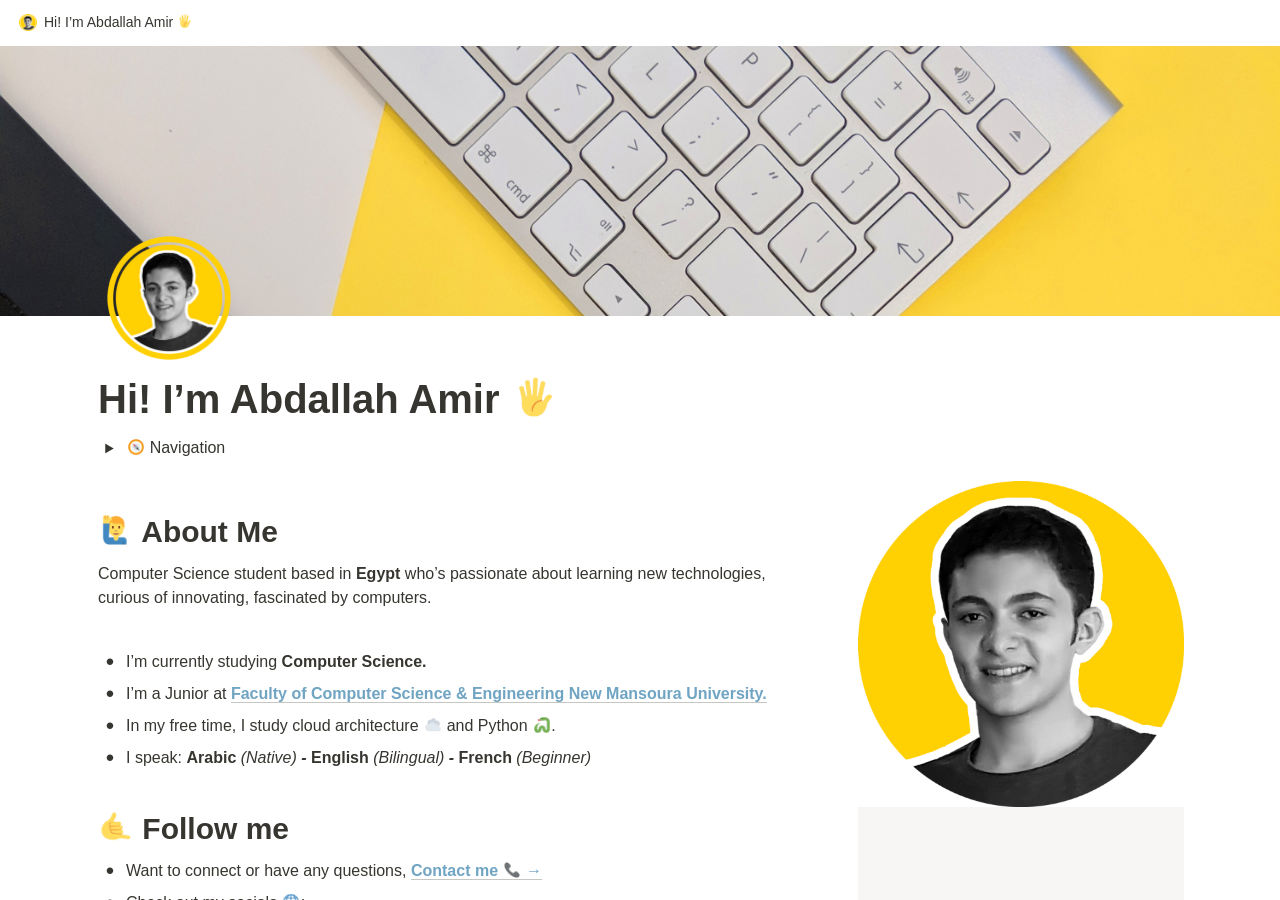
<file: Website/index.html>
<html class="notion-html"><head lang="en"><meta charset="utf-8"/><meta content="width=device-width,height=device-height,initial-scale=1,maximum-scale=1,user-scalable=no,viewport-fit=cover" name="viewport"/><title>Hi! I’m Abdallah Amir </title><meta content="en_US" property="og:locale"/><link href="[data-uri]" rel="shortcut icon" type="image/x-icon"/><link href="/images/logo-ios.png" rel="apple-touch-icon"/><meta content="yes" name="apple-mobile-web-app-capable"/><meta content="telephone=no" name="format-detection"/><meta content="no" name="msapplication-tap-highlight"/><link href="e218a1aef6df86309cb95b61e446888efa3b0379.css" media="print" rel="stylesheet"/><link href="5bac511d4358fedf8fc577a9af95b2d91a429351.css" rel="stylesheet"/><link href="0c5477efa39a41862b5040e25ddc9bce5f537d3a.css" rel="stylesheet"/></head><body class="notion-body"><style>body{background:#fff}body.dark{background:#191919}@keyframes startup-shimmer-animation{0%{transform:translateX(-100%) translateZ(0)}100%{transform:translateX(100%) translateZ(0)}}@keyframes startup-shimmer-fade-in{0%{opacity:0}100%{opacity:1}}@keyframes startup-spinner-rotate{0%{transform:rotate(0) translateZ(0)}100%{transform:rotate(360deg) translateZ(0)}}#initial-loading-spinner{position:fixed;height:100vh;width:100vw;z-index:-1;display:none;align-items:center;justify-content:center;opacity:.5}#initial-loading-spinner svg{height:24px;width:24px;animation:startup-spinner-rotate 1s linear infinite;transform-origin:center center;pointer-events:none}#skeleton{background:#fff;position:fixed;height:100vh;width:100vw;z-index:-1;display:none;overflow:hidden}#initial-loading-spinner.show,#skeleton.show{display:flex}body.dark #skeleton{background:#191919}.notion-front-page #skeleton,.notion-mobile #skeleton{display:none}#skeleton-sidebar{background-color:#fbfbfa;box-shadow:inset -1px 0 0 0 rgba(0,0,0,.025);display:flex;width:240px;flex-direction:column;padding:12px 14px;overflow:hidden}body.dark #skeleton-sidebar{background-color:#202020;box-shadow:inset -1px 0 0 0 rgba(255,255,255,.05)}#skeleton.isElectron #skeleton-sidebar{padding-top:46px}#skeleton .row{display:flex;margin-bottom:8px;align-items:center}#skeleton .row.fadein{animation:1s ease-in 0s 1 normal both running startup-shimmer-fade-in}#skeleton .chevron{width:12px;height:12px;display:block;margin-right:4px;fill:rgba(227,226,224,.5)}body.dark #skeleton .chevron{fill:#2f2f2f}.startup-shimmer{background:rgba(227,226,224,.5);overflow:hidden;position:relative}body.dark .startup-shimmer{background:#2f2f2f}.startup-shimmer::before{content:"";position:absolute;height:100%;width:100%;z-index:1;animation:1s linear infinite startup-shimmer-animation;background:linear-gradient(90deg,transparent 0,rgba(255,255,255,.4) 50%,transparent 100%)}body.dark .startup-shimmer::before{background:linear-gradient(90deg,transparent 0,rgba(86,86,86,.4) 50%,transparent 100%)}#skeleton .icon{width:20px;height:20px;border-radius:4px}#skeleton .text{height:10px;border-radius:10px}#skeleton .draggable{-webkit-app-region:drag;position:absolute;top:0;left:0;width:100%;height:36px;display:none}#skeleton.isElectron .draggable{display:block}</style><style id="scroll-properties">
			::-webkit-scrollbar {
				width: 10px;
				height: 10px;
			}
			::-webkit-scrollbar {
				background: transparent;
			}
			::-webkit-scrollbar-track {
				background: #EDECE9;
			}
			::-webkit-scrollbar-thumb {
				background:#D3D1CB;
			}
			::-webkit-scrollbar-thumb:hover {
				background:#AEACA6;
			}
		</style><div id="notion-app"><div class="notion-app-inner notion-light-theme" style='color: rgb(55, 53, 47); fill: currentcolor; line-height: 1.5; font-family: ui-sans-serif, -apple-system, BlinkMacSystemFont, "Segoe UI", Helvetica, "Apple Color Emoji", Arial, sans-serif, "Segoe UI Emoji", "Segoe UI Symbol"; -webkit-font-smoothing: auto; background-color: white;'><div style="height: 100%;"><div class="notion-cursor-listener" style="width: 100vw; height: 100%; position: relative; display: flex; flex: 1 1 0%; background: white; cursor: text;"><div class="" style="display: flex; flex-direction: column; width: 100%; overflow: hidden;"><header style="max-width: 100vw; z-index: 100; background: white; user-select: none;"><div class="notion-topbar" style="width: 100%; max-width: 100vw; height: 45px; opacity: 1; transition: opacity 700ms ease 0s, color 700ms ease 0s; position: relative;"><div style="display: flex; justify-content: space-between; align-items: center; overflow: hidden; height: 100%; padding-left: 12px; padding-right: 10px;"><div class="notranslate shadow-cursor-breadcrumb" style="display: flex; align-items: center; line-height: 1.2; font-size: 14px; height: 100%; flex-grow: 0; margin-right: 8px; min-width: 0px;"><div role="button" style="user-select: none; transition: background 20ms ease-in 0s; cursor: pointer; display: inline-flex; align-items: center; flex-shrink: 1; white-space: nowrap; height: 24px; border-radius: 4px; font-size: 14px; line-height: 1.2; min-width: 0px; padding-left: 6px; padding-right: 6px; color: rgb(55, 53, 47);" tabindex="0"><div class="notion-record-icon notranslate" style="display: flex; align-items: center; justify-content: center; height: 20px; width: 20px; border-radius: 0.25em; flex-shrink: 0; margin-right: 6px;"><div><div style="width: 100%; height: 100%;"><img referrerpolicy="same-origin" src="d289599aad88686032b5c291481ddac96e3b7186.png" style="display: block; object-fit: cover; border-radius: 3px; background: white; width: 17.76px; height: 17.76px; transition: opacity 100ms ease-out 0s;"/></div></div></div><div class="notranslate" style="white-space: nowrap; overflow: hidden; text-overflow: ellipsis; max-width: 240px;">Hi! I’m Abdallah Amir <img alt="🖐" aria-label="🖐" class="notion-emoji" src="[data-uri]" style="width: 1em;
height: 1em;
background: url(f87457017f44d1d87f6d662556796277387c1c28.png) 54.2373% 13.5593%/6000% 6000%;
vertical-align: -0.1em;
margin: 0 0.1em"/></div></div></div><div style="flex-grow: 1; flex-shrink: 1;"></div><div role="button" style="user-select: none; transition: background 20ms ease-in 0s; cursor: pointer; display: inline-flex; align-items: center; flex-shrink: 0; white-space: nowrap; height: 28px; border-radius: 4px; font-size: 14px; line-height: 1.2; min-width: 0px; padding-left: 8px; padding-right: 8px; color: rgb(55, 53, 47);" tabindex="0"><svg class="search" style="width: 14px; height: 14px; display: block; fill: inherit; flex-shrink: 0; backface-visibility: hidden; margin-right: 6px;" viewBox="0 0 16 16"><path d="M.281 6.438c0-.875.164-1.696.492-2.461a6.484 6.484 0 011.375-2.032A6.237 6.237 0 016.64.078 6.2 6.2 0 019.11.57c.77.328 1.447.787 2.03 1.375a6.374 6.374 0 011.368 2.032c.333.765.5 1.586.5 2.46 0 .688-.107 1.342-.32 1.961a6.28 6.28 0 01-.868 1.696l3.563 3.578c.11.104.19.226.242.367.057.14.086.29.086.445 0 .22-.05.417-.149.594a1.122 1.122 0 01-1 .57c-.156 0-.307-.028-.453-.086a1.058 1.058 0 01-.382-.25l-3.586-3.585c-.5.333-1.047.596-1.641.789a6.089 6.089 0 01-1.86.28 6.237 6.237 0 01-2.468-.491 6.4 6.4 0 01-2.024-1.367A6.509 6.509 0 01.773 8.913a6.256 6.256 0 01-.492-2.476zm1.664 0c0 .65.12 1.26.36 1.828a4.775 4.775 0 001.015 1.5c.433.427.933.763 1.5 1.007a4.548 4.548 0 001.82.368c.652 0 1.261-.123 1.829-.368a4.747 4.747 0 002.508-2.507 4.567 4.567 0 00.367-1.829c0-.645-.123-1.252-.367-1.82a4.776 4.776 0 00-1.016-1.5A4.578 4.578 0 008.469 2.11a4.567 4.567 0 00-1.828-.367c-.646 0-1.253.123-1.82.367a4.667 4.667 0 00-1.5 1.008c-.433.432-.772.932-1.016 1.5a4.633 4.633 0 00-.36 1.82z"></path></svg>Search</div><div aria-label="More actions" role="button" style="user-select: none; transition: background 20ms ease-in 0s; cursor: pointer; display: flex; align-items: center; justify-content: center; width: 32px; height: 28px; border-radius: 3px;" tabindex="0"><svg class="dots" style="width: 18px; height: 18px; display: block; fill: inherit; flex-shrink: 0; backface-visibility: hidden;" viewBox="0 0 13 3"><g><path d="M3,1.5A1.5,1.5,0,1,1,1.5,0,1.5,1.5,0,0,1,3,1.5Z"></path><path d="M8,1.5A1.5,1.5,0,1,1,6.5,0,1.5,1.5,0,0,1,8,1.5Z"></path><path d="M13,1.5A1.5,1.5,0,1,1,11.5,0,1.5,1.5,0,0,1,13,1.5Z"></path></g></svg></div><div style="flex: 0 0 auto; width: 1px; height: 16px; margin-left: 8px; margin-right: 8px; background: rgba(55, 53, 47, 0.16);"></div><div role="button" style="user-select: none; transition: background 20ms ease-in 0s; cursor: pointer; display: inline-flex; align-items: center; flex-shrink: 0; white-space: nowrap; height: 28px; border-radius: 4px; font-size: 14px; line-height: 1.2; min-width: 0px; padding-left: 8px; padding-right: 8px; color: rgb(55, 53, 47);" tabindex="0"><svg class="notionLogo" style="width: 18px; height: 18px; display: block; fill: inherit; flex-shrink: 0; backface-visibility: hidden; margin-right: 6px;" viewBox="0 0 120 126"><path d="M 20.6927 21.9315C 24.5836 25.0924 26.0432 24.8512 33.3492 24.3638L 102.228 20.2279C 103.689 20.2279 102.474 18.7705 101.987 18.5283L 90.5477 10.2586C 88.3558 8.55699 85.4356 6.60818 79.8387 7.09563L 13.1433 11.9602C 10.711 12.2014 10.2251 13.4175 11.1939 14.3924L 20.6927 21.9315ZM 24.8281 37.9835L 24.8281 110.456C 24.8281 114.351 26.7745 115.808 31.1553 115.567L 106.853 111.187C 111.236 110.946 111.724 108.267 111.724 105.103L 111.724 33.1169C 111.724 29.958 110.509 28.2544 107.826 28.4976L 28.721 33.1169C 25.8018 33.3622 24.8281 34.8225 24.8281 37.9835ZM 99.5567 41.8711C 100.042 44.0622 99.5567 46.2512 97.3618 46.4974L 93.7143 47.2241L 93.7143 100.728C 90.5477 102.43 87.6275 103.403 85.1942 103.403C 81.2983 103.403 80.3226 102.186 77.4044 98.54L 53.5471 61.087L 53.5471 97.3239L 61.0964 99.0275C 61.0964 99.0275 61.0964 103.403 55.0057 103.403L 38.2148 104.377C 37.727 103.403 38.2148 100.973 39.9179 100.486L 44.2996 99.2717L 44.2996 51.36L 38.2158 50.8725C 37.728 48.6815 38.9431 45.5225 42.3532 45.2773L 60.3661 44.0631L 85.1942 82.0036L 85.1942 48.4402L 78.864 47.7136C 78.3781 45.0351 80.3226 43.0902 82.7569 42.849L 99.5567 41.8711ZM 7.5434 5.39404L 76.9175 0.285276C 85.4366 -0.445402 87.6285 0.0440428 92.983 3.93368L 115.128 19.4982C 118.782 22.1747 120 22.9034 120 25.8211L 120 111.187C 120 116.537 118.051 119.701 111.237 120.185L 30.6734 125.05C 25.5584 125.294 23.124 124.565 20.4453 121.158L 4.13735 99.9994C 1.21516 96.1048 0 93.191 0 89.7819L 0 13.903C 0 9.5279 1.94945 5.8785 7.5434 5.39404Z"></path></svg>Try Notion</div></div></div><div style="width: calc(100% - 0px); user-select: none;"></div></header><main class="notion-frame" style="flex-grow: 0; flex-shrink: 1; display: flex; flex-direction: column; background: white; z-index: 1; height: calc(100vh - 45px); max-height: 100%; position: relative; width: 1920px;"><div class="notion-scroller vertical" style="display: flex; flex-direction: column; z-index: 1; flex-grow: 1; position: relative; align-items: center; margin-right: 0px; margin-bottom: 0px; overflow: hidden auto;"><div style="position: absolute; top: 0px; left: 0px;"><div></div></div><div class="whenContentEditable" data-content-editable-root="true" style="caret-color: rgb(55, 53, 47); width: 100%; display: flex; flex-direction: column; position: relative; align-items: center; flex-grow: 1; --whenContentEditable--WebkitUserModify: read-write-plaintext-only;"><span style="height: 1px; width: 1px;"></span><div class="pseudoSelection" contenteditable="false" data-content-editable-void="true" style="user-select: none; --pseudoSelection--background: transparent; width: 100%; display: flex; flex-direction: column; align-items: center; flex-shrink: 0; flex-grow: 0; z-index: 2;"><div style="position: relative; width: 100%; display: flex; flex-direction: column; align-items: center; height: 30vh; cursor: default;"><div style="width: 100%; cursor: inherit;"><div style="display: grid; width: 100%; height: 30vh;"><div style="grid-area: 1 / 1 / auto / auto;"><img referrerpolicy="same-origin" src="59b5dea92220c44ecfd55e5b8d99ec05978c5d49.jpg" style="display: block; object-fit: cover; border-radius: 0px; background: white; width: 100%; height: 30vh; opacity: 1; object-position: center 20.47%;"/></div></div></div><div aria-hidden="true" style='background: rgba(0, 0, 0, 0.4); border-radius: 3px; color: white; font-size: 12px; font-family: ui-sans-serif, -apple-system, BlinkMacSystemFont, "Segoe UI", Helvetica, "Apple Color Emoji", Arial, sans-serif, "Segoe UI Emoji", "Segoe UI Symbol"; width: 180px; left: calc(50% - 90px); padding: 0.3em 1.5em; pointer-events: none; position: absolute; top: calc(50% - 10px); text-align: center; opacity: 0;'>Drag image to reposition</div></div></div><div style="width: 100%; display: flex; justify-content: center; z-index: 3; flex-shrink: 0;"><div style="max-width: 100%; min-width: 0px; width: 100%;"><div style="width: 100%; display: flex; flex-direction: column; align-items: center; flex-shrink: 0; flex-grow: 0;"><div style="max-width: 100%; padding-left: calc(96px + env(safe-area-inset-left)); width: 100%;"><div class="pseudoSelection" contenteditable="false" data-content-editable-void="true" style="user-select: none; --pseudoSelection--background: transparent; pointer-events: none;"><div class="notion-record-icon notranslate" style="display: flex; align-items: center; justify-content: center; height: 140px; width: 140px; border-radius: 0.25em; flex-shrink: 0; position: relative; z-index: 1; margin-left: 3px; margin-bottom: 0px; margin-top: -80px; pointer-events: auto;"><div><div style="width: 100%; height: 100%;"><img alt="Page icon" referrerpolicy="same-origin" src="1cbc187f6a70936454f2f48da839d84ea0f92dbf.png" style="display: block; object-fit: cover; border-radius: 3px; width: 124.32px; height: 124.32px; transition: opacity 100ms ease-out 0s;"/></div></div></div><div class="notion-page-controls" style='display: flex; justify-content: flex-start; flex-wrap: wrap; margin-top: 8px; margin-bottom: 4px; margin-left: -1px; color: rgba(55, 53, 47, 0.5); font-family: ui-sans-serif, -apple-system, BlinkMacSystemFont, "Segoe UI", Helvetica, "Apple Color Emoji", Arial, sans-serif, "Segoe UI Emoji", "Segoe UI Symbol"; height: 24px; pointer-events: auto;'></div></div><div style="padding-right: calc(96px + env(safe-area-inset-right));"><div><div class="notion-selectable notion-page-block" data-block-id="b5eb816d-8846-420f-915e-b42e5455068b" style='color: rgb(55, 53, 47); font-weight: 700; line-height: 1.2; font-size: 40px; font-family: ui-sans-serif, -apple-system, BlinkMacSystemFont, "Segoe UI", Helvetica, "Apple Color Emoji", Arial, sans-serif, "Segoe UI Emoji", "Segoe UI Symbol"; cursor: text; display: flex; align-items: center;'><h1 contenteditable="false" data-content-editable-leaf="true" placeholder="Untitled" spellcheck="true" style="max-width: 100%; width: 100%; white-space: pre-wrap; word-break: break-word; caret-color: rgb(55, 53, 47); padding: 3px 2px; font-size: 1em; font-weight: inherit; margin: 0px;">Hi! I’m Abdallah Amir <img alt="🖐" aria-label="🖐" class="notion-emoji" src="[data-uri]" style="width: 1em;
height: 1em;
background-repeat: no-repeat;
background: url(f87457017f44d1d87f6d662556796277387c1c28.png);
background-position-x: 54.237288%;
background-position-y: 13.559322%;
background-size: 6000% 6000%;
vertical-align: -0.1em;
margin: 0 0.1em"/>​</h1></div><div style="margin-left: 4px;"></div></div></div></div></div><div style="width: 100%; display: flex; flex-direction: column; align-items: center; flex-shrink: 0; flex-grow: 0;"><div contenteditable="false" data-content-editable-void="true" style="padding-left: calc(96px + env(safe-area-inset-left)); padding-right: calc(96px + env(safe-area-inset-right)); max-width: 100%; width: 100%;"></div></div></div></div><div style="display: flex; width: 100%; justify-content: center; padding-top: 5px;"><div style="max-width: 100%; min-width: 0px; width: 100%;"><div class="notion-page-content" style="flex-shrink: 0; flex-grow: 1; max-width: 100%; display: flex; align-items: flex-start; flex-direction: column; font-size: 16px; line-height: 1.5; width: 100%; z-index: 4; padding-bottom: 30vh; padding-left: calc(96px + env(safe-area-inset-left)); padding-right: calc(96px + env(safe-area-inset-right));"><div class="notion-selectable notion-toggle-block" data-block-id="7d17b33e-483e-45ac-ada0-854a999ca064" style="width: 100%; max-width: 1718px; margin-top: 2px; margin-bottom: 1px;"><div style="display: flex; align-items: flex-start; width: 100%; padding-left: 2px; color: inherit; fill: inherit;"><div class="pseudoSelection" contenteditable="false" data-content-editable-void="true" data-text-edit-side="start" style="user-select: none; --pseudoSelection--background: transparent; margin-right: 2px; width: 24px; display: flex; align-items: center; justify-content: center; flex-grow: 0; flex-shrink: 0; min-height: calc(1.5em + 3px + 3px); padding-right: 2px;"><div aria-controls="id_4" aria-describedby="id_3" aria-expanded="true" aria-label="Close" class="notion-selectable notion-toggle-block loconotion-toggle-button" loconotion-toggle-id="9b23d56b-d233-4962-befa-691be77cedfb" role="button" style="user-select: none; transition: background 20ms ease-in 0s; cursor: pointer; position: relative; display: flex; align-items: center; justify-content: center; width: 24px; height: 24px; border-radius: 3px;" tabindex="0"><svg class="triangle" style="width: 0.6875em; height: 0.6875em; display: block; fill: inherit; flex-shrink: 0; backface-visibility: hidden; transition: transform 200ms ease-out 0s; transform: rotateZ(180deg); opacity: 1;" viewBox="0 0 100 100"><polygon points="5.9,88.2 50,11.8 94.1,88.2 "></polygon></svg></div></div><div style="flex: 1 1 0px; min-width: 1px;"><div style="display: flex;"><div contenteditable="false" data-content-editable-leaf="true" id="id_3" placeholder="Toggle" spellcheck="true" style="max-width: 100%; width: 100%; white-space: pre-wrap; word-break: break-word; caret-color: rgb(55, 53, 47); padding: 3px 2px; text-align: left;"><img alt="🧭" aria-label="🧭" class="notion-emoji" src="[data-uri]" style="width: 1em;
height: 1em;
background-repeat: no-repeat;
background: url(f87457017f44d1d87f6d662556796277387c1c28.png);
background-position-x: 89.830508%;
background-position-y: 83.050847%;
background-size: 6000% 6000%;
vertical-align: -0.1em;
margin: 0 0.1em"/> Navigation</div></div><div class="loconotion-toggle-content" id="id_4" loconotion-toggle-id="9b23d56b-d233-4962-befa-691be77cedfb"><div style="display: flex; flex-direction: column;"><div class="notion-selectable notion-table_of_contents-block" data-block-id="11f3f402-9e16-42bd-ba4b-ceb563f88211" style="width: 100%; max-width: 100%; margin-top: 4px; margin-bottom: 0px;"><div contenteditable="false" data-content-editable-void="true" style="position: relative;"><div style="color: inherit; fill: inherit;"><a class="loconotion-anchor-link" href="#31a7b9ba1cee4527a29b4ca2c9e9e71b" rel="noopener noreferrer" style="display: block; color: inherit; text-decoration: none; user-select: none; transition: background 20ms ease-in 0s; cursor: pointer;"><div style="padding: 6px 2px; font-size: 14px; line-height: 1.3; display: flex; align-items: center; margin-left: 0px;"><div class="notranslate" style="white-space: nowrap; overflow: hidden; text-overflow: ellipsis; background-image: linear-gradient(to right, rgba(55, 53, 47, 0.16) 0%, rgba(55, 53, 47, 0.16) 100%); background-repeat: repeat-x; background-position: 0px 100%; background-size: 100% 1px;"><img alt="🙋‍♂️" aria-label="🙋‍♂️" class="notion-emoji" src="[data-uri]" style="width: 1em;
height: 1em;
background: url(f87457017f44d1d87f6d662556796277387c1c28.png) 59.322% 11.8644%/6000% 6000%;
vertical-align: -0.1em;
margin: 0 0.1em"/> About Me</div></div></a></div><div style="color: inherit; fill: inherit;"><a class="loconotion-anchor-link" href="#1cde3eab7b024443b280420f024b688e" rel="noopener noreferrer" style="display: block; color: inherit; text-decoration: none; user-select: none; transition: background 20ms ease-in 0s; cursor: pointer;"><div style="padding: 6px 2px; font-size: 14px; line-height: 1.3; display: flex; align-items: center; margin-left: 0px;"><div class="notranslate" style="white-space: nowrap; overflow: hidden; text-overflow: ellipsis; background-image: linear-gradient(to right, rgba(55, 53, 47, 0.16) 0%, rgba(55, 53, 47, 0.16) 100%); background-repeat: repeat-x; background-position: 0px 100%; background-size: 100% 1px;"><img alt="🤙" aria-label="🤙" class="notion-emoji" src="[data-uri]" style="width: 1em;
height: 1em;
background: url(f87457017f44d1d87f6d662556796277387c1c28.png) 66.1017% 77.9661%/6000% 6000%;
vertical-align: -0.1em;
margin: 0 0.1em"/> Follow me</div></div></a></div><div style="color: inherit; fill: inherit;"><a class="loconotion-anchor-link" href="#79515511159847319a3cd24f54f6d5db" rel="noopener noreferrer" style="display: block; color: inherit; text-decoration: none; user-select: none; transition: background 20ms ease-in 0s; cursor: pointer;"><div style="padding: 6px 2px; font-size: 14px; line-height: 1.3; display: flex; align-items: center; margin-left: 0px;"><div class="notranslate" style="white-space: nowrap; overflow: hidden; text-overflow: ellipsis; background-image: linear-gradient(to right, rgba(55, 53, 47, 0.16) 0%, rgba(55, 53, 47, 0.16) 100%); background-repeat: repeat-x; background-position: 0px 100%; background-size: 100% 1px;"><img alt="👨‍💻" aria-label="👨‍💻" class="notion-emoji" src="[data-uri]" style="width: 1em;
height: 1em;
background: url(f87457017f44d1d87f6d662556796277387c1c28.png) 25.4237% 3.38983%/6000% 6000%;
vertical-align: -0.1em;
margin: 0 0.1em"/> Projects</div></div></a></div><div style="color: inherit; fill: inherit;"><a class="loconotion-anchor-link" href="#a0c0a4318b4849079dcf2a2b361e64b0" rel="noopener noreferrer" style="display: block; color: inherit; text-decoration: none; user-select: none; transition: background 20ms ease-in 0s; cursor: pointer;"><div style="padding: 6px 2px; font-size: 14px; line-height: 1.3; display: flex; align-items: center; margin-left: 24px;"><div class="notranslate" style="white-space: nowrap; overflow: hidden; text-overflow: ellipsis; background-image: linear-gradient(to right, rgba(55, 53, 47, 0.16) 0%, rgba(55, 53, 47, 0.16) 100%); background-repeat: repeat-x; background-position: 0px 100%; background-size: 100% 1px;"><img alt="📚" aria-label="📚" class="notion-emoji" src="[data-uri]" style="width: 1em;
height: 1em;
background: url(f87457017f44d1d87f6d662556796277387c1c28.png) 49.1525% 28.8136%/6000% 6000%;
vertical-align: -0.1em;
margin: 0 0.1em"/> StudyMe - Course Management System</div></div></a></div><div style="color: inherit; fill: inherit;"><a class="loconotion-anchor-link" href="#06db44b6aa2049089afa176981eac13e" rel="noopener noreferrer" style="display: block; color: inherit; text-decoration: none; user-select: none; transition: background 20ms ease-in 0s; cursor: pointer;"><div style="padding: 6px 2px; font-size: 14px; line-height: 1.3; display: flex; align-items: center; margin-left: 24px;"><div class="notranslate" style="white-space: nowrap; overflow: hidden; text-overflow: ellipsis; background-image: linear-gradient(to right, rgba(55, 53, 47, 0.16) 0%, rgba(55, 53, 47, 0.16) 100%); background-repeat: repeat-x; background-position: 0px 100%; background-size: 100% 1px;"><img alt="🎵" aria-label="🎵" class="notion-emoji" src="[data-uri]" style="width: 1em;
height: 1em;
background: url(f87457017f44d1d87f6d662556796277387c1c28.png) 13.5593% 5.08475%/6000% 6000%;
vertical-align: -0.1em;
margin: 0 0.1em"/> Musicly - Desktop Music Player</div></div></a></div><div style="color: inherit; fill: inherit;"><a class="loconotion-anchor-link" href="#5d4a0aaecc844075b9b4375993fb7b52" rel="noopener noreferrer" style="display: block; color: inherit; text-decoration: none; user-select: none; transition: background 20ms ease-in 0s; cursor: pointer;"><div style="padding: 6px 2px; font-size: 14px; line-height: 1.3; display: flex; align-items: center; margin-left: 24px;"><div class="notranslate" style="white-space: nowrap; overflow: hidden; text-overflow: ellipsis; background-image: linear-gradient(to right, rgba(55, 53, 47, 0.16) 0%, rgba(55, 53, 47, 0.16) 100%); background-repeat: repeat-x; background-position: 0px 100%; background-size: 100% 1px;">❝❞ Quotey - Inspirational Quotes Extension</div></div></a></div><div style="color: inherit; fill: inherit;"><a class="loconotion-anchor-link" href="#6a85bea075ba4f639df4ad0afeb926a8" rel="noopener noreferrer" style="display: block; color: inherit; text-decoration: none; user-select: none; transition: background 20ms ease-in 0s; cursor: pointer;"><div style="padding: 6px 2px; font-size: 14px; line-height: 1.3; display: flex; align-items: center; margin-left: 24px;"><div class="notranslate" style="white-space: nowrap; overflow: hidden; text-overflow: ellipsis; background-image: linear-gradient(to right, rgba(55, 53, 47, 0.16) 0%, rgba(55, 53, 47, 0.16) 100%); background-repeat: repeat-x; background-position: 0px 100%; background-size: 100% 1px;"><img alt="📏" aria-label="📏" class="notion-emoji" src="[data-uri]" style="width: 1em;
height: 1em;
background: url(f87457017f44d1d87f6d662556796277387c1c28.png) 49.1525% 10.1695%/6000% 6000%;
vertical-align: -0.1em;
margin: 0 0.1em"/> Ultrasonic Range Finder Using Arduino</div></div></a></div><div style="color: inherit; fill: inherit;"><a class="loconotion-anchor-link" href="#b41be641fcb34bc69a69d2aa53feb3c3" rel="noopener noreferrer" style="display: block; color: inherit; text-decoration: none; user-select: none; transition: background 20ms ease-in 0s; cursor: pointer;"><div style="padding: 6px 2px; font-size: 14px; line-height: 1.3; display: flex; align-items: center; margin-left: 24px;"><div class="notranslate" style="white-space: nowrap; overflow: hidden; text-overflow: ellipsis; background-image: linear-gradient(to right, rgba(55, 53, 47, 0.16) 0%, rgba(55, 53, 47, 0.16) 100%); background-repeat: repeat-x; background-position: 0px 100%; background-size: 100% 1px;"><img alt="🌐" aria-label="🌐" class="notion-emoji" src="[data-uri]" style="width: 1em;
height: 1em;
background: url(f87457017f44d1d87f6d662556796277387c1c28.png) 8.47458% 33.8983%/6000% 6000%;
vertical-align: -0.1em;
margin: 0 0.1em"/> Static Website Hosting Using AWS S3</div></div></a></div><div style="color: inherit; fill: inherit;"><a class="loconotion-anchor-link" href="#af54403e32014c5aa241ef6b70e0be29" rel="noopener noreferrer" style="display: block; color: inherit; text-decoration: none; user-select: none; transition: background 20ms ease-in 0s; cursor: pointer;"><div style="padding: 6px 2px; font-size: 14px; line-height: 1.3; display: flex; align-items: center; margin-left: 0px;"><div class="notranslate" style="white-space: nowrap; overflow: hidden; text-overflow: ellipsis; background-image: linear-gradient(to right, rgba(55, 53, 47, 0.16) 0%, rgba(55, 53, 47, 0.16) 100%); background-repeat: repeat-x; background-position: 0px 100%; background-size: 100% 1px;"><img alt="🛠" aria-label="🛠" class="notion-emoji" src="[data-uri]" style="width: 1em;
height: 1em;
background: url(f87457017f44d1d87f6d662556796277387c1c28.png) 64.4068% 77.9661%/6000% 6000%;
vertical-align: -0.1em;
margin: 0 0.1em"/> Tools</div></div></a></div><div style="color: inherit; fill: inherit;"><a class="loconotion-anchor-link" href="#ccd24e541d85402ba5d50ff8ba34f247" rel="noopener noreferrer" style="display: block; color: inherit; text-decoration: none; user-select: none; transition: background 20ms ease-in 0s; cursor: pointer;"><div style="padding: 6px 2px; font-size: 14px; line-height: 1.3; display: flex; align-items: center; margin-left: 0px;"><div class="notranslate" style="white-space: nowrap; overflow: hidden; text-overflow: ellipsis; background-image: linear-gradient(to right, rgba(55, 53, 47, 0.16) 0%, rgba(55, 53, 47, 0.16) 100%); background-repeat: repeat-x; background-position: 0px 100%; background-size: 100% 1px;"><img alt="☁" aria-label="☁" class="notion-emoji" src="[data-uri]" style="width: 1em;
height: 1em;
background: url(f87457017f44d1d87f6d662556796277387c1c28.png) 93.2203% 76.2712%/6000% 6000%;
vertical-align: -0.1em;
margin: 0 0.1em"/> Cloud Journey</div></div></a></div><div style="color: inherit; fill: inherit;"><a class="loconotion-anchor-link" href="#ec8795d2e01e401aac4eefffca3b4d68" rel="noopener noreferrer" style="display: block; color: inherit; text-decoration: none; user-select: none; transition: background 20ms ease-in 0s; cursor: pointer;"><div style="padding: 6px 2px; font-size: 14px; line-height: 1.3; display: flex; align-items: center; margin-left: 0px;"><div class="notranslate" style="white-space: nowrap; overflow: hidden; text-overflow: ellipsis; background-image: linear-gradient(to right, rgba(55, 53, 47, 0.16) 0%, rgba(55, 53, 47, 0.16) 100%); background-repeat: repeat-x; background-position: 0px 100%; background-size: 100% 1px;"><img alt="🕹" aria-label="🕹" class="notion-emoji" src="[data-uri]" style="width: 1em;
height: 1em;
background: url(f87457017f44d1d87f6d662556796277387c1c28.png) 52.5424% 94.9153%/6000% 6000%;
vertical-align: -0.1em;
margin: 0 0.1em"/> Hobbies</div></div></a></div><div style="color: inherit; fill: inherit;"><a class="loconotion-anchor-link" href="#9c0adeab6a3d4341b9de6d11bf71ec4e" rel="noopener noreferrer" style="display: block; color: inherit; text-decoration: none; user-select: none; transition: background 20ms ease-in 0s; cursor: pointer;"><div style="padding: 6px 2px; font-size: 14px; line-height: 1.3; display: flex; align-items: center; margin-left: 24px;"><div class="notranslate" style="white-space: nowrap; overflow: hidden; text-overflow: ellipsis; background-image: linear-gradient(to right, rgba(55, 53, 47, 0.16) 0%, rgba(55, 53, 47, 0.16) 100%); background-repeat: repeat-x; background-position: 0px 100%; background-size: 100% 1px;"><img alt="🎥" aria-label="🎥" class="notion-emoji" src="[data-uri]" style="width: 1em;
height: 1em;
background: url(f87457017f44d1d87f6d662556796277387c1c28.png) 11.8644% 79.661%/6000% 6000%;
vertical-align: -0.1em;
margin: 0 0.1em"/> YouTube Channel</div></div></a></div><div style="color: inherit; fill: inherit;"><a class="loconotion-anchor-link" href="#067bbc6c97574573acf651f1f1d1b07a" rel="noopener noreferrer" style="display: block; color: inherit; text-decoration: none; user-select: none; transition: background 20ms ease-in 0s; cursor: pointer;"><div style="padding: 6px 2px; font-size: 14px; line-height: 1.3; display: flex; align-items: center; margin-left: 24px;"><div class="notranslate" style="white-space: nowrap; overflow: hidden; text-overflow: ellipsis; background-image: linear-gradient(to right, rgba(55, 53, 47, 0.16) 0%, rgba(55, 53, 47, 0.16) 100%); background-repeat: repeat-x; background-position: 0px 100%; background-size: 100% 1px;"><img alt="📷" aria-label="📷" class="notion-emoji" src="[data-uri]" style="width: 1em;
height: 1em;
background: url(f87457017f44d1d87f6d662556796277387c1c28.png) 49.1525% 77.9661%/6000% 6000%;
vertical-align: -0.1em;
margin: 0 0.1em"/> Photoshop</div></div></a></div><div style="color: inherit; fill: inherit;"><a class="loconotion-anchor-link" href="#8f5d577157464e8b87863229e7cb7956" rel="noopener noreferrer" style="display: block; color: inherit; text-decoration: none; user-select: none; transition: background 20ms ease-in 0s; cursor: pointer;"><div style="padding: 6px 2px; font-size: 14px; line-height: 1.3; display: flex; align-items: center; margin-left: 0px;"><div class="notranslate" style="white-space: nowrap; overflow: hidden; text-overflow: ellipsis; background-image: linear-gradient(to right, rgba(55, 53, 47, 0.16) 0%, rgba(55, 53, 47, 0.16) 100%); background-repeat: repeat-x; background-position: 0px 100%; background-size: 100% 1px;"><img alt="📞" aria-label="📞" class="notion-emoji" src="[data-uri]" style="width: 1em;
height: 1em;
background: url(f87457017f44d1d87f6d662556796277387c1c28.png) 49.1525% 35.5932%/6000% 6000%;
vertical-align: -0.1em;
margin: 0 0.1em"/> Contact Me</div></div></a></div></div></div></div></div></div></div></div><div class="notion-selectable notion-column_list-block" data-block-id="7b14e8c4-7882-4f63-91e1-d5d5e58d196f" style="width: 100%; max-width: 1718px; align-self: center; margin-top: 1px; margin-bottom: 1px;"><div style="display: flex;"><div style="padding-top: 12px; padding-bottom: 12px; flex-grow: 0; flex-shrink: 0; width: calc((100% - 46px) * 0.6875);"><div class="notion-selectable notion-column-block" data-block-id="553be633-dd26-4554-9702-6571897c668c" style="display: flex; flex-direction: column;"><div class="notion-selectable notion-header-block" data-block-id="31a7b9ba-1cee-4527-a29b-4ca2c9e9e71b" style="width: 100%; max-width: 100%; margin-top: 2em; margin-bottom: 4px;"><div style="display: flex; width: 100%; color: inherit; fill: inherit;"><h2 contenteditable="false" data-content-editable-leaf="true" placeholder="Heading 1" spellcheck="true" style='max-width: 100%; width: 100%; white-space: pre-wrap; word-break: break-word; caret-color: rgb(55, 53, 47); padding: 3px 2px; font-family: ui-sans-serif, -apple-system, BlinkMacSystemFont, "Segoe UI", Helvetica, "Apple Color Emoji", Arial, sans-serif, "Segoe UI Emoji", "Segoe UI Symbol"; font-weight: 600; font-size: 1.875em; line-height: 1.3; margin: 0px;'><img alt="🙋‍♂️" aria-label="🙋‍♂️" class="notion-emoji" src="[data-uri]" style="width: 1em;
height: 1em;
background-repeat: no-repeat;
background: url(f87457017f44d1d87f6d662556796277387c1c28.png);
background-position-x: 59.322034%;
background-position-y: 11.864407%;
background-size: 6000% 6000%;
vertical-align: -0.1em;
margin: 0 0.1em"/> About Me</h2></div></div><div class="notion-selectable notion-text-block" data-block-id="f4b6590f-85b9-4658-86d1-7fb56898ee30" style="width: 100%; max-width: 100%; margin-top: 1px; margin-bottom: 1px;"><div style="color: inherit; fill: inherit;"><div style="display: flex;"><div contenteditable="false" data-content-editable-leaf="true" placeholder=" " spellcheck="true" style="max-width: 100%; width: 100%; white-space: pre-wrap; word-break: break-word; caret-color: rgb(55, 53, 47); padding: 3px 2px;">Computer Science student based in<span class="notion-enable-hover" data-token-index="1" style="font-weight:600"> Egypt</span> who’s passionate about learning new technologies, curious of innovating, fascinated by computers.</div></div></div></div><div class="notion-selectable notion-text-block" data-block-id="0b35e76e-ca51-4517-89b2-7f34869bed43" style="width: 100%; max-width: 100%; margin-top: 1px; margin-bottom: 1px;"><div style="color: inherit; fill: inherit;"><div style="display: flex;"><div contenteditable="false" data-content-editable-leaf="true" placeholder=" " spellcheck="true" style="max-width: 100%; width: 100%; white-space: pre-wrap; word-break: break-word; caret-color: rgb(55, 53, 47); padding: 3px 2px; min-height: 1em; color: rgb(55, 53, 47); -webkit-text-fill-color: rgba(55, 53, 47, 0.5);"></div></div></div></div><div class="notion-selectable notion-bulleted_list-block" data-block-id="6c55609a-eff6-4912-b17c-2fe59b8506ea" style="width: 100%; max-width: 100%; margin-top: 1px; margin-bottom: 1px;"><div style="display: flex; align-items: flex-start; width: 100%; padding-left: 2px; color: inherit; fill: inherit;"><div class="pseudoSelection" contenteditable="false" data-content-editable-void="true" data-text-edit-side="start" style="user-select: none; --pseudoSelection--background: transparent; margin-right: 2px; width: 24px; display: flex; align-items: center; justify-content: center; flex-grow: 0; flex-shrink: 0; min-height: calc(1.5em + 3px + 3px);"><div class="pseudoBefore" style='font-size: 1.5em; line-height: 1; margin-bottom: 0px; --pseudoBefore--fontFamily: Arial; --pseudoBefore--content: "•";'></div></div><div style="flex: 1 1 0px; min-width: 1px; display: flex; flex-direction: column;"><div style="display: flex;"><div contenteditable="false" data-content-editable-leaf="true" placeholder="List" spellcheck="true" style="max-width: 100%; width: 100%; white-space: pre-wrap; word-break: break-word; caret-color: rgb(55, 53, 47); padding: 3px 2px; text-align: left;">I’m currently studying <span class="notion-enable-hover" data-token-index="1" style="font-weight:600">Computer Science.</span></div></div></div></div></div><div class="notion-selectable notion-bulleted_list-block" data-block-id="6ce8e67c-55de-4305-a685-3ac9e887c64e" style="width: 100%; max-width: 100%; margin-top: 1px; margin-bottom: 1px;"><div style="display: flex; align-items: flex-start; width: 100%; padding-left: 2px; color: inherit; fill: inherit;"><div class="pseudoSelection" contenteditable="false" data-content-editable-void="true" data-text-edit-side="start" style="user-select: none; --pseudoSelection--background: transparent; margin-right: 2px; width: 24px; display: flex; align-items: center; justify-content: center; flex-grow: 0; flex-shrink: 0; min-height: calc(1.5em + 3px + 3px);"><div class="pseudoBefore" style='font-size: 1.5em; line-height: 1; margin-bottom: 0px; --pseudoBefore--fontFamily: Arial; --pseudoBefore--content: "•";'></div></div><div style="flex: 1 1 0px; min-width: 1px; display: flex; flex-direction: column;"><div style="display: flex;"><div contenteditable="false" data-content-editable-leaf="true" placeholder="List" spellcheck="true" style="max-width: 100%; width: 100%; white-space: pre-wrap; word-break: break-word; caret-color: rgb(55, 53, 47); padding: 3px 2px; text-align: left;">I’m a Junior at <a class="notion-link-token notion-focusable-token notion-enable-hover" data-token-index="1" href="https://www.facebook.com/FCSENMUofficial/" rel="noopener noreferrer" style="cursor:pointer;color:rgba(51, 126, 169, 1);word-wrap:break-word;font-weight:600;fill:rgba(51, 126, 169, 1);text-decoration:inherit" tabindex="0"><span class="link-annotation-6ce8e67c-55de-4305-a685-3ac9e887c64e--13194195" style="border-bottom:0.05em solid;border-color:rgba(55,53,47,0.4);opacity:0.7">Faculty of Computer Science &amp; Engineering New Mansoura University.</span></a></div></div></div></div></div><div class="notion-selectable notion-bulleted_list-block" data-block-id="cc1f3524-6d80-44c3-a2fa-d1b560bd2b80" style="width: 100%; max-width: 100%; margin-top: 1px; margin-bottom: 1px;"><div style="display: flex; align-items: flex-start; width: 100%; padding-left: 2px; color: inherit; fill: inherit;"><div class="pseudoSelection" contenteditable="false" data-content-editable-void="true" data-text-edit-side="start" style="user-select: none; --pseudoSelection--background: transparent; margin-right: 2px; width: 24px; display: flex; align-items: center; justify-content: center; flex-grow: 0; flex-shrink: 0; min-height: calc(1.5em + 3px + 3px);"><div class="pseudoBefore" style='font-size: 1.5em; line-height: 1; margin-bottom: 0px; --pseudoBefore--fontFamily: Arial; --pseudoBefore--content: "•";'></div></div><div style="flex: 1 1 0px; min-width: 1px; display: flex; flex-direction: column;"><div style="display: flex;"><div contenteditable="false" data-content-editable-leaf="true" placeholder="List" spellcheck="true" style="max-width: 100%; width: 100%; white-space: pre-wrap; word-break: break-word; caret-color: rgb(55, 53, 47); padding: 3px 2px; text-align: left;">In my free time, I study cloud architecture <img alt="☁️" aria-label="☁️" class="notion-emoji" src="[data-uri]" style="width: 1em;
height: 1em;
background-repeat: no-repeat;
background: url(f87457017f44d1d87f6d662556796277387c1c28.png);
background-position-x: 93.220339%;
background-position-y: 76.271186%;
background-size: 6000% 6000%;
vertical-align: -0.1em;
margin: 0 0.1em"/> and Python <img alt="🐍" aria-label="🐍" class="notion-emoji" src="[data-uri]" style="width: 1em;
height: 1em;
background-repeat: no-repeat;
background: url(f87457017f44d1d87f6d662556796277387c1c28.png);
background-position-x: 18.644068%;
background-position-y: 16.949153%;
background-size: 6000% 6000%;
vertical-align: -0.1em;
margin: 0 0.1em"/>.</div></div></div></div></div><div class="notion-selectable notion-bulleted_list-block" data-block-id="cc576919-f28e-4209-9ef9-b9e37987efd9" style="width: 100%; max-width: 100%; margin-top: 1px; margin-bottom: 1px;"><div style="display: flex; align-items: flex-start; width: 100%; padding-left: 2px; color: inherit; fill: inherit;"><div class="pseudoSelection" contenteditable="false" data-content-editable-void="true" data-text-edit-side="start" style="user-select: none; --pseudoSelection--background: transparent; margin-right: 2px; width: 24px; display: flex; align-items: center; justify-content: center; flex-grow: 0; flex-shrink: 0; min-height: calc(1.5em + 3px + 3px);"><div class="pseudoBefore" style='font-size: 1.5em; line-height: 1; margin-bottom: 0px; --pseudoBefore--fontFamily: Arial; --pseudoBefore--content: "•";'></div></div><div style="flex: 1 1 0px; min-width: 1px; display: flex; flex-direction: column;"><div style="display: flex;"><div contenteditable="false" data-content-editable-leaf="true" placeholder="List" spellcheck="true" style="max-width: 100%; width: 100%; white-space: pre-wrap; word-break: break-word; caret-color: rgb(55, 53, 47); padding: 3px 2px; text-align: left;">I speak: <span class="notion-enable-hover" data-token-index="1" style="font-weight:600">Arabic</span><span class="notion-enable-hover" data-token-index="2" style="font-style:italic"> (Native)</span><span class="notion-enable-hover" data-token-index="3" style="font-style:italic;font-weight:600"> -</span> <span class="notion-enable-hover" data-token-index="5" style="font-weight:600">English</span> <span class="notion-enable-hover" data-token-index="7" style="font-style:italic">(Bilingual)</span><span class="notion-enable-hover" data-token-index="8" style="font-style:italic;font-weight:600"> - </span><span class="notion-enable-hover" data-token-index="9" style="font-weight:600">French</span> <span class="notion-enable-hover" data-token-index="11" style="font-style:italic">(Beginner)</span></div></div></div></div></div><div class="notion-selectable notion-header-block" data-block-id="1cde3eab-7b02-4443-b280-420f024b688e" style="width: 100%; max-width: 100%; margin-top: 2em; margin-bottom: 4px;"><div style="display: flex; width: 100%; color: inherit; fill: inherit;"><h2 contenteditable="false" data-content-editable-leaf="true" placeholder="Heading 1" spellcheck="true" style='max-width: 100%; width: 100%; white-space: pre-wrap; word-break: break-word; caret-color: rgb(55, 53, 47); padding: 3px 2px; font-family: ui-sans-serif, -apple-system, BlinkMacSystemFont, "Segoe UI", Helvetica, "Apple Color Emoji", Arial, sans-serif, "Segoe UI Emoji", "Segoe UI Symbol"; font-weight: 600; font-size: 1.875em; line-height: 1.3; margin: 0px;'><img alt="🤙" aria-label="🤙" class="notion-emoji" src="[data-uri]" style="width: 1em;
height: 1em;
background-repeat: no-repeat;
background: url(f87457017f44d1d87f6d662556796277387c1c28.png);
background-position-x: 66.101695%;
background-position-y: 77.966102%;
background-size: 6000% 6000%;
vertical-align: -0.1em;
margin: 0 0.1em"/> Follow me</h2></div></div><div class="notion-selectable notion-bulleted_list-block" data-block-id="ae04f1ba-9f82-4e6c-96c2-a9d2ee8d8793" style="width: 100%; max-width: 100%; margin-top: 1px; margin-bottom: 1px;"><div style="display: flex; align-items: flex-start; width: 100%; padding-left: 2px; color: inherit; fill: inherit;"><div class="pseudoSelection" contenteditable="false" data-content-editable-void="true" data-text-edit-side="start" style="user-select: none; --pseudoSelection--background: transparent; margin-right: 2px; width: 24px; display: flex; align-items: center; justify-content: center; flex-grow: 0; flex-shrink: 0; min-height: calc(1.5em + 3px + 3px);"><div class="pseudoBefore" style='font-size: 1.5em; line-height: 1; margin-bottom: 0px; --pseudoBefore--fontFamily: Arial; --pseudoBefore--content: "•";'></div></div><div style="flex: 1 1 0px; min-width: 1px; display: flex; flex-direction: column;"><div style="display: flex;"><div contenteditable="false" data-content-editable-leaf="true" placeholder="List" spellcheck="true" style="max-width: 100%; width: 100%; white-space: pre-wrap; word-break: break-word; caret-color: rgb(55, 53, 47); padding: 3px 2px; text-align: left;">Want to connect or have any questions, <a class="notion-link-token notion-focusable-token notion-enable-hover loconotion-anchor-link" data-token-index="1" href="#8f5d577157464e8b87863229e7cb7956" rel="noopener noreferrer" style="cursor:pointer;color:rgba(51, 126, 169, 1);word-wrap:break-word;font-weight:600;fill:rgba(51, 126, 169, 1);text-decoration:inherit" tabindex="0"><span class="link-annotation-ae04f1ba-9f82-4e6c-96c2-a9d2ee8d8793--1096821062" style="border-bottom:0.05em solid;border-color:rgba(55,53,47,0.4);opacity:0.7">Contact me <img alt="📞" aria-label="📞" class="notion-emoji" src="[data-uri]" style="width: 1em;
height: 1em;
background-repeat: no-repeat;
background: url(f87457017f44d1d87f6d662556796277387c1c28.png);
background-position-x: 49.152542%;
background-position-y: 35.59322%;
background-size: 6000% 6000%;
vertical-align: -0.1em;
margin: 0 0.1em"/> →</span></a></div></div></div></div></div><div class="notion-selectable notion-bulleted_list-block" data-block-id="966e418a-fdbb-4129-a0d7-852b4eca95a8" style="width: 100%; max-width: 100%; margin-top: 1px; margin-bottom: 1px;"><div style="display: flex; align-items: flex-start; width: 100%; padding-left: 2px; color: inherit; fill: inherit;"><div class="pseudoSelection" contenteditable="false" data-content-editable-void="true" data-text-edit-side="start" style="user-select: none; --pseudoSelection--background: transparent; margin-right: 2px; width: 24px; display: flex; align-items: center; justify-content: center; flex-grow: 0; flex-shrink: 0; min-height: calc(1.5em + 3px + 3px);"><div class="pseudoBefore" style='font-size: 1.5em; line-height: 1; margin-bottom: 0px; --pseudoBefore--fontFamily: Arial; --pseudoBefore--content: "•";'></div></div><div style="flex: 1 1 0px; min-width: 1px; display: flex; flex-direction: column;"><div style="display: flex;"><div contenteditable="false" data-content-editable-leaf="true" placeholder="List" spellcheck="true" style="max-width: 100%; width: 100%; white-space: pre-wrap; word-break: break-word; caret-color: rgb(55, 53, 47); padding: 3px 2px; text-align: left;">Check out my socials <img alt="🌐" aria-label="🌐" class="notion-emoji" src="[data-uri]" style="width: 1em;
height: 1em;
background-repeat: no-repeat;
background: url(f87457017f44d1d87f6d662556796277387c1c28.png);
background-position-x: 8.474576%;
background-position-y: 33.898305%;
background-size: 6000% 6000%;
vertical-align: -0.1em;
margin: 0 0.1em"/>:</div></div></div></div></div><div class="notion-selectable notion-embed-block" data-block-id="d488961b-fd79-4652-bbcd-75a87b105c96" style="width: 100%; max-width: 100%; align-self: flex-start; margin-top: 4px; margin-bottom: 0px;"><div aria-labelledby="id_9" contenteditable="false" data-content-editable-void="true" embed-ghost="" role="figure"><div style="display: flex;"><div class="notion-cursor-default" style="position: relative; overflow: hidden; flex-grow: 1;"><div style="position: relative;"><div style="position: relative;"><div style="display: block; pointer-events: auto; width: 100%;"><div style="position: relative; display: flex; justify-content: center; width: 100%; min-height: 100px; height: 96px;"><div style="position: absolute; left: 0px; top: 0px; width: 100%; height: 100%; border-radius: 1px;"><div style="height: 100%; width: 100%;"><div style="position: absolute; left: 0px; top: 0px; width: 100%; height: 100%; border-radius: 1px; pointer-events: auto;"><iframe allowfullscreen="" frameborder="0" sandbox="allow-scripts allow-popups allow-top-navigation-by-user-activation allow-forms allow-same-origin allow-storage-access-by-user-activation" src="https://zerobrofan.github.io/notion-widgets/socials.html" style="position: absolute; left: 0px; top: 0px; width: 100%; height: 100%; border-radius: 1px; pointer-events: auto; background-color: white;"></iframe></div></div></div></div></div></div></div><div style='position: absolute; top: 4px; right: 4px; border-radius: 3px; color: white; fill: white; font-size: 11.5px; background: rgba(0, 0, 0, 0.6); display: flex; white-space: nowrap; height: 26px; max-width: calc(100% - 16px); overflow: hidden; pointer-events: none; opacity: 0; transition: opacity 300ms ease-in 0s; font-family: ui-sans-serif, -apple-system, BlinkMacSystemFont, "Segoe UI", Helvetica, "Apple Color Emoji", Arial, sans-serif, "Segoe UI Emoji", "Segoe UI Symbol"; z-index: 2;'><div role="button" style="user-select: none; transition: background 20ms ease-in 0s; cursor: pointer; display: flex; align-items: center; justify-content: center; padding: 4px 6px; border-right: 1px solid rgba(255, 255, 255, 0.2);" tabindex="0"><svg class="alias" style="width: 14px; height: 14px; display: block; fill: white; flex-shrink: 0; backface-visibility: hidden; margin-right: 0px;" viewBox="0 0 16 16"><path d="M13.1475 10.5869V3.72363C13.1475 3.25195 12.833 2.93066 12.3477 2.93066H5.48438C5.02637 2.93066 4.70508 3.27246 4.70508 3.67578C4.70508 4.07227 5.05371 4.40039 5.46387 4.40039H7.89746L10.8438 4.30469L9.59961 5.39844L3.08496 11.9199C2.92773 12.0771 2.8457 12.2686 2.8457 12.46C2.8457 12.8564 3.20801 13.2256 3.61816 13.2256C3.80957 13.2256 3.99414 13.1504 4.15137 12.9932L10.6729 6.47168L11.7803 5.22754L11.6641 8.05762V10.6074C11.6641 11.0176 11.9922 11.373 12.4023 11.373C12.8057 11.373 13.1475 11.0312 13.1475 10.5869Z"></path></svg></div><div role="button" style="user-select: none; transition: opacity 200ms ease-in 0s; cursor: pointer; display: flex; align-items: center; justify-content: center; flex-shrink: 0; width: 24px; height: 24px; border-radius: 3px; fill: rgba(55, 53, 47, 0.45);" tabindex="0"><svg class="dots" style="width: 14px; height: 14px; display: block; fill: white; flex-shrink: 0; backface-visibility: hidden;" viewBox="0 0 13 3"><g><path d="M3,1.5A1.5,1.5,0,1,1,1.5,0,1.5,1.5,0,0,1,3,1.5Z"></path><path d="M8,1.5A1.5,1.5,0,1,1,6.5,0,1.5,1.5,0,0,1,8,1.5Z"></path><path d="M13,1.5A1.5,1.5,0,1,1,11.5,0,1.5,1.5,0,0,1,13,1.5Z"></path></g></svg></div></div></div></div></div></div></div></div><div style="position: relative; width: 46px; flex-grow: 0; flex-shrink: 0; transition: opacity 200ms ease-out 0s; opacity: 0;"></div><div style="padding-top: 12px; padding-bottom: 12px; flex-grow: 0; flex-shrink: 0; width: calc((100% - 46px) * 0.3125);"><div class="notion-selectable notion-column-block" data-block-id="165e308f-1a7a-467b-a3b2-11e20f8d88a6" style="display: flex; flex-direction: column;"><div class="notion-selectable notion-image-block" data-block-id="6cca981f-461e-4ebd-8f89-e455c996cd2e" style="width: 100%; max-width: 100%; align-self: flex-start; margin-top: 4px; margin-bottom: 0px;"><div aria-labelledby="id_a" contenteditable="false" data-content-editable-void="true" role="figure"><div style="display: flex;"><div class="notion-cursor-default" style="position: relative; overflow: hidden; flex-grow: 1;"><div style="position: relative;"><div><div style="height: 0px; padding-bottom: 100%; background: rgb(247, 246, 245);"><img referrerpolicy="same-origin" src="73e649ca941c4e9f504d23030121076a270b6c93.png" style="display: block; object-fit: cover; border-radius: 1px; background: white; pointer-events: auto; width: 100%;"/></div></div></div><div style='position: absolute; top: 4px; right: 4px; border-radius: 3px; color: white; fill: white; font-size: 11.5px; background: rgba(0, 0, 0, 0.6); display: flex; white-space: nowrap; height: 26px; max-width: calc(100% - 16px); overflow: hidden; pointer-events: none; opacity: 0; transition: opacity 300ms ease-in 0s; font-family: ui-sans-serif, -apple-system, BlinkMacSystemFont, "Segoe UI", Helvetica, "Apple Color Emoji", Arial, sans-serif, "Segoe UI Emoji", "Segoe UI Symbol"; z-index: 2;'><div role="button" style="user-select: none; transition: background 20ms ease-in 0s; cursor: pointer; display: flex; align-items: center; justify-content: center; padding: 4px 6px; border-right: 1px solid rgba(255, 255, 255, 0.2);" tabindex="0"><svg class="download" style="width: 14px; height: 14px; display: block; fill: white; flex-shrink: 0; backface-visibility: hidden; margin-right: 0px;" viewBox="0 0 16 16"><path d="M8.215 15.126c3.862 0 7.061-3.192 7.061-7.062 0-3.862-3.199-7.061-7.068-7.061-3.862 0-7.055 3.2-7.055 7.061 0 3.87 3.2 7.062 7.062 7.062zm0-1.388a5.654 5.654 0 01-5.667-5.674 5.642 5.642 0 015.66-5.667 5.66 5.66 0 015.68 5.667 5.66 5.66 0 01-5.673 5.674zm0-9.174c-.342 0-.602.247-.602.588v3.234l.062 1.401-.622-.766-.766-.8a.557.557 0 00-.41-.177.54.54 0 00-.56.547c0 .164.054.3.163.41l2.256 2.283c.15.157.294.226.479.226.191 0 .335-.075.485-.226l2.256-2.283a.557.557 0 00.164-.41.539.539 0 00-.56-.547.523.523 0 00-.41.178l-.766.793-.622.779.054-1.408V5.152c0-.341-.253-.588-.601-.588z"></path></svg></div><div role="button" style="user-select: none; transition: opacity 200ms ease-in 0s; cursor: pointer; display: flex; align-items: center; justify-content: center; flex-shrink: 0; width: 24px; height: 24px; border-radius: 3px; fill: rgba(55, 53, 47, 0.45);" tabindex="0"><svg class="dots" style="width: 14px; height: 14px; display: block; fill: white; flex-shrink: 0; backface-visibility: hidden;" viewBox="0 0 13 3"><g><path d="M3,1.5A1.5,1.5,0,1,1,1.5,0,1.5,1.5,0,0,1,3,1.5Z"></path><path d="M8,1.5A1.5,1.5,0,1,1,6.5,0,1.5,1.5,0,0,1,8,1.5Z"></path><path d="M13,1.5A1.5,1.5,0,1,1,11.5,0,1.5,1.5,0,0,1,13,1.5Z"></path></g></svg></div></div></div></div></div></div></div></div></div></div><div class="notion-selectable notion-header-block" data-block-id="79515511-1598-4731-9a3c-d24f54f6d5db" style="width: 100%; max-width: 1718px; margin-top: 2em; margin-bottom: 4px;"><div style="display: flex; width: 100%; color: inherit; fill: inherit;"><h2 contenteditable="false" data-content-editable-leaf="true" placeholder="Heading 1" spellcheck="true" style='max-width: 100%; width: 100%; white-space: pre-wrap; word-break: break-word; caret-color: rgb(55, 53, 47); padding: 3px 2px; font-family: ui-sans-serif, -apple-system, BlinkMacSystemFont, "Segoe UI", Helvetica, "Apple Color Emoji", Arial, sans-serif, "Segoe UI Emoji", "Segoe UI Symbol"; font-weight: 600; font-size: 1.875em; line-height: 1.3; margin: 0px;'><img alt="👨‍💻" aria-label="👨‍💻" class="notion-emoji" src="[data-uri]" style="width: 1em;
height: 1em;
background-repeat: no-repeat;
background: url(f87457017f44d1d87f6d662556796277387c1c28.png);
background-position-x: 25.423729%;
background-position-y: 3.389831%;
background-size: 6000% 6000%;
vertical-align: -0.1em;
margin: 0 0.1em"/> Projects</h2></div></div><div class="notion-selectable notion-divider-block" data-block-id="b392ea86-092f-4504-98cb-b98c7bf24966" style="width: 100%; max-width: 1718px; margin-top: 1px; margin-bottom: 1px;"><div class="notion-cursor-default" style="display: flex; align-items: center; justify-content: center; pointer-events: auto; width: 100%; height: 13px; flex: 0 0 auto; color: rgba(55, 53, 47, 0.16);"><div role="separator" style="width: 100%; height: 1px; visibility: visible; border-bottom: 1px solid rgba(55, 53, 47, 0.16);"></div></div></div><div class="notion-selectable notion-column_list-block" data-block-id="561a32d1-634b-40d1-b5b7-2fc5cc195650" style="width: 100%; max-width: 1718px; align-self: center; margin-top: 1px; margin-bottom: 1px;"><div style="display: flex;"><div style="padding-top: 12px; padding-bottom: 12px; flex-grow: 0; flex-shrink: 0; width: calc((100% - 46px) * 0.5);"><div class="notion-selectable notion-column-block" data-block-id="bfe945b7-e91f-40d1-b43f-038a09d00c71" style="display: flex; flex-direction: column;"><div class="notion-selectable notion-sub_header-block" data-block-id="a0c0a431-8b48-4907-9dcf-2a2b361e64b0" style="width: 100%; max-width: 100%; margin-top: 1.4em; margin-bottom: 1px;"><div style="display: flex; width: 100%; color: inherit; fill: inherit;"><h3 contenteditable="false" data-content-editable-leaf="true" placeholder="Heading 2" spellcheck="true" style='max-width: 100%; width: 100%; white-space: pre-wrap; word-break: break-word; caret-color: rgb(55, 53, 47); padding: 3px 2px; font-family: ui-sans-serif, -apple-system, BlinkMacSystemFont, "Segoe UI", Helvetica, "Apple Color Emoji", Arial, sans-serif, "Segoe UI Emoji", "Segoe UI Symbol"; font-weight: 600; font-size: 1.5em; line-height: 1.3; margin: 0px;'><img alt="📚" aria-label="📚" class="notion-emoji" src="[data-uri]" style="width: 1em;
height: 1em;
background-repeat: no-repeat;
background: url(f87457017f44d1d87f6d662556796277387c1c28.png);
background-position-x: 49.152542%;
background-position-y: 28.813559%;
background-size: 6000% 6000%;
vertical-align: -0.1em;
margin: 0 0.1em"/> StudyMe - Course Management System</h3></div></div><div class="notion-selectable notion-video-block" data-block-id="4613f7cf-8990-4eeb-b66f-9b4172a8fe6a" style="width: 100%; max-width: 100%; align-self: flex-start; margin-top: 4px; margin-bottom: 4px;"><div aria-labelledby="id_f" contenteditable="false" data-content-editable-void="true" embed-ghost="" role="figure"><div style="display: flex;"><div class="notion-cursor-default" style="position: relative; overflow: hidden; flex-grow: 1;"><div style="position: relative;"><div style="position: relative;"><div style="display: block; pointer-events: auto; width: 100%; background-color: rgb(242, 241, 238);"><div style="position: relative; display: flex; justify-content: center; width: 100%; min-height: 100px; height: 0px; padding-bottom: 56.25%;"><div style="position: absolute; left: 0px; top: 0px; width: 100%; height: 100%; border-radius: 1px;"><div style="height: 100%; width: 100%;"><div style="position: absolute; left: 0px; top: 0px; width: 100%; height: 100%; border-radius: 1px; pointer-events: auto;"><iframe allowfullscreen="" frameborder="0" sandbox="allow-scripts allow-popups allow-top-navigation-by-user-activation allow-forms allow-same-origin allow-storage-access-by-user-activation" src="https://www.youtube.com/embed/HT4egJlm0-I?rel=0" style="position: absolute; left: 0px; top: 0px; width: 100%; height: 100%; border-radius: 1px; pointer-events: auto; background-color: white;"></iframe></div></div></div></div></div></div></div><div style='position: absolute; top: 4px; right: 4px; border-radius: 3px; color: white; fill: white; font-size: 11.5px; background: rgba(0, 0, 0, 0.6); display: flex; white-space: nowrap; height: 26px; max-width: calc(100% - 16px); overflow: hidden; pointer-events: none; opacity: 0; transition: opacity 300ms ease-in 0s; font-family: ui-sans-serif, -apple-system, BlinkMacSystemFont, "Segoe UI", Helvetica, "Apple Color Emoji", Arial, sans-serif, "Segoe UI Emoji", "Segoe UI Symbol"; z-index: 2;'><div role="button" style="user-select: none; transition: background 20ms ease-in 0s; cursor: pointer; display: flex; align-items: center; justify-content: center; padding: 4px 6px; border-right: 1px solid rgba(255, 255, 255, 0.2);" tabindex="0"><svg class="alias" style="width: 14px; height: 14px; display: block; fill: white; flex-shrink: 0; backface-visibility: hidden; margin-right: 0px;" viewBox="0 0 16 16"><path d="M13.1475 10.5869V3.72363C13.1475 3.25195 12.833 2.93066 12.3477 2.93066H5.48438C5.02637 2.93066 4.70508 3.27246 4.70508 3.67578C4.70508 4.07227 5.05371 4.40039 5.46387 4.40039H7.89746L10.8438 4.30469L9.59961 5.39844L3.08496 11.9199C2.92773 12.0771 2.8457 12.2686 2.8457 12.46C2.8457 12.8564 3.20801 13.2256 3.61816 13.2256C3.80957 13.2256 3.99414 13.1504 4.15137 12.9932L10.6729 6.47168L11.7803 5.22754L11.6641 8.05762V10.6074C11.6641 11.0176 11.9922 11.373 12.4023 11.373C12.8057 11.373 13.1475 11.0312 13.1475 10.5869Z"></path></svg></div><div role="button" style="user-select: none; transition: opacity 200ms ease-in 0s; cursor: pointer; display: flex; align-items: center; justify-content: center; flex-shrink: 0; width: 24px; height: 24px; border-radius: 3px; fill: rgba(55, 53, 47, 0.45);" tabindex="0"><svg class="dots" style="width: 14px; height: 14px; display: block; fill: white; flex-shrink: 0; backface-visibility: hidden;" viewBox="0 0 13 3"><g><path d="M3,1.5A1.5,1.5,0,1,1,1.5,0,1.5,1.5,0,0,1,3,1.5Z"></path><path d="M8,1.5A1.5,1.5,0,1,1,6.5,0,1.5,1.5,0,0,1,8,1.5Z"></path><path d="M13,1.5A1.5,1.5,0,1,1,11.5,0,1.5,1.5,0,0,1,13,1.5Z"></path></g></svg></div></div></div></div></div></div><div class="notion-selectable notion-text-block" data-block-id="c9e844e4-efb3-480f-ad17-ea20e1cd7d49" style="width: 100%; max-width: 100%; margin-top: 1px; margin-bottom: 1px;"><div style="color: inherit; fill: inherit;"><div style="display: flex;"><div contenteditable="false" data-content-editable-leaf="true" placeholder=" " spellcheck="true" style="max-width: 100%; width: 100%; white-space: pre-wrap; word-break: break-word; caret-color: rgb(55, 53, 47); padding: 3px 2px; min-height: 1em; color: rgb(55, 53, 47); -webkit-text-fill-color: rgba(55, 53, 47, 0.5);"></div></div></div></div><div class="notion-selectable notion-text-block" data-block-id="2484de2b-3a68-4fb6-86da-3e3ace8c44f9" style="width: 100%; max-width: 100%; margin-top: 1px; margin-bottom: 1px;"><div style="color: inherit; fill: inherit;"><div style="display: flex;"><div contenteditable="false" data-content-editable-leaf="true" placeholder=" " spellcheck="true" style="max-width: 100%; width: 100%; white-space: pre-wrap; word-break: break-word; caret-color: rgb(55, 53, 47); padding: 3px 2px;"><span class="notion-enable-hover" data-token-index="0" style="font-weight:600">StudyMe</span> is a desktop course management system application designed to make it easy for course centers to synchronize their students with their courses. </div></div></div></div><div class="notion-selectable notion-text-block" data-block-id="6b2d00c0-c721-49dc-a00a-677838156f53" style="width: 100%; max-width: 100%; margin-top: 1px; margin-bottom: 1px;"><div style="color: inherit; fill: inherit;"><div style="display: flex;"><div contenteditable="false" data-content-editable-leaf="true" placeholder=" " spellcheck="true" style="max-width: 100%; width: 100%; white-space: pre-wrap; word-break: break-word; caret-color: rgb(55, 53, 47); padding: 3px 2px;">It uses a MySQL database to store admin credentials (username, password), student information (name, age, gender, courses, etc.) and course information (credit hours, description, etc.).</div></div></div></div><div class="notion-selectable notion-text-block" data-block-id="c34bc8ac-f202-4056-b802-b3ac4713ac0a" style="width: 100%; max-width: 100%; margin-top: 1px; margin-bottom: 1px;"><div style="color: inherit; fill: inherit;"><div style="display: flex;"><div contenteditable="false" data-content-editable-leaf="true" placeholder=" " spellcheck="true" style="max-width: 100%; width: 100%; white-space: pre-wrap; word-break: break-word; caret-color: rgb(55, 53, 47); padding: 3px 2px;">This app was made using Visual Studio 2019, C# and MySQL.</div></div></div></div><div class="notion-selectable notion-column_list-block" data-block-id="edd1f3e3-6ff2-41a0-ae30-b6cce9b89201" style="width: 100%; max-width: 100%; margin-top: 1px; margin-bottom: 1px;"><div style="display: flex;"><div style="padding-top: 12px; padding-bottom: 12px; flex-grow: 0; flex-shrink: 0; width: calc((100% - 46px) * 0.384615);"><div class="notion-selectable notion-column-block" data-block-id="a4814c18-8602-4e30-8d38-f378a8e13206" style="display: flex; flex-direction: column;"><div class="notion-selectable notion-bulleted_list-block" data-block-id="a13ba441-7977-4f52-9559-82b36a5fc4cf" style="width: 100%; max-width: 100%; margin-top: 2px; margin-bottom: 0px;"><div style="display: flex; align-items: flex-start; width: 100%; padding-left: 2px; color: inherit; fill: inherit;"><div class="pseudoSelection" contenteditable="false" data-content-editable-void="true" data-text-edit-side="start" style="user-select: none; --pseudoSelection--background: transparent; margin-right: 2px; width: 24px; display: flex; align-items: center; justify-content: center; flex-grow: 0; flex-shrink: 0; min-height: calc(1.5em + 3px + 3px);"><div class="pseudoBefore" style='font-size: 1.5em; line-height: 1; margin-bottom: 0px; --pseudoBefore--fontFamily: Arial; --pseudoBefore--content: "•";'></div></div><div style="flex: 1 1 0px; min-width: 1px; display: flex; flex-direction: column;"><div style="display: flex;"><div contenteditable="false" data-content-editable-leaf="true" placeholder="List" spellcheck="true" style="max-width: 100%; width: 100%; white-space: pre-wrap; word-break: break-word; caret-color: rgb(55, 53, 47); padding: 3px 2px; text-align: left;"><span class="notion-enable-hover" data-token-index="0" style="font-weight:600">Skills used: C# - SQL - .NET</span></div></div></div></div></div></div></div><div style="position: relative; width: 46px; flex-grow: 0; flex-shrink: 0; transition: opacity 200ms ease-out 0s; opacity: 0;"></div><div style="padding-top: 12px; padding-bottom: 12px; flex-grow: 0; flex-shrink: 0; width: calc((100% - 46px) * 0.615385);"><div class="notion-selectable notion-column-block" data-block-id="9c077f6c-3647-4f9c-96a9-0c9869b5f032" style="display: flex; flex-direction: column;"><div class="notion-selectable notion-text-block" data-block-id="425b4c66-4ec3-4151-9699-f68a26c00117" style="width: 100%; max-width: 100%; margin-top: 2px; margin-bottom: 0px;"><div style="color: inherit; fill: inherit;"><div style="display: flex;"><div contenteditable="false" data-content-editable-leaf="true" placeholder=" " spellcheck="true" style="max-width: 100%; width: 100%; white-space: pre-wrap; word-break: break-word; caret-color: rgb(55, 53, 47); padding: 3px 2px;"><span class="notion-enable-hover" data-token-index="0" style="font-weight:600"><img alt="💻" aria-label="💻" class="notion-emoji" src="[data-uri]" style="width: 1em;
height: 1em;
background-repeat: no-repeat;
background: url(f87457017f44d1d87f6d662556796277387c1c28.png);
background-position-x: 47.457627%;
background-position-y: 77.966102%;
background-size: 6000% 6000%;
vertical-align: -0.1em;
margin: 0 0.1em"/> </span><a class="notion-link-token notion-focusable-token notion-enable-hover" data-token-index="1" href="https://github.com/Zerobrofan/StudyMe" rel="noopener noreferrer" style="cursor:pointer;color:rgba(51, 126, 169, 1);word-wrap:break-word;font-weight:600;fill:rgba(51, 126, 169, 1);text-decoration:inherit" tabindex="0"><span class="link-annotation-425b4c66-4ec3-4151-9699-f68a26c00117--2038164296" style="border-bottom:0.05em solid;border-color:rgba(55,53,47,0.4);opacity:0.7">Source Code</span></a></div></div></div></div></div></div></div></div><div class="notion-selectable notion-sub_header-block" data-block-id="06db44b6-aa20-4908-9afa-176981eac13e" style="width: 100%; max-width: 100%; margin-top: 1.4em; margin-bottom: 1px;"><div style="display: flex; width: 100%; color: inherit; fill: inherit;"><h3 contenteditable="false" data-content-editable-leaf="true" placeholder="Heading 2" spellcheck="true" style='max-width: 100%; width: 100%; white-space: pre-wrap; word-break: break-word; caret-color: rgb(55, 53, 47); padding: 3px 2px; font-family: ui-sans-serif, -apple-system, BlinkMacSystemFont, "Segoe UI", Helvetica, "Apple Color Emoji", Arial, sans-serif, "Segoe UI Emoji", "Segoe UI Symbol"; font-weight: 600; font-size: 1.5em; line-height: 1.3; margin: 0px;'><img alt="🎵" aria-label="🎵" class="notion-emoji" src="[data-uri]" style="width: 1em;
height: 1em;
background-repeat: no-repeat;
background: url(f87457017f44d1d87f6d662556796277387c1c28.png);
background-position-x: 13.559322%;
background-position-y: 5.084746%;
background-size: 6000% 6000%;
vertical-align: -0.1em;
margin: 0 0.1em"/> Musicly - Desktop Music Player</h3></div></div><div class="notion-selectable notion-video-block" data-block-id="0b081f2d-2113-4223-817d-01454c5dd20c" style="width: 100%; max-width: 100%; align-self: flex-start; margin-top: 4px; margin-bottom: 4px;"><div aria-labelledby="id_i" contenteditable="false" data-content-editable-void="true" embed-ghost="" role="figure"><div style="display: flex;"><div class="notion-cursor-default" style="position: relative; overflow: hidden; flex-grow: 1;"><div style="position: relative;"><div style="position: relative;"><div style="display: block; pointer-events: auto; width: 100%; background-color: rgb(242, 241, 238);"><div style="position: relative; display: flex; justify-content: center; width: 100%; min-height: 100px; height: 0px; padding-bottom: 56.25%;"><div style="position: absolute; left: 0px; top: 0px; width: 100%; height: 100%; border-radius: 1px;"><div style="height: 100%; width: 100%;"><div style="position: absolute; left: 0px; top: 0px; width: 100%; height: 100%; border-radius: 1px; pointer-events: auto;"><iframe allowfullscreen="" frameborder="0" sandbox="allow-scripts allow-popups allow-top-navigation-by-user-activation allow-forms allow-same-origin allow-storage-access-by-user-activation" src="https://www.youtube.com/embed/BgAz4PuyPKI?rel=0" style="position: absolute; left: 0px; top: 0px; width: 100%; height: 100%; border-radius: 1px; pointer-events: auto; background-color: white;"></iframe></div></div></div></div></div></div></div><div style='position: absolute; top: 4px; right: 4px; border-radius: 3px; color: white; fill: white; font-size: 11.5px; background: rgba(0, 0, 0, 0.6); display: flex; white-space: nowrap; height: 26px; max-width: calc(100% - 16px); overflow: hidden; pointer-events: none; opacity: 0; transition: opacity 300ms ease-in 0s; font-family: ui-sans-serif, -apple-system, BlinkMacSystemFont, "Segoe UI", Helvetica, "Apple Color Emoji", Arial, sans-serif, "Segoe UI Emoji", "Segoe UI Symbol"; z-index: 2;'><div role="button" style="user-select: none; transition: background 20ms ease-in 0s; cursor: pointer; display: flex; align-items: center; justify-content: center; padding: 4px 6px; border-right: 1px solid rgba(255, 255, 255, 0.2);" tabindex="0"><svg class="alias" style="width: 14px; height: 14px; display: block; fill: white; flex-shrink: 0; backface-visibility: hidden; margin-right: 0px;" viewBox="0 0 16 16"><path d="M13.1475 10.5869V3.72363C13.1475 3.25195 12.833 2.93066 12.3477 2.93066H5.48438C5.02637 2.93066 4.70508 3.27246 4.70508 3.67578C4.70508 4.07227 5.05371 4.40039 5.46387 4.40039H7.89746L10.8438 4.30469L9.59961 5.39844L3.08496 11.9199C2.92773 12.0771 2.8457 12.2686 2.8457 12.46C2.8457 12.8564 3.20801 13.2256 3.61816 13.2256C3.80957 13.2256 3.99414 13.1504 4.15137 12.9932L10.6729 6.47168L11.7803 5.22754L11.6641 8.05762V10.6074C11.6641 11.0176 11.9922 11.373 12.4023 11.373C12.8057 11.373 13.1475 11.0312 13.1475 10.5869Z"></path></svg></div><div role="button" style="user-select: none; transition: opacity 200ms ease-in 0s; cursor: pointer; display: flex; align-items: center; justify-content: center; flex-shrink: 0; width: 24px; height: 24px; border-radius: 3px; fill: rgba(55, 53, 47, 0.45);" tabindex="0"><svg class="dots" style="width: 14px; height: 14px; display: block; fill: white; flex-shrink: 0; backface-visibility: hidden;" viewBox="0 0 13 3"><g><path d="M3,1.5A1.5,1.5,0,1,1,1.5,0,1.5,1.5,0,0,1,3,1.5Z"></path><path d="M8,1.5A1.5,1.5,0,1,1,6.5,0,1.5,1.5,0,0,1,8,1.5Z"></path><path d="M13,1.5A1.5,1.5,0,1,1,11.5,0,1.5,1.5,0,0,1,13,1.5Z"></path></g></svg></div></div></div></div></div></div><div class="notion-selectable notion-text-block" data-block-id="e03bf1a3-1ddb-4243-9d93-4c73d90f6f0f" style="width: 100%; max-width: 100%; margin-top: 1px; margin-bottom: 1px;"><div style="color: inherit; fill: inherit;"><div style="display: flex;"><div contenteditable="false" data-content-editable-leaf="true" placeholder=" " spellcheck="true" style="max-width: 100%; width: 100%; white-space: pre-wrap; word-break: break-word; caret-color: rgb(55, 53, 47); padding: 3px 2px; min-height: 1em; color: rgb(55, 53, 47); -webkit-text-fill-color: rgba(55, 53, 47, 0.5);"></div></div></div></div><div class="notion-selectable notion-text-block" data-block-id="f2d813d5-1fc8-4607-873d-da72fcd38b35" style="width: 100%; max-width: 100%; margin-top: 1px; margin-bottom: 1px;"><div style="color: inherit; fill: inherit;"><div style="display: flex;"><div contenteditable="false" data-content-editable-leaf="true" placeholder=" " spellcheck="true" style="max-width: 100%; width: 100%; white-space: pre-wrap; word-break: break-word; caret-color: rgb(55, 53, 47); padding: 3px 2px;"><span class="notion-enable-hover" data-token-index="0" style="font-weight:600">Musicly</span> is a desktop music player created with Visual Studio 2019, C# and <a class="notion-link-token notion-focusable-token notion-enable-hover" data-token-index="2" href="https://github.com/naudio/NAudio" rel="noopener noreferrer" style="cursor:pointer;color:rgba(51, 126, 169, 1);word-wrap:break-word;fill:rgba(51, 126, 169, 1);text-decoration:inherit" tabindex="0"><span class="link-annotation-f2d813d5-1fc8-4607-873d-da72fcd38b35-2016331877" style="border-bottom:0.05em solid;border-color:rgba(55,53,47,0.4);opacity:0.7">NAudio</span></a>.</div></div></div></div><div class="notion-selectable notion-text-block" data-block-id="9ecbb11d-0a12-4864-9963-2ca756efb77b" style="width: 100%; max-width: 100%; margin-top: 1px; margin-bottom: 1px;"><div style="color: inherit; fill: inherit;"><div style="display: flex;"><div contenteditable="false" data-content-editable-leaf="true" placeholder=" " spellcheck="true" style="max-width: 100%; width: 100%; white-space: pre-wrap; word-break: break-word; caret-color: rgb(55, 53, 47); padding: 3px 2px;">It was made to provide me with a nice, custom way to play my favorite music!</div></div></div></div><div class="notion-selectable notion-column_list-block" data-block-id="7fa08210-fbbe-4304-926b-8fb7fd6340db" style="width: 100%; max-width: 100%; margin-top: 1px; margin-bottom: 1px;"><div style="display: flex;"><div style="padding-top: 12px; padding-bottom: 12px; flex-grow: 0; flex-shrink: 0; width: calc((100% - 46px) * 0.333333);"><div class="notion-selectable notion-column-block" data-block-id="3c9136ae-a80d-4a46-8ac6-8713516e2946" style="display: flex; flex-direction: column;"><div class="notion-selectable notion-bulleted_list-block" data-block-id="9c445f80-3bf2-461e-947b-2b8101b24de2" style="width: 100%; max-width: 100%; margin-top: 2px; margin-bottom: 0px;"><div style="display: flex; align-items: flex-start; width: 100%; padding-left: 2px; color: inherit; fill: inherit;"><div class="pseudoSelection" contenteditable="false" data-content-editable-void="true" data-text-edit-side="start" style="user-select: none; --pseudoSelection--background: transparent; margin-right: 2px; width: 24px; display: flex; align-items: center; justify-content: center; flex-grow: 0; flex-shrink: 0; min-height: calc(1.5em + 3px + 3px);"><div class="pseudoBefore" style='font-size: 1.5em; line-height: 1; margin-bottom: 0px; --pseudoBefore--fontFamily: Arial; --pseudoBefore--content: "•";'></div></div><div style="flex: 1 1 0px; min-width: 1px; display: flex; flex-direction: column;"><div style="display: flex;"><div contenteditable="false" data-content-editable-leaf="true" placeholder="List" spellcheck="true" style="max-width: 100%; width: 100%; white-space: pre-wrap; word-break: break-word; caret-color: rgb(55, 53, 47); padding: 3px 2px; text-align: left;"><span class="notion-enable-hover" data-token-index="0" style="font-weight:600">Skills used: C# - .NET</span></div></div></div></div></div></div></div><div style="position: relative; width: 46px; flex-grow: 0; flex-shrink: 0; transition: opacity 200ms ease-out 0s; opacity: 0;"></div><div style="padding-top: 12px; padding-bottom: 12px; flex-grow: 0; flex-shrink: 0; width: calc((100% - 46px) * 0.666667);"><div class="notion-selectable notion-column-block" data-block-id="5a342bc7-c992-4ab1-88cd-4e1617c30e2d" style="display: flex; flex-direction: column;"><div class="notion-selectable notion-text-block" data-block-id="6a8afc0e-9dbf-4ed1-a9a4-1270a3e14f9e" style="width: 100%; max-width: 100%; margin-top: 2px; margin-bottom: 0px;"><div style="color: inherit; fill: inherit;"><div style="display: flex;"><div contenteditable="false" data-content-editable-leaf="true" placeholder=" " spellcheck="true" style="max-width: 100%; width: 100%; white-space: pre-wrap; word-break: break-word; caret-color: rgb(55, 53, 47); padding: 3px 2px;"><span class="notion-enable-hover" data-token-index="0" style="font-weight:600"><img alt="💻" aria-label="💻" class="notion-emoji" src="[data-uri]" style="width: 1em;
height: 1em;
background-repeat: no-repeat;
background: url(f87457017f44d1d87f6d662556796277387c1c28.png);
background-position-x: 47.457627%;
background-position-y: 77.966102%;
background-size: 6000% 6000%;
vertical-align: -0.1em;
margin: 0 0.1em"/> </span><a class="notion-link-token notion-focusable-token notion-enable-hover" data-token-index="1" href="https://github.com/Zerobrofan/Musicly" rel="noopener noreferrer" style="cursor:pointer;color:rgba(51, 126, 169, 1);word-wrap:break-word;font-weight:600;fill:rgba(51, 126, 169, 1);text-decoration:inherit" tabindex="0"><span class="link-annotation-6a8afc0e-9dbf-4ed1-a9a4-1270a3e14f9e-1253659113" style="border-bottom:0.05em solid;border-color:rgba(55,53,47,0.4);opacity:0.7">Source Code</span></a></div></div></div></div></div></div></div></div><div class="notion-selectable notion-sub_header-block" data-block-id="5d4a0aae-cc84-4075-b9b4-375993fb7b52" style="width: 100%; max-width: 100%; margin-top: 1.4em; margin-bottom: 1px;"><div style="display: flex; width: 100%; color: inherit; fill: inherit;"><h3 contenteditable="false" data-content-editable-leaf="true" placeholder="Heading 2" spellcheck="true" style='max-width: 100%; width: 100%; white-space: pre-wrap; word-break: break-word; caret-color: rgb(55, 53, 47); padding: 3px 2px; font-family: ui-sans-serif, -apple-system, BlinkMacSystemFont, "Segoe UI", Helvetica, "Apple Color Emoji", Arial, sans-serif, "Segoe UI Emoji", "Segoe UI Symbol"; font-weight: 600; font-size: 1.5em; line-height: 1.3; margin: 0px;'><span class="notion-enable-hover" data-token-index="0" style="font-weight:600">❝❞ </span>Quotey - Inspirational Quotes Extension</h3></div></div><div class="notion-selectable notion-image-block" data-block-id="b1a0b89c-ce56-4ad5-8c8e-19a791d3389e" style="width: 100%; max-width: 100%; align-self: flex-start; margin-top: 4px; margin-bottom: 4px;"><div aria-labelledby="id_l" contenteditable="false" data-content-editable-void="true" role="figure"><div style="display: flex;"><div class="notion-cursor-default" style="position: relative; overflow: hidden; flex-grow: 1;"><div style="position: relative;"><div><div style="height: 100%; width: 100%;"><img referrerpolicy="same-origin" src="91d796e636ac3a4ec9d4688d3fcc7ecef658ae03.png" style="display: block; object-fit: cover; border-radius: 1px; pointer-events: auto; width: 100%;"/></div></div></div><div style='position: absolute; top: 4px; right: 4px; border-radius: 3px; color: white; fill: white; font-size: 11.5px; background: rgba(0, 0, 0, 0.6); display: flex; white-space: nowrap; height: 26px; max-width: calc(100% - 16px); overflow: hidden; pointer-events: none; opacity: 0; transition: opacity 300ms ease-in 0s; font-family: ui-sans-serif, -apple-system, BlinkMacSystemFont, "Segoe UI", Helvetica, "Apple Color Emoji", Arial, sans-serif, "Segoe UI Emoji", "Segoe UI Symbol"; z-index: 2;'><div role="button" style="user-select: none; transition: background 20ms ease-in 0s; cursor: pointer; display: flex; align-items: center; justify-content: center; padding: 4px 6px; border-right: 1px solid rgba(255, 255, 255, 0.2);" tabindex="0"><svg class="download" style="width: 14px; height: 14px; display: block; fill: white; flex-shrink: 0; backface-visibility: hidden; margin-right: 0px;" viewBox="0 0 16 16"><path d="M8.215 15.126c3.862 0 7.061-3.192 7.061-7.062 0-3.862-3.199-7.061-7.068-7.061-3.862 0-7.055 3.2-7.055 7.061 0 3.87 3.2 7.062 7.062 7.062zm0-1.388a5.654 5.654 0 01-5.667-5.674 5.642 5.642 0 015.66-5.667 5.66 5.66 0 015.68 5.667 5.66 5.66 0 01-5.673 5.674zm0-9.174c-.342 0-.602.247-.602.588v3.234l.062 1.401-.622-.766-.766-.8a.557.557 0 00-.41-.177.54.54 0 00-.56.547c0 .164.054.3.163.41l2.256 2.283c.15.157.294.226.479.226.191 0 .335-.075.485-.226l2.256-2.283a.557.557 0 00.164-.41.539.539 0 00-.56-.547.523.523 0 00-.41.178l-.766.793-.622.779.054-1.408V5.152c0-.341-.253-.588-.601-.588z"></path></svg></div><div role="button" style="user-select: none; transition: opacity 200ms ease-in 0s; cursor: pointer; display: flex; align-items: center; justify-content: center; flex-shrink: 0; width: 24px; height: 24px; border-radius: 3px; fill: rgba(55, 53, 47, 0.45);" tabindex="0"><svg class="dots" style="width: 14px; height: 14px; display: block; fill: white; flex-shrink: 0; backface-visibility: hidden;" viewBox="0 0 13 3"><g><path d="M3,1.5A1.5,1.5,0,1,1,1.5,0,1.5,1.5,0,0,1,3,1.5Z"></path><path d="M8,1.5A1.5,1.5,0,1,1,6.5,0,1.5,1.5,0,0,1,8,1.5Z"></path><path d="M13,1.5A1.5,1.5,0,1,1,11.5,0,1.5,1.5,0,0,1,13,1.5Z"></path></g></svg></div></div></div></div></div></div><div class="notion-selectable notion-text-block" data-block-id="8b623335-bd2d-49da-981a-e269bdb99b20" style="width: 100%; max-width: 100%; margin-top: 1px; margin-bottom: 1px;"><div style="color: inherit; fill: inherit;"><div style="display: flex;"><div contenteditable="false" data-content-editable-leaf="true" placeholder=" " spellcheck="true" style="max-width: 100%; width: 100%; white-space: pre-wrap; word-break: break-word; caret-color: rgb(55, 53, 47); padding: 3px 2px; min-height: 1em; color: rgb(55, 53, 47); -webkit-text-fill-color: rgba(55, 53, 47, 0.5);"></div></div></div></div><div class="notion-selectable notion-text-block" data-block-id="951222de-6d49-41c4-9266-376576a89176" style="width: 100%; max-width: 100%; margin-top: 1px; margin-bottom: 1px;"><div style="color: inherit; fill: inherit;"><div style="display: flex;"><div contenteditable="false" data-content-editable-leaf="true" placeholder=" " spellcheck="true" style="max-width: 100%; width: 100%; white-space: pre-wrap; word-break: break-word; caret-color: rgb(55, 53, 47); padding: 3px 2px;"><a class="notion-link-token notion-focusable-token notion-enable-hover" data-token-index="0" href="https://chrome.google.com/webstore/detail/quotey-inspirational-quot/ebnpdkkegnoebjdedjnnnohpmabamggf?hl=en&amp;authuser=0" rel="noopener noreferrer" style="cursor:pointer;color:rgba(51, 126, 169, 1);word-wrap:break-word;font-weight:600;fill:rgba(51, 126, 169, 1);text-decoration:inherit" tabindex="0"><span class="link-annotation-951222de-6d49-41c4-9266-376576a89176--195923952" style="border-bottom:0.05em solid;border-color:rgba(55,53,47,0.4);opacity:0.7">Quotey</span></a> is a Web app/Chrome extension that displays a random quote and it’s author in a popup window.</div></div></div></div><div class="notion-selectable notion-text-block" data-block-id="8f923305-1abf-4bc3-a5ac-3d31a9e63a40" style="width: 100%; max-width: 100%; margin-top: 1px; margin-bottom: 1px;"><div style="color: inherit; fill: inherit;"><div style="display: flex;"><div contenteditable="false" data-content-editable-leaf="true" placeholder=" " spellcheck="true" style="max-width: 100%; width: 100%; white-space: pre-wrap; word-break: break-word; caret-color: rgb(55, 53, 47); padding: 3px 2px;">It's simple, easy to use, presented with a clean background that ensures a pleasant reading experience free of distractions.</div></div></div></div><div class="notion-selectable notion-text-block" data-block-id="e74a47b3-dd6c-48a7-94f7-0817ce0f93af" style="width: 100%; max-width: 100%; margin-top: 1px; margin-bottom: 1px;"><div style="color: inherit; fill: inherit;"><div style="display: flex;"><div contenteditable="false" data-content-editable-leaf="true" placeholder=" " spellcheck="true" style="max-width: 100%; width: 100%; white-space: pre-wrap; word-break: break-word; caret-color: rgb(55, 53, 47); padding: 3px 2px;">It was made using HTML, CSS, JavaScript, JSON and an external REST API to fetch quotes from.</div></div></div></div><div class="notion-selectable notion-column_list-block" data-block-id="f639bcfa-b899-461c-96d4-9cad4a55f034" style="width: 100%; max-width: 100%; margin-top: 1px; margin-bottom: 0px;"><div style="display: flex;"><div style="padding-top: 12px; padding-bottom: 12px; flex-grow: 0; flex-shrink: 0; width: calc((100% - 92px) * 0.571668);"><div class="notion-selectable notion-column-block" data-block-id="804d2dc2-0a58-4fd5-8598-a362acfabb96" style="display: flex; flex-direction: column;"><div class="notion-selectable notion-bulleted_list-block" data-block-id="8e36599e-bfbf-479c-9596-d78eed9f7b0d" style="width: 100%; max-width: 100%; margin-top: 2px; margin-bottom: 0px;"><div style="display: flex; align-items: flex-start; width: 100%; padding-left: 2px; color: inherit; fill: inherit;"><div class="pseudoSelection" contenteditable="false" data-content-editable-void="true" data-text-edit-side="start" style="user-select: none; --pseudoSelection--background: transparent; margin-right: 2px; width: 24px; display: flex; align-items: center; justify-content: center; flex-grow: 0; flex-shrink: 0; min-height: calc(1.5em + 3px + 3px);"><div class="pseudoBefore" style='font-size: 1.5em; line-height: 1; margin-bottom: 0px; --pseudoBefore--fontFamily: Arial; --pseudoBefore--content: "•";'></div></div><div style="flex: 1 1 0px; min-width: 1px; display: flex; flex-direction: column;"><div style="display: flex;"><div contenteditable="false" data-content-editable-leaf="true" placeholder="List" spellcheck="true" style="max-width: 100%; width: 100%; white-space: pre-wrap; word-break: break-word; caret-color: rgb(55, 53, 47); padding: 3px 2px; text-align: left;"><span class="notion-enable-hover" data-token-index="0" style="font-weight:600">Skills used: HTML - CSS - JavaScript - REST API - JSON</span></div></div></div></div></div></div></div><div style="position: relative; width: 46px; flex-grow: 0; flex-shrink: 0; transition: opacity 200ms ease-out 0s; opacity: 0;"></div><div style="padding-top: 12px; padding-bottom: 12px; flex-grow: 0; flex-shrink: 0; width: calc((100% - 92px) * 0.233864);"><div class="notion-selectable notion-column-block" data-block-id="ad8772f9-4dfd-49f6-81bd-e736a78a0037" style="display: flex; flex-direction: column;"><div class="notion-selectable notion-text-block" data-block-id="2fd1a7f3-fb04-4c66-a73f-bd97b0e8f7dd" style="width: 100%; max-width: 100%; margin-top: 2px; margin-bottom: 0px;"><div style="color: inherit; fill: inherit;"><div style="display: flex;"><div contenteditable="false" data-content-editable-leaf="true" placeholder=" " spellcheck="true" style="max-width: 100%; width: 100%; white-space: pre-wrap; word-break: break-word; caret-color: rgb(55, 53, 47); padding: 3px 2px;"><a class="notion-link-token notion-focusable-token notion-enable-hover" data-token-index="0" href="https://chrome.google.com/webstore/detail/quotey-inspirational-quot/ebnpdkkegnoebjdedjnnnohpmabamggf?hl=en&amp;authuser=0" rel="noopener noreferrer" style="cursor:pointer;color:rgba(51, 126, 169, 1);word-wrap:break-word;font-weight:600;fill:rgba(51, 126, 169, 1);text-decoration:inherit" tabindex="0"><span class="link-annotation-2fd1a7f3-fb04-4c66-a73f-bd97b0e8f7dd--195923952" style="border-bottom:0.05em solid;border-color:rgba(55,53,47,0.4);opacity:0.7"><img alt="💻" aria-label="💻" class="notion-emoji" src="[data-uri]" style="width: 1em;
height: 1em;
background-repeat: no-repeat;
background: url(f87457017f44d1d87f6d662556796277387c1c28.png);
background-position-x: 47.457627%;
background-position-y: 77.966102%;
background-size: 6000% 6000%;
vertical-align: -0.1em;
margin: 0 0.1em"/> Chrome Web Store</span></a></div></div></div></div></div></div><div style="position: relative; width: 46px; flex-grow: 0; flex-shrink: 0; transition: opacity 200ms ease-out 0s; opacity: 0;"></div><div style="padding-top: 12px; padding-bottom: 12px; flex-grow: 0; flex-shrink: 0; width: calc((100% - 92px) * 0.194468);"><div class="notion-selectable notion-column-block" data-block-id="469077bf-8627-4152-8055-41a7135f36a6" style="display: flex; flex-direction: column;"><div class="notion-selectable notion-text-block" data-block-id="2a168386-797b-4fb7-8dce-31e713ddb403" style="width: 100%; max-width: 100%; margin-top: 2px; margin-bottom: 0px;"><div style="color: inherit; fill: inherit;"><div style="display: flex;"><div contenteditable="false" data-content-editable-leaf="true" placeholder=" " spellcheck="true" style="max-width: 100%; width: 100%; white-space: pre-wrap; word-break: break-word; caret-color: rgb(55, 53, 47); padding: 3px 2px;"><a class="notion-link-token notion-focusable-token notion-enable-hover" data-token-index="0" href="https://quoteyextension.com/" rel="noopener noreferrer" style="cursor:pointer;color:rgba(51, 126, 169, 1);word-wrap:break-word;fill:rgba(51, 126, 169, 1);text-decoration:inherit" tabindex="0"><span class="link-annotation-2a168386-797b-4fb7-8dce-31e713ddb403--47547607" style="border-bottom:0.05em solid;border-color:rgba(55,53,47,0.4);opacity:0.7"><img alt="💻" aria-label="💻" class="notion-emoji" src="[data-uri]" style="width: 1em;
height: 1em;
background-repeat: no-repeat;
background: url(f87457017f44d1d87f6d662556796277387c1c28.png);
background-position-x: 47.457627%;
background-position-y: 77.966102%;
background-size: 6000% 6000%;
vertical-align: -0.1em;
margin: 0 0.1em"/> </span></a><a class="notion-link-token notion-focusable-token notion-enable-hover" data-token-index="1" href="https://quoteyextension.com/" rel="noopener noreferrer" style="cursor:pointer;color:rgba(51, 126, 169, 1);word-wrap:break-word;font-weight:600;fill:rgba(51, 126, 169, 1);text-decoration:inherit" tabindex="0"><span class="link-annotation-2a168386-797b-4fb7-8dce-31e713ddb403--47547607" style="border-bottom:0.05em solid;border-color:rgba(55,53,47,0.4);opacity:0.7">Web App</span></a></div></div></div></div></div></div></div></div></div></div><div style="position: relative; width: 46px; flex-grow: 0; flex-shrink: 0; transition: opacity 200ms ease-out 0s; opacity: 0;"></div><div style="padding-top: 12px; padding-bottom: 12px; flex-grow: 0; flex-shrink: 0; width: calc((100% - 46px) * 0.5);"><div class="notion-selectable notion-column-block" data-block-id="29f0da12-6f22-4de8-9c7f-1dcb695f078e" style="display: flex; flex-direction: column;"><div class="notion-selectable notion-sub_header-block" data-block-id="6a85bea0-75ba-4f63-9df4-ad0afeb926a8" style="width: 100%; max-width: 100%; margin-top: 1.4em; margin-bottom: 1px;"><div style="display: flex; width: 100%; color: inherit; fill: inherit;"><h3 contenteditable="false" data-content-editable-leaf="true" placeholder="Heading 2" spellcheck="true" style='max-width: 100%; width: 100%; white-space: pre-wrap; word-break: break-word; caret-color: rgb(55, 53, 47); padding: 3px 2px; font-family: ui-sans-serif, -apple-system, BlinkMacSystemFont, "Segoe UI", Helvetica, "Apple Color Emoji", Arial, sans-serif, "Segoe UI Emoji", "Segoe UI Symbol"; font-weight: 600; font-size: 1.5em; line-height: 1.3; margin: 0px;'><img alt="📏" aria-label="📏" class="notion-emoji" src="[data-uri]" style="width: 1em;
height: 1em;
background-repeat: no-repeat;
background: url(f87457017f44d1d87f6d662556796277387c1c28.png);
background-position-x: 49.152542%;
background-position-y: 10.169492%;
background-size: 6000% 6000%;
vertical-align: -0.1em;
margin: 0 0.1em"/> Ultrasonic Range Finder Using Arduino</h3></div></div><div class="notion-selectable notion-video-block" data-block-id="0c2935f5-64ff-48ce-8fcc-1e6fb04ad32b" style="width: 100%; max-width: 100%; align-self: flex-start; margin-top: 4px; margin-bottom: 4px;"><div aria-labelledby="id_o" contenteditable="false" data-content-editable-void="true" embed-ghost="" role="figure"><div style="display: flex;"><div class="notion-cursor-default" style="position: relative; overflow: hidden; flex-grow: 1;"><div style="position: relative;"><div style="position: relative;"><div style="display: block; pointer-events: auto; width: 100%; background-color: rgb(242, 241, 238);"><div style="position: relative; display: flex; justify-content: center; width: 100%; min-height: 100px; height: 0px; padding-bottom: 56.25%;"><div style="position: absolute; left: 0px; top: 0px; width: 100%; height: 100%; border-radius: 1px;"><div style="height: 100%; width: 100%;"><div style="position: absolute; left: 0px; top: 0px; width: 100%; height: 100%; border-radius: 1px; pointer-events: auto;"><iframe allowfullscreen="" frameborder="0" sandbox="allow-scripts allow-popups allow-top-navigation-by-user-activation allow-forms allow-same-origin allow-storage-access-by-user-activation" src="https://www.youtube.com/embed/C64T1HQPC4I?rel=0" style="position: absolute; left: 0px; top: 0px; width: 100%; height: 100%; border-radius: 1px; pointer-events: auto; background-color: white;"></iframe></div></div></div></div></div></div></div><div style='position: absolute; top: 4px; right: 4px; border-radius: 3px; color: white; fill: white; font-size: 11.5px; background: rgba(0, 0, 0, 0.6); display: flex; white-space: nowrap; height: 26px; max-width: calc(100% - 16px); overflow: hidden; pointer-events: none; opacity: 0; transition: opacity 300ms ease-in 0s; font-family: ui-sans-serif, -apple-system, BlinkMacSystemFont, "Segoe UI", Helvetica, "Apple Color Emoji", Arial, sans-serif, "Segoe UI Emoji", "Segoe UI Symbol"; z-index: 2;'><div role="button" style="user-select: none; transition: background 20ms ease-in 0s; cursor: pointer; display: flex; align-items: center; justify-content: center; padding: 4px 6px; border-right: 1px solid rgba(255, 255, 255, 0.2);" tabindex="0"><svg class="alias" style="width: 14px; height: 14px; display: block; fill: white; flex-shrink: 0; backface-visibility: hidden; margin-right: 0px;" viewBox="0 0 16 16"><path d="M13.1475 10.5869V3.72363C13.1475 3.25195 12.833 2.93066 12.3477 2.93066H5.48438C5.02637 2.93066 4.70508 3.27246 4.70508 3.67578C4.70508 4.07227 5.05371 4.40039 5.46387 4.40039H7.89746L10.8438 4.30469L9.59961 5.39844L3.08496 11.9199C2.92773 12.0771 2.8457 12.2686 2.8457 12.46C2.8457 12.8564 3.20801 13.2256 3.61816 13.2256C3.80957 13.2256 3.99414 13.1504 4.15137 12.9932L10.6729 6.47168L11.7803 5.22754L11.6641 8.05762V10.6074C11.6641 11.0176 11.9922 11.373 12.4023 11.373C12.8057 11.373 13.1475 11.0312 13.1475 10.5869Z"></path></svg></div><div role="button" style="user-select: none; transition: opacity 200ms ease-in 0s; cursor: pointer; display: flex; align-items: center; justify-content: center; flex-shrink: 0; width: 24px; height: 24px; border-radius: 3px; fill: rgba(55, 53, 47, 0.45);" tabindex="0"><svg class="dots" style="width: 14px; height: 14px; display: block; fill: white; flex-shrink: 0; backface-visibility: hidden;" viewBox="0 0 13 3"><g><path d="M3,1.5A1.5,1.5,0,1,1,1.5,0,1.5,1.5,0,0,1,3,1.5Z"></path><path d="M8,1.5A1.5,1.5,0,1,1,6.5,0,1.5,1.5,0,0,1,8,1.5Z"></path><path d="M13,1.5A1.5,1.5,0,1,1,11.5,0,1.5,1.5,0,0,1,13,1.5Z"></path></g></svg></div></div></div></div></div></div><div class="notion-selectable notion-text-block" data-block-id="776f17aa-722d-4968-8216-47a4f156d39c" style="width: 100%; max-width: 100%; margin-top: 1px; margin-bottom: 1px;"><div style="color: inherit; fill: inherit;"><div style="display: flex;"><div contenteditable="false" data-content-editable-leaf="true" placeholder=" " spellcheck="true" style="max-width: 100%; width: 100%; white-space: pre-wrap; word-break: break-word; caret-color: rgb(55, 53, 47); padding: 3px 2px; min-height: 1em; color: rgb(55, 53, 47); -webkit-text-fill-color: rgba(55, 53, 47, 0.5);"></div></div></div></div><div class="notion-selectable notion-text-block" data-block-id="b4567a2c-cc7e-4fe8-a186-bb4362033165" style="width: 100%; max-width: 100%; margin-top: 1px; margin-bottom: 1px;"><div style="color: inherit; fill: inherit;"><div style="display: flex;"><div contenteditable="false" data-content-editable-leaf="true" placeholder=" " spellcheck="true" style="max-width: 100%; width: 100%; white-space: pre-wrap; word-break: break-word; caret-color: rgb(55, 53, 47); padding: 3px 2px;">The <span class="notion-enable-hover" data-token-index="1" style="font-weight:600">URF</span> is small, hand-sized Arduino device that measures the distance between itself and a still object using ultrasonic sound waves.</div></div></div></div><div class="notion-selectable notion-text-block" data-block-id="d321a780-ba7e-412e-aa33-e31017c8bd14" style="width: 100%; max-width: 100%; margin-top: 1px; margin-bottom: 1px;"><div style="color: inherit; fill: inherit;"><div style="display: flex;"><div contenteditable="false" data-content-editable-leaf="true" placeholder=" " spellcheck="true" style="max-width: 100%; width: 100%; white-space: pre-wrap; word-break: break-word; caret-color: rgb(55, 53, 47); padding: 3px 2px;">The device is powered with a Polymer Li-Ion Single Cell Battery 3.7V, 220mAh which allows for up to 9 hours of battery life.</div></div></div></div><div class="notion-selectable notion-text-block" data-block-id="6d767fe5-ea0a-4b22-80dd-b8062f1baea2" style="width: 100%; max-width: 100%; margin-top: 1px; margin-bottom: 1px;"><div style="color: inherit; fill: inherit;"><div style="display: flex;"><div contenteditable="false" data-content-editable-leaf="true" placeholder=" " spellcheck="true" style="max-width: 100%; width: 100%; white-space: pre-wrap; word-break: break-word; caret-color: rgb(55, 53, 47); padding: 3px 2px;">This project taught me C++, Arduino programming and IoT development.</div></div></div></div><div class="notion-selectable notion-column_list-block" data-block-id="317321b4-5339-4133-99ad-ffc738268418" style="width: 100%; max-width: 100%; margin-top: 1px; margin-bottom: 1px;"><div style="display: flex;"><div style="padding-top: 12px; padding-bottom: 12px; flex-grow: 0; flex-shrink: 0; width: calc((100% - 46px) * 0.695652);"><div class="notion-selectable notion-column-block" data-block-id="e890129d-e3c1-4374-8dac-b1c3b26869c5" style="display: flex; flex-direction: column;"><div class="notion-selectable notion-bulleted_list-block" data-block-id="fb87fa5b-c4b2-4811-9bba-bdcced7665a6" style="width: 100%; max-width: 100%; margin-top: 2px; margin-bottom: 0px;"><div style="display: flex; align-items: flex-start; width: 100%; padding-left: 2px; color: inherit; fill: inherit;"><div class="pseudoSelection" contenteditable="false" data-content-editable-void="true" data-text-edit-side="start" style="user-select: none; --pseudoSelection--background: transparent; margin-right: 2px; width: 24px; display: flex; align-items: center; justify-content: center; flex-grow: 0; flex-shrink: 0; min-height: calc(1.5em + 3px + 3px);"><div class="pseudoBefore" style='font-size: 1.5em; line-height: 1; margin-bottom: 0px; --pseudoBefore--fontFamily: Arial; --pseudoBefore--content: "•";'></div></div><div style="flex: 1 1 0px; min-width: 1px; display: flex; flex-direction: column;"><div style="display: flex;"><div contenteditable="false" data-content-editable-leaf="true" placeholder="List" spellcheck="true" style="max-width: 100%; width: 100%; white-space: pre-wrap; word-break: break-word; caret-color: rgb(55, 53, 47); padding: 3px 2px; text-align: left;"><span class="notion-enable-hover" data-token-index="0" style="font-weight:600">Skills used: C++ - Arduino - ARM Programming - Circuit Design</span></div></div></div></div></div></div></div><div style="position: relative; width: 46px; flex-grow: 0; flex-shrink: 0; transition: opacity 200ms ease-out 0s; opacity: 0;"></div><div style="padding-top: 12px; padding-bottom: 12px; flex-grow: 0; flex-shrink: 0; width: calc((100% - 46px) * 0.304348);"><div class="notion-selectable notion-column-block" data-block-id="5d798193-1ecc-4ef7-9907-e495805c8c3a" style="display: flex; flex-direction: column;"><div class="notion-selectable notion-text-block" data-block-id="7a8e1a7b-466c-423b-9e5c-9852c8f7d42f" style="width: 100%; max-width: 100%; margin-top: 2px; margin-bottom: 0px;"><div style="color: inherit; fill: inherit;"><div style="display: flex;"><div contenteditable="false" data-content-editable-leaf="true" placeholder=" " spellcheck="true" style="max-width: 100%; width: 100%; white-space: pre-wrap; word-break: break-word; caret-color: rgb(55, 53, 47); padding: 3px 2px;"><span class="notion-enable-hover" data-token-index="0" style="font-weight:600"><img alt="💻" aria-label="💻" class="notion-emoji" src="[data-uri]" style="width: 1em;
height: 1em;
background-repeat: no-repeat;
background: url(f87457017f44d1d87f6d662556796277387c1c28.png);
background-position-x: 47.457627%;
background-position-y: 77.966102%;
background-size: 6000% 6000%;
vertical-align: -0.1em;
margin: 0 0.1em"/> </span><a class="notion-link-token notion-focusable-token notion-enable-hover" data-token-index="1" href="https://github.com/Zerobrofan/Pocket-Ultrasonic-Range-Finder-Using-Arduino" rel="noopener noreferrer" style="cursor:pointer;color:rgba(51, 126, 169, 1);word-wrap:break-word;font-weight:600;fill:rgba(51, 126, 169, 1);text-decoration:inherit" tabindex="0"><span class="link-annotation-7a8e1a7b-466c-423b-9e5c-9852c8f7d42f--2033465145" style="border-bottom:0.05em solid;border-color:rgba(55,53,47,0.4);opacity:0.7">Source Code</span></a></div></div></div></div></div></div></div></div><div class="notion-selectable notion-sub_header-block" data-block-id="b41be641-fcb3-4bc6-9a69-d2aa53feb3c3" style="width: 100%; max-width: 100%; margin-top: 1.4em; margin-bottom: 1px;"><div style="display: flex; width: 100%; color: inherit; fill: inherit;"><h3 contenteditable="false" data-content-editable-leaf="true" placeholder="Heading 2" spellcheck="true" style='max-width: 100%; width: 100%; white-space: pre-wrap; word-break: break-word; caret-color: rgb(55, 53, 47); padding: 3px 2px; font-family: ui-sans-serif, -apple-system, BlinkMacSystemFont, "Segoe UI", Helvetica, "Apple Color Emoji", Arial, sans-serif, "Segoe UI Emoji", "Segoe UI Symbol"; font-weight: 600; font-size: 1.5em; line-height: 1.3; margin: 0px;'><img alt="🌐" aria-label="🌐" class="notion-emoji" src="[data-uri]" style="width: 1em;
height: 1em;
background-repeat: no-repeat;
background: url(f87457017f44d1d87f6d662556796277387c1c28.png);
background-position-x: 8.474576%;
background-position-y: 33.898305%;
background-size: 6000% 6000%;
vertical-align: -0.1em;
margin: 0 0.1em"/> Static Website Hosting Using AWS S3</h3></div></div><div class="notion-selectable notion-image-block" data-block-id="3cdb9be3-07bd-4fc9-8375-c6afffc15206" style="width: 100%; max-width: 100%; align-self: flex-start; margin-top: 4px; margin-bottom: 4px;"><div aria-labelledby="id_r" contenteditable="false" data-content-editable-void="true" role="figure"><div style="display: flex;"><div class="notion-cursor-default" style="position: relative; overflow: hidden; flex-grow: 1;"><div style="position: relative;"><div><div style="height: 0px; padding-bottom: 56.25%; background: rgb(247, 246, 245);"><img referrerpolicy="same-origin" src="67d01e4d33a810992a4bdb07f92b02ef82ffe24b.png" style="display: block; object-fit: cover; border-radius: 1px; background: white; pointer-events: auto; width: 100%;"/></div></div></div><div style='position: absolute; top: 4px; right: 4px; border-radius: 3px; color: white; fill: white; font-size: 11.5px; background: rgba(0, 0, 0, 0.6); display: flex; white-space: nowrap; height: 26px; max-width: calc(100% - 16px); overflow: hidden; pointer-events: none; opacity: 0; transition: opacity 300ms ease-in 0s; font-family: ui-sans-serif, -apple-system, BlinkMacSystemFont, "Segoe UI", Helvetica, "Apple Color Emoji", Arial, sans-serif, "Segoe UI Emoji", "Segoe UI Symbol"; z-index: 2;'><div role="button" style="user-select: none; transition: background 20ms ease-in 0s; cursor: pointer; display: flex; align-items: center; justify-content: center; padding: 4px 6px; border-right: 1px solid rgba(255, 255, 255, 0.2);" tabindex="0"><svg class="download" style="width: 14px; height: 14px; display: block; fill: white; flex-shrink: 0; backface-visibility: hidden; margin-right: 0px;" viewBox="0 0 16 16"><path d="M8.215 15.126c3.862 0 7.061-3.192 7.061-7.062 0-3.862-3.199-7.061-7.068-7.061-3.862 0-7.055 3.2-7.055 7.061 0 3.87 3.2 7.062 7.062 7.062zm0-1.388a5.654 5.654 0 01-5.667-5.674 5.642 5.642 0 015.66-5.667 5.66 5.66 0 015.68 5.667 5.66 5.66 0 01-5.673 5.674zm0-9.174c-.342 0-.602.247-.602.588v3.234l.062 1.401-.622-.766-.766-.8a.557.557 0 00-.41-.177.54.54 0 00-.56.547c0 .164.054.3.163.41l2.256 2.283c.15.157.294.226.479.226.191 0 .335-.075.485-.226l2.256-2.283a.557.557 0 00.164-.41.539.539 0 00-.56-.547.523.523 0 00-.41.178l-.766.793-.622.779.054-1.408V5.152c0-.341-.253-.588-.601-.588z"></path></svg></div><div role="button" style="user-select: none; transition: opacity 200ms ease-in 0s; cursor: pointer; display: flex; align-items: center; justify-content: center; flex-shrink: 0; width: 24px; height: 24px; border-radius: 3px; fill: rgba(55, 53, 47, 0.45);" tabindex="0"><svg class="dots" style="width: 14px; height: 14px; display: block; fill: white; flex-shrink: 0; backface-visibility: hidden;" viewBox="0 0 13 3"><g><path d="M3,1.5A1.5,1.5,0,1,1,1.5,0,1.5,1.5,0,0,1,3,1.5Z"></path><path d="M8,1.5A1.5,1.5,0,1,1,6.5,0,1.5,1.5,0,0,1,8,1.5Z"></path><path d="M13,1.5A1.5,1.5,0,1,1,11.5,0,1.5,1.5,0,0,1,13,1.5Z"></path></g></svg></div></div></div></div></div></div><div class="notion-selectable notion-text-block" data-block-id="a8f42430-0077-4586-89c6-63c50830970a" style="width: 100%; max-width: 100%; margin-top: 1px; margin-bottom: 1px;"><div style="color: inherit; fill: inherit;"><div style="display: flex;"><div contenteditable="false" data-content-editable-leaf="true" placeholder=" " spellcheck="true" style="max-width: 100%; width: 100%; white-space: pre-wrap; word-break: break-word; caret-color: rgb(55, 53, 47); padding: 3px 2px; min-height: 1em; color: rgb(55, 53, 47); -webkit-text-fill-color: rgba(55, 53, 47, 0.5);"></div></div></div></div><div class="notion-selectable notion-text-block" data-block-id="d89449a2-95a4-41fb-9530-320b7b9df545" style="width: 100%; max-width: 100%; margin-top: 1px; margin-bottom: 1px;"><div style="color: inherit; fill: inherit;"><div style="display: flex;"><div contenteditable="false" data-content-editable-leaf="true" placeholder=" " spellcheck="true" style="max-width: 100%; width: 100%; white-space: pre-wrap; word-break: break-word; caret-color: rgb(55, 53, 47); padding: 3px 2px;">I hosted a <span class="notion-enable-hover" data-token-index="1" style="font-style:italic;font-weight:600">“clone” </span>of this website on <a class="notion-link-token notion-focusable-token notion-enable-hover" data-token-index="3" href="https://aws.amazon.com/s3/" rel="noopener noreferrer" style="cursor:pointer;color:rgba(51, 126, 169, 1);word-wrap:break-word;fill:rgba(51, 126, 169, 1);text-decoration:inherit" tabindex="0"><span class="link-annotation-d89449a2-95a4-41fb-9530-320b7b9df545--656566601" style="border-bottom:0.05em solid;border-color:rgba(55,53,47,0.4);opacity:0.7">AWS S3</span></a> (Simple Storage Service), with a domain from <a class="notion-link-token notion-focusable-token notion-enable-hover" data-token-index="5" href="https://www.namecheap.com/" rel="noopener noreferrer" style="cursor:pointer;color:rgba(51, 126, 169, 1);word-wrap:break-word;fill:rgba(51, 126, 169, 1);text-decoration:inherit" tabindex="0"><span class="link-annotation-d89449a2-95a4-41fb-9530-320b7b9df545--1405389922" style="border-bottom:0.05em solid;border-color:rgba(55,53,47,0.4);opacity:0.7">Namecheap</span></a>, secured by <a class="notion-link-token notion-focusable-token notion-enable-hover" data-token-index="7" href="https://www.cloudflare.com/" rel="noopener noreferrer" style="cursor:pointer;color:rgba(51, 126, 169, 1);word-wrap:break-word;fill:rgba(51, 126, 169, 1);text-decoration:inherit" tabindex="0"><span class="link-annotation-d89449a2-95a4-41fb-9530-320b7b9df545--1974135971" style="border-bottom:0.05em solid;border-color:rgba(55,53,47,0.4);opacity:0.7">Cloudflare</span></a><span class="notion-enable-hover" data-token-index="8" style="color:rgba(51, 126, 169, 1);fill:rgba(51, 126, 169, 1)">, </span>a frontend designed with <a class="notion-link-token notion-focusable-token notion-enable-hover" data-token-index="10" href="https://www.notion.so/" rel="noopener noreferrer" style="cursor:pointer;color:rgba(51, 126, 169, 1);word-wrap:break-word;fill:rgba(51, 126, 169, 1);text-decoration:inherit" tabindex="0"><span class="link-annotation-d89449a2-95a4-41fb-9530-320b7b9df545--1014702720" style="border-bottom:0.05em solid;border-color:rgba(55,53,47,0.4);opacity:0.7">Notion</span></a><span class="notion-enable-hover" data-token-index="11" style="color:rgba(51, 126, 169, 1);fill:rgba(51, 126, 169, 1)">,</span> <a class="notion-link-token notion-focusable-token notion-enable-hover" data-token-index="13" href="https://github.com/leoncvlt/loconotion" rel="noopener noreferrer" style="cursor:pointer;color:rgba(51, 126, 169, 1);word-wrap:break-word;fill:rgba(51, 126, 169, 1);text-decoration:inherit" tabindex="0"><span class="link-annotation-d89449a2-95a4-41fb-9530-320b7b9df545--335329418" style="border-bottom:0.05em solid;border-color:rgba(55,53,47,0.4);opacity:0.7">Loconotion</span></a><span class="notion-enable-hover" data-token-index="14" style="color:rgba(51, 126, 169, 1);fill:rgba(51, 126, 169, 1)"> </span>for parsing pages and a <a class="notion-link-token notion-focusable-token notion-enable-hover" data-token-index="16" href="https://github.com/Zerobrofan" rel="noopener noreferrer" style="cursor:pointer;color:rgba(51, 126, 169, 1);word-wrap:break-word;fill:rgba(51, 126, 169, 1);text-decoration:inherit" tabindex="0"><span class="link-annotation-d89449a2-95a4-41fb-9530-320b7b9df545--1747878746" style="border-bottom:0.05em solid;border-color:rgba(55,53,47,0.4);opacity:0.7">GitHub </span></a>Actions pipeline to automate website builds &amp; S3 uploads.</div></div></div></div><div class="notion-selectable notion-text-block" data-block-id="22134c1e-df2a-458f-bf42-5187a1ac9342" style="width: 100%; max-width: 100%; margin-top: 1px; margin-bottom: 1px;"><div style="color: inherit; fill: inherit;"><div style="display: flex;"><div contenteditable="false" data-content-editable-leaf="true" placeholder=" " spellcheck="true" style="max-width: 100%; width: 100%; white-space: pre-wrap; word-break: break-word; caret-color: rgb(55, 53, 47); padding: 3px 2px;">You’ll know you’re browsing the clone website if the banner has <span class="notion-enable-hover" data-token-index="1" style="font-style:italic;font-weight:600;color:rgba(203, 145, 47, 1);fill:rgba(203, 145, 47, 1)">aws</span> on it <img alt="🙂" aria-label="🙂" class="notion-emoji" src="[data-uri]" style="width: 1em;
height: 1em;
background-repeat: no-repeat;
background: url(f87457017f44d1d87f6d662556796277387c1c28.png);
background-position-x: 57.627119%;
background-position-y: 1.694915%;
background-size: 6000% 6000%;
vertical-align: -0.1em;
margin: 0 0.1em"/>​</div></div></div></div><div class="notion-selectable notion-callout-block" data-block-id="de0386e2-c701-41b2-a52c-8b08177347f7" style="width: 100%; max-width: 100%; margin-top: 4px; margin-bottom: 4px;"><div role="note" style="display: flex;"><div style="display: flex; width: 100%; border-radius: 3px; background: rgb(241, 241, 239); padding: 16px 16px 16px 12px;"><div><div class="notion-record-icon notranslate" style="display: flex; align-items: center; justify-content: center; height: 24px; width: 24px; border-radius: 0.25em; flex-shrink: 0;"><div aria-label="📖 Callout icon" role="img" style="display: flex; align-items: center; justify-content: center; height: 24px; width: 24px;"><div style="height: 16.8px; width: 16.8px; font-size: 16.8px; line-height: 1; margin-left: 0px; color: black;"><img alt="📖" aria-label="📖" class="notion-emoji" src="[data-uri]" style="width: 100%;
height: 100%;
background: url(f87457017f44d1d87f6d662556796277387c1c28.png) 49.1525% 22.0339%/6000% 6000%"/></div></div></div></div><div style="display: flex; flex-direction: column; min-width: 0px; margin-left: 8px; width: 100%;"><div contenteditable="false" data-content-editable-leaf="true" placeholder="Type something…" spellcheck="true" style="max-width: 100%; width: 100%; white-space: pre-wrap; word-break: break-word; caret-color: rgb(55, 53, 47); padding-left: 2px; padding-right: 2px;">I created a detailed guide of the process I followed, check it out here:</div><div class="notion-selectable notion-page-block" data-block-id="b667052b-a0eb-4684-b239-b18827fbe985" style="width: 100%; max-width: 100%; margin-top: 2px; margin-bottom: 0px;"><div class="pseudoSelection" contenteditable="false" data-content-editable-void="true" style="user-select: none; --pseudoSelection--background: transparent;"><a href="creating-a-personal-website-with-notion-aws-s3-cloudflare-and-namecheap.html" rel="noopener noreferrer" style="display: block; color: inherit; text-decoration: none; user-select: none; transition: background 20ms ease-in 0s; cursor: pointer; fill: inherit;"><div style="display: flex; align-items: center; width: 100%;"><div style="flex: 1 1 0px; min-width: 1px; padding-top: 3px; padding-bottom: 3px; padding-left: 2px;"><div style="display: flex; align-items: center;"><div style="position: relative; width: 24px; height: 24px; margin-right: 4px;"><div class="notion-record-icon notranslate" style="display: flex; align-items: center; justify-content: center; height: 100%; width: 100%; border-radius: 0.25em; flex-shrink: 0;"><div style="display: flex; align-items: center; justify-content: center; height: 22px; width: 22px;"><div style="height: 15.4px; width: 15.4px; font-size: 15.4px; line-height: 1; margin-left: 0px; color: black;"><img alt="🧑‍💻" aria-label="🧑‍💻" class="notion-emoji" src="[data-uri]" style="width: 100%;
height: 100%;
background: url(f87457017f44d1d87f6d662556796277387c1c28.png) 81.3559% 37.2881%/6000% 6000%"/></div></div></div></div><div class="notranslate" style="white-space: nowrap; overflow: hidden; text-overflow: ellipsis; font-weight: 500; line-height: 1.3; border-bottom: 1px solid rgba(55, 53, 47, 0.16);">Creating a personal website with Notion, AWS S3, Cloudflare, and Namecheap</div></div></div><div class="pseudoSelection" contenteditable="false" data-content-editable-void="true" data-text-edit-side="end" style="user-select: none; --pseudoSelection--background: transparent; margin-left: 4px; display: flex; align-items: center; justify-content: center; flex-grow: 0; flex-shrink: 0; min-height: calc(1.5em + 3px + 3px);"><div style="width: 28px;"></div></div></div></a></div></div></div></div></div></div><div class="notion-selectable notion-column_list-block" data-block-id="cd5b25d9-0685-4180-87e2-838221d52f09" style="width: 100%; max-width: 100%; margin-top: 1px; margin-bottom: 0px;"><div style="display: flex;"><div style="padding-top: 12px; padding-bottom: 12px; flex-grow: 0; flex-shrink: 0; width: calc((100% - 46px) * 0.64);"><div class="notion-selectable notion-column-block" data-block-id="4f2d5e8a-bc12-452d-b069-df8907b5437b" style="display: flex; flex-direction: column;"><div class="notion-selectable notion-bulleted_list-block" data-block-id="29dd33ae-3c0c-4b02-ac4d-9308d27695f6" style="width: 100%; max-width: 100%; margin-top: 2px; margin-bottom: 0px;"><div style="display: flex; align-items: flex-start; width: 100%; padding-left: 2px; color: inherit; fill: inherit;"><div class="pseudoSelection" contenteditable="false" data-content-editable-void="true" data-text-edit-side="start" style="user-select: none; --pseudoSelection--background: transparent; margin-right: 2px; width: 24px; display: flex; align-items: center; justify-content: center; flex-grow: 0; flex-shrink: 0; min-height: calc(1.5em + 3px + 3px);"><div class="pseudoBefore" style='font-size: 1.5em; line-height: 1; margin-bottom: 0px; --pseudoBefore--fontFamily: Arial; --pseudoBefore--content: "•";'></div></div><div style="flex: 1 1 0px; min-width: 1px; display: flex; flex-direction: column;"><div style="display: flex;"><div contenteditable="false" data-content-editable-leaf="true" placeholder="List" spellcheck="true" style="max-width: 100%; width: 100%; white-space: pre-wrap; word-break: break-word; caret-color: rgb(55, 53, 47); padding: 3px 2px; text-align: left;"><span class="notion-enable-hover" data-token-index="0" style="font-weight:600">Skills used: Python - AWS - Git - GitHub - DNS Configuration</span></div></div></div></div></div></div></div><div style="position: relative; width: 46px; flex-grow: 0; flex-shrink: 0; transition: opacity 200ms ease-out 0s; opacity: 0;"></div><div style="padding-top: 12px; padding-bottom: 12px; flex-grow: 0; flex-shrink: 0; width: calc((100% - 46px) * 0.36);"><div class="notion-selectable notion-column-block" data-block-id="e9c8d20f-e531-4f37-8bda-1f102ec0585c" style="display: flex; flex-direction: column;"><div class="notion-selectable notion-text-block" data-block-id="b457f86a-7e6e-47aa-a723-18a625754736" style="width: 100%; max-width: 100%; margin-top: 2px; margin-bottom: 0px;"><div style="color: inherit; fill: inherit;"><div style="display: flex;"><div contenteditable="false" data-content-editable-leaf="true" placeholder=" " spellcheck="true" style="max-width: 100%; width: 100%; white-space: pre-wrap; word-break: break-word; caret-color: rgb(55, 53, 47); padding: 3px 2px;"><a class="notion-link-token notion-focusable-token notion-enable-hover" data-token-index="0" href="https://abdallahamir.website/" rel="noopener noreferrer" style="cursor:pointer;color:rgba(51, 126, 169, 1);word-wrap:break-word;font-weight:600;fill:rgba(51, 126, 169, 1);text-decoration:inherit" tabindex="0"><span class="link-annotation-b457f86a-7e6e-47aa-a723-18a625754736--1187474407" style="border-bottom:0.05em solid;border-color:rgba(55,53,47,0.4);opacity:0.7"><img alt="💻" aria-label="💻" class="notion-emoji" src="[data-uri]" style="width: 1em;
height: 1em;
background-repeat: no-repeat;
background: url(f87457017f44d1d87f6d662556796277387c1c28.png);
background-position-x: 47.457627%;
background-position-y: 77.966102%;
background-size: 6000% 6000%;
vertical-align: -0.1em;
margin: 0 0.1em"/> Website Clone</span></a></div></div></div></div></div></div></div></div></div></div></div></div><div class="notion-selectable notion-header-block" data-block-id="af54403e-3201-4c5a-a241-ef6b70e0be29" style="width: 100%; max-width: 1718px; margin-top: 2em; margin-bottom: 4px;"><div style="display: flex; width: 100%; color: inherit; fill: inherit;"><h2 contenteditable="false" data-content-editable-leaf="true" placeholder="Heading 1" spellcheck="true" style='max-width: 100%; width: 100%; white-space: pre-wrap; word-break: break-word; caret-color: rgb(55, 53, 47); padding: 3px 2px; font-family: ui-sans-serif, -apple-system, BlinkMacSystemFont, "Segoe UI", Helvetica, "Apple Color Emoji", Arial, sans-serif, "Segoe UI Emoji", "Segoe UI Symbol"; font-weight: 600; font-size: 1.875em; line-height: 1.3; margin: 0px;'><img alt="🛠" aria-label="🛠" class="notion-emoji" src="[data-uri]" style="width: 1em;
height: 1em;
background-repeat: no-repeat;
background: url(f87457017f44d1d87f6d662556796277387c1c28.png);
background-position-x: 64.40678%;
background-position-y: 77.966102%;
background-size: 6000% 6000%;
vertical-align: -0.1em;
margin: 0 0.1em"/> Tools</h2></div></div><div class="notion-selectable notion-divider-block" data-block-id="33fd7233-abbb-4c32-bf85-770fc1951bd0" style="width: 100%; max-width: 1718px; margin-top: 1px; margin-bottom: 1px;"><div class="notion-cursor-default" style="display: flex; align-items: center; justify-content: center; pointer-events: auto; width: 100%; height: 13px; flex: 0 0 auto; color: rgba(55, 53, 47, 0.16);"><div role="separator" style="width: 100%; height: 1px; visibility: visible; border-bottom: 1px solid rgba(55, 53, 47, 0.16);"></div></div></div><div class="notion-selectable notion-quote-block" data-block-id="27290484-1ee7-4243-8d89-7ac968df9c09" style="width: 100%; max-width: 1718px; margin-top: 4px; margin-bottom: 4px;"><blockquote style="margin: 0px; font-size: 1em; padding: 3px 2px; color: inherit; fill: inherit; display: flex;"><div style="border-left: 3px solid currentcolor; padding-left: 14px; padding-right: 14px; width: 100%;"><div contenteditable="false" data-content-editable-leaf="true" placeholder="Empty quote" spellcheck="true" style="max-width: 100%; width: 100%; white-space: pre-wrap; word-break: break-word; caret-color: rgb(55, 53, 47); padding-left: 2px; padding-right: 2px;"><img alt="🔨" aria-label="🔨" class="notion-emoji" src="[data-uri]" style="width: 1em;
height: 1em;
background-repeat: no-repeat;
background: url(f87457017f44d1d87f6d662556796277387c1c28.png);
background-position-x: 50.847458%;
background-position-y: 57.627119%;
background-size: 6000% 6000%;
vertical-align: -0.1em;
margin: 0 0.1em"/> This is a collection of software and technologies I frequently use in my work as a Software Engineer whether it’s coding, deploying, designing, etc.</div></div></blockquote></div><div class="notion-selectable notion-image-block" data-block-id="8bd7a9be-af84-4e3b-a47c-0e01194fde06" style="width: 576px; max-width: 1910px; align-self: center; margin-top: 4px; margin-bottom: 4px;"><div aria-labelledby="id_u" contenteditable="false" data-content-editable-void="true" role="figure"><div style="display: flex;"><div class="notion-cursor-default" style="position: relative; overflow: hidden; flex-grow: 1;"><div style="position: relative;"><div><div style="height: 0px; padding-bottom: 35.0543%; background: rgb(247, 246, 245);"><img referrerpolicy="same-origin" src="b3f7e87c3bcdc615e52507ccece8946d502dab6d.png" style="display: block; object-fit: cover; border-radius: 1px; background: white; pointer-events: auto; width: 100%;"/></div></div></div><div style='position: absolute; top: 4px; right: 4px; border-radius: 3px; color: white; fill: white; font-size: 11.5px; background: rgba(0, 0, 0, 0.6); display: flex; white-space: nowrap; height: 26px; max-width: calc(100% - 16px); overflow: hidden; pointer-events: none; opacity: 0; transition: opacity 300ms ease-in 0s; font-family: ui-sans-serif, -apple-system, BlinkMacSystemFont, "Segoe UI", Helvetica, "Apple Color Emoji", Arial, sans-serif, "Segoe UI Emoji", "Segoe UI Symbol"; z-index: 2;'><div role="button" style="user-select: none; transition: background 20ms ease-in 0s; cursor: pointer; display: flex; align-items: center; justify-content: center; padding: 4px 6px; border-right: 1px solid rgba(255, 255, 255, 0.2);" tabindex="0"><svg class="download" style="width: 14px; height: 14px; display: block; fill: white; flex-shrink: 0; backface-visibility: hidden; margin-right: 0px;" viewBox="0 0 16 16"><path d="M8.215 15.126c3.862 0 7.061-3.192 7.061-7.062 0-3.862-3.199-7.061-7.068-7.061-3.862 0-7.055 3.2-7.055 7.061 0 3.87 3.2 7.062 7.062 7.062zm0-1.388a5.654 5.654 0 01-5.667-5.674 5.642 5.642 0 015.66-5.667 5.66 5.66 0 015.68 5.667 5.66 5.66 0 01-5.673 5.674zm0-9.174c-.342 0-.602.247-.602.588v3.234l.062 1.401-.622-.766-.766-.8a.557.557 0 00-.41-.177.54.54 0 00-.56.547c0 .164.054.3.163.41l2.256 2.283c.15.157.294.226.479.226.191 0 .335-.075.485-.226l2.256-2.283a.557.557 0 00.164-.41.539.539 0 00-.56-.547.523.523 0 00-.41.178l-.766.793-.622.779.054-1.408V5.152c0-.341-.253-.588-.601-.588z"></path></svg></div><div role="button" style="user-select: none; transition: opacity 200ms ease-in 0s; cursor: pointer; display: flex; align-items: center; justify-content: center; flex-shrink: 0; width: 24px; height: 24px; border-radius: 3px; fill: rgba(55, 53, 47, 0.45);" tabindex="0"><svg class="dots" style="width: 14px; height: 14px; display: block; fill: white; flex-shrink: 0; backface-visibility: hidden;" viewBox="0 0 13 3"><g><path d="M3,1.5A1.5,1.5,0,1,1,1.5,0,1.5,1.5,0,0,1,3,1.5Z"></path><path d="M8,1.5A1.5,1.5,0,1,1,6.5,0,1.5,1.5,0,0,1,8,1.5Z"></path><path d="M13,1.5A1.5,1.5,0,1,1,11.5,0,1.5,1.5,0,0,1,13,1.5Z"></path></g></svg></div></div></div></div></div></div><div class="notion-selectable notion-header-block" data-block-id="ccd24e54-1d85-402b-a5d5-0ff8ba34f247" style="width: 100%; max-width: 1718px; margin-top: 2em; margin-bottom: 4px;"><div style="display: flex; width: 100%; color: inherit; fill: inherit;"><h2 contenteditable="false" data-content-editable-leaf="true" placeholder="Heading 1" spellcheck="true" style='max-width: 100%; width: 100%; white-space: pre-wrap; word-break: break-word; caret-color: rgb(55, 53, 47); padding: 3px 2px; font-family: ui-sans-serif, -apple-system, BlinkMacSystemFont, "Segoe UI", Helvetica, "Apple Color Emoji", Arial, sans-serif, "Segoe UI Emoji", "Segoe UI Symbol"; font-weight: 600; font-size: 1.875em; line-height: 1.3; margin: 0px;'><img alt="☁" aria-label="☁" class="notion-emoji" src="[data-uri]" style="width: 1em;
height: 1em;
background-repeat: no-repeat;
background: url(f87457017f44d1d87f6d662556796277387c1c28.png);
background-position-x: 93.220339%;
background-position-y: 76.271186%;
background-size: 6000% 6000%;
vertical-align: -0.1em;
margin: 0 0.1em"/> Cloud Journey</h2></div></div><div class="notion-selectable notion-divider-block" data-block-id="3d6f935a-d91f-47c3-b284-0bc368bae1a0" style="width: 100%; max-width: 1718px; margin-top: 1px; margin-bottom: 1px;"><div class="notion-cursor-default" style="display: flex; align-items: center; justify-content: center; pointer-events: auto; width: 100%; height: 13px; flex: 0 0 auto; color: rgba(55, 53, 47, 0.16);"><div role="separator" style="width: 100%; height: 1px; visibility: visible; border-bottom: 1px solid rgba(55, 53, 47, 0.16);"></div></div></div><div class="notion-selectable notion-quote-block" data-block-id="f6a980e1-e5ef-4979-acde-4ab285198355" style="width: 100%; max-width: 1718px; margin-top: 4px; margin-bottom: 4px;"><blockquote style="margin: 0px; font-size: 1em; padding: 3px 2px; color: inherit; fill: inherit; display: flex;"><div style="border-left: 3px solid currentcolor; padding-left: 14px; padding-right: 14px; width: 100%;"><div contenteditable="false" data-content-editable-leaf="true" placeholder="Empty quote" spellcheck="true" style="max-width: 100%; width: 100%; white-space: pre-wrap; word-break: break-word; caret-color: rgb(55, 53, 47); padding-left: 2px; padding-right: 2px;"><img alt="🌩" aria-label="🌩" class="notion-emoji" src="[data-uri]" style="width: 1em;
height: 1em;
background-repeat: no-repeat;
background: url(f87457017f44d1d87f6d662556796277387c1c28.png);
background-position-x: 8.474576%;
background-position-y: 72.881356%;
background-size: 6000% 6000%;
vertical-align: -0.1em;
margin: 0 0.1em"/> Check out my cloud certifications and badges at:<span class="notion-enable-hover" data-token-index="1" style="color:rgba(217, 115, 13, 1);fill:rgba(217, 115, 13, 1)"> </span><a class="notion-link-token notion-focusable-token notion-enable-hover" data-token-index="2" href="https://www.credly.com/users/abdallah-amir/badges" rel="noopener noreferrer" style="cursor:pointer;color:rgba(217, 115, 13, 1);word-wrap:break-word;font-weight:600;fill:rgba(217, 115, 13, 1);text-decoration:inherit" tabindex="0"><span class="link-annotation-f6a980e1-e5ef-4979-acde-4ab285198355--1845641660" style="border-bottom:0.05em solid;border-color:rgba(55,53,47,0.4);opacity:0.7">Credly</span></a><span class="notion-enable-hover" data-token-index="3" style="font-weight:600;color:rgba(217, 115, 13, 1);fill:rgba(217, 115, 13, 1)">, </span><a class="notion-link-token notion-focusable-token notion-enable-hover" data-token-index="4" href="https://drive.google.com/file/d/1migWuaYCVAcErZaSenuCSGAq8OwHVu2L/view?usp=sharing" rel="noopener noreferrer" style="cursor:pointer;color:rgba(212, 76, 71, 1);word-wrap:break-word;font-weight:600;fill:rgba(212, 76, 71, 1);text-decoration:inherit" tabindex="0"><span class="link-annotation-f6a980e1-e5ef-4979-acde-4ab285198355--2068593506" style="border-bottom:0.05em solid;border-color:rgba(55,53,47,0.4);opacity:0.7">Oracle</span></a></div></div></blockquote></div><div class="notion-selectable notion-image-block" data-block-id="23c92f19-cef2-4f5d-801e-11a10dac5350" style="width: 816px; max-width: 1910px; align-self: center; margin-top: 4px; margin-bottom: 4px;"><div aria-labelledby="id_x" contenteditable="false" data-content-editable-void="true" role="figure"><div style="display: flex;"><div class="notion-cursor-default" style="position: relative; overflow: hidden; flex-grow: 1;"><div style="position: relative;"><div><div style="height: 0px; padding-bottom: 23.2166%; background: rgb(247, 246, 245);"><img referrerpolicy="same-origin" src="ec7ab533bad347d7fbe855c00ed5a3c7903aae0c.png" style="display: block; object-fit: cover; border-radius: 1px; background: white; pointer-events: auto; width: 100%;"/></div></div></div><div style='position: absolute; top: 4px; right: 4px; border-radius: 3px; color: white; fill: white; font-size: 11.5px; background: rgba(0, 0, 0, 0.6); display: flex; white-space: nowrap; height: 26px; max-width: calc(100% - 16px); overflow: hidden; pointer-events: none; opacity: 0; transition: opacity 300ms ease-in 0s; font-family: ui-sans-serif, -apple-system, BlinkMacSystemFont, "Segoe UI", Helvetica, "Apple Color Emoji", Arial, sans-serif, "Segoe UI Emoji", "Segoe UI Symbol"; z-index: 2;'><div role="button" style="user-select: none; transition: background 20ms ease-in 0s; cursor: pointer; display: flex; align-items: center; justify-content: center; padding: 4px 6px; border-right: 1px solid rgba(255, 255, 255, 0.2);" tabindex="0"><svg class="download" style="width: 14px; height: 14px; display: block; fill: white; flex-shrink: 0; backface-visibility: hidden; margin-right: 0px;" viewBox="0 0 16 16"><path d="M8.215 15.126c3.862 0 7.061-3.192 7.061-7.062 0-3.862-3.199-7.061-7.068-7.061-3.862 0-7.055 3.2-7.055 7.061 0 3.87 3.2 7.062 7.062 7.062zm0-1.388a5.654 5.654 0 01-5.667-5.674 5.642 5.642 0 015.66-5.667 5.66 5.66 0 015.68 5.667 5.66 5.66 0 01-5.673 5.674zm0-9.174c-.342 0-.602.247-.602.588v3.234l.062 1.401-.622-.766-.766-.8a.557.557 0 00-.41-.177.54.54 0 00-.56.547c0 .164.054.3.163.41l2.256 2.283c.15.157.294.226.479.226.191 0 .335-.075.485-.226l2.256-2.283a.557.557 0 00.164-.41.539.539 0 00-.56-.547.523.523 0 00-.41.178l-.766.793-.622.779.054-1.408V5.152c0-.341-.253-.588-.601-.588z"></path></svg></div><div role="button" style="user-select: none; transition: opacity 200ms ease-in 0s; cursor: pointer; display: flex; align-items: center; justify-content: center; flex-shrink: 0; width: 24px; height: 24px; border-radius: 3px; fill: rgba(55, 53, 47, 0.45);" tabindex="0"><svg class="dots" style="width: 14px; height: 14px; display: block; fill: white; flex-shrink: 0; backface-visibility: hidden;" viewBox="0 0 13 3"><g><path d="M3,1.5A1.5,1.5,0,1,1,1.5,0,1.5,1.5,0,0,1,3,1.5Z"></path><path d="M8,1.5A1.5,1.5,0,1,1,6.5,0,1.5,1.5,0,0,1,8,1.5Z"></path><path d="M13,1.5A1.5,1.5,0,1,1,11.5,0,1.5,1.5,0,0,1,13,1.5Z"></path></g></svg></div></div></div></div></div></div><div class="notion-selectable notion-header-block" data-block-id="ec8795d2-e01e-401a-ac4e-efffca3b4d68" style="width: 100%; max-width: 1718px; margin-top: 2em; margin-bottom: 4px;"><div style="display: flex; width: 100%; color: inherit; fill: inherit;"><h2 contenteditable="false" data-content-editable-leaf="true" placeholder="Heading 1" spellcheck="true" style='max-width: 100%; width: 100%; white-space: pre-wrap; word-break: break-word; caret-color: rgb(55, 53, 47); padding: 3px 2px; font-family: ui-sans-serif, -apple-system, BlinkMacSystemFont, "Segoe UI", Helvetica, "Apple Color Emoji", Arial, sans-serif, "Segoe UI Emoji", "Segoe UI Symbol"; font-weight: 600; font-size: 1.875em; line-height: 1.3; margin: 0px;'><img alt="🕹" aria-label="🕹" class="notion-emoji" src="[data-uri]" style="width: 1em;
height: 1em;
background-repeat: no-repeat;
background: url(f87457017f44d1d87f6d662556796277387c1c28.png);
background-position-x: 52.542373%;
background-position-y: 94.915254%;
background-size: 6000% 6000%;
vertical-align: -0.1em;
margin: 0 0.1em"/> Hobbies</h2></div></div><div class="notion-selectable notion-divider-block" data-block-id="d60bf3e2-fe04-4aeb-a498-cad8be126fb2" style="width: 100%; max-width: 1718px; margin-top: 1px; margin-bottom: 1px;"><div class="notion-cursor-default" style="display: flex; align-items: center; justify-content: center; pointer-events: auto; width: 100%; height: 13px; flex: 0 0 auto; color: rgba(55, 53, 47, 0.16);"><div role="separator" style="width: 100%; height: 1px; visibility: visible; border-bottom: 1px solid rgba(55, 53, 47, 0.16);"></div></div></div><div class="notion-selectable notion-sub_header-block" data-block-id="9c0adeab-6a3d-4341-b9de-6d11bf71ec4e" style="width: 100%; max-width: 1718px; margin-top: 1.4em; margin-bottom: 1px;"><div style="display: flex; width: 100%; color: inherit; fill: inherit;"><h3 contenteditable="false" data-content-editable-leaf="true" placeholder="Heading 2" spellcheck="true" style='max-width: 100%; width: 100%; white-space: pre-wrap; word-break: break-word; caret-color: rgb(55, 53, 47); padding: 3px 2px; font-family: ui-sans-serif, -apple-system, BlinkMacSystemFont, "Segoe UI", Helvetica, "Apple Color Emoji", Arial, sans-serif, "Segoe UI Emoji", "Segoe UI Symbol"; font-weight: 600; font-size: 1.5em; line-height: 1.3; margin: 0px;'><img alt="🎥" aria-label="🎥" class="notion-emoji" src="[data-uri]" style="width: 1em;
height: 1em;
background-repeat: no-repeat;
background: url(f87457017f44d1d87f6d662556796277387c1c28.png);
background-position-x: 11.864407%;
background-position-y: 79.661017%;
background-size: 6000% 6000%;
vertical-align: -0.1em;
margin: 0 0.1em"/> YouTube Channel</h3></div></div><div class="notion-selectable notion-text-block" data-block-id="8fca60c6-b7fe-4c62-9c85-e4cd8f12eae7" style="width: 100%; max-width: 1718px; margin-top: 1px; margin-bottom: 1px;"><div style="color: inherit; fill: inherit;"><div style="display: flex;"><div contenteditable="false" data-content-editable-leaf="true" placeholder=" " spellcheck="true" style="max-width: 100%; width: 100%; white-space: pre-wrap; word-break: break-word; caret-color: rgb(55, 53, 47); padding: 3px 2px;">Video editing is a passion of mine that has been with me since I was 10 years old. One product of this passion is my YouTube channel, <img alt="📽" aria-label="📽" class="notion-emoji" src="[data-uri]" style="width: 1em;
height: 1em;
background-repeat: no-repeat;
background: url(f87457017f44d1d87f6d662556796277387c1c28.png);
background-position-x: 49.152542%;
background-position-y: 88.135593%;
background-size: 6000% 6000%;
vertical-align: -0.1em;
margin: 0 0.1em"/> <a class="notion-link-token notion-focusable-token notion-enable-hover" data-token-index="1" href="https://www.youtube.com/c/Zerobrofan" rel="noopener noreferrer" style="cursor:pointer;color:rgba(51, 126, 169, 1);word-wrap:break-word;font-weight:600;fill:rgba(51, 126, 169, 1);text-decoration:inherit" tabindex="0"><span class="link-annotation-8fca60c6-b7fe-4c62-9c85-e4cd8f12eae7-994800263" style="border-bottom:0.05em solid;border-color:rgba(55,53,47,0.4);opacity:0.7">Zerobrofan →</span></a><span class="notion-enable-hover" data-token-index="2" style="color:rgba(51, 126, 169, 1);fill:rgba(51, 126, 169, 1)">.</span></div></div></div></div><div class="notion-selectable notion-text-block" data-block-id="79ac4e46-a2f8-49b5-9b65-64d29ce2b222" style="width: 100%; max-width: 1718px; margin-top: 1px; margin-bottom: 1px;"><div style="color: inherit; fill: inherit;"><div style="display: flex;"><div contenteditable="false" data-content-editable-leaf="true" placeholder=" " spellcheck="true" style="max-width: 100%; width: 100%; white-space: pre-wrap; word-break: break-word; caret-color: rgb(55, 53, 47); padding: 3px 2px;"><span class="notion-enable-hover" data-token-index="0" style="font-weight:600">Zerobrofan</span> was (and still is) my <span class="notion-enable-hover" data-token-index="2" style="color:rgba(68, 131, 97, 1);fill:rgba(68, 131, 97, 1)">Xbox</span> gamertag back in 2014, which was when I published my first ever video recorded with my mom’s phone pointed at the screen <img alt="🤳" aria-label="🤳" class="notion-emoji" src="[data-uri]" style="width: 1em;
height: 1em;
background-repeat: no-repeat;
background: url(f87457017f44d1d87f6d662556796277387c1c28.png);
background-position-x: 69.491525%;
background-position-y: 23.728814%;
background-size: 6000% 6000%;
vertical-align: -0.1em;
margin: 0 0.1em"/>.</div></div></div></div><div class="notion-selectable notion-text-block" data-block-id="ef3d0f8a-7969-45ed-9e70-d6cc7d69be4e" style="width: 100%; max-width: 1718px; margin-top: 1px; margin-bottom: 1px;"><div style="color: inherit; fill: inherit;"><div style="display: flex;"><div contenteditable="false" data-content-editable-leaf="true" placeholder=" " spellcheck="true" style="max-width: 100%; width: 100%; white-space: pre-wrap; word-break: break-word; caret-color: rgb(55, 53, 47); padding: 3px 2px;">Although I don’t post there often anymore, I’m so proud of this channel and how far it has gotten from back when I was 10 <img alt="💪" aria-label="💪" class="notion-emoji" src="[data-uri]" style="width: 1em;
height: 1em;
background-repeat: no-repeat;
background: url(f87457017f44d1d87f6d662556796277387c1c28.png);
background-position-x: 47.457627%;
background-position-y: 40.677966%;
background-size: 6000% 6000%;
vertical-align: -0.1em;
margin: 0 0.1em"/>.</div></div></div></div><div class="notion-selectable notion-text-block" data-block-id="cf64fe5a-99ec-4532-8e64-bf327ddbdcdd" style="width: 100%; max-width: 1718px; margin-top: 1px; margin-bottom: 1px;"><div style="color: inherit; fill: inherit;"><div style="display: flex;"><div contenteditable="false" data-content-editable-leaf="true" placeholder=" " spellcheck="true" style="max-width: 100%; width: 100%; white-space: pre-wrap; word-break: break-word; caret-color: rgb(55, 53, 47); padding: 3px 2px;">These are videos <span class="notion-enable-hover" data-token-index="1" style="font-style:italic;font-weight:600">(although goofy <img alt="😅" aria-label="😅" class="notion-emoji" src="[data-uri]" style="width: 1em;
height: 1em;
background-repeat: no-repeat;
background: url(f87457017f44d1d87f6d662556796277387c1c28.png);
background-position-x: 54.237288%;
background-position-y: 96.610169%;
background-size: 6000% 6000%;
vertical-align: -0.1em;
margin: 0 0.1em"/>)</span> I am proud of:</div></div></div></div><div class="notion-selectable notion-text-block" data-block-id="ea47c046-37cf-4436-a407-b299c84d84d2" style="width: 100%; max-width: 1718px; margin-top: 1px; margin-bottom: 1px;"><div style="color: inherit; fill: inherit;"><div style="display: flex;"><div contenteditable="false" data-content-editable-leaf="true" placeholder=" " spellcheck="true" style="max-width: 100%; width: 100%; white-space: pre-wrap; word-break: break-word; caret-color: rgb(55, 53, 47); padding: 3px 2px; min-height: 1em; color: rgb(55, 53, 47); -webkit-text-fill-color: rgba(55, 53, 47, 0.5);"></div></div></div></div><div class="notion-selectable notion-column_list-block" data-block-id="6270430a-8973-4a15-be71-71637e51837e" style="width: 100%; max-width: 1718px; align-self: center; margin-top: 1px; margin-bottom: 1px;"><div style="display: flex;"><div style="padding-top: 12px; padding-bottom: 12px; flex-grow: 0; flex-shrink: 0; width: calc((100% - 92px) * 0.333333);"><div class="notion-selectable notion-column-block" data-block-id="87b1f600-d888-43c9-998f-f5fa07261b5f" style="display: flex; flex-direction: column;"><div class="notion-selectable notion-video-block" data-block-id="38b2fc93-fdf3-4f4a-a14e-fdc78f8e6288" style="width: 576px; max-width: 100%; align-self: flex-start; margin-top: 4px; margin-bottom: 0px;"><div aria-labelledby="id_14" contenteditable="false" data-content-editable-void="true" embed-ghost="" role="figure"><div style="display: flex;"><div class="notion-cursor-default" style="position: relative; overflow: hidden; flex-grow: 1;"><div style="position: relative;"><div style="position: relative;"><div style="display: block; pointer-events: auto; width: 100%; background-color: rgb(242, 241, 238);"><div style="position: relative; display: flex; justify-content: center; width: 100%; min-height: 100px; height: 0px; padding-bottom: 56.25%;"><div style="position: absolute; left: 0px; top: 0px; width: 100%; height: 100%; border-radius: 1px;"><div style="height: 100%; width: 100%;"><div style="position: absolute; left: 0px; top: 0px; width: 100%; height: 100%; border-radius: 1px; pointer-events: auto;"><iframe allowfullscreen="" frameborder="0" sandbox="allow-scripts allow-popups allow-top-navigation-by-user-activation allow-forms allow-same-origin allow-storage-access-by-user-activation" src="https://www.youtube.com/embed/l2odpDX5xIk?rel=0" style="position: absolute; left: 0px; top: 0px; width: 100%; height: 100%; border-radius: 1px; pointer-events: auto; background-color: white;"></iframe></div></div></div></div></div></div></div><div style='position: absolute; top: 4px; right: 4px; border-radius: 3px; color: white; fill: white; font-size: 11.5px; background: rgba(0, 0, 0, 0.6); display: flex; white-space: nowrap; height: 26px; max-width: calc(100% - 16px); overflow: hidden; pointer-events: none; opacity: 0; transition: opacity 300ms ease-in 0s; font-family: ui-sans-serif, -apple-system, BlinkMacSystemFont, "Segoe UI", Helvetica, "Apple Color Emoji", Arial, sans-serif, "Segoe UI Emoji", "Segoe UI Symbol"; z-index: 2;'><div role="button" style="user-select: none; transition: background 20ms ease-in 0s; cursor: pointer; display: flex; align-items: center; justify-content: center; padding: 4px 6px; border-right: 1px solid rgba(255, 255, 255, 0.2);" tabindex="0"><svg class="alias" style="width: 14px; height: 14px; display: block; fill: white; flex-shrink: 0; backface-visibility: hidden; margin-right: 0px;" viewBox="0 0 16 16"><path d="M13.1475 10.5869V3.72363C13.1475 3.25195 12.833 2.93066 12.3477 2.93066H5.48438C5.02637 2.93066 4.70508 3.27246 4.70508 3.67578C4.70508 4.07227 5.05371 4.40039 5.46387 4.40039H7.89746L10.8438 4.30469L9.59961 5.39844L3.08496 11.9199C2.92773 12.0771 2.8457 12.2686 2.8457 12.46C2.8457 12.8564 3.20801 13.2256 3.61816 13.2256C3.80957 13.2256 3.99414 13.1504 4.15137 12.9932L10.6729 6.47168L11.7803 5.22754L11.6641 8.05762V10.6074C11.6641 11.0176 11.9922 11.373 12.4023 11.373C12.8057 11.373 13.1475 11.0312 13.1475 10.5869Z"></path></svg></div><div role="button" style="user-select: none; transition: opacity 200ms ease-in 0s; cursor: pointer; display: flex; align-items: center; justify-content: center; flex-shrink: 0; width: 24px; height: 24px; border-radius: 3px; fill: rgba(55, 53, 47, 0.45);" tabindex="0"><svg class="dots" style="width: 14px; height: 14px; display: block; fill: white; flex-shrink: 0; backface-visibility: hidden;" viewBox="0 0 13 3"><g><path d="M3,1.5A1.5,1.5,0,1,1,1.5,0,1.5,1.5,0,0,1,3,1.5Z"></path><path d="M8,1.5A1.5,1.5,0,1,1,6.5,0,1.5,1.5,0,0,1,8,1.5Z"></path><path d="M13,1.5A1.5,1.5,0,1,1,11.5,0,1.5,1.5,0,0,1,13,1.5Z"></path></g></svg></div></div></div></div></div></div></div></div><div style="position: relative; width: 46px; flex-grow: 0; flex-shrink: 0; transition: opacity 200ms ease-out 0s; opacity: 0;"></div><div style="padding-top: 12px; padding-bottom: 12px; flex-grow: 0; flex-shrink: 0; width: calc((100% - 92px) * 0.333333);"><div class="notion-selectable notion-column-block" data-block-id="0f427bff-8601-43d4-9e90-2ea87972463e" style="display: flex; flex-direction: column;"><div class="notion-selectable notion-video-block" data-block-id="4ba6ccc7-fda6-4df4-a72f-3678f0cbcfb0" style="width: 576px; max-width: 100%; align-self: flex-start; margin-top: 4px; margin-bottom: 0px;"><div aria-labelledby="id_15" contenteditable="false" data-content-editable-void="true" embed-ghost="" role="figure"><div style="display: flex;"><div class="notion-cursor-default" style="position: relative; overflow: hidden; flex-grow: 1;"><div style="position: relative;"><div style="position: relative;"><div style="display: block; pointer-events: auto; width: 100%; background-color: rgb(242, 241, 238);"><div style="position: relative; display: flex; justify-content: center; width: 100%; min-height: 100px; height: 0px; padding-bottom: 56.25%;"><div style="position: absolute; left: 0px; top: 0px; width: 100%; height: 100%; border-radius: 1px;"><div style="height: 100%; width: 100%;"><div style="position: absolute; left: 0px; top: 0px; width: 100%; height: 100%; border-radius: 1px; pointer-events: auto;"><iframe allowfullscreen="" frameborder="0" sandbox="allow-scripts allow-popups allow-top-navigation-by-user-activation allow-forms allow-same-origin allow-storage-access-by-user-activation" src="https://www.youtube.com/embed/_eZHEU-nxEc?rel=0" style="position: absolute; left: 0px; top: 0px; width: 100%; height: 100%; border-radius: 1px; pointer-events: auto; background-color: white;"></iframe></div></div></div></div></div></div></div><div style='position: absolute; top: 4px; right: 4px; border-radius: 3px; color: white; fill: white; font-size: 11.5px; background: rgba(0, 0, 0, 0.6); display: flex; white-space: nowrap; height: 26px; max-width: calc(100% - 16px); overflow: hidden; pointer-events: none; opacity: 0; transition: opacity 300ms ease-in 0s; font-family: ui-sans-serif, -apple-system, BlinkMacSystemFont, "Segoe UI", Helvetica, "Apple Color Emoji", Arial, sans-serif, "Segoe UI Emoji", "Segoe UI Symbol"; z-index: 2;'><div role="button" style="user-select: none; transition: background 20ms ease-in 0s; cursor: pointer; display: flex; align-items: center; justify-content: center; padding: 4px 6px; border-right: 1px solid rgba(255, 255, 255, 0.2);" tabindex="0"><svg class="alias" style="width: 14px; height: 14px; display: block; fill: white; flex-shrink: 0; backface-visibility: hidden; margin-right: 0px;" viewBox="0 0 16 16"><path d="M13.1475 10.5869V3.72363C13.1475 3.25195 12.833 2.93066 12.3477 2.93066H5.48438C5.02637 2.93066 4.70508 3.27246 4.70508 3.67578C4.70508 4.07227 5.05371 4.40039 5.46387 4.40039H7.89746L10.8438 4.30469L9.59961 5.39844L3.08496 11.9199C2.92773 12.0771 2.8457 12.2686 2.8457 12.46C2.8457 12.8564 3.20801 13.2256 3.61816 13.2256C3.80957 13.2256 3.99414 13.1504 4.15137 12.9932L10.6729 6.47168L11.7803 5.22754L11.6641 8.05762V10.6074C11.6641 11.0176 11.9922 11.373 12.4023 11.373C12.8057 11.373 13.1475 11.0312 13.1475 10.5869Z"></path></svg></div><div role="button" style="user-select: none; transition: opacity 200ms ease-in 0s; cursor: pointer; display: flex; align-items: center; justify-content: center; flex-shrink: 0; width: 24px; height: 24px; border-radius: 3px; fill: rgba(55, 53, 47, 0.45);" tabindex="0"><svg class="dots" style="width: 14px; height: 14px; display: block; fill: white; flex-shrink: 0; backface-visibility: hidden;" viewBox="0 0 13 3"><g><path d="M3,1.5A1.5,1.5,0,1,1,1.5,0,1.5,1.5,0,0,1,3,1.5Z"></path><path d="M8,1.5A1.5,1.5,0,1,1,6.5,0,1.5,1.5,0,0,1,8,1.5Z"></path><path d="M13,1.5A1.5,1.5,0,1,1,11.5,0,1.5,1.5,0,0,1,13,1.5Z"></path></g></svg></div></div></div></div></div></div></div></div><div style="position: relative; width: 46px; flex-grow: 0; flex-shrink: 0; transition: opacity 200ms ease-out 0s; opacity: 0;"></div><div style="padding-top: 12px; padding-bottom: 12px; flex-grow: 0; flex-shrink: 0; width: calc((100% - 92px) * 0.333333);"><div class="notion-selectable notion-column-block" data-block-id="feb429f6-800f-47ff-a128-85d5f8258c86" style="display: flex; flex-direction: column;"><div class="notion-selectable notion-video-block" data-block-id="4143806e-9719-4bf8-bdce-7685437b7024" style="width: 576px; max-width: 100%; align-self: flex-start; margin-top: 4px; margin-bottom: 0px;"><div aria-labelledby="id_16" contenteditable="false" data-content-editable-void="true" embed-ghost="" role="figure"><div style="display: flex;"><div class="notion-cursor-default" style="position: relative; overflow: hidden; flex-grow: 1;"><div style="position: relative;"><div style="position: relative;"><div style="display: block; pointer-events: auto; width: 100%; background-color: rgb(242, 241, 238);"><div style="position: relative; display: flex; justify-content: center; width: 100%; min-height: 100px; height: 0px; padding-bottom: 56.25%;"><div style="position: absolute; left: 0px; top: 0px; width: 100%; height: 100%; border-radius: 1px;"><div style="height: 100%; width: 100%;"><div style="position: absolute; left: 0px; top: 0px; width: 100%; height: 100%; border-radius: 1px; pointer-events: auto;"><iframe allowfullscreen="" frameborder="0" sandbox="allow-scripts allow-popups allow-top-navigation-by-user-activation allow-forms allow-same-origin allow-storage-access-by-user-activation" src="https://www.youtube.com/embed/cs91Zffgiy8?rel=0&amp;start=47" style="position: absolute; left: 0px; top: 0px; width: 100%; height: 100%; border-radius: 1px; pointer-events: auto; background-color: white;"></iframe></div></div></div></div></div></div></div><div style='position: absolute; top: 4px; right: 4px; border-radius: 3px; color: white; fill: white; font-size: 11.5px; background: rgba(0, 0, 0, 0.6); display: flex; white-space: nowrap; height: 26px; max-width: calc(100% - 16px); overflow: hidden; pointer-events: none; opacity: 0; transition: opacity 300ms ease-in 0s; font-family: ui-sans-serif, -apple-system, BlinkMacSystemFont, "Segoe UI", Helvetica, "Apple Color Emoji", Arial, sans-serif, "Segoe UI Emoji", "Segoe UI Symbol"; z-index: 2;'><div role="button" style="user-select: none; transition: background 20ms ease-in 0s; cursor: pointer; display: flex; align-items: center; justify-content: center; padding: 4px 6px; border-right: 1px solid rgba(255, 255, 255, 0.2);" tabindex="0"><svg class="alias" style="width: 14px; height: 14px; display: block; fill: white; flex-shrink: 0; backface-visibility: hidden; margin-right: 0px;" viewBox="0 0 16 16"><path d="M13.1475 10.5869V3.72363C13.1475 3.25195 12.833 2.93066 12.3477 2.93066H5.48438C5.02637 2.93066 4.70508 3.27246 4.70508 3.67578C4.70508 4.07227 5.05371 4.40039 5.46387 4.40039H7.89746L10.8438 4.30469L9.59961 5.39844L3.08496 11.9199C2.92773 12.0771 2.8457 12.2686 2.8457 12.46C2.8457 12.8564 3.20801 13.2256 3.61816 13.2256C3.80957 13.2256 3.99414 13.1504 4.15137 12.9932L10.6729 6.47168L11.7803 5.22754L11.6641 8.05762V10.6074C11.6641 11.0176 11.9922 11.373 12.4023 11.373C12.8057 11.373 13.1475 11.0312 13.1475 10.5869Z"></path></svg></div><div role="button" style="user-select: none; transition: opacity 200ms ease-in 0s; cursor: pointer; display: flex; align-items: center; justify-content: center; flex-shrink: 0; width: 24px; height: 24px; border-radius: 3px; fill: rgba(55, 53, 47, 0.45);" tabindex="0"><svg class="dots" style="width: 14px; height: 14px; display: block; fill: white; flex-shrink: 0; backface-visibility: hidden;" viewBox="0 0 13 3"><g><path d="M3,1.5A1.5,1.5,0,1,1,1.5,0,1.5,1.5,0,0,1,3,1.5Z"></path><path d="M8,1.5A1.5,1.5,0,1,1,6.5,0,1.5,1.5,0,0,1,8,1.5Z"></path><path d="M13,1.5A1.5,1.5,0,1,1,11.5,0,1.5,1.5,0,0,1,13,1.5Z"></path></g></svg></div></div></div></div></div></div></div></div></div></div><div class="notion-selectable notion-text-block" data-block-id="5763bfa9-6c20-424f-a623-5d17f0d4ad4d" style="width: 100%; max-width: 1718px; margin-top: 1px; margin-bottom: 1px;"><div style="color: inherit; fill: inherit;"><div style="display: flex;"><div contenteditable="false" data-content-editable-leaf="true" placeholder=" " spellcheck="true" style="max-width: 100%; width: 100%; white-space: pre-wrap; word-break: break-word; caret-color: rgb(55, 53, 47); padding: 3px 2px; min-height: 1em; color: rgb(55, 53, 47); -webkit-text-fill-color: rgba(55, 53, 47, 0.5);"></div></div></div></div><div class="notion-selectable notion-sub_header-block" data-block-id="067bbc6c-9757-4573-acf6-51f1f1d1b07a" style="width: 100%; max-width: 1718px; margin-top: 1.4em; margin-bottom: 1px;"><div style="display: flex; width: 100%; color: inherit; fill: inherit;"><h3 contenteditable="false" data-content-editable-leaf="true" placeholder="Heading 2" spellcheck="true" style='max-width: 100%; width: 100%; white-space: pre-wrap; word-break: break-word; caret-color: rgb(55, 53, 47); padding: 3px 2px; font-family: ui-sans-serif, -apple-system, BlinkMacSystemFont, "Segoe UI", Helvetica, "Apple Color Emoji", Arial, sans-serif, "Segoe UI Emoji", "Segoe UI Symbol"; font-weight: 600; font-size: 1.5em; line-height: 1.3; margin: 0px;'><img alt="📷" aria-label="📷" class="notion-emoji" src="[data-uri]" style="width: 1em;
height: 1em;
background-repeat: no-repeat;
background: url(f87457017f44d1d87f6d662556796277387c1c28.png);
background-position-x: 49.152542%;
background-position-y: 77.966102%;
background-size: 6000% 6000%;
vertical-align: -0.1em;
margin: 0 0.1em"/> Photoshop</h3></div></div><div class="notion-selectable notion-text-block" data-block-id="204a98d3-527e-41ed-8c4a-5210904352b4" style="width: 100%; max-width: 1718px; margin-top: 1px; margin-bottom: 1px;"><div style="color: inherit; fill: inherit;"><div style="display: flex;"><div contenteditable="false" data-content-editable-leaf="true" placeholder=" " spellcheck="true" style="max-width: 100%; width: 100%; white-space: pre-wrap; word-break: break-word; caret-color: rgb(55, 53, 47); padding: 3px 2px;">One hobby I do almost every time I open the lid of my laptop is photo editing <img alt="💻" aria-label="💻" class="notion-emoji" src="[data-uri]" style="width: 1em;
height: 1em;
background-repeat: no-repeat;
background: url(f87457017f44d1d87f6d662556796277387c1c28.png);
background-position-x: 47.457627%;
background-position-y: 77.966102%;
background-size: 6000% 6000%;
vertical-align: -0.1em;
margin: 0 0.1em"/>.</div></div></div></div><div class="notion-selectable notion-text-block" data-block-id="6dc1e710-afa4-485c-bfa9-715fa062d213" style="width: 100%; max-width: 1718px; margin-top: 1px; margin-bottom: 1px;"><div style="color: inherit; fill: inherit;"><div style="display: flex;"><div contenteditable="false" data-content-editable-leaf="true" placeholder=" " spellcheck="true" style="max-width: 100%; width: 100%; white-space: pre-wrap; word-break: break-word; caret-color: rgb(55, 53, 47); padding: 3px 2px;">It’s quite difficult to describe how addicting <span class="notion-enable-hover" data-token-index="1" style="color:rgba(51, 126, 169, 1);fill:rgba(51, 126, 169, 1)">Photoshop</span> can be for me <img alt="😂" aria-label="😂" class="notion-emoji" src="[data-uri]" style="width: 1em;
height: 1em;
background-repeat: no-repeat;
background: url(f87457017f44d1d87f6d662556796277387c1c28.png);
background-position-x: 54.237288%;
background-position-y: 91.525424%;
background-size: 6000% 6000%;
vertical-align: -0.1em;
margin: 0 0.1em"/>.</div></div></div></div><div class="notion-selectable notion-text-block" data-block-id="bde543b5-4257-42f7-8aa1-29bf5279b96c" style="width: 100%; max-width: 1718px; margin-top: 1px; margin-bottom: 1px;"><div style="color: inherit; fill: inherit;"><div style="display: flex;"><div contenteditable="false" data-content-editable-leaf="true" placeholder=" " spellcheck="true" style="max-width: 100%; width: 100%; white-space: pre-wrap; word-break: break-word; caret-color: rgb(55, 53, 47); padding: 3px 2px;">I often practice on photos of either myself, my YouTube channel or photos from friends or family they asked me to manipulate (like changing backgrounds <img alt="🌃" aria-label="🌃" class="notion-emoji" src="[data-uri]" style="width: 1em;
height: 1em;
background-repeat: no-repeat;
background: url(f87457017f44d1d87f6d662556796277387c1c28.png);
background-position-x: 8.474576%;
background-position-y: 11.864407%;
background-size: 6000% 6000%;
vertical-align: -0.1em;
margin: 0 0.1em"/>, removing people from the background <img alt="🕺" aria-label="🕺" class="notion-emoji" src="[data-uri]" style="width: 1em;
height: 1em;
background-repeat: no-repeat;
background: url(f87457017f44d1d87f6d662556796277387c1c28.png);
background-position-x: 52.542373%;
background-position-y: 96.610169%;
background-size: 6000% 6000%;
vertical-align: -0.1em;
margin: 0 0.1em"/>, changing shirt colors <img alt="👕" aria-label="👕" class="notion-emoji" src="[data-uri]" style="width: 1em;
height: 1em;
background-repeat: no-repeat;
background: url(f87457017f44d1d87f6d662556796277387c1c28.png);
background-position-x: 22.033898%;
background-position-y: 50.847458%;
background-size: 6000% 6000%;
vertical-align: -0.1em;
margin: 0 0.1em"/>, etc.)</div></div></div></div><div class="notion-selectable notion-text-block" data-block-id="050c0ac8-0ce8-47b4-8f77-257dcefe79a1" style="width: 100%; max-width: 1718px; margin-top: 1px; margin-bottom: 1px;"><div style="color: inherit; fill: inherit;"><div style="display: flex;"><div contenteditable="false" data-content-editable-leaf="true" placeholder=" " spellcheck="true" style="max-width: 100%; width: 100%; white-space: pre-wrap; word-break: break-word; caret-color: rgb(55, 53, 47); padding: 3px 2px;">Below is an example of my <span class="notion-enable-hover" data-token-index="1" style="color:rgba(51, 126, 169, 1);fill:rgba(51, 126, 169, 1)">Photoshop</span> work <img alt="👨‍💻" aria-label="👨‍💻" class="notion-emoji" src="[data-uri]" style="width: 1em;
height: 1em;
background-repeat: no-repeat;
background: url(f87457017f44d1d87f6d662556796277387c1c28.png);
background-position-x: 25.423729%;
background-position-y: 3.389831%;
background-size: 6000% 6000%;
vertical-align: -0.1em;
margin: 0 0.1em"/>:</div></div></div></div><div class="notion-selectable notion-column_list-block" data-block-id="63d066d9-411f-491c-b2ca-c2e5b80d3a6b" style="width: 100%; max-width: 1718px; align-self: center; margin-top: 1px; margin-bottom: 1px;"><div style="display: flex;"><div style="padding-top: 12px; padding-bottom: 12px; flex-grow: 0; flex-shrink: 0; width: calc((100% - 138px) * 0.25);"><div class="notion-selectable notion-column-block" data-block-id="6517ba2f-38ba-402f-b575-31d13ad2726c" style="display: flex; flex-direction: column;"><div class="notion-selectable notion-text-block" data-block-id="068eed76-56c6-4d7d-ba75-b0227416c1f9" style="width: 100%; max-width: 100%; margin-top: 2px; margin-bottom: 0px;"><div style="color: inherit; fill: inherit;"><div style="display: flex;"><div contenteditable="false" data-content-editable-leaf="true" placeholder=" " spellcheck="true" style="max-width: 100%; width: 100%; white-space: pre-wrap; word-break: break-word; caret-color: rgb(55, 53, 47); padding: 3px 2px; min-height: 1em; color: rgb(55, 53, 47); -webkit-text-fill-color: rgba(55, 53, 47, 0.5);"></div></div></div></div></div></div><div style="position: relative; width: 46px; flex-grow: 0; flex-shrink: 0; transition: opacity 200ms ease-out 0s; opacity: 0;"></div><div style="padding-top: 12px; padding-bottom: 12px; flex-grow: 0; flex-shrink: 0; width: calc((100% - 138px) * 0.25);"><div class="notion-selectable notion-column-block" data-block-id="29272904-f668-483d-af01-d186b9710686" style="display: flex; flex-direction: column;"><div class="notion-selectable notion-text-block" data-block-id="747d4c62-acaf-4b17-b7b9-63f4d85a2cc6" style="width: 100%; max-width: 100%; margin-top: 2px; margin-bottom: 1px;"><div style="color: inherit; fill: inherit;"><div style="display: flex;"><div contenteditable="false" data-content-editable-leaf="true" placeholder=" " spellcheck="true" style="max-width: 100%; width: 100%; white-space: pre-wrap; word-break: break-word; caret-color: rgb(55, 53, 47); padding: 3px 2px;"><img alt="😐" aria-label="😐" class="notion-emoji" src="[data-uri]" style="width: 1em;
height: 1em;
background-repeat: no-repeat;
background: url(f87457017f44d1d87f6d662556796277387c1c28.png);
background-position-x: 55.932203%;
background-position-y: 13.559322%;
background-size: 6000% 6000%;
vertical-align: -0.1em;
margin: 0 0.1em"/> Original:</div></div></div></div><div class="notion-selectable notion-image-block" data-block-id="c10d8826-165a-479f-9865-fe792c54926a" style="width: 100%; max-width: 100%; align-self: flex-start; margin-top: 4px; margin-bottom: 0px;"><div aria-labelledby="id_19" contenteditable="false" data-content-editable-void="true" role="figure"><div style="display: flex;"><div class="notion-cursor-default" style="position: relative; overflow: hidden; flex-grow: 1;"><div style="position: relative;"><div><div style="height: 0px; padding-bottom: 150%; background: rgb(247, 246, 245);"><img referrerpolicy="same-origin" src="1cb454f3dfc80b787d119cf0c07791e182bd977f.jpg" style="display: block; object-fit: cover; border-radius: 1px; background: white; pointer-events: auto; width: 100%;"/></div></div></div><div style='position: absolute; top: 4px; right: 4px; border-radius: 3px; color: white; fill: white; font-size: 11.5px; background: rgba(0, 0, 0, 0.6); display: flex; white-space: nowrap; height: 26px; max-width: calc(100% - 16px); overflow: hidden; pointer-events: none; opacity: 0; transition: opacity 300ms ease-in 0s; font-family: ui-sans-serif, -apple-system, BlinkMacSystemFont, "Segoe UI", Helvetica, "Apple Color Emoji", Arial, sans-serif, "Segoe UI Emoji", "Segoe UI Symbol"; z-index: 2;'><div role="button" style="user-select: none; transition: background 20ms ease-in 0s; cursor: pointer; display: flex; align-items: center; justify-content: center; padding: 4px 6px; border-right: 1px solid rgba(255, 255, 255, 0.2);" tabindex="0"><svg class="download" style="width: 14px; height: 14px; display: block; fill: white; flex-shrink: 0; backface-visibility: hidden; margin-right: 0px;" viewBox="0 0 16 16"><path d="M8.215 15.126c3.862 0 7.061-3.192 7.061-7.062 0-3.862-3.199-7.061-7.068-7.061-3.862 0-7.055 3.2-7.055 7.061 0 3.87 3.2 7.062 7.062 7.062zm0-1.388a5.654 5.654 0 01-5.667-5.674 5.642 5.642 0 015.66-5.667 5.66 5.66 0 015.68 5.667 5.66 5.66 0 01-5.673 5.674zm0-9.174c-.342 0-.602.247-.602.588v3.234l.062 1.401-.622-.766-.766-.8a.557.557 0 00-.41-.177.54.54 0 00-.56.547c0 .164.054.3.163.41l2.256 2.283c.15.157.294.226.479.226.191 0 .335-.075.485-.226l2.256-2.283a.557.557 0 00.164-.41.539.539 0 00-.56-.547.523.523 0 00-.41.178l-.766.793-.622.779.054-1.408V5.152c0-.341-.253-.588-.601-.588z"></path></svg></div><div role="button" style="user-select: none; transition: opacity 200ms ease-in 0s; cursor: pointer; display: flex; align-items: center; justify-content: center; flex-shrink: 0; width: 24px; height: 24px; border-radius: 3px; fill: rgba(55, 53, 47, 0.45);" tabindex="0"><svg class="dots" style="width: 14px; height: 14px; display: block; fill: white; flex-shrink: 0; backface-visibility: hidden;" viewBox="0 0 13 3"><g><path d="M3,1.5A1.5,1.5,0,1,1,1.5,0,1.5,1.5,0,0,1,3,1.5Z"></path><path d="M8,1.5A1.5,1.5,0,1,1,6.5,0,1.5,1.5,0,0,1,8,1.5Z"></path><path d="M13,1.5A1.5,1.5,0,1,1,11.5,0,1.5,1.5,0,0,1,13,1.5Z"></path></g></svg></div></div></div></div></div></div></div></div><div style="position: relative; width: 46px; flex-grow: 0; flex-shrink: 0; transition: opacity 200ms ease-out 0s; opacity: 0;"></div><div style="padding-top: 12px; padding-bottom: 12px; flex-grow: 0; flex-shrink: 0; width: calc((100% - 138px) * 0.25);"><div class="notion-selectable notion-column-block" data-block-id="b27b7019-c167-443d-935a-25b60cab10ec" style="display: flex; flex-direction: column;"><div class="notion-selectable notion-text-block" data-block-id="6192b56c-6695-472c-9261-ca6cf3b5cbbf" style="width: 100%; max-width: 100%; margin-top: 2px; margin-bottom: 1px;"><div style="color: inherit; fill: inherit;"><div style="display: flex;"><div contenteditable="false" data-content-editable-leaf="true" placeholder=" " spellcheck="true" style="max-width: 100%; width: 100%; white-space: pre-wrap; word-break: break-word; caret-color: rgb(55, 53, 47); padding: 3px 2px;"><img alt="🤯" aria-label="🤯" class="notion-emoji" src="[data-uri]" style="width: 1em;
height: 1em;
background-repeat: no-repeat;
background: url(f87457017f44d1d87f6d662556796277387c1c28.png);
background-position-x: 67.79661%;
background-position-y: 93.220339%;
background-size: 6000% 6000%;
vertical-align: -0.1em;
margin: 0 0.1em"/> PhotoShopped:</div></div></div></div><div class="notion-selectable notion-image-block" data-block-id="55d50a1c-2070-475f-9b6a-3a619a5444ef" style="width: 100%; max-width: 100%; align-self: flex-start; margin-top: 4px; margin-bottom: 0px;"><div aria-labelledby="id_1a" contenteditable="false" data-content-editable-void="true" role="figure"><div style="display: flex;"><div class="notion-cursor-default" style="position: relative; overflow: hidden; flex-grow: 1;"><div style="position: relative;"><div><div style="height: 0px; padding-bottom: 150%; background: rgb(247, 246, 245);"><img referrerpolicy="same-origin" src="3de5a0e2206ffb4617d075e2f72ddd4e03eb247d.jpg" style="display: block; object-fit: cover; border-radius: 1px; background: white; pointer-events: auto; width: 100%;"/></div></div></div><div style='position: absolute; top: 4px; right: 4px; border-radius: 3px; color: white; fill: white; font-size: 11.5px; background: rgba(0, 0, 0, 0.6); display: flex; white-space: nowrap; height: 26px; max-width: calc(100% - 16px); overflow: hidden; pointer-events: none; opacity: 0; transition: opacity 300ms ease-in 0s; font-family: ui-sans-serif, -apple-system, BlinkMacSystemFont, "Segoe UI", Helvetica, "Apple Color Emoji", Arial, sans-serif, "Segoe UI Emoji", "Segoe UI Symbol"; z-index: 2;'><div role="button" style="user-select: none; transition: background 20ms ease-in 0s; cursor: pointer; display: flex; align-items: center; justify-content: center; padding: 4px 6px; border-right: 1px solid rgba(255, 255, 255, 0.2);" tabindex="0"><svg class="download" style="width: 14px; height: 14px; display: block; fill: white; flex-shrink: 0; backface-visibility: hidden; margin-right: 0px;" viewBox="0 0 16 16"><path d="M8.215 15.126c3.862 0 7.061-3.192 7.061-7.062 0-3.862-3.199-7.061-7.068-7.061-3.862 0-7.055 3.2-7.055 7.061 0 3.87 3.2 7.062 7.062 7.062zm0-1.388a5.654 5.654 0 01-5.667-5.674 5.642 5.642 0 015.66-5.667 5.66 5.66 0 015.68 5.667 5.66 5.66 0 01-5.673 5.674zm0-9.174c-.342 0-.602.247-.602.588v3.234l.062 1.401-.622-.766-.766-.8a.557.557 0 00-.41-.177.54.54 0 00-.56.547c0 .164.054.3.163.41l2.256 2.283c.15.157.294.226.479.226.191 0 .335-.075.485-.226l2.256-2.283a.557.557 0 00.164-.41.539.539 0 00-.56-.547.523.523 0 00-.41.178l-.766.793-.622.779.054-1.408V5.152c0-.341-.253-.588-.601-.588z"></path></svg></div><div role="button" style="user-select: none; transition: opacity 200ms ease-in 0s; cursor: pointer; display: flex; align-items: center; justify-content: center; flex-shrink: 0; width: 24px; height: 24px; border-radius: 3px; fill: rgba(55, 53, 47, 0.45);" tabindex="0"><svg class="dots" style="width: 14px; height: 14px; display: block; fill: white; flex-shrink: 0; backface-visibility: hidden;" viewBox="0 0 13 3"><g><path d="M3,1.5A1.5,1.5,0,1,1,1.5,0,1.5,1.5,0,0,1,3,1.5Z"></path><path d="M8,1.5A1.5,1.5,0,1,1,6.5,0,1.5,1.5,0,0,1,8,1.5Z"></path><path d="M13,1.5A1.5,1.5,0,1,1,11.5,0,1.5,1.5,0,0,1,13,1.5Z"></path></g></svg></div></div></div></div></div></div></div></div><div style="position: relative; width: 46px; flex-grow: 0; flex-shrink: 0; transition: opacity 200ms ease-out 0s; opacity: 0;"></div><div style="padding-top: 12px; padding-bottom: 12px; flex-grow: 0; flex-shrink: 0; width: calc((100% - 138px) * 0.25);"><div class="notion-selectable notion-column-block" data-block-id="2970be9a-959a-444b-aa69-77573e549e1c" style="display: flex; flex-direction: column;"><div class="notion-selectable notion-text-block" data-block-id="37748565-af23-4b4d-9650-49caf945c1b6" style="width: 100%; max-width: 100%; margin-top: 2px; margin-bottom: 0px;"><div style="color: inherit; fill: inherit;"><div style="display: flex;"><div contenteditable="false" data-content-editable-leaf="true" placeholder=" " spellcheck="true" style="max-width: 100%; width: 100%; white-space: pre-wrap; word-break: break-word; caret-color: rgb(55, 53, 47); padding: 3px 2px; min-height: 1em; color: rgb(55, 53, 47); -webkit-text-fill-color: rgba(55, 53, 47, 0.5);"></div></div></div></div></div></div></div></div><div class="notion-selectable notion-text-block" data-block-id="0f4ddb47-86e8-4078-a3b3-7f435c70c316" style="width: 100%; max-width: 1718px; margin-top: 1px; margin-bottom: 1px;"><div style="color: inherit; fill: inherit;"><div style="display: flex;"><div contenteditable="false" data-content-editable-leaf="true" placeholder=" " spellcheck="true" style="max-width: 100%; width: 100%; white-space: pre-wrap; word-break: break-word; caret-color: rgb(55, 53, 47); padding: 3px 2px; min-height: 1em; color: rgb(55, 53, 47); -webkit-text-fill-color: rgba(55, 53, 47, 0.5);"></div></div></div></div><div class="notion-selectable notion-header-block" data-block-id="8f5d5771-5746-4e8b-8786-3229e7cb7956" style="width: 100%; max-width: 1718px; margin-top: 2em; margin-bottom: 4px;"><div style="display: flex; width: 100%; color: inherit; fill: inherit;"><h2 contenteditable="false" data-content-editable-leaf="true" placeholder="Heading 1" spellcheck="true" style='max-width: 100%; width: 100%; white-space: pre-wrap; word-break: break-word; caret-color: rgb(55, 53, 47); padding: 3px 2px; font-family: ui-sans-serif, -apple-system, BlinkMacSystemFont, "Segoe UI", Helvetica, "Apple Color Emoji", Arial, sans-serif, "Segoe UI Emoji", "Segoe UI Symbol"; font-weight: 600; font-size: 1.875em; line-height: 1.3; margin: 0px;'><img alt="📞" aria-label="📞" class="notion-emoji" src="[data-uri]" style="width: 1em;
height: 1em;
background-repeat: no-repeat;
background: url(f87457017f44d1d87f6d662556796277387c1c28.png);
background-position-x: 49.152542%;
background-position-y: 35.59322%;
background-size: 6000% 6000%;
vertical-align: -0.1em;
margin: 0 0.1em"/> Contact Me</h2></div></div><div class="notion-selectable notion-divider-block" data-block-id="bfd7b31b-a2f7-40b7-8100-bed3b43d990b" style="width: 100%; max-width: 1718px; margin-top: 1px; margin-bottom: 1px;"><div class="notion-cursor-default" style="display: flex; align-items: center; justify-content: center; pointer-events: auto; width: 100%; height: 13px; flex: 0 0 auto; color: rgba(55, 53, 47, 0.16);"><div role="separator" style="width: 100%; height: 1px; visibility: visible; border-bottom: 1px solid rgba(55, 53, 47, 0.16);"></div></div></div><div class="notion-selectable notion-bulleted_list-block" data-block-id="8c13f029-6f1f-4536-a325-b22eb0b360bf" style="width: 100%; max-width: 1718px; margin-top: 1px; margin-bottom: 1px;"><div style="display: flex; align-items: flex-start; width: 100%; padding-left: 2px; color: inherit; fill: inherit;"><div class="pseudoSelection" contenteditable="false" data-content-editable-void="true" data-text-edit-side="start" style="user-select: none; --pseudoSelection--background: transparent; margin-right: 2px; width: 24px; display: flex; align-items: center; justify-content: center; flex-grow: 0; flex-shrink: 0; min-height: calc(1.5em + 3px + 3px);"><div class="pseudoBefore" style='font-size: 1.5em; line-height: 1; margin-bottom: 0px; --pseudoBefore--fontFamily: Arial; --pseudoBefore--content: "•";'></div></div><div style="flex: 1 1 0px; min-width: 1px; display: flex; flex-direction: column;"><div style="display: flex;"><div contenteditable="false" data-content-editable-leaf="true" placeholder="List" spellcheck="true" style="max-width: 100%; width: 100%; white-space: pre-wrap; word-break: break-word; caret-color: rgb(55, 53, 47); padding: 3px 2px; text-align: left;">Send Me an Email: <img alt="✉" aria-label="✉" class="notion-emoji" src="[data-uri]" style="width: 1em;
height: 1em;
background-repeat: no-repeat;
background: url(f87457017f44d1d87f6d662556796277387c1c28.png);
background-position-x: 96.610169%;
background-position-y: 54.237288%;
background-size: 6000% 6000%;
vertical-align: -0.1em;
margin: 0 0.1em"/> : <a class="notion-link-token notion-focusable-token notion-enable-hover" data-token-index="1" href="mailto:abdallahamirmonir@gmail.com" rel="noopener noreferrer" style="cursor:pointer;color:rgba(51, 126, 169, 1);word-wrap:break-word;fill:rgba(51, 126, 169, 1);text-decoration:inherit" tabindex="0"><span class="link-annotation-8c13f029-6f1f-4536-a325-b22eb0b360bf--1459188284" style="border-bottom:0.05em solid;border-color:rgba(55,53,47,0.4);opacity:0.7">abdallahamirmonir@gmail.com</span></a></div></div></div></div></div><div class="notion-selectable notion-bulleted_list-block" data-block-id="6a2e6310-2534-4ec0-8803-0f45c13b11e3" style="width: 100%; max-width: 1718px; margin-top: 1px; margin-bottom: 1px;"><div style="display: flex; align-items: flex-start; width: 100%; padding-left: 2px; color: inherit; fill: inherit;"><div class="pseudoSelection" contenteditable="false" data-content-editable-void="true" data-text-edit-side="start" style="user-select: none; --pseudoSelection--background: transparent; margin-right: 2px; width: 24px; display: flex; align-items: center; justify-content: center; flex-grow: 0; flex-shrink: 0; min-height: calc(1.5em + 3px + 3px);"><div class="pseudoBefore" style='font-size: 1.5em; line-height: 1; margin-bottom: 0px; --pseudoBefore--fontFamily: Arial; --pseudoBefore--content: "•";'></div></div><div style="flex: 1 1 0px; min-width: 1px; display: flex; flex-direction: column;"><div style="display: flex;"><div contenteditable="false" data-content-editable-leaf="true" placeholder="List" spellcheck="true" style="max-width: 100%; width: 100%; white-space: pre-wrap; word-break: break-word; caret-color: rgb(55, 53, 47); padding: 3px 2px; text-align: left;">Or Fill in the form below <img alt="👇" aria-label="👇" class="notion-emoji" src="[data-uri]" style="width: 1em;
height: 1em;
background-repeat: no-repeat;
background: url(f87457017f44d1d87f6d662556796277387c1c28.png);
background-position-x: 20.338983%;
background-position-y: 44.067797%;
background-size: 6000% 6000%;
vertical-align: -0.1em;
margin: 0 0.1em"/>:</div></div></div></div></div><div class="notion-selectable notion-embed-block" data-block-id="efea8d74-13f9-4ec6-8dea-7e9a2bed16da" style="width: 720px; max-width: 1718px; align-self: center; margin-top: 4px; margin-bottom: 4px;"><div aria-labelledby="id_1d" contenteditable="false" data-content-editable-void="true" embed-ghost="" role="figure"><div style="display: flex;"><div class="notion-cursor-default" style="position: relative; overflow: hidden; flex-grow: 1;"><div style="position: relative;"><div style="position: relative;"><div style="display: block; pointer-events: auto; width: 100%;"><div style="position: relative; display: flex; justify-content: center; width: 100%; min-height: 100px; height: 406px;"><div style="position: absolute; left: 0px; top: 0px; width: 100%; height: 100%; border-radius: 1px;"><div style="height: 100%; width: 100%;"><div style="position: absolute; left: 0px; top: 0px; width: 100%; height: 100%; border-radius: 1px; pointer-events: auto;"><iframe allowfullscreen="" frameborder="0" sandbox="allow-scripts allow-popups allow-top-navigation-by-user-activation allow-forms allow-same-origin allow-storage-access-by-user-activation" src="https://tally.so/embed/nW2k5a?alignLeft=1&amp;hideTitle=1&amp;transparentBackground=1&amp;dynamicHeight=1" style="position: absolute; left: 0px; top: 0px; width: 100%; height: 100%; border-radius: 1px; pointer-events: auto; background-color: white;"></iframe></div></div></div></div></div></div></div><div style='position: absolute; top: 4px; right: 4px; border-radius: 3px; color: white; fill: white; font-size: 11.5px; background: rgba(0, 0, 0, 0.6); display: flex; white-space: nowrap; height: 26px; max-width: calc(100% - 16px); overflow: hidden; pointer-events: none; opacity: 0; transition: opacity 300ms ease-in 0s; font-family: ui-sans-serif, -apple-system, BlinkMacSystemFont, "Segoe UI", Helvetica, "Apple Color Emoji", Arial, sans-serif, "Segoe UI Emoji", "Segoe UI Symbol"; z-index: 2;'><div role="button" style="user-select: none; transition: background 20ms ease-in 0s; cursor: pointer; display: flex; align-items: center; justify-content: center; padding: 4px 6px; border-right: 1px solid rgba(255, 255, 255, 0.2);" tabindex="0"><svg class="alias" style="width: 14px; height: 14px; display: block; fill: white; flex-shrink: 0; backface-visibility: hidden; margin-right: 0px;" viewBox="0 0 16 16"><path d="M13.1475 10.5869V3.72363C13.1475 3.25195 12.833 2.93066 12.3477 2.93066H5.48438C5.02637 2.93066 4.70508 3.27246 4.70508 3.67578C4.70508 4.07227 5.05371 4.40039 5.46387 4.40039H7.89746L10.8438 4.30469L9.59961 5.39844L3.08496 11.9199C2.92773 12.0771 2.8457 12.2686 2.8457 12.46C2.8457 12.8564 3.20801 13.2256 3.61816 13.2256C3.80957 13.2256 3.99414 13.1504 4.15137 12.9932L10.6729 6.47168L11.7803 5.22754L11.6641 8.05762V10.6074C11.6641 11.0176 11.9922 11.373 12.4023 11.373C12.8057 11.373 13.1475 11.0312 13.1475 10.5869Z"></path></svg></div><div role="button" style="user-select: none; transition: opacity 200ms ease-in 0s; cursor: pointer; display: flex; align-items: center; justify-content: center; flex-shrink: 0; width: 24px; height: 24px; border-radius: 3px; fill: rgba(55, 53, 47, 0.45);" tabindex="0"><svg class="dots" style="width: 14px; height: 14px; display: block; fill: white; flex-shrink: 0; backface-visibility: hidden;" viewBox="0 0 13 3"><g><path d="M3,1.5A1.5,1.5,0,1,1,1.5,0,1.5,1.5,0,0,1,3,1.5Z"></path><path d="M8,1.5A1.5,1.5,0,1,1,6.5,0,1.5,1.5,0,0,1,8,1.5Z"></path><path d="M13,1.5A1.5,1.5,0,1,1,11.5,0,1.5,1.5,0,0,1,13,1.5Z"></path></g></svg></div></div></div></div></div></div><div class="notion-selectable notion-text-block" data-block-id="6cb8c7ea-0395-4da3-856e-a93c6bb5b245" style="width: 100%; max-width: 1718px; margin-top: 1px; margin-bottom: 0px;"><div style="color: inherit; fill: inherit;"><div style="display: flex;"><div contenteditable="false" data-content-editable-leaf="true" placeholder=" " spellcheck="true" style="max-width: 100%; width: 100%; white-space: pre-wrap; word-break: break-word; caret-color: rgb(55, 53, 47); padding: 3px 2px;"><img alt="©" aria-label="©" class="notion-emoji" src="[data-uri]" style="width: 1em;
height: 1em;
background-repeat: no-repeat;
background: url(f87457017f44d1d87f6d662556796277387c1c28.png);
background-position-x: 0%;
background-position-y: 20.338983%;
background-size: 6000% 6000%;
vertical-align: -0.1em;
margin: 0 0.1em"/>2023 Abdallah Amir. All Rights Reserved.</div></div></div></div></div></div><div contenteditable="false" data-content-editable-void="true" style="width: 0px;"><div style="display: none; flex-shrink: 0; pointer-events: none; width: 0px; opacity: 0;"><div style="display: flex; flex-direction: column; padding: 5px 16px; width: 340px; flex-shrink: 0; height: 100%; position: relative; pointer-events: none; z-index: 1;"><div style="position: absolute; pointer-events: none; width: 100%; height: 100%; top: -5px; background: linear-gradient(white 0px, rgba(255, 255, 255, 0) 15px);"></div></div></div></div></div><span style="height: 1px; width: 1px;"></span></div><div class="notion-presence-container" style="position: absolute; top: 0px; left: 0px; z-index: 89;"><div></div></div></div></main></div><div aria-hidden="true" aria-label="Side Peek" class="notion-peek-renderer" role="region" style="position: fixed; top: 0px; right: 0px; bottom: 0px; width: 960px; z-index: 109; transform: translateX(960px) translateZ(0px);"></div></div></div></div></div><textarea aria-hidden="true" style="opacity: 0; pointer-events: none; position: fixed; left: 0px; top: 0px;" tabindex="-1"></textarea><script src="4f81ce7dd4fdfb05ecea2042ffef36115ac55ccf.js" type="text/javascript"></script><div style="width: env(safe-area-inset-bottom);"></div></body></html>
</file>
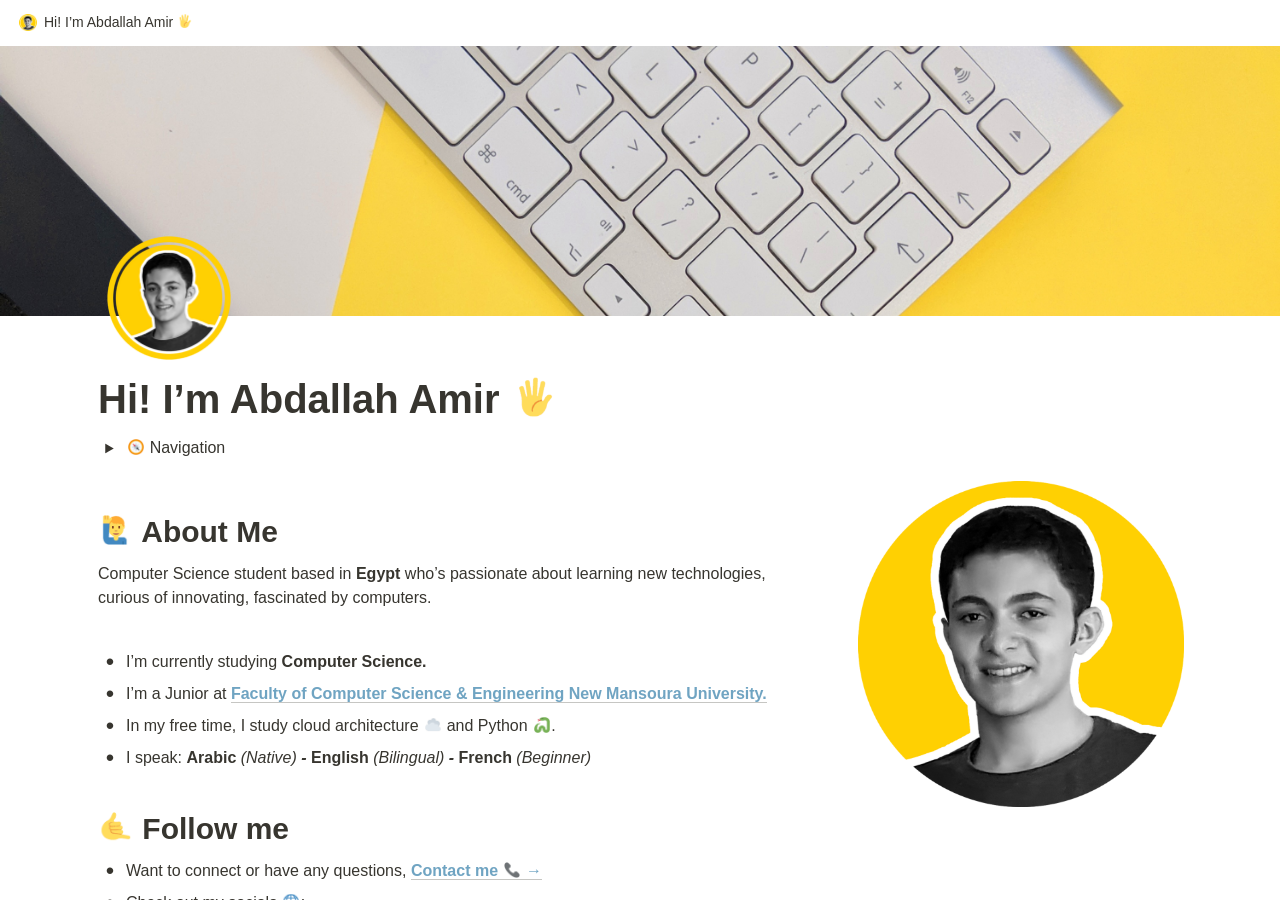
<file: Website/b5eb816d8846420f915eb42e5455068b.html>
<html class="notion-html"><head lang="en"><meta charset="utf-8"/><meta content="width=device-width,height=device-height,initial-scale=1,maximum-scale=1,user-scalable=no,viewport-fit=cover" name="viewport"/><title>Hi! I’m Abdallah Amir </title><meta content="en_US" property="og:locale"/><link href="[data-uri]" rel="shortcut icon" type="image/x-icon"/><link href="/images/logo-ios.png" rel="apple-touch-icon"/><meta content="yes" name="apple-mobile-web-app-capable"/><meta content="telephone=no" name="format-detection"/><meta content="no" name="msapplication-tap-highlight"/><link href="e218a1aef6df86309cb95b61e446888efa3b0379.css" media="print" rel="stylesheet"/><link href="5bac511d4358fedf8fc577a9af95b2d91a429351.css" rel="stylesheet"/><link href="0c5477efa39a41862b5040e25ddc9bce5f537d3a.css" rel="stylesheet"/></head><body class="notion-body"><style>body{background:#fff}body.dark{background:#191919}@keyframes startup-shimmer-animation{0%{transform:translateX(-100%) translateZ(0)}100%{transform:translateX(100%) translateZ(0)}}@keyframes startup-shimmer-fade-in{0%{opacity:0}100%{opacity:1}}@keyframes startup-spinner-rotate{0%{transform:rotate(0) translateZ(0)}100%{transform:rotate(360deg) translateZ(0)}}#initial-loading-spinner{position:fixed;height:100vh;width:100vw;z-index:-1;display:none;align-items:center;justify-content:center;opacity:.5}#initial-loading-spinner svg{height:24px;width:24px;animation:startup-spinner-rotate 1s linear infinite;transform-origin:center center;pointer-events:none}#skeleton{background:#fff;position:fixed;height:100vh;width:100vw;z-index:-1;display:none;overflow:hidden}#initial-loading-spinner.show,#skeleton.show{display:flex}body.dark #skeleton{background:#191919}.notion-front-page #skeleton,.notion-mobile #skeleton{display:none}#skeleton-sidebar{background-color:#fbfbfa;box-shadow:inset -1px 0 0 0 rgba(0,0,0,.025);display:flex;width:240px;flex-direction:column;padding:12px 14px;overflow:hidden}body.dark #skeleton-sidebar{background-color:#202020;box-shadow:inset -1px 0 0 0 rgba(255,255,255,.05)}#skeleton.isElectron #skeleton-sidebar{padding-top:46px}#skeleton .row{display:flex;margin-bottom:8px;align-items:center}#skeleton .row.fadein{animation:1s ease-in 0s 1 normal both running startup-shimmer-fade-in}#skeleton .chevron{width:12px;height:12px;display:block;margin-right:4px;fill:rgba(227,226,224,.5)}body.dark #skeleton .chevron{fill:#2f2f2f}.startup-shimmer{background:rgba(227,226,224,.5);overflow:hidden;position:relative}body.dark .startup-shimmer{background:#2f2f2f}.startup-shimmer::before{content:"";position:absolute;height:100%;width:100%;z-index:1;animation:1s linear infinite startup-shimmer-animation;background:linear-gradient(90deg,transparent 0,rgba(255,255,255,.4) 50%,transparent 100%)}body.dark .startup-shimmer::before{background:linear-gradient(90deg,transparent 0,rgba(86,86,86,.4) 50%,transparent 100%)}#skeleton .icon{width:20px;height:20px;border-radius:4px}#skeleton .text{height:10px;border-radius:10px}#skeleton .draggable{-webkit-app-region:drag;position:absolute;top:0;left:0;width:100%;height:36px;display:none}#skeleton.isElectron .draggable{display:block}</style><style id="scroll-properties">
			::-webkit-scrollbar {
				width: 10px;
				height: 10px;
			}
			::-webkit-scrollbar {
				background: transparent;
			}
			::-webkit-scrollbar-track {
				background: #EDECE9;
			}
			::-webkit-scrollbar-thumb {
				background:#D3D1CB;
			}
			::-webkit-scrollbar-thumb:hover {
				background:#AEACA6;
			}
		</style><div id="notion-app"><div class="notion-app-inner notion-light-theme" style='color: rgb(55, 53, 47); fill: currentcolor; line-height: 1.5; font-family: ui-sans-serif, -apple-system, BlinkMacSystemFont, "Segoe UI", Helvetica, "Apple Color Emoji", Arial, sans-serif, "Segoe UI Emoji", "Segoe UI Symbol"; -webkit-font-smoothing: auto; background-color: white;'><div style="height: 100%;"><div class="notion-cursor-listener" style="width: 100vw; height: 100%; position: relative; display: flex; flex: 1 1 0%; background: white; cursor: text;"><div class="" style="display: flex; flex-direction: column; width: 100%; overflow: hidden;"><header style="max-width: 100vw; z-index: 100; background: white; user-select: none;"><div class="notion-topbar" style="width: 100%; max-width: 100vw; height: 45px; opacity: 1; transition: opacity 700ms ease 0s, color 700ms ease 0s; position: relative;"><div style="display: flex; justify-content: space-between; align-items: center; overflow: hidden; height: 100%; padding-left: 12px; padding-right: 10px;"><div class="notranslate shadow-cursor-breadcrumb" style="display: flex; align-items: center; line-height: 1.2; font-size: 14px; height: 100%; flex-grow: 0; margin-right: 8px; min-width: 0px;"><div role="button" style="user-select: none; transition: background 20ms ease-in 0s; cursor: pointer; display: inline-flex; align-items: center; flex-shrink: 1; white-space: nowrap; height: 24px; border-radius: 4px; font-size: 14px; line-height: 1.2; min-width: 0px; padding-left: 6px; padding-right: 6px; color: rgb(55, 53, 47);" tabindex="0"><div class="notion-record-icon notranslate" style="display: flex; align-items: center; justify-content: center; height: 20px; width: 20px; border-radius: 0.25em; flex-shrink: 0; margin-right: 6px;"><div><div style="width: 100%; height: 100%;"><img referrerpolicy="same-origin" src="d289599aad88686032b5c291481ddac96e3b7186.png" style="display: block; object-fit: cover; border-radius: 3px; width: 17.76px; height: 17.76px; transition: opacity 100ms ease-out 0s;"/></div></div></div><div class="notranslate" style="white-space: nowrap; overflow: hidden; text-overflow: ellipsis; max-width: 240px;">Hi! I’m Abdallah Amir <img alt="🖐" aria-label="🖐" class="notion-emoji" src="[data-uri]" style="width: 1em;
height: 1em;
background: url(f87457017f44d1d87f6d662556796277387c1c28.png) 54.2373% 13.5593%/6000% 6000%;
vertical-align: -0.1em;
margin: 0 0.1em"/></div></div></div><div style="flex-grow: 1; flex-shrink: 1;"></div><div role="button" style="user-select: none; transition: background 20ms ease-in 0s; cursor: pointer; display: inline-flex; align-items: center; flex-shrink: 0; white-space: nowrap; height: 28px; border-radius: 4px; font-size: 14px; line-height: 1.2; min-width: 0px; padding-left: 8px; padding-right: 8px; color: rgb(55, 53, 47);" tabindex="0"><svg class="search" style="width: 14px; height: 14px; display: block; fill: inherit; flex-shrink: 0; backface-visibility: hidden; margin-right: 6px;" viewBox="0 0 16 16"><path d="M.281 6.438c0-.875.164-1.696.492-2.461a6.484 6.484 0 011.375-2.032A6.237 6.237 0 016.64.078 6.2 6.2 0 019.11.57c.77.328 1.447.787 2.03 1.375a6.374 6.374 0 011.368 2.032c.333.765.5 1.586.5 2.46 0 .688-.107 1.342-.32 1.961a6.28 6.28 0 01-.868 1.696l3.563 3.578c.11.104.19.226.242.367.057.14.086.29.086.445 0 .22-.05.417-.149.594a1.122 1.122 0 01-1 .57c-.156 0-.307-.028-.453-.086a1.058 1.058 0 01-.382-.25l-3.586-3.585c-.5.333-1.047.596-1.641.789a6.089 6.089 0 01-1.86.28 6.237 6.237 0 01-2.468-.491 6.4 6.4 0 01-2.024-1.367A6.509 6.509 0 01.773 8.913a6.256 6.256 0 01-.492-2.476zm1.664 0c0 .65.12 1.26.36 1.828a4.775 4.775 0 001.015 1.5c.433.427.933.763 1.5 1.007a4.548 4.548 0 001.82.368c.652 0 1.261-.123 1.829-.368a4.747 4.747 0 002.508-2.507 4.567 4.567 0 00.367-1.829c0-.645-.123-1.252-.367-1.82a4.776 4.776 0 00-1.016-1.5A4.578 4.578 0 008.469 2.11a4.567 4.567 0 00-1.828-.367c-.646 0-1.253.123-1.82.367a4.667 4.667 0 00-1.5 1.008c-.433.432-.772.932-1.016 1.5a4.633 4.633 0 00-.36 1.82z"></path></svg>Search</div><div aria-label="More actions" role="button" style="user-select: none; transition: background 20ms ease-in 0s; cursor: pointer; display: flex; align-items: center; justify-content: center; width: 32px; height: 28px; border-radius: 3px;" tabindex="0"><svg class="dots" style="width: 18px; height: 18px; display: block; fill: inherit; flex-shrink: 0; backface-visibility: hidden;" viewBox="0 0 13 3"><g><path d="M3,1.5A1.5,1.5,0,1,1,1.5,0,1.5,1.5,0,0,1,3,1.5Z"></path><path d="M8,1.5A1.5,1.5,0,1,1,6.5,0,1.5,1.5,0,0,1,8,1.5Z"></path><path d="M13,1.5A1.5,1.5,0,1,1,11.5,0,1.5,1.5,0,0,1,13,1.5Z"></path></g></svg></div><div style="flex: 0 0 auto; width: 1px; height: 16px; margin-left: 8px; margin-right: 8px; background: rgba(55, 53, 47, 0.16);"></div><div role="button" style="user-select: none; transition: background 20ms ease-in 0s; cursor: pointer; display: inline-flex; align-items: center; flex-shrink: 0; white-space: nowrap; height: 28px; border-radius: 4px; font-size: 14px; line-height: 1.2; min-width: 0px; padding-left: 8px; padding-right: 8px; color: rgb(55, 53, 47);" tabindex="0"><svg class="notionLogo" style="width: 18px; height: 18px; display: block; fill: inherit; flex-shrink: 0; backface-visibility: hidden; margin-right: 6px;" viewBox="0 0 120 126"><path d="M 20.6927 21.9315C 24.5836 25.0924 26.0432 24.8512 33.3492 24.3638L 102.228 20.2279C 103.689 20.2279 102.474 18.7705 101.987 18.5283L 90.5477 10.2586C 88.3558 8.55699 85.4356 6.60818 79.8387 7.09563L 13.1433 11.9602C 10.711 12.2014 10.2251 13.4175 11.1939 14.3924L 20.6927 21.9315ZM 24.8281 37.9835L 24.8281 110.456C 24.8281 114.351 26.7745 115.808 31.1553 115.567L 106.853 111.187C 111.236 110.946 111.724 108.267 111.724 105.103L 111.724 33.1169C 111.724 29.958 110.509 28.2544 107.826 28.4976L 28.721 33.1169C 25.8018 33.3622 24.8281 34.8225 24.8281 37.9835ZM 99.5567 41.8711C 100.042 44.0622 99.5567 46.2512 97.3618 46.4974L 93.7143 47.2241L 93.7143 100.728C 90.5477 102.43 87.6275 103.403 85.1942 103.403C 81.2983 103.403 80.3226 102.186 77.4044 98.54L 53.5471 61.087L 53.5471 97.3239L 61.0964 99.0275C 61.0964 99.0275 61.0964 103.403 55.0057 103.403L 38.2148 104.377C 37.727 103.403 38.2148 100.973 39.9179 100.486L 44.2996 99.2717L 44.2996 51.36L 38.2158 50.8725C 37.728 48.6815 38.9431 45.5225 42.3532 45.2773L 60.3661 44.0631L 85.1942 82.0036L 85.1942 48.4402L 78.864 47.7136C 78.3781 45.0351 80.3226 43.0902 82.7569 42.849L 99.5567 41.8711ZM 7.5434 5.39404L 76.9175 0.285276C 85.4366 -0.445402 87.6285 0.0440428 92.983 3.93368L 115.128 19.4982C 118.782 22.1747 120 22.9034 120 25.8211L 120 111.187C 120 116.537 118.051 119.701 111.237 120.185L 30.6734 125.05C 25.5584 125.294 23.124 124.565 20.4453 121.158L 4.13735 99.9994C 1.21516 96.1048 0 93.191 0 89.7819L 0 13.903C 0 9.5279 1.94945 5.8785 7.5434 5.39404Z"></path></svg>Try Notion</div></div></div><div style="width: calc(100% - 0px); user-select: none;"></div></header><main class="notion-frame" style="flex-grow: 0; flex-shrink: 1; display: flex; flex-direction: column; background: white; z-index: 1; height: calc(100vh - 45px); max-height: 100%; position: relative; width: 1920px; transition-property: width; transition-duration: 270ms; transition-timing-function: ease;"><div class="notion-scroller vertical" style="display: flex; flex-direction: column; z-index: 1; flex-grow: 1; position: relative; align-items: center; margin-right: 0px; margin-bottom: 0px; overflow: hidden auto;"><div style="position: absolute; top: 0px; left: 0px;"><div></div></div><div class="whenContentEditable" data-content-editable-root="true" style="caret-color: rgb(55, 53, 47); width: 100%; display: flex; flex-direction: column; position: relative; align-items: center; flex-grow: 1; --whenContentEditable--WebkitUserModify: read-write-plaintext-only;"><span style="height: 1px; width: 1px;"></span><div class="pseudoSelection" contenteditable="false" data-content-editable-void="true" style="user-select: none; --pseudoSelection--background: transparent; width: 100%; display: flex; flex-direction: column; align-items: center; flex-shrink: 0; flex-grow: 0; z-index: 2;"><div style="position: relative; width: 100%; display: flex; flex-direction: column; align-items: center; height: 30vh; cursor: default;"><div style="width: 100%; cursor: inherit;"><div style="display: grid; width: 100%; height: 30vh;"><div style="grid-area: 1 / 1 / auto / auto; width: 100%; height: 100%;"><img referrerpolicy="same-origin" src="59b5dea92220c44ecfd55e5b8d99ec05978c5d49.jpg" style="display: block; object-fit: cover; border-radius: 0px; width: 100%; height: 30vh; opacity: 1; object-position: center 20.47%;"/></div></div></div><div aria-hidden="true" style='background: rgba(0, 0, 0, 0.4); border-radius: 3px; color: white; font-size: 12px; font-family: ui-sans-serif, -apple-system, BlinkMacSystemFont, "Segoe UI", Helvetica, "Apple Color Emoji", Arial, sans-serif, "Segoe UI Emoji", "Segoe UI Symbol"; width: 180px; left: calc(50% - 90px); padding: 0.3em 1.5em; pointer-events: none; position: absolute; top: calc(50% - 10px); text-align: center; opacity: 0;'>Drag image to reposition</div></div></div><div style="width: 100%; display: flex; justify-content: center; z-index: 3; flex-shrink: 0;"><div style="max-width: 100%; min-width: 0px; width: 100%;"><div style="width: 100%; display: flex; flex-direction: column; align-items: center; flex-shrink: 0; flex-grow: 0;"><div style="max-width: 100%; padding-left: calc(96px + env(safe-area-inset-left)); width: 100%;"><div class="pseudoSelection" contenteditable="false" data-content-editable-void="true" style="user-select: none; --pseudoSelection--background: transparent; pointer-events: none;"><div class="notion-record-icon notranslate" style="display: flex; align-items: center; justify-content: center; height: 140px; width: 140px; border-radius: 0.25em; flex-shrink: 0; position: relative; z-index: 1; margin-left: 3px; margin-bottom: 0px; margin-top: -80px; pointer-events: auto;"><div><div style="width: 100%; height: 100%;"><img alt="Page icon" referrerpolicy="same-origin" src="1cbc187f6a70936454f2f48da839d84ea0f92dbf.png" style="display: block; object-fit: cover; border-radius: 3px; width: 124.32px; height: 124.32px; transition: opacity 100ms ease-out 0s;"/></div></div></div><div class="notion-page-controls" style='display: flex; justify-content: flex-start; flex-wrap: wrap; margin-top: 8px; margin-bottom: 4px; margin-left: -1px; color: rgba(55, 53, 47, 0.5); font-family: ui-sans-serif, -apple-system, BlinkMacSystemFont, "Segoe UI", Helvetica, "Apple Color Emoji", Arial, sans-serif, "Segoe UI Emoji", "Segoe UI Symbol"; height: 24px; pointer-events: auto;'></div></div><div style="padding-right: calc(96px + env(safe-area-inset-right));"><div><div class="notion-selectable notion-page-block" data-block-id="b5eb816d-8846-420f-915e-b42e5455068b" style='color: rgb(55, 53, 47); font-weight: 700; line-height: 1.2; font-size: 40px; font-family: ui-sans-serif, -apple-system, BlinkMacSystemFont, "Segoe UI", Helvetica, "Apple Color Emoji", Arial, sans-serif, "Segoe UI Emoji", "Segoe UI Symbol"; cursor: text; display: flex; align-items: center;'><h1 contenteditable="false" data-content-editable-leaf="true" placeholder="Untitled" spellcheck="true" style="max-width: 100%; width: 100%; white-space: pre-wrap; word-break: break-word; caret-color: rgb(55, 53, 47); padding: 3px 2px; font-size: 1em; font-weight: inherit; margin: 0px;">Hi! I’m Abdallah Amir <img alt="🖐" aria-label="🖐" class="notion-emoji" src="[data-uri]" style="width: 1em;
height: 1em;
background-repeat: no-repeat;
background: url(f87457017f44d1d87f6d662556796277387c1c28.png);
background-position-x: 54.237288%;
background-position-y: 13.559322%;
background-size: 6000% 6000%;
vertical-align: -0.1em;
margin: 0 0.1em"/>​</h1></div><div style="margin-left: 4px;"></div></div></div></div></div><div style="width: 100%; display: flex; flex-direction: column; align-items: center; flex-shrink: 0; flex-grow: 0;"><div contenteditable="false" data-content-editable-void="true" style="padding-left: calc(96px + env(safe-area-inset-left)); padding-right: calc(96px + env(safe-area-inset-right)); max-width: 100%; width: 100%;"></div></div></div></div><div style="display: flex; width: 100%; justify-content: center; padding-top: 5px;"><div style="max-width: 100%; min-width: 0px; width: 100%;"><div class="notion-page-content" style="flex-shrink: 0; flex-grow: 1; max-width: 100%; display: flex; align-items: flex-start; flex-direction: column; font-size: 16px; line-height: 1.5; width: 100%; z-index: 4; padding-bottom: 30vh; padding-left: calc(96px + env(safe-area-inset-left)); padding-right: calc(96px + env(safe-area-inset-right));"><div class="notion-selectable notion-toggle-block" data-block-id="7d17b33e-483e-45ac-ada0-854a999ca064" style="width: 100%; max-width: 1718px; margin-top: 2px; margin-bottom: 1px;"><div style="display: flex; align-items: flex-start; width: 100%; padding-left: 2px; color: inherit; fill: inherit;"><div class="pseudoSelection" contenteditable="false" data-content-editable-void="true" data-text-edit-side="start" style="user-select: none; --pseudoSelection--background: transparent; margin-right: 2px; width: 24px; display: flex; align-items: center; justify-content: center; flex-grow: 0; flex-shrink: 0; min-height: calc(1.5em + 3px + 3px); padding-right: 2px;"><div aria-controls="id_4" aria-describedby="id_3" aria-expanded="true" aria-label="Close" class="notion-selectable notion-toggle-block loconotion-toggle-button" loconotion-toggle-id="4f484e98-9109-4e7b-9868-e007e7c79bda" role="button" style="user-select: none; transition: background 20ms ease-in 0s; cursor: pointer; position: relative; display: flex; align-items: center; justify-content: center; width: 24px; height: 24px; border-radius: 3px;" tabindex="0"><svg class="triangle" style="width: 0.6875em; height: 0.6875em; display: block; fill: inherit; flex-shrink: 0; backface-visibility: hidden; transition: transform 200ms ease-out 0s; transform: rotateZ(180deg); opacity: 1;" viewBox="0 0 100 100"><polygon points="5.9,88.2 50,11.8 94.1,88.2 "></polygon></svg></div></div><div style="flex: 1 1 0px; min-width: 1px;"><div style="display: flex;"><div contenteditable="false" data-content-editable-leaf="true" id="id_3" placeholder="Toggle" spellcheck="true" style="max-width: 100%; width: 100%; white-space: pre-wrap; word-break: break-word; caret-color: rgb(55, 53, 47); padding: 3px 2px; text-align: left;"><img alt="🧭" aria-label="🧭" class="notion-emoji" src="[data-uri]" style="width: 1em;
height: 1em;
background-repeat: no-repeat;
background: url(f87457017f44d1d87f6d662556796277387c1c28.png);
background-position-x: 89.830508%;
background-position-y: 83.050847%;
background-size: 6000% 6000%;
vertical-align: -0.1em;
margin: 0 0.1em"/> Navigation</div></div><div class="loconotion-toggle-content" id="id_4" loconotion-toggle-id="4f484e98-9109-4e7b-9868-e007e7c79bda" style=""><div style="display: flex; flex-direction: column;"><div class="notion-selectable notion-table_of_contents-block" data-block-id="11f3f402-9e16-42bd-ba4b-ceb563f88211" style="width: 100%; max-width: 100%; margin-top: 4px; margin-bottom: 0px;"><div contenteditable="false" data-content-editable-void="true" style="position: relative;"><div style="color: inherit; fill: inherit;"><a class="loconotion-anchor-link" href="#31a7b9ba1cee4527a29b4ca2c9e9e71b" rel="noopener noreferrer" style="display: block; color: inherit; text-decoration: none; user-select: none; transition: background 20ms ease-in 0s; cursor: pointer;"><div style="padding: 6px 2px; font-size: 14px; line-height: 1.3; display: flex; align-items: center; margin-left: 0px;"><div class="notranslate" style="white-space: nowrap; overflow: hidden; text-overflow: ellipsis; background-image: linear-gradient(to right, rgba(55, 53, 47, 0.16) 0%, rgba(55, 53, 47, 0.16) 100%); background-repeat: repeat-x; background-position: 0px 100%; background-size: 100% 1px;"><img alt="🙋‍♂️" aria-label="🙋‍♂️" class="notion-emoji" src="[data-uri]" style="width: 1em;
height: 1em;
background: url(f87457017f44d1d87f6d662556796277387c1c28.png) 59.322% 11.8644%/6000% 6000%;
vertical-align: -0.1em;
margin: 0 0.1em"/> About Me</div></div></a></div><div style="color: inherit; fill: inherit;"><a class="loconotion-anchor-link" href="#1cde3eab7b024443b280420f024b688e" rel="noopener noreferrer" style="display: block; color: inherit; text-decoration: none; user-select: none; transition: background 20ms ease-in 0s; cursor: pointer;"><div style="padding: 6px 2px; font-size: 14px; line-height: 1.3; display: flex; align-items: center; margin-left: 0px;"><div class="notranslate" style="white-space: nowrap; overflow: hidden; text-overflow: ellipsis; background-image: linear-gradient(to right, rgba(55, 53, 47, 0.16) 0%, rgba(55, 53, 47, 0.16) 100%); background-repeat: repeat-x; background-position: 0px 100%; background-size: 100% 1px;"><img alt="🤙" aria-label="🤙" class="notion-emoji" src="[data-uri]" style="width: 1em;
height: 1em;
background: url(f87457017f44d1d87f6d662556796277387c1c28.png) 66.1017% 77.9661%/6000% 6000%;
vertical-align: -0.1em;
margin: 0 0.1em"/> Follow me</div></div></a></div><div style="color: inherit; fill: inherit;"><a class="loconotion-anchor-link" href="#79515511159847319a3cd24f54f6d5db" rel="noopener noreferrer" style="display: block; color: inherit; text-decoration: none; user-select: none; transition: background 20ms ease-in 0s; cursor: pointer;"><div style="padding: 6px 2px; font-size: 14px; line-height: 1.3; display: flex; align-items: center; margin-left: 0px;"><div class="notranslate" style="white-space: nowrap; overflow: hidden; text-overflow: ellipsis; background-image: linear-gradient(to right, rgba(55, 53, 47, 0.16) 0%, rgba(55, 53, 47, 0.16) 100%); background-repeat: repeat-x; background-position: 0px 100%; background-size: 100% 1px;"><img alt="👨‍💻" aria-label="👨‍💻" class="notion-emoji" src="[data-uri]" style="width: 1em;
height: 1em;
background: url(f87457017f44d1d87f6d662556796277387c1c28.png) 25.4237% 3.38983%/6000% 6000%;
vertical-align: -0.1em;
margin: 0 0.1em"/> Projects</div></div></a></div><div style="color: inherit; fill: inherit;"><a class="loconotion-anchor-link" href="#a0c0a4318b4849079dcf2a2b361e64b0" rel="noopener noreferrer" style="display: block; color: inherit; text-decoration: none; user-select: none; transition: background 20ms ease-in 0s; cursor: pointer;"><div style="padding: 6px 2px; font-size: 14px; line-height: 1.3; display: flex; align-items: center; margin-left: 24px;"><div class="notranslate" style="white-space: nowrap; overflow: hidden; text-overflow: ellipsis; background-image: linear-gradient(to right, rgba(55, 53, 47, 0.16) 0%, rgba(55, 53, 47, 0.16) 100%); background-repeat: repeat-x; background-position: 0px 100%; background-size: 100% 1px;"><img alt="📚" aria-label="📚" class="notion-emoji" src="[data-uri]" style="width: 1em;
height: 1em;
background: url(f87457017f44d1d87f6d662556796277387c1c28.png) 49.1525% 28.8136%/6000% 6000%;
vertical-align: -0.1em;
margin: 0 0.1em"/> StudyMe - Course Management System</div></div></a></div><div style="color: inherit; fill: inherit;"><a class="loconotion-anchor-link" href="#06db44b6aa2049089afa176981eac13e" rel="noopener noreferrer" style="display: block; color: inherit; text-decoration: none; user-select: none; transition: background 20ms ease-in 0s; cursor: pointer;"><div style="padding: 6px 2px; font-size: 14px; line-height: 1.3; display: flex; align-items: center; margin-left: 24px;"><div class="notranslate" style="white-space: nowrap; overflow: hidden; text-overflow: ellipsis; background-image: linear-gradient(to right, rgba(55, 53, 47, 0.16) 0%, rgba(55, 53, 47, 0.16) 100%); background-repeat: repeat-x; background-position: 0px 100%; background-size: 100% 1px;"><img alt="🎵" aria-label="🎵" class="notion-emoji" src="[data-uri]" style="width: 1em;
height: 1em;
background: url(f87457017f44d1d87f6d662556796277387c1c28.png) 13.5593% 5.08475%/6000% 6000%;
vertical-align: -0.1em;
margin: 0 0.1em"/> Musicly - Desktop Music Player</div></div></a></div><div style="color: inherit; fill: inherit;"><a class="loconotion-anchor-link" href="#5d4a0aaecc844075b9b4375993fb7b52" rel="noopener noreferrer" style="display: block; color: inherit; text-decoration: none; user-select: none; transition: background 20ms ease-in 0s; cursor: pointer;"><div style="padding: 6px 2px; font-size: 14px; line-height: 1.3; display: flex; align-items: center; margin-left: 24px;"><div class="notranslate" style="white-space: nowrap; overflow: hidden; text-overflow: ellipsis; background-image: linear-gradient(to right, rgba(55, 53, 47, 0.16) 0%, rgba(55, 53, 47, 0.16) 100%); background-repeat: repeat-x; background-position: 0px 100%; background-size: 100% 1px;">❝❞ Quotey - Inspirational Quotes Extension</div></div></a></div><div style="color: inherit; fill: inherit;"><a class="loconotion-anchor-link" href="#6a85bea075ba4f639df4ad0afeb926a8" rel="noopener noreferrer" style="display: block; color: inherit; text-decoration: none; user-select: none; transition: background 20ms ease-in 0s; cursor: pointer;"><div style="padding: 6px 2px; font-size: 14px; line-height: 1.3; display: flex; align-items: center; margin-left: 24px;"><div class="notranslate" style="white-space: nowrap; overflow: hidden; text-overflow: ellipsis; background-image: linear-gradient(to right, rgba(55, 53, 47, 0.16) 0%, rgba(55, 53, 47, 0.16) 100%); background-repeat: repeat-x; background-position: 0px 100%; background-size: 100% 1px;"><img alt="📏" aria-label="📏" class="notion-emoji" src="[data-uri]" style="width: 1em;
height: 1em;
background: url(f87457017f44d1d87f6d662556796277387c1c28.png) 49.1525% 10.1695%/6000% 6000%;
vertical-align: -0.1em;
margin: 0 0.1em"/> Ultrasonic Range Finder Using Arduino</div></div></a></div><div style="color: inherit; fill: inherit;"><a class="loconotion-anchor-link" href="#b41be641fcb34bc69a69d2aa53feb3c3" rel="noopener noreferrer" style="display: block; color: inherit; text-decoration: none; user-select: none; transition: background 20ms ease-in 0s; cursor: pointer;"><div style="padding: 6px 2px; font-size: 14px; line-height: 1.3; display: flex; align-items: center; margin-left: 24px;"><div class="notranslate" style="white-space: nowrap; overflow: hidden; text-overflow: ellipsis; background-image: linear-gradient(to right, rgba(55, 53, 47, 0.16) 0%, rgba(55, 53, 47, 0.16) 100%); background-repeat: repeat-x; background-position: 0px 100%; background-size: 100% 1px;"><img alt="🌐" aria-label="🌐" class="notion-emoji" src="[data-uri]" style="width: 1em;
height: 1em;
background: url(f87457017f44d1d87f6d662556796277387c1c28.png) 8.47458% 33.8983%/6000% 6000%;
vertical-align: -0.1em;
margin: 0 0.1em"/> Static Website Hosting Using AWS S3</div></div></a></div><div style="color: inherit; fill: inherit;"><a class="loconotion-anchor-link" href="#af54403e32014c5aa241ef6b70e0be29" rel="noopener noreferrer" style="display: block; color: inherit; text-decoration: none; user-select: none; transition: background 20ms ease-in 0s; cursor: pointer;"><div style="padding: 6px 2px; font-size: 14px; line-height: 1.3; display: flex; align-items: center; margin-left: 0px;"><div class="notranslate" style="white-space: nowrap; overflow: hidden; text-overflow: ellipsis; background-image: linear-gradient(to right, rgba(55, 53, 47, 0.16) 0%, rgba(55, 53, 47, 0.16) 100%); background-repeat: repeat-x; background-position: 0px 100%; background-size: 100% 1px;"><img alt="🛠" aria-label="🛠" class="notion-emoji" src="[data-uri]" style="width: 1em;
height: 1em;
background: url(f87457017f44d1d87f6d662556796277387c1c28.png) 64.4068% 77.9661%/6000% 6000%;
vertical-align: -0.1em;
margin: 0 0.1em"/> Tools</div></div></a></div><div style="color: inherit; fill: inherit;"><a class="loconotion-anchor-link" href="#ccd24e541d85402ba5d50ff8ba34f247" rel="noopener noreferrer" style="display: block; color: inherit; text-decoration: none; user-select: none; transition: background 20ms ease-in 0s; cursor: pointer;"><div style="padding: 6px 2px; font-size: 14px; line-height: 1.3; display: flex; align-items: center; margin-left: 0px;"><div class="notranslate" style="white-space: nowrap; overflow: hidden; text-overflow: ellipsis; background-image: linear-gradient(to right, rgba(55, 53, 47, 0.16) 0%, rgba(55, 53, 47, 0.16) 100%); background-repeat: repeat-x; background-position: 0px 100%; background-size: 100% 1px;"><img alt="☁" aria-label="☁" class="notion-emoji" src="[data-uri]" style="width: 1em;
height: 1em;
background: url(f87457017f44d1d87f6d662556796277387c1c28.png) 93.2203% 76.2712%/6000% 6000%;
vertical-align: -0.1em;
margin: 0 0.1em"/> Cloud Journey</div></div></a></div><div style="color: inherit; fill: inherit;"><a class="loconotion-anchor-link" href="#ec8795d2e01e401aac4eefffca3b4d68" rel="noopener noreferrer" style="display: block; color: inherit; text-decoration: none; user-select: none; transition: background 20ms ease-in 0s; cursor: pointer;"><div style="padding: 6px 2px; font-size: 14px; line-height: 1.3; display: flex; align-items: center; margin-left: 0px;"><div class="notranslate" style="white-space: nowrap; overflow: hidden; text-overflow: ellipsis; background-image: linear-gradient(to right, rgba(55, 53, 47, 0.16) 0%, rgba(55, 53, 47, 0.16) 100%); background-repeat: repeat-x; background-position: 0px 100%; background-size: 100% 1px;"><img alt="🕹" aria-label="🕹" class="notion-emoji" src="[data-uri]" style="width: 1em;
height: 1em;
background: url(f87457017f44d1d87f6d662556796277387c1c28.png) 52.5424% 94.9153%/6000% 6000%;
vertical-align: -0.1em;
margin: 0 0.1em"/> Hobbies</div></div></a></div><div style="color: inherit; fill: inherit;"><a class="loconotion-anchor-link" href="#9c0adeab6a3d4341b9de6d11bf71ec4e" rel="noopener noreferrer" style="display: block; color: inherit; text-decoration: none; user-select: none; transition: background 20ms ease-in 0s; cursor: pointer;"><div style="padding: 6px 2px; font-size: 14px; line-height: 1.3; display: flex; align-items: center; margin-left: 24px;"><div class="notranslate" style="white-space: nowrap; overflow: hidden; text-overflow: ellipsis; background-image: linear-gradient(to right, rgba(55, 53, 47, 0.16) 0%, rgba(55, 53, 47, 0.16) 100%); background-repeat: repeat-x; background-position: 0px 100%; background-size: 100% 1px;"><img alt="🎥" aria-label="🎥" class="notion-emoji" src="[data-uri]" style="width: 1em;
height: 1em;
background: url(f87457017f44d1d87f6d662556796277387c1c28.png) 11.8644% 79.661%/6000% 6000%;
vertical-align: -0.1em;
margin: 0 0.1em"/> YouTube Channel</div></div></a></div><div style="color: inherit; fill: inherit;"><a class="loconotion-anchor-link" href="#067bbc6c97574573acf651f1f1d1b07a" rel="noopener noreferrer" style="display: block; color: inherit; text-decoration: none; user-select: none; transition: background 20ms ease-in 0s; cursor: pointer;"><div style="padding: 6px 2px; font-size: 14px; line-height: 1.3; display: flex; align-items: center; margin-left: 24px;"><div class="notranslate" style="white-space: nowrap; overflow: hidden; text-overflow: ellipsis; background-image: linear-gradient(to right, rgba(55, 53, 47, 0.16) 0%, rgba(55, 53, 47, 0.16) 100%); background-repeat: repeat-x; background-position: 0px 100%; background-size: 100% 1px;"><img alt="📷" aria-label="📷" class="notion-emoji" src="[data-uri]" style="width: 1em;
height: 1em;
background: url(f87457017f44d1d87f6d662556796277387c1c28.png) 49.1525% 77.9661%/6000% 6000%;
vertical-align: -0.1em;
margin: 0 0.1em"/> Photoshop</div></div></a></div><div style="color: inherit; fill: inherit;"><a class="loconotion-anchor-link" href="#8f5d577157464e8b87863229e7cb7956" rel="noopener noreferrer" style="display: block; color: inherit; text-decoration: none; user-select: none; transition: background 20ms ease-in 0s; cursor: pointer;"><div style="padding: 6px 2px; font-size: 14px; line-height: 1.3; display: flex; align-items: center; margin-left: 0px;"><div class="notranslate" style="white-space: nowrap; overflow: hidden; text-overflow: ellipsis; background-image: linear-gradient(to right, rgba(55, 53, 47, 0.16) 0%, rgba(55, 53, 47, 0.16) 100%); background-repeat: repeat-x; background-position: 0px 100%; background-size: 100% 1px;"><img alt="📞" aria-label="📞" class="notion-emoji" src="[data-uri]" style="width: 1em;
height: 1em;
background: url(f87457017f44d1d87f6d662556796277387c1c28.png) 49.1525% 35.5932%/6000% 6000%;
vertical-align: -0.1em;
margin: 0 0.1em"/> Contact Me</div></div></a></div></div></div></div></div></div></div></div><div class="notion-selectable notion-column_list-block" data-block-id="7b14e8c4-7882-4f63-91e1-d5d5e58d196f" style="width: 100%; max-width: 1718px; align-self: center; margin-top: 1px; margin-bottom: 1px;"><div style="display: flex;"><div style="padding-top: 12px; padding-bottom: 12px; flex-grow: 0; flex-shrink: 0; width: calc((100% - 46px) * 0.6875);"><div class="notion-selectable notion-column-block" data-block-id="553be633-dd26-4554-9702-6571897c668c" style="display: flex; flex-direction: column;"><div class="notion-selectable notion-header-block" data-block-id="31a7b9ba-1cee-4527-a29b-4ca2c9e9e71b" style="width: 100%; max-width: 100%; margin-top: 2em; margin-bottom: 4px;"><div style="display: flex; width: 100%; color: inherit; fill: inherit;"><h2 contenteditable="false" data-content-editable-leaf="true" placeholder="Heading 1" spellcheck="true" style='max-width: 100%; width: 100%; white-space: pre-wrap; word-break: break-word; caret-color: rgb(55, 53, 47); padding: 3px 2px; font-family: ui-sans-serif, -apple-system, BlinkMacSystemFont, "Segoe UI", Helvetica, "Apple Color Emoji", Arial, sans-serif, "Segoe UI Emoji", "Segoe UI Symbol"; font-weight: 600; font-size: 1.875em; line-height: 1.3; margin: 0px;'><img alt="🙋‍♂️" aria-label="🙋‍♂️" class="notion-emoji" src="[data-uri]" style="width: 1em;
height: 1em;
background-repeat: no-repeat;
background: url(f87457017f44d1d87f6d662556796277387c1c28.png);
background-position-x: 59.322034%;
background-position-y: 11.864407%;
background-size: 6000% 6000%;
vertical-align: -0.1em;
margin: 0 0.1em"/> About Me</h2></div></div><div class="notion-selectable notion-text-block" data-block-id="f4b6590f-85b9-4658-86d1-7fb56898ee30" style="width: 100%; max-width: 100%; margin-top: 1px; margin-bottom: 1px;"><div style="color: inherit; fill: inherit;"><div style="display: flex;"><div contenteditable="false" data-content-editable-leaf="true" placeholder=" " spellcheck="true" style="max-width: 100%; width: 100%; white-space: pre-wrap; word-break: break-word; caret-color: rgb(55, 53, 47); padding: 3px 2px;">Computer Science student based in<span class="notion-enable-hover" data-token-index="1" style="font-weight:600"> Egypt</span> who’s passionate about learning new technologies, curious of innovating, fascinated by computers.</div></div></div></div><div class="notion-selectable notion-text-block" data-block-id="0b35e76e-ca51-4517-89b2-7f34869bed43" style="width: 100%; max-width: 100%; margin-top: 1px; margin-bottom: 1px;"><div style="color: inherit; fill: inherit;"><div style="display: flex;"><div contenteditable="false" data-content-editable-leaf="true" placeholder=" " spellcheck="true" style="max-width: 100%; width: 100%; white-space: pre-wrap; word-break: break-word; caret-color: rgb(55, 53, 47); padding: 3px 2px; min-height: 1em; color: rgb(55, 53, 47); -webkit-text-fill-color: rgba(55, 53, 47, 0.5);"></div></div></div></div><div class="notion-selectable notion-bulleted_list-block" data-block-id="6c55609a-eff6-4912-b17c-2fe59b8506ea" style="width: 100%; max-width: 100%; margin-top: 1px; margin-bottom: 1px;"><div style="display: flex; align-items: flex-start; width: 100%; padding-left: 2px; color: inherit; fill: inherit;"><div class="pseudoSelection" contenteditable="false" data-content-editable-void="true" data-text-edit-side="start" style="user-select: none; --pseudoSelection--background: transparent; margin-right: 2px; width: 24px; display: flex; align-items: center; justify-content: center; flex-grow: 0; flex-shrink: 0; min-height: calc(1.5em + 3px + 3px);"><div class="pseudoBefore" style='font-size: 1.5em; line-height: 1; margin-bottom: 0px; --pseudoBefore--fontFamily: Arial; --pseudoBefore--content: "•";'></div></div><div style="flex: 1 1 0px; min-width: 1px; display: flex; flex-direction: column;"><div style="display: flex;"><div contenteditable="false" data-content-editable-leaf="true" placeholder="List" spellcheck="true" style="max-width: 100%; width: 100%; white-space: pre-wrap; word-break: break-word; caret-color: rgb(55, 53, 47); padding: 3px 2px; text-align: left;">I’m currently studying <span class="notion-enable-hover" data-token-index="1" style="font-weight:600">Computer Science.</span></div></div></div></div></div><div class="notion-selectable notion-bulleted_list-block" data-block-id="6ce8e67c-55de-4305-a685-3ac9e887c64e" style="width: 100%; max-width: 100%; margin-top: 1px; margin-bottom: 1px;"><div style="display: flex; align-items: flex-start; width: 100%; padding-left: 2px; color: inherit; fill: inherit;"><div class="pseudoSelection" contenteditable="false" data-content-editable-void="true" data-text-edit-side="start" style="user-select: none; --pseudoSelection--background: transparent; margin-right: 2px; width: 24px; display: flex; align-items: center; justify-content: center; flex-grow: 0; flex-shrink: 0; min-height: calc(1.5em + 3px + 3px);"><div class="pseudoBefore" style='font-size: 1.5em; line-height: 1; margin-bottom: 0px; --pseudoBefore--fontFamily: Arial; --pseudoBefore--content: "•";'></div></div><div style="flex: 1 1 0px; min-width: 1px; display: flex; flex-direction: column;"><div style="display: flex;"><div contenteditable="false" data-content-editable-leaf="true" placeholder="List" spellcheck="true" style="max-width: 100%; width: 100%; white-space: pre-wrap; word-break: break-word; caret-color: rgb(55, 53, 47); padding: 3px 2px; text-align: left;">I’m a Junior at <a class="notion-link-token notion-focusable-token notion-enable-hover" data-token-index="1" href="https://www.facebook.com/FCSENMUofficial/" rel="noopener noreferrer" style="cursor:pointer;color:rgba(51, 126, 169, 1);word-wrap:break-word;font-weight:600;fill:rgba(51, 126, 169, 1);text-decoration:inherit" tabindex="0"><span class="link-annotation-6ce8e67c-55de-4305-a685-3ac9e887c64e--13194195" style="border-bottom:0.05em solid;border-color:rgba(55,53,47,0.4);opacity:0.7">Faculty of Computer Science &amp; Engineering New Mansoura University.</span></a></div></div></div></div></div><div class="notion-selectable notion-bulleted_list-block" data-block-id="cc1f3524-6d80-44c3-a2fa-d1b560bd2b80" style="width: 100%; max-width: 100%; margin-top: 1px; margin-bottom: 1px;"><div style="display: flex; align-items: flex-start; width: 100%; padding-left: 2px; color: inherit; fill: inherit;"><div class="pseudoSelection" contenteditable="false" data-content-editable-void="true" data-text-edit-side="start" style="user-select: none; --pseudoSelection--background: transparent; margin-right: 2px; width: 24px; display: flex; align-items: center; justify-content: center; flex-grow: 0; flex-shrink: 0; min-height: calc(1.5em + 3px + 3px);"><div class="pseudoBefore" style='font-size: 1.5em; line-height: 1; margin-bottom: 0px; --pseudoBefore--fontFamily: Arial; --pseudoBefore--content: "•";'></div></div><div style="flex: 1 1 0px; min-width: 1px; display: flex; flex-direction: column;"><div style="display: flex;"><div contenteditable="false" data-content-editable-leaf="true" placeholder="List" spellcheck="true" style="max-width: 100%; width: 100%; white-space: pre-wrap; word-break: break-word; caret-color: rgb(55, 53, 47); padding: 3px 2px; text-align: left;">In my free time, I study cloud architecture <img alt="☁️" aria-label="☁️" class="notion-emoji" src="[data-uri]" style="width: 1em;
height: 1em;
background-repeat: no-repeat;
background: url(f87457017f44d1d87f6d662556796277387c1c28.png);
background-position-x: 93.220339%;
background-position-y: 76.271186%;
background-size: 6000% 6000%;
vertical-align: -0.1em;
margin: 0 0.1em"/> and Python <img alt="🐍" aria-label="🐍" class="notion-emoji" src="[data-uri]" style="width: 1em;
height: 1em;
background-repeat: no-repeat;
background: url(f87457017f44d1d87f6d662556796277387c1c28.png);
background-position-x: 18.644068%;
background-position-y: 16.949153%;
background-size: 6000% 6000%;
vertical-align: -0.1em;
margin: 0 0.1em"/>.</div></div></div></div></div><div class="notion-selectable notion-bulleted_list-block" data-block-id="cc576919-f28e-4209-9ef9-b9e37987efd9" style="width: 100%; max-width: 100%; margin-top: 1px; margin-bottom: 1px;"><div style="display: flex; align-items: flex-start; width: 100%; padding-left: 2px; color: inherit; fill: inherit;"><div class="pseudoSelection" contenteditable="false" data-content-editable-void="true" data-text-edit-side="start" style="user-select: none; --pseudoSelection--background: transparent; margin-right: 2px; width: 24px; display: flex; align-items: center; justify-content: center; flex-grow: 0; flex-shrink: 0; min-height: calc(1.5em + 3px + 3px);"><div class="pseudoBefore" style='font-size: 1.5em; line-height: 1; margin-bottom: 0px; --pseudoBefore--fontFamily: Arial; --pseudoBefore--content: "•";'></div></div><div style="flex: 1 1 0px; min-width: 1px; display: flex; flex-direction: column;"><div style="display: flex;"><div contenteditable="false" data-content-editable-leaf="true" placeholder="List" spellcheck="true" style="max-width: 100%; width: 100%; white-space: pre-wrap; word-break: break-word; caret-color: rgb(55, 53, 47); padding: 3px 2px; text-align: left;">I speak: <span class="notion-enable-hover" data-token-index="1" style="font-weight:600">Arabic</span><span class="notion-enable-hover" data-token-index="2" style="font-style:italic"> (Native)</span><span class="notion-enable-hover" data-token-index="3" style="font-style:italic;font-weight:600"> -</span> <span class="notion-enable-hover" data-token-index="5" style="font-weight:600">English</span> <span class="notion-enable-hover" data-token-index="7" style="font-style:italic">(Bilingual)</span><span class="notion-enable-hover" data-token-index="8" style="font-style:italic;font-weight:600"> - </span><span class="notion-enable-hover" data-token-index="9" style="font-weight:600">French</span> <span class="notion-enable-hover" data-token-index="11" style="font-style:italic">(Beginner)</span></div></div></div></div></div><div class="notion-selectable notion-header-block" data-block-id="1cde3eab-7b02-4443-b280-420f024b688e" style="width: 100%; max-width: 100%; margin-top: 2em; margin-bottom: 4px;"><div style="display: flex; width: 100%; color: inherit; fill: inherit;"><h2 contenteditable="false" data-content-editable-leaf="true" placeholder="Heading 1" spellcheck="true" style='max-width: 100%; width: 100%; white-space: pre-wrap; word-break: break-word; caret-color: rgb(55, 53, 47); padding: 3px 2px; font-family: ui-sans-serif, -apple-system, BlinkMacSystemFont, "Segoe UI", Helvetica, "Apple Color Emoji", Arial, sans-serif, "Segoe UI Emoji", "Segoe UI Symbol"; font-weight: 600; font-size: 1.875em; line-height: 1.3; margin: 0px;'><img alt="🤙" aria-label="🤙" class="notion-emoji" src="[data-uri]" style="width: 1em;
height: 1em;
background-repeat: no-repeat;
background: url(f87457017f44d1d87f6d662556796277387c1c28.png);
background-position-x: 66.101695%;
background-position-y: 77.966102%;
background-size: 6000% 6000%;
vertical-align: -0.1em;
margin: 0 0.1em"/> Follow me</h2></div></div><div class="notion-selectable notion-bulleted_list-block" data-block-id="ae04f1ba-9f82-4e6c-96c2-a9d2ee8d8793" style="width: 100%; max-width: 100%; margin-top: 1px; margin-bottom: 1px;"><div style="display: flex; align-items: flex-start; width: 100%; padding-left: 2px; color: inherit; fill: inherit;"><div class="pseudoSelection" contenteditable="false" data-content-editable-void="true" data-text-edit-side="start" style="user-select: none; --pseudoSelection--background: transparent; margin-right: 2px; width: 24px; display: flex; align-items: center; justify-content: center; flex-grow: 0; flex-shrink: 0; min-height: calc(1.5em + 3px + 3px);"><div class="pseudoBefore" style='font-size: 1.5em; line-height: 1; margin-bottom: 0px; --pseudoBefore--fontFamily: Arial; --pseudoBefore--content: "•";'></div></div><div style="flex: 1 1 0px; min-width: 1px; display: flex; flex-direction: column;"><div style="display: flex;"><div contenteditable="false" data-content-editable-leaf="true" placeholder="List" spellcheck="true" style="max-width: 100%; width: 100%; white-space: pre-wrap; word-break: break-word; caret-color: rgb(55, 53, 47); padding: 3px 2px; text-align: left;">Want to connect or have any questions, <a class="notion-link-token notion-focusable-token notion-enable-hover loconotion-anchor-link" data-token-index="1" href="#8f5d577157464e8b87863229e7cb7956" rel="noopener noreferrer" style="cursor:pointer;color:rgba(51, 126, 169, 1);word-wrap:break-word;font-weight:600;fill:rgba(51, 126, 169, 1);text-decoration:inherit" tabindex="0"><span class="link-annotation-ae04f1ba-9f82-4e6c-96c2-a9d2ee8d8793--1096821062" style="border-bottom:0.05em solid;border-color:rgba(55,53,47,0.4);opacity:0.7">Contact me <img alt="📞" aria-label="📞" class="notion-emoji" src="[data-uri]" style="width: 1em;
height: 1em;
background-repeat: no-repeat;
background: url(f87457017f44d1d87f6d662556796277387c1c28.png);
background-position-x: 49.152542%;
background-position-y: 35.59322%;
background-size: 6000% 6000%;
vertical-align: -0.1em;
margin: 0 0.1em"/> →</span></a></div></div></div></div></div><div class="notion-selectable notion-bulleted_list-block" data-block-id="966e418a-fdbb-4129-a0d7-852b4eca95a8" style="width: 100%; max-width: 100%; margin-top: 1px; margin-bottom: 1px;"><div style="display: flex; align-items: flex-start; width: 100%; padding-left: 2px; color: inherit; fill: inherit;"><div class="pseudoSelection" contenteditable="false" data-content-editable-void="true" data-text-edit-side="start" style="user-select: none; --pseudoSelection--background: transparent; margin-right: 2px; width: 24px; display: flex; align-items: center; justify-content: center; flex-grow: 0; flex-shrink: 0; min-height: calc(1.5em + 3px + 3px);"><div class="pseudoBefore" style='font-size: 1.5em; line-height: 1; margin-bottom: 0px; --pseudoBefore--fontFamily: Arial; --pseudoBefore--content: "•";'></div></div><div style="flex: 1 1 0px; min-width: 1px; display: flex; flex-direction: column;"><div style="display: flex;"><div contenteditable="false" data-content-editable-leaf="true" placeholder="List" spellcheck="true" style="max-width: 100%; width: 100%; white-space: pre-wrap; word-break: break-word; caret-color: rgb(55, 53, 47); padding: 3px 2px; text-align: left;">Check out my socials <img alt="🌐" aria-label="🌐" class="notion-emoji" src="[data-uri]" style="width: 1em;
height: 1em;
background-repeat: no-repeat;
background: url(f87457017f44d1d87f6d662556796277387c1c28.png);
background-position-x: 8.474576%;
background-position-y: 33.898305%;
background-size: 6000% 6000%;
vertical-align: -0.1em;
margin: 0 0.1em"/>:</div></div></div></div></div><div class="notion-selectable notion-embed-block" data-block-id="d488961b-fd79-4652-bbcd-75a87b105c96" style="width: 100%; max-width: 100%; align-self: flex-start; margin-top: 4px; margin-bottom: 0px;"><div aria-labelledby="id_9" contenteditable="false" data-content-editable-void="true" embed-ghost="" role="figure"><div style="display: flex;"><div class="notion-cursor-default" style="position: relative; overflow: hidden; flex-grow: 1;"><div style="position: relative;"><div style="position: relative;"><div style="display: block; pointer-events: auto; width: 100%;"><div style="position: relative; display: flex; justify-content: center; width: 100%; min-height: 100px; height: 96px;"><div style="position: absolute; left: 0px; top: 0px; width: 100%; height: 100%; border-radius: 1px;"><div style="height: 100%; width: 100%;"><div style="position: absolute; left: 0px; top: 0px; width: 100%; height: 100%; border-radius: 1px; pointer-events: auto;"><iframe allowfullscreen="" frameborder="0" sandbox="allow-scripts allow-popups allow-top-navigation-by-user-activation allow-forms allow-same-origin allow-storage-access-by-user-activation" src="https://zerobrofan.github.io/notion-widgets/socials.html" style="position: absolute; left: 0px; top: 0px; width: 100%; height: 100%; border-radius: 1px; pointer-events: auto; background-color: white;"></iframe></div></div></div></div></div></div></div><div style='position: absolute; top: 4px; right: 4px; border-radius: 3px; color: white; fill: white; font-size: 11.5px; background: rgba(0, 0, 0, 0.6); display: flex; white-space: nowrap; height: 26px; max-width: calc(100% - 16px); overflow: hidden; pointer-events: none; opacity: 0; transition: opacity 300ms ease-in 0s; font-family: ui-sans-serif, -apple-system, BlinkMacSystemFont, "Segoe UI", Helvetica, "Apple Color Emoji", Arial, sans-serif, "Segoe UI Emoji", "Segoe UI Symbol"; z-index: 2;'><div role="button" style="user-select: none; transition: background 20ms ease-in 0s; cursor: pointer; display: flex; align-items: center; justify-content: center; padding: 4px 6px; border-right: 1px solid rgba(255, 255, 255, 0.2);" tabindex="0"><svg class="alias" style="width: 14px; height: 14px; display: block; fill: white; flex-shrink: 0; backface-visibility: hidden; margin-right: 0px;" viewBox="0 0 16 16"><path d="M13.1475 10.5869V3.72363C13.1475 3.25195 12.833 2.93066 12.3477 2.93066H5.48438C5.02637 2.93066 4.70508 3.27246 4.70508 3.67578C4.70508 4.07227 5.05371 4.40039 5.46387 4.40039H7.89746L10.8438 4.30469L9.59961 5.39844L3.08496 11.9199C2.92773 12.0771 2.8457 12.2686 2.8457 12.46C2.8457 12.8564 3.20801 13.2256 3.61816 13.2256C3.80957 13.2256 3.99414 13.1504 4.15137 12.9932L10.6729 6.47168L11.7803 5.22754L11.6641 8.05762V10.6074C11.6641 11.0176 11.9922 11.373 12.4023 11.373C12.8057 11.373 13.1475 11.0312 13.1475 10.5869Z"></path></svg></div><div role="button" style="user-select: none; transition: opacity 200ms ease-in 0s; cursor: pointer; display: flex; align-items: center; justify-content: center; flex-shrink: 0; width: 24px; height: 24px; border-radius: 3px; fill: rgba(55, 53, 47, 0.45);" tabindex="0"><svg class="dots" style="width: 14px; height: 14px; display: block; fill: white; flex-shrink: 0; backface-visibility: hidden;" viewBox="0 0 13 3"><g><path d="M3,1.5A1.5,1.5,0,1,1,1.5,0,1.5,1.5,0,0,1,3,1.5Z"></path><path d="M8,1.5A1.5,1.5,0,1,1,6.5,0,1.5,1.5,0,0,1,8,1.5Z"></path><path d="M13,1.5A1.5,1.5,0,1,1,11.5,0,1.5,1.5,0,0,1,13,1.5Z"></path></g></svg></div></div></div></div></div></div></div></div><div style="position: relative; width: 46px; flex-grow: 0; flex-shrink: 0; transition: opacity 200ms ease-out 0s; opacity: 0;"></div><div style="padding-top: 12px; padding-bottom: 12px; flex-grow: 0; flex-shrink: 0; width: calc((100% - 46px) * 0.3125);"><div class="notion-selectable notion-column-block" data-block-id="165e308f-1a7a-467b-a3b2-11e20f8d88a6" style="display: flex; flex-direction: column;"><div class="notion-selectable notion-image-block" data-block-id="6cca981f-461e-4ebd-8f89-e455c996cd2e" style="width: 100%; max-width: 100%; align-self: flex-start; margin-top: 4px; margin-bottom: 0px;"><div aria-labelledby="id_a" contenteditable="false" data-content-editable-void="true" role="figure"><div style="display: flex;"><div class="notion-cursor-default" style="position: relative; overflow: hidden; flex-grow: 1;"><div style="position: relative;"><div><div style="height: 100%; width: 100%;"><img referrerpolicy="same-origin" src="73e649ca941c4e9f504d23030121076a270b6c93.png" style="display: block; object-fit: cover; border-radius: 1px; pointer-events: auto; width: 100%;"/></div></div></div><div style='position: absolute; top: 4px; right: 4px; border-radius: 3px; color: white; fill: white; font-size: 11.5px; background: rgba(0, 0, 0, 0.6); display: flex; white-space: nowrap; height: 26px; max-width: calc(100% - 16px); overflow: hidden; pointer-events: none; opacity: 0; transition: opacity 300ms ease-in 0s; font-family: ui-sans-serif, -apple-system, BlinkMacSystemFont, "Segoe UI", Helvetica, "Apple Color Emoji", Arial, sans-serif, "Segoe UI Emoji", "Segoe UI Symbol"; z-index: 2;'><div role="button" style="user-select: none; transition: background 20ms ease-in 0s; cursor: pointer; display: flex; align-items: center; justify-content: center; padding: 4px 6px; border-right: 1px solid rgba(255, 255, 255, 0.2);" tabindex="0"><svg class="download" style="width: 14px; height: 14px; display: block; fill: white; flex-shrink: 0; backface-visibility: hidden; margin-right: 0px;" viewBox="0 0 16 16"><path d="M8.215 15.126c3.862 0 7.061-3.192 7.061-7.062 0-3.862-3.199-7.061-7.068-7.061-3.862 0-7.055 3.2-7.055 7.061 0 3.87 3.2 7.062 7.062 7.062zm0-1.388a5.654 5.654 0 01-5.667-5.674 5.642 5.642 0 015.66-5.667 5.66 5.66 0 015.68 5.667 5.66 5.66 0 01-5.673 5.674zm0-9.174c-.342 0-.602.247-.602.588v3.234l.062 1.401-.622-.766-.766-.8a.557.557 0 00-.41-.177.54.54 0 00-.56.547c0 .164.054.3.163.41l2.256 2.283c.15.157.294.226.479.226.191 0 .335-.075.485-.226l2.256-2.283a.557.557 0 00.164-.41.539.539 0 00-.56-.547.523.523 0 00-.41.178l-.766.793-.622.779.054-1.408V5.152c0-.341-.253-.588-.601-.588z"></path></svg></div><div role="button" style="user-select: none; transition: opacity 200ms ease-in 0s; cursor: pointer; display: flex; align-items: center; justify-content: center; flex-shrink: 0; width: 24px; height: 24px; border-radius: 3px; fill: rgba(55, 53, 47, 0.45);" tabindex="0"><svg class="dots" style="width: 14px; height: 14px; display: block; fill: white; flex-shrink: 0; backface-visibility: hidden;" viewBox="0 0 13 3"><g><path d="M3,1.5A1.5,1.5,0,1,1,1.5,0,1.5,1.5,0,0,1,3,1.5Z"></path><path d="M8,1.5A1.5,1.5,0,1,1,6.5,0,1.5,1.5,0,0,1,8,1.5Z"></path><path d="M13,1.5A1.5,1.5,0,1,1,11.5,0,1.5,1.5,0,0,1,13,1.5Z"></path></g></svg></div></div></div></div></div></div></div></div></div></div><div class="notion-selectable notion-header-block" data-block-id="79515511-1598-4731-9a3c-d24f54f6d5db" style="width: 100%; max-width: 1718px; margin-top: 2em; margin-bottom: 4px;"><div style="display: flex; width: 100%; color: inherit; fill: inherit;"><h2 contenteditable="false" data-content-editable-leaf="true" placeholder="Heading 1" spellcheck="true" style='max-width: 100%; width: 100%; white-space: pre-wrap; word-break: break-word; caret-color: rgb(55, 53, 47); padding: 3px 2px; font-family: ui-sans-serif, -apple-system, BlinkMacSystemFont, "Segoe UI", Helvetica, "Apple Color Emoji", Arial, sans-serif, "Segoe UI Emoji", "Segoe UI Symbol"; font-weight: 600; font-size: 1.875em; line-height: 1.3; margin: 0px;'><img alt="👨‍💻" aria-label="👨‍💻" class="notion-emoji" src="[data-uri]" style="width: 1em;
height: 1em;
background-repeat: no-repeat;
background: url(f87457017f44d1d87f6d662556796277387c1c28.png);
background-position-x: 25.423729%;
background-position-y: 3.389831%;
background-size: 6000% 6000%;
vertical-align: -0.1em;
margin: 0 0.1em"/> Projects</h2></div></div><div class="notion-selectable notion-divider-block" data-block-id="b392ea86-092f-4504-98cb-b98c7bf24966" style="width: 100%; max-width: 1718px; margin-top: 1px; margin-bottom: 1px;"><div class="notion-cursor-default" style="display: flex; align-items: center; justify-content: center; pointer-events: auto; width: 100%; height: 13px; flex: 0 0 auto; color: rgba(55, 53, 47, 0.16);"><div role="separator" style="width: 100%; height: 1px; visibility: visible; border-bottom: 1px solid rgba(55, 53, 47, 0.16);"></div></div></div><div class="notion-selectable notion-column_list-block" data-block-id="561a32d1-634b-40d1-b5b7-2fc5cc195650" style="width: 100%; max-width: 1718px; align-self: center; margin-top: 1px; margin-bottom: 1px;"><div style="display: flex;"><div style="padding-top: 12px; padding-bottom: 12px; flex-grow: 0; flex-shrink: 0; width: calc((100% - 46px) * 0.5);"><div class="notion-selectable notion-column-block" data-block-id="bfe945b7-e91f-40d1-b43f-038a09d00c71" style="display: flex; flex-direction: column;"><div class="notion-selectable notion-sub_header-block" data-block-id="a0c0a431-8b48-4907-9dcf-2a2b361e64b0" style="width: 100%; max-width: 100%; margin-top: 1.4em; margin-bottom: 1px;"><div style="display: flex; width: 100%; color: inherit; fill: inherit;"><h3 contenteditable="false" data-content-editable-leaf="true" placeholder="Heading 2" spellcheck="true" style='max-width: 100%; width: 100%; white-space: pre-wrap; word-break: break-word; caret-color: rgb(55, 53, 47); padding: 3px 2px; font-family: ui-sans-serif, -apple-system, BlinkMacSystemFont, "Segoe UI", Helvetica, "Apple Color Emoji", Arial, sans-serif, "Segoe UI Emoji", "Segoe UI Symbol"; font-weight: 600; font-size: 1.5em; line-height: 1.3; margin: 0px;'><img alt="📚" aria-label="📚" class="notion-emoji" src="[data-uri]" style="width: 1em;
height: 1em;
background-repeat: no-repeat;
background: url(f87457017f44d1d87f6d662556796277387c1c28.png);
background-position-x: 49.152542%;
background-position-y: 28.813559%;
background-size: 6000% 6000%;
vertical-align: -0.1em;
margin: 0 0.1em"/> StudyMe - Course Management System</h3></div></div><div class="notion-selectable notion-video-block" data-block-id="4613f7cf-8990-4eeb-b66f-9b4172a8fe6a" style="width: 100%; max-width: 100%; align-self: flex-start; margin-top: 4px; margin-bottom: 4px;"><div aria-labelledby="id_f" contenteditable="false" data-content-editable-void="true" embed-ghost="" role="figure"><div style="display: flex;"><div class="notion-cursor-default" style="position: relative; overflow: hidden; flex-grow: 1;"><div style="position: relative;"><div style="position: relative;"><div style="display: block; pointer-events: auto; width: 100%; background-color: rgb(242, 241, 238);"><div style="position: relative; display: flex; justify-content: center; width: 100%; min-height: 100px; height: 0px; padding-bottom: 56.25%;"><div style="position: absolute; left: 0px; top: 0px; width: 100%; height: 100%; border-radius: 1px;"><div style="height: 100%; width: 100%;"><div style="position: absolute; left: 0px; top: 0px; width: 100%; height: 100%; border-radius: 1px; pointer-events: auto;"><iframe allowfullscreen="" frameborder="0" sandbox="allow-scripts allow-popups allow-top-navigation-by-user-activation allow-forms allow-same-origin allow-storage-access-by-user-activation" src="https://www.youtube.com/embed/HT4egJlm0-I?rel=0" style="position: absolute; left: 0px; top: 0px; width: 100%; height: 100%; border-radius: 1px; pointer-events: auto; background-color: white;"></iframe></div></div></div></div></div></div></div><div style='position: absolute; top: 4px; right: 4px; border-radius: 3px; color: white; fill: white; font-size: 11.5px; background: rgba(0, 0, 0, 0.6); display: flex; white-space: nowrap; height: 26px; max-width: calc(100% - 16px); overflow: hidden; pointer-events: none; opacity: 0; transition: opacity 300ms ease-in 0s; font-family: ui-sans-serif, -apple-system, BlinkMacSystemFont, "Segoe UI", Helvetica, "Apple Color Emoji", Arial, sans-serif, "Segoe UI Emoji", "Segoe UI Symbol"; z-index: 2;'><div role="button" style="user-select: none; transition: background 20ms ease-in 0s; cursor: pointer; display: flex; align-items: center; justify-content: center; padding: 4px 6px; border-right: 1px solid rgba(255, 255, 255, 0.2);" tabindex="0"><svg class="alias" style="width: 14px; height: 14px; display: block; fill: white; flex-shrink: 0; backface-visibility: hidden; margin-right: 0px;" viewBox="0 0 16 16"><path d="M13.1475 10.5869V3.72363C13.1475 3.25195 12.833 2.93066 12.3477 2.93066H5.48438C5.02637 2.93066 4.70508 3.27246 4.70508 3.67578C4.70508 4.07227 5.05371 4.40039 5.46387 4.40039H7.89746L10.8438 4.30469L9.59961 5.39844L3.08496 11.9199C2.92773 12.0771 2.8457 12.2686 2.8457 12.46C2.8457 12.8564 3.20801 13.2256 3.61816 13.2256C3.80957 13.2256 3.99414 13.1504 4.15137 12.9932L10.6729 6.47168L11.7803 5.22754L11.6641 8.05762V10.6074C11.6641 11.0176 11.9922 11.373 12.4023 11.373C12.8057 11.373 13.1475 11.0312 13.1475 10.5869Z"></path></svg></div><div role="button" style="user-select: none; transition: opacity 200ms ease-in 0s; cursor: pointer; display: flex; align-items: center; justify-content: center; flex-shrink: 0; width: 24px; height: 24px; border-radius: 3px; fill: rgba(55, 53, 47, 0.45);" tabindex="0"><svg class="dots" style="width: 14px; height: 14px; display: block; fill: white; flex-shrink: 0; backface-visibility: hidden;" viewBox="0 0 13 3"><g><path d="M3,1.5A1.5,1.5,0,1,1,1.5,0,1.5,1.5,0,0,1,3,1.5Z"></path><path d="M8,1.5A1.5,1.5,0,1,1,6.5,0,1.5,1.5,0,0,1,8,1.5Z"></path><path d="M13,1.5A1.5,1.5,0,1,1,11.5,0,1.5,1.5,0,0,1,13,1.5Z"></path></g></svg></div></div></div></div></div></div><div class="notion-selectable notion-text-block" data-block-id="c9e844e4-efb3-480f-ad17-ea20e1cd7d49" style="width: 100%; max-width: 100%; margin-top: 1px; margin-bottom: 1px;"><div style="color: inherit; fill: inherit;"><div style="display: flex;"><div contenteditable="false" data-content-editable-leaf="true" placeholder=" " spellcheck="true" style="max-width: 100%; width: 100%; white-space: pre-wrap; word-break: break-word; caret-color: rgb(55, 53, 47); padding: 3px 2px; min-height: 1em; color: rgb(55, 53, 47); -webkit-text-fill-color: rgba(55, 53, 47, 0.5);"></div></div></div></div><div class="notion-selectable notion-text-block" data-block-id="2484de2b-3a68-4fb6-86da-3e3ace8c44f9" style="width: 100%; max-width: 100%; margin-top: 1px; margin-bottom: 1px;"><div style="color: inherit; fill: inherit;"><div style="display: flex;"><div contenteditable="false" data-content-editable-leaf="true" placeholder=" " spellcheck="true" style="max-width: 100%; width: 100%; white-space: pre-wrap; word-break: break-word; caret-color: rgb(55, 53, 47); padding: 3px 2px;"><span class="notion-enable-hover" data-token-index="0" style="font-weight:600">StudyMe</span> is a desktop course management system application designed to make it easy for course centers to synchronize their students with their courses. </div></div></div></div><div class="notion-selectable notion-text-block" data-block-id="6b2d00c0-c721-49dc-a00a-677838156f53" style="width: 100%; max-width: 100%; margin-top: 1px; margin-bottom: 1px;"><div style="color: inherit; fill: inherit;"><div style="display: flex;"><div contenteditable="false" data-content-editable-leaf="true" placeholder=" " spellcheck="true" style="max-width: 100%; width: 100%; white-space: pre-wrap; word-break: break-word; caret-color: rgb(55, 53, 47); padding: 3px 2px;">It uses a MySQL database to store admin credentials (username, password), student information (name, age, gender, courses, etc.) and course information (credit hours, description, etc.).</div></div></div></div><div class="notion-selectable notion-text-block" data-block-id="c34bc8ac-f202-4056-b802-b3ac4713ac0a" style="width: 100%; max-width: 100%; margin-top: 1px; margin-bottom: 1px;"><div style="color: inherit; fill: inherit;"><div style="display: flex;"><div contenteditable="false" data-content-editable-leaf="true" placeholder=" " spellcheck="true" style="max-width: 100%; width: 100%; white-space: pre-wrap; word-break: break-word; caret-color: rgb(55, 53, 47); padding: 3px 2px;">This app was made using Visual Studio 2019, C# and MySQL.</div></div></div></div><div class="notion-selectable notion-column_list-block" data-block-id="edd1f3e3-6ff2-41a0-ae30-b6cce9b89201" style="width: 100%; max-width: 100%; margin-top: 1px; margin-bottom: 1px;"><div style="display: flex;"><div style="padding-top: 12px; padding-bottom: 12px; flex-grow: 0; flex-shrink: 0; width: calc((100% - 46px) * 0.384615);"><div class="notion-selectable notion-column-block" data-block-id="a4814c18-8602-4e30-8d38-f378a8e13206" style="display: flex; flex-direction: column;"><div class="notion-selectable notion-bulleted_list-block" data-block-id="a13ba441-7977-4f52-9559-82b36a5fc4cf" style="width: 100%; max-width: 100%; margin-top: 2px; margin-bottom: 0px;"><div style="display: flex; align-items: flex-start; width: 100%; padding-left: 2px; color: inherit; fill: inherit;"><div class="pseudoSelection" contenteditable="false" data-content-editable-void="true" data-text-edit-side="start" style="user-select: none; --pseudoSelection--background: transparent; margin-right: 2px; width: 24px; display: flex; align-items: center; justify-content: center; flex-grow: 0; flex-shrink: 0; min-height: calc(1.5em + 3px + 3px);"><div class="pseudoBefore" style='font-size: 1.5em; line-height: 1; margin-bottom: 0px; --pseudoBefore--fontFamily: Arial; --pseudoBefore--content: "•";'></div></div><div style="flex: 1 1 0px; min-width: 1px; display: flex; flex-direction: column;"><div style="display: flex;"><div contenteditable="false" data-content-editable-leaf="true" placeholder="List" spellcheck="true" style="max-width: 100%; width: 100%; white-space: pre-wrap; word-break: break-word; caret-color: rgb(55, 53, 47); padding: 3px 2px; text-align: left;"><span class="notion-enable-hover" data-token-index="0" style="font-weight:600">Skills used: C# - SQL - .NET</span></div></div></div></div></div></div></div><div style="position: relative; width: 46px; flex-grow: 0; flex-shrink: 0; transition: opacity 200ms ease-out 0s; opacity: 0;"></div><div style="padding-top: 12px; padding-bottom: 12px; flex-grow: 0; flex-shrink: 0; width: calc((100% - 46px) * 0.615385);"><div class="notion-selectable notion-column-block" data-block-id="9c077f6c-3647-4f9c-96a9-0c9869b5f032" style="display: flex; flex-direction: column;"><div class="notion-selectable notion-text-block" data-block-id="425b4c66-4ec3-4151-9699-f68a26c00117" style="width: 100%; max-width: 100%; margin-top: 2px; margin-bottom: 0px;"><div style="color: inherit; fill: inherit;"><div style="display: flex;"><div contenteditable="false" data-content-editable-leaf="true" placeholder=" " spellcheck="true" style="max-width: 100%; width: 100%; white-space: pre-wrap; word-break: break-word; caret-color: rgb(55, 53, 47); padding: 3px 2px;"><span class="notion-enable-hover" data-token-index="0" style="font-weight:600"><img alt="💻" aria-label="💻" class="notion-emoji" src="[data-uri]" style="width: 1em;
height: 1em;
background-repeat: no-repeat;
background: url(f87457017f44d1d87f6d662556796277387c1c28.png);
background-position-x: 47.457627%;
background-position-y: 77.966102%;
background-size: 6000% 6000%;
vertical-align: -0.1em;
margin: 0 0.1em"/> </span><a class="notion-link-token notion-focusable-token notion-enable-hover" data-token-index="1" href="https://github.com/Zerobrofan/StudyMe" rel="noopener noreferrer" style="cursor:pointer;color:rgba(51, 126, 169, 1);word-wrap:break-word;font-weight:600;fill:rgba(51, 126, 169, 1);text-decoration:inherit" tabindex="0"><span class="link-annotation-425b4c66-4ec3-4151-9699-f68a26c00117--2038164296" style="border-bottom:0.05em solid;border-color:rgba(55,53,47,0.4);opacity:0.7">Source Code</span></a></div></div></div></div></div></div></div></div><div class="notion-selectable notion-sub_header-block" data-block-id="06db44b6-aa20-4908-9afa-176981eac13e" style="width: 100%; max-width: 100%; margin-top: 1.4em; margin-bottom: 1px;"><div style="display: flex; width: 100%; color: inherit; fill: inherit;"><h3 contenteditable="false" data-content-editable-leaf="true" placeholder="Heading 2" spellcheck="true" style='max-width: 100%; width: 100%; white-space: pre-wrap; word-break: break-word; caret-color: rgb(55, 53, 47); padding: 3px 2px; font-family: ui-sans-serif, -apple-system, BlinkMacSystemFont, "Segoe UI", Helvetica, "Apple Color Emoji", Arial, sans-serif, "Segoe UI Emoji", "Segoe UI Symbol"; font-weight: 600; font-size: 1.5em; line-height: 1.3; margin: 0px;'><img alt="🎵" aria-label="🎵" class="notion-emoji" src="[data-uri]" style="width: 1em;
height: 1em;
background-repeat: no-repeat;
background: url(f87457017f44d1d87f6d662556796277387c1c28.png);
background-position-x: 13.559322%;
background-position-y: 5.084746%;
background-size: 6000% 6000%;
vertical-align: -0.1em;
margin: 0 0.1em"/> Musicly - Desktop Music Player</h3></div></div><div class="notion-selectable notion-video-block" data-block-id="0b081f2d-2113-4223-817d-01454c5dd20c" style="width: 100%; max-width: 100%; align-self: flex-start; margin-top: 4px; margin-bottom: 4px;"><div aria-labelledby="id_i" contenteditable="false" data-content-editable-void="true" embed-ghost="" role="figure"><div style="display: flex;"><div class="notion-cursor-default" style="position: relative; overflow: hidden; flex-grow: 1;"><div style="position: relative;"><div style="position: relative;"><div style="display: block; pointer-events: auto; width: 100%; background-color: rgb(242, 241, 238);"><div style="position: relative; display: flex; justify-content: center; width: 100%; min-height: 100px; height: 0px; padding-bottom: 56.25%;"><div style="position: absolute; left: 0px; top: 0px; width: 100%; height: 100%; border-radius: 1px;"><div style="height: 100%; width: 100%;"><div style="position: absolute; left: 0px; top: 0px; width: 100%; height: 100%; border-radius: 1px; pointer-events: auto;"><iframe allowfullscreen="" frameborder="0" sandbox="allow-scripts allow-popups allow-top-navigation-by-user-activation allow-forms allow-same-origin allow-storage-access-by-user-activation" src="https://www.youtube.com/embed/BgAz4PuyPKI?rel=0" style="position: absolute; left: 0px; top: 0px; width: 100%; height: 100%; border-radius: 1px; pointer-events: auto; background-color: white;"></iframe></div></div></div></div></div></div></div><div style='position: absolute; top: 4px; right: 4px; border-radius: 3px; color: white; fill: white; font-size: 11.5px; background: rgba(0, 0, 0, 0.6); display: flex; white-space: nowrap; height: 26px; max-width: calc(100% - 16px); overflow: hidden; pointer-events: none; opacity: 0; transition: opacity 300ms ease-in 0s; font-family: ui-sans-serif, -apple-system, BlinkMacSystemFont, "Segoe UI", Helvetica, "Apple Color Emoji", Arial, sans-serif, "Segoe UI Emoji", "Segoe UI Symbol"; z-index: 2;'><div role="button" style="user-select: none; transition: background 20ms ease-in 0s; cursor: pointer; display: flex; align-items: center; justify-content: center; padding: 4px 6px; border-right: 1px solid rgba(255, 255, 255, 0.2);" tabindex="0"><svg class="alias" style="width: 14px; height: 14px; display: block; fill: white; flex-shrink: 0; backface-visibility: hidden; margin-right: 0px;" viewBox="0 0 16 16"><path d="M13.1475 10.5869V3.72363C13.1475 3.25195 12.833 2.93066 12.3477 2.93066H5.48438C5.02637 2.93066 4.70508 3.27246 4.70508 3.67578C4.70508 4.07227 5.05371 4.40039 5.46387 4.40039H7.89746L10.8438 4.30469L9.59961 5.39844L3.08496 11.9199C2.92773 12.0771 2.8457 12.2686 2.8457 12.46C2.8457 12.8564 3.20801 13.2256 3.61816 13.2256C3.80957 13.2256 3.99414 13.1504 4.15137 12.9932L10.6729 6.47168L11.7803 5.22754L11.6641 8.05762V10.6074C11.6641 11.0176 11.9922 11.373 12.4023 11.373C12.8057 11.373 13.1475 11.0312 13.1475 10.5869Z"></path></svg></div><div role="button" style="user-select: none; transition: opacity 200ms ease-in 0s; cursor: pointer; display: flex; align-items: center; justify-content: center; flex-shrink: 0; width: 24px; height: 24px; border-radius: 3px; fill: rgba(55, 53, 47, 0.45);" tabindex="0"><svg class="dots" style="width: 14px; height: 14px; display: block; fill: white; flex-shrink: 0; backface-visibility: hidden;" viewBox="0 0 13 3"><g><path d="M3,1.5A1.5,1.5,0,1,1,1.5,0,1.5,1.5,0,0,1,3,1.5Z"></path><path d="M8,1.5A1.5,1.5,0,1,1,6.5,0,1.5,1.5,0,0,1,8,1.5Z"></path><path d="M13,1.5A1.5,1.5,0,1,1,11.5,0,1.5,1.5,0,0,1,13,1.5Z"></path></g></svg></div></div></div></div></div></div><div class="notion-selectable notion-text-block" data-block-id="e03bf1a3-1ddb-4243-9d93-4c73d90f6f0f" style="width: 100%; max-width: 100%; margin-top: 1px; margin-bottom: 1px;"><div style="color: inherit; fill: inherit;"><div style="display: flex;"><div contenteditable="false" data-content-editable-leaf="true" placeholder=" " spellcheck="true" style="max-width: 100%; width: 100%; white-space: pre-wrap; word-break: break-word; caret-color: rgb(55, 53, 47); padding: 3px 2px; min-height: 1em; color: rgb(55, 53, 47); -webkit-text-fill-color: rgba(55, 53, 47, 0.5);"></div></div></div></div><div class="notion-selectable notion-text-block" data-block-id="f2d813d5-1fc8-4607-873d-da72fcd38b35" style="width: 100%; max-width: 100%; margin-top: 1px; margin-bottom: 1px;"><div style="color: inherit; fill: inherit;"><div style="display: flex;"><div contenteditable="false" data-content-editable-leaf="true" placeholder=" " spellcheck="true" style="max-width: 100%; width: 100%; white-space: pre-wrap; word-break: break-word; caret-color: rgb(55, 53, 47); padding: 3px 2px;"><span class="notion-enable-hover" data-token-index="0" style="font-weight:600">Musicly</span> is a desktop music player created with Visual Studio 2019, C# and <a class="notion-link-token notion-focusable-token notion-enable-hover" data-token-index="2" href="https://github.com/naudio/NAudio" rel="noopener noreferrer" style="cursor:pointer;color:rgba(51, 126, 169, 1);word-wrap:break-word;fill:rgba(51, 126, 169, 1);text-decoration:inherit" tabindex="0"><span class="link-annotation-f2d813d5-1fc8-4607-873d-da72fcd38b35-2016331877" style="border-bottom:0.05em solid;border-color:rgba(55,53,47,0.4);opacity:0.7">NAudio</span></a>.</div></div></div></div><div class="notion-selectable notion-text-block" data-block-id="9ecbb11d-0a12-4864-9963-2ca756efb77b" style="width: 100%; max-width: 100%; margin-top: 1px; margin-bottom: 1px;"><div style="color: inherit; fill: inherit;"><div style="display: flex;"><div contenteditable="false" data-content-editable-leaf="true" placeholder=" " spellcheck="true" style="max-width: 100%; width: 100%; white-space: pre-wrap; word-break: break-word; caret-color: rgb(55, 53, 47); padding: 3px 2px;">It was made to provide me with a nice, custom way to play my favorite music!</div></div></div></div><div class="notion-selectable notion-column_list-block" data-block-id="7fa08210-fbbe-4304-926b-8fb7fd6340db" style="width: 100%; max-width: 100%; margin-top: 1px; margin-bottom: 1px;"><div style="display: flex;"><div style="padding-top: 12px; padding-bottom: 12px; flex-grow: 0; flex-shrink: 0; width: calc((100% - 46px) * 0.333333);"><div class="notion-selectable notion-column-block" data-block-id="3c9136ae-a80d-4a46-8ac6-8713516e2946" style="display: flex; flex-direction: column;"><div class="notion-selectable notion-bulleted_list-block" data-block-id="9c445f80-3bf2-461e-947b-2b8101b24de2" style="width: 100%; max-width: 100%; margin-top: 2px; margin-bottom: 0px;"><div style="display: flex; align-items: flex-start; width: 100%; padding-left: 2px; color: inherit; fill: inherit;"><div class="pseudoSelection" contenteditable="false" data-content-editable-void="true" data-text-edit-side="start" style="user-select: none; --pseudoSelection--background: transparent; margin-right: 2px; width: 24px; display: flex; align-items: center; justify-content: center; flex-grow: 0; flex-shrink: 0; min-height: calc(1.5em + 3px + 3px);"><div class="pseudoBefore" style='font-size: 1.5em; line-height: 1; margin-bottom: 0px; --pseudoBefore--fontFamily: Arial; --pseudoBefore--content: "•";'></div></div><div style="flex: 1 1 0px; min-width: 1px; display: flex; flex-direction: column;"><div style="display: flex;"><div contenteditable="false" data-content-editable-leaf="true" placeholder="List" spellcheck="true" style="max-width: 100%; width: 100%; white-space: pre-wrap; word-break: break-word; caret-color: rgb(55, 53, 47); padding: 3px 2px; text-align: left;"><span class="notion-enable-hover" data-token-index="0" style="font-weight:600">Skills used: C# - .NET</span></div></div></div></div></div></div></div><div style="position: relative; width: 46px; flex-grow: 0; flex-shrink: 0; transition: opacity 200ms ease-out 0s; opacity: 0;"></div><div style="padding-top: 12px; padding-bottom: 12px; flex-grow: 0; flex-shrink: 0; width: calc((100% - 46px) * 0.666667);"><div class="notion-selectable notion-column-block" data-block-id="5a342bc7-c992-4ab1-88cd-4e1617c30e2d" style="display: flex; flex-direction: column;"><div class="notion-selectable notion-text-block" data-block-id="6a8afc0e-9dbf-4ed1-a9a4-1270a3e14f9e" style="width: 100%; max-width: 100%; margin-top: 2px; margin-bottom: 0px;"><div style="color: inherit; fill: inherit;"><div style="display: flex;"><div contenteditable="false" data-content-editable-leaf="true" placeholder=" " spellcheck="true" style="max-width: 100%; width: 100%; white-space: pre-wrap; word-break: break-word; caret-color: rgb(55, 53, 47); padding: 3px 2px;"><span class="notion-enable-hover" data-token-index="0" style="font-weight:600"><img alt="💻" aria-label="💻" class="notion-emoji" src="[data-uri]" style="width: 1em;
height: 1em;
background-repeat: no-repeat;
background: url(f87457017f44d1d87f6d662556796277387c1c28.png);
background-position-x: 47.457627%;
background-position-y: 77.966102%;
background-size: 6000% 6000%;
vertical-align: -0.1em;
margin: 0 0.1em"/> </span><a class="notion-link-token notion-focusable-token notion-enable-hover" data-token-index="1" href="https://github.com/Zerobrofan/Musicly" rel="noopener noreferrer" style="cursor:pointer;color:rgba(51, 126, 169, 1);word-wrap:break-word;font-weight:600;fill:rgba(51, 126, 169, 1);text-decoration:inherit" tabindex="0"><span class="link-annotation-6a8afc0e-9dbf-4ed1-a9a4-1270a3e14f9e-1253659113" style="border-bottom:0.05em solid;border-color:rgba(55,53,47,0.4);opacity:0.7">Source Code</span></a></div></div></div></div></div></div></div></div><div class="notion-selectable notion-sub_header-block" data-block-id="5d4a0aae-cc84-4075-b9b4-375993fb7b52" style="width: 100%; max-width: 100%; margin-top: 1.4em; margin-bottom: 1px;"><div style="display: flex; width: 100%; color: inherit; fill: inherit;"><h3 contenteditable="false" data-content-editable-leaf="true" placeholder="Heading 2" spellcheck="true" style='max-width: 100%; width: 100%; white-space: pre-wrap; word-break: break-word; caret-color: rgb(55, 53, 47); padding: 3px 2px; font-family: ui-sans-serif, -apple-system, BlinkMacSystemFont, "Segoe UI", Helvetica, "Apple Color Emoji", Arial, sans-serif, "Segoe UI Emoji", "Segoe UI Symbol"; font-weight: 600; font-size: 1.5em; line-height: 1.3; margin: 0px;'><span class="notion-enable-hover" data-token-index="0" style="font-weight:600">❝❞ </span>Quotey - Inspirational Quotes Extension</h3></div></div><div class="notion-selectable notion-image-block" data-block-id="b1a0b89c-ce56-4ad5-8c8e-19a791d3389e" style="width: 100%; max-width: 100%; align-self: flex-start; margin-top: 4px; margin-bottom: 4px;"><div aria-labelledby="id_l" contenteditable="false" data-content-editable-void="true" role="figure"><div style="display: flex;"><div class="notion-cursor-default" style="position: relative; overflow: hidden; flex-grow: 1;"><div style="position: relative;"><div><div style="height: 100%; width: 100%;"><img referrerpolicy="same-origin" src="91d796e636ac3a4ec9d4688d3fcc7ecef658ae03.png" style="display: block; object-fit: cover; border-radius: 1px; pointer-events: auto; width: 100%;"/></div></div></div><div style='position: absolute; top: 4px; right: 4px; border-radius: 3px; color: white; fill: white; font-size: 11.5px; background: rgba(0, 0, 0, 0.6); display: flex; white-space: nowrap; height: 26px; max-width: calc(100% - 16px); overflow: hidden; pointer-events: none; opacity: 0; transition: opacity 300ms ease-in 0s; font-family: ui-sans-serif, -apple-system, BlinkMacSystemFont, "Segoe UI", Helvetica, "Apple Color Emoji", Arial, sans-serif, "Segoe UI Emoji", "Segoe UI Symbol"; z-index: 2;'><div role="button" style="user-select: none; transition: background 20ms ease-in 0s; cursor: pointer; display: flex; align-items: center; justify-content: center; padding: 4px 6px; border-right: 1px solid rgba(255, 255, 255, 0.2);" tabindex="0"><svg class="download" style="width: 14px; height: 14px; display: block; fill: white; flex-shrink: 0; backface-visibility: hidden; margin-right: 0px;" viewBox="0 0 16 16"><path d="M8.215 15.126c3.862 0 7.061-3.192 7.061-7.062 0-3.862-3.199-7.061-7.068-7.061-3.862 0-7.055 3.2-7.055 7.061 0 3.87 3.2 7.062 7.062 7.062zm0-1.388a5.654 5.654 0 01-5.667-5.674 5.642 5.642 0 015.66-5.667 5.66 5.66 0 015.68 5.667 5.66 5.66 0 01-5.673 5.674zm0-9.174c-.342 0-.602.247-.602.588v3.234l.062 1.401-.622-.766-.766-.8a.557.557 0 00-.41-.177.54.54 0 00-.56.547c0 .164.054.3.163.41l2.256 2.283c.15.157.294.226.479.226.191 0 .335-.075.485-.226l2.256-2.283a.557.557 0 00.164-.41.539.539 0 00-.56-.547.523.523 0 00-.41.178l-.766.793-.622.779.054-1.408V5.152c0-.341-.253-.588-.601-.588z"></path></svg></div><div role="button" style="user-select: none; transition: opacity 200ms ease-in 0s; cursor: pointer; display: flex; align-items: center; justify-content: center; flex-shrink: 0; width: 24px; height: 24px; border-radius: 3px; fill: rgba(55, 53, 47, 0.45);" tabindex="0"><svg class="dots" style="width: 14px; height: 14px; display: block; fill: white; flex-shrink: 0; backface-visibility: hidden;" viewBox="0 0 13 3"><g><path d="M3,1.5A1.5,1.5,0,1,1,1.5,0,1.5,1.5,0,0,1,3,1.5Z"></path><path d="M8,1.5A1.5,1.5,0,1,1,6.5,0,1.5,1.5,0,0,1,8,1.5Z"></path><path d="M13,1.5A1.5,1.5,0,1,1,11.5,0,1.5,1.5,0,0,1,13,1.5Z"></path></g></svg></div></div></div></div></div></div><div class="notion-selectable notion-text-block" data-block-id="8b623335-bd2d-49da-981a-e269bdb99b20" style="width: 100%; max-width: 100%; margin-top: 1px; margin-bottom: 1px;"><div style="color: inherit; fill: inherit;"><div style="display: flex;"><div contenteditable="false" data-content-editable-leaf="true" placeholder=" " spellcheck="true" style="max-width: 100%; width: 100%; white-space: pre-wrap; word-break: break-word; caret-color: rgb(55, 53, 47); padding: 3px 2px; min-height: 1em; color: rgb(55, 53, 47); -webkit-text-fill-color: rgba(55, 53, 47, 0.5);"></div></div></div></div><div class="notion-selectable notion-text-block" data-block-id="951222de-6d49-41c4-9266-376576a89176" style="width: 100%; max-width: 100%; margin-top: 1px; margin-bottom: 1px;"><div style="color: inherit; fill: inherit;"><div style="display: flex;"><div contenteditable="false" data-content-editable-leaf="true" placeholder=" " spellcheck="true" style="max-width: 100%; width: 100%; white-space: pre-wrap; word-break: break-word; caret-color: rgb(55, 53, 47); padding: 3px 2px;"><a class="notion-link-token notion-focusable-token notion-enable-hover" data-token-index="0" href="https://chrome.google.com/webstore/detail/quotey-inspirational-quot/ebnpdkkegnoebjdedjnnnohpmabamggf?hl=en&amp;authuser=0" rel="noopener noreferrer" style="cursor:pointer;color:rgba(51, 126, 169, 1);word-wrap:break-word;font-weight:600;fill:rgba(51, 126, 169, 1);text-decoration:inherit" tabindex="0"><span class="link-annotation-951222de-6d49-41c4-9266-376576a89176--195923952" style="border-bottom:0.05em solid;border-color:rgba(55,53,47,0.4);opacity:0.7">Quotey</span></a> is a Web app/Chrome extension that displays a random quote and it’s author in a popup window.</div></div></div></div><div class="notion-selectable notion-text-block" data-block-id="8f923305-1abf-4bc3-a5ac-3d31a9e63a40" style="width: 100%; max-width: 100%; margin-top: 1px; margin-bottom: 1px;"><div style="color: inherit; fill: inherit;"><div style="display: flex;"><div contenteditable="false" data-content-editable-leaf="true" placeholder=" " spellcheck="true" style="max-width: 100%; width: 100%; white-space: pre-wrap; word-break: break-word; caret-color: rgb(55, 53, 47); padding: 3px 2px;">It's simple, easy to use, presented with a clean background that ensures a pleasant reading experience free of distractions.</div></div></div></div><div class="notion-selectable notion-text-block" data-block-id="e74a47b3-dd6c-48a7-94f7-0817ce0f93af" style="width: 100%; max-width: 100%; margin-top: 1px; margin-bottom: 1px;"><div style="color: inherit; fill: inherit;"><div style="display: flex;"><div contenteditable="false" data-content-editable-leaf="true" placeholder=" " spellcheck="true" style="max-width: 100%; width: 100%; white-space: pre-wrap; word-break: break-word; caret-color: rgb(55, 53, 47); padding: 3px 2px;">It was made using HTML, CSS, JavaScript, JSON and an external REST API to fetch quotes from.</div></div></div></div><div class="notion-selectable notion-column_list-block" data-block-id="f639bcfa-b899-461c-96d4-9cad4a55f034" style="width: 100%; max-width: 100%; margin-top: 1px; margin-bottom: 0px;"><div style="display: flex;"><div style="padding-top: 12px; padding-bottom: 12px; flex-grow: 0; flex-shrink: 0; width: calc((100% - 92px) * 0.571668);"><div class="notion-selectable notion-column-block" data-block-id="804d2dc2-0a58-4fd5-8598-a362acfabb96" style="display: flex; flex-direction: column;"><div class="notion-selectable notion-bulleted_list-block" data-block-id="8e36599e-bfbf-479c-9596-d78eed9f7b0d" style="width: 100%; max-width: 100%; margin-top: 2px; margin-bottom: 0px;"><div style="display: flex; align-items: flex-start; width: 100%; padding-left: 2px; color: inherit; fill: inherit;"><div class="pseudoSelection" contenteditable="false" data-content-editable-void="true" data-text-edit-side="start" style="user-select: none; --pseudoSelection--background: transparent; margin-right: 2px; width: 24px; display: flex; align-items: center; justify-content: center; flex-grow: 0; flex-shrink: 0; min-height: calc(1.5em + 3px + 3px);"><div class="pseudoBefore" style='font-size: 1.5em; line-height: 1; margin-bottom: 0px; --pseudoBefore--fontFamily: Arial; --pseudoBefore--content: "•";'></div></div><div style="flex: 1 1 0px; min-width: 1px; display: flex; flex-direction: column;"><div style="display: flex;"><div contenteditable="false" data-content-editable-leaf="true" placeholder="List" spellcheck="true" style="max-width: 100%; width: 100%; white-space: pre-wrap; word-break: break-word; caret-color: rgb(55, 53, 47); padding: 3px 2px; text-align: left;"><span class="notion-enable-hover" data-token-index="0" style="font-weight:600">Skills used: HTML - CSS - JavaScript - REST API - JSON</span></div></div></div></div></div></div></div><div style="position: relative; width: 46px; flex-grow: 0; flex-shrink: 0; transition: opacity 200ms ease-out 0s; opacity: 0;"></div><div style="padding-top: 12px; padding-bottom: 12px; flex-grow: 0; flex-shrink: 0; width: calc((100% - 92px) * 0.233864);"><div class="notion-selectable notion-column-block" data-block-id="ad8772f9-4dfd-49f6-81bd-e736a78a0037" style="display: flex; flex-direction: column;"><div class="notion-selectable notion-text-block" data-block-id="2fd1a7f3-fb04-4c66-a73f-bd97b0e8f7dd" style="width: 100%; max-width: 100%; margin-top: 2px; margin-bottom: 0px;"><div style="color: inherit; fill: inherit;"><div style="display: flex;"><div contenteditable="false" data-content-editable-leaf="true" placeholder=" " spellcheck="true" style="max-width: 100%; width: 100%; white-space: pre-wrap; word-break: break-word; caret-color: rgb(55, 53, 47); padding: 3px 2px;"><a class="notion-link-token notion-focusable-token notion-enable-hover" data-token-index="0" href="https://chrome.google.com/webstore/detail/quotey-inspirational-quot/ebnpdkkegnoebjdedjnnnohpmabamggf?hl=en&amp;authuser=0" rel="noopener noreferrer" style="cursor:pointer;color:rgba(51, 126, 169, 1);word-wrap:break-word;font-weight:600;fill:rgba(51, 126, 169, 1);text-decoration:inherit" tabindex="0"><span class="link-annotation-2fd1a7f3-fb04-4c66-a73f-bd97b0e8f7dd--195923952" style="border-bottom:0.05em solid;border-color:rgba(55,53,47,0.4);opacity:0.7"><img alt="💻" aria-label="💻" class="notion-emoji" src="[data-uri]" style="width: 1em;
height: 1em;
background-repeat: no-repeat;
background: url(f87457017f44d1d87f6d662556796277387c1c28.png);
background-position-x: 47.457627%;
background-position-y: 77.966102%;
background-size: 6000% 6000%;
vertical-align: -0.1em;
margin: 0 0.1em"/> Chrome Web Store</span></a></div></div></div></div></div></div><div style="position: relative; width: 46px; flex-grow: 0; flex-shrink: 0; transition: opacity 200ms ease-out 0s; opacity: 0;"></div><div style="padding-top: 12px; padding-bottom: 12px; flex-grow: 0; flex-shrink: 0; width: calc((100% - 92px) * 0.194468);"><div class="notion-selectable notion-column-block" data-block-id="469077bf-8627-4152-8055-41a7135f36a6" style="display: flex; flex-direction: column;"><div class="notion-selectable notion-text-block" data-block-id="2a168386-797b-4fb7-8dce-31e713ddb403" style="width: 100%; max-width: 100%; margin-top: 2px; margin-bottom: 0px;"><div style="color: inherit; fill: inherit;"><div style="display: flex;"><div contenteditable="false" data-content-editable-leaf="true" placeholder=" " spellcheck="true" style="max-width: 100%; width: 100%; white-space: pre-wrap; word-break: break-word; caret-color: rgb(55, 53, 47); padding: 3px 2px;"><a class="notion-link-token notion-focusable-token notion-enable-hover" data-token-index="0" href="https://quoteyextension.com/" rel="noopener noreferrer" style="cursor:pointer;color:rgba(51, 126, 169, 1);word-wrap:break-word;fill:rgba(51, 126, 169, 1);text-decoration:inherit" tabindex="0"><span class="link-annotation-2a168386-797b-4fb7-8dce-31e713ddb403--47547607" style="border-bottom:0.05em solid;border-color:rgba(55,53,47,0.4);opacity:0.7"><img alt="💻" aria-label="💻" class="notion-emoji" src="[data-uri]" style="width: 1em;
height: 1em;
background-repeat: no-repeat;
background: url(f87457017f44d1d87f6d662556796277387c1c28.png);
background-position-x: 47.457627%;
background-position-y: 77.966102%;
background-size: 6000% 6000%;
vertical-align: -0.1em;
margin: 0 0.1em"/> </span></a><a class="notion-link-token notion-focusable-token notion-enable-hover" data-token-index="1" href="https://quoteyextension.com/" rel="noopener noreferrer" style="cursor:pointer;color:rgba(51, 126, 169, 1);word-wrap:break-word;font-weight:600;fill:rgba(51, 126, 169, 1);text-decoration:inherit" tabindex="0"><span class="link-annotation-2a168386-797b-4fb7-8dce-31e713ddb403--47547607" style="border-bottom:0.05em solid;border-color:rgba(55,53,47,0.4);opacity:0.7">Web App</span></a></div></div></div></div></div></div></div></div></div></div><div style="position: relative; width: 46px; flex-grow: 0; flex-shrink: 0; transition: opacity 200ms ease-out 0s; opacity: 0;"></div><div style="padding-top: 12px; padding-bottom: 12px; flex-grow: 0; flex-shrink: 0; width: calc((100% - 46px) * 0.5);"><div class="notion-selectable notion-column-block" data-block-id="29f0da12-6f22-4de8-9c7f-1dcb695f078e" style="display: flex; flex-direction: column;"><div class="notion-selectable notion-sub_header-block" data-block-id="6a85bea0-75ba-4f63-9df4-ad0afeb926a8" style="width: 100%; max-width: 100%; margin-top: 1.4em; margin-bottom: 1px;"><div style="display: flex; width: 100%; color: inherit; fill: inherit;"><h3 contenteditable="false" data-content-editable-leaf="true" placeholder="Heading 2" spellcheck="true" style='max-width: 100%; width: 100%; white-space: pre-wrap; word-break: break-word; caret-color: rgb(55, 53, 47); padding: 3px 2px; font-family: ui-sans-serif, -apple-system, BlinkMacSystemFont, "Segoe UI", Helvetica, "Apple Color Emoji", Arial, sans-serif, "Segoe UI Emoji", "Segoe UI Symbol"; font-weight: 600; font-size: 1.5em; line-height: 1.3; margin: 0px;'><img alt="📏" aria-label="📏" class="notion-emoji" src="[data-uri]" style="width: 1em;
height: 1em;
background-repeat: no-repeat;
background: url(f87457017f44d1d87f6d662556796277387c1c28.png);
background-position-x: 49.152542%;
background-position-y: 10.169492%;
background-size: 6000% 6000%;
vertical-align: -0.1em;
margin: 0 0.1em"/> Ultrasonic Range Finder Using Arduino</h3></div></div><div class="notion-selectable notion-video-block" data-block-id="0c2935f5-64ff-48ce-8fcc-1e6fb04ad32b" style="width: 100%; max-width: 100%; align-self: flex-start; margin-top: 4px; margin-bottom: 4px;"><div aria-labelledby="id_o" contenteditable="false" data-content-editable-void="true" embed-ghost="" role="figure"><div style="display: flex;"><div class="notion-cursor-default" style="position: relative; overflow: hidden; flex-grow: 1;"><div style="position: relative;"><div style="position: relative;"><div style="display: block; pointer-events: auto; width: 100%; background-color: rgb(242, 241, 238);"><div style="position: relative; display: flex; justify-content: center; width: 100%; min-height: 100px; height: 0px; padding-bottom: 56.25%;"><div style="position: absolute; left: 0px; top: 0px; width: 100%; height: 100%; border-radius: 1px;"><div style="height: 100%; width: 100%;"><div style="position: absolute; left: 0px; top: 0px; width: 100%; height: 100%; border-radius: 1px; pointer-events: auto;"><iframe allowfullscreen="" frameborder="0" sandbox="allow-scripts allow-popups allow-top-navigation-by-user-activation allow-forms allow-same-origin allow-storage-access-by-user-activation" src="https://www.youtube.com/embed/C64T1HQPC4I?rel=0" style="position: absolute; left: 0px; top: 0px; width: 100%; height: 100%; border-radius: 1px; pointer-events: auto; background-color: white;"></iframe></div></div></div></div></div></div></div><div style='position: absolute; top: 4px; right: 4px; border-radius: 3px; color: white; fill: white; font-size: 11.5px; background: rgba(0, 0, 0, 0.6); display: flex; white-space: nowrap; height: 26px; max-width: calc(100% - 16px); overflow: hidden; pointer-events: none; opacity: 0; transition: opacity 300ms ease-in 0s; font-family: ui-sans-serif, -apple-system, BlinkMacSystemFont, "Segoe UI", Helvetica, "Apple Color Emoji", Arial, sans-serif, "Segoe UI Emoji", "Segoe UI Symbol"; z-index: 2;'><div role="button" style="user-select: none; transition: background 20ms ease-in 0s; cursor: pointer; display: flex; align-items: center; justify-content: center; padding: 4px 6px; border-right: 1px solid rgba(255, 255, 255, 0.2);" tabindex="0"><svg class="alias" style="width: 14px; height: 14px; display: block; fill: white; flex-shrink: 0; backface-visibility: hidden; margin-right: 0px;" viewBox="0 0 16 16"><path d="M13.1475 10.5869V3.72363C13.1475 3.25195 12.833 2.93066 12.3477 2.93066H5.48438C5.02637 2.93066 4.70508 3.27246 4.70508 3.67578C4.70508 4.07227 5.05371 4.40039 5.46387 4.40039H7.89746L10.8438 4.30469L9.59961 5.39844L3.08496 11.9199C2.92773 12.0771 2.8457 12.2686 2.8457 12.46C2.8457 12.8564 3.20801 13.2256 3.61816 13.2256C3.80957 13.2256 3.99414 13.1504 4.15137 12.9932L10.6729 6.47168L11.7803 5.22754L11.6641 8.05762V10.6074C11.6641 11.0176 11.9922 11.373 12.4023 11.373C12.8057 11.373 13.1475 11.0312 13.1475 10.5869Z"></path></svg></div><div role="button" style="user-select: none; transition: opacity 200ms ease-in 0s; cursor: pointer; display: flex; align-items: center; justify-content: center; flex-shrink: 0; width: 24px; height: 24px; border-radius: 3px; fill: rgba(55, 53, 47, 0.45);" tabindex="0"><svg class="dots" style="width: 14px; height: 14px; display: block; fill: white; flex-shrink: 0; backface-visibility: hidden;" viewBox="0 0 13 3"><g><path d="M3,1.5A1.5,1.5,0,1,1,1.5,0,1.5,1.5,0,0,1,3,1.5Z"></path><path d="M8,1.5A1.5,1.5,0,1,1,6.5,0,1.5,1.5,0,0,1,8,1.5Z"></path><path d="M13,1.5A1.5,1.5,0,1,1,11.5,0,1.5,1.5,0,0,1,13,1.5Z"></path></g></svg></div></div></div></div></div></div><div class="notion-selectable notion-text-block" data-block-id="776f17aa-722d-4968-8216-47a4f156d39c" style="width: 100%; max-width: 100%; margin-top: 1px; margin-bottom: 1px;"><div style="color: inherit; fill: inherit;"><div style="display: flex;"><div contenteditable="false" data-content-editable-leaf="true" placeholder=" " spellcheck="true" style="max-width: 100%; width: 100%; white-space: pre-wrap; word-break: break-word; caret-color: rgb(55, 53, 47); padding: 3px 2px; min-height: 1em; color: rgb(55, 53, 47); -webkit-text-fill-color: rgba(55, 53, 47, 0.5);"></div></div></div></div><div class="notion-selectable notion-text-block" data-block-id="b4567a2c-cc7e-4fe8-a186-bb4362033165" style="width: 100%; max-width: 100%; margin-top: 1px; margin-bottom: 1px;"><div style="color: inherit; fill: inherit;"><div style="display: flex;"><div contenteditable="false" data-content-editable-leaf="true" placeholder=" " spellcheck="true" style="max-width: 100%; width: 100%; white-space: pre-wrap; word-break: break-word; caret-color: rgb(55, 53, 47); padding: 3px 2px;">The <span class="notion-enable-hover" data-token-index="1" style="font-weight:600">URF</span> is small, hand-sized Arduino device that measures the distance between itself and a still object using ultrasonic sound waves.</div></div></div></div><div class="notion-selectable notion-text-block" data-block-id="d321a780-ba7e-412e-aa33-e31017c8bd14" style="width: 100%; max-width: 100%; margin-top: 1px; margin-bottom: 1px;"><div style="color: inherit; fill: inherit;"><div style="display: flex;"><div contenteditable="false" data-content-editable-leaf="true" placeholder=" " spellcheck="true" style="max-width: 100%; width: 100%; white-space: pre-wrap; word-break: break-word; caret-color: rgb(55, 53, 47); padding: 3px 2px;">The device is powered with a Polymer Li-Ion Single Cell Battery 3.7V, 220mAh which allows for up to 9 hours of battery life.</div></div></div></div><div class="notion-selectable notion-text-block" data-block-id="6d767fe5-ea0a-4b22-80dd-b8062f1baea2" style="width: 100%; max-width: 100%; margin-top: 1px; margin-bottom: 1px;"><div style="color: inherit; fill: inherit;"><div style="display: flex;"><div contenteditable="false" data-content-editable-leaf="true" placeholder=" " spellcheck="true" style="max-width: 100%; width: 100%; white-space: pre-wrap; word-break: break-word; caret-color: rgb(55, 53, 47); padding: 3px 2px;">This project taught me C++, Arduino programming and IoT development.</div></div></div></div><div class="notion-selectable notion-column_list-block" data-block-id="317321b4-5339-4133-99ad-ffc738268418" style="width: 100%; max-width: 100%; margin-top: 1px; margin-bottom: 1px;"><div style="display: flex;"><div style="padding-top: 12px; padding-bottom: 12px; flex-grow: 0; flex-shrink: 0; width: calc((100% - 46px) * 0.695652);"><div class="notion-selectable notion-column-block" data-block-id="e890129d-e3c1-4374-8dac-b1c3b26869c5" style="display: flex; flex-direction: column;"><div class="notion-selectable notion-bulleted_list-block" data-block-id="fb87fa5b-c4b2-4811-9bba-bdcced7665a6" style="width: 100%; max-width: 100%; margin-top: 2px; margin-bottom: 0px;"><div style="display: flex; align-items: flex-start; width: 100%; padding-left: 2px; color: inherit; fill: inherit;"><div class="pseudoSelection" contenteditable="false" data-content-editable-void="true" data-text-edit-side="start" style="user-select: none; --pseudoSelection--background: transparent; margin-right: 2px; width: 24px; display: flex; align-items: center; justify-content: center; flex-grow: 0; flex-shrink: 0; min-height: calc(1.5em + 3px + 3px);"><div class="pseudoBefore" style='font-size: 1.5em; line-height: 1; margin-bottom: 0px; --pseudoBefore--fontFamily: Arial; --pseudoBefore--content: "•";'></div></div><div style="flex: 1 1 0px; min-width: 1px; display: flex; flex-direction: column;"><div style="display: flex;"><div contenteditable="false" data-content-editable-leaf="true" placeholder="List" spellcheck="true" style="max-width: 100%; width: 100%; white-space: pre-wrap; word-break: break-word; caret-color: rgb(55, 53, 47); padding: 3px 2px; text-align: left;"><span class="notion-enable-hover" data-token-index="0" style="font-weight:600">Skills used: C++ - Arduino - ARM Programming - Circuit Design</span></div></div></div></div></div></div></div><div style="position: relative; width: 46px; flex-grow: 0; flex-shrink: 0; transition: opacity 200ms ease-out 0s; opacity: 0;"></div><div style="padding-top: 12px; padding-bottom: 12px; flex-grow: 0; flex-shrink: 0; width: calc((100% - 46px) * 0.304348);"><div class="notion-selectable notion-column-block" data-block-id="5d798193-1ecc-4ef7-9907-e495805c8c3a" style="display: flex; flex-direction: column;"><div class="notion-selectable notion-text-block" data-block-id="7a8e1a7b-466c-423b-9e5c-9852c8f7d42f" style="width: 100%; max-width: 100%; margin-top: 2px; margin-bottom: 0px;"><div style="color: inherit; fill: inherit;"><div style="display: flex;"><div contenteditable="false" data-content-editable-leaf="true" placeholder=" " spellcheck="true" style="max-width: 100%; width: 100%; white-space: pre-wrap; word-break: break-word; caret-color: rgb(55, 53, 47); padding: 3px 2px;"><span class="notion-enable-hover" data-token-index="0" style="font-weight:600"><img alt="💻" aria-label="💻" class="notion-emoji" src="[data-uri]" style="width: 1em;
height: 1em;
background-repeat: no-repeat;
background: url(f87457017f44d1d87f6d662556796277387c1c28.png);
background-position-x: 47.457627%;
background-position-y: 77.966102%;
background-size: 6000% 6000%;
vertical-align: -0.1em;
margin: 0 0.1em"/> </span><a class="notion-link-token notion-focusable-token notion-enable-hover" data-token-index="1" href="https://github.com/Zerobrofan/Pocket-Ultrasonic-Range-Finder-Using-Arduino" rel="noopener noreferrer" style="cursor:pointer;color:rgba(51, 126, 169, 1);word-wrap:break-word;font-weight:600;fill:rgba(51, 126, 169, 1);text-decoration:inherit" tabindex="0"><span class="link-annotation-7a8e1a7b-466c-423b-9e5c-9852c8f7d42f--2033465145" style="border-bottom:0.05em solid;border-color:rgba(55,53,47,0.4);opacity:0.7">Source Code</span></a></div></div></div></div></div></div></div></div><div class="notion-selectable notion-sub_header-block" data-block-id="b41be641-fcb3-4bc6-9a69-d2aa53feb3c3" style="width: 100%; max-width: 100%; margin-top: 1.4em; margin-bottom: 1px;"><div style="display: flex; width: 100%; color: inherit; fill: inherit;"><h3 contenteditable="false" data-content-editable-leaf="true" placeholder="Heading 2" spellcheck="true" style='max-width: 100%; width: 100%; white-space: pre-wrap; word-break: break-word; caret-color: rgb(55, 53, 47); padding: 3px 2px; font-family: ui-sans-serif, -apple-system, BlinkMacSystemFont, "Segoe UI", Helvetica, "Apple Color Emoji", Arial, sans-serif, "Segoe UI Emoji", "Segoe UI Symbol"; font-weight: 600; font-size: 1.5em; line-height: 1.3; margin: 0px;'><img alt="🌐" aria-label="🌐" class="notion-emoji" src="[data-uri]" style="width: 1em;
height: 1em;
background-repeat: no-repeat;
background: url(f87457017f44d1d87f6d662556796277387c1c28.png);
background-position-x: 8.474576%;
background-position-y: 33.898305%;
background-size: 6000% 6000%;
vertical-align: -0.1em;
margin: 0 0.1em"/> Static Website Hosting Using AWS S3</h3></div></div><div class="notion-selectable notion-image-block" data-block-id="3cdb9be3-07bd-4fc9-8375-c6afffc15206" style="width: 100%; max-width: 100%; align-self: flex-start; margin-top: 4px; margin-bottom: 4px;"><div aria-labelledby="id_r" contenteditable="false" data-content-editable-void="true" role="figure"><div style="display: flex;"><div class="notion-cursor-default" style="position: relative; overflow: hidden; flex-grow: 1;"><div style="position: relative;"><div><div style="height: 100%; width: 100%;"><img referrerpolicy="same-origin" src="67d01e4d33a810992a4bdb07f92b02ef82ffe24b.png" style="display: block; object-fit: cover; border-radius: 1px; pointer-events: auto; width: 100%;"/></div></div></div><div style='position: absolute; top: 4px; right: 4px; border-radius: 3px; color: white; fill: white; font-size: 11.5px; background: rgba(0, 0, 0, 0.6); display: flex; white-space: nowrap; height: 26px; max-width: calc(100% - 16px); overflow: hidden; pointer-events: none; opacity: 0; transition: opacity 300ms ease-in 0s; font-family: ui-sans-serif, -apple-system, BlinkMacSystemFont, "Segoe UI", Helvetica, "Apple Color Emoji", Arial, sans-serif, "Segoe UI Emoji", "Segoe UI Symbol"; z-index: 2;'><div role="button" style="user-select: none; transition: background 20ms ease-in 0s; cursor: pointer; display: flex; align-items: center; justify-content: center; padding: 4px 6px; border-right: 1px solid rgba(255, 255, 255, 0.2);" tabindex="0"><svg class="download" style="width: 14px; height: 14px; display: block; fill: white; flex-shrink: 0; backface-visibility: hidden; margin-right: 0px;" viewBox="0 0 16 16"><path d="M8.215 15.126c3.862 0 7.061-3.192 7.061-7.062 0-3.862-3.199-7.061-7.068-7.061-3.862 0-7.055 3.2-7.055 7.061 0 3.87 3.2 7.062 7.062 7.062zm0-1.388a5.654 5.654 0 01-5.667-5.674 5.642 5.642 0 015.66-5.667 5.66 5.66 0 015.68 5.667 5.66 5.66 0 01-5.673 5.674zm0-9.174c-.342 0-.602.247-.602.588v3.234l.062 1.401-.622-.766-.766-.8a.557.557 0 00-.41-.177.54.54 0 00-.56.547c0 .164.054.3.163.41l2.256 2.283c.15.157.294.226.479.226.191 0 .335-.075.485-.226l2.256-2.283a.557.557 0 00.164-.41.539.539 0 00-.56-.547.523.523 0 00-.41.178l-.766.793-.622.779.054-1.408V5.152c0-.341-.253-.588-.601-.588z"></path></svg></div><div role="button" style="user-select: none; transition: opacity 200ms ease-in 0s; cursor: pointer; display: flex; align-items: center; justify-content: center; flex-shrink: 0; width: 24px; height: 24px; border-radius: 3px; fill: rgba(55, 53, 47, 0.45);" tabindex="0"><svg class="dots" style="width: 14px; height: 14px; display: block; fill: white; flex-shrink: 0; backface-visibility: hidden;" viewBox="0 0 13 3"><g><path d="M3,1.5A1.5,1.5,0,1,1,1.5,0,1.5,1.5,0,0,1,3,1.5Z"></path><path d="M8,1.5A1.5,1.5,0,1,1,6.5,0,1.5,1.5,0,0,1,8,1.5Z"></path><path d="M13,1.5A1.5,1.5,0,1,1,11.5,0,1.5,1.5,0,0,1,13,1.5Z"></path></g></svg></div></div></div></div></div></div><div class="notion-selectable notion-text-block" data-block-id="a8f42430-0077-4586-89c6-63c50830970a" style="width: 100%; max-width: 100%; margin-top: 1px; margin-bottom: 1px;"><div style="color: inherit; fill: inherit;"><div style="display: flex;"><div contenteditable="false" data-content-editable-leaf="true" placeholder=" " spellcheck="true" style="max-width: 100%; width: 100%; white-space: pre-wrap; word-break: break-word; caret-color: rgb(55, 53, 47); padding: 3px 2px; min-height: 1em; color: rgb(55, 53, 47); -webkit-text-fill-color: rgba(55, 53, 47, 0.5);"></div></div></div></div><div class="notion-selectable notion-text-block" data-block-id="d89449a2-95a4-41fb-9530-320b7b9df545" style="width: 100%; max-width: 100%; margin-top: 1px; margin-bottom: 1px;"><div style="color: inherit; fill: inherit;"><div style="display: flex;"><div contenteditable="false" data-content-editable-leaf="true" placeholder=" " spellcheck="true" style="max-width: 100%; width: 100%; white-space: pre-wrap; word-break: break-word; caret-color: rgb(55, 53, 47); padding: 3px 2px;">I hosted a <span class="notion-enable-hover" data-token-index="1" style="font-style:italic;font-weight:600">“clone” </span>of this website on <a class="notion-link-token notion-focusable-token notion-enable-hover" data-token-index="3" href="https://aws.amazon.com/s3/" rel="noopener noreferrer" style="cursor:pointer;color:rgba(51, 126, 169, 1);word-wrap:break-word;fill:rgba(51, 126, 169, 1);text-decoration:inherit" tabindex="0"><span class="link-annotation-d89449a2-95a4-41fb-9530-320b7b9df545--656566601" style="border-bottom:0.05em solid;border-color:rgba(55,53,47,0.4);opacity:0.7">AWS S3</span></a> (Simple Storage Service), with a domain from <a class="notion-link-token notion-focusable-token notion-enable-hover" data-token-index="5" href="https://www.namecheap.com/" rel="noopener noreferrer" style="cursor:pointer;color:rgba(51, 126, 169, 1);word-wrap:break-word;fill:rgba(51, 126, 169, 1);text-decoration:inherit" tabindex="0"><span class="link-annotation-d89449a2-95a4-41fb-9530-320b7b9df545--1405389922" style="border-bottom:0.05em solid;border-color:rgba(55,53,47,0.4);opacity:0.7">Namecheap</span></a>, secured by <a class="notion-link-token notion-focusable-token notion-enable-hover" data-token-index="7" href="https://www.cloudflare.com/" rel="noopener noreferrer" style="cursor:pointer;color:rgba(51, 126, 169, 1);word-wrap:break-word;fill:rgba(51, 126, 169, 1);text-decoration:inherit" tabindex="0"><span class="link-annotation-d89449a2-95a4-41fb-9530-320b7b9df545--1974135971" style="border-bottom:0.05em solid;border-color:rgba(55,53,47,0.4);opacity:0.7">Cloudflare</span></a><span class="notion-enable-hover" data-token-index="8" style="color:rgba(51, 126, 169, 1);fill:rgba(51, 126, 169, 1)">, </span>a frontend designed with <a class="notion-link-token notion-focusable-token notion-enable-hover" data-token-index="10" href="https://www.notion.so/" rel="noopener noreferrer" style="cursor:pointer;color:rgba(51, 126, 169, 1);word-wrap:break-word;fill:rgba(51, 126, 169, 1);text-decoration:inherit" tabindex="0"><span class="link-annotation-d89449a2-95a4-41fb-9530-320b7b9df545--1014702720" style="border-bottom:0.05em solid;border-color:rgba(55,53,47,0.4);opacity:0.7">Notion</span></a><span class="notion-enable-hover" data-token-index="11" style="color:rgba(51, 126, 169, 1);fill:rgba(51, 126, 169, 1)">,</span> <a class="notion-link-token notion-focusable-token notion-enable-hover" data-token-index="13" href="https://github.com/leoncvlt/loconotion" rel="noopener noreferrer" style="cursor:pointer;color:rgba(51, 126, 169, 1);word-wrap:break-word;fill:rgba(51, 126, 169, 1);text-decoration:inherit" tabindex="0"><span class="link-annotation-d89449a2-95a4-41fb-9530-320b7b9df545--335329418" style="border-bottom:0.05em solid;border-color:rgba(55,53,47,0.4);opacity:0.7">Loconotion</span></a><span class="notion-enable-hover" data-token-index="14" style="color:rgba(51, 126, 169, 1);fill:rgba(51, 126, 169, 1)"> </span>for parsing pages and a <a class="notion-link-token notion-focusable-token notion-enable-hover" data-token-index="16" href="https://github.com/Zerobrofan" rel="noopener noreferrer" style="cursor:pointer;color:rgba(51, 126, 169, 1);word-wrap:break-word;fill:rgba(51, 126, 169, 1);text-decoration:inherit" tabindex="0"><span class="link-annotation-d89449a2-95a4-41fb-9530-320b7b9df545--1747878746" style="border-bottom:0.05em solid;border-color:rgba(55,53,47,0.4);opacity:0.7">GitHub </span></a>Actions pipeline to automate website builds &amp; S3 uploads.</div></div></div></div><div class="notion-selectable notion-text-block" data-block-id="22134c1e-df2a-458f-bf42-5187a1ac9342" style="width: 100%; max-width: 100%; margin-top: 1px; margin-bottom: 1px;"><div style="color: inherit; fill: inherit;"><div style="display: flex;"><div contenteditable="false" data-content-editable-leaf="true" placeholder=" " spellcheck="true" style="max-width: 100%; width: 100%; white-space: pre-wrap; word-break: break-word; caret-color: rgb(55, 53, 47); padding: 3px 2px;">You’ll know you’re browsing the clone website if the banner has <span class="notion-enable-hover" data-token-index="1" style="font-style:italic;font-weight:600;color:rgba(203, 145, 47, 1);fill:rgba(203, 145, 47, 1)">aws</span> on it <img alt="🙂" aria-label="🙂" class="notion-emoji" src="[data-uri]" style="width: 1em;
height: 1em;
background-repeat: no-repeat;
background: url(f87457017f44d1d87f6d662556796277387c1c28.png);
background-position-x: 57.627119%;
background-position-y: 1.694915%;
background-size: 6000% 6000%;
vertical-align: -0.1em;
margin: 0 0.1em"/>​</div></div></div></div><div class="notion-selectable notion-callout-block" data-block-id="de0386e2-c701-41b2-a52c-8b08177347f7" style="width: 100%; max-width: 100%; margin-top: 4px; margin-bottom: 4px;"><div role="note" style="display: flex;"><div style="display: flex; width: 100%; border-radius: 3px; background: rgb(241, 241, 239); padding: 16px 16px 16px 12px;"><div><div class="notion-record-icon notranslate" style="display: flex; align-items: center; justify-content: center; height: 24px; width: 24px; border-radius: 0.25em; flex-shrink: 0;"><div aria-label="📖 Callout icon" role="img" style="display: flex; align-items: center; justify-content: center; height: 24px; width: 24px;"><div style="height: 16.8px; width: 16.8px; font-size: 16.8px; line-height: 1; margin-left: 0px; color: black;"><img alt="📖" aria-label="📖" class="notion-emoji" src="[data-uri]" style="width: 100%;
height: 100%;
background: url(f87457017f44d1d87f6d662556796277387c1c28.png) 49.1525% 22.0339%/6000% 6000%"/></div></div></div></div><div style="display: flex; flex-direction: column; min-width: 0px; margin-left: 8px; width: 100%;"><div contenteditable="false" data-content-editable-leaf="true" placeholder="Type something…" spellcheck="true" style="max-width: 100%; width: 100%; white-space: pre-wrap; word-break: break-word; caret-color: rgb(55, 53, 47); padding-left: 2px; padding-right: 2px;">I created a detailed guide of the process I followed, check it out here:</div><div class="notion-selectable notion-page-block" data-block-id="b667052b-a0eb-4684-b239-b18827fbe985" style="width: 100%; max-width: 100%; margin-top: 2px; margin-bottom: 0px;"><div class="pseudoSelection" contenteditable="false" data-content-editable-void="true" style="user-select: none; --pseudoSelection--background: transparent;"><a href="creating-a-personal-website-with-notion-aws-s3-cloudflare-and-namecheap.html" rel="noopener noreferrer" style="display: block; color: inherit; text-decoration: none; user-select: none; transition: background 20ms ease-in 0s; cursor: pointer; fill: inherit;"><div style="display: flex; align-items: center; width: 100%;"><div style="flex: 1 1 0px; min-width: 1px; padding-top: 3px; padding-bottom: 3px; padding-left: 2px;"><div style="display: flex; align-items: center;"><div style="position: relative; width: 24px; height: 24px; margin-right: 4px;"><div class="notion-record-icon notranslate" style="display: flex; align-items: center; justify-content: center; height: 100%; width: 100%; border-radius: 0.25em; flex-shrink: 0;"><div style="display: flex; align-items: center; justify-content: center; height: 22px; width: 22px;"><div style="height: 15.4px; width: 15.4px; font-size: 15.4px; line-height: 1; margin-left: 0px; color: black;"><img alt="🧑‍💻" aria-label="🧑‍💻" class="notion-emoji" src="[data-uri]" style="width: 100%;
height: 100%;
background: url(f87457017f44d1d87f6d662556796277387c1c28.png) 81.3559% 37.2881%/6000% 6000%"/></div></div></div></div><div class="notranslate" style="white-space: nowrap; overflow: hidden; text-overflow: ellipsis; font-weight: 500; line-height: 1.3; border-bottom: 1px solid rgba(55, 53, 47, 0.16);">Creating a personal website with Notion, AWS S3, Cloudflare, and Namecheap</div></div></div><div class="pseudoSelection" contenteditable="false" data-content-editable-void="true" data-text-edit-side="end" style="user-select: none; --pseudoSelection--background: transparent; margin-left: 4px; display: flex; align-items: center; justify-content: center; flex-grow: 0; flex-shrink: 0; min-height: calc(1.5em + 3px + 3px);"><div style="width: 28px;"></div></div></div></a></div></div></div></div></div></div><div class="notion-selectable notion-column_list-block" data-block-id="cd5b25d9-0685-4180-87e2-838221d52f09" style="width: 100%; max-width: 100%; margin-top: 1px; margin-bottom: 0px;"><div style="display: flex;"><div style="padding-top: 12px; padding-bottom: 12px; flex-grow: 0; flex-shrink: 0; width: calc((100% - 46px) * 0.64);"><div class="notion-selectable notion-column-block" data-block-id="4f2d5e8a-bc12-452d-b069-df8907b5437b" style="display: flex; flex-direction: column;"><div class="notion-selectable notion-bulleted_list-block" data-block-id="29dd33ae-3c0c-4b02-ac4d-9308d27695f6" style="width: 100%; max-width: 100%; margin-top: 2px; margin-bottom: 0px;"><div style="display: flex; align-items: flex-start; width: 100%; padding-left: 2px; color: inherit; fill: inherit;"><div class="pseudoSelection" contenteditable="false" data-content-editable-void="true" data-text-edit-side="start" style="user-select: none; --pseudoSelection--background: transparent; margin-right: 2px; width: 24px; display: flex; align-items: center; justify-content: center; flex-grow: 0; flex-shrink: 0; min-height: calc(1.5em + 3px + 3px);"><div class="pseudoBefore" style='font-size: 1.5em; line-height: 1; margin-bottom: 0px; --pseudoBefore--fontFamily: Arial; --pseudoBefore--content: "•";'></div></div><div style="flex: 1 1 0px; min-width: 1px; display: flex; flex-direction: column;"><div style="display: flex;"><div contenteditable="false" data-content-editable-leaf="true" placeholder="List" spellcheck="true" style="max-width: 100%; width: 100%; white-space: pre-wrap; word-break: break-word; caret-color: rgb(55, 53, 47); padding: 3px 2px; text-align: left;"><span class="notion-enable-hover" data-token-index="0" style="font-weight:600">Skills used: Python - AWS - Git - GitHub - DNS Configuration</span></div></div></div></div></div></div></div><div style="position: relative; width: 46px; flex-grow: 0; flex-shrink: 0; transition: opacity 200ms ease-out 0s; opacity: 0;"></div><div style="padding-top: 12px; padding-bottom: 12px; flex-grow: 0; flex-shrink: 0; width: calc((100% - 46px) * 0.36);"><div class="notion-selectable notion-column-block" data-block-id="e9c8d20f-e531-4f37-8bda-1f102ec0585c" style="display: flex; flex-direction: column;"><div class="notion-selectable notion-text-block" data-block-id="b457f86a-7e6e-47aa-a723-18a625754736" style="width: 100%; max-width: 100%; margin-top: 2px; margin-bottom: 0px;"><div style="color: inherit; fill: inherit;"><div style="display: flex;"><div contenteditable="false" data-content-editable-leaf="true" placeholder=" " spellcheck="true" style="max-width: 100%; width: 100%; white-space: pre-wrap; word-break: break-word; caret-color: rgb(55, 53, 47); padding: 3px 2px;"><a class="notion-link-token notion-focusable-token notion-enable-hover" data-token-index="0" href="https://abdallahamir.website/" rel="noopener noreferrer" style="cursor:pointer;color:rgba(51, 126, 169, 1);word-wrap:break-word;font-weight:600;fill:rgba(51, 126, 169, 1);text-decoration:inherit" tabindex="0"><span class="link-annotation-b457f86a-7e6e-47aa-a723-18a625754736--1187474407" style="border-bottom:0.05em solid;border-color:rgba(55,53,47,0.4);opacity:0.7"><img alt="💻" aria-label="💻" class="notion-emoji" src="[data-uri]" style="width: 1em;
height: 1em;
background-repeat: no-repeat;
background: url(f87457017f44d1d87f6d662556796277387c1c28.png);
background-position-x: 47.457627%;
background-position-y: 77.966102%;
background-size: 6000% 6000%;
vertical-align: -0.1em;
margin: 0 0.1em"/> Website Clone</span></a></div></div></div></div></div></div></div></div></div></div></div></div><div class="notion-selectable notion-header-block" data-block-id="af54403e-3201-4c5a-a241-ef6b70e0be29" style="width: 100%; max-width: 1718px; margin-top: 2em; margin-bottom: 4px;"><div style="display: flex; width: 100%; color: inherit; fill: inherit;"><h2 contenteditable="false" data-content-editable-leaf="true" placeholder="Heading 1" spellcheck="true" style='max-width: 100%; width: 100%; white-space: pre-wrap; word-break: break-word; caret-color: rgb(55, 53, 47); padding: 3px 2px; font-family: ui-sans-serif, -apple-system, BlinkMacSystemFont, "Segoe UI", Helvetica, "Apple Color Emoji", Arial, sans-serif, "Segoe UI Emoji", "Segoe UI Symbol"; font-weight: 600; font-size: 1.875em; line-height: 1.3; margin: 0px;'><img alt="🛠" aria-label="🛠" class="notion-emoji" src="[data-uri]" style="width: 1em;
height: 1em;
background-repeat: no-repeat;
background: url(f87457017f44d1d87f6d662556796277387c1c28.png);
background-position-x: 64.40678%;
background-position-y: 77.966102%;
background-size: 6000% 6000%;
vertical-align: -0.1em;
margin: 0 0.1em"/> Tools</h2></div></div><div class="notion-selectable notion-divider-block" data-block-id="33fd7233-abbb-4c32-bf85-770fc1951bd0" style="width: 100%; max-width: 1718px; margin-top: 1px; margin-bottom: 1px;"><div class="notion-cursor-default" style="display: flex; align-items: center; justify-content: center; pointer-events: auto; width: 100%; height: 13px; flex: 0 0 auto; color: rgba(55, 53, 47, 0.16);"><div role="separator" style="width: 100%; height: 1px; visibility: visible; border-bottom: 1px solid rgba(55, 53, 47, 0.16);"></div></div></div><div class="notion-selectable notion-quote-block" data-block-id="27290484-1ee7-4243-8d89-7ac968df9c09" style="width: 100%; max-width: 1718px; margin-top: 4px; margin-bottom: 4px;"><blockquote style="margin: 0px; font-size: 1em; padding: 3px 2px; color: inherit; fill: inherit; display: flex;"><div style="border-left: 3px solid currentcolor; padding-left: 14px; padding-right: 14px; width: 100%;"><div contenteditable="false" data-content-editable-leaf="true" placeholder="Empty quote" spellcheck="true" style="max-width: 100%; width: 100%; white-space: pre-wrap; word-break: break-word; caret-color: rgb(55, 53, 47); padding-left: 2px; padding-right: 2px;"><img alt="🔨" aria-label="🔨" class="notion-emoji" src="[data-uri]" style="width: 1em;
height: 1em;
background-repeat: no-repeat;
background: url(f87457017f44d1d87f6d662556796277387c1c28.png);
background-position-x: 50.847458%;
background-position-y: 57.627119%;
background-size: 6000% 6000%;
vertical-align: -0.1em;
margin: 0 0.1em"/> This is a collection of software and technologies I frequently use in my work as a Software Engineer whether it’s coding, deploying, designing, etc.</div></div></blockquote></div><div class="notion-selectable notion-image-block" data-block-id="8bd7a9be-af84-4e3b-a47c-0e01194fde06" style="width: 576px; max-width: 1910px; align-self: center; margin-top: 4px; margin-bottom: 4px;"><div aria-labelledby="id_u" contenteditable="false" data-content-editable-void="true" role="figure"><div style="display: flex;"><div class="notion-cursor-default" style="position: relative; overflow: hidden; flex-grow: 1;"><div style="position: relative;"><div><div style="height: 100%; width: 100%;"><img referrerpolicy="same-origin" src="b3f7e87c3bcdc615e52507ccece8946d502dab6d.png" style="display: block; object-fit: cover; border-radius: 1px; pointer-events: auto; width: 100%;"/></div></div></div><div style='position: absolute; top: 4px; right: 4px; border-radius: 3px; color: white; fill: white; font-size: 11.5px; background: rgba(0, 0, 0, 0.6); display: flex; white-space: nowrap; height: 26px; max-width: calc(100% - 16px); overflow: hidden; pointer-events: none; opacity: 0; transition: opacity 300ms ease-in 0s; font-family: ui-sans-serif, -apple-system, BlinkMacSystemFont, "Segoe UI", Helvetica, "Apple Color Emoji", Arial, sans-serif, "Segoe UI Emoji", "Segoe UI Symbol"; z-index: 2;'><div role="button" style="user-select: none; transition: background 20ms ease-in 0s; cursor: pointer; display: flex; align-items: center; justify-content: center; padding: 4px 6px; border-right: 1px solid rgba(255, 255, 255, 0.2);" tabindex="0"><svg class="download" style="width: 14px; height: 14px; display: block; fill: white; flex-shrink: 0; backface-visibility: hidden; margin-right: 0px;" viewBox="0 0 16 16"><path d="M8.215 15.126c3.862 0 7.061-3.192 7.061-7.062 0-3.862-3.199-7.061-7.068-7.061-3.862 0-7.055 3.2-7.055 7.061 0 3.87 3.2 7.062 7.062 7.062zm0-1.388a5.654 5.654 0 01-5.667-5.674 5.642 5.642 0 015.66-5.667 5.66 5.66 0 015.68 5.667 5.66 5.66 0 01-5.673 5.674zm0-9.174c-.342 0-.602.247-.602.588v3.234l.062 1.401-.622-.766-.766-.8a.557.557 0 00-.41-.177.54.54 0 00-.56.547c0 .164.054.3.163.41l2.256 2.283c.15.157.294.226.479.226.191 0 .335-.075.485-.226l2.256-2.283a.557.557 0 00.164-.41.539.539 0 00-.56-.547.523.523 0 00-.41.178l-.766.793-.622.779.054-1.408V5.152c0-.341-.253-.588-.601-.588z"></path></svg></div><div role="button" style="user-select: none; transition: opacity 200ms ease-in 0s; cursor: pointer; display: flex; align-items: center; justify-content: center; flex-shrink: 0; width: 24px; height: 24px; border-radius: 3px; fill: rgba(55, 53, 47, 0.45);" tabindex="0"><svg class="dots" style="width: 14px; height: 14px; display: block; fill: white; flex-shrink: 0; backface-visibility: hidden;" viewBox="0 0 13 3"><g><path d="M3,1.5A1.5,1.5,0,1,1,1.5,0,1.5,1.5,0,0,1,3,1.5Z"></path><path d="M8,1.5A1.5,1.5,0,1,1,6.5,0,1.5,1.5,0,0,1,8,1.5Z"></path><path d="M13,1.5A1.5,1.5,0,1,1,11.5,0,1.5,1.5,0,0,1,13,1.5Z"></path></g></svg></div></div></div></div></div></div><div class="notion-selectable notion-header-block" data-block-id="ccd24e54-1d85-402b-a5d5-0ff8ba34f247" style="width: 100%; max-width: 1718px; margin-top: 2em; margin-bottom: 4px;"><div style="display: flex; width: 100%; color: inherit; fill: inherit;"><h2 contenteditable="false" data-content-editable-leaf="true" placeholder="Heading 1" spellcheck="true" style='max-width: 100%; width: 100%; white-space: pre-wrap; word-break: break-word; caret-color: rgb(55, 53, 47); padding: 3px 2px; font-family: ui-sans-serif, -apple-system, BlinkMacSystemFont, "Segoe UI", Helvetica, "Apple Color Emoji", Arial, sans-serif, "Segoe UI Emoji", "Segoe UI Symbol"; font-weight: 600; font-size: 1.875em; line-height: 1.3; margin: 0px;'><img alt="☁" aria-label="☁" class="notion-emoji" src="[data-uri]" style="width: 1em;
height: 1em;
background-repeat: no-repeat;
background: url(f87457017f44d1d87f6d662556796277387c1c28.png);
background-position-x: 93.220339%;
background-position-y: 76.271186%;
background-size: 6000% 6000%;
vertical-align: -0.1em;
margin: 0 0.1em"/> Cloud Journey</h2></div></div><div class="notion-selectable notion-divider-block" data-block-id="3d6f935a-d91f-47c3-b284-0bc368bae1a0" style="width: 100%; max-width: 1718px; margin-top: 1px; margin-bottom: 1px;"><div class="notion-cursor-default" style="display: flex; align-items: center; justify-content: center; pointer-events: auto; width: 100%; height: 13px; flex: 0 0 auto; color: rgba(55, 53, 47, 0.16);"><div role="separator" style="width: 100%; height: 1px; visibility: visible; border-bottom: 1px solid rgba(55, 53, 47, 0.16);"></div></div></div><div class="notion-selectable notion-quote-block" data-block-id="f6a980e1-e5ef-4979-acde-4ab285198355" style="width: 100%; max-width: 1718px; margin-top: 4px; margin-bottom: 4px;"><blockquote style="margin: 0px; font-size: 1em; padding: 3px 2px; color: inherit; fill: inherit; display: flex;"><div style="border-left: 3px solid currentcolor; padding-left: 14px; padding-right: 14px; width: 100%;"><div contenteditable="false" data-content-editable-leaf="true" placeholder="Empty quote" spellcheck="true" style="max-width: 100%; width: 100%; white-space: pre-wrap; word-break: break-word; caret-color: rgb(55, 53, 47); padding-left: 2px; padding-right: 2px;"><img alt="🌩" aria-label="🌩" class="notion-emoji" src="[data-uri]" style="width: 1em;
height: 1em;
background-repeat: no-repeat;
background: url(f87457017f44d1d87f6d662556796277387c1c28.png);
background-position-x: 8.474576%;
background-position-y: 72.881356%;
background-size: 6000% 6000%;
vertical-align: -0.1em;
margin: 0 0.1em"/> Check out my cloud certifications and badges at:<span class="notion-enable-hover" data-token-index="1" style="color:rgba(217, 115, 13, 1);fill:rgba(217, 115, 13, 1)"> </span><a class="notion-link-token notion-focusable-token notion-enable-hover" data-token-index="2" href="https://www.credly.com/users/abdallah-amir/badges" rel="noopener noreferrer" style="cursor:pointer;color:rgba(217, 115, 13, 1);word-wrap:break-word;font-weight:600;fill:rgba(217, 115, 13, 1);text-decoration:inherit" tabindex="0"><span class="link-annotation-f6a980e1-e5ef-4979-acde-4ab285198355--1845641660" style="border-bottom:0.05em solid;border-color:rgba(55,53,47,0.4);opacity:0.7">Credly</span></a><span class="notion-enable-hover" data-token-index="3" style="font-weight:600;color:rgba(217, 115, 13, 1);fill:rgba(217, 115, 13, 1)">, </span><a class="notion-link-token notion-focusable-token notion-enable-hover" data-token-index="4" href="https://drive.google.com/file/d/1migWuaYCVAcErZaSenuCSGAq8OwHVu2L/view?usp=sharing" rel="noopener noreferrer" style="cursor:pointer;color:rgba(212, 76, 71, 1);word-wrap:break-word;font-weight:600;fill:rgba(212, 76, 71, 1);text-decoration:inherit" tabindex="0"><span class="link-annotation-f6a980e1-e5ef-4979-acde-4ab285198355--2068593506" style="border-bottom:0.05em solid;border-color:rgba(55,53,47,0.4);opacity:0.7">Oracle</span></a></div></div></blockquote></div><div class="notion-selectable notion-image-block" data-block-id="23c92f19-cef2-4f5d-801e-11a10dac5350" style="width: 816px; max-width: 1910px; align-self: center; margin-top: 4px; margin-bottom: 4px;"><div aria-labelledby="id_x" contenteditable="false" data-content-editable-void="true" role="figure"><div style="display: flex;"><div class="notion-cursor-default" style="position: relative; overflow: hidden; flex-grow: 1;"><div style="position: relative;"><div><div style="height: 100%; width: 100%;"><img referrerpolicy="same-origin" src="ec7ab533bad347d7fbe855c00ed5a3c7903aae0c.png" style="display: block; object-fit: cover; border-radius: 1px; pointer-events: auto; width: 100%;"/></div></div></div><div style='position: absolute; top: 4px; right: 4px; border-radius: 3px; color: white; fill: white; font-size: 11.5px; background: rgba(0, 0, 0, 0.6); display: flex; white-space: nowrap; height: 26px; max-width: calc(100% - 16px); overflow: hidden; pointer-events: none; opacity: 0; transition: opacity 300ms ease-in 0s; font-family: ui-sans-serif, -apple-system, BlinkMacSystemFont, "Segoe UI", Helvetica, "Apple Color Emoji", Arial, sans-serif, "Segoe UI Emoji", "Segoe UI Symbol"; z-index: 2;'><div role="button" style="user-select: none; transition: background 20ms ease-in 0s; cursor: pointer; display: flex; align-items: center; justify-content: center; padding: 4px 6px; border-right: 1px solid rgba(255, 255, 255, 0.2);" tabindex="0"><svg class="download" style="width: 14px; height: 14px; display: block; fill: white; flex-shrink: 0; backface-visibility: hidden; margin-right: 0px;" viewBox="0 0 16 16"><path d="M8.215 15.126c3.862 0 7.061-3.192 7.061-7.062 0-3.862-3.199-7.061-7.068-7.061-3.862 0-7.055 3.2-7.055 7.061 0 3.87 3.2 7.062 7.062 7.062zm0-1.388a5.654 5.654 0 01-5.667-5.674 5.642 5.642 0 015.66-5.667 5.66 5.66 0 015.68 5.667 5.66 5.66 0 01-5.673 5.674zm0-9.174c-.342 0-.602.247-.602.588v3.234l.062 1.401-.622-.766-.766-.8a.557.557 0 00-.41-.177.54.54 0 00-.56.547c0 .164.054.3.163.41l2.256 2.283c.15.157.294.226.479.226.191 0 .335-.075.485-.226l2.256-2.283a.557.557 0 00.164-.41.539.539 0 00-.56-.547.523.523 0 00-.41.178l-.766.793-.622.779.054-1.408V5.152c0-.341-.253-.588-.601-.588z"></path></svg></div><div role="button" style="user-select: none; transition: opacity 200ms ease-in 0s; cursor: pointer; display: flex; align-items: center; justify-content: center; flex-shrink: 0; width: 24px; height: 24px; border-radius: 3px; fill: rgba(55, 53, 47, 0.45);" tabindex="0"><svg class="dots" style="width: 14px; height: 14px; display: block; fill: white; flex-shrink: 0; backface-visibility: hidden;" viewBox="0 0 13 3"><g><path d="M3,1.5A1.5,1.5,0,1,1,1.5,0,1.5,1.5,0,0,1,3,1.5Z"></path><path d="M8,1.5A1.5,1.5,0,1,1,6.5,0,1.5,1.5,0,0,1,8,1.5Z"></path><path d="M13,1.5A1.5,1.5,0,1,1,11.5,0,1.5,1.5,0,0,1,13,1.5Z"></path></g></svg></div></div></div></div></div></div><div class="notion-selectable notion-header-block" data-block-id="ec8795d2-e01e-401a-ac4e-efffca3b4d68" style="width: 100%; max-width: 1718px; margin-top: 2em; margin-bottom: 4px;"><div style="display: flex; width: 100%; color: inherit; fill: inherit;"><h2 contenteditable="false" data-content-editable-leaf="true" placeholder="Heading 1" spellcheck="true" style='max-width: 100%; width: 100%; white-space: pre-wrap; word-break: break-word; caret-color: rgb(55, 53, 47); padding: 3px 2px; font-family: ui-sans-serif, -apple-system, BlinkMacSystemFont, "Segoe UI", Helvetica, "Apple Color Emoji", Arial, sans-serif, "Segoe UI Emoji", "Segoe UI Symbol"; font-weight: 600; font-size: 1.875em; line-height: 1.3; margin: 0px;'><img alt="🕹" aria-label="🕹" class="notion-emoji" src="[data-uri]" style="width: 1em;
height: 1em;
background-repeat: no-repeat;
background: url(f87457017f44d1d87f6d662556796277387c1c28.png);
background-position-x: 52.542373%;
background-position-y: 94.915254%;
background-size: 6000% 6000%;
vertical-align: -0.1em;
margin: 0 0.1em"/> Hobbies</h2></div></div><div class="notion-selectable notion-divider-block" data-block-id="d60bf3e2-fe04-4aeb-a498-cad8be126fb2" style="width: 100%; max-width: 1718px; margin-top: 1px; margin-bottom: 1px;"><div class="notion-cursor-default" style="display: flex; align-items: center; justify-content: center; pointer-events: auto; width: 100%; height: 13px; flex: 0 0 auto; color: rgba(55, 53, 47, 0.16);"><div role="separator" style="width: 100%; height: 1px; visibility: visible; border-bottom: 1px solid rgba(55, 53, 47, 0.16);"></div></div></div><div class="notion-selectable notion-sub_header-block" data-block-id="9c0adeab-6a3d-4341-b9de-6d11bf71ec4e" style="width: 100%; max-width: 1718px; margin-top: 1.4em; margin-bottom: 1px;"><div style="display: flex; width: 100%; color: inherit; fill: inherit;"><h3 contenteditable="false" data-content-editable-leaf="true" placeholder="Heading 2" spellcheck="true" style='max-width: 100%; width: 100%; white-space: pre-wrap; word-break: break-word; caret-color: rgb(55, 53, 47); padding: 3px 2px; font-family: ui-sans-serif, -apple-system, BlinkMacSystemFont, "Segoe UI", Helvetica, "Apple Color Emoji", Arial, sans-serif, "Segoe UI Emoji", "Segoe UI Symbol"; font-weight: 600; font-size: 1.5em; line-height: 1.3; margin: 0px;'><img alt="🎥" aria-label="🎥" class="notion-emoji" src="[data-uri]" style="width: 1em;
height: 1em;
background-repeat: no-repeat;
background: url(f87457017f44d1d87f6d662556796277387c1c28.png);
background-position-x: 11.864407%;
background-position-y: 79.661017%;
background-size: 6000% 6000%;
vertical-align: -0.1em;
margin: 0 0.1em"/> YouTube Channel</h3></div></div><div class="notion-selectable notion-text-block" data-block-id="8fca60c6-b7fe-4c62-9c85-e4cd8f12eae7" style="width: 100%; max-width: 1718px; margin-top: 1px; margin-bottom: 1px;"><div style="color: inherit; fill: inherit;"><div style="display: flex;"><div contenteditable="false" data-content-editable-leaf="true" placeholder=" " spellcheck="true" style="max-width: 100%; width: 100%; white-space: pre-wrap; word-break: break-word; caret-color: rgb(55, 53, 47); padding: 3px 2px;">Video editing is a passion of mine that has been with me since I was 10 years old. One product of this passion is my YouTube channel, <img alt="📽" aria-label="📽" class="notion-emoji" src="[data-uri]" style="width: 1em;
height: 1em;
background-repeat: no-repeat;
background: url(f87457017f44d1d87f6d662556796277387c1c28.png);
background-position-x: 49.152542%;
background-position-y: 88.135593%;
background-size: 6000% 6000%;
vertical-align: -0.1em;
margin: 0 0.1em"/> <a class="notion-link-token notion-focusable-token notion-enable-hover" data-token-index="1" href="https://www.youtube.com/c/Zerobrofan" rel="noopener noreferrer" style="cursor:pointer;color:rgba(51, 126, 169, 1);word-wrap:break-word;font-weight:600;fill:rgba(51, 126, 169, 1);text-decoration:inherit" tabindex="0"><span class="link-annotation-8fca60c6-b7fe-4c62-9c85-e4cd8f12eae7-994800263" style="border-bottom:0.05em solid;border-color:rgba(55,53,47,0.4);opacity:0.7">Zerobrofan →</span></a><span class="notion-enable-hover" data-token-index="2" style="color:rgba(51, 126, 169, 1);fill:rgba(51, 126, 169, 1)">.</span></div></div></div></div><div class="notion-selectable notion-text-block" data-block-id="79ac4e46-a2f8-49b5-9b65-64d29ce2b222" style="width: 100%; max-width: 1718px; margin-top: 1px; margin-bottom: 1px;"><div style="color: inherit; fill: inherit;"><div style="display: flex;"><div contenteditable="false" data-content-editable-leaf="true" placeholder=" " spellcheck="true" style="max-width: 100%; width: 100%; white-space: pre-wrap; word-break: break-word; caret-color: rgb(55, 53, 47); padding: 3px 2px;"><span class="notion-enable-hover" data-token-index="0" style="font-weight:600">Zerobrofan</span> was (and still is) my <span class="notion-enable-hover" data-token-index="2" style="color:rgba(68, 131, 97, 1);fill:rgba(68, 131, 97, 1)">Xbox</span> gamertag back in 2014, which was when I published my first ever video recorded with my mom’s phone pointed at the screen <img alt="🤳" aria-label="🤳" class="notion-emoji" src="[data-uri]" style="width: 1em;
height: 1em;
background-repeat: no-repeat;
background: url(f87457017f44d1d87f6d662556796277387c1c28.png);
background-position-x: 69.491525%;
background-position-y: 23.728814%;
background-size: 6000% 6000%;
vertical-align: -0.1em;
margin: 0 0.1em"/>.</div></div></div></div><div class="notion-selectable notion-text-block" data-block-id="ef3d0f8a-7969-45ed-9e70-d6cc7d69be4e" style="width: 100%; max-width: 1718px; margin-top: 1px; margin-bottom: 1px;"><div style="color: inherit; fill: inherit;"><div style="display: flex;"><div contenteditable="false" data-content-editable-leaf="true" placeholder=" " spellcheck="true" style="max-width: 100%; width: 100%; white-space: pre-wrap; word-break: break-word; caret-color: rgb(55, 53, 47); padding: 3px 2px;">Although I don’t post there often anymore, I’m so proud of this channel and how far it has gotten from back when I was 10 <img alt="💪" aria-label="💪" class="notion-emoji" src="[data-uri]" style="width: 1em;
height: 1em;
background-repeat: no-repeat;
background: url(f87457017f44d1d87f6d662556796277387c1c28.png);
background-position-x: 47.457627%;
background-position-y: 40.677966%;
background-size: 6000% 6000%;
vertical-align: -0.1em;
margin: 0 0.1em"/>.</div></div></div></div><div class="notion-selectable notion-text-block" data-block-id="cf64fe5a-99ec-4532-8e64-bf327ddbdcdd" style="width: 100%; max-width: 1718px; margin-top: 1px; margin-bottom: 1px;"><div style="color: inherit; fill: inherit;"><div style="display: flex;"><div contenteditable="false" data-content-editable-leaf="true" placeholder=" " spellcheck="true" style="max-width: 100%; width: 100%; white-space: pre-wrap; word-break: break-word; caret-color: rgb(55, 53, 47); padding: 3px 2px;">These are videos <span class="notion-enable-hover" data-token-index="1" style="font-style:italic;font-weight:600">(although goofy <img alt="😅" aria-label="😅" class="notion-emoji" src="[data-uri]" style="width: 1em;
height: 1em;
background-repeat: no-repeat;
background: url(f87457017f44d1d87f6d662556796277387c1c28.png);
background-position-x: 54.237288%;
background-position-y: 96.610169%;
background-size: 6000% 6000%;
vertical-align: -0.1em;
margin: 0 0.1em"/>)</span> I am proud of:</div></div></div></div><div class="notion-selectable notion-text-block" data-block-id="ea47c046-37cf-4436-a407-b299c84d84d2" style="width: 100%; max-width: 1718px; margin-top: 1px; margin-bottom: 1px;"><div style="color: inherit; fill: inherit;"><div style="display: flex;"><div contenteditable="false" data-content-editable-leaf="true" placeholder=" " spellcheck="true" style="max-width: 100%; width: 100%; white-space: pre-wrap; word-break: break-word; caret-color: rgb(55, 53, 47); padding: 3px 2px; min-height: 1em; color: rgb(55, 53, 47); -webkit-text-fill-color: rgba(55, 53, 47, 0.5);"></div></div></div></div><div class="notion-selectable notion-column_list-block" data-block-id="6270430a-8973-4a15-be71-71637e51837e" style="width: 100%; max-width: 1718px; align-self: center; margin-top: 1px; margin-bottom: 1px;"><div style="display: flex;"><div style="padding-top: 12px; padding-bottom: 12px; flex-grow: 0; flex-shrink: 0; width: calc((100% - 92px) * 0.333333);"><div class="notion-selectable notion-column-block" data-block-id="87b1f600-d888-43c9-998f-f5fa07261b5f" style="display: flex; flex-direction: column;"><div class="notion-selectable notion-video-block" data-block-id="38b2fc93-fdf3-4f4a-a14e-fdc78f8e6288" style="width: 576px; max-width: 100%; align-self: flex-start; margin-top: 4px; margin-bottom: 0px;"><div aria-labelledby="id_12" contenteditable="false" data-content-editable-void="true" embed-ghost="" role="figure"><div style="display: flex;"><div class="notion-cursor-default" style="position: relative; overflow: hidden; flex-grow: 1;"><div style="position: relative;"><div style="position: relative;"><div style="display: block; pointer-events: auto; width: 100%; background-color: rgb(242, 241, 238);"><div style="position: relative; display: flex; justify-content: center; width: 100%; min-height: 100px; height: 0px; padding-bottom: 56.25%;"><div style="position: absolute; left: 0px; top: 0px; width: 100%; height: 100%; border-radius: 1px;"><div style="height: 100%; width: 100%;"><div style="position: absolute; left: 0px; top: 0px; width: 100%; height: 100%; border-radius: 1px; pointer-events: auto;"><iframe allowfullscreen="" frameborder="0" sandbox="allow-scripts allow-popups allow-top-navigation-by-user-activation allow-forms allow-same-origin allow-storage-access-by-user-activation" src="https://www.youtube.com/embed/l2odpDX5xIk?rel=0" style="position: absolute; left: 0px; top: 0px; width: 100%; height: 100%; border-radius: 1px; pointer-events: auto; background-color: white;"></iframe></div></div></div></div></div></div></div><div style='position: absolute; top: 4px; right: 4px; border-radius: 3px; color: white; fill: white; font-size: 11.5px; background: rgba(0, 0, 0, 0.6); display: flex; white-space: nowrap; height: 26px; max-width: calc(100% - 16px); overflow: hidden; pointer-events: none; opacity: 0; transition: opacity 300ms ease-in 0s; font-family: ui-sans-serif, -apple-system, BlinkMacSystemFont, "Segoe UI", Helvetica, "Apple Color Emoji", Arial, sans-serif, "Segoe UI Emoji", "Segoe UI Symbol"; z-index: 2;'><div role="button" style="user-select: none; transition: background 20ms ease-in 0s; cursor: pointer; display: flex; align-items: center; justify-content: center; padding: 4px 6px; border-right: 1px solid rgba(255, 255, 255, 0.2);" tabindex="0"><svg class="alias" style="width: 14px; height: 14px; display: block; fill: white; flex-shrink: 0; backface-visibility: hidden; margin-right: 0px;" viewBox="0 0 16 16"><path d="M13.1475 10.5869V3.72363C13.1475 3.25195 12.833 2.93066 12.3477 2.93066H5.48438C5.02637 2.93066 4.70508 3.27246 4.70508 3.67578C4.70508 4.07227 5.05371 4.40039 5.46387 4.40039H7.89746L10.8438 4.30469L9.59961 5.39844L3.08496 11.9199C2.92773 12.0771 2.8457 12.2686 2.8457 12.46C2.8457 12.8564 3.20801 13.2256 3.61816 13.2256C3.80957 13.2256 3.99414 13.1504 4.15137 12.9932L10.6729 6.47168L11.7803 5.22754L11.6641 8.05762V10.6074C11.6641 11.0176 11.9922 11.373 12.4023 11.373C12.8057 11.373 13.1475 11.0312 13.1475 10.5869Z"></path></svg></div><div role="button" style="user-select: none; transition: opacity 200ms ease-in 0s; cursor: pointer; display: flex; align-items: center; justify-content: center; flex-shrink: 0; width: 24px; height: 24px; border-radius: 3px; fill: rgba(55, 53, 47, 0.45);" tabindex="0"><svg class="dots" style="width: 14px; height: 14px; display: block; fill: white; flex-shrink: 0; backface-visibility: hidden;" viewBox="0 0 13 3"><g><path d="M3,1.5A1.5,1.5,0,1,1,1.5,0,1.5,1.5,0,0,1,3,1.5Z"></path><path d="M8,1.5A1.5,1.5,0,1,1,6.5,0,1.5,1.5,0,0,1,8,1.5Z"></path><path d="M13,1.5A1.5,1.5,0,1,1,11.5,0,1.5,1.5,0,0,1,13,1.5Z"></path></g></svg></div></div></div></div></div></div></div></div><div style="position: relative; width: 46px; flex-grow: 0; flex-shrink: 0; transition: opacity 200ms ease-out 0s; opacity: 0;"></div><div style="padding-top: 12px; padding-bottom: 12px; flex-grow: 0; flex-shrink: 0; width: calc((100% - 92px) * 0.333333);"><div class="notion-selectable notion-column-block" data-block-id="0f427bff-8601-43d4-9e90-2ea87972463e" style="display: flex; flex-direction: column;"><div class="notion-selectable notion-video-block" data-block-id="4ba6ccc7-fda6-4df4-a72f-3678f0cbcfb0" style="width: 576px; max-width: 100%; align-self: flex-start; margin-top: 4px; margin-bottom: 0px;"><div aria-labelledby="id_13" contenteditable="false" data-content-editable-void="true" embed-ghost="" role="figure"><div style="display: flex;"><div class="notion-cursor-default" style="position: relative; overflow: hidden; flex-grow: 1;"><div style="position: relative;"><div style="position: relative;"><div style="display: block; pointer-events: auto; width: 100%; background-color: rgb(242, 241, 238);"><div style="position: relative; display: flex; justify-content: center; width: 100%; min-height: 100px; height: 0px; padding-bottom: 56.25%;"><div style="position: absolute; left: 0px; top: 0px; width: 100%; height: 100%; border-radius: 1px;"><div style="height: 100%; width: 100%;"><div style="position: absolute; left: 0px; top: 0px; width: 100%; height: 100%; border-radius: 1px; pointer-events: auto;"><iframe allowfullscreen="" frameborder="0" sandbox="allow-scripts allow-popups allow-top-navigation-by-user-activation allow-forms allow-same-origin allow-storage-access-by-user-activation" src="https://www.youtube.com/embed/_eZHEU-nxEc?rel=0" style="position: absolute; left: 0px; top: 0px; width: 100%; height: 100%; border-radius: 1px; pointer-events: auto; background-color: white;"></iframe></div></div></div></div></div></div></div><div style='position: absolute; top: 4px; right: 4px; border-radius: 3px; color: white; fill: white; font-size: 11.5px; background: rgba(0, 0, 0, 0.6); display: flex; white-space: nowrap; height: 26px; max-width: calc(100% - 16px); overflow: hidden; pointer-events: none; opacity: 0; transition: opacity 300ms ease-in 0s; font-family: ui-sans-serif, -apple-system, BlinkMacSystemFont, "Segoe UI", Helvetica, "Apple Color Emoji", Arial, sans-serif, "Segoe UI Emoji", "Segoe UI Symbol"; z-index: 2;'><div role="button" style="user-select: none; transition: background 20ms ease-in 0s; cursor: pointer; display: flex; align-items: center; justify-content: center; padding: 4px 6px; border-right: 1px solid rgba(255, 255, 255, 0.2);" tabindex="0"><svg class="alias" style="width: 14px; height: 14px; display: block; fill: white; flex-shrink: 0; backface-visibility: hidden; margin-right: 0px;" viewBox="0 0 16 16"><path d="M13.1475 10.5869V3.72363C13.1475 3.25195 12.833 2.93066 12.3477 2.93066H5.48438C5.02637 2.93066 4.70508 3.27246 4.70508 3.67578C4.70508 4.07227 5.05371 4.40039 5.46387 4.40039H7.89746L10.8438 4.30469L9.59961 5.39844L3.08496 11.9199C2.92773 12.0771 2.8457 12.2686 2.8457 12.46C2.8457 12.8564 3.20801 13.2256 3.61816 13.2256C3.80957 13.2256 3.99414 13.1504 4.15137 12.9932L10.6729 6.47168L11.7803 5.22754L11.6641 8.05762V10.6074C11.6641 11.0176 11.9922 11.373 12.4023 11.373C12.8057 11.373 13.1475 11.0312 13.1475 10.5869Z"></path></svg></div><div role="button" style="user-select: none; transition: opacity 200ms ease-in 0s; cursor: pointer; display: flex; align-items: center; justify-content: center; flex-shrink: 0; width: 24px; height: 24px; border-radius: 3px; fill: rgba(55, 53, 47, 0.45);" tabindex="0"><svg class="dots" style="width: 14px; height: 14px; display: block; fill: white; flex-shrink: 0; backface-visibility: hidden;" viewBox="0 0 13 3"><g><path d="M3,1.5A1.5,1.5,0,1,1,1.5,0,1.5,1.5,0,0,1,3,1.5Z"></path><path d="M8,1.5A1.5,1.5,0,1,1,6.5,0,1.5,1.5,0,0,1,8,1.5Z"></path><path d="M13,1.5A1.5,1.5,0,1,1,11.5,0,1.5,1.5,0,0,1,13,1.5Z"></path></g></svg></div></div></div></div></div></div></div></div><div style="position: relative; width: 46px; flex-grow: 0; flex-shrink: 0; transition: opacity 200ms ease-out 0s; opacity: 0;"></div><div style="padding-top: 12px; padding-bottom: 12px; flex-grow: 0; flex-shrink: 0; width: calc((100% - 92px) * 0.333333);"><div class="notion-selectable notion-column-block" data-block-id="feb429f6-800f-47ff-a128-85d5f8258c86" style="display: flex; flex-direction: column;"><div class="notion-selectable notion-video-block" data-block-id="4143806e-9719-4bf8-bdce-7685437b7024" style="width: 576px; max-width: 100%; align-self: flex-start; margin-top: 4px; margin-bottom: 0px;"><div aria-labelledby="id_14" contenteditable="false" data-content-editable-void="true" embed-ghost="" role="figure"><div style="display: flex;"><div class="notion-cursor-default" style="position: relative; overflow: hidden; flex-grow: 1;"><div style="position: relative;"><div style="position: relative;"><div style="display: block; pointer-events: auto; width: 100%; background-color: rgb(242, 241, 238);"><div style="position: relative; display: flex; justify-content: center; width: 100%; min-height: 100px; height: 0px; padding-bottom: 56.25%;"><div style="position: absolute; left: 0px; top: 0px; width: 100%; height: 100%; border-radius: 1px;"><div style="height: 100%; width: 100%;"><div style="position: absolute; left: 0px; top: 0px; width: 100%; height: 100%; border-radius: 1px; pointer-events: auto;"><iframe allowfullscreen="" frameborder="0" sandbox="allow-scripts allow-popups allow-top-navigation-by-user-activation allow-forms allow-same-origin allow-storage-access-by-user-activation" src="https://www.youtube.com/embed/cs91Zffgiy8?rel=0&amp;start=47" style="position: absolute; left: 0px; top: 0px; width: 100%; height: 100%; border-radius: 1px; pointer-events: auto; background-color: white;"></iframe></div></div></div></div></div></div></div><div style='position: absolute; top: 4px; right: 4px; border-radius: 3px; color: white; fill: white; font-size: 11.5px; background: rgba(0, 0, 0, 0.6); display: flex; white-space: nowrap; height: 26px; max-width: calc(100% - 16px); overflow: hidden; pointer-events: none; opacity: 0; transition: opacity 300ms ease-in 0s; font-family: ui-sans-serif, -apple-system, BlinkMacSystemFont, "Segoe UI", Helvetica, "Apple Color Emoji", Arial, sans-serif, "Segoe UI Emoji", "Segoe UI Symbol"; z-index: 2;'><div role="button" style="user-select: none; transition: background 20ms ease-in 0s; cursor: pointer; display: flex; align-items: center; justify-content: center; padding: 4px 6px; border-right: 1px solid rgba(255, 255, 255, 0.2);" tabindex="0"><svg class="alias" style="width: 14px; height: 14px; display: block; fill: white; flex-shrink: 0; backface-visibility: hidden; margin-right: 0px;" viewBox="0 0 16 16"><path d="M13.1475 10.5869V3.72363C13.1475 3.25195 12.833 2.93066 12.3477 2.93066H5.48438C5.02637 2.93066 4.70508 3.27246 4.70508 3.67578C4.70508 4.07227 5.05371 4.40039 5.46387 4.40039H7.89746L10.8438 4.30469L9.59961 5.39844L3.08496 11.9199C2.92773 12.0771 2.8457 12.2686 2.8457 12.46C2.8457 12.8564 3.20801 13.2256 3.61816 13.2256C3.80957 13.2256 3.99414 13.1504 4.15137 12.9932L10.6729 6.47168L11.7803 5.22754L11.6641 8.05762V10.6074C11.6641 11.0176 11.9922 11.373 12.4023 11.373C12.8057 11.373 13.1475 11.0312 13.1475 10.5869Z"></path></svg></div><div role="button" style="user-select: none; transition: opacity 200ms ease-in 0s; cursor: pointer; display: flex; align-items: center; justify-content: center; flex-shrink: 0; width: 24px; height: 24px; border-radius: 3px; fill: rgba(55, 53, 47, 0.45);" tabindex="0"><svg class="dots" style="width: 14px; height: 14px; display: block; fill: white; flex-shrink: 0; backface-visibility: hidden;" viewBox="0 0 13 3"><g><path d="M3,1.5A1.5,1.5,0,1,1,1.5,0,1.5,1.5,0,0,1,3,1.5Z"></path><path d="M8,1.5A1.5,1.5,0,1,1,6.5,0,1.5,1.5,0,0,1,8,1.5Z"></path><path d="M13,1.5A1.5,1.5,0,1,1,11.5,0,1.5,1.5,0,0,1,13,1.5Z"></path></g></svg></div></div></div></div></div></div></div></div></div></div><div class="notion-selectable notion-text-block" data-block-id="5763bfa9-6c20-424f-a623-5d17f0d4ad4d" style="width: 100%; max-width: 1718px; margin-top: 1px; margin-bottom: 1px;"><div style="color: inherit; fill: inherit;"><div style="display: flex;"><div contenteditable="false" data-content-editable-leaf="true" placeholder=" " spellcheck="true" style="max-width: 100%; width: 100%; white-space: pre-wrap; word-break: break-word; caret-color: rgb(55, 53, 47); padding: 3px 2px; min-height: 1em; color: rgb(55, 53, 47); -webkit-text-fill-color: rgba(55, 53, 47, 0.5);"></div></div></div></div><div class="notion-selectable notion-sub_header-block" data-block-id="067bbc6c-9757-4573-acf6-51f1f1d1b07a" style="width: 100%; max-width: 1718px; margin-top: 1.4em; margin-bottom: 1px;"><div style="display: flex; width: 100%; color: inherit; fill: inherit;"><h3 contenteditable="false" data-content-editable-leaf="true" placeholder="Heading 2" spellcheck="true" style='max-width: 100%; width: 100%; white-space: pre-wrap; word-break: break-word; caret-color: rgb(55, 53, 47); padding: 3px 2px; font-family: ui-sans-serif, -apple-system, BlinkMacSystemFont, "Segoe UI", Helvetica, "Apple Color Emoji", Arial, sans-serif, "Segoe UI Emoji", "Segoe UI Symbol"; font-weight: 600; font-size: 1.5em; line-height: 1.3; margin: 0px;'><img alt="📷" aria-label="📷" class="notion-emoji" src="[data-uri]" style="width: 1em;
height: 1em;
background-repeat: no-repeat;
background: url(f87457017f44d1d87f6d662556796277387c1c28.png);
background-position-x: 49.152542%;
background-position-y: 77.966102%;
background-size: 6000% 6000%;
vertical-align: -0.1em;
margin: 0 0.1em"/> Photoshop</h3></div></div><div class="notion-selectable notion-text-block" data-block-id="204a98d3-527e-41ed-8c4a-5210904352b4" style="width: 100%; max-width: 1718px; margin-top: 1px; margin-bottom: 1px;"><div style="color: inherit; fill: inherit;"><div style="display: flex;"><div contenteditable="false" data-content-editable-leaf="true" placeholder=" " spellcheck="true" style="max-width: 100%; width: 100%; white-space: pre-wrap; word-break: break-word; caret-color: rgb(55, 53, 47); padding: 3px 2px;">One hobby I do almost every time I open the lid of my laptop is photo editing <img alt="💻" aria-label="💻" class="notion-emoji" src="[data-uri]" style="width: 1em;
height: 1em;
background-repeat: no-repeat;
background: url(f87457017f44d1d87f6d662556796277387c1c28.png);
background-position-x: 47.457627%;
background-position-y: 77.966102%;
background-size: 6000% 6000%;
vertical-align: -0.1em;
margin: 0 0.1em"/>.</div></div></div></div><div class="notion-selectable notion-text-block" data-block-id="6dc1e710-afa4-485c-bfa9-715fa062d213" style="width: 100%; max-width: 1718px; margin-top: 1px; margin-bottom: 1px;"><div style="color: inherit; fill: inherit;"><div style="display: flex;"><div contenteditable="false" data-content-editable-leaf="true" placeholder=" " spellcheck="true" style="max-width: 100%; width: 100%; white-space: pre-wrap; word-break: break-word; caret-color: rgb(55, 53, 47); padding: 3px 2px;">It’s quite difficult to describe how addicting <span class="notion-enable-hover" data-token-index="1" style="color:rgba(51, 126, 169, 1);fill:rgba(51, 126, 169, 1)">Photoshop</span> can be for me <img alt="😂" aria-label="😂" class="notion-emoji" src="[data-uri]" style="width: 1em;
height: 1em;
background-repeat: no-repeat;
background: url(f87457017f44d1d87f6d662556796277387c1c28.png);
background-position-x: 54.237288%;
background-position-y: 91.525424%;
background-size: 6000% 6000%;
vertical-align: -0.1em;
margin: 0 0.1em"/>.</div></div></div></div><div class="notion-selectable notion-text-block" data-block-id="bde543b5-4257-42f7-8aa1-29bf5279b96c" style="width: 100%; max-width: 1718px; margin-top: 1px; margin-bottom: 1px;"><div style="color: inherit; fill: inherit;"><div style="display: flex;"><div contenteditable="false" data-content-editable-leaf="true" placeholder=" " spellcheck="true" style="max-width: 100%; width: 100%; white-space: pre-wrap; word-break: break-word; caret-color: rgb(55, 53, 47); padding: 3px 2px;">I often practice on photos of either myself, my YouTube channel or photos from friends or family they asked me to manipulate (like changing backgrounds <img alt="🌃" aria-label="🌃" class="notion-emoji" src="[data-uri]" style="width: 1em;
height: 1em;
background-repeat: no-repeat;
background: url(f87457017f44d1d87f6d662556796277387c1c28.png);
background-position-x: 8.474576%;
background-position-y: 11.864407%;
background-size: 6000% 6000%;
vertical-align: -0.1em;
margin: 0 0.1em"/>, removing people from the background <img alt="🕺" aria-label="🕺" class="notion-emoji" src="[data-uri]" style="width: 1em;
height: 1em;
background-repeat: no-repeat;
background: url(f87457017f44d1d87f6d662556796277387c1c28.png);
background-position-x: 52.542373%;
background-position-y: 96.610169%;
background-size: 6000% 6000%;
vertical-align: -0.1em;
margin: 0 0.1em"/>, changing shirt colors <img alt="👕" aria-label="👕" class="notion-emoji" src="[data-uri]" style="width: 1em;
height: 1em;
background-repeat: no-repeat;
background: url(f87457017f44d1d87f6d662556796277387c1c28.png);
background-position-x: 22.033898%;
background-position-y: 50.847458%;
background-size: 6000% 6000%;
vertical-align: -0.1em;
margin: 0 0.1em"/>, etc.)</div></div></div></div><div class="notion-selectable notion-text-block" data-block-id="050c0ac8-0ce8-47b4-8f77-257dcefe79a1" style="width: 100%; max-width: 1718px; margin-top: 1px; margin-bottom: 1px;"><div style="color: inherit; fill: inherit;"><div style="display: flex;"><div contenteditable="false" data-content-editable-leaf="true" placeholder=" " spellcheck="true" style="max-width: 100%; width: 100%; white-space: pre-wrap; word-break: break-word; caret-color: rgb(55, 53, 47); padding: 3px 2px;">Below is an example of my <span class="notion-enable-hover" data-token-index="1" style="color:rgba(51, 126, 169, 1);fill:rgba(51, 126, 169, 1)">Photoshop</span> work <img alt="👨‍💻" aria-label="👨‍💻" class="notion-emoji" src="[data-uri]" style="width: 1em;
height: 1em;
background-repeat: no-repeat;
background: url(f87457017f44d1d87f6d662556796277387c1c28.png);
background-position-x: 25.423729%;
background-position-y: 3.389831%;
background-size: 6000% 6000%;
vertical-align: -0.1em;
margin: 0 0.1em"/>:</div></div></div></div><div class="notion-selectable notion-column_list-block" data-block-id="63d066d9-411f-491c-b2ca-c2e5b80d3a6b" style="width: 100%; max-width: 1718px; align-self: center; margin-top: 1px; margin-bottom: 1px;"><div style="display: flex;"><div style="padding-top: 12px; padding-bottom: 12px; flex-grow: 0; flex-shrink: 0; width: calc((100% - 138px) * 0.25);"><div class="notion-selectable notion-column-block" data-block-id="6517ba2f-38ba-402f-b575-31d13ad2726c" style="display: flex; flex-direction: column;"><div class="notion-selectable notion-text-block" data-block-id="068eed76-56c6-4d7d-ba75-b0227416c1f9" style="width: 100%; max-width: 100%; margin-top: 2px; margin-bottom: 0px;"><div style="color: inherit; fill: inherit;"><div style="display: flex;"><div contenteditable="false" data-content-editable-leaf="true" placeholder=" " spellcheck="true" style="max-width: 100%; width: 100%; white-space: pre-wrap; word-break: break-word; caret-color: rgb(55, 53, 47); padding: 3px 2px; min-height: 1em; color: rgb(55, 53, 47); -webkit-text-fill-color: rgba(55, 53, 47, 0.5);"></div></div></div></div></div></div><div style="position: relative; width: 46px; flex-grow: 0; flex-shrink: 0; transition: opacity 200ms ease-out 0s; opacity: 0;"></div><div style="padding-top: 12px; padding-bottom: 12px; flex-grow: 0; flex-shrink: 0; width: calc((100% - 138px) * 0.25);"><div class="notion-selectable notion-column-block" data-block-id="29272904-f668-483d-af01-d186b9710686" style="display: flex; flex-direction: column;"><div class="notion-selectable notion-text-block" data-block-id="747d4c62-acaf-4b17-b7b9-63f4d85a2cc6" style="width: 100%; max-width: 100%; margin-top: 2px; margin-bottom: 1px;"><div style="color: inherit; fill: inherit;"><div style="display: flex;"><div contenteditable="false" data-content-editable-leaf="true" placeholder=" " spellcheck="true" style="max-width: 100%; width: 100%; white-space: pre-wrap; word-break: break-word; caret-color: rgb(55, 53, 47); padding: 3px 2px;"><img alt="😐" aria-label="😐" class="notion-emoji" src="[data-uri]" style="width: 1em;
height: 1em;
background-repeat: no-repeat;
background: url(f87457017f44d1d87f6d662556796277387c1c28.png);
background-position-x: 55.932203%;
background-position-y: 13.559322%;
background-size: 6000% 6000%;
vertical-align: -0.1em;
margin: 0 0.1em"/> Original:</div></div></div></div><div class="notion-selectable notion-image-block" data-block-id="c10d8826-165a-479f-9865-fe792c54926a" style="width: 100%; max-width: 100%; align-self: flex-start; margin-top: 4px; margin-bottom: 0px;"><div aria-labelledby="id_17" contenteditable="false" data-content-editable-void="true" role="figure"><div style="display: flex;"><div class="notion-cursor-default" style="position: relative; overflow: hidden; flex-grow: 1;"><div style="position: relative;"><div><div style="height: 100%; width: 100%;"><img referrerpolicy="same-origin" src="1cb454f3dfc80b787d119cf0c07791e182bd977f.jpg" style="display: block; object-fit: cover; border-radius: 1px; pointer-events: auto; width: 100%;"/></div></div></div><div style='position: absolute; top: 4px; right: 4px; border-radius: 3px; color: white; fill: white; font-size: 11.5px; background: rgba(0, 0, 0, 0.6); display: flex; white-space: nowrap; height: 26px; max-width: calc(100% - 16px); overflow: hidden; pointer-events: none; opacity: 0; transition: opacity 300ms ease-in 0s; font-family: ui-sans-serif, -apple-system, BlinkMacSystemFont, "Segoe UI", Helvetica, "Apple Color Emoji", Arial, sans-serif, "Segoe UI Emoji", "Segoe UI Symbol"; z-index: 2;'><div role="button" style="user-select: none; transition: background 20ms ease-in 0s; cursor: pointer; display: flex; align-items: center; justify-content: center; padding: 4px 6px; border-right: 1px solid rgba(255, 255, 255, 0.2);" tabindex="0"><svg class="download" style="width: 14px; height: 14px; display: block; fill: white; flex-shrink: 0; backface-visibility: hidden; margin-right: 0px;" viewBox="0 0 16 16"><path d="M8.215 15.126c3.862 0 7.061-3.192 7.061-7.062 0-3.862-3.199-7.061-7.068-7.061-3.862 0-7.055 3.2-7.055 7.061 0 3.87 3.2 7.062 7.062 7.062zm0-1.388a5.654 5.654 0 01-5.667-5.674 5.642 5.642 0 015.66-5.667 5.66 5.66 0 015.68 5.667 5.66 5.66 0 01-5.673 5.674zm0-9.174c-.342 0-.602.247-.602.588v3.234l.062 1.401-.622-.766-.766-.8a.557.557 0 00-.41-.177.54.54 0 00-.56.547c0 .164.054.3.163.41l2.256 2.283c.15.157.294.226.479.226.191 0 .335-.075.485-.226l2.256-2.283a.557.557 0 00.164-.41.539.539 0 00-.56-.547.523.523 0 00-.41.178l-.766.793-.622.779.054-1.408V5.152c0-.341-.253-.588-.601-.588z"></path></svg></div><div role="button" style="user-select: none; transition: opacity 200ms ease-in 0s; cursor: pointer; display: flex; align-items: center; justify-content: center; flex-shrink: 0; width: 24px; height: 24px; border-radius: 3px; fill: rgba(55, 53, 47, 0.45);" tabindex="0"><svg class="dots" style="width: 14px; height: 14px; display: block; fill: white; flex-shrink: 0; backface-visibility: hidden;" viewBox="0 0 13 3"><g><path d="M3,1.5A1.5,1.5,0,1,1,1.5,0,1.5,1.5,0,0,1,3,1.5Z"></path><path d="M8,1.5A1.5,1.5,0,1,1,6.5,0,1.5,1.5,0,0,1,8,1.5Z"></path><path d="M13,1.5A1.5,1.5,0,1,1,11.5,0,1.5,1.5,0,0,1,13,1.5Z"></path></g></svg></div></div></div></div></div></div></div></div><div style="position: relative; width: 46px; flex-grow: 0; flex-shrink: 0; transition: opacity 200ms ease-out 0s; opacity: 0;"></div><div style="padding-top: 12px; padding-bottom: 12px; flex-grow: 0; flex-shrink: 0; width: calc((100% - 138px) * 0.25);"><div class="notion-selectable notion-column-block" data-block-id="b27b7019-c167-443d-935a-25b60cab10ec" style="display: flex; flex-direction: column;"><div class="notion-selectable notion-text-block" data-block-id="6192b56c-6695-472c-9261-ca6cf3b5cbbf" style="width: 100%; max-width: 100%; margin-top: 2px; margin-bottom: 1px;"><div style="color: inherit; fill: inherit;"><div style="display: flex;"><div contenteditable="false" data-content-editable-leaf="true" placeholder=" " spellcheck="true" style="max-width: 100%; width: 100%; white-space: pre-wrap; word-break: break-word; caret-color: rgb(55, 53, 47); padding: 3px 2px;"><img alt="🤯" aria-label="🤯" class="notion-emoji" src="[data-uri]" style="width: 1em;
height: 1em;
background-repeat: no-repeat;
background: url(f87457017f44d1d87f6d662556796277387c1c28.png);
background-position-x: 67.79661%;
background-position-y: 93.220339%;
background-size: 6000% 6000%;
vertical-align: -0.1em;
margin: 0 0.1em"/> PhotoShopped:</div></div></div></div><div class="notion-selectable notion-image-block" data-block-id="55d50a1c-2070-475f-9b6a-3a619a5444ef" style="width: 100%; max-width: 100%; align-self: flex-start; margin-top: 4px; margin-bottom: 0px;"><div aria-labelledby="id_18" contenteditable="false" data-content-editable-void="true" role="figure"><div style="display: flex;"><div class="notion-cursor-default" style="position: relative; overflow: hidden; flex-grow: 1;"><div style="position: relative;"><div><div style="height: 100%; width: 100%;"><img referrerpolicy="same-origin" src="3de5a0e2206ffb4617d075e2f72ddd4e03eb247d.jpg" style="display: block; object-fit: cover; border-radius: 1px; pointer-events: auto; width: 100%;"/></div></div></div><div style='position: absolute; top: 4px; right: 4px; border-radius: 3px; color: white; fill: white; font-size: 11.5px; background: rgba(0, 0, 0, 0.6); display: flex; white-space: nowrap; height: 26px; max-width: calc(100% - 16px); overflow: hidden; pointer-events: none; opacity: 0; transition: opacity 300ms ease-in 0s; font-family: ui-sans-serif, -apple-system, BlinkMacSystemFont, "Segoe UI", Helvetica, "Apple Color Emoji", Arial, sans-serif, "Segoe UI Emoji", "Segoe UI Symbol"; z-index: 2;'><div role="button" style="user-select: none; transition: background 20ms ease-in 0s; cursor: pointer; display: flex; align-items: center; justify-content: center; padding: 4px 6px; border-right: 1px solid rgba(255, 255, 255, 0.2);" tabindex="0"><svg class="download" style="width: 14px; height: 14px; display: block; fill: white; flex-shrink: 0; backface-visibility: hidden; margin-right: 0px;" viewBox="0 0 16 16"><path d="M8.215 15.126c3.862 0 7.061-3.192 7.061-7.062 0-3.862-3.199-7.061-7.068-7.061-3.862 0-7.055 3.2-7.055 7.061 0 3.87 3.2 7.062 7.062 7.062zm0-1.388a5.654 5.654 0 01-5.667-5.674 5.642 5.642 0 015.66-5.667 5.66 5.66 0 015.68 5.667 5.66 5.66 0 01-5.673 5.674zm0-9.174c-.342 0-.602.247-.602.588v3.234l.062 1.401-.622-.766-.766-.8a.557.557 0 00-.41-.177.54.54 0 00-.56.547c0 .164.054.3.163.41l2.256 2.283c.15.157.294.226.479.226.191 0 .335-.075.485-.226l2.256-2.283a.557.557 0 00.164-.41.539.539 0 00-.56-.547.523.523 0 00-.41.178l-.766.793-.622.779.054-1.408V5.152c0-.341-.253-.588-.601-.588z"></path></svg></div><div role="button" style="user-select: none; transition: opacity 200ms ease-in 0s; cursor: pointer; display: flex; align-items: center; justify-content: center; flex-shrink: 0; width: 24px; height: 24px; border-radius: 3px; fill: rgba(55, 53, 47, 0.45);" tabindex="0"><svg class="dots" style="width: 14px; height: 14px; display: block; fill: white; flex-shrink: 0; backface-visibility: hidden;" viewBox="0 0 13 3"><g><path d="M3,1.5A1.5,1.5,0,1,1,1.5,0,1.5,1.5,0,0,1,3,1.5Z"></path><path d="M8,1.5A1.5,1.5,0,1,1,6.5,0,1.5,1.5,0,0,1,8,1.5Z"></path><path d="M13,1.5A1.5,1.5,0,1,1,11.5,0,1.5,1.5,0,0,1,13,1.5Z"></path></g></svg></div></div></div></div></div></div></div></div><div style="position: relative; width: 46px; flex-grow: 0; flex-shrink: 0; transition: opacity 200ms ease-out 0s; opacity: 0;"></div><div style="padding-top: 12px; padding-bottom: 12px; flex-grow: 0; flex-shrink: 0; width: calc((100% - 138px) * 0.25);"><div class="notion-selectable notion-column-block" data-block-id="2970be9a-959a-444b-aa69-77573e549e1c" style="display: flex; flex-direction: column;"><div class="notion-selectable notion-text-block" data-block-id="37748565-af23-4b4d-9650-49caf945c1b6" style="width: 100%; max-width: 100%; margin-top: 2px; margin-bottom: 0px;"><div style="color: inherit; fill: inherit;"><div style="display: flex;"><div contenteditable="false" data-content-editable-leaf="true" placeholder=" " spellcheck="true" style="max-width: 100%; width: 100%; white-space: pre-wrap; word-break: break-word; caret-color: rgb(55, 53, 47); padding: 3px 2px; min-height: 1em; color: rgb(55, 53, 47); -webkit-text-fill-color: rgba(55, 53, 47, 0.5);"></div></div></div></div></div></div></div></div><div class="notion-selectable notion-text-block" data-block-id="0f4ddb47-86e8-4078-a3b3-7f435c70c316" style="width: 100%; max-width: 1718px; margin-top: 1px; margin-bottom: 1px;"><div style="color: inherit; fill: inherit;"><div style="display: flex;"><div contenteditable="false" data-content-editable-leaf="true" placeholder=" " spellcheck="true" style="max-width: 100%; width: 100%; white-space: pre-wrap; word-break: break-word; caret-color: rgb(55, 53, 47); padding: 3px 2px; min-height: 1em; color: rgb(55, 53, 47); -webkit-text-fill-color: rgba(55, 53, 47, 0.5);"></div></div></div></div><div class="notion-selectable notion-header-block" data-block-id="8f5d5771-5746-4e8b-8786-3229e7cb7956" style="width: 100%; max-width: 1718px; margin-top: 2em; margin-bottom: 4px;"><div style="display: flex; width: 100%; color: inherit; fill: inherit;"><h2 contenteditable="false" data-content-editable-leaf="true" placeholder="Heading 1" spellcheck="true" style='max-width: 100%; width: 100%; white-space: pre-wrap; word-break: break-word; caret-color: rgb(55, 53, 47); padding: 3px 2px; font-family: ui-sans-serif, -apple-system, BlinkMacSystemFont, "Segoe UI", Helvetica, "Apple Color Emoji", Arial, sans-serif, "Segoe UI Emoji", "Segoe UI Symbol"; font-weight: 600; font-size: 1.875em; line-height: 1.3; margin: 0px;'><img alt="📞" aria-label="📞" class="notion-emoji" src="[data-uri]" style="width: 1em;
height: 1em;
background-repeat: no-repeat;
background: url(f87457017f44d1d87f6d662556796277387c1c28.png);
background-position-x: 49.152542%;
background-position-y: 35.59322%;
background-size: 6000% 6000%;
vertical-align: -0.1em;
margin: 0 0.1em"/> Contact Me</h2></div></div><div class="notion-selectable notion-divider-block" data-block-id="bfd7b31b-a2f7-40b7-8100-bed3b43d990b" style="width: 100%; max-width: 1718px; margin-top: 1px; margin-bottom: 1px;"><div class="notion-cursor-default" style="display: flex; align-items: center; justify-content: center; pointer-events: auto; width: 100%; height: 13px; flex: 0 0 auto; color: rgba(55, 53, 47, 0.16);"><div role="separator" style="width: 100%; height: 1px; visibility: visible; border-bottom: 1px solid rgba(55, 53, 47, 0.16);"></div></div></div><div class="notion-selectable notion-bulleted_list-block" data-block-id="8c13f029-6f1f-4536-a325-b22eb0b360bf" style="width: 100%; max-width: 1718px; margin-top: 1px; margin-bottom: 1px;"><div style="display: flex; align-items: flex-start; width: 100%; padding-left: 2px; color: inherit; fill: inherit;"><div class="pseudoSelection" contenteditable="false" data-content-editable-void="true" data-text-edit-side="start" style="user-select: none; --pseudoSelection--background: transparent; margin-right: 2px; width: 24px; display: flex; align-items: center; justify-content: center; flex-grow: 0; flex-shrink: 0; min-height: calc(1.5em + 3px + 3px);"><div class="pseudoBefore" style='font-size: 1.5em; line-height: 1; margin-bottom: 0px; --pseudoBefore--fontFamily: Arial; --pseudoBefore--content: "•";'></div></div><div style="flex: 1 1 0px; min-width: 1px; display: flex; flex-direction: column;"><div style="display: flex;"><div contenteditable="false" data-content-editable-leaf="true" placeholder="List" spellcheck="true" style="max-width: 100%; width: 100%; white-space: pre-wrap; word-break: break-word; caret-color: rgb(55, 53, 47); padding: 3px 2px; text-align: left;">Send Me an Email: <img alt="✉" aria-label="✉" class="notion-emoji" src="[data-uri]" style="width: 1em;
height: 1em;
background-repeat: no-repeat;
background: url(f87457017f44d1d87f6d662556796277387c1c28.png);
background-position-x: 96.610169%;
background-position-y: 54.237288%;
background-size: 6000% 6000%;
vertical-align: -0.1em;
margin: 0 0.1em"/> : <a class="notion-link-token notion-focusable-token notion-enable-hover" data-token-index="1" href="mailto:abdallahamirmonir@gmail.com" rel="noopener noreferrer" style="cursor:pointer;color:rgba(51, 126, 169, 1);word-wrap:break-word;fill:rgba(51, 126, 169, 1);text-decoration:inherit" tabindex="0"><span class="link-annotation-8c13f029-6f1f-4536-a325-b22eb0b360bf--1459188284" style="border-bottom:0.05em solid;border-color:rgba(55,53,47,0.4);opacity:0.7">abdallahamirmonir@gmail.com</span></a></div></div></div></div></div><div class="notion-selectable notion-bulleted_list-block" data-block-id="6a2e6310-2534-4ec0-8803-0f45c13b11e3" style="width: 100%; max-width: 1718px; margin-top: 1px; margin-bottom: 1px;"><div style="display: flex; align-items: flex-start; width: 100%; padding-left: 2px; color: inherit; fill: inherit;"><div class="pseudoSelection" contenteditable="false" data-content-editable-void="true" data-text-edit-side="start" style="user-select: none; --pseudoSelection--background: transparent; margin-right: 2px; width: 24px; display: flex; align-items: center; justify-content: center; flex-grow: 0; flex-shrink: 0; min-height: calc(1.5em + 3px + 3px);"><div class="pseudoBefore" style='font-size: 1.5em; line-height: 1; margin-bottom: 0px; --pseudoBefore--fontFamily: Arial; --pseudoBefore--content: "•";'></div></div><div style="flex: 1 1 0px; min-width: 1px; display: flex; flex-direction: column;"><div style="display: flex;"><div contenteditable="false" data-content-editable-leaf="true" placeholder="List" spellcheck="true" style="max-width: 100%; width: 100%; white-space: pre-wrap; word-break: break-word; caret-color: rgb(55, 53, 47); padding: 3px 2px; text-align: left;">Or Fill in the form below <img alt="👇" aria-label="👇" class="notion-emoji" src="[data-uri]" style="width: 1em;
height: 1em;
background-repeat: no-repeat;
background: url(f87457017f44d1d87f6d662556796277387c1c28.png);
background-position-x: 20.338983%;
background-position-y: 44.067797%;
background-size: 6000% 6000%;
vertical-align: -0.1em;
margin: 0 0.1em"/>:</div></div></div></div></div><div class="notion-selectable notion-embed-block" data-block-id="efea8d74-13f9-4ec6-8dea-7e9a2bed16da" style="width: 720px; max-width: 1718px; align-self: center; margin-top: 4px; margin-bottom: 4px;"><div aria-labelledby="id_1b" contenteditable="false" data-content-editable-void="true" embed-ghost="" role="figure"><div style="display: flex;"><div class="notion-cursor-default" style="position: relative; overflow: hidden; flex-grow: 1;"><div style="position: relative;"><div style="position: relative;"><div style="display: block; pointer-events: auto; width: 100%;"><div style="position: relative; display: flex; justify-content: center; width: 100%; min-height: 100px; height: 406px;"><div style="position: absolute; left: 0px; top: 0px; width: 100%; height: 100%; border-radius: 1px;"><div style="height: 100%; width: 100%;"><div style="position: absolute; left: 0px; top: 0px; width: 100%; height: 100%; border-radius: 1px; pointer-events: auto;"><iframe allowfullscreen="" frameborder="0" sandbox="allow-scripts allow-popups allow-top-navigation-by-user-activation allow-forms allow-same-origin allow-storage-access-by-user-activation" src="https://tally.so/embed/nW2k5a?alignLeft=1&amp;hideTitle=1&amp;transparentBackground=1&amp;dynamicHeight=1" style="position: absolute; left: 0px; top: 0px; width: 100%; height: 100%; border-radius: 1px; pointer-events: auto; background-color: white;"></iframe></div></div></div></div></div></div></div><div style='position: absolute; top: 4px; right: 4px; border-radius: 3px; color: white; fill: white; font-size: 11.5px; background: rgba(0, 0, 0, 0.6); display: flex; white-space: nowrap; height: 26px; max-width: calc(100% - 16px); overflow: hidden; pointer-events: none; opacity: 0; transition: opacity 300ms ease-in 0s; font-family: ui-sans-serif, -apple-system, BlinkMacSystemFont, "Segoe UI", Helvetica, "Apple Color Emoji", Arial, sans-serif, "Segoe UI Emoji", "Segoe UI Symbol"; z-index: 2;'><div role="button" style="user-select: none; transition: background 20ms ease-in 0s; cursor: pointer; display: flex; align-items: center; justify-content: center; padding: 4px 6px; border-right: 1px solid rgba(255, 255, 255, 0.2);" tabindex="0"><svg class="alias" style="width: 14px; height: 14px; display: block; fill: white; flex-shrink: 0; backface-visibility: hidden; margin-right: 0px;" viewBox="0 0 16 16"><path d="M13.1475 10.5869V3.72363C13.1475 3.25195 12.833 2.93066 12.3477 2.93066H5.48438C5.02637 2.93066 4.70508 3.27246 4.70508 3.67578C4.70508 4.07227 5.05371 4.40039 5.46387 4.40039H7.89746L10.8438 4.30469L9.59961 5.39844L3.08496 11.9199C2.92773 12.0771 2.8457 12.2686 2.8457 12.46C2.8457 12.8564 3.20801 13.2256 3.61816 13.2256C3.80957 13.2256 3.99414 13.1504 4.15137 12.9932L10.6729 6.47168L11.7803 5.22754L11.6641 8.05762V10.6074C11.6641 11.0176 11.9922 11.373 12.4023 11.373C12.8057 11.373 13.1475 11.0312 13.1475 10.5869Z"></path></svg></div><div role="button" style="user-select: none; transition: opacity 200ms ease-in 0s; cursor: pointer; display: flex; align-items: center; justify-content: center; flex-shrink: 0; width: 24px; height: 24px; border-radius: 3px; fill: rgba(55, 53, 47, 0.45);" tabindex="0"><svg class="dots" style="width: 14px; height: 14px; display: block; fill: white; flex-shrink: 0; backface-visibility: hidden;" viewBox="0 0 13 3"><g><path d="M3,1.5A1.5,1.5,0,1,1,1.5,0,1.5,1.5,0,0,1,3,1.5Z"></path><path d="M8,1.5A1.5,1.5,0,1,1,6.5,0,1.5,1.5,0,0,1,8,1.5Z"></path><path d="M13,1.5A1.5,1.5,0,1,1,11.5,0,1.5,1.5,0,0,1,13,1.5Z"></path></g></svg></div></div></div></div></div></div><div class="notion-selectable notion-text-block" data-block-id="6cb8c7ea-0395-4da3-856e-a93c6bb5b245" style="width: 100%; max-width: 1718px; margin-top: 1px; margin-bottom: 0px;"><div style="color: inherit; fill: inherit;"><div style="display: flex;"><div contenteditable="false" data-content-editable-leaf="true" placeholder=" " spellcheck="true" style="max-width: 100%; width: 100%; white-space: pre-wrap; word-break: break-word; caret-color: rgb(55, 53, 47); padding: 3px 2px;"><img alt="©" aria-label="©" class="notion-emoji" src="[data-uri]" style="width: 1em;
height: 1em;
background-repeat: no-repeat;
background: url(f87457017f44d1d87f6d662556796277387c1c28.png);
background-position-x: 0%;
background-position-y: 20.338983%;
background-size: 6000% 6000%;
vertical-align: -0.1em;
margin: 0 0.1em"/>2023 Abdallah Amir. All Rights Reserved.</div></div></div></div></div></div><div contenteditable="false" data-content-editable-void="true" style="width: 0px;"><div style="display: none; flex-shrink: 0; pointer-events: none; width: 0px; opacity: 0;"><div style="display: flex; flex-direction: column; padding: 5px 16px; width: 340px; flex-shrink: 0; height: 100%; position: relative; pointer-events: none; z-index: 1;"><div style="position: absolute; pointer-events: none; width: 100%; height: 100%; top: -5px; background: linear-gradient(white 0px, rgba(255, 255, 255, 0) 15px);"></div></div></div></div></div><span style="height: 1px; width: 1px;"></span></div><div class="notion-presence-container" style="position: absolute; top: 0px; left: 0px; z-index: 89;"><div></div></div></div></main></div><div aria-hidden="true" aria-label="Side Peek" class="notion-peek-renderer" role="region" style="position: fixed; top: 0px; right: 0px; bottom: 0px; width: 960px; z-index: 109; transform: translateX(960px) translateZ(0px); transition-property: transform; transition-duration: 270ms; transition-timing-function: ease;"></div></div></div></div></div><textarea aria-hidden="true" style="opacity: 0; pointer-events: none; position: fixed; left: 0px; top: 0px;" tabindex="-1"></textarea><script src="4f81ce7dd4fdfb05ecea2042ffef36115ac55ccf.js" type="text/javascript"></script><div style="width: env(safe-area-inset-bottom);"></div></body></html>
</file>
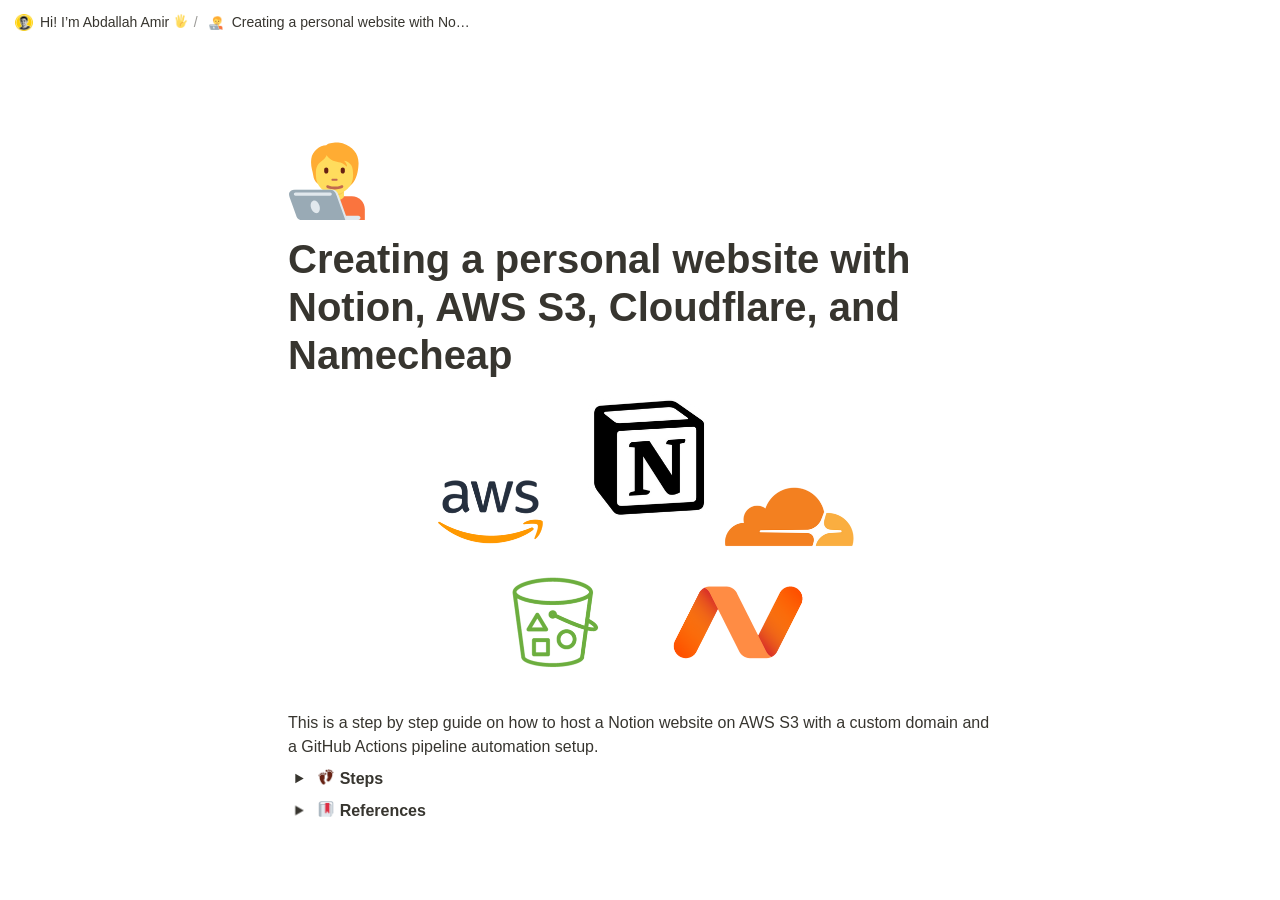
<file: Website/b667052ba0eb4684b239b18827fbe985.html>
<html class="notion-html"><head lang="en"><meta charset="utf-8"/><meta content="width=device-width,height=device-height,initial-scale=1,maximum-scale=1,user-scalable=no,viewport-fit=cover" name="viewport"/><title>Creating a personal website with Notion, AWS S3, Cloudflare, and Namecheap</title><meta content="en_US" property="og:locale"/><link href="[data-uri]" rel="shortcut icon" type="image/x-icon"/><link href="/images/logo-ios.png" rel="apple-touch-icon"/><meta content="yes" name="apple-mobile-web-app-capable"/><meta content="telephone=no" name="format-detection"/><meta content="no" name="msapplication-tap-highlight"/><link href="e218a1aef6df86309cb95b61e446888efa3b0379.css" media="print" rel="stylesheet"/><link href="5bac511d4358fedf8fc577a9af95b2d91a429351.css" rel="stylesheet"/><link href="0c5477efa39a41862b5040e25ddc9bce5f537d3a.css" rel="stylesheet"/></head><body class="notion-body"><style>body{background:#fff}body.dark{background:#191919}@keyframes startup-shimmer-animation{0%{transform:translateX(-100%) translateZ(0)}100%{transform:translateX(100%) translateZ(0)}}@keyframes startup-shimmer-fade-in{0%{opacity:0}100%{opacity:1}}@keyframes startup-spinner-rotate{0%{transform:rotate(0) translateZ(0)}100%{transform:rotate(360deg) translateZ(0)}}#initial-loading-spinner{position:fixed;height:100vh;width:100vw;z-index:-1;display:none;align-items:center;justify-content:center;opacity:.5}#initial-loading-spinner svg{height:24px;width:24px;animation:startup-spinner-rotate 1s linear infinite;transform-origin:center center;pointer-events:none}#skeleton{background:#fff;position:fixed;height:100vh;width:100vw;z-index:-1;display:none;overflow:hidden}#initial-loading-spinner.show,#skeleton.show{display:flex}body.dark #skeleton{background:#191919}.notion-front-page #skeleton,.notion-mobile #skeleton{display:none}#skeleton-sidebar{background-color:#fbfbfa;box-shadow:inset -1px 0 0 0 rgba(0,0,0,.025);display:flex;width:240px;flex-direction:column;padding:12px 14px;overflow:hidden}body.dark #skeleton-sidebar{background-color:#202020;box-shadow:inset -1px 0 0 0 rgba(255,255,255,.05)}#skeleton.isElectron #skeleton-sidebar{padding-top:46px}#skeleton .row{display:flex;margin-bottom:8px;align-items:center}#skeleton .row.fadein{animation:1s ease-in 0s 1 normal both running startup-shimmer-fade-in}#skeleton .chevron{width:12px;height:12px;display:block;margin-right:4px;fill:rgba(227,226,224,.5)}body.dark #skeleton .chevron{fill:#2f2f2f}.startup-shimmer{background:rgba(227,226,224,.5);overflow:hidden;position:relative}body.dark .startup-shimmer{background:#2f2f2f}.startup-shimmer::before{content:"";position:absolute;height:100%;width:100%;z-index:1;animation:1s linear infinite startup-shimmer-animation;background:linear-gradient(90deg,transparent 0,rgba(255,255,255,.4) 50%,transparent 100%)}body.dark .startup-shimmer::before{background:linear-gradient(90deg,transparent 0,rgba(86,86,86,.4) 50%,transparent 100%)}#skeleton .icon{width:20px;height:20px;border-radius:4px}#skeleton .text{height:10px;border-radius:10px}#skeleton .draggable{-webkit-app-region:drag;position:absolute;top:0;left:0;width:100%;height:36px;display:none}#skeleton.isElectron .draggable{display:block}</style><style id="scroll-properties">
			::-webkit-scrollbar {
				width: 10px;
				height: 10px;
			}
			::-webkit-scrollbar {
				background: transparent;
			}
			::-webkit-scrollbar-track {
				background: #EDECE9;
			}
			::-webkit-scrollbar-thumb {
				background:#D3D1CB;
			}
			::-webkit-scrollbar-thumb:hover {
				background:#AEACA6;
			}
		</style><div id="notion-app"><div class="notion-app-inner notion-light-theme" style='color: rgb(55, 53, 47); fill: currentcolor; line-height: 1.5; font-family: ui-sans-serif, -apple-system, BlinkMacSystemFont, "Segoe UI", Helvetica, "Apple Color Emoji", Arial, sans-serif, "Segoe UI Emoji", "Segoe UI Symbol"; -webkit-font-smoothing: auto; background-color: white;'><div style="height: 100%;"><div class="notion-cursor-listener" style="width: 100vw; height: 100%; position: relative; display: flex; flex: 1 1 0%; background: white; cursor: text;"><div class="" style="display: flex; flex-direction: column; width: 100%; overflow: hidden;"><header style="max-width: 100vw; z-index: 100; background: white; user-select: none;"><div class="notion-topbar" style="width: 100%; max-width: 100vw; height: 45px; opacity: 1; transition: opacity 700ms ease 0s, color 700ms ease 0s; position: relative;"><div style="display: flex; justify-content: space-between; align-items: center; overflow: hidden; height: 100%; padding-left: 12px; padding-right: 10px;"><div class="notranslate shadow-cursor-breadcrumb" style="display: flex; align-items: center; line-height: 1.2; font-size: 14px; height: 100%; flex-grow: 0; margin-right: 8px; min-width: 0px;"><div class="notion-selectable notion-page-block" data-block-id="b5eb816d-8846-420f-915e-b42e5455068b" style="display: flex; align-items: center; min-width: 0px;"><a href="hi-i-m-abdallah-amir.html" rel="noopener noreferrer" style="display: flex; color: rgb(55, 53, 47); text-decoration: none; user-select: none; transition: background 20ms ease-in 0s; cursor: pointer; align-items: center; flex-shrink: 1; white-space: nowrap; height: 24px; border-radius: 4px; font-size: inherit; line-height: 1.2; min-width: 0px; padding: 2px;"><div style="display: flex; align-items: center; min-width: 0px;"><div class="notion-record-icon notranslate" style="display: flex; align-items: center; justify-content: center; height: 20px; width: 20px; border-radius: 0.25em; flex-shrink: 0; margin-right: 6px; font-weight: 500;"><div><div style="width: 100%; height: 100%;"><img referrerpolicy="same-origin" src="d289599aad88686032b5c291481ddac96e3b7186.png" style="display: block; object-fit: cover; border-radius: 3px; width: 17.76px; height: 17.76px; transition: opacity 100ms ease-out 0s;"/></div></div></div><div class="notranslate" style="white-space: nowrap; overflow: hidden; text-overflow: ellipsis; max-width: 160px;">Hi! I’m Abdallah Amir <img alt="🖐" aria-label="🖐" class="notion-emoji" src="[data-uri]" style="width: 1em;
height: 1em;
background: url(f87457017f44d1d87f6d662556796277387c1c28.png) 54.2373% 13.5593%/6000% 6000%;
vertical-align: -0.1em;
margin: 0 0.1em"/></div></div></a></div><span style="margin-left: 2px; margin-right: 2px; color: rgba(55, 53, 47, 0.5);">/</span><div role="button" style="user-select: none; transition: background 20ms ease-in 0s; cursor: pointer; display: inline-flex; align-items: center; flex-shrink: 1; white-space: nowrap; height: 24px; border-radius: 4px; font-size: 14px; line-height: 1.2; min-width: 0px; padding-left: 6px; padding-right: 6px; color: rgb(55, 53, 47);" tabindex="0"><div class="notion-record-icon notranslate" style="display: flex; align-items: center; justify-content: center; height: 20px; width: 20px; border-radius: 0.25em; flex-shrink: 0; margin-right: 6px;"><div style="display: flex; align-items: center; justify-content: center; height: 20px; width: 20px;"><div style="height: 14px; width: 14px; font-size: 14px; line-height: 1; margin-left: 0px; color: black;"><img alt="🧑‍💻" aria-label="🧑‍💻" class="notion-emoji" src="[data-uri]" style="width: 100%;
height: 100%;
background: url(f87457017f44d1d87f6d662556796277387c1c28.png) 81.3559% 37.2881%/6000% 6000%"/></div></div></div><span class="notranslate" style="white-space: nowrap; overflow: hidden; text-overflow: ellipsis; max-width: 240px;">Creating a personal website with Notion, AWS S3, Cloudflare, and Namecheap</span></div></div><div style="flex-grow: 1; flex-shrink: 1;"></div><div role="button" style="user-select: none; transition: background 20ms ease-in 0s; cursor: pointer; display: inline-flex; align-items: center; flex-shrink: 0; white-space: nowrap; height: 28px; border-radius: 4px; font-size: 14px; line-height: 1.2; min-width: 0px; padding-left: 8px; padding-right: 8px; color: rgb(55, 53, 47);" tabindex="0"><svg class="search" style="width: 14px; height: 14px; display: block; fill: inherit; flex-shrink: 0; backface-visibility: hidden; margin-right: 6px;" viewBox="0 0 16 16"><path d="M.281 6.438c0-.875.164-1.696.492-2.461a6.484 6.484 0 011.375-2.032A6.237 6.237 0 016.64.078 6.2 6.2 0 019.11.57c.77.328 1.447.787 2.03 1.375a6.374 6.374 0 011.368 2.032c.333.765.5 1.586.5 2.46 0 .688-.107 1.342-.32 1.961a6.28 6.28 0 01-.868 1.696l3.563 3.578c.11.104.19.226.242.367.057.14.086.29.086.445 0 .22-.05.417-.149.594a1.122 1.122 0 01-1 .57c-.156 0-.307-.028-.453-.086a1.058 1.058 0 01-.382-.25l-3.586-3.585c-.5.333-1.047.596-1.641.789a6.089 6.089 0 01-1.86.28 6.237 6.237 0 01-2.468-.491 6.4 6.4 0 01-2.024-1.367A6.509 6.509 0 01.773 8.913a6.256 6.256 0 01-.492-2.476zm1.664 0c0 .65.12 1.26.36 1.828a4.775 4.775 0 001.015 1.5c.433.427.933.763 1.5 1.007a4.548 4.548 0 001.82.368c.652 0 1.261-.123 1.829-.368a4.747 4.747 0 002.508-2.507 4.567 4.567 0 00.367-1.829c0-.645-.123-1.252-.367-1.82a4.776 4.776 0 00-1.016-1.5A4.578 4.578 0 008.469 2.11a4.567 4.567 0 00-1.828-.367c-.646 0-1.253.123-1.82.367a4.667 4.667 0 00-1.5 1.008c-.433.432-.772.932-1.016 1.5a4.633 4.633 0 00-.36 1.82z"></path></svg>Search</div><div aria-label="More actions" role="button" style="user-select: none; transition: background 20ms ease-in 0s; cursor: pointer; display: flex; align-items: center; justify-content: center; width: 32px; height: 28px; border-radius: 3px;" tabindex="0"><svg class="dots" style="width: 18px; height: 18px; display: block; fill: inherit; flex-shrink: 0; backface-visibility: hidden;" viewBox="0 0 13 3"><g><path d="M3,1.5A1.5,1.5,0,1,1,1.5,0,1.5,1.5,0,0,1,3,1.5Z"></path><path d="M8,1.5A1.5,1.5,0,1,1,6.5,0,1.5,1.5,0,0,1,8,1.5Z"></path><path d="M13,1.5A1.5,1.5,0,1,1,11.5,0,1.5,1.5,0,0,1,13,1.5Z"></path></g></svg></div><div style="flex: 0 0 auto; width: 1px; height: 16px; margin-left: 8px; margin-right: 8px; background: rgba(55, 53, 47, 0.16);"></div><div role="button" style="user-select: none; transition: background 20ms ease-in 0s; cursor: pointer; display: inline-flex; align-items: center; flex-shrink: 0; white-space: nowrap; height: 28px; border-radius: 4px; font-size: 14px; line-height: 1.2; min-width: 0px; padding-left: 8px; padding-right: 8px; color: rgb(55, 53, 47);" tabindex="0"><svg class="notionLogo" style="width: 18px; height: 18px; display: block; fill: inherit; flex-shrink: 0; backface-visibility: hidden; margin-right: 6px;" viewBox="0 0 120 126"><path d="M 20.6927 21.9315C 24.5836 25.0924 26.0432 24.8512 33.3492 24.3638L 102.228 20.2279C 103.689 20.2279 102.474 18.7705 101.987 18.5283L 90.5477 10.2586C 88.3558 8.55699 85.4356 6.60818 79.8387 7.09563L 13.1433 11.9602C 10.711 12.2014 10.2251 13.4175 11.1939 14.3924L 20.6927 21.9315ZM 24.8281 37.9835L 24.8281 110.456C 24.8281 114.351 26.7745 115.808 31.1553 115.567L 106.853 111.187C 111.236 110.946 111.724 108.267 111.724 105.103L 111.724 33.1169C 111.724 29.958 110.509 28.2544 107.826 28.4976L 28.721 33.1169C 25.8018 33.3622 24.8281 34.8225 24.8281 37.9835ZM 99.5567 41.8711C 100.042 44.0622 99.5567 46.2512 97.3618 46.4974L 93.7143 47.2241L 93.7143 100.728C 90.5477 102.43 87.6275 103.403 85.1942 103.403C 81.2983 103.403 80.3226 102.186 77.4044 98.54L 53.5471 61.087L 53.5471 97.3239L 61.0964 99.0275C 61.0964 99.0275 61.0964 103.403 55.0057 103.403L 38.2148 104.377C 37.727 103.403 38.2148 100.973 39.9179 100.486L 44.2996 99.2717L 44.2996 51.36L 38.2158 50.8725C 37.728 48.6815 38.9431 45.5225 42.3532 45.2773L 60.3661 44.0631L 85.1942 82.0036L 85.1942 48.4402L 78.864 47.7136C 78.3781 45.0351 80.3226 43.0902 82.7569 42.849L 99.5567 41.8711ZM 7.5434 5.39404L 76.9175 0.285276C 85.4366 -0.445402 87.6285 0.0440428 92.983 3.93368L 115.128 19.4982C 118.782 22.1747 120 22.9034 120 25.8211L 120 111.187C 120 116.537 118.051 119.701 111.237 120.185L 30.6734 125.05C 25.5584 125.294 23.124 124.565 20.4453 121.158L 4.13735 99.9994C 1.21516 96.1048 0 93.191 0 89.7819L 0 13.903C 0 9.5279 1.94945 5.8785 7.5434 5.39404Z"></path></svg>Try Notion</div></div></div><div style="width: calc(100% - 0px); user-select: none;"></div></header><main class="notion-frame" style="flex-grow: 0; flex-shrink: 1; display: flex; flex-direction: column; background: white; z-index: 1; height: calc(100vh - 45px); max-height: 100%; position: relative; width: 1920px; transition-property: width; transition-duration: 270ms; transition-timing-function: ease;"><div class="notion-scroller vertical" style="display: flex; flex-direction: column; z-index: 1; flex-grow: 1; position: relative; align-items: center; margin-right: 0px; margin-bottom: 0px; overflow: hidden auto;"><div style="position: absolute; top: 0px; left: 0px;"><div></div></div><div class="whenContentEditable" data-content-editable-root="true" style="caret-color: rgb(55, 53, 47); width: 100%; display: flex; flex-direction: column; position: relative; align-items: center; flex-grow: 1; --whenContentEditable--WebkitUserModify: read-write-plaintext-only;"><span style="height: 1px; width: 1px;"></span><div class="pseudoSelection" contenteditable="false" data-content-editable-void="true" style="user-select: none; --pseudoSelection--background: transparent; width: 100%; display: flex; flex-direction: column; align-items: center; flex-shrink: 0; flex-grow: 0; z-index: 2;"></div><div style="width: 100%; display: flex; justify-content: center; z-index: 3; flex-shrink: 0;"><div style="max-width: 100%; min-width: 0px; width: 900px;"><div style="width: 100%; display: flex; flex-direction: column; align-items: center; flex-shrink: 0; flex-grow: 0;"><div style="max-width: 100%; padding-left: calc(96px + env(safe-area-inset-left)); width: 100%;"><div class="pseudoSelection" contenteditable="false" data-content-editable-void="true" style="user-select: none; --pseudoSelection--background: transparent; pointer-events: none;"><div class="notion-record-icon notranslate" style="display: flex; align-items: center; justify-content: center; height: 78px; width: 78px; border-radius: 0.25em; flex-shrink: 0; position: relative; z-index: 1; margin-left: 3px; margin-bottom: 0px; margin-top: 96px; pointer-events: auto;"><div aria-label="🧑‍💻 Page icon" role="img" style="display: flex; align-items: center; justify-content: center; height: 78px; width: 78px;"><div style="height: 78px; width: 78px; font-size: 78px; line-height: 1; margin-left: 0px; color: black;"><div style="position: relative; width: 78px; height: 78px;"><img alt="🧑‍💻" aria-label="🧑‍💻" class="notion-emoji" src="[data-uri]" style="width: 78px;
height: 78px;
background: url(f87457017f44d1d87f6d662556796277387c1c28.png) 81.3559% 37.2881%/6000% 6000%;
opacity: 0;
transition: opacity 100ms ease-out 0s"/><img alt="🧑‍💻" aria-label="🧑‍💻" src="3c36ff8dea419bba690e85c2a455dbff19fbd212.svg" style="position: absolute; top: 0px; left: 0px; opacity: 1; width: 78px; height: 78px;"/></div></div></div></div><div class="notion-page-controls" style='display: flex; justify-content: flex-start; flex-wrap: wrap; margin-top: 8px; margin-bottom: 4px; margin-left: -1px; color: rgba(55, 53, 47, 0.5); font-family: ui-sans-serif, -apple-system, BlinkMacSystemFont, "Segoe UI", Helvetica, "Apple Color Emoji", Arial, sans-serif, "Segoe UI Emoji", "Segoe UI Symbol"; height: 24px; pointer-events: auto;'></div></div><div style="padding-right: calc(96px + env(safe-area-inset-right));"><div><div class="notion-selectable notion-page-block" data-block-id="b667052b-a0eb-4684-b239-b18827fbe985" style='color: rgb(55, 53, 47); font-weight: 700; line-height: 1.2; font-size: 40px; font-family: ui-sans-serif, -apple-system, BlinkMacSystemFont, "Segoe UI", Helvetica, "Apple Color Emoji", Arial, sans-serif, "Segoe UI Emoji", "Segoe UI Symbol"; cursor: text; display: flex; align-items: center;'><h1 contenteditable="false" data-content-editable-leaf="true" placeholder="Untitled" spellcheck="true" style="max-width: 100%; width: 100%; white-space: pre-wrap; word-break: break-word; caret-color: rgb(55, 53, 47); padding: 3px 2px; font-size: 1em; font-weight: inherit; margin: 0px;"><span class="notion-enable-hover" data-token-index="0" style="text-decoration:none;color:inherit">Creating a personal website with Notion, AWS S3, Cloudflare, and Namecheap</span></h1></div><div style="margin-left: 4px;"></div></div></div></div></div><div style="width: 100%; display: flex; flex-direction: column; align-items: center; flex-shrink: 0; flex-grow: 0;"><div contenteditable="false" data-content-editable-void="true" style="padding-left: calc(96px + env(safe-area-inset-left)); padding-right: calc(96px + env(safe-area-inset-right)); max-width: 100%; width: 100%;"></div></div></div></div><div style="display: flex; width: 100%; justify-content: center; padding-top: 5px;"><div style="max-width: 100%; min-width: 0px; width: 900px;"><div class="notion-page-content" style="flex-shrink: 0; flex-grow: 1; max-width: 100%; display: flex; align-items: flex-start; flex-direction: column; font-size: 16px; line-height: 1.5; width: 100%; z-index: 4; padding-bottom: 30vh; padding-left: calc(96px + env(safe-area-inset-left)); padding-right: calc(96px + env(safe-area-inset-right));"><div class="notion-selectable notion-image-block" data-block-id="2cf8c37c-a35e-4615-ad2f-af9cd3fd7f61" style="width: 432px; max-width: 1910px; align-self: center; margin-top: 4px; margin-bottom: 4px;"><div aria-labelledby="id_3" contenteditable="false" data-content-editable-void="true" role="figure"><div style="display: flex;"><div class="notion-cursor-default" style="position: relative; overflow: hidden; flex-grow: 1;"><div style="position: relative;"><div><div style="height: 100%; width: 100%;"><img referrerpolicy="same-origin" src="0370384b867f2d04d71a6bc8aa79817f0750ea31.png" style="display: block; object-fit: cover; border-radius: 1px; pointer-events: auto; width: 100%;"/></div></div></div><div style='position: absolute; top: 4px; right: 4px; border-radius: 3px; color: white; fill: white; font-size: 11.5px; background: rgba(0, 0, 0, 0.6); display: flex; white-space: nowrap; height: 26px; max-width: calc(100% - 16px); overflow: hidden; pointer-events: none; opacity: 0; transition: opacity 300ms ease-in 0s; font-family: ui-sans-serif, -apple-system, BlinkMacSystemFont, "Segoe UI", Helvetica, "Apple Color Emoji", Arial, sans-serif, "Segoe UI Emoji", "Segoe UI Symbol"; z-index: 2;'><div role="button" style="user-select: none; transition: background 20ms ease-in 0s; cursor: pointer; display: flex; align-items: center; justify-content: center; padding: 4px 6px; border-right: 1px solid rgba(255, 255, 255, 0.2);" tabindex="0"><svg class="download" style="width: 14px; height: 14px; display: block; fill: white; flex-shrink: 0; backface-visibility: hidden; margin-right: 0px;" viewBox="0 0 16 16"><path d="M8.215 15.126c3.862 0 7.061-3.192 7.061-7.062 0-3.862-3.199-7.061-7.068-7.061-3.862 0-7.055 3.2-7.055 7.061 0 3.87 3.2 7.062 7.062 7.062zm0-1.388a5.654 5.654 0 01-5.667-5.674 5.642 5.642 0 015.66-5.667 5.66 5.66 0 015.68 5.667 5.66 5.66 0 01-5.673 5.674zm0-9.174c-.342 0-.602.247-.602.588v3.234l.062 1.401-.622-.766-.766-.8a.557.557 0 00-.41-.177.54.54 0 00-.56.547c0 .164.054.3.163.41l2.256 2.283c.15.157.294.226.479.226.191 0 .335-.075.485-.226l2.256-2.283a.557.557 0 00.164-.41.539.539 0 00-.56-.547.523.523 0 00-.41.178l-.766.793-.622.779.054-1.408V5.152c0-.341-.253-.588-.601-.588z"></path></svg></div><div role="button" style="user-select: none; transition: opacity 200ms ease-in 0s; cursor: pointer; display: flex; align-items: center; justify-content: center; flex-shrink: 0; width: 24px; height: 24px; border-radius: 3px; fill: rgba(55, 53, 47, 0.45);" tabindex="0"><svg class="dots" style="width: 14px; height: 14px; display: block; fill: white; flex-shrink: 0; backface-visibility: hidden;" viewBox="0 0 13 3"><g><path d="M3,1.5A1.5,1.5,0,1,1,1.5,0,1.5,1.5,0,0,1,3,1.5Z"></path><path d="M8,1.5A1.5,1.5,0,1,1,6.5,0,1.5,1.5,0,0,1,8,1.5Z"></path><path d="M13,1.5A1.5,1.5,0,1,1,11.5,0,1.5,1.5,0,0,1,13,1.5Z"></path></g></svg></div></div></div></div></div></div><div class="notion-selectable notion-text-block" data-block-id="0409727c-22fa-4c17-acc7-31d53afe780b" style="width: 100%; max-width: 1718px; margin-top: 1px; margin-bottom: 1px;"><div style="color: inherit; fill: inherit;"><div style="display: flex;"><div contenteditable="false" data-content-editable-leaf="true" placeholder=" " spellcheck="true" style="max-width: 100%; width: 100%; white-space: pre-wrap; word-break: break-word; caret-color: rgb(55, 53, 47); padding: 3px 2px; min-height: 1em; color: rgb(55, 53, 47); -webkit-text-fill-color: rgba(55, 53, 47, 0.5);"></div></div></div></div><div class="notion-selectable notion-text-block" data-block-id="66d31ac5-02f8-49d8-8f8b-86ac1075df6a" style="width: 100%; max-width: 1718px; margin-top: 1px; margin-bottom: 1px;"><div style="color: inherit; fill: inherit;"><div style="display: flex;"><div contenteditable="false" data-content-editable-leaf="true" placeholder=" " spellcheck="true" style="max-width: 100%; width: 100%; white-space: pre-wrap; word-break: break-word; caret-color: rgb(55, 53, 47); padding: 3px 2px;">This is a step by step guide on how to host a Notion website on AWS S3 with a custom domain and a GitHub Actions pipeline automation setup.</div></div></div></div><div class="notion-selectable notion-toggle-block" data-block-id="11e5b8fb-ae19-4eac-8661-50be2022ec0a" style="width: 100%; max-width: 1718px; margin-top: 1px; margin-bottom: 1px;"><div style="display: flex; align-items: flex-start; width: 100%; padding-left: 2px; color: inherit; fill: inherit;"><div class="pseudoSelection" contenteditable="false" data-content-editable-void="true" data-text-edit-side="start" style="user-select: none; --pseudoSelection--background: transparent; margin-right: 2px; width: 24px; display: flex; align-items: center; justify-content: center; flex-grow: 0; flex-shrink: 0; min-height: calc(1.5em + 3px + 3px); padding-right: 2px;"><div aria-controls="id_5" aria-describedby="id_4" aria-expanded="true" aria-label="Close" class="notion-selectable notion-toggle-block loconotion-toggle-button" loconotion-toggle-id="0e4dede8-fa98-490b-aaaf-9719d50a2bfd" role="button" style="user-select: none; transition: background 20ms ease-in 0s; cursor: pointer; position: relative; display: flex; align-items: center; justify-content: center; width: 24px; height: 24px; border-radius: 3px;" tabindex="0"><svg class="triangle" style="width: 0.6875em; height: 0.6875em; display: block; fill: inherit; flex-shrink: 0; backface-visibility: hidden; transition: transform 200ms ease-out 0s; transform: rotateZ(180deg); opacity: 1;" viewBox="0 0 100 100"><polygon points="5.9,88.2 50,11.8 94.1,88.2 "></polygon></svg></div></div><div style="flex: 1 1 0px; min-width: 1px;"><div style="display: flex;"><div contenteditable="false" data-content-editable-leaf="true" id="id_4" placeholder="Toggle" spellcheck="true" style="max-width: 100%; width: 100%; white-space: pre-wrap; word-break: break-word; caret-color: rgb(55, 53, 47); padding: 3px 2px; text-align: left;"><span class="notion-enable-hover" data-token-index="0" style="font-weight:600"><img alt="👣" aria-label="👣" class="notion-emoji" src="[data-uri]" style="width: 1em;
height: 1em;
background-repeat: no-repeat;
background: url(f87457017f44d1d87f6d662556796277387c1c28.png);
background-position-x: 22.033898%;
background-position-y: 74.576271%;
background-size: 6000% 6000%;
vertical-align: -0.1em;
margin: 0 0.1em"/> Steps</span></div></div><div class="loconotion-toggle-content" id="id_5" loconotion-toggle-id="0e4dede8-fa98-490b-aaaf-9719d50a2bfd" style=""><div style="display: flex; flex-direction: column;"><div class="notion-selectable notion-toggle-block" data-block-id="a3841eea-3b93-44b5-ae46-8fc753c559a1" style="width: 100%; max-width: 100%; margin-top: 2px; margin-bottom: 1px;"><div style="display: flex; align-items: flex-start; width: 100%; padding-left: 2px; color: inherit; fill: inherit;"><div class="pseudoSelection" contenteditable="false" data-content-editable-void="true" data-text-edit-side="start" style="user-select: none; --pseudoSelection--background: transparent; margin-right: 2px; width: 24px; display: flex; align-items: center; justify-content: center; flex-grow: 0; flex-shrink: 0; min-height: calc(1.5em + 3px + 3px); padding-right: 2px;"><div aria-controls="id_9" aria-describedby="id_8" aria-expanded="true" aria-label="Close" class="notion-selectable notion-toggle-block loconotion-toggle-button" loconotion-toggle-id="452ebad0-06b2-4b3a-a98d-41f5f73323b5" role="button" style="user-select: none; transition: background 20ms ease-in 0s; cursor: pointer; position: relative; display: flex; align-items: center; justify-content: center; width: 24px; height: 24px; border-radius: 3px;" tabindex="0"><svg class="triangle" style="width: 0.6875em; height: 0.6875em; display: block; fill: inherit; flex-shrink: 0; backface-visibility: hidden; transition: transform 200ms ease-out 0s; transform: rotateZ(180deg); opacity: 1;" viewBox="0 0 100 100"><polygon points="5.9,88.2 50,11.8 94.1,88.2 "></polygon></svg></div></div><div style="flex: 1 1 0px; min-width: 1px;"><div style="display: flex;"><div contenteditable="false" data-content-editable-leaf="true" id="id_8" placeholder="Toggle" spellcheck="true" style="max-width: 100%; width: 100%; white-space: pre-wrap; word-break: break-word; caret-color: rgb(55, 53, 47); padding: 3px 2px; text-align: left;">Step 0 - Prerequisites</div></div><div class="loconotion-toggle-content" id="id_9" loconotion-toggle-id="452ebad0-06b2-4b3a-a98d-41f5f73323b5"><div style="display: flex; flex-direction: column;"><div class="notion-selectable notion-sub_header-block" data-block-id="b3511142-6497-4e1a-8f6d-2e5ca1528c95" style="width: 100%; max-width: 100%; margin-top: 1.4em; margin-bottom: 1px;"><div style="display: flex; width: 100%; color: inherit; fill: inherit;"><h3 contenteditable="false" data-content-editable-leaf="true" placeholder="Heading 2" spellcheck="true" style='max-width: 100%; width: 100%; white-space: pre-wrap; word-break: break-word; caret-color: rgb(55, 53, 47); padding: 3px 2px; font-family: ui-sans-serif, -apple-system, BlinkMacSystemFont, "Segoe UI", Helvetica, "Apple Color Emoji", Arial, sans-serif, "Segoe UI Emoji", "Segoe UI Symbol"; font-weight: 600; font-size: 1.5em; line-height: 1.3; margin: 0px;'>Step 0 - Prerequisites</h3></div></div><div class="notion-selectable notion-bulleted_list-block" data-block-id="555a152f-2ad1-4311-80af-7cb12eeda493" style="width: 100%; max-width: 100%; margin-top: 1px; margin-bottom: 1px;"><div style="display: flex; align-items: flex-start; width: 100%; padding-left: 2px; color: inherit; fill: inherit;"><div class="pseudoSelection" contenteditable="false" data-content-editable-void="true" data-text-edit-side="start" style="user-select: none; --pseudoSelection--background: transparent; margin-right: 2px; width: 24px; display: flex; align-items: center; justify-content: center; flex-grow: 0; flex-shrink: 0; min-height: calc(1.5em + 3px + 3px);"><div class="pseudoBefore" style='font-size: 1.5em; line-height: 1; margin-bottom: 0px; --pseudoBefore--fontFamily: Arial; --pseudoBefore--content: "•";'></div></div><div style="flex: 1 1 0px; min-width: 1px; display: flex; flex-direction: column;"><div style="display: flex;"><div contenteditable="false" data-content-editable-leaf="true" placeholder="List" spellcheck="true" style="max-width: 100%; width: 100%; white-space: pre-wrap; word-break: break-word; caret-color: rgb(55, 53, 47); padding: 3px 2px; text-align: left;">Enable <span class="notion-enable-hover" data-token-index="1" style="font-weight:600">Public Access</span> on your desired pages through Notion's Share menu, and <span class="notion-enable-hover" data-token-index="3" style="font-weight:600">Allow Search Engines</span> (optional).</div></div></div></div></div><div class="notion-selectable notion-text-block" data-block-id="bc319671-6438-4fdd-8301-cd7115d7d6cd" style="width: 100%; max-width: 100%; margin-top: 1px; margin-bottom: 0px;"><div style="color: inherit; fill: inherit;"><div style="display: flex;"><div contenteditable="false" data-content-editable-leaf="true" placeholder=" " spellcheck="true" style="max-width: 100%; width: 100%; white-space: pre-wrap; word-break: break-word; caret-color: rgb(55, 53, 47); padding: 3px 2px; min-height: 1em; color: rgb(55, 53, 47); -webkit-text-fill-color: rgba(55, 53, 47, 0.5);"></div></div></div></div></div></div></div></div></div><div class="notion-selectable notion-toggle-block" data-block-id="db9f7484-0218-4ba3-99ec-bd72b336acf2" style="width: 100%; max-width: 100%; margin-top: 1px; margin-bottom: 1px;"><div style="display: flex; align-items: flex-start; width: 100%; padding-left: 2px; color: inherit; fill: inherit;"><div class="pseudoSelection" contenteditable="false" data-content-editable-void="true" data-text-edit-side="start" style="user-select: none; --pseudoSelection--background: transparent; margin-right: 2px; width: 24px; display: flex; align-items: center; justify-content: center; flex-grow: 0; flex-shrink: 0; min-height: calc(1.5em + 3px + 3px); padding-right: 2px;"><div aria-controls="id_b" aria-describedby="id_a" aria-expanded="true" aria-label="Close" class="notion-selectable notion-toggle-block loconotion-toggle-button" loconotion-toggle-id="3b5ff0ce-6710-45c1-888e-4417f4e72a93" role="button" style="user-select: none; transition: background 20ms ease-in 0s; cursor: pointer; position: relative; display: flex; align-items: center; justify-content: center; width: 24px; height: 24px; border-radius: 3px;" tabindex="0"><svg class="triangle" style="width: 0.6875em; height: 0.6875em; display: block; fill: inherit; flex-shrink: 0; backface-visibility: hidden; transition: transform 200ms ease-out 0s; transform: rotateZ(180deg); opacity: 1;" viewBox="0 0 100 100"><polygon points="5.9,88.2 50,11.8 94.1,88.2 "></polygon></svg></div></div><div style="flex: 1 1 0px; min-width: 1px;"><div style="display: flex;"><div contenteditable="false" data-content-editable-leaf="true" id="id_a" placeholder="Toggle" spellcheck="true" style="max-width: 100%; width: 100%; white-space: pre-wrap; word-break: break-word; caret-color: rgb(55, 53, 47); padding: 3px 2px; text-align: left;">Step 1 - Custom Domain</div></div><div class="loconotion-toggle-content" id="id_b" loconotion-toggle-id="3b5ff0ce-6710-45c1-888e-4417f4e72a93"><div style="display: flex; flex-direction: column;"><div class="notion-selectable notion-sub_header-block" data-block-id="149bb82f-21e7-4afe-ba0b-38b11aab8b23" style="width: 100%; max-width: 100%; margin-top: 1.4em; margin-bottom: 1px;"><div style="display: flex; width: 100%; color: inherit; fill: inherit;"><h3 contenteditable="false" data-content-editable-leaf="true" placeholder="Heading 2" spellcheck="true" style='max-width: 100%; width: 100%; white-space: pre-wrap; word-break: break-word; caret-color: rgb(55, 53, 47); padding: 3px 2px; font-family: ui-sans-serif, -apple-system, BlinkMacSystemFont, "Segoe UI", Helvetica, "Apple Color Emoji", Arial, sans-serif, "Segoe UI Emoji", "Segoe UI Symbol"; font-weight: 600; font-size: 1.5em; line-height: 1.3; margin: 0px;'>Step 1 - Custom Domain</h3></div></div><div class="notion-selectable notion-bulleted_list-block" data-block-id="0b6da617-d288-4317-b74d-63909eab9b17" style="width: 100%; max-width: 100%; margin-top: 1px; margin-bottom: 1px;"><div style="display: flex; align-items: flex-start; width: 100%; padding-left: 2px; color: inherit; fill: inherit;"><div class="pseudoSelection" contenteditable="false" data-content-editable-void="true" data-text-edit-side="start" style="user-select: none; --pseudoSelection--background: transparent; margin-right: 2px; width: 24px; display: flex; align-items: center; justify-content: center; flex-grow: 0; flex-shrink: 0; min-height: calc(1.5em + 3px + 3px);"><div class="pseudoBefore" style='font-size: 1.5em; line-height: 1; margin-bottom: 0px; --pseudoBefore--fontFamily: Arial; --pseudoBefore--content: "•";'></div></div><div style="flex: 1 1 0px; min-width: 1px; display: flex; flex-direction: column;"><div style="display: flex;"><div contenteditable="false" data-content-editable-leaf="true" placeholder="List" spellcheck="true" style="max-width: 100%; width: 100%; white-space: pre-wrap; word-break: break-word; caret-color: rgb(55, 53, 47); padding: 3px 2px; text-align: left;">Firstly, you’re going to need a custom domain. <a class="notion-link-token notion-focusable-token notion-enable-hover" data-token-index="1" href="https://education.github.com/pack" rel="noopener noreferrer" style="cursor:pointer;color:rgba(51, 126, 169, 1);word-wrap:break-word;fill:rgba(51, 126, 169, 1);text-decoration:inherit" tabindex="0"><span class="link-annotation-0b6da617-d288-4317-b74d-63909eab9b17--1431879331" style="border-bottom:0.05em solid;border-color:rgba(55,53,47,0.4);opacity:0.7">GitHub Student Developer Pack</span></a> offers a free <span class="notion-enable-hover" data-token-index="3" style="font-style:italic;font-weight:600">“.me”</span> domain from <a class="notion-link-token notion-focusable-token notion-enable-hover" data-token-index="5" href="https://www.namecheap.com/" rel="noopener noreferrer" style="cursor:pointer;color:rgba(51, 126, 169, 1);word-wrap:break-word;fill:rgba(51, 126, 169, 1);text-decoration:inherit" tabindex="0"><span class="link-annotation-0b6da617-d288-4317-b74d-63909eab9b17--1405389922" style="border-bottom:0.05em solid;border-color:rgba(55,53,47,0.4);opacity:0.7">Namecheap</span></a> for students currently enrolled in university or an academic program.</div></div></div></div></div><div class="notion-selectable notion-bulleted_list-block" data-block-id="363b847e-8a1a-4857-b910-b2dc87c6c5ef" style="width: 100%; max-width: 100%; margin-top: 1px; margin-bottom: 1px;"><div style="display: flex; align-items: flex-start; width: 100%; padding-left: 2px; color: inherit; fill: inherit;"><div class="pseudoSelection" contenteditable="false" data-content-editable-void="true" data-text-edit-side="start" style="user-select: none; --pseudoSelection--background: transparent; margin-right: 2px; width: 24px; display: flex; align-items: center; justify-content: center; flex-grow: 0; flex-shrink: 0; min-height: calc(1.5em + 3px + 3px);"><div class="pseudoBefore" style='font-size: 1.5em; line-height: 1; margin-bottom: 0px; --pseudoBefore--fontFamily: Arial; --pseudoBefore--content: "•";'></div></div><div style="flex: 1 1 0px; min-width: 1px; display: flex; flex-direction: column;"><div style="display: flex;"><div contenteditable="false" data-content-editable-leaf="true" placeholder="List" spellcheck="true" style="max-width: 100%; width: 100%; white-space: pre-wrap; word-break: break-word; caret-color: rgb(55, 53, 47); padding: 3px 2px; text-align: left;">You don’t have to use Namecheap. You can use <a class="notion-link-token notion-focusable-token notion-enable-hover" data-token-index="1" href="https://domains.google/" rel="noopener noreferrer" style="cursor:pointer;color:rgba(51, 126, 169, 1);word-wrap:break-word;fill:rgba(51, 126, 169, 1);text-decoration:inherit" tabindex="0"><span class="link-annotation-363b847e-8a1a-4857-b910-b2dc87c6c5ef-642522024" style="border-bottom:0.05em solid;border-color:rgba(55,53,47,0.4);opacity:0.7">Google Domains</span></a><span class="notion-enable-hover" data-token-index="2" style="color:rgba(51, 126, 169, 1);fill:rgba(51, 126, 169, 1)">, </span><a class="notion-link-token notion-focusable-token notion-enable-hover" data-token-index="3" href="https://www.godaddy.com/" rel="noopener noreferrer" style="cursor:pointer;color:rgba(51, 126, 169, 1);word-wrap:break-word;fill:rgba(51, 126, 169, 1);text-decoration:inherit" tabindex="0"><span class="link-annotation-363b847e-8a1a-4857-b910-b2dc87c6c5ef--844310066" style="border-bottom:0.05em solid;border-color:rgba(55,53,47,0.4);opacity:0.7">GoDaddy</span></a>, etc.</div></div></div></div></div><div class="notion-selectable notion-image-block" data-block-id="67a37f1d-52da-41e8-a943-38f0af667840" style="width: 100%; max-width: 100%; align-self: flex-start; margin-top: 4px; margin-bottom: 4px;"><div aria-labelledby="id_u" contenteditable="false" data-content-editable-void="true" role="figure"><div style="display: flex;"><div class="notion-cursor-default" style="position: relative; overflow: hidden; flex-grow: 1;"><div style="position: relative;"><div><div style="height: 100%; width: 100%;"><img referrerpolicy="same-origin" src="217f8fda077c9112bc0b0f1da246e9b46c1cec58.png" style="display: block; object-fit: cover; border-radius: 1px; pointer-events: auto; width: 100%;"/></div></div></div><div style='position: absolute; top: 4px; right: 4px; border-radius: 3px; color: white; fill: white; font-size: 11.5px; background: rgba(0, 0, 0, 0.6); display: flex; white-space: nowrap; height: 26px; max-width: calc(100% - 16px); overflow: hidden; pointer-events: none; opacity: 0; transition: opacity 300ms ease-in 0s; font-family: ui-sans-serif, -apple-system, BlinkMacSystemFont, "Segoe UI", Helvetica, "Apple Color Emoji", Arial, sans-serif, "Segoe UI Emoji", "Segoe UI Symbol"; z-index: 2;'><div role="button" style="user-select: none; transition: background 20ms ease-in 0s; cursor: pointer; display: flex; align-items: center; justify-content: center; padding: 4px 6px; border-right: 1px solid rgba(255, 255, 255, 0.2);" tabindex="0"><svg class="download" style="width: 14px; height: 14px; display: block; fill: white; flex-shrink: 0; backface-visibility: hidden; margin-right: 0px;" viewBox="0 0 16 16"><path d="M8.215 15.126c3.862 0 7.061-3.192 7.061-7.062 0-3.862-3.199-7.061-7.068-7.061-3.862 0-7.055 3.2-7.055 7.061 0 3.87 3.2 7.062 7.062 7.062zm0-1.388a5.654 5.654 0 01-5.667-5.674 5.642 5.642 0 015.66-5.667 5.66 5.66 0 015.68 5.667 5.66 5.66 0 01-5.673 5.674zm0-9.174c-.342 0-.602.247-.602.588v3.234l.062 1.401-.622-.766-.766-.8a.557.557 0 00-.41-.177.54.54 0 00-.56.547c0 .164.054.3.163.41l2.256 2.283c.15.157.294.226.479.226.191 0 .335-.075.485-.226l2.256-2.283a.557.557 0 00.164-.41.539.539 0 00-.56-.547.523.523 0 00-.41.178l-.766.793-.622.779.054-1.408V5.152c0-.341-.253-.588-.601-.588z"></path></svg></div><div role="button" style="user-select: none; transition: opacity 200ms ease-in 0s; cursor: pointer; display: flex; align-items: center; justify-content: center; flex-shrink: 0; width: 24px; height: 24px; border-radius: 3px; fill: rgba(55, 53, 47, 0.45);" tabindex="0"><svg class="dots" style="width: 14px; height: 14px; display: block; fill: white; flex-shrink: 0; backface-visibility: hidden;" viewBox="0 0 13 3"><g><path d="M3,1.5A1.5,1.5,0,1,1,1.5,0,1.5,1.5,0,0,1,3,1.5Z"></path><path d="M8,1.5A1.5,1.5,0,1,1,6.5,0,1.5,1.5,0,0,1,8,1.5Z"></path><path d="M13,1.5A1.5,1.5,0,1,1,11.5,0,1.5,1.5,0,0,1,13,1.5Z"></path></g></svg></div></div></div></div></div></div><div class="notion-selectable notion-bulleted_list-block" data-block-id="278c9582-8f72-40fe-b510-dc1fa57dca02" style="width: 100%; max-width: 100%; margin-top: 1px; margin-bottom: 1px;"><div style="display: flex; align-items: flex-start; width: 100%; padding-left: 2px; color: inherit; fill: inherit;"><div class="pseudoSelection" contenteditable="false" data-content-editable-void="true" data-text-edit-side="start" style="user-select: none; --pseudoSelection--background: transparent; margin-right: 2px; width: 24px; display: flex; align-items: center; justify-content: center; flex-grow: 0; flex-shrink: 0; min-height: calc(1.5em + 3px + 3px);"><div class="pseudoBefore" style='font-size: 1.5em; line-height: 1; margin-bottom: 0px; --pseudoBefore--fontFamily: Arial; --pseudoBefore--content: "•";'></div></div><div style="flex: 1 1 0px; min-width: 1px; display: flex; flex-direction: column;"><div style="display: flex;"><div contenteditable="false" data-content-editable-leaf="true" placeholder="List" spellcheck="true" style="max-width: 100%; width: 100%; white-space: pre-wrap; word-break: break-word; caret-color: rgb(55, 53, 47); padding: 3px 2px; text-align: left;">Enter your desired domain name and hit “find”.</div></div></div></div></div><div class="notion-selectable notion-image-block" data-block-id="b3038b00-a532-4578-814b-c47adbe5c835" style="width: 100%; max-width: 100%; align-self: flex-start; margin-top: 4px; margin-bottom: 4px;"><div aria-labelledby="id_v" contenteditable="false" data-content-editable-void="true" role="figure"><div style="display: flex;"><div class="notion-cursor-default" style="position: relative; overflow: hidden; flex-grow: 1;"><div style="position: relative;"><div><div style="height: 100%; width: 100%;"><img referrerpolicy="same-origin" src="9403b3b47de8939bd6a232a69d9f102e1b1b2ceb.png" style="display: block; object-fit: cover; border-radius: 1px; pointer-events: auto; width: 100%;"/></div></div></div><div style='position: absolute; top: 4px; right: 4px; border-radius: 3px; color: white; fill: white; font-size: 11.5px; background: rgba(0, 0, 0, 0.6); display: flex; white-space: nowrap; height: 26px; max-width: calc(100% - 16px); overflow: hidden; pointer-events: none; opacity: 0; transition: opacity 300ms ease-in 0s; font-family: ui-sans-serif, -apple-system, BlinkMacSystemFont, "Segoe UI", Helvetica, "Apple Color Emoji", Arial, sans-serif, "Segoe UI Emoji", "Segoe UI Symbol"; z-index: 2;'><div role="button" style="user-select: none; transition: background 20ms ease-in 0s; cursor: pointer; display: flex; align-items: center; justify-content: center; padding: 4px 6px; border-right: 1px solid rgba(255, 255, 255, 0.2);" tabindex="0"><svg class="download" style="width: 14px; height: 14px; display: block; fill: white; flex-shrink: 0; backface-visibility: hidden; margin-right: 0px;" viewBox="0 0 16 16"><path d="M8.215 15.126c3.862 0 7.061-3.192 7.061-7.062 0-3.862-3.199-7.061-7.068-7.061-3.862 0-7.055 3.2-7.055 7.061 0 3.87 3.2 7.062 7.062 7.062zm0-1.388a5.654 5.654 0 01-5.667-5.674 5.642 5.642 0 015.66-5.667 5.66 5.66 0 015.68 5.667 5.66 5.66 0 01-5.673 5.674zm0-9.174c-.342 0-.602.247-.602.588v3.234l.062 1.401-.622-.766-.766-.8a.557.557 0 00-.41-.177.54.54 0 00-.56.547c0 .164.054.3.163.41l2.256 2.283c.15.157.294.226.479.226.191 0 .335-.075.485-.226l2.256-2.283a.557.557 0 00.164-.41.539.539 0 00-.56-.547.523.523 0 00-.41.178l-.766.793-.622.779.054-1.408V5.152c0-.341-.253-.588-.601-.588z"></path></svg></div><div role="button" style="user-select: none; transition: opacity 200ms ease-in 0s; cursor: pointer; display: flex; align-items: center; justify-content: center; flex-shrink: 0; width: 24px; height: 24px; border-radius: 3px; fill: rgba(55, 53, 47, 0.45);" tabindex="0"><svg class="dots" style="width: 14px; height: 14px; display: block; fill: white; flex-shrink: 0; backface-visibility: hidden;" viewBox="0 0 13 3"><g><path d="M3,1.5A1.5,1.5,0,1,1,1.5,0,1.5,1.5,0,0,1,3,1.5Z"></path><path d="M8,1.5A1.5,1.5,0,1,1,6.5,0,1.5,1.5,0,0,1,8,1.5Z"></path><path d="M13,1.5A1.5,1.5,0,1,1,11.5,0,1.5,1.5,0,0,1,13,1.5Z"></path></g></svg></div></div></div></div></div></div><div class="notion-selectable notion-bulleted_list-block" data-block-id="8dcdafce-af1b-4491-bd65-81d10a9f1c7d" style="width: 100%; max-width: 100%; margin-top: 1px; margin-bottom: 1px;"><div style="display: flex; align-items: flex-start; width: 100%; padding-left: 2px; color: inherit; fill: inherit;"><div class="pseudoSelection" contenteditable="false" data-content-editable-void="true" data-text-edit-side="start" style="user-select: none; --pseudoSelection--background: transparent; margin-right: 2px; width: 24px; display: flex; align-items: center; justify-content: center; flex-grow: 0; flex-shrink: 0; min-height: calc(1.5em + 3px + 3px);"><div class="pseudoBefore" style='font-size: 1.5em; line-height: 1; margin-bottom: 0px; --pseudoBefore--fontFamily: Arial; --pseudoBefore--content: "•";'></div></div><div style="flex: 1 1 0px; min-width: 1px; display: flex; flex-direction: column;"><div style="display: flex;"><div contenteditable="false" data-content-editable-leaf="true" placeholder="List" spellcheck="true" style="max-width: 100%; width: 100%; white-space: pre-wrap; word-break: break-word; caret-color: rgb(55, 53, 47); padding: 3px 2px; text-align: left;">As you can see my domain is already taken (since I’m already using it, so I’ll be going with <a class="notion-link-token notion-focusable-token notion-enable-hover" data-token-index="1" href="https://abdallahamir.website/" rel="noopener noreferrer" style="cursor:pointer;color:rgba(51, 126, 169, 1);word-wrap:break-word;fill:rgba(51, 126, 169, 1);text-decoration:inherit" tabindex="0"><span class="link-annotation-8dcdafce-af1b-4491-bd65-81d10a9f1c7d--1187474407" style="border-bottom:0.05em solid;border-color:rgba(55,53,47,0.4);opacity:0.7">abdallahamir.website</span></a>).</div></div></div></div></div><div class="notion-selectable notion-bulleted_list-block" data-block-id="e5625fc7-1bb7-4c7b-a9e4-7dd553e8dee7" style="width: 100%; max-width: 100%; margin-top: 1px; margin-bottom: 1px;"><div style="display: flex; align-items: flex-start; width: 100%; padding-left: 2px; color: inherit; fill: inherit;"><div class="pseudoSelection" contenteditable="false" data-content-editable-void="true" data-text-edit-side="start" style="user-select: none; --pseudoSelection--background: transparent; margin-right: 2px; width: 24px; display: flex; align-items: center; justify-content: center; flex-grow: 0; flex-shrink: 0; min-height: calc(1.5em + 3px + 3px);"><div class="pseudoBefore" style='font-size: 1.5em; line-height: 1; margin-bottom: 0px; --pseudoBefore--fontFamily: Arial; --pseudoBefore--content: "•";'></div></div><div style="flex: 1 1 0px; min-width: 1px; display: flex; flex-direction: column;"><div style="display: flex;"><div contenteditable="false" data-content-editable-leaf="true" placeholder="List" spellcheck="true" style="max-width: 100%; width: 100%; white-space: pre-wrap; word-break: break-word; caret-color: rgb(55, 53, 47); padding: 3px 2px; text-align: left;">Namecheap also offers <span class="notion-enable-hover" data-token-index="1" style="font-weight:600">HUGE</span> discounts for other domains for <a class="notion-link-token notion-focusable-token notion-enable-hover" data-token-index="3" href="https://education.github.com/pack" rel="noopener noreferrer" style="cursor:pointer;color:rgba(51, 126, 169, 1);word-wrap:break-word;fill:rgba(51, 126, 169, 1);text-decoration:inherit" tabindex="0"><span class="link-annotation-e5625fc7-1bb7-4c7b-a9e4-7dd553e8dee7--1431879331" style="border-bottom:0.05em solid;border-color:rgba(55,53,47,0.4);opacity:0.7">GitHub Student Developer Pack</span></a> holders which can be useful to you later on.</div></div></div></div></div><div class="notion-selectable notion-bulleted_list-block" data-block-id="f72fe0e7-5516-4ec6-ab8f-cd60ebe9baef" style="width: 100%; max-width: 100%; margin-top: 1px; margin-bottom: 1px;"><div style="display: flex; align-items: flex-start; width: 100%; padding-left: 2px; color: inherit; fill: inherit;"><div class="pseudoSelection" contenteditable="false" data-content-editable-void="true" data-text-edit-side="start" style="user-select: none; --pseudoSelection--background: transparent; margin-right: 2px; width: 24px; display: flex; align-items: center; justify-content: center; flex-grow: 0; flex-shrink: 0; min-height: calc(1.5em + 3px + 3px);"><div class="pseudoBefore" style='font-size: 1.5em; line-height: 1; margin-bottom: 0px; --pseudoBefore--fontFamily: Arial; --pseudoBefore--content: "•";'></div></div><div style="flex: 1 1 0px; min-width: 1px; display: flex; flex-direction: column;"><div style="display: flex;"><div contenteditable="false" data-content-editable-leaf="true" placeholder="List" spellcheck="true" style="max-width: 100%; width: 100%; white-space: pre-wrap; word-break: break-word; caret-color: rgb(55, 53, 47); padding: 3px 2px; text-align: left;">Select your desired domain name and hit “Complete Order”.</div></div></div></div></div><div class="notion-selectable notion-bulleted_list-block" data-block-id="008a457c-f17b-4fb3-b9cb-2c566f500aac" style="width: 100%; max-width: 100%; margin-top: 1px; margin-bottom: 1px;"><div style="display: flex; align-items: flex-start; width: 100%; padding-left: 2px; color: inherit; fill: inherit;"><div class="pseudoSelection" contenteditable="false" data-content-editable-void="true" data-text-edit-side="start" style="user-select: none; --pseudoSelection--background: transparent; margin-right: 2px; width: 24px; display: flex; align-items: center; justify-content: center; flex-grow: 0; flex-shrink: 0; min-height: calc(1.5em + 3px + 3px);"><div class="pseudoBefore" style='font-size: 1.5em; line-height: 1; margin-bottom: 0px; --pseudoBefore--fontFamily: Arial; --pseudoBefore--content: "•";'></div></div><div style="flex: 1 1 0px; min-width: 1px; display: flex; flex-direction: column;"><div style="display: flex;"><div contenteditable="false" data-content-editable-leaf="true" placeholder="List" spellcheck="true" style="max-width: 100%; width: 100%; white-space: pre-wrap; word-break: break-word; caret-color: rgb(55, 53, 47); padding: 3px 2px; text-align: left;">Follow along with the process until you reach this screen:</div></div></div></div></div><div class="notion-selectable notion-text-block" data-block-id="af94aadc-3089-408d-8cf2-b49fb6d2d216" style="width: 100%; max-width: 100%; margin-top: 1px; margin-bottom: 1px;"><div style="color: inherit; fill: inherit;"><div style="display: flex;"><div contenteditable="false" data-content-editable-leaf="true" placeholder=" " spellcheck="true" style="max-width: 100%; width: 100%; white-space: pre-wrap; word-break: break-word; caret-color: rgb(55, 53, 47); padding: 3px 2px; min-height: 1em; color: rgb(55, 53, 47); -webkit-text-fill-color: rgba(55, 53, 47, 0.5);"></div></div></div></div><div class="notion-selectable notion-image-block" data-block-id="7ffccc3a-aaed-4e59-96b4-62cf73a932e1" style="width: 100%; max-width: 100%; align-self: flex-start; margin-top: 4px; margin-bottom: 4px;"><div aria-labelledby="id_w" contenteditable="false" data-content-editable-void="true" role="figure"><div style="display: flex;"><div class="notion-cursor-default" style="position: relative; overflow: hidden; flex-grow: 1;"><div style="position: relative;"><div><div style="height: 100%; width: 100%;"><img referrerpolicy="same-origin" src="60c4c9f4de86f8a8657ba578e163bd6fea4e8f34.png" style="display: block; object-fit: cover; border-radius: 1px; pointer-events: auto; width: 100%;"/></div></div></div><div style='position: absolute; top: 4px; right: 4px; border-radius: 3px; color: white; fill: white; font-size: 11.5px; background: rgba(0, 0, 0, 0.6); display: flex; white-space: nowrap; height: 26px; max-width: calc(100% - 16px); overflow: hidden; pointer-events: none; opacity: 0; transition: opacity 300ms ease-in 0s; font-family: ui-sans-serif, -apple-system, BlinkMacSystemFont, "Segoe UI", Helvetica, "Apple Color Emoji", Arial, sans-serif, "Segoe UI Emoji", "Segoe UI Symbol"; z-index: 2;'><div role="button" style="user-select: none; transition: background 20ms ease-in 0s; cursor: pointer; display: flex; align-items: center; justify-content: center; padding: 4px 6px; border-right: 1px solid rgba(255, 255, 255, 0.2);" tabindex="0"><svg class="download" style="width: 14px; height: 14px; display: block; fill: white; flex-shrink: 0; backface-visibility: hidden; margin-right: 0px;" viewBox="0 0 16 16"><path d="M8.215 15.126c3.862 0 7.061-3.192 7.061-7.062 0-3.862-3.199-7.061-7.068-7.061-3.862 0-7.055 3.2-7.055 7.061 0 3.87 3.2 7.062 7.062 7.062zm0-1.388a5.654 5.654 0 01-5.667-5.674 5.642 5.642 0 015.66-5.667 5.66 5.66 0 015.68 5.667 5.66 5.66 0 01-5.673 5.674zm0-9.174c-.342 0-.602.247-.602.588v3.234l.062 1.401-.622-.766-.766-.8a.557.557 0 00-.41-.177.54.54 0 00-.56.547c0 .164.054.3.163.41l2.256 2.283c.15.157.294.226.479.226.191 0 .335-.075.485-.226l2.256-2.283a.557.557 0 00.164-.41.539.539 0 00-.56-.547.523.523 0 00-.41.178l-.766.793-.622.779.054-1.408V5.152c0-.341-.253-.588-.601-.588z"></path></svg></div><div role="button" style="user-select: none; transition: opacity 200ms ease-in 0s; cursor: pointer; display: flex; align-items: center; justify-content: center; flex-shrink: 0; width: 24px; height: 24px; border-radius: 3px; fill: rgba(55, 53, 47, 0.45);" tabindex="0"><svg class="dots" style="width: 14px; height: 14px; display: block; fill: white; flex-shrink: 0; backface-visibility: hidden;" viewBox="0 0 13 3"><g><path d="M3,1.5A1.5,1.5,0,1,1,1.5,0,1.5,1.5,0,0,1,3,1.5Z"></path><path d="M8,1.5A1.5,1.5,0,1,1,6.5,0,1.5,1.5,0,0,1,8,1.5Z"></path><path d="M13,1.5A1.5,1.5,0,1,1,11.5,0,1.5,1.5,0,0,1,13,1.5Z"></path></g></svg></div></div></div></div></div></div><div class="notion-selectable notion-text-block" data-block-id="cf63c9ac-f811-463d-a5a8-dfc7a4b72781" style="width: 100%; max-width: 100%; margin-top: 1px; margin-bottom: 0px;"><div style="color: inherit; fill: inherit;"><div style="display: flex;"><div contenteditable="false" data-content-editable-leaf="true" placeholder=" " spellcheck="true" style="max-width: 100%; width: 100%; white-space: pre-wrap; word-break: break-word; caret-color: rgb(55, 53, 47); padding: 3px 2px; min-height: 1em; color: rgb(55, 53, 47); -webkit-text-fill-color: rgba(55, 53, 47, 0.5);"></div></div></div></div></div></div></div></div></div><div class="notion-selectable notion-toggle-block" data-block-id="0a546bf5-9dff-4289-b866-98ec134118db" style="width: 100%; max-width: 100%; margin-top: 1px; margin-bottom: 1px;"><div style="display: flex; align-items: flex-start; width: 100%; padding-left: 2px; color: inherit; fill: inherit;"><div class="pseudoSelection" contenteditable="false" data-content-editable-void="true" data-text-edit-side="start" style="user-select: none; --pseudoSelection--background: transparent; margin-right: 2px; width: 24px; display: flex; align-items: center; justify-content: center; flex-grow: 0; flex-shrink: 0; min-height: calc(1.5em + 3px + 3px); padding-right: 2px;"><div aria-controls="id_d" aria-describedby="id_c" aria-expanded="true" aria-label="Close" class="notion-selectable notion-toggle-block loconotion-toggle-button" loconotion-toggle-id="9df81b6a-966a-42c8-b4a8-352fa76698b2" role="button" style="user-select: none; transition: background 20ms ease-in 0s; cursor: pointer; position: relative; display: flex; align-items: center; justify-content: center; width: 24px; height: 24px; border-radius: 3px;" tabindex="0"><svg class="triangle" style="width: 0.6875em; height: 0.6875em; display: block; fill: inherit; flex-shrink: 0; backface-visibility: hidden; transition: transform 200ms ease-out 0s; transform: rotateZ(180deg); opacity: 1;" viewBox="0 0 100 100"><polygon points="5.9,88.2 50,11.8 94.1,88.2 "></polygon></svg></div></div><div style="flex: 1 1 0px; min-width: 1px;"><div style="display: flex;"><div contenteditable="false" data-content-editable-leaf="true" id="id_c" placeholder="Toggle" spellcheck="true" style="max-width: 100%; width: 100%; white-space: pre-wrap; word-break: break-word; caret-color: rgb(55, 53, 47); padding: 3px 2px; text-align: left;">Step 2 - Set up your Cloudflare account</div></div><div class="loconotion-toggle-content" id="id_d" loconotion-toggle-id="9df81b6a-966a-42c8-b4a8-352fa76698b2"><div style="display: flex; flex-direction: column;"><div class="notion-selectable notion-sub_header-block" data-block-id="a2c0f889-195a-4c11-ad5a-c02928572f64" style="width: 100%; max-width: 100%; margin-top: 1.4em; margin-bottom: 1px;"><div style="display: flex; width: 100%; color: inherit; fill: inherit;"><h3 contenteditable="false" data-content-editable-leaf="true" placeholder="Heading 2" spellcheck="true" style='max-width: 100%; width: 100%; white-space: pre-wrap; word-break: break-word; caret-color: rgb(55, 53, 47); padding: 3px 2px; font-family: ui-sans-serif, -apple-system, BlinkMacSystemFont, "Segoe UI", Helvetica, "Apple Color Emoji", Arial, sans-serif, "Segoe UI Emoji", "Segoe UI Symbol"; font-weight: 600; font-size: 1.5em; line-height: 1.3; margin: 0px;'>Step 2 - Set up your Cloudflare account</h3></div></div><div class="notion-selectable notion-bulleted_list-block" data-block-id="7b880b56-3b89-4837-92ef-838149d873cc" style="width: 100%; max-width: 100%; margin-top: 1px; margin-bottom: 1px;"><div style="display: flex; align-items: flex-start; width: 100%; padding-left: 2px; color: inherit; fill: inherit;"><div class="pseudoSelection" contenteditable="false" data-content-editable-void="true" data-text-edit-side="start" style="user-select: none; --pseudoSelection--background: transparent; margin-right: 2px; width: 24px; display: flex; align-items: center; justify-content: center; flex-grow: 0; flex-shrink: 0; min-height: calc(1.5em + 3px + 3px);"><div class="pseudoBefore" style='font-size: 1.5em; line-height: 1; margin-bottom: 0px; --pseudoBefore--fontFamily: Arial; --pseudoBefore--content: "•";'></div></div><div style="flex: 1 1 0px; min-width: 1px; display: flex; flex-direction: column;"><div style="display: flex;"><div contenteditable="false" data-content-editable-leaf="true" placeholder="List" spellcheck="true" style="max-width: 100%; width: 100%; white-space: pre-wrap; word-break: break-word; caret-color: rgb(55, 53, 47); padding: 3px 2px; text-align: left;">Sign up for an account: <a class="notion-link-token notion-focusable-token notion-enable-hover" data-token-index="1" href="https://dash.cloudflare.com/sign-up" rel="noopener noreferrer" style="cursor:pointer;color:rgba(51, 126, 169, 1);word-wrap:break-word;fill:rgba(51, 126, 169, 1);text-decoration:inherit" tabindex="0"><span class="link-annotation-7b880b56-3b89-4837-92ef-838149d873cc--1031100395" style="border-bottom:0.05em solid;border-color:rgba(55,53,47,0.4);opacity:0.7">https://dash.cloudflare.com/sign-up</span></a></div></div></div></div></div><div class="notion-selectable notion-image-block" data-block-id="d89eee4b-5110-46ad-a305-29bf8ac3ccba" style="width: 100%; max-width: 100%; align-self: flex-start; margin-top: 4px; margin-bottom: 4px;"><div aria-labelledby="id_z" contenteditable="false" data-content-editable-void="true" role="figure"><div style="display: flex;"><div class="notion-cursor-default" style="position: relative; overflow: hidden; flex-grow: 1;"><div style="position: relative;"><div><div style="height: 100%; width: 100%;"><img referrerpolicy="same-origin" src="6595fd6b7ad94955761415451b8493edea05f61f.png" style="display: block; object-fit: cover; border-radius: 1px; pointer-events: auto; width: 100%;"/></div></div></div><div style='position: absolute; top: 4px; right: 4px; border-radius: 3px; color: white; fill: white; font-size: 11.5px; background: rgba(0, 0, 0, 0.6); display: flex; white-space: nowrap; height: 26px; max-width: calc(100% - 16px); overflow: hidden; pointer-events: none; opacity: 0; transition: opacity 300ms ease-in 0s; font-family: ui-sans-serif, -apple-system, BlinkMacSystemFont, "Segoe UI", Helvetica, "Apple Color Emoji", Arial, sans-serif, "Segoe UI Emoji", "Segoe UI Symbol"; z-index: 2;'><div role="button" style="user-select: none; transition: background 20ms ease-in 0s; cursor: pointer; display: flex; align-items: center; justify-content: center; padding: 4px 6px; border-right: 1px solid rgba(255, 255, 255, 0.2);" tabindex="0"><svg class="download" style="width: 14px; height: 14px; display: block; fill: white; flex-shrink: 0; backface-visibility: hidden; margin-right: 0px;" viewBox="0 0 16 16"><path d="M8.215 15.126c3.862 0 7.061-3.192 7.061-7.062 0-3.862-3.199-7.061-7.068-7.061-3.862 0-7.055 3.2-7.055 7.061 0 3.87 3.2 7.062 7.062 7.062zm0-1.388a5.654 5.654 0 01-5.667-5.674 5.642 5.642 0 015.66-5.667 5.66 5.66 0 015.68 5.667 5.66 5.66 0 01-5.673 5.674zm0-9.174c-.342 0-.602.247-.602.588v3.234l.062 1.401-.622-.766-.766-.8a.557.557 0 00-.41-.177.54.54 0 00-.56.547c0 .164.054.3.163.41l2.256 2.283c.15.157.294.226.479.226.191 0 .335-.075.485-.226l2.256-2.283a.557.557 0 00.164-.41.539.539 0 00-.56-.547.523.523 0 00-.41.178l-.766.793-.622.779.054-1.408V5.152c0-.341-.253-.588-.601-.588z"></path></svg></div><div role="button" style="user-select: none; transition: opacity 200ms ease-in 0s; cursor: pointer; display: flex; align-items: center; justify-content: center; flex-shrink: 0; width: 24px; height: 24px; border-radius: 3px; fill: rgba(55, 53, 47, 0.45);" tabindex="0"><svg class="dots" style="width: 14px; height: 14px; display: block; fill: white; flex-shrink: 0; backface-visibility: hidden;" viewBox="0 0 13 3"><g><path d="M3,1.5A1.5,1.5,0,1,1,1.5,0,1.5,1.5,0,0,1,3,1.5Z"></path><path d="M8,1.5A1.5,1.5,0,1,1,6.5,0,1.5,1.5,0,0,1,8,1.5Z"></path><path d="M13,1.5A1.5,1.5,0,1,1,11.5,0,1.5,1.5,0,0,1,13,1.5Z"></path></g></svg></div></div></div></div></div></div><div class="notion-selectable notion-bulleted_list-block" data-block-id="6d8970bb-eced-4f1e-93dd-28f5e6df134f" style="width: 100%; max-width: 100%; margin-top: 1px; margin-bottom: 1px;"><div style="display: flex; align-items: flex-start; width: 100%; padding-left: 2px; color: inherit; fill: inherit;"><div class="pseudoSelection" contenteditable="false" data-content-editable-void="true" data-text-edit-side="start" style="user-select: none; --pseudoSelection--background: transparent; margin-right: 2px; width: 24px; display: flex; align-items: center; justify-content: center; flex-grow: 0; flex-shrink: 0; min-height: calc(1.5em + 3px + 3px);"><div class="pseudoBefore" style='font-size: 1.5em; line-height: 1; margin-bottom: 0px; --pseudoBefore--fontFamily: Arial; --pseudoBefore--content: "•";'></div></div><div style="flex: 1 1 0px; min-width: 1px; display: flex; flex-direction: column;"><div style="display: flex;"><div contenteditable="false" data-content-editable-leaf="true" placeholder="List" spellcheck="true" style="max-width: 100%; width: 100%; white-space: pre-wrap; word-break: break-word; caret-color: rgb(55, 53, 47); padding: 3px 2px; text-align: left;">Enter your custom domain name. If you would like to use a subdomain, you should still enter your root domain name here.</div></div></div></div></div><div class="notion-selectable notion-image-block" data-block-id="bee30768-97e3-4a70-9f9b-38282bdfe696" style="width: 100%; max-width: 100%; align-self: flex-start; margin-top: 4px; margin-bottom: 4px;"><div aria-labelledby="id_10" contenteditable="false" data-content-editable-void="true" role="figure"><div style="display: flex;"><div class="notion-cursor-default" style="position: relative; overflow: hidden; flex-grow: 1;"><div style="position: relative;"><div><div style="height: 100%; width: 100%;"><img referrerpolicy="same-origin" src="cfe42cdca25b7d1150701916edc2fa2200a7a9c5.png" style="display: block; object-fit: cover; border-radius: 1px; pointer-events: auto; width: 100%;"/></div></div></div><div style='position: absolute; top: 4px; right: 4px; border-radius: 3px; color: white; fill: white; font-size: 11.5px; background: rgba(0, 0, 0, 0.6); display: flex; white-space: nowrap; height: 26px; max-width: calc(100% - 16px); overflow: hidden; pointer-events: none; opacity: 0; transition: opacity 300ms ease-in 0s; font-family: ui-sans-serif, -apple-system, BlinkMacSystemFont, "Segoe UI", Helvetica, "Apple Color Emoji", Arial, sans-serif, "Segoe UI Emoji", "Segoe UI Symbol"; z-index: 2;'><div role="button" style="user-select: none; transition: background 20ms ease-in 0s; cursor: pointer; display: flex; align-items: center; justify-content: center; padding: 4px 6px; border-right: 1px solid rgba(255, 255, 255, 0.2);" tabindex="0"><svg class="download" style="width: 14px; height: 14px; display: block; fill: white; flex-shrink: 0; backface-visibility: hidden; margin-right: 0px;" viewBox="0 0 16 16"><path d="M8.215 15.126c3.862 0 7.061-3.192 7.061-7.062 0-3.862-3.199-7.061-7.068-7.061-3.862 0-7.055 3.2-7.055 7.061 0 3.87 3.2 7.062 7.062 7.062zm0-1.388a5.654 5.654 0 01-5.667-5.674 5.642 5.642 0 015.66-5.667 5.66 5.66 0 015.68 5.667 5.66 5.66 0 01-5.673 5.674zm0-9.174c-.342 0-.602.247-.602.588v3.234l.062 1.401-.622-.766-.766-.8a.557.557 0 00-.41-.177.54.54 0 00-.56.547c0 .164.054.3.163.41l2.256 2.283c.15.157.294.226.479.226.191 0 .335-.075.485-.226l2.256-2.283a.557.557 0 00.164-.41.539.539 0 00-.56-.547.523.523 0 00-.41.178l-.766.793-.622.779.054-1.408V5.152c0-.341-.253-.588-.601-.588z"></path></svg></div><div role="button" style="user-select: none; transition: opacity 200ms ease-in 0s; cursor: pointer; display: flex; align-items: center; justify-content: center; flex-shrink: 0; width: 24px; height: 24px; border-radius: 3px; fill: rgba(55, 53, 47, 0.45);" tabindex="0"><svg class="dots" style="width: 14px; height: 14px; display: block; fill: white; flex-shrink: 0; backface-visibility: hidden;" viewBox="0 0 13 3"><g><path d="M3,1.5A1.5,1.5,0,1,1,1.5,0,1.5,1.5,0,0,1,3,1.5Z"></path><path d="M8,1.5A1.5,1.5,0,1,1,6.5,0,1.5,1.5,0,0,1,8,1.5Z"></path><path d="M13,1.5A1.5,1.5,0,1,1,11.5,0,1.5,1.5,0,0,1,13,1.5Z"></path></g></svg></div></div></div></div></div></div><div class="notion-selectable notion-bulleted_list-block" data-block-id="6811c6f0-1144-4343-bb1a-919d20ee599d" style="width: 100%; max-width: 100%; margin-top: 1px; margin-bottom: 1px;"><div style="display: flex; align-items: flex-start; width: 100%; padding-left: 2px; color: inherit; fill: inherit;"><div class="pseudoSelection" contenteditable="false" data-content-editable-void="true" data-text-edit-side="start" style="user-select: none; --pseudoSelection--background: transparent; margin-right: 2px; width: 24px; display: flex; align-items: center; justify-content: center; flex-grow: 0; flex-shrink: 0; min-height: calc(1.5em + 3px + 3px);"><div class="pseudoBefore" style='font-size: 1.5em; line-height: 1; margin-bottom: 0px; --pseudoBefore--fontFamily: Arial; --pseudoBefore--content: "•";'></div></div><div style="flex: 1 1 0px; min-width: 1px; display: flex; flex-direction: column;"><div style="display: flex;"><div contenteditable="false" data-content-editable-leaf="true" placeholder="List" spellcheck="true" style="max-width: 100%; width: 100%; white-space: pre-wrap; word-break: break-word; caret-color: rgb(55, 53, 47); padding: 3px 2px; text-align: left;">Select the Free plan</div></div></div></div></div><div class="notion-selectable notion-image-block" data-block-id="d80b7461-93fe-4801-9106-f9e8c80de8b6" style="width: 100%; max-width: 100%; align-self: flex-start; margin-top: 4px; margin-bottom: 4px;"><div aria-labelledby="id_11" contenteditable="false" data-content-editable-void="true" role="figure"><div style="display: flex;"><div class="notion-cursor-default" style="position: relative; overflow: hidden; flex-grow: 1;"><div style="position: relative;"><div><div style="height: 100%; width: 100%;"><img referrerpolicy="same-origin" src="0a9d491290c9efd913db169413eab57c1f84cbb1.png" style="display: block; object-fit: cover; border-radius: 1px; pointer-events: auto; width: 100%;"/></div></div></div><div style='position: absolute; top: 4px; right: 4px; border-radius: 3px; color: white; fill: white; font-size: 11.5px; background: rgba(0, 0, 0, 0.6); display: flex; white-space: nowrap; height: 26px; max-width: calc(100% - 16px); overflow: hidden; pointer-events: none; opacity: 0; transition: opacity 300ms ease-in 0s; font-family: ui-sans-serif, -apple-system, BlinkMacSystemFont, "Segoe UI", Helvetica, "Apple Color Emoji", Arial, sans-serif, "Segoe UI Emoji", "Segoe UI Symbol"; z-index: 2;'><div role="button" style="user-select: none; transition: background 20ms ease-in 0s; cursor: pointer; display: flex; align-items: center; justify-content: center; padding: 4px 6px; border-right: 1px solid rgba(255, 255, 255, 0.2);" tabindex="0"><svg class="download" style="width: 14px; height: 14px; display: block; fill: white; flex-shrink: 0; backface-visibility: hidden; margin-right: 0px;" viewBox="0 0 16 16"><path d="M8.215 15.126c3.862 0 7.061-3.192 7.061-7.062 0-3.862-3.199-7.061-7.068-7.061-3.862 0-7.055 3.2-7.055 7.061 0 3.87 3.2 7.062 7.062 7.062zm0-1.388a5.654 5.654 0 01-5.667-5.674 5.642 5.642 0 015.66-5.667 5.66 5.66 0 015.68 5.667 5.66 5.66 0 01-5.673 5.674zm0-9.174c-.342 0-.602.247-.602.588v3.234l.062 1.401-.622-.766-.766-.8a.557.557 0 00-.41-.177.54.54 0 00-.56.547c0 .164.054.3.163.41l2.256 2.283c.15.157.294.226.479.226.191 0 .335-.075.485-.226l2.256-2.283a.557.557 0 00.164-.41.539.539 0 00-.56-.547.523.523 0 00-.41.178l-.766.793-.622.779.054-1.408V5.152c0-.341-.253-.588-.601-.588z"></path></svg></div><div role="button" style="user-select: none; transition: opacity 200ms ease-in 0s; cursor: pointer; display: flex; align-items: center; justify-content: center; flex-shrink: 0; width: 24px; height: 24px; border-radius: 3px; fill: rgba(55, 53, 47, 0.45);" tabindex="0"><svg class="dots" style="width: 14px; height: 14px; display: block; fill: white; flex-shrink: 0; backface-visibility: hidden;" viewBox="0 0 13 3"><g><path d="M3,1.5A1.5,1.5,0,1,1,1.5,0,1.5,1.5,0,0,1,3,1.5Z"></path><path d="M8,1.5A1.5,1.5,0,1,1,6.5,0,1.5,1.5,0,0,1,8,1.5Z"></path><path d="M13,1.5A1.5,1.5,0,1,1,11.5,0,1.5,1.5,0,0,1,13,1.5Z"></path></g></svg></div></div></div></div></div></div><div class="notion-selectable notion-bulleted_list-block" data-block-id="3e5e3dbc-e095-4733-93e0-c2dd2afb94d9" style="width: 100%; max-width: 100%; margin-top: 1px; margin-bottom: 1px;"><div style="display: flex; align-items: flex-start; width: 100%; padding-left: 2px; color: inherit; fill: inherit;"><div class="pseudoSelection" contenteditable="false" data-content-editable-void="true" data-text-edit-side="start" style="user-select: none; --pseudoSelection--background: transparent; margin-right: 2px; width: 24px; display: flex; align-items: center; justify-content: center; flex-grow: 0; flex-shrink: 0; min-height: calc(1.5em + 3px + 3px);"><div class="pseudoBefore" style='font-size: 1.5em; line-height: 1; margin-bottom: 0px; --pseudoBefore--fontFamily: Arial; --pseudoBefore--content: "•";'></div></div><div style="flex: 1 1 0px; min-width: 1px; display: flex; flex-direction: column;"><div style="display: flex;"><div contenteditable="false" data-content-editable-leaf="true" placeholder="List" spellcheck="true" style="max-width: 100%; width: 100%; white-space: pre-wrap; word-break: break-word; caret-color: rgb(55, 53, 47); padding: 3px 2px; text-align: left;">Copy the 2 nameservers, which end with <span class="notion-enable-hover" data-token-index="1" spellcheck="false" style='font-family:"SFMono-Regular", Menlo, Consolas, "PT Mono", "Liberation Mono", Courier, monospace;line-height:normal;background:rgba(135,131,120,0.15);color:#EB5757;border-radius:3px;font-size:85%;padding:0.2em 0.4em'>.ns.cloudflare.com</span></div></div></div></div></div><div class="notion-selectable notion-image-block" data-block-id="d7082e7f-c46b-476f-adbb-5410f14a14c4" style="width: 100%; max-width: 100%; align-self: flex-start; margin-top: 4px; margin-bottom: 4px;"><div aria-labelledby="id_12" contenteditable="false" data-content-editable-void="true" role="figure"><div style="display: flex;"><div class="notion-cursor-default" style="position: relative; overflow: hidden; flex-grow: 1;"><div style="position: relative;"><div><div style="height: 100%; width: 100%;"><img referrerpolicy="same-origin" src="c02e32586c67e50f573b789d153d3bd02b0cabbd.png" style="display: block; object-fit: cover; border-radius: 1px; pointer-events: auto; width: 100%;"/></div></div></div><div style='position: absolute; top: 4px; right: 4px; border-radius: 3px; color: white; fill: white; font-size: 11.5px; background: rgba(0, 0, 0, 0.6); display: flex; white-space: nowrap; height: 26px; max-width: calc(100% - 16px); overflow: hidden; pointer-events: none; opacity: 0; transition: opacity 300ms ease-in 0s; font-family: ui-sans-serif, -apple-system, BlinkMacSystemFont, "Segoe UI", Helvetica, "Apple Color Emoji", Arial, sans-serif, "Segoe UI Emoji", "Segoe UI Symbol"; z-index: 2;'><div role="button" style="user-select: none; transition: background 20ms ease-in 0s; cursor: pointer; display: flex; align-items: center; justify-content: center; padding: 4px 6px; border-right: 1px solid rgba(255, 255, 255, 0.2);" tabindex="0"><svg class="download" style="width: 14px; height: 14px; display: block; fill: white; flex-shrink: 0; backface-visibility: hidden; margin-right: 0px;" viewBox="0 0 16 16"><path d="M8.215 15.126c3.862 0 7.061-3.192 7.061-7.062 0-3.862-3.199-7.061-7.068-7.061-3.862 0-7.055 3.2-7.055 7.061 0 3.87 3.2 7.062 7.062 7.062zm0-1.388a5.654 5.654 0 01-5.667-5.674 5.642 5.642 0 015.66-5.667 5.66 5.66 0 015.68 5.667 5.66 5.66 0 01-5.673 5.674zm0-9.174c-.342 0-.602.247-.602.588v3.234l.062 1.401-.622-.766-.766-.8a.557.557 0 00-.41-.177.54.54 0 00-.56.547c0 .164.054.3.163.41l2.256 2.283c.15.157.294.226.479.226.191 0 .335-.075.485-.226l2.256-2.283a.557.557 0 00.164-.41.539.539 0 00-.56-.547.523.523 0 00-.41.178l-.766.793-.622.779.054-1.408V5.152c0-.341-.253-.588-.601-.588z"></path></svg></div><div role="button" style="user-select: none; transition: opacity 200ms ease-in 0s; cursor: pointer; display: flex; align-items: center; justify-content: center; flex-shrink: 0; width: 24px; height: 24px; border-radius: 3px; fill: rgba(55, 53, 47, 0.45);" tabindex="0"><svg class="dots" style="width: 14px; height: 14px; display: block; fill: white; flex-shrink: 0; backface-visibility: hidden;" viewBox="0 0 13 3"><g><path d="M3,1.5A1.5,1.5,0,1,1,1.5,0,1.5,1.5,0,0,1,3,1.5Z"></path><path d="M8,1.5A1.5,1.5,0,1,1,6.5,0,1.5,1.5,0,0,1,8,1.5Z"></path><path d="M13,1.5A1.5,1.5,0,1,1,11.5,0,1.5,1.5,0,0,1,13,1.5Z"></path></g></svg></div></div></div></div></div></div><div class="notion-selectable notion-bulleted_list-block" data-block-id="929257d1-09cf-4622-8f46-9348491730cc" style="width: 100%; max-width: 100%; margin-top: 1px; margin-bottom: 1px;"><div style="display: flex; align-items: flex-start; width: 100%; padding-left: 2px; color: inherit; fill: inherit;"><div class="pseudoSelection" contenteditable="false" data-content-editable-void="true" data-text-edit-side="start" style="user-select: none; --pseudoSelection--background: transparent; margin-right: 2px; width: 24px; display: flex; align-items: center; justify-content: center; flex-grow: 0; flex-shrink: 0; min-height: calc(1.5em + 3px + 3px);"><div class="pseudoBefore" style='font-size: 1.5em; line-height: 1; margin-bottom: 0px; --pseudoBefore--fontFamily: Arial; --pseudoBefore--content: "•";'></div></div><div style="flex: 1 1 0px; min-width: 1px; display: flex; flex-direction: column;"><div style="display: flex;"><div contenteditable="false" data-content-editable-leaf="true" placeholder="List" spellcheck="true" style="max-width: 100%; width: 100%; white-space: pre-wrap; word-break: break-word; caret-color: rgb(55, 53, 47); padding: 3px 2px; text-align: left;">Paste the nameservers in the domain setting page at your registrar (Namecheap in my case). Make sure you save your settings.</div></div></div></div></div><div class="notion-selectable notion-image-block" data-block-id="2b0cbf49-56a7-42e2-9302-424f4c0e1352" style="width: 100%; max-width: 100%; align-self: flex-start; margin-top: 4px; margin-bottom: 4px;"><div aria-labelledby="id_13" contenteditable="false" data-content-editable-void="true" role="figure"><div style="display: flex;"><div class="notion-cursor-default" style="position: relative; overflow: hidden; flex-grow: 1;"><div style="position: relative;"><div><div style="height: 100%; width: 100%;"><img referrerpolicy="same-origin" src="d3ea8a88eb2b71b65fea067c66161cba6cfd3bac.png" style="display: block; object-fit: cover; border-radius: 1px; pointer-events: auto; width: 100%;"/></div></div></div><div style='position: absolute; top: 4px; right: 4px; border-radius: 3px; color: white; fill: white; font-size: 11.5px; background: rgba(0, 0, 0, 0.6); display: flex; white-space: nowrap; height: 26px; max-width: calc(100% - 16px); overflow: hidden; pointer-events: none; opacity: 0; transition: opacity 300ms ease-in 0s; font-family: ui-sans-serif, -apple-system, BlinkMacSystemFont, "Segoe UI", Helvetica, "Apple Color Emoji", Arial, sans-serif, "Segoe UI Emoji", "Segoe UI Symbol"; z-index: 2;'><div role="button" style="user-select: none; transition: background 20ms ease-in 0s; cursor: pointer; display: flex; align-items: center; justify-content: center; padding: 4px 6px; border-right: 1px solid rgba(255, 255, 255, 0.2);" tabindex="0"><svg class="download" style="width: 14px; height: 14px; display: block; fill: white; flex-shrink: 0; backface-visibility: hidden; margin-right: 0px;" viewBox="0 0 16 16"><path d="M8.215 15.126c3.862 0 7.061-3.192 7.061-7.062 0-3.862-3.199-7.061-7.068-7.061-3.862 0-7.055 3.2-7.055 7.061 0 3.87 3.2 7.062 7.062 7.062zm0-1.388a5.654 5.654 0 01-5.667-5.674 5.642 5.642 0 015.66-5.667 5.66 5.66 0 015.68 5.667 5.66 5.66 0 01-5.673 5.674zm0-9.174c-.342 0-.602.247-.602.588v3.234l.062 1.401-.622-.766-.766-.8a.557.557 0 00-.41-.177.54.54 0 00-.56.547c0 .164.054.3.163.41l2.256 2.283c.15.157.294.226.479.226.191 0 .335-.075.485-.226l2.256-2.283a.557.557 0 00.164-.41.539.539 0 00-.56-.547.523.523 0 00-.41.178l-.766.793-.622.779.054-1.408V5.152c0-.341-.253-.588-.601-.588z"></path></svg></div><div role="button" style="user-select: none; transition: opacity 200ms ease-in 0s; cursor: pointer; display: flex; align-items: center; justify-content: center; flex-shrink: 0; width: 24px; height: 24px; border-radius: 3px; fill: rgba(55, 53, 47, 0.45);" tabindex="0"><svg class="dots" style="width: 14px; height: 14px; display: block; fill: white; flex-shrink: 0; backface-visibility: hidden;" viewBox="0 0 13 3"><g><path d="M3,1.5A1.5,1.5,0,1,1,1.5,0,1.5,1.5,0,0,1,3,1.5Z"></path><path d="M8,1.5A1.5,1.5,0,1,1,6.5,0,1.5,1.5,0,0,1,8,1.5Z"></path><path d="M13,1.5A1.5,1.5,0,1,1,11.5,0,1.5,1.5,0,0,1,13,1.5Z"></path></g></svg></div></div></div></div></div></div><div class="notion-selectable notion-bulleted_list-block" data-block-id="d214eec6-6031-4bc9-a92d-591f2804d7b7" style="width: 100%; max-width: 100%; margin-top: 1px; margin-bottom: 1px;"><div style="display: flex; align-items: flex-start; width: 100%; padding-left: 2px; color: inherit; fill: inherit;"><div class="pseudoSelection" contenteditable="false" data-content-editable-void="true" data-text-edit-side="start" style="user-select: none; --pseudoSelection--background: transparent; margin-right: 2px; width: 24px; display: flex; align-items: center; justify-content: center; flex-grow: 0; flex-shrink: 0; min-height: calc(1.5em + 3px + 3px);"><div class="pseudoBefore" style='font-size: 1.5em; line-height: 1; margin-bottom: 0px; --pseudoBefore--fontFamily: Arial; --pseudoBefore--content: "•";'></div></div><div style="flex: 1 1 0px; min-width: 1px; display: flex; flex-direction: column;"><div style="display: flex;"><div contenteditable="false" data-content-editable-leaf="true" placeholder="List" spellcheck="true" style="max-width: 100%; width: 100%; white-space: pre-wrap; word-break: break-word; caret-color: rgb(55, 53, 47); padding: 3px 2px; text-align: left;">Wait for a minute, then click “Done, check nameservers”.</div></div></div></div></div><div class="notion-selectable notion-image-block" data-block-id="d8766e4d-a706-4349-8066-24cdd40c3cb4" style="width: 100%; max-width: 100%; align-self: flex-start; margin-top: 4px; margin-bottom: 4px;"><div aria-labelledby="id_14" contenteditable="false" data-content-editable-void="true" role="figure"><div style="display: flex;"><div class="notion-cursor-default" style="position: relative; overflow: hidden; flex-grow: 1;"><div style="position: relative;"><div><div style="height: 100%; width: 100%;"><img referrerpolicy="same-origin" src="b97e0df08504e568e5b0cccefcfd7c7607b2f756.png" style="display: block; object-fit: cover; border-radius: 1px; pointer-events: auto; width: 100%;"/></div></div></div><div style='position: absolute; top: 4px; right: 4px; border-radius: 3px; color: white; fill: white; font-size: 11.5px; background: rgba(0, 0, 0, 0.6); display: flex; white-space: nowrap; height: 26px; max-width: calc(100% - 16px); overflow: hidden; pointer-events: none; opacity: 0; transition: opacity 300ms ease-in 0s; font-family: ui-sans-serif, -apple-system, BlinkMacSystemFont, "Segoe UI", Helvetica, "Apple Color Emoji", Arial, sans-serif, "Segoe UI Emoji", "Segoe UI Symbol"; z-index: 2;'><div role="button" style="user-select: none; transition: background 20ms ease-in 0s; cursor: pointer; display: flex; align-items: center; justify-content: center; padding: 4px 6px; border-right: 1px solid rgba(255, 255, 255, 0.2);" tabindex="0"><svg class="download" style="width: 14px; height: 14px; display: block; fill: white; flex-shrink: 0; backface-visibility: hidden; margin-right: 0px;" viewBox="0 0 16 16"><path d="M8.215 15.126c3.862 0 7.061-3.192 7.061-7.062 0-3.862-3.199-7.061-7.068-7.061-3.862 0-7.055 3.2-7.055 7.061 0 3.87 3.2 7.062 7.062 7.062zm0-1.388a5.654 5.654 0 01-5.667-5.674 5.642 5.642 0 015.66-5.667 5.66 5.66 0 015.68 5.667 5.66 5.66 0 01-5.673 5.674zm0-9.174c-.342 0-.602.247-.602.588v3.234l.062 1.401-.622-.766-.766-.8a.557.557 0 00-.41-.177.54.54 0 00-.56.547c0 .164.054.3.163.41l2.256 2.283c.15.157.294.226.479.226.191 0 .335-.075.485-.226l2.256-2.283a.557.557 0 00.164-.41.539.539 0 00-.56-.547.523.523 0 00-.41.178l-.766.793-.622.779.054-1.408V5.152c0-.341-.253-.588-.601-.588z"></path></svg></div><div role="button" style="user-select: none; transition: opacity 200ms ease-in 0s; cursor: pointer; display: flex; align-items: center; justify-content: center; flex-shrink: 0; width: 24px; height: 24px; border-radius: 3px; fill: rgba(55, 53, 47, 0.45);" tabindex="0"><svg class="dots" style="width: 14px; height: 14px; display: block; fill: white; flex-shrink: 0; backface-visibility: hidden;" viewBox="0 0 13 3"><g><path d="M3,1.5A1.5,1.5,0,1,1,1.5,0,1.5,1.5,0,0,1,3,1.5Z"></path><path d="M8,1.5A1.5,1.5,0,1,1,6.5,0,1.5,1.5,0,0,1,8,1.5Z"></path><path d="M13,1.5A1.5,1.5,0,1,1,11.5,0,1.5,1.5,0,0,1,13,1.5Z"></path></g></svg></div></div></div></div></div></div><div class="notion-selectable notion-bulleted_list-block" data-block-id="88825e4f-8b74-4b73-b9b7-500846e61061" style="width: 100%; max-width: 100%; margin-top: 1px; margin-bottom: 1px;"><div style="display: flex; align-items: flex-start; width: 100%; padding-left: 2px; color: inherit; fill: inherit;"><div class="pseudoSelection" contenteditable="false" data-content-editable-void="true" data-text-edit-side="start" style="user-select: none; --pseudoSelection--background: transparent; margin-right: 2px; width: 24px; display: flex; align-items: center; justify-content: center; flex-grow: 0; flex-shrink: 0; min-height: calc(1.5em + 3px + 3px);"><div class="pseudoBefore" style='font-size: 1.5em; line-height: 1; margin-bottom: 0px; --pseudoBefore--fontFamily: Arial; --pseudoBefore--content: "•";'></div></div><div style="flex: 1 1 0px; min-width: 1px; display: flex; flex-direction: column;"><div style="display: flex;"><div contenteditable="false" data-content-editable-leaf="true" placeholder="List" spellcheck="true" style="max-width: 100%; width: 100%; white-space: pre-wrap; word-break: break-word; caret-color: rgb(55, 53, 47); padding: 3px 2px; text-align: left;">Select Flexible SSL/TLS encryption mode.</div></div></div></div></div><div class="notion-selectable notion-image-block" data-block-id="0852f100-4089-4164-8131-8d43767c4006" style="width: 100%; max-width: 100%; align-self: flex-start; margin-top: 4px; margin-bottom: 4px;"><div aria-labelledby="id_15" contenteditable="false" data-content-editable-void="true" role="figure"><div style="display: flex;"><div class="notion-cursor-default" style="position: relative; overflow: hidden; flex-grow: 1;"><div style="position: relative;"><div><div style="height: 100%; width: 100%;"><img referrerpolicy="same-origin" src="170535e8952dd9d1c65ac75bc0dad02b9f9330a2.png" style="display: block; object-fit: cover; border-radius: 1px; pointer-events: auto; width: 100%;"/></div></div></div><div style='position: absolute; top: 4px; right: 4px; border-radius: 3px; color: white; fill: white; font-size: 11.5px; background: rgba(0, 0, 0, 0.6); display: flex; white-space: nowrap; height: 26px; max-width: calc(100% - 16px); overflow: hidden; pointer-events: none; opacity: 0; transition: opacity 300ms ease-in 0s; font-family: ui-sans-serif, -apple-system, BlinkMacSystemFont, "Segoe UI", Helvetica, "Apple Color Emoji", Arial, sans-serif, "Segoe UI Emoji", "Segoe UI Symbol"; z-index: 2;'><div role="button" style="user-select: none; transition: background 20ms ease-in 0s; cursor: pointer; display: flex; align-items: center; justify-content: center; padding: 4px 6px; border-right: 1px solid rgba(255, 255, 255, 0.2);" tabindex="0"><svg class="download" style="width: 14px; height: 14px; display: block; fill: white; flex-shrink: 0; backface-visibility: hidden; margin-right: 0px;" viewBox="0 0 16 16"><path d="M8.215 15.126c3.862 0 7.061-3.192 7.061-7.062 0-3.862-3.199-7.061-7.068-7.061-3.862 0-7.055 3.2-7.055 7.061 0 3.87 3.2 7.062 7.062 7.062zm0-1.388a5.654 5.654 0 01-5.667-5.674 5.642 5.642 0 015.66-5.667 5.66 5.66 0 015.68 5.667 5.66 5.66 0 01-5.673 5.674zm0-9.174c-.342 0-.602.247-.602.588v3.234l.062 1.401-.622-.766-.766-.8a.557.557 0 00-.41-.177.54.54 0 00-.56.547c0 .164.054.3.163.41l2.256 2.283c.15.157.294.226.479.226.191 0 .335-.075.485-.226l2.256-2.283a.557.557 0 00.164-.41.539.539 0 00-.56-.547.523.523 0 00-.41.178l-.766.793-.622.779.054-1.408V5.152c0-.341-.253-.588-.601-.588z"></path></svg></div><div role="button" style="user-select: none; transition: opacity 200ms ease-in 0s; cursor: pointer; display: flex; align-items: center; justify-content: center; flex-shrink: 0; width: 24px; height: 24px; border-radius: 3px; fill: rgba(55, 53, 47, 0.45);" tabindex="0"><svg class="dots" style="width: 14px; height: 14px; display: block; fill: white; flex-shrink: 0; backface-visibility: hidden;" viewBox="0 0 13 3"><g><path d="M3,1.5A1.5,1.5,0,1,1,1.5,0,1.5,1.5,0,0,1,3,1.5Z"></path><path d="M8,1.5A1.5,1.5,0,1,1,6.5,0,1.5,1.5,0,0,1,8,1.5Z"></path><path d="M13,1.5A1.5,1.5,0,1,1,11.5,0,1.5,1.5,0,0,1,13,1.5Z"></path></g></svg></div></div></div></div></div></div><div class="notion-selectable notion-bulleted_list-block" data-block-id="61f935a5-5a7b-44fd-81fe-5a200b284fa5" style="width: 100%; max-width: 100%; margin-top: 1px; margin-bottom: 1px;"><div style="display: flex; align-items: flex-start; width: 100%; padding-left: 2px; color: inherit; fill: inherit;"><div class="pseudoSelection" contenteditable="false" data-content-editable-void="true" data-text-edit-side="start" style="user-select: none; --pseudoSelection--background: transparent; margin-right: 2px; width: 24px; display: flex; align-items: center; justify-content: center; flex-grow: 0; flex-shrink: 0; min-height: calc(1.5em + 3px + 3px);"><div class="pseudoBefore" style='font-size: 1.5em; line-height: 1; margin-bottom: 0px; --pseudoBefore--fontFamily: Arial; --pseudoBefore--content: "•";'></div></div><div style="flex: 1 1 0px; min-width: 1px; display: flex; flex-direction: column;"><div style="display: flex;"><div contenteditable="false" data-content-editable-leaf="true" placeholder="List" spellcheck="true" style="max-width: 100%; width: 100%; white-space: pre-wrap; word-break: break-word; caret-color: rgb(55, 53, 47); padding: 3px 2px; text-align: left;">Turn on Always Use HTTPS, Auto Minify, and Brotli (all 3 optional but recommended)</div></div></div></div></div><div class="notion-selectable notion-image-block" data-block-id="42116de6-e604-4cb2-aca0-9008e1e8c643" style="width: 100%; max-width: 100%; align-self: flex-start; margin-top: 4px; margin-bottom: 4px;"><div aria-labelledby="id_16" contenteditable="false" data-content-editable-void="true" role="figure"><div style="display: flex;"><div class="notion-cursor-default" style="position: relative; overflow: hidden; flex-grow: 1;"><div style="position: relative;"><div><div style="height: 100%; width: 100%;"><img referrerpolicy="same-origin" src="883c5a8ab2dc2049d7ca116c5f04f175a586dd47.png" style="display: block; object-fit: cover; border-radius: 1px; pointer-events: auto; width: 100%;"/></div></div></div><div style='position: absolute; top: 4px; right: 4px; border-radius: 3px; color: white; fill: white; font-size: 11.5px; background: rgba(0, 0, 0, 0.6); display: flex; white-space: nowrap; height: 26px; max-width: calc(100% - 16px); overflow: hidden; pointer-events: none; opacity: 0; transition: opacity 300ms ease-in 0s; font-family: ui-sans-serif, -apple-system, BlinkMacSystemFont, "Segoe UI", Helvetica, "Apple Color Emoji", Arial, sans-serif, "Segoe UI Emoji", "Segoe UI Symbol"; z-index: 2;'><div role="button" style="user-select: none; transition: background 20ms ease-in 0s; cursor: pointer; display: flex; align-items: center; justify-content: center; padding: 4px 6px; border-right: 1px solid rgba(255, 255, 255, 0.2);" tabindex="0"><svg class="download" style="width: 14px; height: 14px; display: block; fill: white; flex-shrink: 0; backface-visibility: hidden; margin-right: 0px;" viewBox="0 0 16 16"><path d="M8.215 15.126c3.862 0 7.061-3.192 7.061-7.062 0-3.862-3.199-7.061-7.068-7.061-3.862 0-7.055 3.2-7.055 7.061 0 3.87 3.2 7.062 7.062 7.062zm0-1.388a5.654 5.654 0 01-5.667-5.674 5.642 5.642 0 015.66-5.667 5.66 5.66 0 015.68 5.667 5.66 5.66 0 01-5.673 5.674zm0-9.174c-.342 0-.602.247-.602.588v3.234l.062 1.401-.622-.766-.766-.8a.557.557 0 00-.41-.177.54.54 0 00-.56.547c0 .164.054.3.163.41l2.256 2.283c.15.157.294.226.479.226.191 0 .335-.075.485-.226l2.256-2.283a.557.557 0 00.164-.41.539.539 0 00-.56-.547.523.523 0 00-.41.178l-.766.793-.622.779.054-1.408V5.152c0-.341-.253-.588-.601-.588z"></path></svg></div><div role="button" style="user-select: none; transition: opacity 200ms ease-in 0s; cursor: pointer; display: flex; align-items: center; justify-content: center; flex-shrink: 0; width: 24px; height: 24px; border-radius: 3px; fill: rgba(55, 53, 47, 0.45);" tabindex="0"><svg class="dots" style="width: 14px; height: 14px; display: block; fill: white; flex-shrink: 0; backface-visibility: hidden;" viewBox="0 0 13 3"><g><path d="M3,1.5A1.5,1.5,0,1,1,1.5,0,1.5,1.5,0,0,1,3,1.5Z"></path><path d="M8,1.5A1.5,1.5,0,1,1,6.5,0,1.5,1.5,0,0,1,8,1.5Z"></path><path d="M13,1.5A1.5,1.5,0,1,1,11.5,0,1.5,1.5,0,0,1,13,1.5Z"></path></g></svg></div></div></div></div></div></div><div class="notion-selectable notion-bulleted_list-block" data-block-id="d7a7c678-0dcb-4174-a04f-70ccd2e51f14" style="width: 100%; max-width: 100%; margin-top: 1px; margin-bottom: 1px;"><div style="display: flex; align-items: flex-start; width: 100%; padding-left: 2px; color: inherit; fill: inherit;"><div class="pseudoSelection" contenteditable="false" data-content-editable-void="true" data-text-edit-side="start" style="user-select: none; --pseudoSelection--background: transparent; margin-right: 2px; width: 24px; display: flex; align-items: center; justify-content: center; flex-grow: 0; flex-shrink: 0; min-height: calc(1.5em + 3px + 3px);"><div class="pseudoBefore" style='font-size: 1.5em; line-height: 1; margin-bottom: 0px; --pseudoBefore--fontFamily: Arial; --pseudoBefore--content: "•";'></div></div><div style="flex: 1 1 0px; min-width: 1px; display: flex; flex-direction: column;"><div style="display: flex;"><div contenteditable="false" data-content-editable-leaf="true" placeholder="List" spellcheck="true" style="max-width: 100%; width: 100%; white-space: pre-wrap; word-break: break-word; caret-color: rgb(55, 53, 47); padding: 3px 2px; text-align: left;">Select Done</div></div></div></div></div><div class="notion-selectable notion-bulleted_list-block" data-block-id="dc7aa06f-39c0-4e46-896c-073b08f3acda" style="width: 100%; max-width: 100%; margin-top: 1px; margin-bottom: 1px;"><div style="display: flex; align-items: flex-start; width: 100%; padding-left: 2px; color: inherit; fill: inherit;"><div class="pseudoSelection" contenteditable="false" data-content-editable-void="true" data-text-edit-side="start" style="user-select: none; --pseudoSelection--background: transparent; margin-right: 2px; width: 24px; display: flex; align-items: center; justify-content: center; flex-grow: 0; flex-shrink: 0; min-height: calc(1.5em + 3px + 3px);"><div class="pseudoBefore" style='font-size: 1.5em; line-height: 1; margin-bottom: 0px; --pseudoBefore--fontFamily: Arial; --pseudoBefore--content: "•";'></div></div><div style="flex: 1 1 0px; min-width: 1px; display: flex; flex-direction: column;"><div style="display: flex;"><div contenteditable="false" data-content-editable-leaf="true" placeholder="List" spellcheck="true" style="max-width: 100%; width: 100%; white-space: pre-wrap; word-break: break-word; caret-color: rgb(55, 53, 47); padding: 3px 2px; text-align: left;">You should see this screen. If Cloudflare hasn't detected your site, click Re-check your site, and refresh the page.</div></div></div></div></div><div class="notion-selectable notion-image-block" data-block-id="93c3a84d-0832-4da5-a29d-43d9f415949c" style="width: 100%; max-width: 100%; align-self: flex-start; margin-top: 4px; margin-bottom: 4px;"><div aria-labelledby="id_17" contenteditable="false" data-content-editable-void="true" role="figure"><div style="display: flex;"><div class="notion-cursor-default" style="position: relative; overflow: hidden; flex-grow: 1;"><div style="position: relative;"><div><div style="height: 100%; width: 100%;"><img referrerpolicy="same-origin" src="fe33b1a7e85c26286d28dc3751db03e798bca6e5.png" style="display: block; object-fit: cover; border-radius: 1px; pointer-events: auto; width: 100%;"/></div></div></div><div style='position: absolute; top: 4px; right: 4px; border-radius: 3px; color: white; fill: white; font-size: 11.5px; background: rgba(0, 0, 0, 0.6); display: flex; white-space: nowrap; height: 26px; max-width: calc(100% - 16px); overflow: hidden; pointer-events: none; opacity: 0; transition: opacity 300ms ease-in 0s; font-family: ui-sans-serif, -apple-system, BlinkMacSystemFont, "Segoe UI", Helvetica, "Apple Color Emoji", Arial, sans-serif, "Segoe UI Emoji", "Segoe UI Symbol"; z-index: 2;'><div role="button" style="user-select: none; transition: background 20ms ease-in 0s; cursor: pointer; display: flex; align-items: center; justify-content: center; padding: 4px 6px; border-right: 1px solid rgba(255, 255, 255, 0.2);" tabindex="0"><svg class="download" style="width: 14px; height: 14px; display: block; fill: white; flex-shrink: 0; backface-visibility: hidden; margin-right: 0px;" viewBox="0 0 16 16"><path d="M8.215 15.126c3.862 0 7.061-3.192 7.061-7.062 0-3.862-3.199-7.061-7.068-7.061-3.862 0-7.055 3.2-7.055 7.061 0 3.87 3.2 7.062 7.062 7.062zm0-1.388a5.654 5.654 0 01-5.667-5.674 5.642 5.642 0 015.66-5.667 5.66 5.66 0 015.68 5.667 5.66 5.66 0 01-5.673 5.674zm0-9.174c-.342 0-.602.247-.602.588v3.234l.062 1.401-.622-.766-.766-.8a.557.557 0 00-.41-.177.54.54 0 00-.56.547c0 .164.054.3.163.41l2.256 2.283c.15.157.294.226.479.226.191 0 .335-.075.485-.226l2.256-2.283a.557.557 0 00.164-.41.539.539 0 00-.56-.547.523.523 0 00-.41.178l-.766.793-.622.779.054-1.408V5.152c0-.341-.253-.588-.601-.588z"></path></svg></div><div role="button" style="user-select: none; transition: opacity 200ms ease-in 0s; cursor: pointer; display: flex; align-items: center; justify-content: center; flex-shrink: 0; width: 24px; height: 24px; border-radius: 3px; fill: rgba(55, 53, 47, 0.45);" tabindex="0"><svg class="dots" style="width: 14px; height: 14px; display: block; fill: white; flex-shrink: 0; backface-visibility: hidden;" viewBox="0 0 13 3"><g><path d="M3,1.5A1.5,1.5,0,1,1,1.5,0,1.5,1.5,0,0,1,3,1.5Z"></path><path d="M8,1.5A1.5,1.5,0,1,1,6.5,0,1.5,1.5,0,0,1,8,1.5Z"></path><path d="M13,1.5A1.5,1.5,0,1,1,11.5,0,1.5,1.5,0,0,1,13,1.5Z"></path></g></svg></div></div></div></div></div></div><div class="notion-selectable notion-text-block" data-block-id="8eae4bd9-2bd3-4822-b060-aa187727c29f" style="width: 100%; max-width: 100%; margin-top: 1px; margin-bottom: 0px;"><div style="color: inherit; fill: inherit;"><div style="display: flex;"><div contenteditable="false" data-content-editable-leaf="true" placeholder=" " spellcheck="true" style="max-width: 100%; width: 100%; white-space: pre-wrap; word-break: break-word; caret-color: rgb(55, 53, 47); padding: 3px 2px; min-height: 1em; color: rgb(55, 53, 47); -webkit-text-fill-color: rgba(55, 53, 47, 0.5);"></div></div></div></div></div></div></div></div></div><div class="notion-selectable notion-toggle-block" data-block-id="49b9be43-7ca3-4365-b176-cf415472b7ee" style="width: 100%; max-width: 100%; margin-top: 1px; margin-bottom: 1px;"><div style="display: flex; align-items: flex-start; width: 100%; padding-left: 2px; color: inherit; fill: inherit;"><div class="pseudoSelection" contenteditable="false" data-content-editable-void="true" data-text-edit-side="start" style="user-select: none; --pseudoSelection--background: transparent; margin-right: 2px; width: 24px; display: flex; align-items: center; justify-content: center; flex-grow: 0; flex-shrink: 0; min-height: calc(1.5em + 3px + 3px); padding-right: 2px;"><div aria-controls="id_f" aria-describedby="id_e" aria-expanded="true" aria-label="Close" class="notion-selectable notion-toggle-block loconotion-toggle-button" loconotion-toggle-id="37851db3-e89e-4259-8706-dd8b477e9a70" role="button" style="user-select: none; transition: background 20ms ease-in 0s; cursor: pointer; position: relative; display: flex; align-items: center; justify-content: center; width: 24px; height: 24px; border-radius: 3px;" tabindex="0"><svg class="triangle" style="width: 0.6875em; height: 0.6875em; display: block; fill: inherit; flex-shrink: 0; backface-visibility: hidden; transition: transform 200ms ease-out 0s; transform: rotateZ(180deg); opacity: 1;" viewBox="0 0 100 100"><polygon points="5.9,88.2 50,11.8 94.1,88.2 "></polygon></svg></div></div><div style="flex: 1 1 0px; min-width: 1px;"><div style="display: flex;"><div contenteditable="false" data-content-editable-leaf="true" id="id_e" placeholder="Toggle" spellcheck="true" style="max-width: 100%; width: 100%; white-space: pre-wrap; word-break: break-word; caret-color: rgb(55, 53, 47); padding: 3px 2px; text-align: left;">Step 3 - Parse your website using Loconotion</div></div><div class="loconotion-toggle-content" id="id_f" loconotion-toggle-id="37851db3-e89e-4259-8706-dd8b477e9a70"><div style="display: flex; flex-direction: column;"><div class="notion-selectable notion-sub_header-block" data-block-id="23c5428d-85b4-4abb-8b09-44ac4464a209" style="width: 100%; max-width: 100%; margin-top: 1.4em; margin-bottom: 1px;"><div style="display: flex; width: 100%; color: inherit; fill: inherit;"><h3 contenteditable="false" data-content-editable-leaf="true" placeholder="Heading 2" spellcheck="true" style='max-width: 100%; width: 100%; white-space: pre-wrap; word-break: break-word; caret-color: rgb(55, 53, 47); padding: 3px 2px; font-family: ui-sans-serif, -apple-system, BlinkMacSystemFont, "Segoe UI", Helvetica, "Apple Color Emoji", Arial, sans-serif, "Segoe UI Emoji", "Segoe UI Symbol"; font-weight: 600; font-size: 1.5em; line-height: 1.3; margin: 0px;'>Step 3 - Parse your website using Loconotion</h3></div></div><div class="notion-selectable notion-text-block" data-block-id="63211c11-b02f-4fc7-975d-6f192c8c5008" style="width: 100%; max-width: 100%; margin-top: 1px; margin-bottom: 1px;"><div style="color: inherit; fill: inherit;"><div style="display: flex;"><div contenteditable="false" data-content-editable-leaf="true" placeholder=" " spellcheck="true" style="max-width: 100%; width: 100%; white-space: pre-wrap; word-break: break-word; caret-color: rgb(55, 53, 47); padding: 3px 2px;"><a class="notion-link-token notion-focusable-token notion-enable-hover" data-token-index="0" href="https://github.com/leoncvlt/loconotion" rel="noopener noreferrer" style="cursor:pointer;color:inherit;word-wrap:break-word;font-weight:600;text-decoration:inherit" tabindex="0"><span class="link-annotation-63211c11-b02f-4fc7-975d-6f192c8c5008--335329418" style="border-bottom:0.05em solid;border-color:rgba(55,53,47,0.4);opacity:0.7">Loconotion</span></a><span class="notion-enable-hover" data-token-index="1" style="font-weight:600"> </span>is a Python script that parses a <a class="notion-link-token notion-focusable-token notion-enable-hover" data-token-index="3" href="https://notion.so/" rel="noopener noreferrer" style="cursor:pointer;color:inherit;word-wrap:break-word;text-decoration:inherit" tabindex="0"><span class="link-annotation-63211c11-b02f-4fc7-975d-6f192c8c5008--142688183" style="border-bottom:0.05em solid;border-color:rgba(55,53,47,0.4);opacity:0.7">Notion.so</span></a> public page (alongside all of its subpages) and generates a lightweight, customizable static site.</div></div></div></div><div class="notion-selectable notion-text-block" data-block-id="0697d233-598f-4bdf-8ece-bf2ecc2d124d" style="width: 100%; max-width: 100%; margin-top: 1px; margin-bottom: 1px;"><div style="color: inherit; fill: inherit;"><div style="display: flex;"><div contenteditable="false" data-content-editable-leaf="true" placeholder=" " spellcheck="true" style="max-width: 100%; width: 100%; white-space: pre-wrap; word-break: break-word; caret-color: rgb(55, 53, 47); padding: 3px 2px;">Make sure to install <a class="notion-link-token notion-focusable-token notion-enable-hover" data-token-index="1" href="https://www.python.org/downloads/" rel="noopener noreferrer" style="cursor:pointer;color:rgba(217, 115, 13, 1);word-wrap:break-word;fill:rgba(217, 115, 13, 1);text-decoration:inherit" tabindex="0"><span class="link-annotation-0697d233-598f-4bdf-8ece-bf2ecc2d124d--101065989" style="border-bottom:0.05em solid;border-color:rgba(55,53,47,0.4);opacity:0.7">Python</span></a> and add it to <span class="notion-enable-hover" data-token-index="3" style="font-weight:600">PATH</span> if you’re on windows. Then open <span class="notion-enable-hover" data-token-index="5" style="font-weight:600">cmd</span> and paste the following:</div></div></div></div><div class="notion-selectable notion-code-block" data-block-id="684818ff-b40b-42e7-bacc-062d06e32f57" style="width: 100%; max-width: 100%; margin-top: 4px; margin-bottom: 4px;"><div style="display: flex;"><div aria-labelledby="id_1a" contenteditable="false" data-content-editable-void="true" role="figure" style="flex-grow: 1; border-radius: 3px; text-align: left; position: relative; background: rgb(247, 246, 243); min-width: 0px; width: 100%;"><div style="position: absolute; top: 8px; left: 8px; z-index: 1; color: rgba(55, 53, 47, 0.65); display: flex; align-items: center; justify-content: flex-end; opacity: 0; transition: opacity 300ms ease-in 0s;"><div aria-disabled="true" role="button" style="user-select: none; transition: background 20ms ease-in 0s; cursor: default; display: inline-flex; align-items: center; white-space: nowrap; height: 20px; border-radius: 3px; font-size: 12px; line-height: 1.2; padding-left: 5px; padding-right: 5px; color: rgba(55, 53, 47, 0.65); margin-right: 5px;" tabindex="-1">Python<svg class="chevronDown" style="width: 10px; height: 100%; display: block; fill: rgba(55, 53, 47, 0.35); flex-shrink: 0; backface-visibility: hidden; margin-left: 4px;" viewBox="0 0 30 30"><polygon points="15,17.4 4.8,7 2,9.8 15,23 28,9.8 25.2,7 "></polygon></svg></div></div><div style="position: absolute; top: 3px; right: 1px; z-index: 1; color: rgba(55, 53, 47, 0.65); display: flex; align-items: center; justify-content: flex-end; height: 25px; font-size: 11.5px; opacity: 0; transition: opacity 300ms ease-in 0s;"><div style="color: rgba(55, 53, 47, 0.65); display: flex; align-items: center; justify-content: center; font-size: 12px; margin-top: 4px; margin-right: 4px;"><div role="button" style="user-select: none; transition: background 20ms ease-in 0s; cursor: pointer; display: inline-flex; align-items: center; white-space: nowrap; height: 25px; border-radius: 3px 0px 0px 3px; font-size: 11.5px; line-height: 1.2; padding: 4px 6px; color: rgb(55, 53, 47); background: rgb(234, 233, 229); font-weight: 400;" tabindex="0"><svg class="copy" style="width: 16px; height: 16px; display: block; fill: inherit; flex-shrink: 0; backface-visibility: hidden; padding-right: 4px;" viewBox="0 0 14 16"><path d="M2.404 15.322h5.701c1.26 0 1.887-.662 1.887-1.927V12.38h1.154c1.254 0 1.91-.662 1.91-1.928V5.555c0-.774-.158-1.266-.626-1.74L9.512.837C9.066.387 8.545.21 7.865.21H5.463c-1.254 0-1.91.662-1.91 1.928v1.084H2.404c-1.254 0-1.91.668-1.91 1.933v8.239c0 1.265.656 1.927 1.91 1.927zm7.588-6.62c0-.792-.1-1.161-.592-1.665L6.225 3.814c-.452-.462-.844-.58-1.5-.591V2.215c0-.533.28-.832.843-.832h2.38v2.883c0 .726.386 1.113 1.107 1.113h2.83v4.998c0 .539-.276.832-.844.832H9.992V8.701zm-.79-4.29c-.206 0-.288-.088-.288-.287V1.594l2.771 2.818H9.201zM2.503 14.15c-.563 0-.844-.293-.844-.832V5.232c0-.539.281-.837.85-.837h1.91v3.187c0 .85.416 1.26 1.26 1.26h3.14v4.476c0 .54-.28.832-.843.832H2.504zM5.79 7.816c-.24 0-.346-.105-.346-.345V4.547l3.223 3.27H5.791z"></path></svg>Copy</div></div></div><div><div class="line-numbers notion-code-block" style="display: flex; overflow-x: auto;"><div autocapitalize="off" autocorrect="off" contenteditable="false" data-content-editable-leaf="true" placeholder=" " spellcheck="false" style='flex-grow: 1; flex-shrink: 1; text-align: left; font-family: SFMono-Regular, Menlo, Consolas, "PT Mono", "Liberation Mono", Courier, monospace; font-size: 85%; tab-size: 2; padding: 34px 16px 32px 32px; min-height: 1em; color: rgb(55, 53, 47); white-space: pre;'><span class="" data-token-index="0">git clone https</span><span class="token punctuation" data-token-index="0">:</span><span class="token operator" data-token-index="0">//</span><span class="" data-token-index="0">github</span><span class="token punctuation" data-token-index="0">.</span><span class="" data-token-index="0">com</span><span class="token operator" data-token-index="0">/</span><span class="" data-token-index="0">leoncvlt</span><span class="token operator" data-token-index="0">/</span><span class="" data-token-index="0">loconotion</span><span class="token punctuation" data-token-index="0">.</span><span class="" data-token-index="0">git
cd loconotion
pip install </span><span class="token operator" data-token-index="0">-</span><span class="" data-token-index="0">r requirements</span><span class="token punctuation" data-token-index="0">.</span><span class="" data-token-index="0">txt
python loconotion </span><span class="token operator" data-token-index="0">&lt;</span><span class="" data-token-index="0">Notion Public URL</span><span class="token operator" data-token-index="0">&gt;</span><span>
</span></div></div></div><div style="background: white; padding-right: 105px;"></div></div>​</div></div><div class="notion-selectable notion-text-block" data-block-id="84bf4d09-b845-4c21-9d7c-2287978beeef" style="width: 100%; max-width: 100%; margin-top: 1px; margin-bottom: 1px;"><div style="color: inherit; fill: inherit;"><div style="display: flex;"><div contenteditable="false" data-content-editable-leaf="true" placeholder=" " spellcheck="true" style="max-width: 100%; width: 100%; white-space: pre-wrap; word-break: break-word; caret-color: rgb(55, 53, 47); padding: 3px 2px;">You should find your website in the <span class="notion-enable-hover" data-token-index="1" spellcheck="false" style='font-family:"SFMono-Regular", Menlo, Consolas, "PT Mono", "Liberation Mono", Courier, monospace;line-height:normal;background:rgba(135,131,120,0.15);color:#EB5757;border-radius:3px;font-size:85%;padding:0.2em 0.4em'>/dist</span> folder located here:</div></div></div></div><div class="notion-selectable notion-text-block" data-block-id="c53c23ec-a367-4a2f-8007-67a170371f72" style="width: 100%; max-width: 100%; margin-top: 1px; margin-bottom: 1px;"><div style="color: inherit; fill: inherit;"><div style="display: flex;"><div contenteditable="false" data-content-editable-leaf="true" placeholder=" " spellcheck="true" style="max-width: 100%; width: 100%; white-space: pre-wrap; word-break: break-word; caret-color: rgb(55, 53, 47); padding: 3px 2px;"><span class="notion-enable-hover" data-token-index="0" spellcheck="false" style='font-family:"SFMono-Regular", Menlo, Consolas, "PT Mono", "Liberation Mono", Courier, monospace;line-height:normal;background:rgba(135,131,120,0.15);color:#EB5757;border-radius:3px;font-size:85%;padding:0.2em 0.4em'>C:\Users\[YOUR-USERNAME]\loconotion\dist</span> .</div></div></div></div><div class="notion-selectable notion-text-block" data-block-id="766acfd1-9d13-4125-a197-73444d13cf41" style="width: 100%; max-width: 100%; margin-top: 1px; margin-bottom: 0px;"><div style="color: inherit; fill: inherit;"><div style="display: flex;"><div contenteditable="false" data-content-editable-leaf="true" placeholder=" " spellcheck="true" style="max-width: 100%; width: 100%; white-space: pre-wrap; word-break: break-word; caret-color: rgb(55, 53, 47); padding: 3px 2px; min-height: 1em; color: rgb(55, 53, 47); -webkit-text-fill-color: rgba(55, 53, 47, 0.5);"></div></div></div></div></div></div></div></div></div><div class="notion-selectable notion-toggle-block" data-block-id="61dd9d09-7755-4ed3-899b-8f762889aae2" style="width: 100%; max-width: 100%; margin-top: 1px; margin-bottom: 1px;"><div style="display: flex; align-items: flex-start; width: 100%; padding-left: 2px; color: inherit; fill: inherit;"><div class="pseudoSelection" contenteditable="false" data-content-editable-void="true" data-text-edit-side="start" style="user-select: none; --pseudoSelection--background: transparent; margin-right: 2px; width: 24px; display: flex; align-items: center; justify-content: center; flex-grow: 0; flex-shrink: 0; min-height: calc(1.5em + 3px + 3px); padding-right: 2px;"><div aria-controls="id_h" aria-describedby="id_g" aria-expanded="true" aria-label="Close" class="notion-selectable notion-toggle-block loconotion-toggle-button" loconotion-toggle-id="68af9047-eba1-4afc-8496-9c079884b429" role="button" style="user-select: none; transition: background 20ms ease-in 0s; cursor: pointer; position: relative; display: flex; align-items: center; justify-content: center; width: 24px; height: 24px; border-radius: 3px;" tabindex="0"><svg class="triangle" style="width: 0.6875em; height: 0.6875em; display: block; fill: inherit; flex-shrink: 0; backface-visibility: hidden; transition: transform 200ms ease-out 0s; transform: rotateZ(180deg); opacity: 1;" viewBox="0 0 100 100"><polygon points="5.9,88.2 50,11.8 94.1,88.2 "></polygon></svg></div></div><div style="flex: 1 1 0px; min-width: 1px;"><div style="display: flex;"><div contenteditable="false" data-content-editable-leaf="true" id="id_g" placeholder="Toggle" spellcheck="true" style="max-width: 100%; width: 100%; white-space: pre-wrap; word-break: break-word; caret-color: rgb(55, 53, 47); padding: 3px 2px; text-align: left;">Step 4 - Setting up your AWS S3 bucket</div></div><div class="loconotion-toggle-content" id="id_h" loconotion-toggle-id="68af9047-eba1-4afc-8496-9c079884b429"><div style="display: flex; flex-direction: column;"><div class="notion-selectable notion-sub_header-block" data-block-id="2d901e69-e7c3-49fb-aa5a-f1e7cc8d2097" style="width: 100%; max-width: 100%; margin-top: 1.4em; margin-bottom: 1px;"><div style="display: flex; width: 100%; color: inherit; fill: inherit;"><h3 contenteditable="false" data-content-editable-leaf="true" placeholder="Heading 2" spellcheck="true" style='max-width: 100%; width: 100%; white-space: pre-wrap; word-break: break-word; caret-color: rgb(55, 53, 47); padding: 3px 2px; font-family: ui-sans-serif, -apple-system, BlinkMacSystemFont, "Segoe UI", Helvetica, "Apple Color Emoji", Arial, sans-serif, "Segoe UI Emoji", "Segoe UI Symbol"; font-weight: 600; font-size: 1.5em; line-height: 1.3; margin: 0px;'>Step 4 - Setting up your AWS S3 bucket</h3></div></div><div class="notion-selectable notion-bulleted_list-block" data-block-id="3c277f54-043b-4deb-83f7-cb3c1161727e" style="width: 100%; max-width: 100%; margin-top: 1px; margin-bottom: 1px;"><div style="display: flex; align-items: flex-start; width: 100%; padding-left: 2px; color: inherit; fill: inherit;"><div class="pseudoSelection" contenteditable="false" data-content-editable-void="true" data-text-edit-side="start" style="user-select: none; --pseudoSelection--background: transparent; margin-right: 2px; width: 24px; display: flex; align-items: center; justify-content: center; flex-grow: 0; flex-shrink: 0; min-height: calc(1.5em + 3px + 3px);"><div class="pseudoBefore" style='font-size: 1.5em; line-height: 1; margin-bottom: 0px; --pseudoBefore--fontFamily: Arial; --pseudoBefore--content: "•";'></div></div><div style="flex: 1 1 0px; min-width: 1px; display: flex; flex-direction: column;"><div style="display: flex;"><div contenteditable="false" data-content-editable-leaf="true" placeholder="List" spellcheck="true" style="max-width: 100%; width: 100%; white-space: pre-wrap; word-break: break-word; caret-color: rgb(55, 53, 47); padding: 3px 2px; text-align: left;">In Management Console, search for S3</div></div></div></div></div><div class="notion-selectable notion-image-block" data-block-id="bab7adeb-ba61-489b-9a1c-ad34bf44360e" style="width: 100%; max-width: 100%; align-self: flex-start; margin-top: 4px; margin-bottom: 4px;"><div aria-labelledby="id_1d" contenteditable="false" data-content-editable-void="true" role="figure"><div style="display: flex;"><div class="notion-cursor-default" style="position: relative; overflow: hidden; flex-grow: 1;"><div style="position: relative;"><div><div style="height: 100%; width: 100%;"><img referrerpolicy="same-origin" src="ec61f1a9d8a1bdfb8a3c7ff2c0554975560e96b2.png" style="display: block; object-fit: cover; border-radius: 1px; pointer-events: auto; width: 100%;"/></div></div></div><div style='position: absolute; top: 4px; right: 4px; border-radius: 3px; color: white; fill: white; font-size: 11.5px; background: rgba(0, 0, 0, 0.6); display: flex; white-space: nowrap; height: 26px; max-width: calc(100% - 16px); overflow: hidden; pointer-events: none; opacity: 0; transition: opacity 300ms ease-in 0s; font-family: ui-sans-serif, -apple-system, BlinkMacSystemFont, "Segoe UI", Helvetica, "Apple Color Emoji", Arial, sans-serif, "Segoe UI Emoji", "Segoe UI Symbol"; z-index: 2;'><div role="button" style="user-select: none; transition: background 20ms ease-in 0s; cursor: pointer; display: flex; align-items: center; justify-content: center; padding: 4px 6px; border-right: 1px solid rgba(255, 255, 255, 0.2);" tabindex="0"><svg class="download" style="width: 14px; height: 14px; display: block; fill: white; flex-shrink: 0; backface-visibility: hidden; margin-right: 0px;" viewBox="0 0 16 16"><path d="M8.215 15.126c3.862 0 7.061-3.192 7.061-7.062 0-3.862-3.199-7.061-7.068-7.061-3.862 0-7.055 3.2-7.055 7.061 0 3.87 3.2 7.062 7.062 7.062zm0-1.388a5.654 5.654 0 01-5.667-5.674 5.642 5.642 0 015.66-5.667 5.66 5.66 0 015.68 5.667 5.66 5.66 0 01-5.673 5.674zm0-9.174c-.342 0-.602.247-.602.588v3.234l.062 1.401-.622-.766-.766-.8a.557.557 0 00-.41-.177.54.54 0 00-.56.547c0 .164.054.3.163.41l2.256 2.283c.15.157.294.226.479.226.191 0 .335-.075.485-.226l2.256-2.283a.557.557 0 00.164-.41.539.539 0 00-.56-.547.523.523 0 00-.41.178l-.766.793-.622.779.054-1.408V5.152c0-.341-.253-.588-.601-.588z"></path></svg></div><div role="button" style="user-select: none; transition: opacity 200ms ease-in 0s; cursor: pointer; display: flex; align-items: center; justify-content: center; flex-shrink: 0; width: 24px; height: 24px; border-radius: 3px; fill: rgba(55, 53, 47, 0.45);" tabindex="0"><svg class="dots" style="width: 14px; height: 14px; display: block; fill: white; flex-shrink: 0; backface-visibility: hidden;" viewBox="0 0 13 3"><g><path d="M3,1.5A1.5,1.5,0,1,1,1.5,0,1.5,1.5,0,0,1,3,1.5Z"></path><path d="M8,1.5A1.5,1.5,0,1,1,6.5,0,1.5,1.5,0,0,1,8,1.5Z"></path><path d="M13,1.5A1.5,1.5,0,1,1,11.5,0,1.5,1.5,0,0,1,13,1.5Z"></path></g></svg></div></div></div></div></div></div><div class="notion-selectable notion-bulleted_list-block" data-block-id="778e1184-b190-42b0-b17e-189298760103" style="width: 100%; max-width: 100%; margin-top: 1px; margin-bottom: 1px;"><div style="display: flex; align-items: flex-start; width: 100%; padding-left: 2px; color: inherit; fill: inherit;"><div class="pseudoSelection" contenteditable="false" data-content-editable-void="true" data-text-edit-side="start" style="user-select: none; --pseudoSelection--background: transparent; margin-right: 2px; width: 24px; display: flex; align-items: center; justify-content: center; flex-grow: 0; flex-shrink: 0; min-height: calc(1.5em + 3px + 3px);"><div class="pseudoBefore" style='font-size: 1.5em; line-height: 1; margin-bottom: 0px; --pseudoBefore--fontFamily: Arial; --pseudoBefore--content: "•";'></div></div><div style="flex: 1 1 0px; min-width: 1px; display: flex; flex-direction: column;"><div style="display: flex;"><div contenteditable="false" data-content-editable-leaf="true" placeholder="List" spellcheck="true" style="max-width: 100%; width: 100%; white-space: pre-wrap; word-break: break-word; caret-color: rgb(55, 53, 47); padding: 3px 2px; text-align: left;">Click “Create Bucket”</div></div></div></div></div><div class="notion-selectable notion-image-block" data-block-id="ffae9cf3-a030-4623-9d67-9d15c6f9a24c" style="width: 100%; max-width: 100%; align-self: flex-start; margin-top: 4px; margin-bottom: 4px;"><div aria-labelledby="id_1e" contenteditable="false" data-content-editable-void="true" role="figure"><div style="display: flex;"><div class="notion-cursor-default" style="position: relative; overflow: hidden; flex-grow: 1;"><div style="position: relative;"><div><div style="height: 100%; width: 100%;"><img referrerpolicy="same-origin" src="d40f378da71cf3237edebf727610a3e19a9e6f34.png" style="display: block; object-fit: cover; border-radius: 1px; pointer-events: auto; width: 100%;"/></div></div></div><div style='position: absolute; top: 4px; right: 4px; border-radius: 3px; color: white; fill: white; font-size: 11.5px; background: rgba(0, 0, 0, 0.6); display: flex; white-space: nowrap; height: 26px; max-width: calc(100% - 16px); overflow: hidden; pointer-events: none; opacity: 0; transition: opacity 300ms ease-in 0s; font-family: ui-sans-serif, -apple-system, BlinkMacSystemFont, "Segoe UI", Helvetica, "Apple Color Emoji", Arial, sans-serif, "Segoe UI Emoji", "Segoe UI Symbol"; z-index: 2;'><div role="button" style="user-select: none; transition: background 20ms ease-in 0s; cursor: pointer; display: flex; align-items: center; justify-content: center; padding: 4px 6px; border-right: 1px solid rgba(255, 255, 255, 0.2);" tabindex="0"><svg class="download" style="width: 14px; height: 14px; display: block; fill: white; flex-shrink: 0; backface-visibility: hidden; margin-right: 0px;" viewBox="0 0 16 16"><path d="M8.215 15.126c3.862 0 7.061-3.192 7.061-7.062 0-3.862-3.199-7.061-7.068-7.061-3.862 0-7.055 3.2-7.055 7.061 0 3.87 3.2 7.062 7.062 7.062zm0-1.388a5.654 5.654 0 01-5.667-5.674 5.642 5.642 0 015.66-5.667 5.66 5.66 0 015.68 5.667 5.66 5.66 0 01-5.673 5.674zm0-9.174c-.342 0-.602.247-.602.588v3.234l.062 1.401-.622-.766-.766-.8a.557.557 0 00-.41-.177.54.54 0 00-.56.547c0 .164.054.3.163.41l2.256 2.283c.15.157.294.226.479.226.191 0 .335-.075.485-.226l2.256-2.283a.557.557 0 00.164-.41.539.539 0 00-.56-.547.523.523 0 00-.41.178l-.766.793-.622.779.054-1.408V5.152c0-.341-.253-.588-.601-.588z"></path></svg></div><div role="button" style="user-select: none; transition: opacity 200ms ease-in 0s; cursor: pointer; display: flex; align-items: center; justify-content: center; flex-shrink: 0; width: 24px; height: 24px; border-radius: 3px; fill: rgba(55, 53, 47, 0.45);" tabindex="0"><svg class="dots" style="width: 14px; height: 14px; display: block; fill: white; flex-shrink: 0; backface-visibility: hidden;" viewBox="0 0 13 3"><g><path d="M3,1.5A1.5,1.5,0,1,1,1.5,0,1.5,1.5,0,0,1,3,1.5Z"></path><path d="M8,1.5A1.5,1.5,0,1,1,6.5,0,1.5,1.5,0,0,1,8,1.5Z"></path><path d="M13,1.5A1.5,1.5,0,1,1,11.5,0,1.5,1.5,0,0,1,13,1.5Z"></path></g></svg></div></div></div></div></div></div><div class="notion-selectable notion-bulleted_list-block" data-block-id="9bd1d3cf-89b1-4683-abcf-ff48d912f364" style="width: 100%; max-width: 100%; margin-top: 1px; margin-bottom: 1px;"><div style="display: flex; align-items: flex-start; width: 100%; padding-left: 2px; color: inherit; fill: inherit;"><div class="pseudoSelection" contenteditable="false" data-content-editable-void="true" data-text-edit-side="start" style="user-select: none; --pseudoSelection--background: transparent; margin-right: 2px; width: 24px; display: flex; align-items: center; justify-content: center; flex-grow: 0; flex-shrink: 0; min-height: calc(1.5em + 3px + 3px);"><div class="pseudoBefore" style='font-size: 1.5em; line-height: 1; margin-bottom: 0px; --pseudoBefore--fontFamily: Arial; --pseudoBefore--content: "•";'></div></div><div style="flex: 1 1 0px; min-width: 1px; display: flex; flex-direction: column;"><div style="display: flex;"><div contenteditable="false" data-content-editable-leaf="true" placeholder="List" spellcheck="true" style="max-width: 100%; width: 100%; white-space: pre-wrap; word-break: break-word; caret-color: rgb(55, 53, 47); padding: 3px 2px; text-align: left;">Name the bucket with your domain name. In this case “<a class="notion-link-token notion-focusable-token notion-enable-hover" data-token-index="1" href="https://abdallahamir.website/" rel="noopener noreferrer" style="cursor:pointer;color:rgba(51, 126, 169, 1);word-wrap:break-word;fill:rgba(51, 126, 169, 1);text-decoration:inherit" tabindex="0"><span class="link-annotation-9bd1d3cf-89b1-4683-abcf-ff48d912f364--1187474407" style="border-bottom:0.05em solid;border-color:rgba(55,53,47,0.4);opacity:0.7">abdallahamir.website</span></a>”.</div></div></div></div></div><div class="notion-selectable notion-image-block" data-block-id="0ffceeb9-5f9e-4c76-9aea-e257b34c5cf3" style="width: 100%; max-width: 100%; align-self: flex-start; margin-top: 4px; margin-bottom: 4px;"><div aria-labelledby="id_1f" contenteditable="false" data-content-editable-void="true" role="figure"><div style="display: flex;"><div class="notion-cursor-default" style="position: relative; overflow: hidden; flex-grow: 1;"><div style="position: relative;"><div><div style="height: 100%; width: 100%;"><img referrerpolicy="same-origin" src="51c16b45b40d572b59fb810d75212ec7fbe31d59.png" style="display: block; object-fit: cover; border-radius: 1px; pointer-events: auto; width: 100%;"/></div></div></div><div style='position: absolute; top: 4px; right: 4px; border-radius: 3px; color: white; fill: white; font-size: 11.5px; background: rgba(0, 0, 0, 0.6); display: flex; white-space: nowrap; height: 26px; max-width: calc(100% - 16px); overflow: hidden; pointer-events: none; opacity: 0; transition: opacity 300ms ease-in 0s; font-family: ui-sans-serif, -apple-system, BlinkMacSystemFont, "Segoe UI", Helvetica, "Apple Color Emoji", Arial, sans-serif, "Segoe UI Emoji", "Segoe UI Symbol"; z-index: 2;'><div role="button" style="user-select: none; transition: background 20ms ease-in 0s; cursor: pointer; display: flex; align-items: center; justify-content: center; padding: 4px 6px; border-right: 1px solid rgba(255, 255, 255, 0.2);" tabindex="0"><svg class="download" style="width: 14px; height: 14px; display: block; fill: white; flex-shrink: 0; backface-visibility: hidden; margin-right: 0px;" viewBox="0 0 16 16"><path d="M8.215 15.126c3.862 0 7.061-3.192 7.061-7.062 0-3.862-3.199-7.061-7.068-7.061-3.862 0-7.055 3.2-7.055 7.061 0 3.87 3.2 7.062 7.062 7.062zm0-1.388a5.654 5.654 0 01-5.667-5.674 5.642 5.642 0 015.66-5.667 5.66 5.66 0 015.68 5.667 5.66 5.66 0 01-5.673 5.674zm0-9.174c-.342 0-.602.247-.602.588v3.234l.062 1.401-.622-.766-.766-.8a.557.557 0 00-.41-.177.54.54 0 00-.56.547c0 .164.054.3.163.41l2.256 2.283c.15.157.294.226.479.226.191 0 .335-.075.485-.226l2.256-2.283a.557.557 0 00.164-.41.539.539 0 00-.56-.547.523.523 0 00-.41.178l-.766.793-.622.779.054-1.408V5.152c0-.341-.253-.588-.601-.588z"></path></svg></div><div role="button" style="user-select: none; transition: opacity 200ms ease-in 0s; cursor: pointer; display: flex; align-items: center; justify-content: center; flex-shrink: 0; width: 24px; height: 24px; border-radius: 3px; fill: rgba(55, 53, 47, 0.45);" tabindex="0"><svg class="dots" style="width: 14px; height: 14px; display: block; fill: white; flex-shrink: 0; backface-visibility: hidden;" viewBox="0 0 13 3"><g><path d="M3,1.5A1.5,1.5,0,1,1,1.5,0,1.5,1.5,0,0,1,3,1.5Z"></path><path d="M8,1.5A1.5,1.5,0,1,1,6.5,0,1.5,1.5,0,0,1,8,1.5Z"></path><path d="M13,1.5A1.5,1.5,0,1,1,11.5,0,1.5,1.5,0,0,1,13,1.5Z"></path></g></svg></div></div></div></div></div></div><div class="notion-selectable notion-bulleted_list-block" data-block-id="7f156ed0-e13e-41b2-a65d-f5cba9b9b416" style="width: 100%; max-width: 100%; margin-top: 1px; margin-bottom: 1px;"><div style="display: flex; align-items: flex-start; width: 100%; padding-left: 2px; color: inherit; fill: inherit;"><div class="pseudoSelection" contenteditable="false" data-content-editable-void="true" data-text-edit-side="start" style="user-select: none; --pseudoSelection--background: transparent; margin-right: 2px; width: 24px; display: flex; align-items: center; justify-content: center; flex-grow: 0; flex-shrink: 0; min-height: calc(1.5em + 3px + 3px);"><div class="pseudoBefore" style='font-size: 1.5em; line-height: 1; margin-bottom: 0px; --pseudoBefore--fontFamily: Arial; --pseudoBefore--content: "•";'></div></div><div style="flex: 1 1 0px; min-width: 1px; display: flex; flex-direction: column;"><div style="display: flex;"><div contenteditable="false" data-content-editable-leaf="true" placeholder="List" spellcheck="true" style="max-width: 100%; width: 100%; white-space: pre-wrap; word-break: break-word; caret-color: rgb(55, 53, 47); padding: 3px 2px; text-align: left;">Make sure that the bucket is configured for <span class="notion-enable-hover" data-token-index="1" style="font-weight:600">public access</span> by unchecking “<span class="notion-enable-hover" data-token-index="3" style="font-weight:600">Block all public access</span>”.</div></div></div></div></div><div class="notion-selectable notion-image-block" data-block-id="a5aaaea4-f230-4656-b6e1-d1f6df9fe9f7" style="width: 100%; max-width: 100%; align-self: flex-start; margin-top: 4px; margin-bottom: 4px;"><div aria-labelledby="id_1g" contenteditable="false" data-content-editable-void="true" role="figure"><div style="display: flex;"><div class="notion-cursor-default" style="position: relative; overflow: hidden; flex-grow: 1;"><div style="position: relative;"><div><div style="height: 100%; width: 100%;"><img referrerpolicy="same-origin" src="d61d0c44e5d12e9bdc45171d6b29c3586ec77348.png" style="display: block; object-fit: cover; border-radius: 1px; pointer-events: auto; width: 100%;"/></div></div></div><div style='position: absolute; top: 4px; right: 4px; border-radius: 3px; color: white; fill: white; font-size: 11.5px; background: rgba(0, 0, 0, 0.6); display: flex; white-space: nowrap; height: 26px; max-width: calc(100% - 16px); overflow: hidden; pointer-events: none; opacity: 0; transition: opacity 300ms ease-in 0s; font-family: ui-sans-serif, -apple-system, BlinkMacSystemFont, "Segoe UI", Helvetica, "Apple Color Emoji", Arial, sans-serif, "Segoe UI Emoji", "Segoe UI Symbol"; z-index: 2;'><div role="button" style="user-select: none; transition: background 20ms ease-in 0s; cursor: pointer; display: flex; align-items: center; justify-content: center; padding: 4px 6px; border-right: 1px solid rgba(255, 255, 255, 0.2);" tabindex="0"><svg class="download" style="width: 14px; height: 14px; display: block; fill: white; flex-shrink: 0; backface-visibility: hidden; margin-right: 0px;" viewBox="0 0 16 16"><path d="M8.215 15.126c3.862 0 7.061-3.192 7.061-7.062 0-3.862-3.199-7.061-7.068-7.061-3.862 0-7.055 3.2-7.055 7.061 0 3.87 3.2 7.062 7.062 7.062zm0-1.388a5.654 5.654 0 01-5.667-5.674 5.642 5.642 0 015.66-5.667 5.66 5.66 0 015.68 5.667 5.66 5.66 0 01-5.673 5.674zm0-9.174c-.342 0-.602.247-.602.588v3.234l.062 1.401-.622-.766-.766-.8a.557.557 0 00-.41-.177.54.54 0 00-.56.547c0 .164.054.3.163.41l2.256 2.283c.15.157.294.226.479.226.191 0 .335-.075.485-.226l2.256-2.283a.557.557 0 00.164-.41.539.539 0 00-.56-.547.523.523 0 00-.41.178l-.766.793-.622.779.054-1.408V5.152c0-.341-.253-.588-.601-.588z"></path></svg></div><div role="button" style="user-select: none; transition: opacity 200ms ease-in 0s; cursor: pointer; display: flex; align-items: center; justify-content: center; flex-shrink: 0; width: 24px; height: 24px; border-radius: 3px; fill: rgba(55, 53, 47, 0.45);" tabindex="0"><svg class="dots" style="width: 14px; height: 14px; display: block; fill: white; flex-shrink: 0; backface-visibility: hidden;" viewBox="0 0 13 3"><g><path d="M3,1.5A1.5,1.5,0,1,1,1.5,0,1.5,1.5,0,0,1,3,1.5Z"></path><path d="M8,1.5A1.5,1.5,0,1,1,6.5,0,1.5,1.5,0,0,1,8,1.5Z"></path><path d="M13,1.5A1.5,1.5,0,1,1,11.5,0,1.5,1.5,0,0,1,13,1.5Z"></path></g></svg></div></div></div></div></div></div><div class="notion-selectable notion-bulleted_list-block" data-block-id="4e844f39-8a73-4c3e-b7b3-09a006f042ea" style="width: 100%; max-width: 100%; margin-top: 1px; margin-bottom: 1px;"><div style="display: flex; align-items: flex-start; width: 100%; padding-left: 2px; color: inherit; fill: inherit;"><div class="pseudoSelection" contenteditable="false" data-content-editable-void="true" data-text-edit-side="start" style="user-select: none; --pseudoSelection--background: transparent; margin-right: 2px; width: 24px; display: flex; align-items: center; justify-content: center; flex-grow: 0; flex-shrink: 0; min-height: calc(1.5em + 3px + 3px);"><div class="pseudoBefore" style='font-size: 1.5em; line-height: 1; margin-bottom: 0px; --pseudoBefore--fontFamily: Arial; --pseudoBefore--content: "•";'></div></div><div style="flex: 1 1 0px; min-width: 1px; display: flex; flex-direction: column;"><div style="display: flex;"><div contenteditable="false" data-content-editable-leaf="true" placeholder="List" spellcheck="true" style="max-width: 100%; width: 100%; white-space: pre-wrap; word-break: break-word; caret-color: rgb(55, 53, 47); padding: 3px 2px; text-align: left;">You should see the newly created bucket.</div></div></div></div></div><div class="notion-selectable notion-image-block" data-block-id="b59cadca-8a8e-4d32-be37-e64881e9caa8" style="width: 100%; max-width: 100%; align-self: flex-start; margin-top: 4px; margin-bottom: 4px;"><div aria-labelledby="id_1h" contenteditable="false" data-content-editable-void="true" role="figure"><div style="display: flex;"><div class="notion-cursor-default" style="position: relative; overflow: hidden; flex-grow: 1;"><div style="position: relative;"><div><div style="height: 100%; width: 100%;"><img referrerpolicy="same-origin" src="856ae8cc161a0d66225b371df12c53c14f328362.png" style="display: block; object-fit: cover; border-radius: 1px; pointer-events: auto; width: 100%;"/></div></div></div><div style='position: absolute; top: 4px; right: 4px; border-radius: 3px; color: white; fill: white; font-size: 11.5px; background: rgba(0, 0, 0, 0.6); display: flex; white-space: nowrap; height: 26px; max-width: calc(100% - 16px); overflow: hidden; pointer-events: none; opacity: 0; transition: opacity 300ms ease-in 0s; font-family: ui-sans-serif, -apple-system, BlinkMacSystemFont, "Segoe UI", Helvetica, "Apple Color Emoji", Arial, sans-serif, "Segoe UI Emoji", "Segoe UI Symbol"; z-index: 2;'><div role="button" style="user-select: none; transition: background 20ms ease-in 0s; cursor: pointer; display: flex; align-items: center; justify-content: center; padding: 4px 6px; border-right: 1px solid rgba(255, 255, 255, 0.2);" tabindex="0"><svg class="download" style="width: 14px; height: 14px; display: block; fill: white; flex-shrink: 0; backface-visibility: hidden; margin-right: 0px;" viewBox="0 0 16 16"><path d="M8.215 15.126c3.862 0 7.061-3.192 7.061-7.062 0-3.862-3.199-7.061-7.068-7.061-3.862 0-7.055 3.2-7.055 7.061 0 3.87 3.2 7.062 7.062 7.062zm0-1.388a5.654 5.654 0 01-5.667-5.674 5.642 5.642 0 015.66-5.667 5.66 5.66 0 015.68 5.667 5.66 5.66 0 01-5.673 5.674zm0-9.174c-.342 0-.602.247-.602.588v3.234l.062 1.401-.622-.766-.766-.8a.557.557 0 00-.41-.177.54.54 0 00-.56.547c0 .164.054.3.163.41l2.256 2.283c.15.157.294.226.479.226.191 0 .335-.075.485-.226l2.256-2.283a.557.557 0 00.164-.41.539.539 0 00-.56-.547.523.523 0 00-.41.178l-.766.793-.622.779.054-1.408V5.152c0-.341-.253-.588-.601-.588z"></path></svg></div><div role="button" style="user-select: none; transition: opacity 200ms ease-in 0s; cursor: pointer; display: flex; align-items: center; justify-content: center; flex-shrink: 0; width: 24px; height: 24px; border-radius: 3px; fill: rgba(55, 53, 47, 0.45);" tabindex="0"><svg class="dots" style="width: 14px; height: 14px; display: block; fill: white; flex-shrink: 0; backface-visibility: hidden;" viewBox="0 0 13 3"><g><path d="M3,1.5A1.5,1.5,0,1,1,1.5,0,1.5,1.5,0,0,1,3,1.5Z"></path><path d="M8,1.5A1.5,1.5,0,1,1,6.5,0,1.5,1.5,0,0,1,8,1.5Z"></path><path d="M13,1.5A1.5,1.5,0,1,1,11.5,0,1.5,1.5,0,0,1,13,1.5Z"></path></g></svg></div></div></div></div></div></div><div class="notion-selectable notion-bulleted_list-block" data-block-id="57be5d53-1f55-450e-972b-e7efe41cbe3a" style="width: 100%; max-width: 100%; margin-top: 1px; margin-bottom: 1px;"><div style="display: flex; align-items: flex-start; width: 100%; padding-left: 2px; color: inherit; fill: inherit;"><div class="pseudoSelection" contenteditable="false" data-content-editable-void="true" data-text-edit-side="start" style="user-select: none; --pseudoSelection--background: transparent; margin-right: 2px; width: 24px; display: flex; align-items: center; justify-content: center; flex-grow: 0; flex-shrink: 0; min-height: calc(1.5em + 3px + 3px);"><div class="pseudoBefore" style='font-size: 1.5em; line-height: 1; margin-bottom: 0px; --pseudoBefore--fontFamily: Arial; --pseudoBefore--content: "•";'></div></div><div style="flex: 1 1 0px; min-width: 1px; display: flex; flex-direction: column;"><div style="display: flex;"><div contenteditable="false" data-content-editable-leaf="true" placeholder="List" spellcheck="true" style="max-width: 100%; width: 100%; white-space: pre-wrap; word-break: break-word; caret-color: rgb(55, 53, 47); padding: 3px 2px; text-align: left;">Click on your bucket name.</div></div></div></div></div><div class="notion-selectable notion-bulleted_list-block" data-block-id="3177d7c9-c8bb-4e38-85fe-891d14632807" style="width: 100%; max-width: 100%; margin-top: 1px; margin-bottom: 1px;"><div style="display: flex; align-items: flex-start; width: 100%; padding-left: 2px; color: inherit; fill: inherit;"><div class="pseudoSelection" contenteditable="false" data-content-editable-void="true" data-text-edit-side="start" style="user-select: none; --pseudoSelection--background: transparent; margin-right: 2px; width: 24px; display: flex; align-items: center; justify-content: center; flex-grow: 0; flex-shrink: 0; min-height: calc(1.5em + 3px + 3px);"><div class="pseudoBefore" style='font-size: 1.5em; line-height: 1; margin-bottom: 0px; --pseudoBefore--fontFamily: Arial; --pseudoBefore--content: "•";'></div></div><div style="flex: 1 1 0px; min-width: 1px; display: flex; flex-direction: column;"><div style="display: flex;"><div contenteditable="false" data-content-editable-leaf="true" placeholder="List" spellcheck="true" style="max-width: 100%; width: 100%; white-space: pre-wrap; word-break: break-word; caret-color: rgb(55, 53, 47); padding: 3px 2px; text-align: left;">In the properties tab, scroll all the way down to <span class="notion-enable-hover" data-token-index="1" style="font-weight:600">“Static website hosting”</span> and hit <span class="notion-enable-hover" data-token-index="3" style="font-weight:600">“Edit”</span>.</div></div></div></div></div><div class="notion-selectable notion-image-block" data-block-id="47b3a60a-2ebc-4191-aafa-61e6b41f4f57" style="width: 100%; max-width: 100%; align-self: flex-start; margin-top: 4px; margin-bottom: 4px;"><div aria-labelledby="id_1i" contenteditable="false" data-content-editable-void="true" role="figure"><div style="display: flex;"><div class="notion-cursor-default" style="position: relative; overflow: hidden; flex-grow: 1;"><div style="position: relative;"><div><div style="height: 100%; width: 100%;"><img referrerpolicy="same-origin" src="0ef7adb1be0f61f8eb72e4c4e8b081ec3e3880d3.png" style="display: block; object-fit: cover; border-radius: 1px; pointer-events: auto; width: 100%;"/></div></div></div><div style='position: absolute; top: 4px; right: 4px; border-radius: 3px; color: white; fill: white; font-size: 11.5px; background: rgba(0, 0, 0, 0.6); display: flex; white-space: nowrap; height: 26px; max-width: calc(100% - 16px); overflow: hidden; pointer-events: none; opacity: 0; transition: opacity 300ms ease-in 0s; font-family: ui-sans-serif, -apple-system, BlinkMacSystemFont, "Segoe UI", Helvetica, "Apple Color Emoji", Arial, sans-serif, "Segoe UI Emoji", "Segoe UI Symbol"; z-index: 2;'><div role="button" style="user-select: none; transition: background 20ms ease-in 0s; cursor: pointer; display: flex; align-items: center; justify-content: center; padding: 4px 6px; border-right: 1px solid rgba(255, 255, 255, 0.2);" tabindex="0"><svg class="download" style="width: 14px; height: 14px; display: block; fill: white; flex-shrink: 0; backface-visibility: hidden; margin-right: 0px;" viewBox="0 0 16 16"><path d="M8.215 15.126c3.862 0 7.061-3.192 7.061-7.062 0-3.862-3.199-7.061-7.068-7.061-3.862 0-7.055 3.2-7.055 7.061 0 3.87 3.2 7.062 7.062 7.062zm0-1.388a5.654 5.654 0 01-5.667-5.674 5.642 5.642 0 015.66-5.667 5.66 5.66 0 015.68 5.667 5.66 5.66 0 01-5.673 5.674zm0-9.174c-.342 0-.602.247-.602.588v3.234l.062 1.401-.622-.766-.766-.8a.557.557 0 00-.41-.177.54.54 0 00-.56.547c0 .164.054.3.163.41l2.256 2.283c.15.157.294.226.479.226.191 0 .335-.075.485-.226l2.256-2.283a.557.557 0 00.164-.41.539.539 0 00-.56-.547.523.523 0 00-.41.178l-.766.793-.622.779.054-1.408V5.152c0-.341-.253-.588-.601-.588z"></path></svg></div><div role="button" style="user-select: none; transition: opacity 200ms ease-in 0s; cursor: pointer; display: flex; align-items: center; justify-content: center; flex-shrink: 0; width: 24px; height: 24px; border-radius: 3px; fill: rgba(55, 53, 47, 0.45);" tabindex="0"><svg class="dots" style="width: 14px; height: 14px; display: block; fill: white; flex-shrink: 0; backface-visibility: hidden;" viewBox="0 0 13 3"><g><path d="M3,1.5A1.5,1.5,0,1,1,1.5,0,1.5,1.5,0,0,1,3,1.5Z"></path><path d="M8,1.5A1.5,1.5,0,1,1,6.5,0,1.5,1.5,0,0,1,8,1.5Z"></path><path d="M13,1.5A1.5,1.5,0,1,1,11.5,0,1.5,1.5,0,0,1,13,1.5Z"></path></g></svg></div></div></div></div></div></div><div class="notion-selectable notion-image-block" data-block-id="bf0b3b0e-55f0-4569-920f-423c13ba7a73" style="width: 100%; max-width: 100%; align-self: flex-start; margin-top: 4px; margin-bottom: 4px;"><div aria-labelledby="id_1j" contenteditable="false" data-content-editable-void="true" role="figure"><div style="display: flex;"><div class="notion-cursor-default" style="position: relative; overflow: hidden; flex-grow: 1;"><div style="position: relative;"><div><div style="height: 100%; width: 100%;"><img referrerpolicy="same-origin" src="268b14bb22814cc387cdf3c5d722be135f760d39.png" style="display: block; object-fit: cover; border-radius: 1px; pointer-events: auto; width: 100%;"/></div></div></div><div style='position: absolute; top: 4px; right: 4px; border-radius: 3px; color: white; fill: white; font-size: 11.5px; background: rgba(0, 0, 0, 0.6); display: flex; white-space: nowrap; height: 26px; max-width: calc(100% - 16px); overflow: hidden; pointer-events: none; opacity: 0; transition: opacity 300ms ease-in 0s; font-family: ui-sans-serif, -apple-system, BlinkMacSystemFont, "Segoe UI", Helvetica, "Apple Color Emoji", Arial, sans-serif, "Segoe UI Emoji", "Segoe UI Symbol"; z-index: 2;'><div role="button" style="user-select: none; transition: background 20ms ease-in 0s; cursor: pointer; display: flex; align-items: center; justify-content: center; padding: 4px 6px; border-right: 1px solid rgba(255, 255, 255, 0.2);" tabindex="0"><svg class="download" style="width: 14px; height: 14px; display: block; fill: white; flex-shrink: 0; backface-visibility: hidden; margin-right: 0px;" viewBox="0 0 16 16"><path d="M8.215 15.126c3.862 0 7.061-3.192 7.061-7.062 0-3.862-3.199-7.061-7.068-7.061-3.862 0-7.055 3.2-7.055 7.061 0 3.87 3.2 7.062 7.062 7.062zm0-1.388a5.654 5.654 0 01-5.667-5.674 5.642 5.642 0 015.66-5.667 5.66 5.66 0 015.68 5.667 5.66 5.66 0 01-5.673 5.674zm0-9.174c-.342 0-.602.247-.602.588v3.234l.062 1.401-.622-.766-.766-.8a.557.557 0 00-.41-.177.54.54 0 00-.56.547c0 .164.054.3.163.41l2.256 2.283c.15.157.294.226.479.226.191 0 .335-.075.485-.226l2.256-2.283a.557.557 0 00.164-.41.539.539 0 00-.56-.547.523.523 0 00-.41.178l-.766.793-.622.779.054-1.408V5.152c0-.341-.253-.588-.601-.588z"></path></svg></div><div role="button" style="user-select: none; transition: opacity 200ms ease-in 0s; cursor: pointer; display: flex; align-items: center; justify-content: center; flex-shrink: 0; width: 24px; height: 24px; border-radius: 3px; fill: rgba(55, 53, 47, 0.45);" tabindex="0"><svg class="dots" style="width: 14px; height: 14px; display: block; fill: white; flex-shrink: 0; backface-visibility: hidden;" viewBox="0 0 13 3"><g><path d="M3,1.5A1.5,1.5,0,1,1,1.5,0,1.5,1.5,0,0,1,3,1.5Z"></path><path d="M8,1.5A1.5,1.5,0,1,1,6.5,0,1.5,1.5,0,0,1,8,1.5Z"></path><path d="M13,1.5A1.5,1.5,0,1,1,11.5,0,1.5,1.5,0,0,1,13,1.5Z"></path></g></svg></div></div></div></div></div></div><div class="notion-selectable notion-bulleted_list-block" data-block-id="27a26824-a941-49cb-883b-18080b6adb1c" style="width: 100%; max-width: 100%; margin-top: 1px; margin-bottom: 1px;"><div style="display: flex; align-items: flex-start; width: 100%; padding-left: 2px; color: inherit; fill: inherit;"><div class="pseudoSelection" contenteditable="false" data-content-editable-void="true" data-text-edit-side="start" style="user-select: none; --pseudoSelection--background: transparent; margin-right: 2px; width: 24px; display: flex; align-items: center; justify-content: center; flex-grow: 0; flex-shrink: 0; min-height: calc(1.5em + 3px + 3px);"><div class="pseudoBefore" style='font-size: 1.5em; line-height: 1; margin-bottom: 0px; --pseudoBefore--fontFamily: Arial; --pseudoBefore--content: "•";'></div></div><div style="flex: 1 1 0px; min-width: 1px; display: flex; flex-direction: column;"><div style="display: flex;"><div contenteditable="false" data-content-editable-leaf="true" placeholder="List" spellcheck="true" style="max-width: 100%; width: 100%; white-space: pre-wrap; word-break: break-word; caret-color: rgb(55, 53, 47); padding: 3px 2px; text-align: left;">Change <span class="notion-enable-hover" data-token-index="1" style="font-weight:600">“Static website hosting”</span> from <span class="notion-enable-hover" data-token-index="3" style="font-weight:600">Disabled</span> to <span class="notion-enable-hover" data-token-index="5" style="font-weight:600">Enabled</span>.</div></div></div></div></div><div class="notion-selectable notion-bulleted_list-block" data-block-id="bb2357c1-cc84-4732-806d-353ef0ad36bf" style="width: 100%; max-width: 100%; margin-top: 1px; margin-bottom: 1px;"><div style="display: flex; align-items: flex-start; width: 100%; padding-left: 2px; color: inherit; fill: inherit;"><div class="pseudoSelection" contenteditable="false" data-content-editable-void="true" data-text-edit-side="start" style="user-select: none; --pseudoSelection--background: transparent; margin-right: 2px; width: 24px; display: flex; align-items: center; justify-content: center; flex-grow: 0; flex-shrink: 0; min-height: calc(1.5em + 3px + 3px);"><div class="pseudoBefore" style='font-size: 1.5em; line-height: 1; margin-bottom: 0px; --pseudoBefore--fontFamily: Arial; --pseudoBefore--content: "•";'></div></div><div style="flex: 1 1 0px; min-width: 1px; display: flex; flex-direction: column;"><div style="display: flex;"><div contenteditable="false" data-content-editable-leaf="true" placeholder="List" spellcheck="true" style="max-width: 100%; width: 100%; white-space: pre-wrap; word-break: break-word; caret-color: rgb(55, 53, 47); padding: 3px 2px; text-align: left;">For index document type <span class="notion-enable-hover" data-token-index="1" style="font-weight:600">“index.html”</span> and for Error document <span class="notion-enable-hover" data-token-index="3" style="font-weight:600">”error.html”</span>. </div></div></div></div></div><div class="notion-selectable notion-bulleted_list-block" data-block-id="bfa606b8-904e-49d6-9fc5-144bc7bc747e" style="width: 100%; max-width: 100%; margin-top: 1px; margin-bottom: 1px;"><div style="display: flex; align-items: flex-start; width: 100%; padding-left: 2px; color: inherit; fill: inherit;"><div class="pseudoSelection" contenteditable="false" data-content-editable-void="true" data-text-edit-side="start" style="user-select: none; --pseudoSelection--background: transparent; margin-right: 2px; width: 24px; display: flex; align-items: center; justify-content: center; flex-grow: 0; flex-shrink: 0; min-height: calc(1.5em + 3px + 3px);"><div class="pseudoBefore" style='font-size: 1.5em; line-height: 1; margin-bottom: 0px; --pseudoBefore--fontFamily: Arial; --pseudoBefore--content: "•";'></div></div><div style="flex: 1 1 0px; min-width: 1px; display: flex; flex-direction: column;"><div style="display: flex;"><div contenteditable="false" data-content-editable-leaf="true" placeholder="List" spellcheck="true" style="max-width: 100%; width: 100%; white-space: pre-wrap; word-break: break-word; caret-color: rgb(55, 53, 47); padding: 3px 2px; text-align: left;">Hit <span class="notion-enable-hover" data-token-index="1" style="font-weight:600">“Save Changes”</span></div></div></div></div></div><div class="notion-selectable notion-image-block" data-block-id="bd607f68-9df7-4eb5-82df-d0662ecd12e0" style="width: 100%; max-width: 100%; align-self: flex-start; margin-top: 4px; margin-bottom: 4px;"><div aria-labelledby="id_1k" contenteditable="false" data-content-editable-void="true" role="figure"><div style="display: flex;"><div class="notion-cursor-default" style="position: relative; overflow: hidden; flex-grow: 1;"><div style="position: relative;"><div><div style="height: 100%; width: 100%;"><img referrerpolicy="same-origin" src="ec0114fa36d79f84c8f58dd557aac352dab84922.png" style="display: block; object-fit: cover; border-radius: 1px; pointer-events: auto; width: 100%;"/></div></div></div><div style='position: absolute; top: 4px; right: 4px; border-radius: 3px; color: white; fill: white; font-size: 11.5px; background: rgba(0, 0, 0, 0.6); display: flex; white-space: nowrap; height: 26px; max-width: calc(100% - 16px); overflow: hidden; pointer-events: none; opacity: 0; transition: opacity 300ms ease-in 0s; font-family: ui-sans-serif, -apple-system, BlinkMacSystemFont, "Segoe UI", Helvetica, "Apple Color Emoji", Arial, sans-serif, "Segoe UI Emoji", "Segoe UI Symbol"; z-index: 2;'><div role="button" style="user-select: none; transition: background 20ms ease-in 0s; cursor: pointer; display: flex; align-items: center; justify-content: center; padding: 4px 6px; border-right: 1px solid rgba(255, 255, 255, 0.2);" tabindex="0"><svg class="download" style="width: 14px; height: 14px; display: block; fill: white; flex-shrink: 0; backface-visibility: hidden; margin-right: 0px;" viewBox="0 0 16 16"><path d="M8.215 15.126c3.862 0 7.061-3.192 7.061-7.062 0-3.862-3.199-7.061-7.068-7.061-3.862 0-7.055 3.2-7.055 7.061 0 3.87 3.2 7.062 7.062 7.062zm0-1.388a5.654 5.654 0 01-5.667-5.674 5.642 5.642 0 015.66-5.667 5.66 5.66 0 015.68 5.667 5.66 5.66 0 01-5.673 5.674zm0-9.174c-.342 0-.602.247-.602.588v3.234l.062 1.401-.622-.766-.766-.8a.557.557 0 00-.41-.177.54.54 0 00-.56.547c0 .164.054.3.163.41l2.256 2.283c.15.157.294.226.479.226.191 0 .335-.075.485-.226l2.256-2.283a.557.557 0 00.164-.41.539.539 0 00-.56-.547.523.523 0 00-.41.178l-.766.793-.622.779.054-1.408V5.152c0-.341-.253-.588-.601-.588z"></path></svg></div><div role="button" style="user-select: none; transition: opacity 200ms ease-in 0s; cursor: pointer; display: flex; align-items: center; justify-content: center; flex-shrink: 0; width: 24px; height: 24px; border-radius: 3px; fill: rgba(55, 53, 47, 0.45);" tabindex="0"><svg class="dots" style="width: 14px; height: 14px; display: block; fill: white; flex-shrink: 0; backface-visibility: hidden;" viewBox="0 0 13 3"><g><path d="M3,1.5A1.5,1.5,0,1,1,1.5,0,1.5,1.5,0,0,1,3,1.5Z"></path><path d="M8,1.5A1.5,1.5,0,1,1,6.5,0,1.5,1.5,0,0,1,8,1.5Z"></path><path d="M13,1.5A1.5,1.5,0,1,1,11.5,0,1.5,1.5,0,0,1,13,1.5Z"></path></g></svg></div></div></div></div></div></div><div class="notion-selectable notion-bulleted_list-block" data-block-id="eb6df97a-63b4-4a1e-af80-71ada6a7e894" style="width: 100%; max-width: 100%; margin-top: 1px; margin-bottom: 1px;"><div style="display: flex; align-items: flex-start; width: 100%; padding-left: 2px; color: inherit; fill: inherit;"><div class="pseudoSelection" contenteditable="false" data-content-editable-void="true" data-text-edit-side="start" style="user-select: none; --pseudoSelection--background: transparent; margin-right: 2px; width: 24px; display: flex; align-items: center; justify-content: center; flex-grow: 0; flex-shrink: 0; min-height: calc(1.5em + 3px + 3px);"><div class="pseudoBefore" style='font-size: 1.5em; line-height: 1; margin-bottom: 0px; --pseudoBefore--fontFamily: Arial; --pseudoBefore--content: "•";'></div></div><div style="flex: 1 1 0px; min-width: 1px; display: flex; flex-direction: column;"><div style="display: flex;"><div contenteditable="false" data-content-editable-leaf="true" placeholder="List" spellcheck="true" style="max-width: 100%; width: 100%; white-space: pre-wrap; word-break: break-word; caret-color: rgb(55, 53, 47); padding: 3px 2px; text-align: left;">Next, upload your website contents you parsed with <a class="notion-link-token notion-focusable-token notion-enable-hover loconotion-anchor-link" data-token-index="1" href="#49b9be437ca34365b176cf415472b7ee" rel="noopener noreferrer" style="cursor:pointer;color:rgba(51, 126, 169, 1);word-wrap:break-word;fill:rgba(51, 126, 169, 1);font-weight:500;text-decoration:inherit" tabindex="0"><span class="link-annotation-eb6df97a-63b4-4a1e-af80-71ada6a7e894-1084551104" style="border-bottom:0.05em solid;border-color:rgba(55,53,47,0.4);opacity:0.7">loconotion</span></a><span class="notion-enable-hover" data-token-index="2" style="color:rgba(51, 126, 169, 1);fill:rgba(51, 126, 169, 1)"> </span>to the bucket.</div></div></div></div></div><div class="notion-selectable notion-image-block" data-block-id="32ce898f-117a-44e2-bff4-05a66f7287c1" style="width: 100%; max-width: 100%; align-self: flex-start; margin-top: 4px; margin-bottom: 4px;"><div aria-labelledby="id_1l" contenteditable="false" data-content-editable-void="true" role="figure"><div style="display: flex;"><div class="notion-cursor-default" style="position: relative; overflow: hidden; flex-grow: 1;"><div style="position: relative;"><div><div style="height: 100%; width: 100%;"><img referrerpolicy="same-origin" src="c37a72daed2c4e15ff1adce1e08e1ecbc117afaf.png" style="display: block; object-fit: cover; border-radius: 1px; pointer-events: auto; width: 100%;"/></div></div></div><div style='position: absolute; top: 4px; right: 4px; border-radius: 3px; color: white; fill: white; font-size: 11.5px; background: rgba(0, 0, 0, 0.6); display: flex; white-space: nowrap; height: 26px; max-width: calc(100% - 16px); overflow: hidden; pointer-events: none; opacity: 0; transition: opacity 300ms ease-in 0s; font-family: ui-sans-serif, -apple-system, BlinkMacSystemFont, "Segoe UI", Helvetica, "Apple Color Emoji", Arial, sans-serif, "Segoe UI Emoji", "Segoe UI Symbol"; z-index: 2;'><div role="button" style="user-select: none; transition: background 20ms ease-in 0s; cursor: pointer; display: flex; align-items: center; justify-content: center; padding: 4px 6px; border-right: 1px solid rgba(255, 255, 255, 0.2);" tabindex="0"><svg class="download" style="width: 14px; height: 14px; display: block; fill: white; flex-shrink: 0; backface-visibility: hidden; margin-right: 0px;" viewBox="0 0 16 16"><path d="M8.215 15.126c3.862 0 7.061-3.192 7.061-7.062 0-3.862-3.199-7.061-7.068-7.061-3.862 0-7.055 3.2-7.055 7.061 0 3.87 3.2 7.062 7.062 7.062zm0-1.388a5.654 5.654 0 01-5.667-5.674 5.642 5.642 0 015.66-5.667 5.66 5.66 0 015.68 5.667 5.66 5.66 0 01-5.673 5.674zm0-9.174c-.342 0-.602.247-.602.588v3.234l.062 1.401-.622-.766-.766-.8a.557.557 0 00-.41-.177.54.54 0 00-.56.547c0 .164.054.3.163.41l2.256 2.283c.15.157.294.226.479.226.191 0 .335-.075.485-.226l2.256-2.283a.557.557 0 00.164-.41.539.539 0 00-.56-.547.523.523 0 00-.41.178l-.766.793-.622.779.054-1.408V5.152c0-.341-.253-.588-.601-.588z"></path></svg></div><div role="button" style="user-select: none; transition: opacity 200ms ease-in 0s; cursor: pointer; display: flex; align-items: center; justify-content: center; flex-shrink: 0; width: 24px; height: 24px; border-radius: 3px; fill: rgba(55, 53, 47, 0.45);" tabindex="0"><svg class="dots" style="width: 14px; height: 14px; display: block; fill: white; flex-shrink: 0; backface-visibility: hidden;" viewBox="0 0 13 3"><g><path d="M3,1.5A1.5,1.5,0,1,1,1.5,0,1.5,1.5,0,0,1,3,1.5Z"></path><path d="M8,1.5A1.5,1.5,0,1,1,6.5,0,1.5,1.5,0,0,1,8,1.5Z"></path><path d="M13,1.5A1.5,1.5,0,1,1,11.5,0,1.5,1.5,0,0,1,13,1.5Z"></path></g></svg></div></div></div></div></div></div><div class="notion-selectable notion-bulleted_list-block" data-block-id="806ddea4-fe0b-4ce9-a40c-5ddacaf303e7" style="width: 100%; max-width: 100%; margin-top: 1px; margin-bottom: 1px;"><div style="display: flex; align-items: flex-start; width: 100%; padding-left: 2px; color: inherit; fill: inherit;"><div class="pseudoSelection" contenteditable="false" data-content-editable-void="true" data-text-edit-side="start" style="user-select: none; --pseudoSelection--background: transparent; margin-right: 2px; width: 24px; display: flex; align-items: center; justify-content: center; flex-grow: 0; flex-shrink: 0; min-height: calc(1.5em + 3px + 3px);"><div class="pseudoBefore" style='font-size: 1.5em; line-height: 1; margin-bottom: 0px; --pseudoBefore--fontFamily: Arial; --pseudoBefore--content: "•";'></div></div><div style="flex: 1 1 0px; min-width: 1px; display: flex; flex-direction: column;"><div style="display: flex;"><div contenteditable="false" data-content-editable-leaf="true" placeholder="List" spellcheck="true" style="max-width: 100%; width: 100%; white-space: pre-wrap; word-break: break-word; caret-color: rgb(55, 53, 47); padding: 3px 2px; text-align: left;">Once done, go over permissions and next to Bucket Policy hit <span class="notion-enable-hover" data-token-index="1" style="font-weight:600">“Edit”.</span></div></div></div></div></div><div class="notion-selectable notion-image-block" data-block-id="97a1861b-4536-42b8-81c2-7cc6cb26b37e" style="width: 100%; max-width: 100%; align-self: flex-start; margin-top: 4px; margin-bottom: 4px;"><div aria-labelledby="id_1m" contenteditable="false" data-content-editable-void="true" role="figure"><div style="display: flex;"><div class="notion-cursor-default" style="position: relative; overflow: hidden; flex-grow: 1;"><div style="position: relative;"><div><div style="height: 100%; width: 100%;"><img referrerpolicy="same-origin" src="c37635cf58fad0311d4bc7e7e9dd271b06433a88.png" style="display: block; object-fit: cover; border-radius: 1px; pointer-events: auto; width: 100%;"/></div></div></div><div style='position: absolute; top: 4px; right: 4px; border-radius: 3px; color: white; fill: white; font-size: 11.5px; background: rgba(0, 0, 0, 0.6); display: flex; white-space: nowrap; height: 26px; max-width: calc(100% - 16px); overflow: hidden; pointer-events: none; opacity: 0; transition: opacity 300ms ease-in 0s; font-family: ui-sans-serif, -apple-system, BlinkMacSystemFont, "Segoe UI", Helvetica, "Apple Color Emoji", Arial, sans-serif, "Segoe UI Emoji", "Segoe UI Symbol"; z-index: 2;'><div role="button" style="user-select: none; transition: background 20ms ease-in 0s; cursor: pointer; display: flex; align-items: center; justify-content: center; padding: 4px 6px; border-right: 1px solid rgba(255, 255, 255, 0.2);" tabindex="0"><svg class="download" style="width: 14px; height: 14px; display: block; fill: white; flex-shrink: 0; backface-visibility: hidden; margin-right: 0px;" viewBox="0 0 16 16"><path d="M8.215 15.126c3.862 0 7.061-3.192 7.061-7.062 0-3.862-3.199-7.061-7.068-7.061-3.862 0-7.055 3.2-7.055 7.061 0 3.87 3.2 7.062 7.062 7.062zm0-1.388a5.654 5.654 0 01-5.667-5.674 5.642 5.642 0 015.66-5.667 5.66 5.66 0 015.68 5.667 5.66 5.66 0 01-5.673 5.674zm0-9.174c-.342 0-.602.247-.602.588v3.234l.062 1.401-.622-.766-.766-.8a.557.557 0 00-.41-.177.54.54 0 00-.56.547c0 .164.054.3.163.41l2.256 2.283c.15.157.294.226.479.226.191 0 .335-.075.485-.226l2.256-2.283a.557.557 0 00.164-.41.539.539 0 00-.56-.547.523.523 0 00-.41.178l-.766.793-.622.779.054-1.408V5.152c0-.341-.253-.588-.601-.588z"></path></svg></div><div role="button" style="user-select: none; transition: opacity 200ms ease-in 0s; cursor: pointer; display: flex; align-items: center; justify-content: center; flex-shrink: 0; width: 24px; height: 24px; border-radius: 3px; fill: rgba(55, 53, 47, 0.45);" tabindex="0"><svg class="dots" style="width: 14px; height: 14px; display: block; fill: white; flex-shrink: 0; backface-visibility: hidden;" viewBox="0 0 13 3"><g><path d="M3,1.5A1.5,1.5,0,1,1,1.5,0,1.5,1.5,0,0,1,3,1.5Z"></path><path d="M8,1.5A1.5,1.5,0,1,1,6.5,0,1.5,1.5,0,0,1,8,1.5Z"></path><path d="M13,1.5A1.5,1.5,0,1,1,11.5,0,1.5,1.5,0,0,1,13,1.5Z"></path></g></svg></div></div></div></div></div></div><div class="notion-selectable notion-bulleted_list-block" data-block-id="bc509a19-8da8-487e-a4c4-b200b5f52da2" style="width: 100%; max-width: 100%; margin-top: 1px; margin-bottom: 1px;"><div style="display: flex; align-items: flex-start; width: 100%; padding-left: 2px; color: inherit; fill: inherit;"><div class="pseudoSelection" contenteditable="false" data-content-editable-void="true" data-text-edit-side="start" style="user-select: none; --pseudoSelection--background: transparent; margin-right: 2px; width: 24px; display: flex; align-items: center; justify-content: center; flex-grow: 0; flex-shrink: 0; min-height: calc(1.5em + 3px + 3px);"><div class="pseudoBefore" style='font-size: 1.5em; line-height: 1; margin-bottom: 0px; --pseudoBefore--fontFamily: Arial; --pseudoBefore--content: "•";'></div></div><div style="flex: 1 1 0px; min-width: 1px; display: flex; flex-direction: column;"><div style="display: flex;"><div contenteditable="false" data-content-editable-leaf="true" placeholder="List" spellcheck="true" style="max-width: 100%; width: 100%; white-space: pre-wrap; word-break: break-word; caret-color: rgb(55, 53, 47); padding: 3px 2px; text-align: left;">Your bucket policy should look as follows:</div></div></div></div></div><div class="notion-selectable notion-code-block" data-block-id="6daeadc5-06b7-4ce9-8fab-719e5cf3db0b" style="width: 100%; max-width: 100%; margin-top: 4px; margin-bottom: 4px;"><div style="display: flex;"><div aria-labelledby="id_1n" contenteditable="false" data-content-editable-void="true" role="figure" style="flex-grow: 1; border-radius: 3px; text-align: left; position: relative; background: rgb(247, 246, 243); min-width: 0px; width: 100%;"><div style="position: absolute; top: 8px; left: 8px; z-index: 1; color: rgba(55, 53, 47, 0.65); display: flex; align-items: center; justify-content: flex-end; opacity: 0; transition: opacity 300ms ease-in 0s;"><div aria-disabled="true" role="button" style="user-select: none; transition: background 20ms ease-in 0s; cursor: default; display: inline-flex; align-items: center; white-space: nowrap; height: 20px; border-radius: 3px; font-size: 12px; line-height: 1.2; padding-left: 5px; padding-right: 5px; color: rgba(55, 53, 47, 0.65); margin-right: 5px;" tabindex="-1">JSON<svg class="chevronDown" style="width: 10px; height: 100%; display: block; fill: rgba(55, 53, 47, 0.35); flex-shrink: 0; backface-visibility: hidden; margin-left: 4px;" viewBox="0 0 30 30"><polygon points="15,17.4 4.8,7 2,9.8 15,23 28,9.8 25.2,7 "></polygon></svg></div></div><div style="position: absolute; top: 3px; right: 1px; z-index: 1; color: rgba(55, 53, 47, 0.65); display: flex; align-items: center; justify-content: flex-end; height: 25px; font-size: 11.5px; opacity: 0; transition: opacity 300ms ease-in 0s;"><div style="color: rgba(55, 53, 47, 0.65); display: flex; align-items: center; justify-content: center; font-size: 12px; margin-top: 4px; margin-right: 4px;"><div role="button" style="user-select: none; transition: background 20ms ease-in 0s; cursor: pointer; display: inline-flex; align-items: center; white-space: nowrap; height: 25px; border-radius: 3px 0px 0px 3px; font-size: 11.5px; line-height: 1.2; padding: 4px 6px; color: rgb(55, 53, 47); background: rgb(234, 233, 229); font-weight: 400;" tabindex="0"><svg class="copy" style="width: 16px; height: 16px; display: block; fill: inherit; flex-shrink: 0; backface-visibility: hidden; padding-right: 4px;" viewBox="0 0 14 16"><path d="M2.404 15.322h5.701c1.26 0 1.887-.662 1.887-1.927V12.38h1.154c1.254 0 1.91-.662 1.91-1.928V5.555c0-.774-.158-1.266-.626-1.74L9.512.837C9.066.387 8.545.21 7.865.21H5.463c-1.254 0-1.91.662-1.91 1.928v1.084H2.404c-1.254 0-1.91.668-1.91 1.933v8.239c0 1.265.656 1.927 1.91 1.927zm7.588-6.62c0-.792-.1-1.161-.592-1.665L6.225 3.814c-.452-.462-.844-.58-1.5-.591V2.215c0-.533.28-.832.843-.832h2.38v2.883c0 .726.386 1.113 1.107 1.113h2.83v4.998c0 .539-.276.832-.844.832H9.992V8.701zm-.79-4.29c-.206 0-.288-.088-.288-.287V1.594l2.771 2.818H9.201zM2.503 14.15c-.563 0-.844-.293-.844-.832V5.232c0-.539.281-.837.85-.837h1.91v3.187c0 .85.416 1.26 1.26 1.26h3.14v4.476c0 .54-.28.832-.843.832H2.504zM5.79 7.816c-.24 0-.346-.105-.346-.345V4.547l3.223 3.27H5.791z"></path></svg>Copy</div></div></div><div><div class="line-numbers notion-code-block" style="display: flex; overflow-x: auto;"><div autocapitalize="off" autocorrect="off" contenteditable="false" data-content-editable-leaf="true" placeholder=" " spellcheck="false" style='flex-grow: 1; flex-shrink: 1; text-align: left; font-family: SFMono-Regular, Menlo, Consolas, "PT Mono", "Liberation Mono", Courier, monospace; font-size: 85%; tab-size: 2; padding: 34px 16px 32px 32px; min-height: 1em; color: rgb(55, 53, 47); white-space: pre;'><span class="token punctuation" data-token-index="0">{</span><span class="" data-token-index="0">
    </span><span class="token property" data-token-index="0">"Version"</span><span class="token operator" data-token-index="0">:</span><span class="" data-token-index="0"> </span><span class="token string" data-token-index="0">"2012-10-17"</span><span class="token punctuation" data-token-index="0">,</span><span class="" data-token-index="0">
    </span><span class="token property" data-token-index="0">"Statement"</span><span class="token operator" data-token-index="0">:</span><span class="" data-token-index="0"> </span><span class="token punctuation" data-token-index="0">[</span><span class="" data-token-index="0">
        </span><span class="token punctuation" data-token-index="0">{</span><span class="" data-token-index="0">
            </span><span class="token property" data-token-index="0">"Sid"</span><span class="token operator" data-token-index="0">:</span><span class="" data-token-index="0"> </span><span class="token string" data-token-index="0">"PublicReadGetObject"</span><span class="token punctuation" data-token-index="0">,</span><span class="" data-token-index="0">
            </span><span class="token property" data-token-index="0">"Effect"</span><span class="token operator" data-token-index="0">:</span><span class="" data-token-index="0"> </span><span class="token string" data-token-index="0">"Allow"</span><span class="token punctuation" data-token-index="0">,</span><span class="" data-token-index="0">
            </span><span class="token property" data-token-index="0">"Principal"</span><span class="token operator" data-token-index="0">:</span><span class="" data-token-index="0"> </span><span class="token string" data-token-index="0">"*"</span><span class="token punctuation" data-token-index="0">,</span><span class="" data-token-index="0">
            </span><span class="token property" data-token-index="0">"Action"</span><span class="token operator" data-token-index="0">:</span><span class="" data-token-index="0"> </span><span class="token string" data-token-index="0">"s3:GetObject"</span><span class="token punctuation" data-token-index="0">,</span><span class="" data-token-index="0">
            </span><span class="token property" data-token-index="0">"Resource"</span><span class="token operator" data-token-index="0">:</span><span class="" data-token-index="0"> </span><span class="token string" data-token-index="0">"arn:aws:s3:::[YOUR-BUCKET-NAME]/*"</span><span class="token punctuation" data-token-index="0">,</span><span class="" data-token-index="0">
            </span><span class="token property" data-token-index="0">"Condition"</span><span class="token operator" data-token-index="0">:</span><span class="" data-token-index="0"> </span><span class="token punctuation" data-token-index="0">{</span><span class="" data-token-index="0">
                </span><span class="token property" data-token-index="0">"IpAddress"</span><span class="token operator" data-token-index="0">:</span><span class="" data-token-index="0"> </span><span class="token punctuation" data-token-index="0">{</span><span class="" data-token-index="0">
                    </span><span class="token property" data-token-index="0">"aws:SourceIp"</span><span class="token operator" data-token-index="0">:</span><span class="" data-token-index="0"> </span><span class="token punctuation" data-token-index="0">[</span><span class="" data-token-index="0">
                        </span><span class="token string" data-token-index="0">"192.2.0.1"</span><span class="token punctuation" data-token-index="0">,</span><span class="" data-token-index="0">
                        </span><span class="token string" data-token-index="0">"192.2.0.2"</span><span class="token punctuation" data-token-index="0">,</span><span class="" data-token-index="0">
                        </span><span class="token string" data-token-index="0">"173.245.48.0/20"</span><span class="token punctuation" data-token-index="0">,</span><span class="" data-token-index="0">
                        </span><span class="token string" data-token-index="0">"103.21.244.0/22"</span><span class="token punctuation" data-token-index="0">,</span><span class="" data-token-index="0">
                        </span><span class="token string" data-token-index="0">"103.22.200.0/22"</span><span class="token punctuation" data-token-index="0">,</span><span class="" data-token-index="0">
                        </span><span class="token string" data-token-index="0">"103.31.4.0/22"</span><span class="token punctuation" data-token-index="0">,</span><span class="" data-token-index="0">
                        </span><span class="token string" data-token-index="0">"141.101.64.0/18"</span><span class="token punctuation" data-token-index="0">,</span><span class="" data-token-index="0">
                        </span><span class="token string" data-token-index="0">"108.162.192.0/18"</span><span class="token punctuation" data-token-index="0">,</span><span class="" data-token-index="0">
                        </span><span class="token string" data-token-index="0">"190.93.240.0/20"</span><span class="token punctuation" data-token-index="0">,</span><span class="" data-token-index="0">
                        </span><span class="token string" data-token-index="0">"188.114.96.0/20"</span><span class="token punctuation" data-token-index="0">,</span><span class="" data-token-index="0">
                        </span><span class="token string" data-token-index="0">"197.234.240.0/22"</span><span class="token punctuation" data-token-index="0">,</span><span class="" data-token-index="0">
                        </span><span class="token string" data-token-index="0">"198.41.128.0/17"</span><span class="token punctuation" data-token-index="0">,</span><span class="" data-token-index="0">
                        </span><span class="token string" data-token-index="0">"162.158.0.0/15"</span><span class="token punctuation" data-token-index="0">,</span><span class="" data-token-index="0">
                        </span><span class="token string" data-token-index="0">"104.16.0.0/13"</span><span class="token punctuation" data-token-index="0">,</span><span class="" data-token-index="0">
                        </span><span class="token string" data-token-index="0">"104.24.0.0/14"</span><span class="token punctuation" data-token-index="0">,</span><span class="" data-token-index="0">
                        </span><span class="token string" data-token-index="0">"172.64.0.0/13"</span><span class="token punctuation" data-token-index="0">,</span><span class="" data-token-index="0">
                        </span><span class="token string" data-token-index="0">"131.0.72.0/22"</span><span class="" data-token-index="0">
                    </span><span class="token punctuation" data-token-index="0">]</span><span class="" data-token-index="0">
                </span><span class="token punctuation" data-token-index="0">}</span><span class="" data-token-index="0">
            </span><span class="token punctuation" data-token-index="0">}</span><span class="" data-token-index="0">
        </span><span class="token punctuation" data-token-index="0">}</span><span class="" data-token-index="0">
    </span><span class="token punctuation" data-token-index="0">]</span><span class="" data-token-index="0">
</span><span class="token punctuation" data-token-index="0">}</span><span>
</span></div></div></div><div style="background: white; padding-right: 105px;"></div></div>​</div></div><div class="notion-selectable notion-bulleted_list-block" data-block-id="132361e1-5cd6-4f13-b622-cfc907d0a157" style="width: 100%; max-width: 100%; margin-top: 1px; margin-bottom: 1px;"><div style="display: flex; align-items: flex-start; width: 100%; padding-left: 2px; color: inherit; fill: inherit;"><div class="pseudoSelection" contenteditable="false" data-content-editable-void="true" data-text-edit-side="start" style="user-select: none; --pseudoSelection--background: transparent; margin-right: 2px; width: 24px; display: flex; align-items: center; justify-content: center; flex-grow: 0; flex-shrink: 0; min-height: calc(1.5em + 3px + 3px);"><div class="pseudoBefore" style='font-size: 1.5em; line-height: 1; margin-bottom: 0px; --pseudoBefore--fontFamily: Arial; --pseudoBefore--content: "•";'></div></div><div style="flex: 1 1 0px; min-width: 1px; display: flex; flex-direction: column;"><div style="display: flex;"><div contenteditable="false" data-content-editable-leaf="true" placeholder="List" spellcheck="true" style="max-width: 100%; width: 100%; white-space: pre-wrap; word-break: break-word; caret-color: rgb(55, 53, 47); padding: 3px 2px; text-align: left;">This will limit the access through <span class="notion-enable-hover" data-token-index="1" style="font-weight:600">Bucket Policy </span>to<span class="notion-enable-hover" data-token-index="3" style="font-weight:600"> </span>allow access only from the traffic coming from <span class="notion-enable-hover" data-token-index="5" style="font-weight:600">Cloudflare</span> infrastructure.</div></div></div></div></div><div class="notion-selectable notion-bulleted_list-block" data-block-id="c211967d-b343-4193-b654-23d049430d1e" style="width: 100%; max-width: 100%; margin-top: 1px; margin-bottom: 1px;"><div style="display: flex; align-items: flex-start; width: 100%; padding-left: 2px; color: inherit; fill: inherit;"><div class="pseudoSelection" contenteditable="false" data-content-editable-void="true" data-text-edit-side="start" style="user-select: none; --pseudoSelection--background: transparent; margin-right: 2px; width: 24px; display: flex; align-items: center; justify-content: center; flex-grow: 0; flex-shrink: 0; min-height: calc(1.5em + 3px + 3px);"><div class="pseudoBefore" style='font-size: 1.5em; line-height: 1; margin-bottom: 0px; --pseudoBefore--fontFamily: Arial; --pseudoBefore--content: "•";'></div></div><div style="flex: 1 1 0px; min-width: 1px; display: flex; flex-direction: column;"><div style="display: flex;"><div contenteditable="false" data-content-editable-leaf="true" placeholder="List" spellcheck="true" style="max-width: 100%; width: 100%; white-space: pre-wrap; word-break: break-word; caret-color: rgb(55, 53, 47); padding: 3px 2px; text-align: left;">Add a <span class="notion-enable-hover" data-token-index="1" style="font-weight:600">CNAME</span> register on <span class="notion-enable-hover" data-token-index="3" style="font-weight:600">Cloudflare</span> to point to your bucket URL (you can find it in the Static website hosting tab)</div></div></div></div></div><div class="notion-selectable notion-bulleted_list-block" data-block-id="08609211-fd49-4246-b21f-6999def28f34" style="width: 100%; max-width: 100%; margin-top: 1px; margin-bottom: 1px;"><div style="display: flex; align-items: flex-start; width: 100%; padding-left: 2px; color: inherit; fill: inherit;"><div class="pseudoSelection" contenteditable="false" data-content-editable-void="true" data-text-edit-side="start" style="user-select: none; --pseudoSelection--background: transparent; margin-right: 2px; width: 24px; display: flex; align-items: center; justify-content: center; flex-grow: 0; flex-shrink: 0; min-height: calc(1.5em + 3px + 3px);"><div class="pseudoBefore" style='font-size: 1.5em; line-height: 1; margin-bottom: 0px; --pseudoBefore--fontFamily: Arial; --pseudoBefore--content: "•";'></div></div><div style="flex: 1 1 0px; min-width: 1px; display: flex; flex-direction: column;"><div style="display: flex;"><div contenteditable="false" data-content-editable-leaf="true" placeholder="List" spellcheck="true" style="max-width: 100%; width: 100%; white-space: pre-wrap; word-break: break-word; caret-color: rgb(55, 53, 47); padding: 3px 2px; text-align: left;">Make sure to delete all <span class="notion-enable-hover" data-token-index="1" style="font-weight:600">A records</span> to allow <span class="notion-enable-hover" data-token-index="3" style="font-weight:600">CNAME</span> to be created.</div></div></div></div></div><div class="notion-selectable notion-image-block" data-block-id="890cdba3-4ebd-41d2-a948-4b95749d7176" style="width: 100%; max-width: 100%; align-self: flex-start; margin-top: 4px; margin-bottom: 4px;"><div aria-labelledby="id_1o" contenteditable="false" data-content-editable-void="true" role="figure"><div style="display: flex;"><div class="notion-cursor-default" style="position: relative; overflow: hidden; flex-grow: 1;"><div style="position: relative;"><div><div style="height: 100%; width: 100%;"><img referrerpolicy="same-origin" src="ed76e362983f4276b157e5530eed7b34990f691c.png" style="display: block; object-fit: cover; border-radius: 1px; pointer-events: auto; width: 100%;"/></div></div></div><div style='position: absolute; top: 4px; right: 4px; border-radius: 3px; color: white; fill: white; font-size: 11.5px; background: rgba(0, 0, 0, 0.6); display: flex; white-space: nowrap; height: 26px; max-width: calc(100% - 16px); overflow: hidden; pointer-events: none; opacity: 0; transition: opacity 300ms ease-in 0s; font-family: ui-sans-serif, -apple-system, BlinkMacSystemFont, "Segoe UI", Helvetica, "Apple Color Emoji", Arial, sans-serif, "Segoe UI Emoji", "Segoe UI Symbol"; z-index: 2;'><div role="button" style="user-select: none; transition: background 20ms ease-in 0s; cursor: pointer; display: flex; align-items: center; justify-content: center; padding: 4px 6px; border-right: 1px solid rgba(255, 255, 255, 0.2);" tabindex="0"><svg class="download" style="width: 14px; height: 14px; display: block; fill: white; flex-shrink: 0; backface-visibility: hidden; margin-right: 0px;" viewBox="0 0 16 16"><path d="M8.215 15.126c3.862 0 7.061-3.192 7.061-7.062 0-3.862-3.199-7.061-7.068-7.061-3.862 0-7.055 3.2-7.055 7.061 0 3.87 3.2 7.062 7.062 7.062zm0-1.388a5.654 5.654 0 01-5.667-5.674 5.642 5.642 0 015.66-5.667 5.66 5.66 0 015.68 5.667 5.66 5.66 0 01-5.673 5.674zm0-9.174c-.342 0-.602.247-.602.588v3.234l.062 1.401-.622-.766-.766-.8a.557.557 0 00-.41-.177.54.54 0 00-.56.547c0 .164.054.3.163.41l2.256 2.283c.15.157.294.226.479.226.191 0 .335-.075.485-.226l2.256-2.283a.557.557 0 00.164-.41.539.539 0 00-.56-.547.523.523 0 00-.41.178l-.766.793-.622.779.054-1.408V5.152c0-.341-.253-.588-.601-.588z"></path></svg></div><div role="button" style="user-select: none; transition: opacity 200ms ease-in 0s; cursor: pointer; display: flex; align-items: center; justify-content: center; flex-shrink: 0; width: 24px; height: 24px; border-radius: 3px; fill: rgba(55, 53, 47, 0.45);" tabindex="0"><svg class="dots" style="width: 14px; height: 14px; display: block; fill: white; flex-shrink: 0; backface-visibility: hidden;" viewBox="0 0 13 3"><g><path d="M3,1.5A1.5,1.5,0,1,1,1.5,0,1.5,1.5,0,0,1,3,1.5Z"></path><path d="M8,1.5A1.5,1.5,0,1,1,6.5,0,1.5,1.5,0,0,1,8,1.5Z"></path><path d="M13,1.5A1.5,1.5,0,1,1,11.5,0,1.5,1.5,0,0,1,13,1.5Z"></path></g></svg></div></div></div></div></div></div><div class="notion-selectable notion-text-block" data-block-id="368e962c-92ae-45ba-8e0c-d06ec4c50606" style="width: 100%; max-width: 100%; margin-top: 1px; margin-bottom: 0px;"><div style="color: inherit; fill: inherit;"><div style="display: flex;"><div contenteditable="false" data-content-editable-leaf="true" placeholder=" " spellcheck="true" style="max-width: 100%; width: 100%; white-space: pre-wrap; word-break: break-word; caret-color: rgb(55, 53, 47); padding: 3px 2px; min-height: 1em; color: rgb(55, 53, 47); -webkit-text-fill-color: rgba(55, 53, 47, 0.5);"></div></div></div></div></div></div></div></div></div><div class="notion-selectable notion-toggle-block" data-block-id="700ef223-8017-4a89-98fb-11ca4b2a4808" style="width: 100%; max-width: 100%; margin-top: 1px; margin-bottom: 0px;"><div style="display: flex; align-items: flex-start; width: 100%; padding-left: 2px; color: inherit; fill: inherit;"><div class="pseudoSelection" contenteditable="false" data-content-editable-void="true" data-text-edit-side="start" style="user-select: none; --pseudoSelection--background: transparent; margin-right: 2px; width: 24px; display: flex; align-items: center; justify-content: center; flex-grow: 0; flex-shrink: 0; min-height: calc(1.5em + 3px + 3px); padding-right: 2px;"><div aria-controls="id_j" aria-describedby="id_i" aria-expanded="true" aria-label="Close" class="notion-selectable notion-toggle-block loconotion-toggle-button" loconotion-toggle-id="0bcd178b-99b9-4056-a35d-6b470e8d39db" role="button" style="user-select: none; transition: background 20ms ease-in 0s; cursor: pointer; position: relative; display: flex; align-items: center; justify-content: center; width: 24px; height: 24px; border-radius: 3px;" tabindex="0"><svg class="triangle" style="width: 0.6875em; height: 0.6875em; display: block; fill: inherit; flex-shrink: 0; backface-visibility: hidden; transition: transform 200ms ease-out 0s; transform: rotateZ(180deg); opacity: 1;" viewBox="0 0 100 100"><polygon points="5.9,88.2 50,11.8 94.1,88.2 "></polygon></svg></div></div><div style="flex: 1 1 0px; min-width: 1px;"><div style="display: flex;"><div contenteditable="false" data-content-editable-leaf="true" id="id_i" placeholder="Toggle" spellcheck="true" style="max-width: 100%; width: 100%; white-space: pre-wrap; word-break: break-word; caret-color: rgb(55, 53, 47); padding: 3px 2px; text-align: left;">Step 5 - GitHub Actions Automation <span class="notion-enable-hover" data-token-index="1" style="font-style:italic">(optional)</span></div></div><div class="loconotion-toggle-content" id="id_j" loconotion-toggle-id="0bcd178b-99b9-4056-a35d-6b470e8d39db" style=""><div style="display: flex; flex-direction: column;"><div class="notion-selectable notion-sub_header-block" data-block-id="8ca00f5c-31ec-4e40-85ef-390bc21df6e2" style="width: 100%; max-width: 100%; margin-top: 1.4em; margin-bottom: 1px;"><div style="display: flex; width: 100%; color: inherit; fill: inherit;"><h3 contenteditable="false" data-content-editable-leaf="true" placeholder="Heading 2" spellcheck="true" style='max-width: 100%; width: 100%; white-space: pre-wrap; word-break: break-word; caret-color: rgb(55, 53, 47); padding: 3px 2px; font-family: ui-sans-serif, -apple-system, BlinkMacSystemFont, "Segoe UI", Helvetica, "Apple Color Emoji", Arial, sans-serif, "Segoe UI Emoji", "Segoe UI Symbol"; font-weight: 600; font-size: 1.5em; line-height: 1.3; margin: 0px;'>Step 5 - GitHub Actions Automation</h3></div></div><div class="notion-selectable notion-text-block" data-block-id="6b9ec92d-d14a-4114-ae4e-be27a91a4315" style="width: 100%; max-width: 100%; margin-top: 1px; margin-bottom: 1px;"><div style="color: inherit; fill: inherit;"><div style="display: flex;"><div contenteditable="false" data-content-editable-leaf="true" placeholder=" " spellcheck="true" style="max-width: 100%; width: 100%; white-space: pre-wrap; word-break: break-word; caret-color: rgb(55, 53, 47); padding: 3px 2px;">Uploading your <span class="notion-enable-hover" data-token-index="1" style="font-weight:600">Notion</span> page files to <span class="notion-enable-hover" data-token-index="3" style="font-weight:600">S3</span> each time you update the website can become tedious quite fast.</div></div></div></div><div class="notion-selectable notion-text-block" data-block-id="edc572c4-c482-4106-9ebc-beb9a3e0681e" style="width: 100%; max-width: 100%; margin-top: 1px; margin-bottom: 1px;"><div style="color: inherit; fill: inherit;"><div style="display: flex;"><div contenteditable="false" data-content-editable-leaf="true" placeholder=" " spellcheck="true" style="max-width: 100%; width: 100%; white-space: pre-wrap; word-break: break-word; caret-color: rgb(55, 53, 47); padding: 3px 2px;">We can make this process easier with the push of a button via <span class="notion-enable-hover" data-token-index="1" style="font-weight:600">GitHub Actions</span>.</div></div></div></div><div class="notion-selectable notion-toggle-block" data-block-id="8f522dd0-d0bf-4d0e-a026-0387aaf0b1d9" style="width: 100%; max-width: 100%; margin-top: 1px; margin-bottom: 1px;"><div style="display: flex; align-items: flex-start; width: 100%; padding-left: 2px; color: inherit; fill: inherit;"><div class="pseudoSelection" contenteditable="false" data-content-editable-void="true" data-text-edit-side="start" style="user-select: none; --pseudoSelection--background: transparent; margin-right: 2px; width: 24px; display: flex; align-items: center; justify-content: center; flex-grow: 0; flex-shrink: 0; min-height: calc(1.5em + 3px + 3px); padding-right: 2px;"><div aria-controls="id_1s" aria-describedby="id_1r" aria-expanded="true" aria-label="Close" class="notion-selectable notion-toggle-block loconotion-toggle-button" loconotion-toggle-id="e12d7313-7dec-45ba-95fb-4ea0359e08e9" role="button" style="user-select: none; transition: background 20ms ease-in 0s; cursor: pointer; position: relative; display: flex; align-items: center; justify-content: center; width: 24px; height: 24px; border-radius: 3px;" tabindex="0"><svg class="triangle" style="width: 0.6875em; height: 0.6875em; display: block; fill: inherit; flex-shrink: 0; backface-visibility: hidden; transition: transform 200ms ease-out 0s; transform: rotateZ(180deg); opacity: 1;" viewBox="0 0 100 100"><polygon points="5.9,88.2 50,11.8 94.1,88.2 "></polygon></svg></div></div><div style="flex: 1 1 0px; min-width: 1px;"><div style="display: flex;"><div contenteditable="false" data-content-editable-leaf="true" id="id_1r" placeholder="Toggle" spellcheck="true" style="max-width: 100%; width: 100%; white-space: pre-wrap; word-break: break-word; caret-color: rgb(55, 53, 47); padding: 3px 2px; text-align: left;">AWS</div></div><div class="loconotion-toggle-content" id="id_1s" loconotion-toggle-id="e12d7313-7dec-45ba-95fb-4ea0359e08e9" style=""><div style="display: flex; flex-direction: column;"><div class="notion-selectable notion-text-block" data-block-id="72e7aa3a-cc91-49a8-9303-f562f0993c1f" style="width: 100%; max-width: 100%; margin-top: 2px; margin-bottom: 1px;"><div style="color: inherit; fill: inherit;"><div style="display: flex;"><div contenteditable="false" data-content-editable-leaf="true" placeholder=" " spellcheck="true" style="max-width: 100%; width: 100%; white-space: pre-wrap; word-break: break-word; caret-color: rgb(55, 53, 47); padding: 3px 2px;">Back at AWS, you’ll want to create a new IAM user with S3 admin privileges then generate the <span class="notion-enable-hover" data-token-index="1" style="font-style:italic;font-weight:600">AWS_ACCESS_KEY_ID</span> and <span class="notion-enable-hover" data-token-index="3" style="font-style:italic;font-weight:600">AWS_SECRET_ACCESS_KEY</span>.</div></div></div></div><div class="notion-selectable notion-callout-block" data-block-id="d8d7281c-78f7-437f-97b1-2e84c76b3997" style="width: 100%; max-width: 100%; margin-top: 4px; margin-bottom: 4px;"><div role="note" style="display: flex;"><div style="display: flex; width: 100%; border-radius: 3px; background: rgb(241, 241, 239); padding: 16px 16px 16px 12px;"><div><div class="notion-record-icon notranslate" style="display: flex; align-items: center; justify-content: center; height: 24px; width: 24px; border-radius: 0.25em; flex-shrink: 0;"><div aria-label="❗ Callout icon" role="img" style="display: flex; align-items: center; justify-content: center; height: 24px; width: 24px;"><div style="height: 16.8px; width: 16.8px; font-size: 16.8px; line-height: 1; margin-left: 0px; color: black;"><img alt="❗" aria-label="❗" class="notion-emoji" src="[data-uri]" style="width: 100%;
height: 100%;
background: url(f87457017f44d1d87f6d662556796277387c1c28.png) 98.3051% 22.0339%/6000% 6000%"/></div></div></div></div><div style="display: flex; flex-direction: column; min-width: 0px; margin-left: 8px; width: 100%;"><div contenteditable="false" data-content-editable-leaf="true" placeholder="Type something…" spellcheck="true" style="max-width: 100%; width: 100%; white-space: pre-wrap; word-break: break-word; caret-color: rgb(55, 53, 47); padding-left: 2px; padding-right: 2px;">DON’T SHARE THESE KEYS WITH ANYONE SINCE THEY’RE USED TO DIRECTLY ACCESS YOUR S3 BUCKET.</div></div></div></div></div><div class="notion-selectable notion-image-block" data-block-id="2f013516-4845-4e6a-88d8-1c252ab84d55" style="width: 100%; max-width: 100%; align-self: flex-start; margin-top: 4px; margin-bottom: 0px;"><div aria-labelledby="id_1x" contenteditable="false" data-content-editable-void="true" role="figure"><div style="display: flex;"><div class="notion-cursor-default" style="position: relative; overflow: hidden; flex-grow: 1;"><div style="position: relative;"><div><div style="height: 100%; width: 100%;"><img referrerpolicy="same-origin" src="dee61264f3efe2c4d4dba2242d3d4cad618c0e0c.png" style="display: block; object-fit: cover; border-radius: 1px; pointer-events: auto; width: 100%;"/></div></div></div><div style='position: absolute; top: 4px; right: 4px; border-radius: 3px; color: white; fill: white; font-size: 11.5px; background: rgba(0, 0, 0, 0.6); display: flex; white-space: nowrap; height: 26px; max-width: calc(100% - 16px); overflow: hidden; pointer-events: none; opacity: 0; transition: opacity 300ms ease-in 0s; font-family: ui-sans-serif, -apple-system, BlinkMacSystemFont, "Segoe UI", Helvetica, "Apple Color Emoji", Arial, sans-serif, "Segoe UI Emoji", "Segoe UI Symbol"; z-index: 2;'><div role="button" style="user-select: none; transition: background 20ms ease-in 0s; cursor: pointer; display: flex; align-items: center; justify-content: center; padding: 4px 6px; border-right: 1px solid rgba(255, 255, 255, 0.2);" tabindex="0"><svg class="download" style="width: 14px; height: 14px; display: block; fill: white; flex-shrink: 0; backface-visibility: hidden; margin-right: 0px;" viewBox="0 0 16 16"><path d="M8.215 15.126c3.862 0 7.061-3.192 7.061-7.062 0-3.862-3.199-7.061-7.068-7.061-3.862 0-7.055 3.2-7.055 7.061 0 3.87 3.2 7.062 7.062 7.062zm0-1.388a5.654 5.654 0 01-5.667-5.674 5.642 5.642 0 015.66-5.667 5.66 5.66 0 015.68 5.667 5.66 5.66 0 01-5.673 5.674zm0-9.174c-.342 0-.602.247-.602.588v3.234l.062 1.401-.622-.766-.766-.8a.557.557 0 00-.41-.177.54.54 0 00-.56.547c0 .164.054.3.163.41l2.256 2.283c.15.157.294.226.479.226.191 0 .335-.075.485-.226l2.256-2.283a.557.557 0 00.164-.41.539.539 0 00-.56-.547.523.523 0 00-.41.178l-.766.793-.622.779.054-1.408V5.152c0-.341-.253-.588-.601-.588z"></path></svg></div><div role="button" style="user-select: none; transition: opacity 200ms ease-in 0s; cursor: pointer; display: flex; align-items: center; justify-content: center; flex-shrink: 0; width: 24px; height: 24px; border-radius: 3px; fill: rgba(55, 53, 47, 0.45);" tabindex="0"><svg class="dots" style="width: 14px; height: 14px; display: block; fill: white; flex-shrink: 0; backface-visibility: hidden;" viewBox="0 0 13 3"><g><path d="M3,1.5A1.5,1.5,0,1,1,1.5,0,1.5,1.5,0,0,1,3,1.5Z"></path><path d="M8,1.5A1.5,1.5,0,1,1,6.5,0,1.5,1.5,0,0,1,8,1.5Z"></path><path d="M13,1.5A1.5,1.5,0,1,1,11.5,0,1.5,1.5,0,0,1,13,1.5Z"></path></g></svg></div></div></div></div></div></div></div></div></div></div></div><div class="notion-selectable notion-toggle-block" data-block-id="30088305-645c-4c81-b803-562401ad970b" style="width: 100%; max-width: 100%; margin-top: 1px; margin-bottom: 1px;"><div style="display: flex; align-items: flex-start; width: 100%; padding-left: 2px; color: inherit; fill: inherit;"><div class="pseudoSelection" contenteditable="false" data-content-editable-void="true" data-text-edit-side="start" style="user-select: none; --pseudoSelection--background: transparent; margin-right: 2px; width: 24px; display: flex; align-items: center; justify-content: center; flex-grow: 0; flex-shrink: 0; min-height: calc(1.5em + 3px + 3px); padding-right: 2px;"><div aria-controls="id_1u" aria-describedby="id_1t" aria-expanded="true" aria-label="Close" class="notion-selectable notion-toggle-block loconotion-toggle-button" loconotion-toggle-id="68707e4c-317f-430e-a350-df3c8ba66846" role="button" style="user-select: none; transition: background 20ms ease-in 0s; cursor: pointer; position: relative; display: flex; align-items: center; justify-content: center; width: 24px; height: 24px; border-radius: 3px;" tabindex="0"><svg class="triangle" style="width: 0.6875em; height: 0.6875em; display: block; fill: inherit; flex-shrink: 0; backface-visibility: hidden; transition: transform 200ms ease-out 0s; transform: rotateZ(180deg); opacity: 1;" viewBox="0 0 100 100"><polygon points="5.9,88.2 50,11.8 94.1,88.2 "></polygon></svg></div></div><div style="flex: 1 1 0px; min-width: 1px;"><div style="display: flex;"><div contenteditable="false" data-content-editable-leaf="true" id="id_1t" placeholder="Toggle" spellcheck="true" style="max-width: 100%; width: 100%; white-space: pre-wrap; word-break: break-word; caret-color: rgb(55, 53, 47); padding: 3px 2px; text-align: left;">Cloudflare</div></div><div class="loconotion-toggle-content" id="id_1u" loconotion-toggle-id="68707e4c-317f-430e-a350-df3c8ba66846" style=""><div style="display: flex; flex-direction: column;"><div class="notion-selectable notion-text-block" data-block-id="d9442132-9522-4595-8a4d-81f091df5cac" style="width: 100%; max-width: 100%; margin-top: 2px; margin-bottom: 1px;"><div style="color: inherit; fill: inherit;"><div style="display: flex;"><div contenteditable="false" data-content-editable-leaf="true" placeholder=" " spellcheck="true" style="max-width: 100%; width: 100%; white-space: pre-wrap; word-break: break-word; caret-color: rgb(55, 53, 47); padding: 3px 2px;">Back in Cloudflare, Generate a <span class="notion-enable-hover" data-token-index="1" style="font-weight:600">CLOUDFLARE_TOKEN ID</span> with <span class="notion-enable-hover" data-token-index="3" style="font-weight:600">Purge Cache</span> permission by clicking “My Profile” in the top right corner, then <span class="notion-enable-hover" data-token-index="5" style="font-weight:600">“API Tokens”</span> then create a <span class="notion-enable-hover" data-token-index="7" style="font-weight:600">“New Token”</span>.</div></div></div></div><div class="notion-selectable notion-image-block" data-block-id="ad173bc7-249c-4447-9b0c-3f5bec9eb564" style="width: 100%; max-width: 100%; align-self: flex-start; margin-top: 4px; margin-bottom: 4px;"><div aria-labelledby="id_1y" contenteditable="false" data-content-editable-void="true" role="figure"><div style="display: flex;"><div class="notion-cursor-default" style="position: relative; overflow: hidden; flex-grow: 1;"><div style="position: relative;"><div><div style="height: 100%; width: 100%;"><img referrerpolicy="same-origin" src="8cd5025defa508130759f0428a73334cf264b5ee.png" style="display: block; object-fit: cover; border-radius: 1px; pointer-events: auto; width: 100%;"/></div></div></div><div style='position: absolute; top: 4px; right: 4px; border-radius: 3px; color: white; fill: white; font-size: 11.5px; background: rgba(0, 0, 0, 0.6); display: flex; white-space: nowrap; height: 26px; max-width: calc(100% - 16px); overflow: hidden; pointer-events: none; opacity: 0; transition: opacity 300ms ease-in 0s; font-family: ui-sans-serif, -apple-system, BlinkMacSystemFont, "Segoe UI", Helvetica, "Apple Color Emoji", Arial, sans-serif, "Segoe UI Emoji", "Segoe UI Symbol"; z-index: 2;'><div role="button" style="user-select: none; transition: background 20ms ease-in 0s; cursor: pointer; display: flex; align-items: center; justify-content: center; padding: 4px 6px; border-right: 1px solid rgba(255, 255, 255, 0.2);" tabindex="0"><svg class="download" style="width: 14px; height: 14px; display: block; fill: white; flex-shrink: 0; backface-visibility: hidden; margin-right: 0px;" viewBox="0 0 16 16"><path d="M8.215 15.126c3.862 0 7.061-3.192 7.061-7.062 0-3.862-3.199-7.061-7.068-7.061-3.862 0-7.055 3.2-7.055 7.061 0 3.87 3.2 7.062 7.062 7.062zm0-1.388a5.654 5.654 0 01-5.667-5.674 5.642 5.642 0 015.66-5.667 5.66 5.66 0 015.68 5.667 5.66 5.66 0 01-5.673 5.674zm0-9.174c-.342 0-.602.247-.602.588v3.234l.062 1.401-.622-.766-.766-.8a.557.557 0 00-.41-.177.54.54 0 00-.56.547c0 .164.054.3.163.41l2.256 2.283c.15.157.294.226.479.226.191 0 .335-.075.485-.226l2.256-2.283a.557.557 0 00.164-.41.539.539 0 00-.56-.547.523.523 0 00-.41.178l-.766.793-.622.779.054-1.408V5.152c0-.341-.253-.588-.601-.588z"></path></svg></div><div role="button" style="user-select: none; transition: opacity 200ms ease-in 0s; cursor: pointer; display: flex; align-items: center; justify-content: center; flex-shrink: 0; width: 24px; height: 24px; border-radius: 3px; fill: rgba(55, 53, 47, 0.45);" tabindex="0"><svg class="dots" style="width: 14px; height: 14px; display: block; fill: white; flex-shrink: 0; backface-visibility: hidden;" viewBox="0 0 13 3"><g><path d="M3,1.5A1.5,1.5,0,1,1,1.5,0,1.5,1.5,0,0,1,3,1.5Z"></path><path d="M8,1.5A1.5,1.5,0,1,1,6.5,0,1.5,1.5,0,0,1,8,1.5Z"></path><path d="M13,1.5A1.5,1.5,0,1,1,11.5,0,1.5,1.5,0,0,1,13,1.5Z"></path></g></svg></div></div></div></div></div></div><div class="notion-selectable notion-text-block" data-block-id="6ea1b9d3-d240-4230-a93e-f67607ff507c" style="width: 100%; max-width: 100%; margin-top: 1px; margin-bottom: 1px;"><div style="color: inherit; fill: inherit;"><div style="display: flex;"><div contenteditable="false" data-content-editable-leaf="true" placeholder=" " spellcheck="true" style="max-width: 100%; width: 100%; white-space: pre-wrap; word-break: break-word; caret-color: rgb(55, 53, 47); padding: 3px 2px;">Get your <span class="notion-enable-hover" data-token-index="1" style="font-weight:600">CLOUDFLARE_ZONE ID</span> at your <span class="notion-enable-hover" data-token-index="3" style="font-weight:600">Cloudflare Site Overview Page</span>. You’ll find it right under the <span class="notion-enable-hover" data-token-index="5" style="font-weight:600">API</span> tab under <span class="notion-enable-hover" data-token-index="7" style="font-weight:600">Support Resources.</span></div></div></div></div><div class="notion-selectable notion-image-block" data-block-id="50d8cab8-1d2b-4e8b-9fdc-b5321a021666" style="width: 100%; max-width: 100%; align-self: flex-start; margin-top: 4px; margin-bottom: 0px;"><div aria-labelledby="id_1z" contenteditable="false" data-content-editable-void="true" role="figure"><div style="display: flex;"><div class="notion-cursor-default" style="position: relative; overflow: hidden; flex-grow: 1;"><div style="position: relative;"><div><div style="height: 100%; width: 100%;"><img referrerpolicy="same-origin" src="57b6754e228c1be469259f4ea37020cfb17a8fd9.png" style="display: block; object-fit: cover; border-radius: 1px; pointer-events: auto; width: 100%;"/></div></div></div><div style='position: absolute; top: 4px; right: 4px; border-radius: 3px; color: white; fill: white; font-size: 11.5px; background: rgba(0, 0, 0, 0.6); display: flex; white-space: nowrap; height: 26px; max-width: calc(100% - 16px); overflow: hidden; pointer-events: none; opacity: 0; transition: opacity 300ms ease-in 0s; font-family: ui-sans-serif, -apple-system, BlinkMacSystemFont, "Segoe UI", Helvetica, "Apple Color Emoji", Arial, sans-serif, "Segoe UI Emoji", "Segoe UI Symbol"; z-index: 2;'><div role="button" style="user-select: none; transition: background 20ms ease-in 0s; cursor: pointer; display: flex; align-items: center; justify-content: center; padding: 4px 6px; border-right: 1px solid rgba(255, 255, 255, 0.2);" tabindex="0"><svg class="download" style="width: 14px; height: 14px; display: block; fill: white; flex-shrink: 0; backface-visibility: hidden; margin-right: 0px;" viewBox="0 0 16 16"><path d="M8.215 15.126c3.862 0 7.061-3.192 7.061-7.062 0-3.862-3.199-7.061-7.068-7.061-3.862 0-7.055 3.2-7.055 7.061 0 3.87 3.2 7.062 7.062 7.062zm0-1.388a5.654 5.654 0 01-5.667-5.674 5.642 5.642 0 015.66-5.667 5.66 5.66 0 015.68 5.667 5.66 5.66 0 01-5.673 5.674zm0-9.174c-.342 0-.602.247-.602.588v3.234l.062 1.401-.622-.766-.766-.8a.557.557 0 00-.41-.177.54.54 0 00-.56.547c0 .164.054.3.163.41l2.256 2.283c.15.157.294.226.479.226.191 0 .335-.075.485-.226l2.256-2.283a.557.557 0 00.164-.41.539.539 0 00-.56-.547.523.523 0 00-.41.178l-.766.793-.622.779.054-1.408V5.152c0-.341-.253-.588-.601-.588z"></path></svg></div><div role="button" style="user-select: none; transition: opacity 200ms ease-in 0s; cursor: pointer; display: flex; align-items: center; justify-content: center; flex-shrink: 0; width: 24px; height: 24px; border-radius: 3px; fill: rgba(55, 53, 47, 0.45);" tabindex="0"><svg class="dots" style="width: 14px; height: 14px; display: block; fill: white; flex-shrink: 0; backface-visibility: hidden;" viewBox="0 0 13 3"><g><path d="M3,1.5A1.5,1.5,0,1,1,1.5,0,1.5,1.5,0,0,1,3,1.5Z"></path><path d="M8,1.5A1.5,1.5,0,1,1,6.5,0,1.5,1.5,0,0,1,8,1.5Z"></path><path d="M13,1.5A1.5,1.5,0,1,1,11.5,0,1.5,1.5,0,0,1,13,1.5Z"></path></g></svg></div></div></div></div></div></div></div></div></div></div></div><div class="notion-selectable notion-toggle-block" data-block-id="a513dcfe-cb65-4760-b025-5d8c26ab139c" style="width: 100%; max-width: 100%; margin-top: 1px; margin-bottom: 1px;"><div style="display: flex; align-items: flex-start; width: 100%; padding-left: 2px; color: inherit; fill: inherit;"><div class="pseudoSelection" contenteditable="false" data-content-editable-void="true" data-text-edit-side="start" style="user-select: none; --pseudoSelection--background: transparent; margin-right: 2px; width: 24px; display: flex; align-items: center; justify-content: center; flex-grow: 0; flex-shrink: 0; min-height: calc(1.5em + 3px + 3px); padding-right: 2px;"><div aria-controls="id_1w" aria-describedby="id_1v" aria-expanded="true" aria-label="Close" class="notion-selectable notion-toggle-block loconotion-toggle-button" loconotion-toggle-id="910445a4-9c9a-47f2-beaa-0687e836e8d8" role="button" style="user-select: none; transition: background 20ms ease-in 0s; cursor: pointer; position: relative; display: flex; align-items: center; justify-content: center; width: 24px; height: 24px; border-radius: 3px;" tabindex="0"><svg class="triangle" style="width: 0.6875em; height: 0.6875em; display: block; fill: inherit; flex-shrink: 0; backface-visibility: hidden; transition: transform 200ms ease-out 0s; transform: rotateZ(180deg); opacity: 1;" viewBox="0 0 100 100"><polygon points="5.9,88.2 50,11.8 94.1,88.2 "></polygon></svg></div></div><div style="flex: 1 1 0px; min-width: 1px;"><div style="display: flex;"><div contenteditable="false" data-content-editable-leaf="true" id="id_1v" placeholder="Toggle" spellcheck="true" style="max-width: 100%; width: 100%; white-space: pre-wrap; word-break: break-word; caret-color: rgb(55, 53, 47); padding: 3px 2px; text-align: left;">GitHub</div></div><div class="loconotion-toggle-content" id="id_1w" loconotion-toggle-id="910445a4-9c9a-47f2-beaa-0687e836e8d8" style=""><div style="display: flex; flex-direction: column;"><div class="notion-selectable notion-bulleted_list-block" data-block-id="171c1d47-8daa-4a2c-b91b-4a8fcab54d3d" style="width: 100%; max-width: 100%; margin-top: 2px; margin-bottom: 1px;"><div style="display: flex; align-items: flex-start; width: 100%; padding-left: 2px; color: inherit; fill: inherit;"><div class="pseudoSelection" contenteditable="false" data-content-editable-void="true" data-text-edit-side="start" style="user-select: none; --pseudoSelection--background: transparent; margin-right: 2px; width: 24px; display: flex; align-items: center; justify-content: center; flex-grow: 0; flex-shrink: 0; min-height: calc(1.5em + 3px + 3px);"><div class="pseudoBefore" style='font-size: 1.5em; line-height: 1; margin-bottom: 0px; --pseudoBefore--fontFamily: Arial; --pseudoBefore--content: "•";'></div></div><div style="flex: 1 1 0px; min-width: 1px; display: flex; flex-direction: column;"><div style="display: flex;"><div contenteditable="false" data-content-editable-leaf="true" placeholder="List" spellcheck="true" style="max-width: 100%; width: 100%; white-space: pre-wrap; word-break: break-word; caret-color: rgb(55, 53, 47); padding: 3px 2px; text-align: left;">Create a <span class="notion-enable-hover" data-token-index="1" style="font-weight:600">new repository</span> and give it your <span class="notion-enable-hover" data-token-index="3" style="font-weight:600">domain name</span> (for the sake of simplicity, doesn’t really matter what you name it).</div></div></div></div></div><div class="notion-selectable notion-image-block" data-block-id="5c175095-e025-4182-b9e8-86d72ed323cd" style="width: 100%; max-width: 100%; align-self: flex-start; margin-top: 4px; margin-bottom: 4px;"><div aria-labelledby="id_20" contenteditable="false" data-content-editable-void="true" role="figure"><div style="display: flex;"><div class="notion-cursor-default" style="position: relative; overflow: hidden; flex-grow: 1;"><div style="position: relative;"><div><div style="height: 100%; width: 100%;"><img referrerpolicy="same-origin" src="9953ae58da4e2e1e5dd12e3052b3ab8a93b3c841.png" style="display: block; object-fit: cover; border-radius: 1px; pointer-events: auto; width: 100%;"/></div></div></div><div style='position: absolute; top: 4px; right: 4px; border-radius: 3px; color: white; fill: white; font-size: 11.5px; background: rgba(0, 0, 0, 0.6); display: flex; white-space: nowrap; height: 26px; max-width: calc(100% - 16px); overflow: hidden; pointer-events: none; opacity: 0; transition: opacity 300ms ease-in 0s; font-family: ui-sans-serif, -apple-system, BlinkMacSystemFont, "Segoe UI", Helvetica, "Apple Color Emoji", Arial, sans-serif, "Segoe UI Emoji", "Segoe UI Symbol"; z-index: 2;'><div role="button" style="user-select: none; transition: background 20ms ease-in 0s; cursor: pointer; display: flex; align-items: center; justify-content: center; padding: 4px 6px; border-right: 1px solid rgba(255, 255, 255, 0.2);" tabindex="0"><svg class="download" style="width: 14px; height: 14px; display: block; fill: white; flex-shrink: 0; backface-visibility: hidden; margin-right: 0px;" viewBox="0 0 16 16"><path d="M8.215 15.126c3.862 0 7.061-3.192 7.061-7.062 0-3.862-3.199-7.061-7.068-7.061-3.862 0-7.055 3.2-7.055 7.061 0 3.87 3.2 7.062 7.062 7.062zm0-1.388a5.654 5.654 0 01-5.667-5.674 5.642 5.642 0 015.66-5.667 5.66 5.66 0 015.68 5.667 5.66 5.66 0 01-5.673 5.674zm0-9.174c-.342 0-.602.247-.602.588v3.234l.062 1.401-.622-.766-.766-.8a.557.557 0 00-.41-.177.54.54 0 00-.56.547c0 .164.054.3.163.41l2.256 2.283c.15.157.294.226.479.226.191 0 .335-.075.485-.226l2.256-2.283a.557.557 0 00.164-.41.539.539 0 00-.56-.547.523.523 0 00-.41.178l-.766.793-.622.779.054-1.408V5.152c0-.341-.253-.588-.601-.588z"></path></svg></div><div role="button" style="user-select: none; transition: opacity 200ms ease-in 0s; cursor: pointer; display: flex; align-items: center; justify-content: center; flex-shrink: 0; width: 24px; height: 24px; border-radius: 3px; fill: rgba(55, 53, 47, 0.45);" tabindex="0"><svg class="dots" style="width: 14px; height: 14px; display: block; fill: white; flex-shrink: 0; backface-visibility: hidden;" viewBox="0 0 13 3"><g><path d="M3,1.5A1.5,1.5,0,1,1,1.5,0,1.5,1.5,0,0,1,3,1.5Z"></path><path d="M8,1.5A1.5,1.5,0,1,1,6.5,0,1.5,1.5,0,0,1,8,1.5Z"></path><path d="M13,1.5A1.5,1.5,0,1,1,11.5,0,1.5,1.5,0,0,1,13,1.5Z"></path></g></svg></div></div></div></div></div></div><div class="notion-selectable notion-bulleted_list-block" data-block-id="26ff6dda-6fa4-4bfd-8e72-5430c2a1fc4b" style="width: 100%; max-width: 100%; margin-top: 1px; margin-bottom: 1px;"><div style="display: flex; align-items: flex-start; width: 100%; padding-left: 2px; color: inherit; fill: inherit;"><div class="pseudoSelection" contenteditable="false" data-content-editable-void="true" data-text-edit-side="start" style="user-select: none; --pseudoSelection--background: transparent; margin-right: 2px; width: 24px; display: flex; align-items: center; justify-content: center; flex-grow: 0; flex-shrink: 0; min-height: calc(1.5em + 3px + 3px);"><div class="pseudoBefore" style='font-size: 1.5em; line-height: 1; margin-bottom: 0px; --pseudoBefore--fontFamily: Arial; --pseudoBefore--content: "•";'></div></div><div style="flex: 1 1 0px; min-width: 1px; display: flex; flex-direction: column;"><div style="display: flex;"><div contenteditable="false" data-content-editable-leaf="true" placeholder="List" spellcheck="true" style="max-width: 100%; width: 100%; white-space: pre-wrap; word-break: break-word; caret-color: rgb(55, 53, 47); padding: 3px 2px; text-align: left;">Go over to the<span class="notion-enable-hover" data-token-index="1" style="font-weight:600"> Actions </span>tab and hit <span class="notion-enable-hover" data-token-index="3" style="font-weight:600">“New Workflow”</span>.</div></div></div></div></div><div class="notion-selectable notion-bulleted_list-block" data-block-id="8e168d9e-0fc3-4e2c-ba43-9b0f1484f876" style="width: 100%; max-width: 100%; margin-top: 1px; margin-bottom: 1px;"><div style="display: flex; align-items: flex-start; width: 100%; padding-left: 2px; color: inherit; fill: inherit;"><div class="pseudoSelection" contenteditable="false" data-content-editable-void="true" data-text-edit-side="start" style="user-select: none; --pseudoSelection--background: transparent; margin-right: 2px; width: 24px; display: flex; align-items: center; justify-content: center; flex-grow: 0; flex-shrink: 0; min-height: calc(1.5em + 3px + 3px);"><div class="pseudoBefore" style='font-size: 1.5em; line-height: 1; margin-bottom: 0px; --pseudoBefore--fontFamily: Arial; --pseudoBefore--content: "•";'></div></div><div style="flex: 1 1 0px; min-width: 1px; display: flex; flex-direction: column;"><div style="display: flex;"><div contenteditable="false" data-content-editable-leaf="true" placeholder="List" spellcheck="true" style="max-width: 100%; width: 100%; white-space: pre-wrap; word-break: break-word; caret-color: rgb(55, 53, 47); padding: 3px 2px; text-align: left;">Click the <span class="notion-enable-hover" data-token-index="1" style="font-weight:600">“set up a workflow yourself”</span> highlighted in blue.</div></div></div></div></div><div class="notion-selectable notion-image-block" data-block-id="3afc6a4c-2b88-4abb-b712-ebb92b428a0c" style="width: 100%; max-width: 100%; align-self: flex-start; margin-top: 4px; margin-bottom: 4px;"><div aria-labelledby="id_21" contenteditable="false" data-content-editable-void="true" role="figure"><div style="display: flex;"><div class="notion-cursor-default" style="position: relative; overflow: hidden; flex-grow: 1;"><div style="position: relative;"><div><div style="height: 100%; width: 100%;"><img referrerpolicy="same-origin" src="903f39d77b0ff5629b68951e929d591e55094104.png" style="display: block; object-fit: cover; border-radius: 1px; pointer-events: auto; width: 100%;"/></div></div></div><div style='position: absolute; top: 4px; right: 4px; border-radius: 3px; color: white; fill: white; font-size: 11.5px; background: rgba(0, 0, 0, 0.6); display: flex; white-space: nowrap; height: 26px; max-width: calc(100% - 16px); overflow: hidden; pointer-events: none; opacity: 0; transition: opacity 300ms ease-in 0s; font-family: ui-sans-serif, -apple-system, BlinkMacSystemFont, "Segoe UI", Helvetica, "Apple Color Emoji", Arial, sans-serif, "Segoe UI Emoji", "Segoe UI Symbol"; z-index: 2;'><div role="button" style="user-select: none; transition: background 20ms ease-in 0s; cursor: pointer; display: flex; align-items: center; justify-content: center; padding: 4px 6px; border-right: 1px solid rgba(255, 255, 255, 0.2);" tabindex="0"><svg class="download" style="width: 14px; height: 14px; display: block; fill: white; flex-shrink: 0; backface-visibility: hidden; margin-right: 0px;" viewBox="0 0 16 16"><path d="M8.215 15.126c3.862 0 7.061-3.192 7.061-7.062 0-3.862-3.199-7.061-7.068-7.061-3.862 0-7.055 3.2-7.055 7.061 0 3.87 3.2 7.062 7.062 7.062zm0-1.388a5.654 5.654 0 01-5.667-5.674 5.642 5.642 0 015.66-5.667 5.66 5.66 0 015.68 5.667 5.66 5.66 0 01-5.673 5.674zm0-9.174c-.342 0-.602.247-.602.588v3.234l.062 1.401-.622-.766-.766-.8a.557.557 0 00-.41-.177.54.54 0 00-.56.547c0 .164.054.3.163.41l2.256 2.283c.15.157.294.226.479.226.191 0 .335-.075.485-.226l2.256-2.283a.557.557 0 00.164-.41.539.539 0 00-.56-.547.523.523 0 00-.41.178l-.766.793-.622.779.054-1.408V5.152c0-.341-.253-.588-.601-.588z"></path></svg></div><div role="button" style="user-select: none; transition: opacity 200ms ease-in 0s; cursor: pointer; display: flex; align-items: center; justify-content: center; flex-shrink: 0; width: 24px; height: 24px; border-radius: 3px; fill: rgba(55, 53, 47, 0.45);" tabindex="0"><svg class="dots" style="width: 14px; height: 14px; display: block; fill: white; flex-shrink: 0; backface-visibility: hidden;" viewBox="0 0 13 3"><g><path d="M3,1.5A1.5,1.5,0,1,1,1.5,0,1.5,1.5,0,0,1,3,1.5Z"></path><path d="M8,1.5A1.5,1.5,0,1,1,6.5,0,1.5,1.5,0,0,1,8,1.5Z"></path><path d="M13,1.5A1.5,1.5,0,1,1,11.5,0,1.5,1.5,0,0,1,13,1.5Z"></path></g></svg></div></div></div></div></div></div><div class="notion-selectable notion-bulleted_list-block" data-block-id="d3259a1d-6930-4518-9418-51d53061aaf2" style="width: 100%; max-width: 100%; margin-top: 1px; margin-bottom: 1px;"><div style="display: flex; align-items: flex-start; width: 100%; padding-left: 2px; color: inherit; fill: inherit;"><div class="pseudoSelection" contenteditable="false" data-content-editable-void="true" data-text-edit-side="start" style="user-select: none; --pseudoSelection--background: transparent; margin-right: 2px; width: 24px; display: flex; align-items: center; justify-content: center; flex-grow: 0; flex-shrink: 0; min-height: calc(1.5em + 3px + 3px);"><div class="pseudoBefore" style='font-size: 1.5em; line-height: 1; margin-bottom: 0px; --pseudoBefore--fontFamily: Arial; --pseudoBefore--content: "•";'></div></div><div style="flex: 1 1 0px; min-width: 1px; display: flex; flex-direction: column;"><div style="display: flex;"><div contenteditable="false" data-content-editable-leaf="true" placeholder="List" spellcheck="true" style="max-width: 100%; width: 100%; white-space: pre-wrap; word-break: break-word; caret-color: rgb(55, 53, 47); padding: 3px 2px; text-align: left;">Paste the following pipeline example:</div></div></div></div></div><div class="notion-selectable notion-code-block" data-block-id="6b1fce47-4936-47ca-a585-2c768611a09e" style="width: 100%; max-width: 100%; margin-top: 4px; margin-bottom: 4px;"><div style="display: flex;"><div aria-labelledby="id_22" contenteditable="false" data-content-editable-void="true" role="figure" style="flex-grow: 1; border-radius: 3px; text-align: left; position: relative; background: rgb(247, 246, 243); min-width: 0px; width: 100%;"><div style="position: absolute; top: 8px; left: 8px; z-index: 1; color: rgba(55, 53, 47, 0.65); display: flex; align-items: center; justify-content: flex-end; opacity: 0; transition: opacity 300ms ease-in 0s;"><div aria-disabled="true" role="button" style="user-select: none; transition: background 20ms ease-in 0s; cursor: default; display: inline-flex; align-items: center; white-space: nowrap; height: 20px; border-radius: 3px; font-size: 12px; line-height: 1.2; padding-left: 5px; padding-right: 5px; color: rgba(55, 53, 47, 0.65); margin-right: 5px;" tabindex="-1">YAML<svg class="chevronDown" style="width: 10px; height: 100%; display: block; fill: rgba(55, 53, 47, 0.35); flex-shrink: 0; backface-visibility: hidden; margin-left: 4px;" viewBox="0 0 30 30"><polygon points="15,17.4 4.8,7 2,9.8 15,23 28,9.8 25.2,7 "></polygon></svg></div></div><div style="position: absolute; top: 3px; right: 1px; z-index: 1; color: rgba(55, 53, 47, 0.65); display: flex; align-items: center; justify-content: flex-end; height: 25px; font-size: 11.5px; opacity: 0; transition: opacity 300ms ease-in 0s;"><div style="color: rgba(55, 53, 47, 0.65); display: flex; align-items: center; justify-content: center; font-size: 12px; margin-top: 4px; margin-right: 4px;"><div role="button" style="user-select: none; transition: background 20ms ease-in 0s; cursor: pointer; display: inline-flex; align-items: center; white-space: nowrap; height: 25px; border-radius: 3px 0px 0px 3px; font-size: 11.5px; line-height: 1.2; padding: 4px 6px; color: rgb(55, 53, 47); background: rgb(234, 233, 229); font-weight: 400;" tabindex="0"><svg class="copy" style="width: 16px; height: 16px; display: block; fill: inherit; flex-shrink: 0; backface-visibility: hidden; padding-right: 4px;" viewBox="0 0 14 16"><path d="M2.404 15.322h5.701c1.26 0 1.887-.662 1.887-1.927V12.38h1.154c1.254 0 1.91-.662 1.91-1.928V5.555c0-.774-.158-1.266-.626-1.74L9.512.837C9.066.387 8.545.21 7.865.21H5.463c-1.254 0-1.91.662-1.91 1.928v1.084H2.404c-1.254 0-1.91.668-1.91 1.933v8.239c0 1.265.656 1.927 1.91 1.927zm7.588-6.62c0-.792-.1-1.161-.592-1.665L6.225 3.814c-.452-.462-.844-.58-1.5-.591V2.215c0-.533.28-.832.843-.832h2.38v2.883c0 .726.386 1.113 1.107 1.113h2.83v4.998c0 .539-.276.832-.844.832H9.992V8.701zm-.79-4.29c-.206 0-.288-.088-.288-.287V1.594l2.771 2.818H9.201zM2.503 14.15c-.563 0-.844-.293-.844-.832V5.232c0-.539.281-.837.85-.837h1.91v3.187c0 .85.416 1.26 1.26 1.26h3.14v4.476c0 .54-.28.832-.843.832H2.504zM5.79 7.816c-.24 0-.346-.105-.346-.345V4.547l3.223 3.27H5.791z"></path></svg>Copy</div></div></div><div><div class="line-numbers notion-code-block" style="display: flex; overflow-x: auto;"><div autocapitalize="off" autocorrect="off" contenteditable="false" data-content-editable-leaf="true" placeholder=" " spellcheck="false" style='flex-grow: 1; flex-shrink: 1; text-align: left; font-family: SFMono-Regular, Menlo, Consolas, "PT Mono", "Liberation Mono", Courier, monospace; font-size: 85%; tab-size: 2; padding: 34px 16px 32px 32px; min-height: 1em; color: rgb(55, 53, 47); white-space: pre;'><span class="token key atrule" data-token-index="0">name</span><span class="token punctuation" data-token-index="0">:</span><span class="" data-token-index="0"> Manual Build

</span><span class="token key atrule" data-token-index="0">on</span><span class="token punctuation" data-token-index="0">:</span><span class="" data-token-index="0">
  </span><span class="token key atrule" data-token-index="0">workflow_dispatch</span><span class="token punctuation" data-token-index="0">:</span><span class="" data-token-index="0">
    </span><span class="token key atrule" data-token-index="0">inputs</span><span class="token punctuation" data-token-index="0">:</span><span class="" data-token-index="0">
      </span><span class="token key atrule" data-token-index="0">root_url</span><span class="token punctuation" data-token-index="0">:</span><span class="" data-token-index="0"> 
        </span><span class="token key atrule" data-token-index="0">required</span><span class="token punctuation" data-token-index="0">:</span><span class="" data-token-index="0"> </span><span class="token boolean important" data-token-index="0">true</span><span class="" data-token-index="0">
        </span><span class="token key atrule" data-token-index="0">type</span><span class="token punctuation" data-token-index="0">:</span><span class="" data-token-index="0"> string

</span><span class="token key atrule" data-token-index="0">jobs</span><span class="token punctuation" data-token-index="0">:</span><span class="" data-token-index="0">
  </span><span class="token key atrule" data-token-index="0">build</span><span class="token punctuation" data-token-index="0">:</span><span class="" data-token-index="0">
    </span><span class="token key atrule" data-token-index="0">name</span><span class="token punctuation" data-token-index="0">:</span><span class="" data-token-index="0"> Build Website
    </span><span class="token key atrule" data-token-index="0">runs-on</span><span class="token punctuation" data-token-index="0">:</span><span class="" data-token-index="0"> ubuntu</span><span class="token punctuation" data-token-index="0">-</span><span class="" data-token-index="0">latest
    </span><span class="token key atrule" data-token-index="0">steps</span><span class="token punctuation" data-token-index="0">:</span><span class="" data-token-index="0">
      </span><span class="token punctuation" data-token-index="0">-</span><span class="" data-token-index="0"> </span><span class="token key atrule" data-token-index="0">name</span><span class="token punctuation" data-token-index="0">:</span><span class="" data-token-index="0"> Configure AWS credentials
        </span><span class="token key atrule" data-token-index="0">uses</span><span class="token punctuation" data-token-index="0">:</span><span class="" data-token-index="0"> aws</span><span class="token punctuation" data-token-index="0">-</span><span class="" data-token-index="0">actions/configure</span><span class="token punctuation" data-token-index="0">-</span><span class="" data-token-index="0">aws</span><span class="token punctuation" data-token-index="0">-</span><span class="" data-token-index="0">credentials@v1
        </span><span class="token key atrule" data-token-index="0">with</span><span class="token punctuation" data-token-index="0">:</span><span class="" data-token-index="0">
          </span><span class="token key atrule" data-token-index="0">aws-access-key-id</span><span class="token punctuation" data-token-index="0">:</span><span class="" data-token-index="0"> $</span><span class="token punctuation" data-token-index="0">{</span><span class="token punctuation" data-token-index="0">{</span><span class="" data-token-index="0"> secrets.AWS_ACCESS_KEY_ID </span><span class="token punctuation" data-token-index="0">}</span><span class="token punctuation" data-token-index="0">}</span><span class="" data-token-index="0">
          </span><span class="token key atrule" data-token-index="0">aws-secret-access-key</span><span class="token punctuation" data-token-index="0">:</span><span class="" data-token-index="0"> $</span><span class="token punctuation" data-token-index="0">{</span><span class="token punctuation" data-token-index="0">{</span><span class="" data-token-index="0"> secrets.AWS_SECRET_ACCESS_KEY </span><span class="token punctuation" data-token-index="0">}</span><span class="token punctuation" data-token-index="0">}</span><span class="" data-token-index="0">
          </span><span class="token key atrule" data-token-index="0">aws-region</span><span class="token punctuation" data-token-index="0">:</span><span class="" data-token-index="0"> us</span><span class="token punctuation" data-token-index="0">-</span><span class="" data-token-index="0">east</span><span class="token punctuation" data-token-index="0">-</span><span class="token number" data-token-index="0">1</span><span class="" data-token-index="0">
      </span><span class="token punctuation" data-token-index="0">-</span><span class="" data-token-index="0"> </span><span class="token key atrule" data-token-index="0">uses</span><span class="token punctuation" data-token-index="0">:</span><span class="" data-token-index="0"> actions/checkout@v3
        </span><span class="token key atrule" data-token-index="0">with</span><span class="token punctuation" data-token-index="0">:</span><span class="" data-token-index="0">
          </span><span class="token key atrule" data-token-index="0">repository</span><span class="token punctuation" data-token-index="0">:</span><span class="" data-token-index="0"> leoncvlt/loconotion
          </span><span class="token key atrule" data-token-index="0">path</span><span class="token punctuation" data-token-index="0">:</span><span class="" data-token-index="0"> loconotion
      </span><span class="token punctuation" data-token-index="0">-</span><span class="" data-token-index="0"> </span><span class="token key atrule" data-token-index="0">name</span><span class="token punctuation" data-token-index="0">:</span><span class="" data-token-index="0"> Build
        </span><span class="token key atrule" data-token-index="0">run</span><span class="token punctuation" data-token-index="0">:</span><span class="" data-token-index="0"> </span><span class="token punctuation" data-token-index="0">|</span><span class="token scalar string" data-token-index="0">
          cd loconotion
          pip install -r requirements.txt
          python loconotion ${{ inputs.root_url }}</span><span class="" data-token-index="0">
      </span><span class="token punctuation" data-token-index="0">-</span><span class="" data-token-index="0"> </span><span class="token key atrule" data-token-index="0">name</span><span class="token punctuation" data-token-index="0">:</span><span class="" data-token-index="0"> S3 Deploy
        </span><span class="token key atrule" data-token-index="0">run</span><span class="token punctuation" data-token-index="0">:</span><span class="" data-token-index="0"> </span><span class="token punctuation" data-token-index="0">|</span><span class="token scalar string" data-token-index="0">
          aws s3 sync ./loconotion/dist/abdallah-amir-software-engineer s3://abdallahamir.website</span><span class="" data-token-index="0">
      </span><span class="token punctuation" data-token-index="0">-</span><span class="" data-token-index="0"> </span><span class="token key atrule" data-token-index="0">name</span><span class="token punctuation" data-token-index="0">:</span><span class="" data-token-index="0"> Purge cache
        </span><span class="token key atrule" data-token-index="0">uses</span><span class="token punctuation" data-token-index="0">:</span><span class="" data-token-index="0"> jakejarvis/cloudflare</span><span class="token punctuation" data-token-index="0">-</span><span class="" data-token-index="0">purge</span><span class="token punctuation" data-token-index="0">-</span><span class="" data-token-index="0">action@master
        </span><span class="token key atrule" data-token-index="0">env</span><span class="token punctuation" data-token-index="0">:</span><span class="" data-token-index="0">
          </span><span class="token key atrule" data-token-index="0">CLOUDFLARE_ZONE</span><span class="token punctuation" data-token-index="0">:</span><span class="" data-token-index="0"> $</span><span class="token punctuation" data-token-index="0">{</span><span class="token punctuation" data-token-index="0">{</span><span class="" data-token-index="0"> secrets.CLOUDFLARE_ZONE </span><span class="token punctuation" data-token-index="0">}</span><span class="token punctuation" data-token-index="0">}</span><span class="" data-token-index="0">
          </span><span class="token key atrule" data-token-index="0">CLOUDFLARE_TOKEN</span><span class="token punctuation" data-token-index="0">:</span><span class="" data-token-index="0"> $</span><span class="token punctuation" data-token-index="0">{</span><span class="token punctuation" data-token-index="0">{</span><span class="" data-token-index="0"> secrets.CLOUDFLARE_TOKEN </span><span class="token punctuation" data-token-index="0">}</span><span class="token punctuation" data-token-index="0">}</span><span>
</span></div></div></div><div style="background: white; padding-right: 105px;"></div></div>​</div></div><div class="notion-selectable notion-bulleted_list-block" data-block-id="2bde53b0-3564-48e2-b128-3051ea6a22e0" style="width: 100%; max-width: 100%; margin-top: 1px; margin-bottom: 1px;"><div style="display: flex; align-items: flex-start; width: 100%; padding-left: 2px; color: inherit; fill: inherit;"><div class="pseudoSelection" contenteditable="false" data-content-editable-void="true" data-text-edit-side="start" style="user-select: none; --pseudoSelection--background: transparent; margin-right: 2px; width: 24px; display: flex; align-items: center; justify-content: center; flex-grow: 0; flex-shrink: 0; min-height: calc(1.5em + 3px + 3px);"><div class="pseudoBefore" style='font-size: 1.5em; line-height: 1; margin-bottom: 0px; --pseudoBefore--fontFamily: Arial; --pseudoBefore--content: "•";'></div></div><div style="flex: 1 1 0px; min-width: 1px; display: flex; flex-direction: column;"><div style="display: flex;"><div contenteditable="false" data-content-editable-leaf="true" placeholder="List" spellcheck="true" style="max-width: 100%; width: 100%; white-space: pre-wrap; word-break: break-word; caret-color: rgb(55, 53, 47); padding: 3px 2px; text-align: left;">In line 32: <span class="notion-enable-hover" data-token-index="1" spellcheck="false" style='font-family:"SFMono-Regular", Menlo, Consolas, "PT Mono", "Liberation Mono", Courier, monospace;line-height:normal;background:rgba(135,131,120,0.15);color:#EB5757;border-radius:3px;font-size:85%;padding:0.2em 0.4em'>aws s3 sync ./loconotion/dist/abdallah-amir-software-engineer s3://abdallahamir.website</span> </div></div><div class="notion-selectable notion-bulleted_list-block" data-block-id="66e4595d-9af0-4d1d-82d9-68aadeb88b9b" style="width: 100%; max-width: 100%; margin-top: 2px; margin-bottom: 1px;"><div style="display: flex; align-items: flex-start; width: 100%; padding-left: 2px; color: inherit; fill: inherit;"><div class="pseudoSelection" contenteditable="false" data-content-editable-void="true" data-text-edit-side="start" style="user-select: none; --pseudoSelection--background: transparent; margin-right: 2px; width: 24px; display: flex; align-items: center; justify-content: center; flex-grow: 0; flex-shrink: 0; min-height: calc(1.5em + 3px + 3px);"><div class="pseudoBefore" style='font-size: 1.5em; line-height: 1; margin-bottom: 0px; --pseudoBefore--fontFamily: Arial; --pseudoBefore--content: "◦";'></div></div><div style="flex: 1 1 0px; min-width: 1px; display: flex; flex-direction: column;"><div style="display: flex;"><div contenteditable="false" data-content-editable-leaf="true" placeholder="List" spellcheck="true" style="max-width: 100%; width: 100%; white-space: pre-wrap; word-break: break-word; caret-color: rgb(55, 53, 47); padding: 3px 2px; text-align: left;">Change <span class="notion-enable-hover" data-token-index="1" spellcheck="false" style='font-family:"SFMono-Regular", Menlo, Consolas, "PT Mono", "Liberation Mono", Courier, monospace;line-height:normal;background:rgba(135,131,120,0.15);color:#EB5757;border-radius:3px;font-size:85%;padding:0.2em 0.4em'>abdallah-amir-software-engineer </span> to your websites name when parsed.</div></div></div></div></div><div class="notion-selectable notion-bulleted_list-block" data-block-id="55ebded1-2a29-48c1-9d01-92d9fa7e5795" style="width: 100%; max-width: 100%; margin-top: 1px; margin-bottom: 1px;"><div style="display: flex; align-items: flex-start; width: 100%; padding-left: 2px; color: inherit; fill: inherit;"><div class="pseudoSelection" contenteditable="false" data-content-editable-void="true" data-text-edit-side="start" style="user-select: none; --pseudoSelection--background: transparent; margin-right: 2px; width: 24px; display: flex; align-items: center; justify-content: center; flex-grow: 0; flex-shrink: 0; min-height: calc(1.5em + 3px + 3px);"><div class="pseudoBefore" style='font-size: 1.5em; line-height: 1; margin-bottom: 0px; --pseudoBefore--fontFamily: Arial; --pseudoBefore--content: "◦";'></div></div><div style="flex: 1 1 0px; min-width: 1px; display: flex; flex-direction: column;"><div style="display: flex;"><div contenteditable="false" data-content-editable-leaf="true" placeholder="List" spellcheck="true" style="max-width: 100%; width: 100%; white-space: pre-wrap; word-break: break-word; caret-color: rgb(55, 53, 47); padding: 3px 2px; text-align: left;">Change <span class="notion-enable-hover" data-token-index="1" spellcheck="false" style='font-family:"SFMono-Regular", Menlo, Consolas, "PT Mono", "Liberation Mono", Courier, monospace;line-height:normal;background:rgba(135,131,120,0.15);color:#EB5757;border-radius:3px;font-size:85%;padding:0.2em 0.4em'>s3://abdallahamir.website</span> to match your S3 bucket name.</div></div></div></div></div><div class="notion-selectable notion-bulleted_list-block" data-block-id="646104fa-d6b4-432f-87c8-f7b1f3186010" style="width: 100%; max-width: 100%; margin-top: 1px; margin-bottom: 0px;"><div style="display: flex; align-items: flex-start; width: 100%; padding-left: 2px; color: inherit; fill: inherit;"><div class="pseudoSelection" contenteditable="false" data-content-editable-void="true" data-text-edit-side="start" style="user-select: none; --pseudoSelection--background: transparent; margin-right: 2px; width: 24px; display: flex; align-items: center; justify-content: center; flex-grow: 0; flex-shrink: 0; min-height: calc(1.5em + 3px + 3px);"><div class="pseudoBefore" style='font-size: 1.5em; line-height: 1; margin-bottom: 0px; --pseudoBefore--fontFamily: Arial; --pseudoBefore--content: "◦";'></div></div><div style="flex: 1 1 0px; min-width: 1px; display: flex; flex-direction: column;"><div style="display: flex;"><div contenteditable="false" data-content-editable-leaf="true" placeholder="List" spellcheck="true" style="max-width: 100%; width: 100%; white-space: pre-wrap; word-break: break-word; caret-color: rgb(55, 53, 47); padding: 3px 2px; text-align: left;">Then hit “commit”.</div></div></div></div></div></div></div></div><div class="notion-selectable notion-bulleted_list-block" data-block-id="389c811a-6bbd-41a4-8172-0c05133c64ab" style="width: 100%; max-width: 100%; margin-top: 1px; margin-bottom: 1px;"><div style="display: flex; align-items: flex-start; width: 100%; padding-left: 2px; color: inherit; fill: inherit;"><div class="pseudoSelection" contenteditable="false" data-content-editable-void="true" data-text-edit-side="start" style="user-select: none; --pseudoSelection--background: transparent; margin-right: 2px; width: 24px; display: flex; align-items: center; justify-content: center; flex-grow: 0; flex-shrink: 0; min-height: calc(1.5em + 3px + 3px);"><div class="pseudoBefore" style='font-size: 1.5em; line-height: 1; margin-bottom: 0px; --pseudoBefore--fontFamily: Arial; --pseudoBefore--content: "•";'></div></div><div style="flex: 1 1 0px; min-width: 1px; display: flex; flex-direction: column;"><div style="display: flex;"><div contenteditable="false" data-content-editable-leaf="true" placeholder="List" spellcheck="true" style="max-width: 100%; width: 100%; white-space: pre-wrap; word-break: break-word; caret-color: rgb(55, 53, 47); padding: 3px 2px; text-align: left;">Next, hover over to the settings tab.</div></div></div></div></div><div class="notion-selectable notion-bulleted_list-block" data-block-id="0ccc7a75-ab5a-4111-be20-0b1cd4bb7cdb" style="width: 100%; max-width: 100%; margin-top: 1px; margin-bottom: 1px;"><div style="display: flex; align-items: flex-start; width: 100%; padding-left: 2px; color: inherit; fill: inherit;"><div class="pseudoSelection" contenteditable="false" data-content-editable-void="true" data-text-edit-side="start" style="user-select: none; --pseudoSelection--background: transparent; margin-right: 2px; width: 24px; display: flex; align-items: center; justify-content: center; flex-grow: 0; flex-shrink: 0; min-height: calc(1.5em + 3px + 3px);"><div class="pseudoBefore" style='font-size: 1.5em; line-height: 1; margin-bottom: 0px; --pseudoBefore--fontFamily: Arial; --pseudoBefore--content: "•";'></div></div><div style="flex: 1 1 0px; min-width: 1px; display: flex; flex-direction: column;"><div style="display: flex;"><div contenteditable="false" data-content-editable-leaf="true" placeholder="List" spellcheck="true" style="max-width: 100%; width: 100%; white-space: pre-wrap; word-break: break-word; caret-color: rgb(55, 53, 47); padding: 3px 2px; text-align: left;">In the Security section, navigate to “Secrets &amp; Variables” and select “Actions”.</div></div></div></div></div><div class="notion-selectable notion-bulleted_list-block" data-block-id="707730b0-c585-4c96-b378-2fa6537d0ae3" style="width: 100%; max-width: 100%; margin-top: 1px; margin-bottom: 1px;"><div style="display: flex; align-items: flex-start; width: 100%; padding-left: 2px; color: inherit; fill: inherit;"><div class="pseudoSelection" contenteditable="false" data-content-editable-void="true" data-text-edit-side="start" style="user-select: none; --pseudoSelection--background: transparent; margin-right: 2px; width: 24px; display: flex; align-items: center; justify-content: center; flex-grow: 0; flex-shrink: 0; min-height: calc(1.5em + 3px + 3px);"><div class="pseudoBefore" style='font-size: 1.5em; line-height: 1; margin-bottom: 0px; --pseudoBefore--fontFamily: Arial; --pseudoBefore--content: "•";'></div></div><div style="flex: 1 1 0px; min-width: 1px; display: flex; flex-direction: column;"><div style="display: flex;"><div contenteditable="false" data-content-editable-leaf="true" placeholder="List" spellcheck="true" style="max-width: 100%; width: 100%; white-space: pre-wrap; word-break: break-word; caret-color: rgb(55, 53, 47); padding: 3px 2px; text-align: left;">Create the following new repository secrets: </div></div><div class="notion-selectable notion-bulleted_list-block" data-block-id="4ef149b4-bced-42d0-80a9-a0c2987dbfe4" style="width: 100%; max-width: 100%; margin-top: 2px; margin-bottom: 1px;"><div style="display: flex; align-items: flex-start; width: 100%; padding-left: 2px; color: inherit; fill: inherit;"><div class="pseudoSelection" contenteditable="false" data-content-editable-void="true" data-text-edit-side="start" style="user-select: none; --pseudoSelection--background: transparent; margin-right: 2px; width: 24px; display: flex; align-items: center; justify-content: center; flex-grow: 0; flex-shrink: 0; min-height: calc(1.5em + 3px + 3px);"><div class="pseudoBefore" style='font-size: 1.5em; line-height: 1; margin-bottom: 0px; --pseudoBefore--fontFamily: Arial; --pseudoBefore--content: "◦";'></div></div><div style="flex: 1 1 0px; min-width: 1px; display: flex; flex-direction: column;"><div style="display: flex;"><div contenteditable="false" data-content-editable-leaf="true" placeholder="List" spellcheck="true" style="max-width: 100%; width: 100%; white-space: pre-wrap; word-break: break-word; caret-color: rgb(55, 53, 47); padding: 3px 2px; text-align: left;"><span class="notion-enable-hover" data-token-index="0" spellcheck="false" style='font-family:"SFMono-Regular", Menlo, Consolas, "PT Mono", "Liberation Mono", Courier, monospace;line-height:normal;background:rgba(135,131,120,0.15);color:#EB5757;border-radius:3px;font-size:85%;padding:0.2em 0.4em'>“AWS_ACCESS_KEY_ID”</span>:  your IAM user’s access key.</div></div></div></div></div><div class="notion-selectable notion-bulleted_list-block" data-block-id="1d4fd18e-374b-4e40-9caf-1b8965980cfc" style="width: 100%; max-width: 100%; margin-top: 1px; margin-bottom: 1px;"><div style="display: flex; align-items: flex-start; width: 100%; padding-left: 2px; color: inherit; fill: inherit;"><div class="pseudoSelection" contenteditable="false" data-content-editable-void="true" data-text-edit-side="start" style="user-select: none; --pseudoSelection--background: transparent; margin-right: 2px; width: 24px; display: flex; align-items: center; justify-content: center; flex-grow: 0; flex-shrink: 0; min-height: calc(1.5em + 3px + 3px);"><div class="pseudoBefore" style='font-size: 1.5em; line-height: 1; margin-bottom: 0px; --pseudoBefore--fontFamily: Arial; --pseudoBefore--content: "◦";'></div></div><div style="flex: 1 1 0px; min-width: 1px; display: flex; flex-direction: column;"><div style="display: flex;"><div contenteditable="false" data-content-editable-leaf="true" placeholder="List" spellcheck="true" style="max-width: 100%; width: 100%; white-space: pre-wrap; word-break: break-word; caret-color: rgb(55, 53, 47); padding: 3px 2px; text-align: left;"><span class="notion-enable-hover" data-token-index="0" spellcheck="false" style='font-family:"SFMono-Regular", Menlo, Consolas, "PT Mono", "Liberation Mono", Courier, monospace;line-height:normal;background:rgba(135,131,120,0.15);color:#EB5757;border-radius:3px;font-size:85%;padding:0.2em 0.4em'>“AWS_SECRET_ACCESS_KEY”</span>: your IAM user’s secret access key.</div></div></div></div></div><div class="notion-selectable notion-bulleted_list-block" data-block-id="816ec4f7-0530-40d6-b966-19002bc7c6ce" style="width: 100%; max-width: 100%; margin-top: 1px; margin-bottom: 1px;"><div style="display: flex; align-items: flex-start; width: 100%; padding-left: 2px; color: inherit; fill: inherit;"><div class="pseudoSelection" contenteditable="false" data-content-editable-void="true" data-text-edit-side="start" style="user-select: none; --pseudoSelection--background: transparent; margin-right: 2px; width: 24px; display: flex; align-items: center; justify-content: center; flex-grow: 0; flex-shrink: 0; min-height: calc(1.5em + 3px + 3px);"><div class="pseudoBefore" style='font-size: 1.5em; line-height: 1; margin-bottom: 0px; --pseudoBefore--fontFamily: Arial; --pseudoBefore--content: "◦";'></div></div><div style="flex: 1 1 0px; min-width: 1px; display: flex; flex-direction: column;"><div style="display: flex;"><div contenteditable="false" data-content-editable-leaf="true" placeholder="List" spellcheck="true" style="max-width: 100%; width: 100%; white-space: pre-wrap; word-break: break-word; caret-color: rgb(55, 53, 47); padding: 3px 2px; text-align: left;"><span class="notion-enable-hover" data-token-index="0" spellcheck="false" style='font-family:"SFMono-Regular", Menlo, Consolas, "PT Mono", "Liberation Mono", Courier, monospace;line-height:normal;background:rgba(135,131,120,0.15);color:#EB5757;border-radius:3px;font-size:85%;padding:0.2em 0.4em'>“CLOUDFLARE_ZONE”</span>:  your Cloudflare zone ID.</div></div></div></div></div><div class="notion-selectable notion-bulleted_list-block" data-block-id="0febf6ca-ff64-4952-9cdf-165468e5210f" style="width: 100%; max-width: 100%; margin-top: 1px; margin-bottom: 0px;"><div style="display: flex; align-items: flex-start; width: 100%; padding-left: 2px; color: inherit; fill: inherit;"><div class="pseudoSelection" contenteditable="false" data-content-editable-void="true" data-text-edit-side="start" style="user-select: none; --pseudoSelection--background: transparent; margin-right: 2px; width: 24px; display: flex; align-items: center; justify-content: center; flex-grow: 0; flex-shrink: 0; min-height: calc(1.5em + 3px + 3px);"><div class="pseudoBefore" style='font-size: 1.5em; line-height: 1; margin-bottom: 0px; --pseudoBefore--fontFamily: Arial; --pseudoBefore--content: "◦";'></div></div><div style="flex: 1 1 0px; min-width: 1px; display: flex; flex-direction: column;"><div style="display: flex;"><div contenteditable="false" data-content-editable-leaf="true" placeholder="List" spellcheck="true" style="max-width: 100%; width: 100%; white-space: pre-wrap; word-break: break-word; caret-color: rgb(55, 53, 47); padding: 3px 2px; text-align: left;"><span class="notion-enable-hover" data-token-index="0" spellcheck="false" style='font-family:"SFMono-Regular", Menlo, Consolas, "PT Mono", "Liberation Mono", Courier, monospace;line-height:normal;background:rgba(135,131,120,0.15);color:#EB5757;border-radius:3px;font-size:85%;padding:0.2em 0.4em'>“CLOUDFLARE_TOKEN”</span>: your Cloudflare API token ID.</div></div></div></div></div></div></div></div><div class="notion-selectable notion-image-block" data-block-id="7686dcf8-e311-4796-8c2c-3e555427241b" style="width: 100%; max-width: 100%; align-self: flex-start; margin-top: 4px; margin-bottom: 4px;"><div aria-labelledby="id_23" contenteditable="false" data-content-editable-void="true" role="figure"><div style="display: flex;"><div class="notion-cursor-default" style="position: relative; overflow: hidden; flex-grow: 1;"><div style="position: relative;"><div><div style="height: 100%; width: 100%;"><img referrerpolicy="same-origin" src="668585e3c7797aefa1f86644f23174bce56d8d2c.png" style="display: block; object-fit: cover; border-radius: 1px; pointer-events: auto; width: 100%;"/></div></div></div><div style='position: absolute; top: 4px; right: 4px; border-radius: 3px; color: white; fill: white; font-size: 11.5px; background: rgba(0, 0, 0, 0.6); display: flex; white-space: nowrap; height: 26px; max-width: calc(100% - 16px); overflow: hidden; pointer-events: none; opacity: 0; transition: opacity 300ms ease-in 0s; font-family: ui-sans-serif, -apple-system, BlinkMacSystemFont, "Segoe UI", Helvetica, "Apple Color Emoji", Arial, sans-serif, "Segoe UI Emoji", "Segoe UI Symbol"; z-index: 2;'><div role="button" style="user-select: none; transition: background 20ms ease-in 0s; cursor: pointer; display: flex; align-items: center; justify-content: center; padding: 4px 6px; border-right: 1px solid rgba(255, 255, 255, 0.2);" tabindex="0"><svg class="download" style="width: 14px; height: 14px; display: block; fill: white; flex-shrink: 0; backface-visibility: hidden; margin-right: 0px;" viewBox="0 0 16 16"><path d="M8.215 15.126c3.862 0 7.061-3.192 7.061-7.062 0-3.862-3.199-7.061-7.068-7.061-3.862 0-7.055 3.2-7.055 7.061 0 3.87 3.2 7.062 7.062 7.062zm0-1.388a5.654 5.654 0 01-5.667-5.674 5.642 5.642 0 015.66-5.667 5.66 5.66 0 015.68 5.667 5.66 5.66 0 01-5.673 5.674zm0-9.174c-.342 0-.602.247-.602.588v3.234l.062 1.401-.622-.766-.766-.8a.557.557 0 00-.41-.177.54.54 0 00-.56.547c0 .164.054.3.163.41l2.256 2.283c.15.157.294.226.479.226.191 0 .335-.075.485-.226l2.256-2.283a.557.557 0 00.164-.41.539.539 0 00-.56-.547.523.523 0 00-.41.178l-.766.793-.622.779.054-1.408V5.152c0-.341-.253-.588-.601-.588z"></path></svg></div><div role="button" style="user-select: none; transition: opacity 200ms ease-in 0s; cursor: pointer; display: flex; align-items: center; justify-content: center; flex-shrink: 0; width: 24px; height: 24px; border-radius: 3px; fill: rgba(55, 53, 47, 0.45);" tabindex="0"><svg class="dots" style="width: 14px; height: 14px; display: block; fill: white; flex-shrink: 0; backface-visibility: hidden;" viewBox="0 0 13 3"><g><path d="M3,1.5A1.5,1.5,0,1,1,1.5,0,1.5,1.5,0,0,1,3,1.5Z"></path><path d="M8,1.5A1.5,1.5,0,1,1,6.5,0,1.5,1.5,0,0,1,8,1.5Z"></path><path d="M13,1.5A1.5,1.5,0,1,1,11.5,0,1.5,1.5,0,0,1,13,1.5Z"></path></g></svg></div></div></div></div></div></div><div class="notion-selectable notion-bulleted_list-block" data-block-id="31d02b0c-5d41-4bce-928b-8d0fe0ed6346" style="width: 100%; max-width: 100%; margin-top: 1px; margin-bottom: 1px;"><div style="display: flex; align-items: flex-start; width: 100%; padding-left: 2px; color: inherit; fill: inherit;"><div class="pseudoSelection" contenteditable="false" data-content-editable-void="true" data-text-edit-side="start" style="user-select: none; --pseudoSelection--background: transparent; margin-right: 2px; width: 24px; display: flex; align-items: center; justify-content: center; flex-grow: 0; flex-shrink: 0; min-height: calc(1.5em + 3px + 3px);"><div class="pseudoBefore" style='font-size: 1.5em; line-height: 1; margin-bottom: 0px; --pseudoBefore--fontFamily: Arial; --pseudoBefore--content: "•";'></div></div><div style="flex: 1 1 0px; min-width: 1px; display: flex; flex-direction: column;"><div style="display: flex;"><div contenteditable="false" data-content-editable-leaf="true" placeholder="List" spellcheck="true" style="max-width: 100%; width: 100%; white-space: pre-wrap; word-break: break-word; caret-color: rgb(55, 53, 47); padding: 3px 2px; text-align: left;">Once done go to <span class="notion-enable-hover" data-token-index="1" style="font-weight:600">Actions</span>, choose <span class="notion-enable-hover" data-token-index="3" style="font-weight:600">“Manual Build”</span> and hit <span class="notion-enable-hover" data-token-index="5" style="font-weight:600">“Run Workflow”</span>.</div></div></div></div></div><div class="notion-selectable notion-bulleted_list-block" data-block-id="16909f1a-9ea6-487c-a9c3-7c04077a0707" style="width: 100%; max-width: 100%; margin-top: 1px; margin-bottom: 1px;"><div style="display: flex; align-items: flex-start; width: 100%; padding-left: 2px; color: inherit; fill: inherit;"><div class="pseudoSelection" contenteditable="false" data-content-editable-void="true" data-text-edit-side="start" style="user-select: none; --pseudoSelection--background: transparent; margin-right: 2px; width: 24px; display: flex; align-items: center; justify-content: center; flex-grow: 0; flex-shrink: 0; min-height: calc(1.5em + 3px + 3px);"><div class="pseudoBefore" style='font-size: 1.5em; line-height: 1; margin-bottom: 0px; --pseudoBefore--fontFamily: Arial; --pseudoBefore--content: "•";'></div></div><div style="flex: 1 1 0px; min-width: 1px; display: flex; flex-direction: column;"><div style="display: flex;"><div contenteditable="false" data-content-editable-leaf="true" placeholder="List" spellcheck="true" style="max-width: 100%; width: 100%; white-space: pre-wrap; word-break: break-word; caret-color: rgb(55, 53, 47); padding: 3px 2px; text-align: left;">It should ask you for the <span class="notion-enable-hover" data-token-index="1" spellcheck="false" style='font-family:"SFMono-Regular", Menlo, Consolas, "PT Mono", "Liberation Mono", Courier, monospace;line-height:normal;background:rgba(135,131,120,0.15);color:#EB5757;border-radius:3px;font-size:85%;padding:0.2em 0.4em'>“root-url”</span> which is the public URL of your notion page.</div></div></div></div></div><div class="notion-selectable notion-image-block" data-block-id="934376c1-d10b-4587-aaf5-5af2dda3e25a" style="width: 100%; max-width: 100%; align-self: flex-start; margin-top: 4px; margin-bottom: 0px;"><div aria-labelledby="id_24" contenteditable="false" data-content-editable-void="true" role="figure"><div style="display: flex;"><div class="notion-cursor-default" style="position: relative; overflow: hidden; flex-grow: 1;"><div style="position: relative;"><div><div style="height: 100%; width: 100%;"><img referrerpolicy="same-origin" src="f2e21f8aa85f8ed038692533cff3bd84612e9182.png" style="display: block; object-fit: cover; border-radius: 1px; pointer-events: auto; width: 100%;"/></div></div></div><div style='position: absolute; top: 4px; right: 4px; border-radius: 3px; color: white; fill: white; font-size: 11.5px; background: rgba(0, 0, 0, 0.6); display: flex; white-space: nowrap; height: 26px; max-width: calc(100% - 16px); overflow: hidden; pointer-events: none; opacity: 0; transition: opacity 300ms ease-in 0s; font-family: ui-sans-serif, -apple-system, BlinkMacSystemFont, "Segoe UI", Helvetica, "Apple Color Emoji", Arial, sans-serif, "Segoe UI Emoji", "Segoe UI Symbol"; z-index: 2;'><div role="button" style="user-select: none; transition: background 20ms ease-in 0s; cursor: pointer; display: flex; align-items: center; justify-content: center; padding: 4px 6px; border-right: 1px solid rgba(255, 255, 255, 0.2);" tabindex="0"><svg class="download" style="width: 14px; height: 14px; display: block; fill: white; flex-shrink: 0; backface-visibility: hidden; margin-right: 0px;" viewBox="0 0 16 16"><path d="M8.215 15.126c3.862 0 7.061-3.192 7.061-7.062 0-3.862-3.199-7.061-7.068-7.061-3.862 0-7.055 3.2-7.055 7.061 0 3.87 3.2 7.062 7.062 7.062zm0-1.388a5.654 5.654 0 01-5.667-5.674 5.642 5.642 0 015.66-5.667 5.66 5.66 0 015.68 5.667 5.66 5.66 0 01-5.673 5.674zm0-9.174c-.342 0-.602.247-.602.588v3.234l.062 1.401-.622-.766-.766-.8a.557.557 0 00-.41-.177.54.54 0 00-.56.547c0 .164.054.3.163.41l2.256 2.283c.15.157.294.226.479.226.191 0 .335-.075.485-.226l2.256-2.283a.557.557 0 00.164-.41.539.539 0 00-.56-.547.523.523 0 00-.41.178l-.766.793-.622.779.054-1.408V5.152c0-.341-.253-.588-.601-.588z"></path></svg></div><div role="button" style="user-select: none; transition: opacity 200ms ease-in 0s; cursor: pointer; display: flex; align-items: center; justify-content: center; flex-shrink: 0; width: 24px; height: 24px; border-radius: 3px; fill: rgba(55, 53, 47, 0.45);" tabindex="0"><svg class="dots" style="width: 14px; height: 14px; display: block; fill: white; flex-shrink: 0; backface-visibility: hidden;" viewBox="0 0 13 3"><g><path d="M3,1.5A1.5,1.5,0,1,1,1.5,0,1.5,1.5,0,0,1,3,1.5Z"></path><path d="M8,1.5A1.5,1.5,0,1,1,6.5,0,1.5,1.5,0,0,1,8,1.5Z"></path><path d="M13,1.5A1.5,1.5,0,1,1,11.5,0,1.5,1.5,0,0,1,13,1.5Z"></path></g></svg></div></div></div></div></div></div></div></div></div></div></div><div class="notion-selectable notion-text-block" data-block-id="2fe8f648-7258-4773-b1e9-eca93c8c17b3" style="width: 100%; max-width: 100%; margin-top: 1px; margin-bottom: 1px;"><div style="color: inherit; fill: inherit;"><div style="display: flex;"><div contenteditable="false" data-content-editable-leaf="true" placeholder=" " spellcheck="true" style="max-width: 100%; width: 100%; white-space: pre-wrap; word-break: break-word; caret-color: rgb(55, 53, 47); padding: 3px 2px; min-height: 1em; color: rgb(55, 53, 47); -webkit-text-fill-color: rgba(55, 53, 47, 0.5);"></div></div></div></div><div class="notion-selectable notion-text-block" data-block-id="04868f48-8b11-453f-948b-e5c96f8712f3" style="width: 100%; max-width: 100%; margin-top: 1px; margin-bottom: 1px;"><div style="color: inherit; fill: inherit;"><div style="display: flex;"><div contenteditable="false" data-content-editable-leaf="true" placeholder=" " spellcheck="true" style="max-width: 100%; width: 100%; white-space: pre-wrap; word-break: break-word; caret-color: rgb(55, 53, 47); padding: 3px 2px;"><span class="notion-enable-hover" data-token-index="0" style="font-style:italic;font-weight:600">And voila <img alt="🎉" aria-label="🎉" class="notion-emoji" src="[data-uri]" style="width: 1em;
height: 1em;
background-repeat: no-repeat;
background: url(f87457017f44d1d87f6d662556796277387c1c28.png);
background-position-x: 11.864407%;
background-position-y: 40.677966%;
background-size: 6000% 6000%;
vertical-align: -0.1em;
margin: 0 0.1em"/>! You’ve just successfully deployed your notion website on AWS S3 accompanied with a custom domain and an automated GitHub actions workflow <img alt="🥳" aria-label="🥳" class="notion-emoji" src="[data-uri]" style="width: 1em;
height: 1em;
background-repeat: no-repeat;
background: url(f87457017f44d1d87f6d662556796277387c1c28.png);
background-position-x: 74.576271%;
background-position-y: 25.423729%;
background-size: 6000% 6000%;
vertical-align: -0.1em;
margin: 0 0.1em"/>. </span></div></div></div></div><div class="notion-selectable notion-text-block" data-block-id="2e236880-fea5-4253-9da7-eac6c66f409b" style="width: 100%; max-width: 100%; margin-top: 1px; margin-bottom: 0px;"><div style="color: inherit; fill: inherit;"><div style="display: flex;"><div contenteditable="false" data-content-editable-leaf="true" placeholder=" " spellcheck="true" style="max-width: 100%; width: 100%; white-space: pre-wrap; word-break: break-word; caret-color: rgb(55, 53, 47); padding: 3px 2px; min-height: 1em; color: rgb(55, 53, 47); -webkit-text-fill-color: rgba(55, 53, 47, 0.5);"></div></div></div></div></div></div></div></div></div></div></div></div></div></div><div class="notion-selectable notion-toggle-block" data-block-id="d53f7439-66c1-4439-8021-a1550c1d857c" style="width: 100%; max-width: 1718px; margin-top: 1px; margin-bottom: 0px;"><div style="display: flex; align-items: flex-start; width: 100%; padding-left: 2px; color: inherit; fill: inherit;"><div class="pseudoSelection" contenteditable="false" data-content-editable-void="true" data-text-edit-side="start" style="user-select: none; --pseudoSelection--background: transparent; margin-right: 2px; width: 24px; display: flex; align-items: center; justify-content: center; flex-grow: 0; flex-shrink: 0; min-height: calc(1.5em + 3px + 3px); padding-right: 2px;"><div aria-controls="id_7" aria-describedby="id_6" aria-expanded="true" aria-label="Close" class="notion-selectable notion-toggle-block loconotion-toggle-button" loconotion-toggle-id="8d1cb95e-8ae4-4777-88cf-04a7e736474c" role="button" style="user-select: none; transition: background 20ms ease-in 0s; cursor: pointer; position: relative; display: flex; align-items: center; justify-content: center; width: 24px; height: 24px; border-radius: 3px;" tabindex="0"><svg class="triangle" style="width: 0.6875em; height: 0.6875em; display: block; fill: inherit; flex-shrink: 0; backface-visibility: hidden; transition: transform 200ms ease-out 0s; transform: rotateZ(180deg); opacity: 1;" viewBox="0 0 100 100"><polygon points="5.9,88.2 50,11.8 94.1,88.2 "></polygon></svg></div></div><div style="flex: 1 1 0px; min-width: 1px;"><div style="display: flex;"><div contenteditable="false" data-content-editable-leaf="true" id="id_6" placeholder="Toggle" spellcheck="true" style="max-width: 100%; width: 100%; white-space: pre-wrap; word-break: break-word; caret-color: rgb(55, 53, 47); padding: 3px 2px; text-align: left;"><img alt="🔖" aria-label="🔖" class="notion-emoji" src="[data-uri]" style="width: 1em;
height: 1em;
background-repeat: no-repeat;
background: url(f87457017f44d1d87f6d662556796277387c1c28.png);
background-position-x: 50.847458%;
background-position-y: 27.118644%;
background-size: 6000% 6000%;
vertical-align: -0.1em;
margin: 0 0.1em"/> <span class="notion-enable-hover" data-token-index="1" style="font-weight:600">References</span></div></div><div class="loconotion-toggle-content" id="id_7" loconotion-toggle-id="8d1cb95e-8ae4-4777-88cf-04a7e736474c" style=""><div style="display: flex; flex-direction: column;"><div class="notion-selectable notion-bookmark-block" data-block-id="6d9963ff-4354-4e15-b27d-cec959f9564d" style="width: 100%; max-width: 100%; margin-top: 4px; margin-bottom: 4px;"><div aria-labelledby="id_k" contenteditable="false" data-content-editable-void="true" role="figure"><div style="display: flex;"><a href="https://medium.com/@hranicka/hosting-a-static-website-amazon-s3-cloudflare-127b57a13461" rel="noopener noreferrer" style="display: flex; color: inherit; text-decoration: none; user-select: none; transition: background 20ms ease-in 0s; cursor: pointer; flex-grow: 1; min-width: 0px; flex-wrap: wrap-reverse; align-items: stretch; text-align: left; overflow: hidden; border: 1px solid rgba(55, 53, 47, 0.16); border-radius: 3px; position: relative; fill: inherit;" target="_blank"><div style="flex: 4 1 180px; padding: 12px 14px 14px; overflow: hidden; text-align: left;"><div style="font-size: 14px; line-height: 20px; color: rgb(55, 53, 47); white-space: nowrap; overflow: hidden; text-overflow: ellipsis; min-height: 24px; margin-bottom: 2px;">Hosting a static website: Amazon S3 + Cloudflare</div><div style="font-size: 12px; line-height: 16px; color: rgba(55, 53, 47, 0.65); height: 32px; overflow: hidden;">In the old times, we all had been there. The space of shared hosting companies and cheap VPS providers. Those days…</div><div style="display: flex; margin-top: 6px;"><img src="93d165b7383bcbad43f9bb13445587ec404bad63.png" style="width: 16px; height: 16px; min-width: 16px; margin-right: 6px;"/><div style="font-size: 12px; line-height: 16px; color: rgb(55, 53, 47); white-space: nowrap; overflow: hidden; text-overflow: ellipsis;">https://medium.com/@hranicka/hosting-a-static-website-amazon-s3-cloudflare-127b57a13461</div></div></div><div style="flex: 1 1 180px; display: block; position: relative;"><div style="position: absolute; inset: 0px;"><div style="width: 100%; height: 100%;"><img referrerpolicy="same-origin" src="993e34ffcbe8232dc88486f087544ce2208461e0.png" style="display: block; object-fit: cover; border-radius: 1px; width: 100%; height: 100%;"/></div></div></div></a></div></div></div><div class="notion-selectable notion-bookmark-block" data-block-id="4c4458b6-8aa2-48b0-8abb-1dd91b2138be" style="width: 100%; max-width: 100%; margin-top: 4px; margin-bottom: 4px;"><div aria-labelledby="id_l" contenteditable="false" data-content-editable-void="true" role="figure"><div style="display: flex;"><a href="https://github.com/marketplace/actions/cloudflare-purge-cache" rel="noopener noreferrer" style="display: flex; color: inherit; text-decoration: none; user-select: none; transition: background 20ms ease-in 0s; cursor: pointer; flex-grow: 1; min-width: 0px; flex-wrap: wrap-reverse; align-items: stretch; text-align: left; overflow: hidden; border: 1px solid rgba(55, 53, 47, 0.16); border-radius: 3px; position: relative; fill: inherit;" target="_blank"><div style="flex: 4 1 180px; padding: 12px 14px 14px; overflow: hidden; text-align: left;"><div style="font-size: 14px; line-height: 20px; color: rgb(55, 53, 47); white-space: nowrap; overflow: hidden; text-overflow: ellipsis; min-height: 24px; margin-bottom: 2px;">Cloudflare Purge Cache - GitHub Marketplace</div><div style="font-size: 12px; line-height: 16px; color: rgba(55, 53, 47, 0.65); height: 32px; overflow: hidden;">Purge a zone's cache via the Cloudflare API</div><div style="display: flex; margin-top: 6px;"><img src="ff96565eb65ba8732f071774c9be49e3fa251d3f.png" style="width: 16px; height: 16px; min-width: 16px; margin-right: 6px;"/><div style="font-size: 12px; line-height: 16px; color: rgb(55, 53, 47); white-space: nowrap; overflow: hidden; text-overflow: ellipsis;">https://github.com/marketplace/actions/cloudflare-purge-cache</div></div></div><div style="flex: 1 1 180px; display: block; position: relative;"><div style="position: absolute; inset: 0px;"><div style="width: 100%; height: 100%;"><img referrerpolicy="same-origin" src="04b0c1b062f38d590463a1b41595d0f92510a0b9.jpg" style="display: block; object-fit: cover; border-radius: 1px; width: 100%; height: 100%;"/></div></div></div></a></div></div></div><div class="notion-selectable notion-bookmark-block" data-block-id="40bc69be-934b-49bb-83a2-0459bbf2f070" style="width: 100%; max-width: 100%; margin-top: 4px; margin-bottom: 4px;"><div aria-labelledby="id_m" contenteditable="false" data-content-editable-void="true" role="figure"><div style="display: flex;"><a href="https://faun.pub/deploying-website-to-aws-s3-w-github-actions-279998db5dae" rel="noopener noreferrer" style="display: flex; color: inherit; text-decoration: none; user-select: none; transition: background 20ms ease-in 0s; cursor: pointer; flex-grow: 1; min-width: 0px; flex-wrap: wrap-reverse; align-items: stretch; text-align: left; overflow: hidden; border: 1px solid rgba(55, 53, 47, 0.16); border-radius: 3px; position: relative; fill: inherit;" target="_blank"><div style="flex: 4 1 180px; padding: 12px 14px 14px; overflow: hidden; text-align: left;"><div style="font-size: 14px; line-height: 20px; color: rgb(55, 53, 47); white-space: nowrap; overflow: hidden; text-overflow: ellipsis; min-height: 24px; margin-bottom: 2px;">faun.pub</div><div style="display: flex; margin-top: 6px;"><div style="font-size: 12px; line-height: 16px; color: rgb(55, 53, 47); white-space: nowrap; overflow: hidden; text-overflow: ellipsis;">https://faun.pub/deploying-website-to-aws-s3-w-github-actions-279998db5dae</div></div></div></a></div></div></div><div class="notion-selectable notion-bookmark-block" data-block-id="1facf272-75a4-4ad7-b3ff-e1d5867242d2" style="width: 100%; max-width: 100%; margin-top: 4px; margin-bottom: 0px;"><div aria-labelledby="id_n" contenteditable="false" data-content-editable-void="true" role="figure"><div style="display: flex;"><a href="https://andersondario.dev/creating-a-personal-website-with-notion-aws-s3-cloudflare-and-google-domains.html" rel="noopener noreferrer" style="display: flex; color: inherit; text-decoration: none; user-select: none; transition: background 20ms ease-in 0s; cursor: pointer; flex-grow: 1; min-width: 0px; flex-wrap: wrap-reverse; align-items: stretch; text-align: left; overflow: hidden; border: 1px solid rgba(55, 53, 47, 0.16); border-radius: 3px; position: relative; fill: inherit;" target="_blank"><div style="flex: 4 1 180px; padding: 12px 14px 14px; overflow: hidden; text-align: left;"><div style="font-size: 14px; line-height: 20px; color: rgb(55, 53, 47); white-space: nowrap; overflow: hidden; text-overflow: ellipsis; min-height: 24px; margin-bottom: 2px;">Creating a personal website with Notion, AWS S3, Cloudflare, and Google Domains</div><div style="display: flex; margin-top: 6px;"><div style="font-size: 12px; line-height: 16px; color: rgb(55, 53, 47); white-space: nowrap; overflow: hidden; text-overflow: ellipsis;">https://andersondario.dev/creating-a-personal-website-with-notion-aws-s3-cloudflare-and-google-domains.html</div></div></div></a></div></div></div></div></div></div></div></div></div></div><div contenteditable="false" data-content-editable-void="true" style="width: 0px;"><div style="display: none; flex-shrink: 0; pointer-events: none; width: 0px; position: absolute; right: 192px; opacity: 0;"><div style="display: flex; flex-direction: column; padding: 5px 16px; width: 340px; flex-shrink: 0; height: 100%; position: relative; pointer-events: none; z-index: 1;"><div style="position: absolute; pointer-events: none; width: 100%; height: 100%; top: -5px; background: linear-gradient(white 0px, rgba(255, 255, 255, 0) 15px);"></div></div></div></div></div><span style="height: 1px; width: 1px;"></span></div><div class="notion-presence-container" style="position: absolute; top: 0px; left: 0px; z-index: 89;"><div></div></div></div></main></div><div aria-hidden="true" aria-label="Side Peek" class="notion-peek-renderer" role="region" style="position: fixed; top: 0px; right: 0px; bottom: 0px; width: 960px; z-index: 109; transform: translateX(960px) translateZ(0px); transition-property: transform; transition-duration: 270ms; transition-timing-function: ease;"></div></div></div></div></div><textarea aria-hidden="true" style="opacity: 0; pointer-events: none; position: fixed; left: 0px; top: 0px;" tabindex="-1"></textarea><script src="4f81ce7dd4fdfb05ecea2042ffef36115ac55ccf.js" type="text/javascript"></script><div style="width: env(safe-area-inset-bottom);"></div></body></html>
</file>
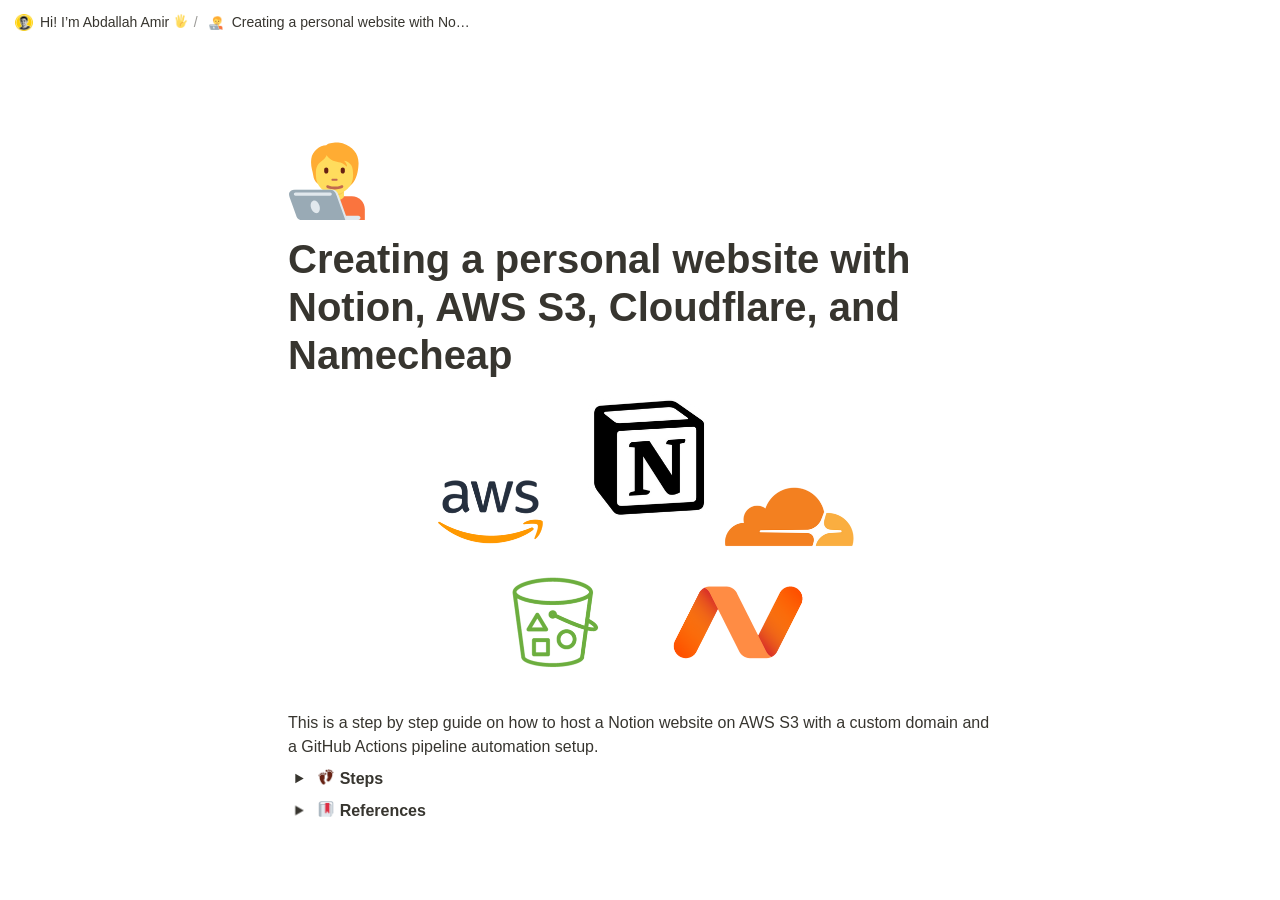
<file: Website/creating-a-personal-website-with-notion-aws-s3-cloudflare-and-namecheap.html>
<html class="notion-html"><head lang="en"><meta charset="utf-8"/><meta content="width=device-width,height=device-height,initial-scale=1,maximum-scale=1,user-scalable=no,viewport-fit=cover" name="viewport"/><title>Creating a personal website with Notion, AWS S3, Cloudflare, and Namecheap</title><meta content="en_US" property="og:locale"/><link href="[data-uri]" rel="shortcut icon" type="image/x-icon"/><link href="/images/logo-ios.png" rel="apple-touch-icon"/><meta content="yes" name="apple-mobile-web-app-capable"/><meta content="telephone=no" name="format-detection"/><meta content="no" name="msapplication-tap-highlight"/><link href="e218a1aef6df86309cb95b61e446888efa3b0379.css" media="print" rel="stylesheet"/><link href="5bac511d4358fedf8fc577a9af95b2d91a429351.css" rel="stylesheet"/><link href="0c5477efa39a41862b5040e25ddc9bce5f537d3a.css" rel="stylesheet"/></head><body class="notion-body"><style>body{background:#fff}body.dark{background:#191919}@keyframes startup-shimmer-animation{0%{transform:translateX(-100%) translateZ(0)}100%{transform:translateX(100%) translateZ(0)}}@keyframes startup-shimmer-fade-in{0%{opacity:0}100%{opacity:1}}@keyframes startup-spinner-rotate{0%{transform:rotate(0) translateZ(0)}100%{transform:rotate(360deg) translateZ(0)}}#initial-loading-spinner{position:fixed;height:100vh;width:100vw;z-index:-1;display:none;align-items:center;justify-content:center;opacity:.5}#initial-loading-spinner svg{height:24px;width:24px;animation:startup-spinner-rotate 1s linear infinite;transform-origin:center center;pointer-events:none}#skeleton{background:#fff;position:fixed;height:100vh;width:100vw;z-index:-1;display:none;overflow:hidden}#initial-loading-spinner.show,#skeleton.show{display:flex}body.dark #skeleton{background:#191919}.notion-front-page #skeleton,.notion-mobile #skeleton{display:none}#skeleton-sidebar{background-color:#fbfbfa;box-shadow:inset -1px 0 0 0 rgba(0,0,0,.025);display:flex;width:240px;flex-direction:column;padding:12px 14px;overflow:hidden}body.dark #skeleton-sidebar{background-color:#202020;box-shadow:inset -1px 0 0 0 rgba(255,255,255,.05)}#skeleton.isElectron #skeleton-sidebar{padding-top:46px}#skeleton .row{display:flex;margin-bottom:8px;align-items:center}#skeleton .row.fadein{animation:1s ease-in 0s 1 normal both running startup-shimmer-fade-in}#skeleton .chevron{width:12px;height:12px;display:block;margin-right:4px;fill:rgba(227,226,224,.5)}body.dark #skeleton .chevron{fill:#2f2f2f}.startup-shimmer{background:rgba(227,226,224,.5);overflow:hidden;position:relative}body.dark .startup-shimmer{background:#2f2f2f}.startup-shimmer::before{content:"";position:absolute;height:100%;width:100%;z-index:1;animation:1s linear infinite startup-shimmer-animation;background:linear-gradient(90deg,transparent 0,rgba(255,255,255,.4) 50%,transparent 100%)}body.dark .startup-shimmer::before{background:linear-gradient(90deg,transparent 0,rgba(86,86,86,.4) 50%,transparent 100%)}#skeleton .icon{width:20px;height:20px;border-radius:4px}#skeleton .text{height:10px;border-radius:10px}#skeleton .draggable{-webkit-app-region:drag;position:absolute;top:0;left:0;width:100%;height:36px;display:none}#skeleton.isElectron .draggable{display:block}</style><style id="scroll-properties">
			::-webkit-scrollbar {
				width: 10px;
				height: 10px;
			}
			::-webkit-scrollbar {
				background: transparent;
			}
			::-webkit-scrollbar-track {
				background: #EDECE9;
			}
			::-webkit-scrollbar-thumb {
				background:#D3D1CB;
			}
			::-webkit-scrollbar-thumb:hover {
				background:#AEACA6;
			}
		</style><div id="notion-app"><div class="notion-app-inner notion-light-theme" style='color: rgb(55, 53, 47); fill: currentcolor; line-height: 1.5; font-family: ui-sans-serif, -apple-system, BlinkMacSystemFont, "Segoe UI", Helvetica, "Apple Color Emoji", Arial, sans-serif, "Segoe UI Emoji", "Segoe UI Symbol"; -webkit-font-smoothing: auto; background-color: white;'><div style="height: 100%;"><div class="notion-cursor-listener" style="width: 100vw; height: 100%; position: relative; display: flex; flex: 1 1 0%; background: white; cursor: text;"><div class="" style="display: flex; flex-direction: column; width: 100%; overflow: hidden;"><header style="max-width: 100vw; z-index: 100; background: white; user-select: none;"><div class="notion-topbar" style="width: 100%; max-width: 100vw; height: 45px; opacity: 1; transition: opacity 700ms ease 0s, color 700ms ease 0s; position: relative;"><div style="display: flex; justify-content: space-between; align-items: center; overflow: hidden; height: 100%; padding-left: 12px; padding-right: 10px;"><div class="notranslate shadow-cursor-breadcrumb" style="display: flex; align-items: center; line-height: 1.2; font-size: 14px; height: 100%; flex-grow: 0; margin-right: 8px; min-width: 0px;"><div class="notion-selectable notion-page-block" data-block-id="b5eb816d-8846-420f-915e-b42e5455068b" style="display: flex; align-items: center; min-width: 0px;"><a href="hi-i-m-abdallah-amir.html" rel="noopener noreferrer" style="display: flex; color: rgb(55, 53, 47); text-decoration: none; user-select: none; transition: background 20ms ease-in 0s; cursor: pointer; align-items: center; flex-shrink: 1; white-space: nowrap; height: 24px; border-radius: 4px; font-size: inherit; line-height: 1.2; min-width: 0px; padding: 2px;"><div style="display: flex; align-items: center; min-width: 0px;"><div class="notion-record-icon notranslate" style="display: flex; align-items: center; justify-content: center; height: 20px; width: 20px; border-radius: 0.25em; flex-shrink: 0; margin-right: 6px; font-weight: 500;"><div><div style="width: 100%; height: 100%;"><img referrerpolicy="same-origin" src="d289599aad88686032b5c291481ddac96e3b7186.png" style="display: block; object-fit: cover; border-radius: 3px; width: 17.76px; height: 17.76px; transition: opacity 100ms ease-out 0s;"/></div></div></div><div class="notranslate" style="white-space: nowrap; overflow: hidden; text-overflow: ellipsis; max-width: 160px;">Hi! I’m Abdallah Amir <img alt="🖐" aria-label="🖐" class="notion-emoji" src="[data-uri]" style="width: 1em;
height: 1em;
background: url(f87457017f44d1d87f6d662556796277387c1c28.png) 54.2373% 13.5593%/6000% 6000%;
vertical-align: -0.1em;
margin: 0 0.1em"/></div></div></a></div><span style="margin-left: 2px; margin-right: 2px; color: rgba(55, 53, 47, 0.5);">/</span><div role="button" style="user-select: none; transition: background 20ms ease-in 0s; cursor: pointer; display: inline-flex; align-items: center; flex-shrink: 1; white-space: nowrap; height: 24px; border-radius: 4px; font-size: 14px; line-height: 1.2; min-width: 0px; padding-left: 6px; padding-right: 6px; color: rgb(55, 53, 47);" tabindex="0"><div class="notion-record-icon notranslate" style="display: flex; align-items: center; justify-content: center; height: 20px; width: 20px; border-radius: 0.25em; flex-shrink: 0; margin-right: 6px;"><div style="display: flex; align-items: center; justify-content: center; height: 20px; width: 20px;"><div style="height: 14px; width: 14px; font-size: 14px; line-height: 1; margin-left: 0px; color: black;"><img alt="🧑‍💻" aria-label="🧑‍💻" class="notion-emoji" src="[data-uri]" style="width: 100%;
height: 100%;
background: url(f87457017f44d1d87f6d662556796277387c1c28.png) 81.3559% 37.2881%/6000% 6000%"/></div></div></div><span class="notranslate" style="white-space: nowrap; overflow: hidden; text-overflow: ellipsis; max-width: 240px;">Creating a personal website with Notion, AWS S3, Cloudflare, and Namecheap</span></div></div><div style="flex-grow: 1; flex-shrink: 1;"></div><div role="button" style="user-select: none; transition: background 20ms ease-in 0s; cursor: pointer; display: inline-flex; align-items: center; flex-shrink: 0; white-space: nowrap; height: 28px; border-radius: 4px; font-size: 14px; line-height: 1.2; min-width: 0px; padding-left: 8px; padding-right: 8px; color: rgb(55, 53, 47);" tabindex="0"><svg class="search" style="width: 14px; height: 14px; display: block; fill: inherit; flex-shrink: 0; backface-visibility: hidden; margin-right: 6px;" viewBox="0 0 16 16"><path d="M.281 6.438c0-.875.164-1.696.492-2.461a6.484 6.484 0 011.375-2.032A6.237 6.237 0 016.64.078 6.2 6.2 0 019.11.57c.77.328 1.447.787 2.03 1.375a6.374 6.374 0 011.368 2.032c.333.765.5 1.586.5 2.46 0 .688-.107 1.342-.32 1.961a6.28 6.28 0 01-.868 1.696l3.563 3.578c.11.104.19.226.242.367.057.14.086.29.086.445 0 .22-.05.417-.149.594a1.122 1.122 0 01-1 .57c-.156 0-.307-.028-.453-.086a1.058 1.058 0 01-.382-.25l-3.586-3.585c-.5.333-1.047.596-1.641.789a6.089 6.089 0 01-1.86.28 6.237 6.237 0 01-2.468-.491 6.4 6.4 0 01-2.024-1.367A6.509 6.509 0 01.773 8.913a6.256 6.256 0 01-.492-2.476zm1.664 0c0 .65.12 1.26.36 1.828a4.775 4.775 0 001.015 1.5c.433.427.933.763 1.5 1.007a4.548 4.548 0 001.82.368c.652 0 1.261-.123 1.829-.368a4.747 4.747 0 002.508-2.507 4.567 4.567 0 00.367-1.829c0-.645-.123-1.252-.367-1.82a4.776 4.776 0 00-1.016-1.5A4.578 4.578 0 008.469 2.11a4.567 4.567 0 00-1.828-.367c-.646 0-1.253.123-1.82.367a4.667 4.667 0 00-1.5 1.008c-.433.432-.772.932-1.016 1.5a4.633 4.633 0 00-.36 1.82z"></path></svg>Search</div><div aria-label="More actions" role="button" style="user-select: none; transition: background 20ms ease-in 0s; cursor: pointer; display: flex; align-items: center; justify-content: center; width: 32px; height: 28px; border-radius: 3px;" tabindex="0"><svg class="dots" style="width: 18px; height: 18px; display: block; fill: inherit; flex-shrink: 0; backface-visibility: hidden;" viewBox="0 0 13 3"><g><path d="M3,1.5A1.5,1.5,0,1,1,1.5,0,1.5,1.5,0,0,1,3,1.5Z"></path><path d="M8,1.5A1.5,1.5,0,1,1,6.5,0,1.5,1.5,0,0,1,8,1.5Z"></path><path d="M13,1.5A1.5,1.5,0,1,1,11.5,0,1.5,1.5,0,0,1,13,1.5Z"></path></g></svg></div><div style="flex: 0 0 auto; width: 1px; height: 16px; margin-left: 8px; margin-right: 8px; background: rgba(55, 53, 47, 0.16);"></div><div role="button" style="user-select: none; transition: background 20ms ease-in 0s; cursor: pointer; display: inline-flex; align-items: center; flex-shrink: 0; white-space: nowrap; height: 28px; border-radius: 4px; font-size: 14px; line-height: 1.2; min-width: 0px; padding-left: 8px; padding-right: 8px; color: rgb(55, 53, 47);" tabindex="0"><svg class="notionLogo" style="width: 18px; height: 18px; display: block; fill: inherit; flex-shrink: 0; backface-visibility: hidden; margin-right: 6px;" viewBox="0 0 120 126"><path d="M 20.6927 21.9315C 24.5836 25.0924 26.0432 24.8512 33.3492 24.3638L 102.228 20.2279C 103.689 20.2279 102.474 18.7705 101.987 18.5283L 90.5477 10.2586C 88.3558 8.55699 85.4356 6.60818 79.8387 7.09563L 13.1433 11.9602C 10.711 12.2014 10.2251 13.4175 11.1939 14.3924L 20.6927 21.9315ZM 24.8281 37.9835L 24.8281 110.456C 24.8281 114.351 26.7745 115.808 31.1553 115.567L 106.853 111.187C 111.236 110.946 111.724 108.267 111.724 105.103L 111.724 33.1169C 111.724 29.958 110.509 28.2544 107.826 28.4976L 28.721 33.1169C 25.8018 33.3622 24.8281 34.8225 24.8281 37.9835ZM 99.5567 41.8711C 100.042 44.0622 99.5567 46.2512 97.3618 46.4974L 93.7143 47.2241L 93.7143 100.728C 90.5477 102.43 87.6275 103.403 85.1942 103.403C 81.2983 103.403 80.3226 102.186 77.4044 98.54L 53.5471 61.087L 53.5471 97.3239L 61.0964 99.0275C 61.0964 99.0275 61.0964 103.403 55.0057 103.403L 38.2148 104.377C 37.727 103.403 38.2148 100.973 39.9179 100.486L 44.2996 99.2717L 44.2996 51.36L 38.2158 50.8725C 37.728 48.6815 38.9431 45.5225 42.3532 45.2773L 60.3661 44.0631L 85.1942 82.0036L 85.1942 48.4402L 78.864 47.7136C 78.3781 45.0351 80.3226 43.0902 82.7569 42.849L 99.5567 41.8711ZM 7.5434 5.39404L 76.9175 0.285276C 85.4366 -0.445402 87.6285 0.0440428 92.983 3.93368L 115.128 19.4982C 118.782 22.1747 120 22.9034 120 25.8211L 120 111.187C 120 116.537 118.051 119.701 111.237 120.185L 30.6734 125.05C 25.5584 125.294 23.124 124.565 20.4453 121.158L 4.13735 99.9994C 1.21516 96.1048 0 93.191 0 89.7819L 0 13.903C 0 9.5279 1.94945 5.8785 7.5434 5.39404Z"></path></svg>Try Notion</div></div></div><div style="width: calc(100% - 0px); user-select: none;"></div></header><main class="notion-frame" style="flex-grow: 0; flex-shrink: 1; display: flex; flex-direction: column; background: white; z-index: 1; height: calc(100vh - 45px); max-height: 100%; position: relative; width: 1920px; transition-property: width; transition-duration: 270ms; transition-timing-function: ease;"><div class="notion-scroller vertical" style="display: flex; flex-direction: column; z-index: 1; flex-grow: 1; position: relative; align-items: center; margin-right: 0px; margin-bottom: 0px; overflow: hidden auto;"><div style="position: absolute; top: 0px; left: 0px;"><div></div></div><div class="whenContentEditable" data-content-editable-root="true" style="caret-color: rgb(55, 53, 47); width: 100%; display: flex; flex-direction: column; position: relative; align-items: center; flex-grow: 1; --whenContentEditable--WebkitUserModify: read-write-plaintext-only;"><span style="height: 1px; width: 1px;"></span><div class="pseudoSelection" contenteditable="false" data-content-editable-void="true" style="user-select: none; --pseudoSelection--background: transparent; width: 100%; display: flex; flex-direction: column; align-items: center; flex-shrink: 0; flex-grow: 0; z-index: 2;"></div><div style="width: 100%; display: flex; justify-content: center; z-index: 3; flex-shrink: 0;"><div style="max-width: 100%; min-width: 0px; width: 900px;"><div style="width: 100%; display: flex; flex-direction: column; align-items: center; flex-shrink: 0; flex-grow: 0;"><div style="max-width: 100%; padding-left: calc(96px + env(safe-area-inset-left)); width: 100%;"><div class="pseudoSelection" contenteditable="false" data-content-editable-void="true" style="user-select: none; --pseudoSelection--background: transparent; pointer-events: none;"><div class="notion-record-icon notranslate" style="display: flex; align-items: center; justify-content: center; height: 78px; width: 78px; border-radius: 0.25em; flex-shrink: 0; position: relative; z-index: 1; margin-left: 3px; margin-bottom: 0px; margin-top: 96px; pointer-events: auto;"><div aria-label="🧑‍💻 Page icon" role="img" style="display: flex; align-items: center; justify-content: center; height: 78px; width: 78px;"><div style="height: 78px; width: 78px; font-size: 78px; line-height: 1; margin-left: 0px; color: black;"><div style="position: relative; width: 78px; height: 78px;"><img alt="🧑‍💻" aria-label="🧑‍💻" class="notion-emoji" src="[data-uri]" style="width: 78px;
height: 78px;
background: url(f87457017f44d1d87f6d662556796277387c1c28.png) 81.3559% 37.2881%/6000% 6000%;
opacity: 0;
transition: opacity 100ms ease-out 0s"/><img alt="🧑‍💻" aria-label="🧑‍💻" src="3c36ff8dea419bba690e85c2a455dbff19fbd212.svg" style="position: absolute; top: 0px; left: 0px; opacity: 1; width: 78px; height: 78px; transition: opacity 100ms ease-in 0s;"/></div></div></div></div><div class="notion-page-controls" style='display: flex; justify-content: flex-start; flex-wrap: wrap; margin-top: 8px; margin-bottom: 4px; margin-left: -1px; color: rgba(55, 53, 47, 0.5); font-family: ui-sans-serif, -apple-system, BlinkMacSystemFont, "Segoe UI", Helvetica, "Apple Color Emoji", Arial, sans-serif, "Segoe UI Emoji", "Segoe UI Symbol"; height: 24px; pointer-events: auto;'></div></div><div style="padding-right: calc(96px + env(safe-area-inset-right));"><div><div class="notion-selectable notion-page-block" data-block-id="b667052b-a0eb-4684-b239-b18827fbe985" style='color: rgb(55, 53, 47); font-weight: 700; line-height: 1.2; font-size: 40px; font-family: ui-sans-serif, -apple-system, BlinkMacSystemFont, "Segoe UI", Helvetica, "Apple Color Emoji", Arial, sans-serif, "Segoe UI Emoji", "Segoe UI Symbol"; cursor: text; display: flex; align-items: center;'><h1 contenteditable="false" data-content-editable-leaf="true" placeholder="Untitled" spellcheck="true" style="max-width: 100%; width: 100%; white-space: pre-wrap; word-break: break-word; caret-color: rgb(55, 53, 47); padding: 3px 2px; font-size: 1em; font-weight: inherit; margin: 0px;"><span class="notion-enable-hover" data-token-index="0" style="text-decoration:none;color:inherit">Creating a personal website with Notion, AWS S3, Cloudflare, and Namecheap</span></h1></div><div style="margin-left: 4px;"></div></div></div></div></div><div style="width: 100%; display: flex; flex-direction: column; align-items: center; flex-shrink: 0; flex-grow: 0;"><div contenteditable="false" data-content-editable-void="true" style="padding-left: calc(96px + env(safe-area-inset-left)); padding-right: calc(96px + env(safe-area-inset-right)); max-width: 100%; width: 100%;"></div></div></div></div><div style="display: flex; width: 100%; justify-content: center; padding-top: 5px;"><div style="max-width: 100%; min-width: 0px; width: 900px;"><div class="notion-page-content" style="flex-shrink: 0; flex-grow: 1; max-width: 100%; display: flex; align-items: flex-start; flex-direction: column; font-size: 16px; line-height: 1.5; width: 100%; z-index: 4; padding-bottom: 30vh; padding-left: calc(96px + env(safe-area-inset-left)); padding-right: calc(96px + env(safe-area-inset-right));"><div class="notion-selectable notion-image-block" data-block-id="2cf8c37c-a35e-4615-ad2f-af9cd3fd7f61" style="width: 432px; max-width: 1910px; align-self: center; margin-top: 4px; margin-bottom: 4px;"><div aria-labelledby="id_3" contenteditable="false" data-content-editable-void="true" role="figure"><div style="display: flex;"><div class="notion-cursor-default" style="position: relative; overflow: hidden; flex-grow: 1;"><div style="position: relative;"><div><div style="height: 100%; width: 100%;"><img referrerpolicy="same-origin" src="0370384b867f2d04d71a6bc8aa79817f0750ea31.png" style="display: block; object-fit: cover; border-radius: 1px; pointer-events: auto; width: 100%;"/></div></div></div><div style='position: absolute; top: 4px; right: 4px; border-radius: 3px; color: white; fill: white; font-size: 11.5px; background: rgba(0, 0, 0, 0.6); display: flex; white-space: nowrap; height: 26px; max-width: calc(100% - 16px); overflow: hidden; pointer-events: none; opacity: 0; transition: opacity 300ms ease-in 0s; font-family: ui-sans-serif, -apple-system, BlinkMacSystemFont, "Segoe UI", Helvetica, "Apple Color Emoji", Arial, sans-serif, "Segoe UI Emoji", "Segoe UI Symbol"; z-index: 2;'><div role="button" style="user-select: none; transition: background 20ms ease-in 0s; cursor: pointer; display: flex; align-items: center; justify-content: center; padding: 4px 6px; border-right: 1px solid rgba(255, 255, 255, 0.2);" tabindex="0"><svg class="download" style="width: 14px; height: 14px; display: block; fill: white; flex-shrink: 0; backface-visibility: hidden; margin-right: 0px;" viewBox="0 0 16 16"><path d="M8.215 15.126c3.862 0 7.061-3.192 7.061-7.062 0-3.862-3.199-7.061-7.068-7.061-3.862 0-7.055 3.2-7.055 7.061 0 3.87 3.2 7.062 7.062 7.062zm0-1.388a5.654 5.654 0 01-5.667-5.674 5.642 5.642 0 015.66-5.667 5.66 5.66 0 015.68 5.667 5.66 5.66 0 01-5.673 5.674zm0-9.174c-.342 0-.602.247-.602.588v3.234l.062 1.401-.622-.766-.766-.8a.557.557 0 00-.41-.177.54.54 0 00-.56.547c0 .164.054.3.163.41l2.256 2.283c.15.157.294.226.479.226.191 0 .335-.075.485-.226l2.256-2.283a.557.557 0 00.164-.41.539.539 0 00-.56-.547.523.523 0 00-.41.178l-.766.793-.622.779.054-1.408V5.152c0-.341-.253-.588-.601-.588z"></path></svg></div><div role="button" style="user-select: none; transition: opacity 200ms ease-in 0s; cursor: pointer; display: flex; align-items: center; justify-content: center; flex-shrink: 0; width: 24px; height: 24px; border-radius: 3px; fill: rgba(55, 53, 47, 0.45);" tabindex="0"><svg class="dots" style="width: 14px; height: 14px; display: block; fill: white; flex-shrink: 0; backface-visibility: hidden;" viewBox="0 0 13 3"><g><path d="M3,1.5A1.5,1.5,0,1,1,1.5,0,1.5,1.5,0,0,1,3,1.5Z"></path><path d="M8,1.5A1.5,1.5,0,1,1,6.5,0,1.5,1.5,0,0,1,8,1.5Z"></path><path d="M13,1.5A1.5,1.5,0,1,1,11.5,0,1.5,1.5,0,0,1,13,1.5Z"></path></g></svg></div></div></div></div></div></div><div class="notion-selectable notion-text-block" data-block-id="0409727c-22fa-4c17-acc7-31d53afe780b" style="width: 100%; max-width: 1718px; margin-top: 1px; margin-bottom: 1px;"><div style="color: inherit; fill: inherit;"><div style="display: flex;"><div contenteditable="false" data-content-editable-leaf="true" placeholder=" " spellcheck="true" style="max-width: 100%; width: 100%; white-space: pre-wrap; word-break: break-word; caret-color: rgb(55, 53, 47); padding: 3px 2px; min-height: 1em; color: rgb(55, 53, 47); -webkit-text-fill-color: rgba(55, 53, 47, 0.5);"></div></div></div></div><div class="notion-selectable notion-text-block" data-block-id="66d31ac5-02f8-49d8-8f8b-86ac1075df6a" style="width: 100%; max-width: 1718px; margin-top: 1px; margin-bottom: 1px;"><div style="color: inherit; fill: inherit;"><div style="display: flex;"><div contenteditable="false" data-content-editable-leaf="true" placeholder=" " spellcheck="true" style="max-width: 100%; width: 100%; white-space: pre-wrap; word-break: break-word; caret-color: rgb(55, 53, 47); padding: 3px 2px;">This is a step by step guide on how to host a Notion website on AWS S3 with a custom domain and a GitHub Actions pipeline automation setup.</div></div></div></div><div class="notion-selectable notion-toggle-block" data-block-id="11e5b8fb-ae19-4eac-8661-50be2022ec0a" style="width: 100%; max-width: 1718px; margin-top: 1px; margin-bottom: 1px;"><div style="display: flex; align-items: flex-start; width: 100%; padding-left: 2px; color: inherit; fill: inherit;"><div class="pseudoSelection" contenteditable="false" data-content-editable-void="true" data-text-edit-side="start" style="user-select: none; --pseudoSelection--background: transparent; margin-right: 2px; width: 24px; display: flex; align-items: center; justify-content: center; flex-grow: 0; flex-shrink: 0; min-height: calc(1.5em + 3px + 3px); padding-right: 2px;"><div aria-controls="id_5" aria-describedby="id_4" aria-expanded="true" aria-label="Close" class="notion-selectable notion-toggle-block loconotion-toggle-button" loconotion-toggle-id="e2800ab7-3b5b-418c-9067-653c62fa4cde" role="button" style="user-select: none; transition: background 20ms ease-in 0s; cursor: pointer; position: relative; display: flex; align-items: center; justify-content: center; width: 24px; height: 24px; border-radius: 3px;" tabindex="0"><svg class="triangle" style="width: 0.6875em; height: 0.6875em; display: block; fill: inherit; flex-shrink: 0; backface-visibility: hidden; transition: transform 200ms ease-out 0s; transform: rotateZ(180deg); opacity: 1;" viewBox="0 0 100 100"><polygon points="5.9,88.2 50,11.8 94.1,88.2 "></polygon></svg></div></div><div style="flex: 1 1 0px; min-width: 1px;"><div style="display: flex;"><div contenteditable="false" data-content-editable-leaf="true" id="id_4" placeholder="Toggle" spellcheck="true" style="max-width: 100%; width: 100%; white-space: pre-wrap; word-break: break-word; caret-color: rgb(55, 53, 47); padding: 3px 2px; text-align: left;"><span class="notion-enable-hover" data-token-index="0" style="font-weight:600"><img alt="👣" aria-label="👣" class="notion-emoji" src="[data-uri]" style="width: 1em;
height: 1em;
background-repeat: no-repeat;
background: url(f87457017f44d1d87f6d662556796277387c1c28.png);
background-position-x: 22.033898%;
background-position-y: 74.576271%;
background-size: 6000% 6000%;
vertical-align: -0.1em;
margin: 0 0.1em"/> Steps</span></div></div><div class="loconotion-toggle-content" id="id_5" loconotion-toggle-id="e2800ab7-3b5b-418c-9067-653c62fa4cde"><div style="display: flex; flex-direction: column;"><div class="notion-selectable notion-toggle-block" data-block-id="a3841eea-3b93-44b5-ae46-8fc753c559a1" style="width: 100%; max-width: 100%; margin-top: 2px; margin-bottom: 1px;"><div style="display: flex; align-items: flex-start; width: 100%; padding-left: 2px; color: inherit; fill: inherit;"><div class="pseudoSelection" contenteditable="false" data-content-editable-void="true" data-text-edit-side="start" style="user-select: none; --pseudoSelection--background: transparent; margin-right: 2px; width: 24px; display: flex; align-items: center; justify-content: center; flex-grow: 0; flex-shrink: 0; min-height: calc(1.5em + 3px + 3px); padding-right: 2px;"><div aria-controls="id_b" aria-describedby="id_a" aria-expanded="true" aria-label="Close" class="notion-selectable notion-toggle-block loconotion-toggle-button" loconotion-toggle-id="c968369f-e3ff-4ff1-9b84-eb8bd28ecc27" role="button" style="user-select: none; transition: background 20ms ease-in 0s; cursor: pointer; position: relative; display: flex; align-items: center; justify-content: center; width: 24px; height: 24px; border-radius: 3px;" tabindex="0"><svg class="triangle" style="width: 0.6875em; height: 0.6875em; display: block; fill: inherit; flex-shrink: 0; backface-visibility: hidden; transition: transform 200ms ease-out 0s; transform: rotateZ(180deg); opacity: 1;" viewBox="0 0 100 100"><polygon points="5.9,88.2 50,11.8 94.1,88.2 "></polygon></svg></div></div><div style="flex: 1 1 0px; min-width: 1px;"><div style="display: flex;"><div contenteditable="false" data-content-editable-leaf="true" id="id_a" placeholder="Toggle" spellcheck="true" style="max-width: 100%; width: 100%; white-space: pre-wrap; word-break: break-word; caret-color: rgb(55, 53, 47); padding: 3px 2px; text-align: left;">Step 0 - Prerequisites</div></div><div class="loconotion-toggle-content" id="id_b" loconotion-toggle-id="c968369f-e3ff-4ff1-9b84-eb8bd28ecc27"><div style="display: flex; flex-direction: column;"><div class="notion-selectable notion-sub_header-block" data-block-id="b3511142-6497-4e1a-8f6d-2e5ca1528c95" style="width: 100%; max-width: 100%; margin-top: 1.4em; margin-bottom: 1px;"><div style="display: flex; width: 100%; color: inherit; fill: inherit;"><h3 contenteditable="false" data-content-editable-leaf="true" placeholder="Heading 2" spellcheck="true" style='max-width: 100%; width: 100%; white-space: pre-wrap; word-break: break-word; caret-color: rgb(55, 53, 47); padding: 3px 2px; font-family: ui-sans-serif, -apple-system, BlinkMacSystemFont, "Segoe UI", Helvetica, "Apple Color Emoji", Arial, sans-serif, "Segoe UI Emoji", "Segoe UI Symbol"; font-weight: 600; font-size: 1.5em; line-height: 1.3; margin: 0px;'>Step 0 - Prerequisites</h3></div></div><div class="notion-selectable notion-bulleted_list-block" data-block-id="555a152f-2ad1-4311-80af-7cb12eeda493" style="width: 100%; max-width: 100%; margin-top: 1px; margin-bottom: 1px;"><div style="display: flex; align-items: flex-start; width: 100%; padding-left: 2px; color: inherit; fill: inherit;"><div class="pseudoSelection" contenteditable="false" data-content-editable-void="true" data-text-edit-side="start" style="user-select: none; --pseudoSelection--background: transparent; margin-right: 2px; width: 24px; display: flex; align-items: center; justify-content: center; flex-grow: 0; flex-shrink: 0; min-height: calc(1.5em + 3px + 3px);"><div class="pseudoBefore" style='font-size: 1.5em; line-height: 1; margin-bottom: 0px; --pseudoBefore--fontFamily: Arial; --pseudoBefore--content: "•";'></div></div><div style="flex: 1 1 0px; min-width: 1px; display: flex; flex-direction: column;"><div style="display: flex;"><div contenteditable="false" data-content-editable-leaf="true" placeholder="List" spellcheck="true" style="max-width: 100%; width: 100%; white-space: pre-wrap; word-break: break-word; caret-color: rgb(55, 53, 47); padding: 3px 2px; text-align: left;">Enable <span class="notion-enable-hover" data-token-index="1" style="font-weight:600">Public Access</span> on your desired pages through Notion's Share menu, and <span class="notion-enable-hover" data-token-index="3" style="font-weight:600">Allow Search Engines</span> (optional).</div></div></div></div></div><div class="notion-selectable notion-text-block" data-block-id="bc319671-6438-4fdd-8301-cd7115d7d6cd" style="width: 100%; max-width: 100%; margin-top: 1px; margin-bottom: 0px;"><div style="color: inherit; fill: inherit;"><div style="display: flex;"><div contenteditable="false" data-content-editable-leaf="true" placeholder=" " spellcheck="true" style="max-width: 100%; width: 100%; white-space: pre-wrap; word-break: break-word; caret-color: rgb(55, 53, 47); padding: 3px 2px; min-height: 1em; color: rgb(55, 53, 47); -webkit-text-fill-color: rgba(55, 53, 47, 0.5);"></div></div></div></div></div></div></div></div></div><div class="notion-selectable notion-toggle-block" data-block-id="db9f7484-0218-4ba3-99ec-bd72b336acf2" style="width: 100%; max-width: 100%; margin-top: 1px; margin-bottom: 1px;"><div style="display: flex; align-items: flex-start; width: 100%; padding-left: 2px; color: inherit; fill: inherit;"><div class="pseudoSelection" contenteditable="false" data-content-editable-void="true" data-text-edit-side="start" style="user-select: none; --pseudoSelection--background: transparent; margin-right: 2px; width: 24px; display: flex; align-items: center; justify-content: center; flex-grow: 0; flex-shrink: 0; min-height: calc(1.5em + 3px + 3px); padding-right: 2px;"><div aria-controls="id_d" aria-describedby="id_c" aria-expanded="true" aria-label="Close" class="notion-selectable notion-toggle-block loconotion-toggle-button" loconotion-toggle-id="5e7f884c-7eb3-48d8-bdbc-3bcb94a4fba7" role="button" style="user-select: none; transition: background 20ms ease-in 0s; cursor: pointer; position: relative; display: flex; align-items: center; justify-content: center; width: 24px; height: 24px; border-radius: 3px;" tabindex="0"><svg class="triangle" style="width: 0.6875em; height: 0.6875em; display: block; fill: inherit; flex-shrink: 0; backface-visibility: hidden; transition: transform 200ms ease-out 0s; transform: rotateZ(180deg); opacity: 1;" viewBox="0 0 100 100"><polygon points="5.9,88.2 50,11.8 94.1,88.2 "></polygon></svg></div></div><div style="flex: 1 1 0px; min-width: 1px;"><div style="display: flex;"><div contenteditable="false" data-content-editable-leaf="true" id="id_c" placeholder="Toggle" spellcheck="true" style="max-width: 100%; width: 100%; white-space: pre-wrap; word-break: break-word; caret-color: rgb(55, 53, 47); padding: 3px 2px; text-align: left;">Step 1 - Custom Domain</div></div><div class="loconotion-toggle-content" id="id_d" loconotion-toggle-id="5e7f884c-7eb3-48d8-bdbc-3bcb94a4fba7"><div style="display: flex; flex-direction: column;"><div class="notion-selectable notion-sub_header-block" data-block-id="149bb82f-21e7-4afe-ba0b-38b11aab8b23" style="width: 100%; max-width: 100%; margin-top: 1.4em; margin-bottom: 1px;"><div style="display: flex; width: 100%; color: inherit; fill: inherit;"><h3 contenteditable="false" data-content-editable-leaf="true" placeholder="Heading 2" spellcheck="true" style='max-width: 100%; width: 100%; white-space: pre-wrap; word-break: break-word; caret-color: rgb(55, 53, 47); padding: 3px 2px; font-family: ui-sans-serif, -apple-system, BlinkMacSystemFont, "Segoe UI", Helvetica, "Apple Color Emoji", Arial, sans-serif, "Segoe UI Emoji", "Segoe UI Symbol"; font-weight: 600; font-size: 1.5em; line-height: 1.3; margin: 0px;'>Step 1 - Custom Domain</h3></div></div><div class="notion-selectable notion-bulleted_list-block" data-block-id="0b6da617-d288-4317-b74d-63909eab9b17" style="width: 100%; max-width: 100%; margin-top: 1px; margin-bottom: 1px;"><div style="display: flex; align-items: flex-start; width: 100%; padding-left: 2px; color: inherit; fill: inherit;"><div class="pseudoSelection" contenteditable="false" data-content-editable-void="true" data-text-edit-side="start" style="user-select: none; --pseudoSelection--background: transparent; margin-right: 2px; width: 24px; display: flex; align-items: center; justify-content: center; flex-grow: 0; flex-shrink: 0; min-height: calc(1.5em + 3px + 3px);"><div class="pseudoBefore" style='font-size: 1.5em; line-height: 1; margin-bottom: 0px; --pseudoBefore--fontFamily: Arial; --pseudoBefore--content: "•";'></div></div><div style="flex: 1 1 0px; min-width: 1px; display: flex; flex-direction: column;"><div style="display: flex;"><div contenteditable="false" data-content-editable-leaf="true" placeholder="List" spellcheck="true" style="max-width: 100%; width: 100%; white-space: pre-wrap; word-break: break-word; caret-color: rgb(55, 53, 47); padding: 3px 2px; text-align: left;">Firstly, you’re going to need a custom domain. <a class="notion-link-token notion-focusable-token notion-enable-hover" data-token-index="1" href="https://education.github.com/pack" rel="noopener noreferrer" style="cursor:pointer;color:rgba(51, 126, 169, 1);word-wrap:break-word;fill:rgba(51, 126, 169, 1);text-decoration:inherit" tabindex="0"><span class="link-annotation-0b6da617-d288-4317-b74d-63909eab9b17--1431879331" style="border-bottom:0.05em solid;border-color:rgba(55,53,47,0.4);opacity:0.7">GitHub Student Developer Pack</span></a> offers a free <span class="notion-enable-hover" data-token-index="3" style="font-style:italic;font-weight:600">“.me”</span> domain from <a class="notion-link-token notion-focusable-token notion-enable-hover" data-token-index="5" href="https://www.namecheap.com/" rel="noopener noreferrer" style="cursor:pointer;color:rgba(51, 126, 169, 1);word-wrap:break-word;fill:rgba(51, 126, 169, 1);text-decoration:inherit" tabindex="0"><span class="link-annotation-0b6da617-d288-4317-b74d-63909eab9b17--1405389922" style="border-bottom:0.05em solid;border-color:rgba(55,53,47,0.4);opacity:0.7">Namecheap</span></a> for students currently enrolled in university or an academic program.</div></div></div></div></div><div class="notion-selectable notion-bulleted_list-block" data-block-id="363b847e-8a1a-4857-b910-b2dc87c6c5ef" style="width: 100%; max-width: 100%; margin-top: 1px; margin-bottom: 1px;"><div style="display: flex; align-items: flex-start; width: 100%; padding-left: 2px; color: inherit; fill: inherit;"><div class="pseudoSelection" contenteditable="false" data-content-editable-void="true" data-text-edit-side="start" style="user-select: none; --pseudoSelection--background: transparent; margin-right: 2px; width: 24px; display: flex; align-items: center; justify-content: center; flex-grow: 0; flex-shrink: 0; min-height: calc(1.5em + 3px + 3px);"><div class="pseudoBefore" style='font-size: 1.5em; line-height: 1; margin-bottom: 0px; --pseudoBefore--fontFamily: Arial; --pseudoBefore--content: "•";'></div></div><div style="flex: 1 1 0px; min-width: 1px; display: flex; flex-direction: column;"><div style="display: flex;"><div contenteditable="false" data-content-editable-leaf="true" placeholder="List" spellcheck="true" style="max-width: 100%; width: 100%; white-space: pre-wrap; word-break: break-word; caret-color: rgb(55, 53, 47); padding: 3px 2px; text-align: left;">You don’t have to use Namecheap. You can use <a class="notion-link-token notion-focusable-token notion-enable-hover" data-token-index="1" href="https://domains.google/" rel="noopener noreferrer" style="cursor:pointer;color:rgba(51, 126, 169, 1);word-wrap:break-word;fill:rgba(51, 126, 169, 1);text-decoration:inherit" tabindex="0"><span class="link-annotation-363b847e-8a1a-4857-b910-b2dc87c6c5ef-642522024" style="border-bottom:0.05em solid;border-color:rgba(55,53,47,0.4);opacity:0.7">Google Domains</span></a><span class="notion-enable-hover" data-token-index="2" style="color:rgba(51, 126, 169, 1);fill:rgba(51, 126, 169, 1)">, </span><a class="notion-link-token notion-focusable-token notion-enable-hover" data-token-index="3" href="https://www.godaddy.com/" rel="noopener noreferrer" style="cursor:pointer;color:rgba(51, 126, 169, 1);word-wrap:break-word;fill:rgba(51, 126, 169, 1);text-decoration:inherit" tabindex="0"><span class="link-annotation-363b847e-8a1a-4857-b910-b2dc87c6c5ef--844310066" style="border-bottom:0.05em solid;border-color:rgba(55,53,47,0.4);opacity:0.7">GoDaddy</span></a>, etc.</div></div></div></div></div><div class="notion-selectable notion-image-block" data-block-id="67a37f1d-52da-41e8-a943-38f0af667840" style="width: 100%; max-width: 100%; align-self: flex-start; margin-top: 4px; margin-bottom: 4px;"><div aria-labelledby="id_u" contenteditable="false" data-content-editable-void="true" role="figure"><div style="display: flex;"><div class="notion-cursor-default" style="position: relative; overflow: hidden; flex-grow: 1;"><div style="position: relative;"><div><div style="height: 0px; padding-bottom: 50.2629%; background: rgb(247, 246, 245);"><img referrerpolicy="same-origin" src="217f8fda077c9112bc0b0f1da246e9b46c1cec58.png" style="display: block; object-fit: cover; border-radius: 1px; background: white; pointer-events: auto; width: 100%;"/></div></div></div><div style='position: absolute; top: 4px; right: 4px; border-radius: 3px; color: white; fill: white; font-size: 11.5px; background: rgba(0, 0, 0, 0.6); display: flex; white-space: nowrap; height: 26px; max-width: calc(100% - 16px); overflow: hidden; pointer-events: none; opacity: 0; transition: opacity 300ms ease-in 0s; font-family: ui-sans-serif, -apple-system, BlinkMacSystemFont, "Segoe UI", Helvetica, "Apple Color Emoji", Arial, sans-serif, "Segoe UI Emoji", "Segoe UI Symbol"; z-index: 2;'><div role="button" style="user-select: none; transition: background 20ms ease-in 0s; cursor: pointer; display: flex; align-items: center; justify-content: center; padding: 4px 6px; border-right: 1px solid rgba(255, 255, 255, 0.2);" tabindex="0"><svg class="download" style="width: 14px; height: 14px; display: block; fill: white; flex-shrink: 0; backface-visibility: hidden; margin-right: 0px;" viewBox="0 0 16 16"><path d="M8.215 15.126c3.862 0 7.061-3.192 7.061-7.062 0-3.862-3.199-7.061-7.068-7.061-3.862 0-7.055 3.2-7.055 7.061 0 3.87 3.2 7.062 7.062 7.062zm0-1.388a5.654 5.654 0 01-5.667-5.674 5.642 5.642 0 015.66-5.667 5.66 5.66 0 015.68 5.667 5.66 5.66 0 01-5.673 5.674zm0-9.174c-.342 0-.602.247-.602.588v3.234l.062 1.401-.622-.766-.766-.8a.557.557 0 00-.41-.177.54.54 0 00-.56.547c0 .164.054.3.163.41l2.256 2.283c.15.157.294.226.479.226.191 0 .335-.075.485-.226l2.256-2.283a.557.557 0 00.164-.41.539.539 0 00-.56-.547.523.523 0 00-.41.178l-.766.793-.622.779.054-1.408V5.152c0-.341-.253-.588-.601-.588z"></path></svg></div><div role="button" style="user-select: none; transition: opacity 200ms ease-in 0s; cursor: pointer; display: flex; align-items: center; justify-content: center; flex-shrink: 0; width: 24px; height: 24px; border-radius: 3px; fill: rgba(55, 53, 47, 0.45);" tabindex="0"><svg class="dots" style="width: 14px; height: 14px; display: block; fill: white; flex-shrink: 0; backface-visibility: hidden;" viewBox="0 0 13 3"><g><path d="M3,1.5A1.5,1.5,0,1,1,1.5,0,1.5,1.5,0,0,1,3,1.5Z"></path><path d="M8,1.5A1.5,1.5,0,1,1,6.5,0,1.5,1.5,0,0,1,8,1.5Z"></path><path d="M13,1.5A1.5,1.5,0,1,1,11.5,0,1.5,1.5,0,0,1,13,1.5Z"></path></g></svg></div></div></div></div></div></div><div class="notion-selectable notion-bulleted_list-block" data-block-id="278c9582-8f72-40fe-b510-dc1fa57dca02" style="width: 100%; max-width: 100%; margin-top: 1px; margin-bottom: 1px;"><div style="display: flex; align-items: flex-start; width: 100%; padding-left: 2px; color: inherit; fill: inherit;"><div class="pseudoSelection" contenteditable="false" data-content-editable-void="true" data-text-edit-side="start" style="user-select: none; --pseudoSelection--background: transparent; margin-right: 2px; width: 24px; display: flex; align-items: center; justify-content: center; flex-grow: 0; flex-shrink: 0; min-height: calc(1.5em + 3px + 3px);"><div class="pseudoBefore" style='font-size: 1.5em; line-height: 1; margin-bottom: 0px; --pseudoBefore--fontFamily: Arial; --pseudoBefore--content: "•";'></div></div><div style="flex: 1 1 0px; min-width: 1px; display: flex; flex-direction: column;"><div style="display: flex;"><div contenteditable="false" data-content-editable-leaf="true" placeholder="List" spellcheck="true" style="max-width: 100%; width: 100%; white-space: pre-wrap; word-break: break-word; caret-color: rgb(55, 53, 47); padding: 3px 2px; text-align: left;">Enter your desired domain name and hit “find”.</div></div></div></div></div><div class="notion-selectable notion-image-block" data-block-id="b3038b00-a532-4578-814b-c47adbe5c835" style="width: 100%; max-width: 100%; align-self: flex-start; margin-top: 4px; margin-bottom: 4px;"><div aria-labelledby="id_v" contenteditable="false" data-content-editable-void="true" role="figure"><div style="display: flex;"><div class="notion-cursor-default" style="position: relative; overflow: hidden; flex-grow: 1;"><div style="position: relative;"><div><div style="height: 0px; padding-bottom: 50.4096%; background: rgb(247, 246, 245);"><img referrerpolicy="same-origin" src="9403b3b47de8939bd6a232a69d9f102e1b1b2ceb.png" style="display: block; object-fit: cover; border-radius: 1px; background: white; pointer-events: auto; width: 100%;"/></div></div></div><div style='position: absolute; top: 4px; right: 4px; border-radius: 3px; color: white; fill: white; font-size: 11.5px; background: rgba(0, 0, 0, 0.6); display: flex; white-space: nowrap; height: 26px; max-width: calc(100% - 16px); overflow: hidden; pointer-events: none; opacity: 0; transition: opacity 300ms ease-in 0s; font-family: ui-sans-serif, -apple-system, BlinkMacSystemFont, "Segoe UI", Helvetica, "Apple Color Emoji", Arial, sans-serif, "Segoe UI Emoji", "Segoe UI Symbol"; z-index: 2;'><div role="button" style="user-select: none; transition: background 20ms ease-in 0s; cursor: pointer; display: flex; align-items: center; justify-content: center; padding: 4px 6px; border-right: 1px solid rgba(255, 255, 255, 0.2);" tabindex="0"><svg class="download" style="width: 14px; height: 14px; display: block; fill: white; flex-shrink: 0; backface-visibility: hidden; margin-right: 0px;" viewBox="0 0 16 16"><path d="M8.215 15.126c3.862 0 7.061-3.192 7.061-7.062 0-3.862-3.199-7.061-7.068-7.061-3.862 0-7.055 3.2-7.055 7.061 0 3.87 3.2 7.062 7.062 7.062zm0-1.388a5.654 5.654 0 01-5.667-5.674 5.642 5.642 0 015.66-5.667 5.66 5.66 0 015.68 5.667 5.66 5.66 0 01-5.673 5.674zm0-9.174c-.342 0-.602.247-.602.588v3.234l.062 1.401-.622-.766-.766-.8a.557.557 0 00-.41-.177.54.54 0 00-.56.547c0 .164.054.3.163.41l2.256 2.283c.15.157.294.226.479.226.191 0 .335-.075.485-.226l2.256-2.283a.557.557 0 00.164-.41.539.539 0 00-.56-.547.523.523 0 00-.41.178l-.766.793-.622.779.054-1.408V5.152c0-.341-.253-.588-.601-.588z"></path></svg></div><div role="button" style="user-select: none; transition: opacity 200ms ease-in 0s; cursor: pointer; display: flex; align-items: center; justify-content: center; flex-shrink: 0; width: 24px; height: 24px; border-radius: 3px; fill: rgba(55, 53, 47, 0.45);" tabindex="0"><svg class="dots" style="width: 14px; height: 14px; display: block; fill: white; flex-shrink: 0; backface-visibility: hidden;" viewBox="0 0 13 3"><g><path d="M3,1.5A1.5,1.5,0,1,1,1.5,0,1.5,1.5,0,0,1,3,1.5Z"></path><path d="M8,1.5A1.5,1.5,0,1,1,6.5,0,1.5,1.5,0,0,1,8,1.5Z"></path><path d="M13,1.5A1.5,1.5,0,1,1,11.5,0,1.5,1.5,0,0,1,13,1.5Z"></path></g></svg></div></div></div></div></div></div><div class="notion-selectable notion-bulleted_list-block" data-block-id="8dcdafce-af1b-4491-bd65-81d10a9f1c7d" style="width: 100%; max-width: 100%; margin-top: 1px; margin-bottom: 1px;"><div style="display: flex; align-items: flex-start; width: 100%; padding-left: 2px; color: inherit; fill: inherit;"><div class="pseudoSelection" contenteditable="false" data-content-editable-void="true" data-text-edit-side="start" style="user-select: none; --pseudoSelection--background: transparent; margin-right: 2px; width: 24px; display: flex; align-items: center; justify-content: center; flex-grow: 0; flex-shrink: 0; min-height: calc(1.5em + 3px + 3px);"><div class="pseudoBefore" style='font-size: 1.5em; line-height: 1; margin-bottom: 0px; --pseudoBefore--fontFamily: Arial; --pseudoBefore--content: "•";'></div></div><div style="flex: 1 1 0px; min-width: 1px; display: flex; flex-direction: column;"><div style="display: flex;"><div contenteditable="false" data-content-editable-leaf="true" placeholder="List" spellcheck="true" style="max-width: 100%; width: 100%; white-space: pre-wrap; word-break: break-word; caret-color: rgb(55, 53, 47); padding: 3px 2px; text-align: left;">As you can see my domain is already taken (since I’m already using it, so I’ll be going with <a class="notion-link-token notion-focusable-token notion-enable-hover" data-token-index="1" href="https://abdallahamir.website/" rel="noopener noreferrer" style="cursor:pointer;color:rgba(51, 126, 169, 1);word-wrap:break-word;fill:rgba(51, 126, 169, 1);text-decoration:inherit" tabindex="0"><span class="link-annotation-8dcdafce-af1b-4491-bd65-81d10a9f1c7d--1187474407" style="border-bottom:0.05em solid;border-color:rgba(55,53,47,0.4);opacity:0.7">abdallahamir.website</span></a>).</div></div></div></div></div><div class="notion-selectable notion-bulleted_list-block" data-block-id="e5625fc7-1bb7-4c7b-a9e4-7dd553e8dee7" style="width: 100%; max-width: 100%; margin-top: 1px; margin-bottom: 1px;"><div style="display: flex; align-items: flex-start; width: 100%; padding-left: 2px; color: inherit; fill: inherit;"><div class="pseudoSelection" contenteditable="false" data-content-editable-void="true" data-text-edit-side="start" style="user-select: none; --pseudoSelection--background: transparent; margin-right: 2px; width: 24px; display: flex; align-items: center; justify-content: center; flex-grow: 0; flex-shrink: 0; min-height: calc(1.5em + 3px + 3px);"><div class="pseudoBefore" style='font-size: 1.5em; line-height: 1; margin-bottom: 0px; --pseudoBefore--fontFamily: Arial; --pseudoBefore--content: "•";'></div></div><div style="flex: 1 1 0px; min-width: 1px; display: flex; flex-direction: column;"><div style="display: flex;"><div contenteditable="false" data-content-editable-leaf="true" placeholder="List" spellcheck="true" style="max-width: 100%; width: 100%; white-space: pre-wrap; word-break: break-word; caret-color: rgb(55, 53, 47); padding: 3px 2px; text-align: left;">Namecheap also offers <span class="notion-enable-hover" data-token-index="1" style="font-weight:600">HUGE</span> discounts for other domains for <a class="notion-link-token notion-focusable-token notion-enable-hover" data-token-index="3" href="https://education.github.com/pack" rel="noopener noreferrer" style="cursor:pointer;color:rgba(51, 126, 169, 1);word-wrap:break-word;fill:rgba(51, 126, 169, 1);text-decoration:inherit" tabindex="0"><span class="link-annotation-e5625fc7-1bb7-4c7b-a9e4-7dd553e8dee7--1431879331" style="border-bottom:0.05em solid;border-color:rgba(55,53,47,0.4);opacity:0.7">GitHub Student Developer Pack</span></a> holders which can be useful to you later on.</div></div></div></div></div><div class="notion-selectable notion-bulleted_list-block" data-block-id="f72fe0e7-5516-4ec6-ab8f-cd60ebe9baef" style="width: 100%; max-width: 100%; margin-top: 1px; margin-bottom: 1px;"><div style="display: flex; align-items: flex-start; width: 100%; padding-left: 2px; color: inherit; fill: inherit;"><div class="pseudoSelection" contenteditable="false" data-content-editable-void="true" data-text-edit-side="start" style="user-select: none; --pseudoSelection--background: transparent; margin-right: 2px; width: 24px; display: flex; align-items: center; justify-content: center; flex-grow: 0; flex-shrink: 0; min-height: calc(1.5em + 3px + 3px);"><div class="pseudoBefore" style='font-size: 1.5em; line-height: 1; margin-bottom: 0px; --pseudoBefore--fontFamily: Arial; --pseudoBefore--content: "•";'></div></div><div style="flex: 1 1 0px; min-width: 1px; display: flex; flex-direction: column;"><div style="display: flex;"><div contenteditable="false" data-content-editable-leaf="true" placeholder="List" spellcheck="true" style="max-width: 100%; width: 100%; white-space: pre-wrap; word-break: break-word; caret-color: rgb(55, 53, 47); padding: 3px 2px; text-align: left;">Select your desired domain name and hit “Complete Order”.</div></div></div></div></div><div class="notion-selectable notion-bulleted_list-block" data-block-id="008a457c-f17b-4fb3-b9cb-2c566f500aac" style="width: 100%; max-width: 100%; margin-top: 1px; margin-bottom: 1px;"><div style="display: flex; align-items: flex-start; width: 100%; padding-left: 2px; color: inherit; fill: inherit;"><div class="pseudoSelection" contenteditable="false" data-content-editable-void="true" data-text-edit-side="start" style="user-select: none; --pseudoSelection--background: transparent; margin-right: 2px; width: 24px; display: flex; align-items: center; justify-content: center; flex-grow: 0; flex-shrink: 0; min-height: calc(1.5em + 3px + 3px);"><div class="pseudoBefore" style='font-size: 1.5em; line-height: 1; margin-bottom: 0px; --pseudoBefore--fontFamily: Arial; --pseudoBefore--content: "•";'></div></div><div style="flex: 1 1 0px; min-width: 1px; display: flex; flex-direction: column;"><div style="display: flex;"><div contenteditable="false" data-content-editable-leaf="true" placeholder="List" spellcheck="true" style="max-width: 100%; width: 100%; white-space: pre-wrap; word-break: break-word; caret-color: rgb(55, 53, 47); padding: 3px 2px; text-align: left;">Follow along with the process until you reach this screen:</div></div></div></div></div><div class="notion-selectable notion-text-block" data-block-id="af94aadc-3089-408d-8cf2-b49fb6d2d216" style="width: 100%; max-width: 100%; margin-top: 1px; margin-bottom: 1px;"><div style="color: inherit; fill: inherit;"><div style="display: flex;"><div contenteditable="false" data-content-editable-leaf="true" placeholder=" " spellcheck="true" style="max-width: 100%; width: 100%; white-space: pre-wrap; word-break: break-word; caret-color: rgb(55, 53, 47); padding: 3px 2px; min-height: 1em; color: rgb(55, 53, 47); -webkit-text-fill-color: rgba(55, 53, 47, 0.5);"></div></div></div></div><div class="notion-selectable notion-image-block" data-block-id="7ffccc3a-aaed-4e59-96b4-62cf73a932e1" style="width: 100%; max-width: 100%; align-self: flex-start; margin-top: 4px; margin-bottom: 4px;"><div aria-labelledby="id_w" contenteditable="false" data-content-editable-void="true" role="figure"><div style="display: flex;"><div class="notion-cursor-default" style="position: relative; overflow: hidden; flex-grow: 1;"><div style="position: relative;"><div><div style="height: 0px; padding-bottom: 45.6769%; background: rgb(247, 246, 245);"><img referrerpolicy="same-origin" src="60c4c9f4de86f8a8657ba578e163bd6fea4e8f34.png" style="display: block; object-fit: cover; border-radius: 1px; background: white; pointer-events: auto; width: 100%;"/></div></div></div><div style='position: absolute; top: 4px; right: 4px; border-radius: 3px; color: white; fill: white; font-size: 11.5px; background: rgba(0, 0, 0, 0.6); display: flex; white-space: nowrap; height: 26px; max-width: calc(100% - 16px); overflow: hidden; pointer-events: none; opacity: 0; transition: opacity 300ms ease-in 0s; font-family: ui-sans-serif, -apple-system, BlinkMacSystemFont, "Segoe UI", Helvetica, "Apple Color Emoji", Arial, sans-serif, "Segoe UI Emoji", "Segoe UI Symbol"; z-index: 2;'><div role="button" style="user-select: none; transition: background 20ms ease-in 0s; cursor: pointer; display: flex; align-items: center; justify-content: center; padding: 4px 6px; border-right: 1px solid rgba(255, 255, 255, 0.2);" tabindex="0"><svg class="download" style="width: 14px; height: 14px; display: block; fill: white; flex-shrink: 0; backface-visibility: hidden; margin-right: 0px;" viewBox="0 0 16 16"><path d="M8.215 15.126c3.862 0 7.061-3.192 7.061-7.062 0-3.862-3.199-7.061-7.068-7.061-3.862 0-7.055 3.2-7.055 7.061 0 3.87 3.2 7.062 7.062 7.062zm0-1.388a5.654 5.654 0 01-5.667-5.674 5.642 5.642 0 015.66-5.667 5.66 5.66 0 015.68 5.667 5.66 5.66 0 01-5.673 5.674zm0-9.174c-.342 0-.602.247-.602.588v3.234l.062 1.401-.622-.766-.766-.8a.557.557 0 00-.41-.177.54.54 0 00-.56.547c0 .164.054.3.163.41l2.256 2.283c.15.157.294.226.479.226.191 0 .335-.075.485-.226l2.256-2.283a.557.557 0 00.164-.41.539.539 0 00-.56-.547.523.523 0 00-.41.178l-.766.793-.622.779.054-1.408V5.152c0-.341-.253-.588-.601-.588z"></path></svg></div><div role="button" style="user-select: none; transition: opacity 200ms ease-in 0s; cursor: pointer; display: flex; align-items: center; justify-content: center; flex-shrink: 0; width: 24px; height: 24px; border-radius: 3px; fill: rgba(55, 53, 47, 0.45);" tabindex="0"><svg class="dots" style="width: 14px; height: 14px; display: block; fill: white; flex-shrink: 0; backface-visibility: hidden;" viewBox="0 0 13 3"><g><path d="M3,1.5A1.5,1.5,0,1,1,1.5,0,1.5,1.5,0,0,1,3,1.5Z"></path><path d="M8,1.5A1.5,1.5,0,1,1,6.5,0,1.5,1.5,0,0,1,8,1.5Z"></path><path d="M13,1.5A1.5,1.5,0,1,1,11.5,0,1.5,1.5,0,0,1,13,1.5Z"></path></g></svg></div></div></div></div></div></div><div class="notion-selectable notion-text-block" data-block-id="cf63c9ac-f811-463d-a5a8-dfc7a4b72781" style="width: 100%; max-width: 100%; margin-top: 1px; margin-bottom: 0px;"><div style="color: inherit; fill: inherit;"><div style="display: flex;"><div contenteditable="false" data-content-editable-leaf="true" placeholder=" " spellcheck="true" style="max-width: 100%; width: 100%; white-space: pre-wrap; word-break: break-word; caret-color: rgb(55, 53, 47); padding: 3px 2px; min-height: 1em; color: rgb(55, 53, 47); -webkit-text-fill-color: rgba(55, 53, 47, 0.5);"></div></div></div></div></div></div></div></div></div><div class="notion-selectable notion-toggle-block" data-block-id="0a546bf5-9dff-4289-b866-98ec134118db" style="width: 100%; max-width: 100%; margin-top: 1px; margin-bottom: 1px;"><div style="display: flex; align-items: flex-start; width: 100%; padding-left: 2px; color: inherit; fill: inherit;"><div class="pseudoSelection" contenteditable="false" data-content-editable-void="true" data-text-edit-side="start" style="user-select: none; --pseudoSelection--background: transparent; margin-right: 2px; width: 24px; display: flex; align-items: center; justify-content: center; flex-grow: 0; flex-shrink: 0; min-height: calc(1.5em + 3px + 3px); padding-right: 2px;"><div aria-controls="id_f" aria-describedby="id_e" aria-expanded="true" aria-label="Close" class="notion-selectable notion-toggle-block loconotion-toggle-button" loconotion-toggle-id="94df9b18-d734-4b0d-b6f9-3c99bb662eda" role="button" style="user-select: none; transition: background 20ms ease-in 0s; cursor: pointer; position: relative; display: flex; align-items: center; justify-content: center; width: 24px; height: 24px; border-radius: 3px;" tabindex="0"><svg class="triangle" style="width: 0.6875em; height: 0.6875em; display: block; fill: inherit; flex-shrink: 0; backface-visibility: hidden; transition: transform 200ms ease-out 0s; transform: rotateZ(180deg); opacity: 1;" viewBox="0 0 100 100"><polygon points="5.9,88.2 50,11.8 94.1,88.2 "></polygon></svg></div></div><div style="flex: 1 1 0px; min-width: 1px;"><div style="display: flex;"><div contenteditable="false" data-content-editable-leaf="true" id="id_e" placeholder="Toggle" spellcheck="true" style="max-width: 100%; width: 100%; white-space: pre-wrap; word-break: break-word; caret-color: rgb(55, 53, 47); padding: 3px 2px; text-align: left;">Step 2 - Set up your Cloudflare account</div></div><div class="loconotion-toggle-content" id="id_f" loconotion-toggle-id="94df9b18-d734-4b0d-b6f9-3c99bb662eda"><div style="display: flex; flex-direction: column;"><div class="notion-selectable notion-sub_header-block" data-block-id="a2c0f889-195a-4c11-ad5a-c02928572f64" style="width: 100%; max-width: 100%; margin-top: 1.4em; margin-bottom: 1px;"><div style="display: flex; width: 100%; color: inherit; fill: inherit;"><h3 contenteditable="false" data-content-editable-leaf="true" placeholder="Heading 2" spellcheck="true" style='max-width: 100%; width: 100%; white-space: pre-wrap; word-break: break-word; caret-color: rgb(55, 53, 47); padding: 3px 2px; font-family: ui-sans-serif, -apple-system, BlinkMacSystemFont, "Segoe UI", Helvetica, "Apple Color Emoji", Arial, sans-serif, "Segoe UI Emoji", "Segoe UI Symbol"; font-weight: 600; font-size: 1.5em; line-height: 1.3; margin: 0px;'>Step 2 - Set up your Cloudflare account</h3></div></div><div class="notion-selectable notion-bulleted_list-block" data-block-id="7b880b56-3b89-4837-92ef-838149d873cc" style="width: 100%; max-width: 100%; margin-top: 1px; margin-bottom: 1px;"><div style="display: flex; align-items: flex-start; width: 100%; padding-left: 2px; color: inherit; fill: inherit;"><div class="pseudoSelection" contenteditable="false" data-content-editable-void="true" data-text-edit-side="start" style="user-select: none; --pseudoSelection--background: transparent; margin-right: 2px; width: 24px; display: flex; align-items: center; justify-content: center; flex-grow: 0; flex-shrink: 0; min-height: calc(1.5em + 3px + 3px);"><div class="pseudoBefore" style='font-size: 1.5em; line-height: 1; margin-bottom: 0px; --pseudoBefore--fontFamily: Arial; --pseudoBefore--content: "•";'></div></div><div style="flex: 1 1 0px; min-width: 1px; display: flex; flex-direction: column;"><div style="display: flex;"><div contenteditable="false" data-content-editable-leaf="true" placeholder="List" spellcheck="true" style="max-width: 100%; width: 100%; white-space: pre-wrap; word-break: break-word; caret-color: rgb(55, 53, 47); padding: 3px 2px; text-align: left;">Sign up for an account: <a class="notion-link-token notion-focusable-token notion-enable-hover" data-token-index="1" href="https://dash.cloudflare.com/sign-up" rel="noopener noreferrer" style="cursor:pointer;color:rgba(51, 126, 169, 1);word-wrap:break-word;fill:rgba(51, 126, 169, 1);text-decoration:inherit" tabindex="0"><span class="link-annotation-7b880b56-3b89-4837-92ef-838149d873cc--1031100395" style="border-bottom:0.05em solid;border-color:rgba(55,53,47,0.4);opacity:0.7">https://dash.cloudflare.com/sign-up</span></a></div></div></div></div></div><div class="notion-selectable notion-image-block" data-block-id="d89eee4b-5110-46ad-a305-29bf8ac3ccba" style="width: 100%; max-width: 100%; align-self: flex-start; margin-top: 4px; margin-bottom: 4px;"><div aria-labelledby="id_z" contenteditable="false" data-content-editable-void="true" role="figure"><div style="display: flex;"><div class="notion-cursor-default" style="position: relative; overflow: hidden; flex-grow: 1;"><div style="position: relative;"><div><div style="height: 0px; padding-bottom: 45.7173%; background: rgb(247, 246, 245);"><img referrerpolicy="same-origin" src="6595fd6b7ad94955761415451b8493edea05f61f.png" style="display: block; object-fit: cover; border-radius: 1px; background: white; pointer-events: auto; width: 100%;"/></div></div></div><div style='position: absolute; top: 4px; right: 4px; border-radius: 3px; color: white; fill: white; font-size: 11.5px; background: rgba(0, 0, 0, 0.6); display: flex; white-space: nowrap; height: 26px; max-width: calc(100% - 16px); overflow: hidden; pointer-events: none; opacity: 0; transition: opacity 300ms ease-in 0s; font-family: ui-sans-serif, -apple-system, BlinkMacSystemFont, "Segoe UI", Helvetica, "Apple Color Emoji", Arial, sans-serif, "Segoe UI Emoji", "Segoe UI Symbol"; z-index: 2;'><div role="button" style="user-select: none; transition: background 20ms ease-in 0s; cursor: pointer; display: flex; align-items: center; justify-content: center; padding: 4px 6px; border-right: 1px solid rgba(255, 255, 255, 0.2);" tabindex="0"><svg class="download" style="width: 14px; height: 14px; display: block; fill: white; flex-shrink: 0; backface-visibility: hidden; margin-right: 0px;" viewBox="0 0 16 16"><path d="M8.215 15.126c3.862 0 7.061-3.192 7.061-7.062 0-3.862-3.199-7.061-7.068-7.061-3.862 0-7.055 3.2-7.055 7.061 0 3.87 3.2 7.062 7.062 7.062zm0-1.388a5.654 5.654 0 01-5.667-5.674 5.642 5.642 0 015.66-5.667 5.66 5.66 0 015.68 5.667 5.66 5.66 0 01-5.673 5.674zm0-9.174c-.342 0-.602.247-.602.588v3.234l.062 1.401-.622-.766-.766-.8a.557.557 0 00-.41-.177.54.54 0 00-.56.547c0 .164.054.3.163.41l2.256 2.283c.15.157.294.226.479.226.191 0 .335-.075.485-.226l2.256-2.283a.557.557 0 00.164-.41.539.539 0 00-.56-.547.523.523 0 00-.41.178l-.766.793-.622.779.054-1.408V5.152c0-.341-.253-.588-.601-.588z"></path></svg></div><div role="button" style="user-select: none; transition: opacity 200ms ease-in 0s; cursor: pointer; display: flex; align-items: center; justify-content: center; flex-shrink: 0; width: 24px; height: 24px; border-radius: 3px; fill: rgba(55, 53, 47, 0.45);" tabindex="0"><svg class="dots" style="width: 14px; height: 14px; display: block; fill: white; flex-shrink: 0; backface-visibility: hidden;" viewBox="0 0 13 3"><g><path d="M3,1.5A1.5,1.5,0,1,1,1.5,0,1.5,1.5,0,0,1,3,1.5Z"></path><path d="M8,1.5A1.5,1.5,0,1,1,6.5,0,1.5,1.5,0,0,1,8,1.5Z"></path><path d="M13,1.5A1.5,1.5,0,1,1,11.5,0,1.5,1.5,0,0,1,13,1.5Z"></path></g></svg></div></div></div></div></div></div><div class="notion-selectable notion-bulleted_list-block" data-block-id="6d8970bb-eced-4f1e-93dd-28f5e6df134f" style="width: 100%; max-width: 100%; margin-top: 1px; margin-bottom: 1px;"><div style="display: flex; align-items: flex-start; width: 100%; padding-left: 2px; color: inherit; fill: inherit;"><div class="pseudoSelection" contenteditable="false" data-content-editable-void="true" data-text-edit-side="start" style="user-select: none; --pseudoSelection--background: transparent; margin-right: 2px; width: 24px; display: flex; align-items: center; justify-content: center; flex-grow: 0; flex-shrink: 0; min-height: calc(1.5em + 3px + 3px);"><div class="pseudoBefore" style='font-size: 1.5em; line-height: 1; margin-bottom: 0px; --pseudoBefore--fontFamily: Arial; --pseudoBefore--content: "•";'></div></div><div style="flex: 1 1 0px; min-width: 1px; display: flex; flex-direction: column;"><div style="display: flex;"><div contenteditable="false" data-content-editable-leaf="true" placeholder="List" spellcheck="true" style="max-width: 100%; width: 100%; white-space: pre-wrap; word-break: break-word; caret-color: rgb(55, 53, 47); padding: 3px 2px; text-align: left;">Enter your custom domain name. If you would like to use a subdomain, you should still enter your root domain name here.</div></div></div></div></div><div class="notion-selectable notion-image-block" data-block-id="bee30768-97e3-4a70-9f9b-38282bdfe696" style="width: 100%; max-width: 100%; align-self: flex-start; margin-top: 4px; margin-bottom: 4px;"><div aria-labelledby="id_10" contenteditable="false" data-content-editable-void="true" role="figure"><div style="display: flex;"><div class="notion-cursor-default" style="position: relative; overflow: hidden; flex-grow: 1;"><div style="position: relative;"><div><div style="height: 0px; padding-bottom: 33.7337%; background: rgb(247, 246, 245);"><img referrerpolicy="same-origin" src="cfe42cdca25b7d1150701916edc2fa2200a7a9c5.png" style="display: block; object-fit: cover; border-radius: 1px; background: white; pointer-events: auto; width: 100%;"/></div></div></div><div style='position: absolute; top: 4px; right: 4px; border-radius: 3px; color: white; fill: white; font-size: 11.5px; background: rgba(0, 0, 0, 0.6); display: flex; white-space: nowrap; height: 26px; max-width: calc(100% - 16px); overflow: hidden; pointer-events: none; opacity: 0; transition: opacity 300ms ease-in 0s; font-family: ui-sans-serif, -apple-system, BlinkMacSystemFont, "Segoe UI", Helvetica, "Apple Color Emoji", Arial, sans-serif, "Segoe UI Emoji", "Segoe UI Symbol"; z-index: 2;'><div role="button" style="user-select: none; transition: background 20ms ease-in 0s; cursor: pointer; display: flex; align-items: center; justify-content: center; padding: 4px 6px; border-right: 1px solid rgba(255, 255, 255, 0.2);" tabindex="0"><svg class="download" style="width: 14px; height: 14px; display: block; fill: white; flex-shrink: 0; backface-visibility: hidden; margin-right: 0px;" viewBox="0 0 16 16"><path d="M8.215 15.126c3.862 0 7.061-3.192 7.061-7.062 0-3.862-3.199-7.061-7.068-7.061-3.862 0-7.055 3.2-7.055 7.061 0 3.87 3.2 7.062 7.062 7.062zm0-1.388a5.654 5.654 0 01-5.667-5.674 5.642 5.642 0 015.66-5.667 5.66 5.66 0 015.68 5.667 5.66 5.66 0 01-5.673 5.674zm0-9.174c-.342 0-.602.247-.602.588v3.234l.062 1.401-.622-.766-.766-.8a.557.557 0 00-.41-.177.54.54 0 00-.56.547c0 .164.054.3.163.41l2.256 2.283c.15.157.294.226.479.226.191 0 .335-.075.485-.226l2.256-2.283a.557.557 0 00.164-.41.539.539 0 00-.56-.547.523.523 0 00-.41.178l-.766.793-.622.779.054-1.408V5.152c0-.341-.253-.588-.601-.588z"></path></svg></div><div role="button" style="user-select: none; transition: opacity 200ms ease-in 0s; cursor: pointer; display: flex; align-items: center; justify-content: center; flex-shrink: 0; width: 24px; height: 24px; border-radius: 3px; fill: rgba(55, 53, 47, 0.45);" tabindex="0"><svg class="dots" style="width: 14px; height: 14px; display: block; fill: white; flex-shrink: 0; backface-visibility: hidden;" viewBox="0 0 13 3"><g><path d="M3,1.5A1.5,1.5,0,1,1,1.5,0,1.5,1.5,0,0,1,3,1.5Z"></path><path d="M8,1.5A1.5,1.5,0,1,1,6.5,0,1.5,1.5,0,0,1,8,1.5Z"></path><path d="M13,1.5A1.5,1.5,0,1,1,11.5,0,1.5,1.5,0,0,1,13,1.5Z"></path></g></svg></div></div></div></div></div></div><div class="notion-selectable notion-bulleted_list-block" data-block-id="6811c6f0-1144-4343-bb1a-919d20ee599d" style="width: 100%; max-width: 100%; margin-top: 1px; margin-bottom: 1px;"><div style="display: flex; align-items: flex-start; width: 100%; padding-left: 2px; color: inherit; fill: inherit;"><div class="pseudoSelection" contenteditable="false" data-content-editable-void="true" data-text-edit-side="start" style="user-select: none; --pseudoSelection--background: transparent; margin-right: 2px; width: 24px; display: flex; align-items: center; justify-content: center; flex-grow: 0; flex-shrink: 0; min-height: calc(1.5em + 3px + 3px);"><div class="pseudoBefore" style='font-size: 1.5em; line-height: 1; margin-bottom: 0px; --pseudoBefore--fontFamily: Arial; --pseudoBefore--content: "•";'></div></div><div style="flex: 1 1 0px; min-width: 1px; display: flex; flex-direction: column;"><div style="display: flex;"><div contenteditable="false" data-content-editable-leaf="true" placeholder="List" spellcheck="true" style="max-width: 100%; width: 100%; white-space: pre-wrap; word-break: break-word; caret-color: rgb(55, 53, 47); padding: 3px 2px; text-align: left;">Select the Free plan</div></div></div></div></div><div class="notion-selectable notion-image-block" data-block-id="d80b7461-93fe-4801-9106-f9e8c80de8b6" style="width: 100%; max-width: 100%; align-self: flex-start; margin-top: 4px; margin-bottom: 4px;"><div aria-labelledby="id_11" contenteditable="false" data-content-editable-void="true" role="figure"><div style="display: flex;"><div class="notion-cursor-default" style="position: relative; overflow: hidden; flex-grow: 1;"><div style="position: relative;"><div><div style="height: 0px; padding-bottom: 49.6206%; background: rgb(247, 246, 245);"><img referrerpolicy="same-origin" src="0a9d491290c9efd913db169413eab57c1f84cbb1.png" style="display: block; object-fit: cover; border-radius: 1px; background: white; pointer-events: auto; width: 100%;"/></div></div></div><div style='position: absolute; top: 4px; right: 4px; border-radius: 3px; color: white; fill: white; font-size: 11.5px; background: rgba(0, 0, 0, 0.6); display: flex; white-space: nowrap; height: 26px; max-width: calc(100% - 16px); overflow: hidden; pointer-events: none; opacity: 0; transition: opacity 300ms ease-in 0s; font-family: ui-sans-serif, -apple-system, BlinkMacSystemFont, "Segoe UI", Helvetica, "Apple Color Emoji", Arial, sans-serif, "Segoe UI Emoji", "Segoe UI Symbol"; z-index: 2;'><div role="button" style="user-select: none; transition: background 20ms ease-in 0s; cursor: pointer; display: flex; align-items: center; justify-content: center; padding: 4px 6px; border-right: 1px solid rgba(255, 255, 255, 0.2);" tabindex="0"><svg class="download" style="width: 14px; height: 14px; display: block; fill: white; flex-shrink: 0; backface-visibility: hidden; margin-right: 0px;" viewBox="0 0 16 16"><path d="M8.215 15.126c3.862 0 7.061-3.192 7.061-7.062 0-3.862-3.199-7.061-7.068-7.061-3.862 0-7.055 3.2-7.055 7.061 0 3.87 3.2 7.062 7.062 7.062zm0-1.388a5.654 5.654 0 01-5.667-5.674 5.642 5.642 0 015.66-5.667 5.66 5.66 0 015.68 5.667 5.66 5.66 0 01-5.673 5.674zm0-9.174c-.342 0-.602.247-.602.588v3.234l.062 1.401-.622-.766-.766-.8a.557.557 0 00-.41-.177.54.54 0 00-.56.547c0 .164.054.3.163.41l2.256 2.283c.15.157.294.226.479.226.191 0 .335-.075.485-.226l2.256-2.283a.557.557 0 00.164-.41.539.539 0 00-.56-.547.523.523 0 00-.41.178l-.766.793-.622.779.054-1.408V5.152c0-.341-.253-.588-.601-.588z"></path></svg></div><div role="button" style="user-select: none; transition: opacity 200ms ease-in 0s; cursor: pointer; display: flex; align-items: center; justify-content: center; flex-shrink: 0; width: 24px; height: 24px; border-radius: 3px; fill: rgba(55, 53, 47, 0.45);" tabindex="0"><svg class="dots" style="width: 14px; height: 14px; display: block; fill: white; flex-shrink: 0; backface-visibility: hidden;" viewBox="0 0 13 3"><g><path d="M3,1.5A1.5,1.5,0,1,1,1.5,0,1.5,1.5,0,0,1,3,1.5Z"></path><path d="M8,1.5A1.5,1.5,0,1,1,6.5,0,1.5,1.5,0,0,1,8,1.5Z"></path><path d="M13,1.5A1.5,1.5,0,1,1,11.5,0,1.5,1.5,0,0,1,13,1.5Z"></path></g></svg></div></div></div></div></div></div><div class="notion-selectable notion-bulleted_list-block" data-block-id="3e5e3dbc-e095-4733-93e0-c2dd2afb94d9" style="width: 100%; max-width: 100%; margin-top: 1px; margin-bottom: 1px;"><div style="display: flex; align-items: flex-start; width: 100%; padding-left: 2px; color: inherit; fill: inherit;"><div class="pseudoSelection" contenteditable="false" data-content-editable-void="true" data-text-edit-side="start" style="user-select: none; --pseudoSelection--background: transparent; margin-right: 2px; width: 24px; display: flex; align-items: center; justify-content: center; flex-grow: 0; flex-shrink: 0; min-height: calc(1.5em + 3px + 3px);"><div class="pseudoBefore" style='font-size: 1.5em; line-height: 1; margin-bottom: 0px; --pseudoBefore--fontFamily: Arial; --pseudoBefore--content: "•";'></div></div><div style="flex: 1 1 0px; min-width: 1px; display: flex; flex-direction: column;"><div style="display: flex;"><div contenteditable="false" data-content-editable-leaf="true" placeholder="List" spellcheck="true" style="max-width: 100%; width: 100%; white-space: pre-wrap; word-break: break-word; caret-color: rgb(55, 53, 47); padding: 3px 2px; text-align: left;">Copy the 2 nameservers, which end with <span class="notion-enable-hover" data-token-index="1" spellcheck="false" style='font-family:"SFMono-Regular", Menlo, Consolas, "PT Mono", "Liberation Mono", Courier, monospace;line-height:normal;background:rgba(135,131,120,0.15);color:#EB5757;border-radius:3px;font-size:85%;padding:0.2em 0.4em'>.ns.cloudflare.com</span></div></div></div></div></div><div class="notion-selectable notion-image-block" data-block-id="d7082e7f-c46b-476f-adbb-5410f14a14c4" style="width: 100%; max-width: 100%; align-self: flex-start; margin-top: 4px; margin-bottom: 4px;"><div aria-labelledby="id_12" contenteditable="false" data-content-editable-void="true" role="figure"><div style="display: flex;"><div class="notion-cursor-default" style="position: relative; overflow: hidden; flex-grow: 1;"><div style="position: relative;"><div><div style="height: 0px; padding-bottom: 52.5849%; background: rgb(247, 246, 245);"><img referrerpolicy="same-origin" src="c02e32586c67e50f573b789d153d3bd02b0cabbd.png" style="display: block; object-fit: cover; border-radius: 1px; background: white; pointer-events: auto; width: 100%;"/></div></div></div><div style='position: absolute; top: 4px; right: 4px; border-radius: 3px; color: white; fill: white; font-size: 11.5px; background: rgba(0, 0, 0, 0.6); display: flex; white-space: nowrap; height: 26px; max-width: calc(100% - 16px); overflow: hidden; pointer-events: none; opacity: 0; transition: opacity 300ms ease-in 0s; font-family: ui-sans-serif, -apple-system, BlinkMacSystemFont, "Segoe UI", Helvetica, "Apple Color Emoji", Arial, sans-serif, "Segoe UI Emoji", "Segoe UI Symbol"; z-index: 2;'><div role="button" style="user-select: none; transition: background 20ms ease-in 0s; cursor: pointer; display: flex; align-items: center; justify-content: center; padding: 4px 6px; border-right: 1px solid rgba(255, 255, 255, 0.2);" tabindex="0"><svg class="download" style="width: 14px; height: 14px; display: block; fill: white; flex-shrink: 0; backface-visibility: hidden; margin-right: 0px;" viewBox="0 0 16 16"><path d="M8.215 15.126c3.862 0 7.061-3.192 7.061-7.062 0-3.862-3.199-7.061-7.068-7.061-3.862 0-7.055 3.2-7.055 7.061 0 3.87 3.2 7.062 7.062 7.062zm0-1.388a5.654 5.654 0 01-5.667-5.674 5.642 5.642 0 015.66-5.667 5.66 5.66 0 015.68 5.667 5.66 5.66 0 01-5.673 5.674zm0-9.174c-.342 0-.602.247-.602.588v3.234l.062 1.401-.622-.766-.766-.8a.557.557 0 00-.41-.177.54.54 0 00-.56.547c0 .164.054.3.163.41l2.256 2.283c.15.157.294.226.479.226.191 0 .335-.075.485-.226l2.256-2.283a.557.557 0 00.164-.41.539.539 0 00-.56-.547.523.523 0 00-.41.178l-.766.793-.622.779.054-1.408V5.152c0-.341-.253-.588-.601-.588z"></path></svg></div><div role="button" style="user-select: none; transition: opacity 200ms ease-in 0s; cursor: pointer; display: flex; align-items: center; justify-content: center; flex-shrink: 0; width: 24px; height: 24px; border-radius: 3px; fill: rgba(55, 53, 47, 0.45);" tabindex="0"><svg class="dots" style="width: 14px; height: 14px; display: block; fill: white; flex-shrink: 0; backface-visibility: hidden;" viewBox="0 0 13 3"><g><path d="M3,1.5A1.5,1.5,0,1,1,1.5,0,1.5,1.5,0,0,1,3,1.5Z"></path><path d="M8,1.5A1.5,1.5,0,1,1,6.5,0,1.5,1.5,0,0,1,8,1.5Z"></path><path d="M13,1.5A1.5,1.5,0,1,1,11.5,0,1.5,1.5,0,0,1,13,1.5Z"></path></g></svg></div></div></div></div></div></div><div class="notion-selectable notion-bulleted_list-block" data-block-id="929257d1-09cf-4622-8f46-9348491730cc" style="width: 100%; max-width: 100%; margin-top: 1px; margin-bottom: 1px;"><div style="display: flex; align-items: flex-start; width: 100%; padding-left: 2px; color: inherit; fill: inherit;"><div class="pseudoSelection" contenteditable="false" data-content-editable-void="true" data-text-edit-side="start" style="user-select: none; --pseudoSelection--background: transparent; margin-right: 2px; width: 24px; display: flex; align-items: center; justify-content: center; flex-grow: 0; flex-shrink: 0; min-height: calc(1.5em + 3px + 3px);"><div class="pseudoBefore" style='font-size: 1.5em; line-height: 1; margin-bottom: 0px; --pseudoBefore--fontFamily: Arial; --pseudoBefore--content: "•";'></div></div><div style="flex: 1 1 0px; min-width: 1px; display: flex; flex-direction: column;"><div style="display: flex;"><div contenteditable="false" data-content-editable-leaf="true" placeholder="List" spellcheck="true" style="max-width: 100%; width: 100%; white-space: pre-wrap; word-break: break-word; caret-color: rgb(55, 53, 47); padding: 3px 2px; text-align: left;">Paste the nameservers in the domain setting page at your registrar (Namecheap in my case). Make sure you save your settings.</div></div></div></div></div><div class="notion-selectable notion-image-block" data-block-id="2b0cbf49-56a7-42e2-9302-424f4c0e1352" style="width: 100%; max-width: 100%; align-self: flex-start; margin-top: 4px; margin-bottom: 4px;"><div aria-labelledby="id_13" contenteditable="false" data-content-editable-void="true" role="figure"><div style="display: flex;"><div class="notion-cursor-default" style="position: relative; overflow: hidden; flex-grow: 1;"><div style="position: relative;"><div><div style="height: 0px; padding-bottom: 42.577%; background: rgb(247, 246, 245);"><img referrerpolicy="same-origin" src="d3ea8a88eb2b71b65fea067c66161cba6cfd3bac.png" style="display: block; object-fit: cover; border-radius: 1px; background: white; pointer-events: auto; width: 100%;"/></div></div></div><div style='position: absolute; top: 4px; right: 4px; border-radius: 3px; color: white; fill: white; font-size: 11.5px; background: rgba(0, 0, 0, 0.6); display: flex; white-space: nowrap; height: 26px; max-width: calc(100% - 16px); overflow: hidden; pointer-events: none; opacity: 0; transition: opacity 300ms ease-in 0s; font-family: ui-sans-serif, -apple-system, BlinkMacSystemFont, "Segoe UI", Helvetica, "Apple Color Emoji", Arial, sans-serif, "Segoe UI Emoji", "Segoe UI Symbol"; z-index: 2;'><div role="button" style="user-select: none; transition: background 20ms ease-in 0s; cursor: pointer; display: flex; align-items: center; justify-content: center; padding: 4px 6px; border-right: 1px solid rgba(255, 255, 255, 0.2);" tabindex="0"><svg class="download" style="width: 14px; height: 14px; display: block; fill: white; flex-shrink: 0; backface-visibility: hidden; margin-right: 0px;" viewBox="0 0 16 16"><path d="M8.215 15.126c3.862 0 7.061-3.192 7.061-7.062 0-3.862-3.199-7.061-7.068-7.061-3.862 0-7.055 3.2-7.055 7.061 0 3.87 3.2 7.062 7.062 7.062zm0-1.388a5.654 5.654 0 01-5.667-5.674 5.642 5.642 0 015.66-5.667 5.66 5.66 0 015.68 5.667 5.66 5.66 0 01-5.673 5.674zm0-9.174c-.342 0-.602.247-.602.588v3.234l.062 1.401-.622-.766-.766-.8a.557.557 0 00-.41-.177.54.54 0 00-.56.547c0 .164.054.3.163.41l2.256 2.283c.15.157.294.226.479.226.191 0 .335-.075.485-.226l2.256-2.283a.557.557 0 00.164-.41.539.539 0 00-.56-.547.523.523 0 00-.41.178l-.766.793-.622.779.054-1.408V5.152c0-.341-.253-.588-.601-.588z"></path></svg></div><div role="button" style="user-select: none; transition: opacity 200ms ease-in 0s; cursor: pointer; display: flex; align-items: center; justify-content: center; flex-shrink: 0; width: 24px; height: 24px; border-radius: 3px; fill: rgba(55, 53, 47, 0.45);" tabindex="0"><svg class="dots" style="width: 14px; height: 14px; display: block; fill: white; flex-shrink: 0; backface-visibility: hidden;" viewBox="0 0 13 3"><g><path d="M3,1.5A1.5,1.5,0,1,1,1.5,0,1.5,1.5,0,0,1,3,1.5Z"></path><path d="M8,1.5A1.5,1.5,0,1,1,6.5,0,1.5,1.5,0,0,1,8,1.5Z"></path><path d="M13,1.5A1.5,1.5,0,1,1,11.5,0,1.5,1.5,0,0,1,13,1.5Z"></path></g></svg></div></div></div></div></div></div><div class="notion-selectable notion-bulleted_list-block" data-block-id="d214eec6-6031-4bc9-a92d-591f2804d7b7" style="width: 100%; max-width: 100%; margin-top: 1px; margin-bottom: 1px;"><div style="display: flex; align-items: flex-start; width: 100%; padding-left: 2px; color: inherit; fill: inherit;"><div class="pseudoSelection" contenteditable="false" data-content-editable-void="true" data-text-edit-side="start" style="user-select: none; --pseudoSelection--background: transparent; margin-right: 2px; width: 24px; display: flex; align-items: center; justify-content: center; flex-grow: 0; flex-shrink: 0; min-height: calc(1.5em + 3px + 3px);"><div class="pseudoBefore" style='font-size: 1.5em; line-height: 1; margin-bottom: 0px; --pseudoBefore--fontFamily: Arial; --pseudoBefore--content: "•";'></div></div><div style="flex: 1 1 0px; min-width: 1px; display: flex; flex-direction: column;"><div style="display: flex;"><div contenteditable="false" data-content-editable-leaf="true" placeholder="List" spellcheck="true" style="max-width: 100%; width: 100%; white-space: pre-wrap; word-break: break-word; caret-color: rgb(55, 53, 47); padding: 3px 2px; text-align: left;">Wait for a minute, then click “Done, check nameservers”.</div></div></div></div></div><div class="notion-selectable notion-image-block" data-block-id="d8766e4d-a706-4349-8066-24cdd40c3cb4" style="width: 100%; max-width: 100%; align-self: flex-start; margin-top: 4px; margin-bottom: 4px;"><div aria-labelledby="id_14" contenteditable="false" data-content-editable-void="true" role="figure"><div style="display: flex;"><div class="notion-cursor-default" style="position: relative; overflow: hidden; flex-grow: 1;"><div style="position: relative;"><div><div style="height: 0px; padding-bottom: 53.3296%; background: rgb(247, 246, 245);"><img referrerpolicy="same-origin" src="b97e0df08504e568e5b0cccefcfd7c7607b2f756.png" style="display: block; object-fit: cover; border-radius: 1px; background: white; pointer-events: auto; width: 100%;"/></div></div></div><div style='position: absolute; top: 4px; right: 4px; border-radius: 3px; color: white; fill: white; font-size: 11.5px; background: rgba(0, 0, 0, 0.6); display: flex; white-space: nowrap; height: 26px; max-width: calc(100% - 16px); overflow: hidden; pointer-events: none; opacity: 0; transition: opacity 300ms ease-in 0s; font-family: ui-sans-serif, -apple-system, BlinkMacSystemFont, "Segoe UI", Helvetica, "Apple Color Emoji", Arial, sans-serif, "Segoe UI Emoji", "Segoe UI Symbol"; z-index: 2;'><div role="button" style="user-select: none; transition: background 20ms ease-in 0s; cursor: pointer; display: flex; align-items: center; justify-content: center; padding: 4px 6px; border-right: 1px solid rgba(255, 255, 255, 0.2);" tabindex="0"><svg class="download" style="width: 14px; height: 14px; display: block; fill: white; flex-shrink: 0; backface-visibility: hidden; margin-right: 0px;" viewBox="0 0 16 16"><path d="M8.215 15.126c3.862 0 7.061-3.192 7.061-7.062 0-3.862-3.199-7.061-7.068-7.061-3.862 0-7.055 3.2-7.055 7.061 0 3.87 3.2 7.062 7.062 7.062zm0-1.388a5.654 5.654 0 01-5.667-5.674 5.642 5.642 0 015.66-5.667 5.66 5.66 0 015.68 5.667 5.66 5.66 0 01-5.673 5.674zm0-9.174c-.342 0-.602.247-.602.588v3.234l.062 1.401-.622-.766-.766-.8a.557.557 0 00-.41-.177.54.54 0 00-.56.547c0 .164.054.3.163.41l2.256 2.283c.15.157.294.226.479.226.191 0 .335-.075.485-.226l2.256-2.283a.557.557 0 00.164-.41.539.539 0 00-.56-.547.523.523 0 00-.41.178l-.766.793-.622.779.054-1.408V5.152c0-.341-.253-.588-.601-.588z"></path></svg></div><div role="button" style="user-select: none; transition: opacity 200ms ease-in 0s; cursor: pointer; display: flex; align-items: center; justify-content: center; flex-shrink: 0; width: 24px; height: 24px; border-radius: 3px; fill: rgba(55, 53, 47, 0.45);" tabindex="0"><svg class="dots" style="width: 14px; height: 14px; display: block; fill: white; flex-shrink: 0; backface-visibility: hidden;" viewBox="0 0 13 3"><g><path d="M3,1.5A1.5,1.5,0,1,1,1.5,0,1.5,1.5,0,0,1,3,1.5Z"></path><path d="M8,1.5A1.5,1.5,0,1,1,6.5,0,1.5,1.5,0,0,1,8,1.5Z"></path><path d="M13,1.5A1.5,1.5,0,1,1,11.5,0,1.5,1.5,0,0,1,13,1.5Z"></path></g></svg></div></div></div></div></div></div><div class="notion-selectable notion-bulleted_list-block" data-block-id="88825e4f-8b74-4b73-b9b7-500846e61061" style="width: 100%; max-width: 100%; margin-top: 1px; margin-bottom: 1px;"><div style="display: flex; align-items: flex-start; width: 100%; padding-left: 2px; color: inherit; fill: inherit;"><div class="pseudoSelection" contenteditable="false" data-content-editable-void="true" data-text-edit-side="start" style="user-select: none; --pseudoSelection--background: transparent; margin-right: 2px; width: 24px; display: flex; align-items: center; justify-content: center; flex-grow: 0; flex-shrink: 0; min-height: calc(1.5em + 3px + 3px);"><div class="pseudoBefore" style='font-size: 1.5em; line-height: 1; margin-bottom: 0px; --pseudoBefore--fontFamily: Arial; --pseudoBefore--content: "•";'></div></div><div style="flex: 1 1 0px; min-width: 1px; display: flex; flex-direction: column;"><div style="display: flex;"><div contenteditable="false" data-content-editable-leaf="true" placeholder="List" spellcheck="true" style="max-width: 100%; width: 100%; white-space: pre-wrap; word-break: break-word; caret-color: rgb(55, 53, 47); padding: 3px 2px; text-align: left;">Select Flexible SSL/TLS encryption mode.</div></div></div></div></div><div class="notion-selectable notion-image-block" data-block-id="0852f100-4089-4164-8131-8d43767c4006" style="width: 100%; max-width: 100%; align-self: flex-start; margin-top: 4px; margin-bottom: 4px;"><div aria-labelledby="id_15" contenteditable="false" data-content-editable-void="true" role="figure"><div style="display: flex;"><div class="notion-cursor-default" style="position: relative; overflow: hidden; flex-grow: 1;"><div style="position: relative;"><div><div style="height: 0px; padding-bottom: 52.5028%; background: rgb(247, 246, 245);"><img referrerpolicy="same-origin" src="170535e8952dd9d1c65ac75bc0dad02b9f9330a2.png" style="display: block; object-fit: cover; border-radius: 1px; background: white; pointer-events: auto; width: 100%;"/></div></div></div><div style='position: absolute; top: 4px; right: 4px; border-radius: 3px; color: white; fill: white; font-size: 11.5px; background: rgba(0, 0, 0, 0.6); display: flex; white-space: nowrap; height: 26px; max-width: calc(100% - 16px); overflow: hidden; pointer-events: none; opacity: 0; transition: opacity 300ms ease-in 0s; font-family: ui-sans-serif, -apple-system, BlinkMacSystemFont, "Segoe UI", Helvetica, "Apple Color Emoji", Arial, sans-serif, "Segoe UI Emoji", "Segoe UI Symbol"; z-index: 2;'><div role="button" style="user-select: none; transition: background 20ms ease-in 0s; cursor: pointer; display: flex; align-items: center; justify-content: center; padding: 4px 6px; border-right: 1px solid rgba(255, 255, 255, 0.2);" tabindex="0"><svg class="download" style="width: 14px; height: 14px; display: block; fill: white; flex-shrink: 0; backface-visibility: hidden; margin-right: 0px;" viewBox="0 0 16 16"><path d="M8.215 15.126c3.862 0 7.061-3.192 7.061-7.062 0-3.862-3.199-7.061-7.068-7.061-3.862 0-7.055 3.2-7.055 7.061 0 3.87 3.2 7.062 7.062 7.062zm0-1.388a5.654 5.654 0 01-5.667-5.674 5.642 5.642 0 015.66-5.667 5.66 5.66 0 015.68 5.667 5.66 5.66 0 01-5.673 5.674zm0-9.174c-.342 0-.602.247-.602.588v3.234l.062 1.401-.622-.766-.766-.8a.557.557 0 00-.41-.177.54.54 0 00-.56.547c0 .164.054.3.163.41l2.256 2.283c.15.157.294.226.479.226.191 0 .335-.075.485-.226l2.256-2.283a.557.557 0 00.164-.41.539.539 0 00-.56-.547.523.523 0 00-.41.178l-.766.793-.622.779.054-1.408V5.152c0-.341-.253-.588-.601-.588z"></path></svg></div><div role="button" style="user-select: none; transition: opacity 200ms ease-in 0s; cursor: pointer; display: flex; align-items: center; justify-content: center; flex-shrink: 0; width: 24px; height: 24px; border-radius: 3px; fill: rgba(55, 53, 47, 0.45);" tabindex="0"><svg class="dots" style="width: 14px; height: 14px; display: block; fill: white; flex-shrink: 0; backface-visibility: hidden;" viewBox="0 0 13 3"><g><path d="M3,1.5A1.5,1.5,0,1,1,1.5,0,1.5,1.5,0,0,1,3,1.5Z"></path><path d="M8,1.5A1.5,1.5,0,1,1,6.5,0,1.5,1.5,0,0,1,8,1.5Z"></path><path d="M13,1.5A1.5,1.5,0,1,1,11.5,0,1.5,1.5,0,0,1,13,1.5Z"></path></g></svg></div></div></div></div></div></div><div class="notion-selectable notion-bulleted_list-block" data-block-id="61f935a5-5a7b-44fd-81fe-5a200b284fa5" style="width: 100%; max-width: 100%; margin-top: 1px; margin-bottom: 1px;"><div style="display: flex; align-items: flex-start; width: 100%; padding-left: 2px; color: inherit; fill: inherit;"><div class="pseudoSelection" contenteditable="false" data-content-editable-void="true" data-text-edit-side="start" style="user-select: none; --pseudoSelection--background: transparent; margin-right: 2px; width: 24px; display: flex; align-items: center; justify-content: center; flex-grow: 0; flex-shrink: 0; min-height: calc(1.5em + 3px + 3px);"><div class="pseudoBefore" style='font-size: 1.5em; line-height: 1; margin-bottom: 0px; --pseudoBefore--fontFamily: Arial; --pseudoBefore--content: "•";'></div></div><div style="flex: 1 1 0px; min-width: 1px; display: flex; flex-direction: column;"><div style="display: flex;"><div contenteditable="false" data-content-editable-leaf="true" placeholder="List" spellcheck="true" style="max-width: 100%; width: 100%; white-space: pre-wrap; word-break: break-word; caret-color: rgb(55, 53, 47); padding: 3px 2px; text-align: left;">Turn on Always Use HTTPS, Auto Minify, and Brotli (all 3 optional but recommended)</div></div></div></div></div><div class="notion-selectable notion-image-block" data-block-id="42116de6-e604-4cb2-aca0-9008e1e8c643" style="width: 100%; max-width: 100%; align-self: flex-start; margin-top: 4px; margin-bottom: 4px;"><div aria-labelledby="id_16" contenteditable="false" data-content-editable-void="true" role="figure"><div style="display: flex;"><div class="notion-cursor-default" style="position: relative; overflow: hidden; flex-grow: 1;"><div style="position: relative;"><div><div style="height: 0px; padding-bottom: 53.4326%; background: rgb(247, 246, 245);"><img referrerpolicy="same-origin" src="883c5a8ab2dc2049d7ca116c5f04f175a586dd47.png" style="display: block; object-fit: cover; border-radius: 1px; background: white; pointer-events: auto; width: 100%;"/></div></div></div><div style='position: absolute; top: 4px; right: 4px; border-radius: 3px; color: white; fill: white; font-size: 11.5px; background: rgba(0, 0, 0, 0.6); display: flex; white-space: nowrap; height: 26px; max-width: calc(100% - 16px); overflow: hidden; pointer-events: none; opacity: 0; transition: opacity 300ms ease-in 0s; font-family: ui-sans-serif, -apple-system, BlinkMacSystemFont, "Segoe UI", Helvetica, "Apple Color Emoji", Arial, sans-serif, "Segoe UI Emoji", "Segoe UI Symbol"; z-index: 2;'><div role="button" style="user-select: none; transition: background 20ms ease-in 0s; cursor: pointer; display: flex; align-items: center; justify-content: center; padding: 4px 6px; border-right: 1px solid rgba(255, 255, 255, 0.2);" tabindex="0"><svg class="download" style="width: 14px; height: 14px; display: block; fill: white; flex-shrink: 0; backface-visibility: hidden; margin-right: 0px;" viewBox="0 0 16 16"><path d="M8.215 15.126c3.862 0 7.061-3.192 7.061-7.062 0-3.862-3.199-7.061-7.068-7.061-3.862 0-7.055 3.2-7.055 7.061 0 3.87 3.2 7.062 7.062 7.062zm0-1.388a5.654 5.654 0 01-5.667-5.674 5.642 5.642 0 015.66-5.667 5.66 5.66 0 015.68 5.667 5.66 5.66 0 01-5.673 5.674zm0-9.174c-.342 0-.602.247-.602.588v3.234l.062 1.401-.622-.766-.766-.8a.557.557 0 00-.41-.177.54.54 0 00-.56.547c0 .164.054.3.163.41l2.256 2.283c.15.157.294.226.479.226.191 0 .335-.075.485-.226l2.256-2.283a.557.557 0 00.164-.41.539.539 0 00-.56-.547.523.523 0 00-.41.178l-.766.793-.622.779.054-1.408V5.152c0-.341-.253-.588-.601-.588z"></path></svg></div><div role="button" style="user-select: none; transition: opacity 200ms ease-in 0s; cursor: pointer; display: flex; align-items: center; justify-content: center; flex-shrink: 0; width: 24px; height: 24px; border-radius: 3px; fill: rgba(55, 53, 47, 0.45);" tabindex="0"><svg class="dots" style="width: 14px; height: 14px; display: block; fill: white; flex-shrink: 0; backface-visibility: hidden;" viewBox="0 0 13 3"><g><path d="M3,1.5A1.5,1.5,0,1,1,1.5,0,1.5,1.5,0,0,1,3,1.5Z"></path><path d="M8,1.5A1.5,1.5,0,1,1,6.5,0,1.5,1.5,0,0,1,8,1.5Z"></path><path d="M13,1.5A1.5,1.5,0,1,1,11.5,0,1.5,1.5,0,0,1,13,1.5Z"></path></g></svg></div></div></div></div></div></div><div class="notion-selectable notion-bulleted_list-block" data-block-id="d7a7c678-0dcb-4174-a04f-70ccd2e51f14" style="width: 100%; max-width: 100%; margin-top: 1px; margin-bottom: 1px;"><div style="display: flex; align-items: flex-start; width: 100%; padding-left: 2px; color: inherit; fill: inherit;"><div class="pseudoSelection" contenteditable="false" data-content-editable-void="true" data-text-edit-side="start" style="user-select: none; --pseudoSelection--background: transparent; margin-right: 2px; width: 24px; display: flex; align-items: center; justify-content: center; flex-grow: 0; flex-shrink: 0; min-height: calc(1.5em + 3px + 3px);"><div class="pseudoBefore" style='font-size: 1.5em; line-height: 1; margin-bottom: 0px; --pseudoBefore--fontFamily: Arial; --pseudoBefore--content: "•";'></div></div><div style="flex: 1 1 0px; min-width: 1px; display: flex; flex-direction: column;"><div style="display: flex;"><div contenteditable="false" data-content-editable-leaf="true" placeholder="List" spellcheck="true" style="max-width: 100%; width: 100%; white-space: pre-wrap; word-break: break-word; caret-color: rgb(55, 53, 47); padding: 3px 2px; text-align: left;">Select Done</div></div></div></div></div><div class="notion-selectable notion-bulleted_list-block" data-block-id="dc7aa06f-39c0-4e46-896c-073b08f3acda" style="width: 100%; max-width: 100%; margin-top: 1px; margin-bottom: 1px;"><div style="display: flex; align-items: flex-start; width: 100%; padding-left: 2px; color: inherit; fill: inherit;"><div class="pseudoSelection" contenteditable="false" data-content-editable-void="true" data-text-edit-side="start" style="user-select: none; --pseudoSelection--background: transparent; margin-right: 2px; width: 24px; display: flex; align-items: center; justify-content: center; flex-grow: 0; flex-shrink: 0; min-height: calc(1.5em + 3px + 3px);"><div class="pseudoBefore" style='font-size: 1.5em; line-height: 1; margin-bottom: 0px; --pseudoBefore--fontFamily: Arial; --pseudoBefore--content: "•";'></div></div><div style="flex: 1 1 0px; min-width: 1px; display: flex; flex-direction: column;"><div style="display: flex;"><div contenteditable="false" data-content-editable-leaf="true" placeholder="List" spellcheck="true" style="max-width: 100%; width: 100%; white-space: pre-wrap; word-break: break-word; caret-color: rgb(55, 53, 47); padding: 3px 2px; text-align: left;">You should see this screen. If Cloudflare hasn't detected your site, click Re-check your site, and refresh the page.</div></div></div></div></div><div class="notion-selectable notion-image-block" data-block-id="93c3a84d-0832-4da5-a29d-43d9f415949c" style="width: 100%; max-width: 100%; align-self: flex-start; margin-top: 4px; margin-bottom: 4px;"><div aria-labelledby="id_17" contenteditable="false" data-content-editable-void="true" role="figure"><div style="display: flex;"><div class="notion-cursor-default" style="position: relative; overflow: hidden; flex-grow: 1;"><div style="position: relative;"><div><div style="height: 0px; padding-bottom: 52.4986%; background: rgb(247, 246, 245);"><img referrerpolicy="same-origin" src="fe33b1a7e85c26286d28dc3751db03e798bca6e5.png" style="display: block; object-fit: cover; border-radius: 1px; background: white; pointer-events: auto; width: 100%;"/></div></div></div><div style='position: absolute; top: 4px; right: 4px; border-radius: 3px; color: white; fill: white; font-size: 11.5px; background: rgba(0, 0, 0, 0.6); display: flex; white-space: nowrap; height: 26px; max-width: calc(100% - 16px); overflow: hidden; pointer-events: none; opacity: 0; transition: opacity 300ms ease-in 0s; font-family: ui-sans-serif, -apple-system, BlinkMacSystemFont, "Segoe UI", Helvetica, "Apple Color Emoji", Arial, sans-serif, "Segoe UI Emoji", "Segoe UI Symbol"; z-index: 2;'><div role="button" style="user-select: none; transition: background 20ms ease-in 0s; cursor: pointer; display: flex; align-items: center; justify-content: center; padding: 4px 6px; border-right: 1px solid rgba(255, 255, 255, 0.2);" tabindex="0"><svg class="download" style="width: 14px; height: 14px; display: block; fill: white; flex-shrink: 0; backface-visibility: hidden; margin-right: 0px;" viewBox="0 0 16 16"><path d="M8.215 15.126c3.862 0 7.061-3.192 7.061-7.062 0-3.862-3.199-7.061-7.068-7.061-3.862 0-7.055 3.2-7.055 7.061 0 3.87 3.2 7.062 7.062 7.062zm0-1.388a5.654 5.654 0 01-5.667-5.674 5.642 5.642 0 015.66-5.667 5.66 5.66 0 015.68 5.667 5.66 5.66 0 01-5.673 5.674zm0-9.174c-.342 0-.602.247-.602.588v3.234l.062 1.401-.622-.766-.766-.8a.557.557 0 00-.41-.177.54.54 0 00-.56.547c0 .164.054.3.163.41l2.256 2.283c.15.157.294.226.479.226.191 0 .335-.075.485-.226l2.256-2.283a.557.557 0 00.164-.41.539.539 0 00-.56-.547.523.523 0 00-.41.178l-.766.793-.622.779.054-1.408V5.152c0-.341-.253-.588-.601-.588z"></path></svg></div><div role="button" style="user-select: none; transition: opacity 200ms ease-in 0s; cursor: pointer; display: flex; align-items: center; justify-content: center; flex-shrink: 0; width: 24px; height: 24px; border-radius: 3px; fill: rgba(55, 53, 47, 0.45);" tabindex="0"><svg class="dots" style="width: 14px; height: 14px; display: block; fill: white; flex-shrink: 0; backface-visibility: hidden;" viewBox="0 0 13 3"><g><path d="M3,1.5A1.5,1.5,0,1,1,1.5,0,1.5,1.5,0,0,1,3,1.5Z"></path><path d="M8,1.5A1.5,1.5,0,1,1,6.5,0,1.5,1.5,0,0,1,8,1.5Z"></path><path d="M13,1.5A1.5,1.5,0,1,1,11.5,0,1.5,1.5,0,0,1,13,1.5Z"></path></g></svg></div></div></div></div></div></div><div class="notion-selectable notion-text-block" data-block-id="8eae4bd9-2bd3-4822-b060-aa187727c29f" style="width: 100%; max-width: 100%; margin-top: 1px; margin-bottom: 0px;"><div style="color: inherit; fill: inherit;"><div style="display: flex;"><div contenteditable="false" data-content-editable-leaf="true" placeholder=" " spellcheck="true" style="max-width: 100%; width: 100%; white-space: pre-wrap; word-break: break-word; caret-color: rgb(55, 53, 47); padding: 3px 2px; min-height: 1em; color: rgb(55, 53, 47); -webkit-text-fill-color: rgba(55, 53, 47, 0.5);"></div></div></div></div></div></div></div></div></div><div class="notion-selectable notion-toggle-block" data-block-id="49b9be43-7ca3-4365-b176-cf415472b7ee" style="width: 100%; max-width: 100%; margin-top: 1px; margin-bottom: 1px;"><div style="display: flex; align-items: flex-start; width: 100%; padding-left: 2px; color: inherit; fill: inherit;"><div class="pseudoSelection" contenteditable="false" data-content-editable-void="true" data-text-edit-side="start" style="user-select: none; --pseudoSelection--background: transparent; margin-right: 2px; width: 24px; display: flex; align-items: center; justify-content: center; flex-grow: 0; flex-shrink: 0; min-height: calc(1.5em + 3px + 3px); padding-right: 2px;"><div aria-controls="id_h" aria-describedby="id_g" aria-expanded="true" aria-label="Close" class="notion-selectable notion-toggle-block loconotion-toggle-button" loconotion-toggle-id="a88b0f1e-3aa5-4f73-9546-43a1f4cc69d4" role="button" style="user-select: none; transition: background 20ms ease-in 0s; cursor: pointer; position: relative; display: flex; align-items: center; justify-content: center; width: 24px; height: 24px; border-radius: 3px;" tabindex="0"><svg class="triangle" style="width: 0.6875em; height: 0.6875em; display: block; fill: inherit; flex-shrink: 0; backface-visibility: hidden; transition: transform 200ms ease-out 0s; transform: rotateZ(180deg); opacity: 1;" viewBox="0 0 100 100"><polygon points="5.9,88.2 50,11.8 94.1,88.2 "></polygon></svg></div></div><div style="flex: 1 1 0px; min-width: 1px;"><div style="display: flex;"><div contenteditable="false" data-content-editable-leaf="true" id="id_g" placeholder="Toggle" spellcheck="true" style="max-width: 100%; width: 100%; white-space: pre-wrap; word-break: break-word; caret-color: rgb(55, 53, 47); padding: 3px 2px; text-align: left;">Step 3 - Parse your website using Loconotion</div></div><div class="loconotion-toggle-content" id="id_h" loconotion-toggle-id="a88b0f1e-3aa5-4f73-9546-43a1f4cc69d4"><div style="display: flex; flex-direction: column;"><div class="notion-selectable notion-sub_header-block" data-block-id="23c5428d-85b4-4abb-8b09-44ac4464a209" style="width: 100%; max-width: 100%; margin-top: 1.4em; margin-bottom: 1px;"><div style="display: flex; width: 100%; color: inherit; fill: inherit;"><h3 contenteditable="false" data-content-editable-leaf="true" placeholder="Heading 2" spellcheck="true" style='max-width: 100%; width: 100%; white-space: pre-wrap; word-break: break-word; caret-color: rgb(55, 53, 47); padding: 3px 2px; font-family: ui-sans-serif, -apple-system, BlinkMacSystemFont, "Segoe UI", Helvetica, "Apple Color Emoji", Arial, sans-serif, "Segoe UI Emoji", "Segoe UI Symbol"; font-weight: 600; font-size: 1.5em; line-height: 1.3; margin: 0px;'>Step 3 - Parse your website using Loconotion</h3></div></div><div class="notion-selectable notion-text-block" data-block-id="63211c11-b02f-4fc7-975d-6f192c8c5008" style="width: 100%; max-width: 100%; margin-top: 1px; margin-bottom: 1px;"><div style="color: inherit; fill: inherit;"><div style="display: flex;"><div contenteditable="false" data-content-editable-leaf="true" placeholder=" " spellcheck="true" style="max-width: 100%; width: 100%; white-space: pre-wrap; word-break: break-word; caret-color: rgb(55, 53, 47); padding: 3px 2px;"><a class="notion-link-token notion-focusable-token notion-enable-hover" data-token-index="0" href="https://github.com/leoncvlt/loconotion" rel="noopener noreferrer" style="cursor:pointer;color:inherit;word-wrap:break-word;font-weight:600;text-decoration:inherit" tabindex="0"><span class="link-annotation-63211c11-b02f-4fc7-975d-6f192c8c5008--335329418" style="border-bottom:0.05em solid;border-color:rgba(55,53,47,0.4);opacity:0.7">Loconotion</span></a><span class="notion-enable-hover" data-token-index="1" style="font-weight:600"> </span>is a Python script that parses a <a class="notion-link-token notion-focusable-token notion-enable-hover" data-token-index="3" href="https://notion.so/" rel="noopener noreferrer" style="cursor:pointer;color:inherit;word-wrap:break-word;text-decoration:inherit" tabindex="0"><span class="link-annotation-63211c11-b02f-4fc7-975d-6f192c8c5008--142688183" style="border-bottom:0.05em solid;border-color:rgba(55,53,47,0.4);opacity:0.7">Notion.so</span></a> public page (alongside all of its subpages) and generates a lightweight, customizable static site.</div></div></div></div><div class="notion-selectable notion-text-block" data-block-id="0697d233-598f-4bdf-8ece-bf2ecc2d124d" style="width: 100%; max-width: 100%; margin-top: 1px; margin-bottom: 1px;"><div style="color: inherit; fill: inherit;"><div style="display: flex;"><div contenteditable="false" data-content-editable-leaf="true" placeholder=" " spellcheck="true" style="max-width: 100%; width: 100%; white-space: pre-wrap; word-break: break-word; caret-color: rgb(55, 53, 47); padding: 3px 2px;">Make sure to install <a class="notion-link-token notion-focusable-token notion-enable-hover" data-token-index="1" href="https://www.python.org/downloads/" rel="noopener noreferrer" style="cursor:pointer;color:rgba(217, 115, 13, 1);word-wrap:break-word;fill:rgba(217, 115, 13, 1);text-decoration:inherit" tabindex="0"><span class="link-annotation-0697d233-598f-4bdf-8ece-bf2ecc2d124d--101065989" style="border-bottom:0.05em solid;border-color:rgba(55,53,47,0.4);opacity:0.7">Python</span></a> and add it to <span class="notion-enable-hover" data-token-index="3" style="font-weight:600">PATH</span> if you’re on windows. Then open <span class="notion-enable-hover" data-token-index="5" style="font-weight:600">cmd</span> and paste the following:</div></div></div></div><div class="notion-selectable notion-code-block" data-block-id="684818ff-b40b-42e7-bacc-062d06e32f57" style="width: 100%; max-width: 100%; margin-top: 4px; margin-bottom: 4px;"><div style="display: flex;"><div aria-labelledby="id_1a" contenteditable="false" data-content-editable-void="true" role="figure" style="flex-grow: 1; border-radius: 3px; text-align: left; position: relative; background: rgb(247, 246, 243); min-width: 0px; width: 100%;"><div style="position: absolute; top: 8px; left: 8px; z-index: 1; color: rgba(55, 53, 47, 0.65); display: flex; align-items: center; justify-content: flex-end; opacity: 0; transition: opacity 300ms ease-in 0s;"><div aria-disabled="true" role="button" style="user-select: none; transition: background 20ms ease-in 0s; cursor: default; display: inline-flex; align-items: center; white-space: nowrap; height: 20px; border-radius: 3px; font-size: 12px; line-height: 1.2; padding-left: 5px; padding-right: 5px; color: rgba(55, 53, 47, 0.65); margin-right: 5px;" tabindex="-1">Python<svg class="chevronDown" style="width: 10px; height: 100%; display: block; fill: rgba(55, 53, 47, 0.35); flex-shrink: 0; backface-visibility: hidden; margin-left: 4px;" viewBox="0 0 30 30"><polygon points="15,17.4 4.8,7 2,9.8 15,23 28,9.8 25.2,7 "></polygon></svg></div></div><div style="position: absolute; top: 3px; right: 1px; z-index: 1; color: rgba(55, 53, 47, 0.65); display: flex; align-items: center; justify-content: flex-end; height: 25px; font-size: 11.5px; opacity: 0; transition: opacity 300ms ease-in 0s;"><div style="color: rgba(55, 53, 47, 0.65); display: flex; align-items: center; justify-content: center; font-size: 12px; margin-top: 4px; margin-right: 4px;"><div role="button" style="user-select: none; transition: background 20ms ease-in 0s; cursor: pointer; display: inline-flex; align-items: center; white-space: nowrap; height: 25px; border-radius: 3px 0px 0px 3px; font-size: 11.5px; line-height: 1.2; padding: 4px 6px; color: rgb(55, 53, 47); background: rgb(234, 233, 229); font-weight: 400;" tabindex="0"><svg class="copy" style="width: 16px; height: 16px; display: block; fill: inherit; flex-shrink: 0; backface-visibility: hidden; padding-right: 4px;" viewBox="0 0 14 16"><path d="M2.404 15.322h5.701c1.26 0 1.887-.662 1.887-1.927V12.38h1.154c1.254 0 1.91-.662 1.91-1.928V5.555c0-.774-.158-1.266-.626-1.74L9.512.837C9.066.387 8.545.21 7.865.21H5.463c-1.254 0-1.91.662-1.91 1.928v1.084H2.404c-1.254 0-1.91.668-1.91 1.933v8.239c0 1.265.656 1.927 1.91 1.927zm7.588-6.62c0-.792-.1-1.161-.592-1.665L6.225 3.814c-.452-.462-.844-.58-1.5-.591V2.215c0-.533.28-.832.843-.832h2.38v2.883c0 .726.386 1.113 1.107 1.113h2.83v4.998c0 .539-.276.832-.844.832H9.992V8.701zm-.79-4.29c-.206 0-.288-.088-.288-.287V1.594l2.771 2.818H9.201zM2.503 14.15c-.563 0-.844-.293-.844-.832V5.232c0-.539.281-.837.85-.837h1.91v3.187c0 .85.416 1.26 1.26 1.26h3.14v4.476c0 .54-.28.832-.843.832H2.504zM5.79 7.816c-.24 0-.346-.105-.346-.345V4.547l3.223 3.27H5.791z"></path></svg>Copy</div></div></div><div><div class="line-numbers notion-code-block" style="display: flex; overflow-x: auto;"><div autocapitalize="off" autocorrect="off" contenteditable="false" data-content-editable-leaf="true" placeholder=" " spellcheck="false" style='flex-grow: 1; flex-shrink: 1; text-align: left; font-family: SFMono-Regular, Menlo, Consolas, "PT Mono", "Liberation Mono", Courier, monospace; font-size: 85%; tab-size: 2; padding: 34px 16px 32px 32px; min-height: 1em; color: rgb(55, 53, 47); white-space: pre;'><span class="" data-token-index="0">git clone https</span><span class="token punctuation" data-token-index="0">:</span><span class="token operator" data-token-index="0">//</span><span class="" data-token-index="0">github</span><span class="token punctuation" data-token-index="0">.</span><span class="" data-token-index="0">com</span><span class="token operator" data-token-index="0">/</span><span class="" data-token-index="0">leoncvlt</span><span class="token operator" data-token-index="0">/</span><span class="" data-token-index="0">loconotion</span><span class="token punctuation" data-token-index="0">.</span><span class="" data-token-index="0">git
cd loconotion
pip install </span><span class="token operator" data-token-index="0">-</span><span class="" data-token-index="0">r requirements</span><span class="token punctuation" data-token-index="0">.</span><span class="" data-token-index="0">txt
python loconotion </span><span class="token operator" data-token-index="0">&lt;</span><span class="" data-token-index="0">Notion Public URL</span><span class="token operator" data-token-index="0">&gt;</span><span>
</span></div></div></div><div style="background: white; padding-right: 105px;"></div></div>​</div></div><div class="notion-selectable notion-text-block" data-block-id="84bf4d09-b845-4c21-9d7c-2287978beeef" style="width: 100%; max-width: 100%; margin-top: 1px; margin-bottom: 1px;"><div style="color: inherit; fill: inherit;"><div style="display: flex;"><div contenteditable="false" data-content-editable-leaf="true" placeholder=" " spellcheck="true" style="max-width: 100%; width: 100%; white-space: pre-wrap; word-break: break-word; caret-color: rgb(55, 53, 47); padding: 3px 2px;">You should find your website in the <span class="notion-enable-hover" data-token-index="1" spellcheck="false" style='font-family:"SFMono-Regular", Menlo, Consolas, "PT Mono", "Liberation Mono", Courier, monospace;line-height:normal;background:rgba(135,131,120,0.15);color:#EB5757;border-radius:3px;font-size:85%;padding:0.2em 0.4em'>/dist</span> folder located here:</div></div></div></div><div class="notion-selectable notion-text-block" data-block-id="c53c23ec-a367-4a2f-8007-67a170371f72" style="width: 100%; max-width: 100%; margin-top: 1px; margin-bottom: 1px;"><div style="color: inherit; fill: inherit;"><div style="display: flex;"><div contenteditable="false" data-content-editable-leaf="true" placeholder=" " spellcheck="true" style="max-width: 100%; width: 100%; white-space: pre-wrap; word-break: break-word; caret-color: rgb(55, 53, 47); padding: 3px 2px;"><span class="notion-enable-hover" data-token-index="0" spellcheck="false" style='font-family:"SFMono-Regular", Menlo, Consolas, "PT Mono", "Liberation Mono", Courier, monospace;line-height:normal;background:rgba(135,131,120,0.15);color:#EB5757;border-radius:3px;font-size:85%;padding:0.2em 0.4em'>C:\Users\[YOUR-USERNAME]\loconotion\dist</span> .</div></div></div></div><div class="notion-selectable notion-text-block" data-block-id="766acfd1-9d13-4125-a197-73444d13cf41" style="width: 100%; max-width: 100%; margin-top: 1px; margin-bottom: 0px;"><div style="color: inherit; fill: inherit;"><div style="display: flex;"><div contenteditable="false" data-content-editable-leaf="true" placeholder=" " spellcheck="true" style="max-width: 100%; width: 100%; white-space: pre-wrap; word-break: break-word; caret-color: rgb(55, 53, 47); padding: 3px 2px; min-height: 1em; color: rgb(55, 53, 47); -webkit-text-fill-color: rgba(55, 53, 47, 0.5);"></div></div></div></div></div></div></div></div></div><div class="notion-selectable notion-toggle-block" data-block-id="61dd9d09-7755-4ed3-899b-8f762889aae2" style="width: 100%; max-width: 100%; margin-top: 1px; margin-bottom: 1px;"><div style="display: flex; align-items: flex-start; width: 100%; padding-left: 2px; color: inherit; fill: inherit;"><div class="pseudoSelection" contenteditable="false" data-content-editable-void="true" data-text-edit-side="start" style="user-select: none; --pseudoSelection--background: transparent; margin-right: 2px; width: 24px; display: flex; align-items: center; justify-content: center; flex-grow: 0; flex-shrink: 0; min-height: calc(1.5em + 3px + 3px); padding-right: 2px;"><div aria-controls="id_j" aria-describedby="id_i" aria-expanded="true" aria-label="Close" class="notion-selectable notion-toggle-block loconotion-toggle-button" loconotion-toggle-id="43f6043a-d350-43e5-a6c9-90f0efbb9a8e" role="button" style="user-select: none; transition: background 20ms ease-in 0s; cursor: pointer; position: relative; display: flex; align-items: center; justify-content: center; width: 24px; height: 24px; border-radius: 3px;" tabindex="0"><svg class="triangle" style="width: 0.6875em; height: 0.6875em; display: block; fill: inherit; flex-shrink: 0; backface-visibility: hidden; transition: transform 200ms ease-out 0s; transform: rotateZ(180deg); opacity: 1;" viewBox="0 0 100 100"><polygon points="5.9,88.2 50,11.8 94.1,88.2 "></polygon></svg></div></div><div style="flex: 1 1 0px; min-width: 1px;"><div style="display: flex;"><div contenteditable="false" data-content-editable-leaf="true" id="id_i" placeholder="Toggle" spellcheck="true" style="max-width: 100%; width: 100%; white-space: pre-wrap; word-break: break-word; caret-color: rgb(55, 53, 47); padding: 3px 2px; text-align: left;">Step 4 - Setting up your AWS S3 bucket</div></div><div class="loconotion-toggle-content" id="id_j" loconotion-toggle-id="43f6043a-d350-43e5-a6c9-90f0efbb9a8e"><div style="display: flex; flex-direction: column;"><div class="notion-selectable notion-sub_header-block" data-block-id="2d901e69-e7c3-49fb-aa5a-f1e7cc8d2097" style="width: 100%; max-width: 100%; margin-top: 1.4em; margin-bottom: 1px;"><div style="display: flex; width: 100%; color: inherit; fill: inherit;"><h3 contenteditable="false" data-content-editable-leaf="true" placeholder="Heading 2" spellcheck="true" style='max-width: 100%; width: 100%; white-space: pre-wrap; word-break: break-word; caret-color: rgb(55, 53, 47); padding: 3px 2px; font-family: ui-sans-serif, -apple-system, BlinkMacSystemFont, "Segoe UI", Helvetica, "Apple Color Emoji", Arial, sans-serif, "Segoe UI Emoji", "Segoe UI Symbol"; font-weight: 600; font-size: 1.5em; line-height: 1.3; margin: 0px;'>Step 4 - Setting up your AWS S3 bucket</h3></div></div><div class="notion-selectable notion-bulleted_list-block" data-block-id="3c277f54-043b-4deb-83f7-cb3c1161727e" style="width: 100%; max-width: 100%; margin-top: 1px; margin-bottom: 1px;"><div style="display: flex; align-items: flex-start; width: 100%; padding-left: 2px; color: inherit; fill: inherit;"><div class="pseudoSelection" contenteditable="false" data-content-editable-void="true" data-text-edit-side="start" style="user-select: none; --pseudoSelection--background: transparent; margin-right: 2px; width: 24px; display: flex; align-items: center; justify-content: center; flex-grow: 0; flex-shrink: 0; min-height: calc(1.5em + 3px + 3px);"><div class="pseudoBefore" style='font-size: 1.5em; line-height: 1; margin-bottom: 0px; --pseudoBefore--fontFamily: Arial; --pseudoBefore--content: "•";'></div></div><div style="flex: 1 1 0px; min-width: 1px; display: flex; flex-direction: column;"><div style="display: flex;"><div contenteditable="false" data-content-editable-leaf="true" placeholder="List" spellcheck="true" style="max-width: 100%; width: 100%; white-space: pre-wrap; word-break: break-word; caret-color: rgb(55, 53, 47); padding: 3px 2px; text-align: left;">In Management Console, search for S3</div></div></div></div></div><div class="notion-selectable notion-image-block" data-block-id="bab7adeb-ba61-489b-9a1c-ad34bf44360e" style="width: 100%; max-width: 100%; align-self: flex-start; margin-top: 4px; margin-bottom: 4px;"><div aria-labelledby="id_1d" contenteditable="false" data-content-editable-void="true" role="figure"><div style="display: flex;"><div class="notion-cursor-default" style="position: relative; overflow: hidden; flex-grow: 1;"><div style="position: relative;"><div><div style="height: 0px; padding-bottom: 48.1151%; background: rgb(247, 246, 245);"><img referrerpolicy="same-origin" src="ec61f1a9d8a1bdfb8a3c7ff2c0554975560e96b2.png" style="display: block; object-fit: cover; border-radius: 1px; background: white; pointer-events: auto; width: 100%;"/></div></div></div><div style='position: absolute; top: 4px; right: 4px; border-radius: 3px; color: white; fill: white; font-size: 11.5px; background: rgba(0, 0, 0, 0.6); display: flex; white-space: nowrap; height: 26px; max-width: calc(100% - 16px); overflow: hidden; pointer-events: none; opacity: 0; transition: opacity 300ms ease-in 0s; font-family: ui-sans-serif, -apple-system, BlinkMacSystemFont, "Segoe UI", Helvetica, "Apple Color Emoji", Arial, sans-serif, "Segoe UI Emoji", "Segoe UI Symbol"; z-index: 2;'><div role="button" style="user-select: none; transition: background 20ms ease-in 0s; cursor: pointer; display: flex; align-items: center; justify-content: center; padding: 4px 6px; border-right: 1px solid rgba(255, 255, 255, 0.2);" tabindex="0"><svg class="download" style="width: 14px; height: 14px; display: block; fill: white; flex-shrink: 0; backface-visibility: hidden; margin-right: 0px;" viewBox="0 0 16 16"><path d="M8.215 15.126c3.862 0 7.061-3.192 7.061-7.062 0-3.862-3.199-7.061-7.068-7.061-3.862 0-7.055 3.2-7.055 7.061 0 3.87 3.2 7.062 7.062 7.062zm0-1.388a5.654 5.654 0 01-5.667-5.674 5.642 5.642 0 015.66-5.667 5.66 5.66 0 015.68 5.667 5.66 5.66 0 01-5.673 5.674zm0-9.174c-.342 0-.602.247-.602.588v3.234l.062 1.401-.622-.766-.766-.8a.557.557 0 00-.41-.177.54.54 0 00-.56.547c0 .164.054.3.163.41l2.256 2.283c.15.157.294.226.479.226.191 0 .335-.075.485-.226l2.256-2.283a.557.557 0 00.164-.41.539.539 0 00-.56-.547.523.523 0 00-.41.178l-.766.793-.622.779.054-1.408V5.152c0-.341-.253-.588-.601-.588z"></path></svg></div><div role="button" style="user-select: none; transition: opacity 200ms ease-in 0s; cursor: pointer; display: flex; align-items: center; justify-content: center; flex-shrink: 0; width: 24px; height: 24px; border-radius: 3px; fill: rgba(55, 53, 47, 0.45);" tabindex="0"><svg class="dots" style="width: 14px; height: 14px; display: block; fill: white; flex-shrink: 0; backface-visibility: hidden;" viewBox="0 0 13 3"><g><path d="M3,1.5A1.5,1.5,0,1,1,1.5,0,1.5,1.5,0,0,1,3,1.5Z"></path><path d="M8,1.5A1.5,1.5,0,1,1,6.5,0,1.5,1.5,0,0,1,8,1.5Z"></path><path d="M13,1.5A1.5,1.5,0,1,1,11.5,0,1.5,1.5,0,0,1,13,1.5Z"></path></g></svg></div></div></div></div></div></div><div class="notion-selectable notion-bulleted_list-block" data-block-id="778e1184-b190-42b0-b17e-189298760103" style="width: 100%; max-width: 100%; margin-top: 1px; margin-bottom: 1px;"><div style="display: flex; align-items: flex-start; width: 100%; padding-left: 2px; color: inherit; fill: inherit;"><div class="pseudoSelection" contenteditable="false" data-content-editable-void="true" data-text-edit-side="start" style="user-select: none; --pseudoSelection--background: transparent; margin-right: 2px; width: 24px; display: flex; align-items: center; justify-content: center; flex-grow: 0; flex-shrink: 0; min-height: calc(1.5em + 3px + 3px);"><div class="pseudoBefore" style='font-size: 1.5em; line-height: 1; margin-bottom: 0px; --pseudoBefore--fontFamily: Arial; --pseudoBefore--content: "•";'></div></div><div style="flex: 1 1 0px; min-width: 1px; display: flex; flex-direction: column;"><div style="display: flex;"><div contenteditable="false" data-content-editable-leaf="true" placeholder="List" spellcheck="true" style="max-width: 100%; width: 100%; white-space: pre-wrap; word-break: break-word; caret-color: rgb(55, 53, 47); padding: 3px 2px; text-align: left;">Click “Create Bucket”</div></div></div></div></div><div class="notion-selectable notion-image-block" data-block-id="ffae9cf3-a030-4623-9d67-9d15c6f9a24c" style="width: 100%; max-width: 100%; align-self: flex-start; margin-top: 4px; margin-bottom: 4px;"><div aria-labelledby="id_1e" contenteditable="false" data-content-editable-void="true" role="figure"><div style="display: flex;"><div class="notion-cursor-default" style="position: relative; overflow: hidden; flex-grow: 1;"><div style="position: relative;"><div><div style="height: 0px; padding-bottom: 34.8029%; background: rgb(247, 246, 245);"><img referrerpolicy="same-origin" src="d40f378da71cf3237edebf727610a3e19a9e6f34.png" style="display: block; object-fit: cover; border-radius: 1px; background: white; pointer-events: auto; width: 100%;"/></div></div></div><div style='position: absolute; top: 4px; right: 4px; border-radius: 3px; color: white; fill: white; font-size: 11.5px; background: rgba(0, 0, 0, 0.6); display: flex; white-space: nowrap; height: 26px; max-width: calc(100% - 16px); overflow: hidden; pointer-events: none; opacity: 0; transition: opacity 300ms ease-in 0s; font-family: ui-sans-serif, -apple-system, BlinkMacSystemFont, "Segoe UI", Helvetica, "Apple Color Emoji", Arial, sans-serif, "Segoe UI Emoji", "Segoe UI Symbol"; z-index: 2;'><div role="button" style="user-select: none; transition: background 20ms ease-in 0s; cursor: pointer; display: flex; align-items: center; justify-content: center; padding: 4px 6px; border-right: 1px solid rgba(255, 255, 255, 0.2);" tabindex="0"><svg class="download" style="width: 14px; height: 14px; display: block; fill: white; flex-shrink: 0; backface-visibility: hidden; margin-right: 0px;" viewBox="0 0 16 16"><path d="M8.215 15.126c3.862 0 7.061-3.192 7.061-7.062 0-3.862-3.199-7.061-7.068-7.061-3.862 0-7.055 3.2-7.055 7.061 0 3.87 3.2 7.062 7.062 7.062zm0-1.388a5.654 5.654 0 01-5.667-5.674 5.642 5.642 0 015.66-5.667 5.66 5.66 0 015.68 5.667 5.66 5.66 0 01-5.673 5.674zm0-9.174c-.342 0-.602.247-.602.588v3.234l.062 1.401-.622-.766-.766-.8a.557.557 0 00-.41-.177.54.54 0 00-.56.547c0 .164.054.3.163.41l2.256 2.283c.15.157.294.226.479.226.191 0 .335-.075.485-.226l2.256-2.283a.557.557 0 00.164-.41.539.539 0 00-.56-.547.523.523 0 00-.41.178l-.766.793-.622.779.054-1.408V5.152c0-.341-.253-.588-.601-.588z"></path></svg></div><div role="button" style="user-select: none; transition: opacity 200ms ease-in 0s; cursor: pointer; display: flex; align-items: center; justify-content: center; flex-shrink: 0; width: 24px; height: 24px; border-radius: 3px; fill: rgba(55, 53, 47, 0.45);" tabindex="0"><svg class="dots" style="width: 14px; height: 14px; display: block; fill: white; flex-shrink: 0; backface-visibility: hidden;" viewBox="0 0 13 3"><g><path d="M3,1.5A1.5,1.5,0,1,1,1.5,0,1.5,1.5,0,0,1,3,1.5Z"></path><path d="M8,1.5A1.5,1.5,0,1,1,6.5,0,1.5,1.5,0,0,1,8,1.5Z"></path><path d="M13,1.5A1.5,1.5,0,1,1,11.5,0,1.5,1.5,0,0,1,13,1.5Z"></path></g></svg></div></div></div></div></div></div><div class="notion-selectable notion-bulleted_list-block" data-block-id="9bd1d3cf-89b1-4683-abcf-ff48d912f364" style="width: 100%; max-width: 100%; margin-top: 1px; margin-bottom: 1px;"><div style="display: flex; align-items: flex-start; width: 100%; padding-left: 2px; color: inherit; fill: inherit;"><div class="pseudoSelection" contenteditable="false" data-content-editable-void="true" data-text-edit-side="start" style="user-select: none; --pseudoSelection--background: transparent; margin-right: 2px; width: 24px; display: flex; align-items: center; justify-content: center; flex-grow: 0; flex-shrink: 0; min-height: calc(1.5em + 3px + 3px);"><div class="pseudoBefore" style='font-size: 1.5em; line-height: 1; margin-bottom: 0px; --pseudoBefore--fontFamily: Arial; --pseudoBefore--content: "•";'></div></div><div style="flex: 1 1 0px; min-width: 1px; display: flex; flex-direction: column;"><div style="display: flex;"><div contenteditable="false" data-content-editable-leaf="true" placeholder="List" spellcheck="true" style="max-width: 100%; width: 100%; white-space: pre-wrap; word-break: break-word; caret-color: rgb(55, 53, 47); padding: 3px 2px; text-align: left;">Name the bucket with your domain name. In this case “<a class="notion-link-token notion-focusable-token notion-enable-hover" data-token-index="1" href="https://abdallahamir.website/" rel="noopener noreferrer" style="cursor:pointer;color:rgba(51, 126, 169, 1);word-wrap:break-word;fill:rgba(51, 126, 169, 1);text-decoration:inherit" tabindex="0"><span class="link-annotation-9bd1d3cf-89b1-4683-abcf-ff48d912f364--1187474407" style="border-bottom:0.05em solid;border-color:rgba(55,53,47,0.4);opacity:0.7">abdallahamir.website</span></a>”.</div></div></div></div></div><div class="notion-selectable notion-image-block" data-block-id="0ffceeb9-5f9e-4c76-9aea-e257b34c5cf3" style="width: 100%; max-width: 100%; align-self: flex-start; margin-top: 4px; margin-bottom: 4px;"><div aria-labelledby="id_1f" contenteditable="false" data-content-editable-void="true" role="figure"><div style="display: flex;"><div class="notion-cursor-default" style="position: relative; overflow: hidden; flex-grow: 1;"><div style="position: relative;"><div><div style="height: 0px; padding-bottom: 57.5325%; background: rgb(247, 246, 245);"><img referrerpolicy="same-origin" src="51c16b45b40d572b59fb810d75212ec7fbe31d59.png" style="display: block; object-fit: cover; border-radius: 1px; background: white; pointer-events: auto; width: 100%;"/></div></div></div><div style='position: absolute; top: 4px; right: 4px; border-radius: 3px; color: white; fill: white; font-size: 11.5px; background: rgba(0, 0, 0, 0.6); display: flex; white-space: nowrap; height: 26px; max-width: calc(100% - 16px); overflow: hidden; pointer-events: none; opacity: 0; transition: opacity 300ms ease-in 0s; font-family: ui-sans-serif, -apple-system, BlinkMacSystemFont, "Segoe UI", Helvetica, "Apple Color Emoji", Arial, sans-serif, "Segoe UI Emoji", "Segoe UI Symbol"; z-index: 2;'><div role="button" style="user-select: none; transition: background 20ms ease-in 0s; cursor: pointer; display: flex; align-items: center; justify-content: center; padding: 4px 6px; border-right: 1px solid rgba(255, 255, 255, 0.2);" tabindex="0"><svg class="download" style="width: 14px; height: 14px; display: block; fill: white; flex-shrink: 0; backface-visibility: hidden; margin-right: 0px;" viewBox="0 0 16 16"><path d="M8.215 15.126c3.862 0 7.061-3.192 7.061-7.062 0-3.862-3.199-7.061-7.068-7.061-3.862 0-7.055 3.2-7.055 7.061 0 3.87 3.2 7.062 7.062 7.062zm0-1.388a5.654 5.654 0 01-5.667-5.674 5.642 5.642 0 015.66-5.667 5.66 5.66 0 015.68 5.667 5.66 5.66 0 01-5.673 5.674zm0-9.174c-.342 0-.602.247-.602.588v3.234l.062 1.401-.622-.766-.766-.8a.557.557 0 00-.41-.177.54.54 0 00-.56.547c0 .164.054.3.163.41l2.256 2.283c.15.157.294.226.479.226.191 0 .335-.075.485-.226l2.256-2.283a.557.557 0 00.164-.41.539.539 0 00-.56-.547.523.523 0 00-.41.178l-.766.793-.622.779.054-1.408V5.152c0-.341-.253-.588-.601-.588z"></path></svg></div><div role="button" style="user-select: none; transition: opacity 200ms ease-in 0s; cursor: pointer; display: flex; align-items: center; justify-content: center; flex-shrink: 0; width: 24px; height: 24px; border-radius: 3px; fill: rgba(55, 53, 47, 0.45);" tabindex="0"><svg class="dots" style="width: 14px; height: 14px; display: block; fill: white; flex-shrink: 0; backface-visibility: hidden;" viewBox="0 0 13 3"><g><path d="M3,1.5A1.5,1.5,0,1,1,1.5,0,1.5,1.5,0,0,1,3,1.5Z"></path><path d="M8,1.5A1.5,1.5,0,1,1,6.5,0,1.5,1.5,0,0,1,8,1.5Z"></path><path d="M13,1.5A1.5,1.5,0,1,1,11.5,0,1.5,1.5,0,0,1,13,1.5Z"></path></g></svg></div></div></div></div></div></div><div class="notion-selectable notion-bulleted_list-block" data-block-id="7f156ed0-e13e-41b2-a65d-f5cba9b9b416" style="width: 100%; max-width: 100%; margin-top: 1px; margin-bottom: 1px;"><div style="display: flex; align-items: flex-start; width: 100%; padding-left: 2px; color: inherit; fill: inherit;"><div class="pseudoSelection" contenteditable="false" data-content-editable-void="true" data-text-edit-side="start" style="user-select: none; --pseudoSelection--background: transparent; margin-right: 2px; width: 24px; display: flex; align-items: center; justify-content: center; flex-grow: 0; flex-shrink: 0; min-height: calc(1.5em + 3px + 3px);"><div class="pseudoBefore" style='font-size: 1.5em; line-height: 1; margin-bottom: 0px; --pseudoBefore--fontFamily: Arial; --pseudoBefore--content: "•";'></div></div><div style="flex: 1 1 0px; min-width: 1px; display: flex; flex-direction: column;"><div style="display: flex;"><div contenteditable="false" data-content-editable-leaf="true" placeholder="List" spellcheck="true" style="max-width: 100%; width: 100%; white-space: pre-wrap; word-break: break-word; caret-color: rgb(55, 53, 47); padding: 3px 2px; text-align: left;">Make sure that the bucket is configured for <span class="notion-enable-hover" data-token-index="1" style="font-weight:600">public access</span> by unchecking “<span class="notion-enable-hover" data-token-index="3" style="font-weight:600">Block all public access</span>”.</div></div></div></div></div><div class="notion-selectable notion-image-block" data-block-id="a5aaaea4-f230-4656-b6e1-d1f6df9fe9f7" style="width: 100%; max-width: 100%; align-self: flex-start; margin-top: 4px; margin-bottom: 4px;"><div aria-labelledby="id_1g" contenteditable="false" data-content-editable-void="true" role="figure"><div style="display: flex;"><div class="notion-cursor-default" style="position: relative; overflow: hidden; flex-grow: 1;"><div style="position: relative;"><div><div style="height: 0px; padding-bottom: 60.054%; background: rgb(247, 246, 245);"><img referrerpolicy="same-origin" src="d61d0c44e5d12e9bdc45171d6b29c3586ec77348.png" style="display: block; object-fit: cover; border-radius: 1px; background: white; pointer-events: auto; width: 100%;"/></div></div></div><div style='position: absolute; top: 4px; right: 4px; border-radius: 3px; color: white; fill: white; font-size: 11.5px; background: rgba(0, 0, 0, 0.6); display: flex; white-space: nowrap; height: 26px; max-width: calc(100% - 16px); overflow: hidden; pointer-events: none; opacity: 0; transition: opacity 300ms ease-in 0s; font-family: ui-sans-serif, -apple-system, BlinkMacSystemFont, "Segoe UI", Helvetica, "Apple Color Emoji", Arial, sans-serif, "Segoe UI Emoji", "Segoe UI Symbol"; z-index: 2;'><div role="button" style="user-select: none; transition: background 20ms ease-in 0s; cursor: pointer; display: flex; align-items: center; justify-content: center; padding: 4px 6px; border-right: 1px solid rgba(255, 255, 255, 0.2);" tabindex="0"><svg class="download" style="width: 14px; height: 14px; display: block; fill: white; flex-shrink: 0; backface-visibility: hidden; margin-right: 0px;" viewBox="0 0 16 16"><path d="M8.215 15.126c3.862 0 7.061-3.192 7.061-7.062 0-3.862-3.199-7.061-7.068-7.061-3.862 0-7.055 3.2-7.055 7.061 0 3.87 3.2 7.062 7.062 7.062zm0-1.388a5.654 5.654 0 01-5.667-5.674 5.642 5.642 0 015.66-5.667 5.66 5.66 0 015.68 5.667 5.66 5.66 0 01-5.673 5.674zm0-9.174c-.342 0-.602.247-.602.588v3.234l.062 1.401-.622-.766-.766-.8a.557.557 0 00-.41-.177.54.54 0 00-.56.547c0 .164.054.3.163.41l2.256 2.283c.15.157.294.226.479.226.191 0 .335-.075.485-.226l2.256-2.283a.557.557 0 00.164-.41.539.539 0 00-.56-.547.523.523 0 00-.41.178l-.766.793-.622.779.054-1.408V5.152c0-.341-.253-.588-.601-.588z"></path></svg></div><div role="button" style="user-select: none; transition: opacity 200ms ease-in 0s; cursor: pointer; display: flex; align-items: center; justify-content: center; flex-shrink: 0; width: 24px; height: 24px; border-radius: 3px; fill: rgba(55, 53, 47, 0.45);" tabindex="0"><svg class="dots" style="width: 14px; height: 14px; display: block; fill: white; flex-shrink: 0; backface-visibility: hidden;" viewBox="0 0 13 3"><g><path d="M3,1.5A1.5,1.5,0,1,1,1.5,0,1.5,1.5,0,0,1,3,1.5Z"></path><path d="M8,1.5A1.5,1.5,0,1,1,6.5,0,1.5,1.5,0,0,1,8,1.5Z"></path><path d="M13,1.5A1.5,1.5,0,1,1,11.5,0,1.5,1.5,0,0,1,13,1.5Z"></path></g></svg></div></div></div></div></div></div><div class="notion-selectable notion-bulleted_list-block" data-block-id="4e844f39-8a73-4c3e-b7b3-09a006f042ea" style="width: 100%; max-width: 100%; margin-top: 1px; margin-bottom: 1px;"><div style="display: flex; align-items: flex-start; width: 100%; padding-left: 2px; color: inherit; fill: inherit;"><div class="pseudoSelection" contenteditable="false" data-content-editable-void="true" data-text-edit-side="start" style="user-select: none; --pseudoSelection--background: transparent; margin-right: 2px; width: 24px; display: flex; align-items: center; justify-content: center; flex-grow: 0; flex-shrink: 0; min-height: calc(1.5em + 3px + 3px);"><div class="pseudoBefore" style='font-size: 1.5em; line-height: 1; margin-bottom: 0px; --pseudoBefore--fontFamily: Arial; --pseudoBefore--content: "•";'></div></div><div style="flex: 1 1 0px; min-width: 1px; display: flex; flex-direction: column;"><div style="display: flex;"><div contenteditable="false" data-content-editable-leaf="true" placeholder="List" spellcheck="true" style="max-width: 100%; width: 100%; white-space: pre-wrap; word-break: break-word; caret-color: rgb(55, 53, 47); padding: 3px 2px; text-align: left;">You should see the newly created bucket.</div></div></div></div></div><div class="notion-selectable notion-image-block" data-block-id="b59cadca-8a8e-4d32-be37-e64881e9caa8" style="width: 100%; max-width: 100%; align-self: flex-start; margin-top: 4px; margin-bottom: 4px;"><div aria-labelledby="id_1h" contenteditable="false" data-content-editable-void="true" role="figure"><div style="display: flex;"><div class="notion-cursor-default" style="position: relative; overflow: hidden; flex-grow: 1;"><div style="position: relative;"><div><div style="height: 0px; padding-bottom: 40.3518%; background: rgb(247, 246, 245);"><img referrerpolicy="same-origin" src="856ae8cc161a0d66225b371df12c53c14f328362.png" style="display: block; object-fit: cover; border-radius: 1px; background: white; pointer-events: auto; width: 100%;"/></div></div></div><div style='position: absolute; top: 4px; right: 4px; border-radius: 3px; color: white; fill: white; font-size: 11.5px; background: rgba(0, 0, 0, 0.6); display: flex; white-space: nowrap; height: 26px; max-width: calc(100% - 16px); overflow: hidden; pointer-events: none; opacity: 0; transition: opacity 300ms ease-in 0s; font-family: ui-sans-serif, -apple-system, BlinkMacSystemFont, "Segoe UI", Helvetica, "Apple Color Emoji", Arial, sans-serif, "Segoe UI Emoji", "Segoe UI Symbol"; z-index: 2;'><div role="button" style="user-select: none; transition: background 20ms ease-in 0s; cursor: pointer; display: flex; align-items: center; justify-content: center; padding: 4px 6px; border-right: 1px solid rgba(255, 255, 255, 0.2);" tabindex="0"><svg class="download" style="width: 14px; height: 14px; display: block; fill: white; flex-shrink: 0; backface-visibility: hidden; margin-right: 0px;" viewBox="0 0 16 16"><path d="M8.215 15.126c3.862 0 7.061-3.192 7.061-7.062 0-3.862-3.199-7.061-7.068-7.061-3.862 0-7.055 3.2-7.055 7.061 0 3.87 3.2 7.062 7.062 7.062zm0-1.388a5.654 5.654 0 01-5.667-5.674 5.642 5.642 0 015.66-5.667 5.66 5.66 0 015.68 5.667 5.66 5.66 0 01-5.673 5.674zm0-9.174c-.342 0-.602.247-.602.588v3.234l.062 1.401-.622-.766-.766-.8a.557.557 0 00-.41-.177.54.54 0 00-.56.547c0 .164.054.3.163.41l2.256 2.283c.15.157.294.226.479.226.191 0 .335-.075.485-.226l2.256-2.283a.557.557 0 00.164-.41.539.539 0 00-.56-.547.523.523 0 00-.41.178l-.766.793-.622.779.054-1.408V5.152c0-.341-.253-.588-.601-.588z"></path></svg></div><div role="button" style="user-select: none; transition: opacity 200ms ease-in 0s; cursor: pointer; display: flex; align-items: center; justify-content: center; flex-shrink: 0; width: 24px; height: 24px; border-radius: 3px; fill: rgba(55, 53, 47, 0.45);" tabindex="0"><svg class="dots" style="width: 14px; height: 14px; display: block; fill: white; flex-shrink: 0; backface-visibility: hidden;" viewBox="0 0 13 3"><g><path d="M3,1.5A1.5,1.5,0,1,1,1.5,0,1.5,1.5,0,0,1,3,1.5Z"></path><path d="M8,1.5A1.5,1.5,0,1,1,6.5,0,1.5,1.5,0,0,1,8,1.5Z"></path><path d="M13,1.5A1.5,1.5,0,1,1,11.5,0,1.5,1.5,0,0,1,13,1.5Z"></path></g></svg></div></div></div></div></div></div><div class="notion-selectable notion-bulleted_list-block" data-block-id="57be5d53-1f55-450e-972b-e7efe41cbe3a" style="width: 100%; max-width: 100%; margin-top: 1px; margin-bottom: 1px;"><div style="display: flex; align-items: flex-start; width: 100%; padding-left: 2px; color: inherit; fill: inherit;"><div class="pseudoSelection" contenteditable="false" data-content-editable-void="true" data-text-edit-side="start" style="user-select: none; --pseudoSelection--background: transparent; margin-right: 2px; width: 24px; display: flex; align-items: center; justify-content: center; flex-grow: 0; flex-shrink: 0; min-height: calc(1.5em + 3px + 3px);"><div class="pseudoBefore" style='font-size: 1.5em; line-height: 1; margin-bottom: 0px; --pseudoBefore--fontFamily: Arial; --pseudoBefore--content: "•";'></div></div><div style="flex: 1 1 0px; min-width: 1px; display: flex; flex-direction: column;"><div style="display: flex;"><div contenteditable="false" data-content-editable-leaf="true" placeholder="List" spellcheck="true" style="max-width: 100%; width: 100%; white-space: pre-wrap; word-break: break-word; caret-color: rgb(55, 53, 47); padding: 3px 2px; text-align: left;">Click on your bucket name.</div></div></div></div></div><div class="notion-selectable notion-bulleted_list-block" data-block-id="3177d7c9-c8bb-4e38-85fe-891d14632807" style="width: 100%; max-width: 100%; margin-top: 1px; margin-bottom: 1px;"><div style="display: flex; align-items: flex-start; width: 100%; padding-left: 2px; color: inherit; fill: inherit;"><div class="pseudoSelection" contenteditable="false" data-content-editable-void="true" data-text-edit-side="start" style="user-select: none; --pseudoSelection--background: transparent; margin-right: 2px; width: 24px; display: flex; align-items: center; justify-content: center; flex-grow: 0; flex-shrink: 0; min-height: calc(1.5em + 3px + 3px);"><div class="pseudoBefore" style='font-size: 1.5em; line-height: 1; margin-bottom: 0px; --pseudoBefore--fontFamily: Arial; --pseudoBefore--content: "•";'></div></div><div style="flex: 1 1 0px; min-width: 1px; display: flex; flex-direction: column;"><div style="display: flex;"><div contenteditable="false" data-content-editable-leaf="true" placeholder="List" spellcheck="true" style="max-width: 100%; width: 100%; white-space: pre-wrap; word-break: break-word; caret-color: rgb(55, 53, 47); padding: 3px 2px; text-align: left;">In the properties tab, scroll all the way down to <span class="notion-enable-hover" data-token-index="1" style="font-weight:600">“Static website hosting”</span> and hit <span class="notion-enable-hover" data-token-index="3" style="font-weight:600">“Edit”</span>.</div></div></div></div></div><div class="notion-selectable notion-image-block" data-block-id="47b3a60a-2ebc-4191-aafa-61e6b41f4f57" style="width: 100%; max-width: 100%; align-self: flex-start; margin-top: 4px; margin-bottom: 4px;"><div aria-labelledby="id_1i" contenteditable="false" data-content-editable-void="true" role="figure"><div style="display: flex;"><div class="notion-cursor-default" style="position: relative; overflow: hidden; flex-grow: 1;"><div style="position: relative;"><div><div style="height: 0px; padding-bottom: 48.9293%; background: rgb(247, 246, 245);"><img referrerpolicy="same-origin" src="0ef7adb1be0f61f8eb72e4c4e8b081ec3e3880d3.png" style="display: block; object-fit: cover; border-radius: 1px; background: white; pointer-events: auto; width: 100%;"/></div></div></div><div style='position: absolute; top: 4px; right: 4px; border-radius: 3px; color: white; fill: white; font-size: 11.5px; background: rgba(0, 0, 0, 0.6); display: flex; white-space: nowrap; height: 26px; max-width: calc(100% - 16px); overflow: hidden; pointer-events: none; opacity: 0; transition: opacity 300ms ease-in 0s; font-family: ui-sans-serif, -apple-system, BlinkMacSystemFont, "Segoe UI", Helvetica, "Apple Color Emoji", Arial, sans-serif, "Segoe UI Emoji", "Segoe UI Symbol"; z-index: 2;'><div role="button" style="user-select: none; transition: background 20ms ease-in 0s; cursor: pointer; display: flex; align-items: center; justify-content: center; padding: 4px 6px; border-right: 1px solid rgba(255, 255, 255, 0.2);" tabindex="0"><svg class="download" style="width: 14px; height: 14px; display: block; fill: white; flex-shrink: 0; backface-visibility: hidden; margin-right: 0px;" viewBox="0 0 16 16"><path d="M8.215 15.126c3.862 0 7.061-3.192 7.061-7.062 0-3.862-3.199-7.061-7.068-7.061-3.862 0-7.055 3.2-7.055 7.061 0 3.87 3.2 7.062 7.062 7.062zm0-1.388a5.654 5.654 0 01-5.667-5.674 5.642 5.642 0 015.66-5.667 5.66 5.66 0 015.68 5.667 5.66 5.66 0 01-5.673 5.674zm0-9.174c-.342 0-.602.247-.602.588v3.234l.062 1.401-.622-.766-.766-.8a.557.557 0 00-.41-.177.54.54 0 00-.56.547c0 .164.054.3.163.41l2.256 2.283c.15.157.294.226.479.226.191 0 .335-.075.485-.226l2.256-2.283a.557.557 0 00.164-.41.539.539 0 00-.56-.547.523.523 0 00-.41.178l-.766.793-.622.779.054-1.408V5.152c0-.341-.253-.588-.601-.588z"></path></svg></div><div role="button" style="user-select: none; transition: opacity 200ms ease-in 0s; cursor: pointer; display: flex; align-items: center; justify-content: center; flex-shrink: 0; width: 24px; height: 24px; border-radius: 3px; fill: rgba(55, 53, 47, 0.45);" tabindex="0"><svg class="dots" style="width: 14px; height: 14px; display: block; fill: white; flex-shrink: 0; backface-visibility: hidden;" viewBox="0 0 13 3"><g><path d="M3,1.5A1.5,1.5,0,1,1,1.5,0,1.5,1.5,0,0,1,3,1.5Z"></path><path d="M8,1.5A1.5,1.5,0,1,1,6.5,0,1.5,1.5,0,0,1,8,1.5Z"></path><path d="M13,1.5A1.5,1.5,0,1,1,11.5,0,1.5,1.5,0,0,1,13,1.5Z"></path></g></svg></div></div></div></div></div></div><div class="notion-selectable notion-image-block" data-block-id="bf0b3b0e-55f0-4569-920f-423c13ba7a73" style="width: 100%; max-width: 100%; align-self: flex-start; margin-top: 4px; margin-bottom: 4px;"><div aria-labelledby="id_1j" contenteditable="false" data-content-editable-void="true" role="figure"><div style="display: flex;"><div class="notion-cursor-default" style="position: relative; overflow: hidden; flex-grow: 1;"><div style="position: relative;"><div><div style="height: 0px; padding-bottom: 50%; background: rgb(247, 246, 245);"><img referrerpolicy="same-origin" src="268b14bb22814cc387cdf3c5d722be135f760d39.png" style="display: block; object-fit: cover; border-radius: 1px; background: white; pointer-events: auto; width: 100%;"/></div></div></div><div style='position: absolute; top: 4px; right: 4px; border-radius: 3px; color: white; fill: white; font-size: 11.5px; background: rgba(0, 0, 0, 0.6); display: flex; white-space: nowrap; height: 26px; max-width: calc(100% - 16px); overflow: hidden; pointer-events: none; opacity: 0; transition: opacity 300ms ease-in 0s; font-family: ui-sans-serif, -apple-system, BlinkMacSystemFont, "Segoe UI", Helvetica, "Apple Color Emoji", Arial, sans-serif, "Segoe UI Emoji", "Segoe UI Symbol"; z-index: 2;'><div role="button" style="user-select: none; transition: background 20ms ease-in 0s; cursor: pointer; display: flex; align-items: center; justify-content: center; padding: 4px 6px; border-right: 1px solid rgba(255, 255, 255, 0.2);" tabindex="0"><svg class="download" style="width: 14px; height: 14px; display: block; fill: white; flex-shrink: 0; backface-visibility: hidden; margin-right: 0px;" viewBox="0 0 16 16"><path d="M8.215 15.126c3.862 0 7.061-3.192 7.061-7.062 0-3.862-3.199-7.061-7.068-7.061-3.862 0-7.055 3.2-7.055 7.061 0 3.87 3.2 7.062 7.062 7.062zm0-1.388a5.654 5.654 0 01-5.667-5.674 5.642 5.642 0 015.66-5.667 5.66 5.66 0 015.68 5.667 5.66 5.66 0 01-5.673 5.674zm0-9.174c-.342 0-.602.247-.602.588v3.234l.062 1.401-.622-.766-.766-.8a.557.557 0 00-.41-.177.54.54 0 00-.56.547c0 .164.054.3.163.41l2.256 2.283c.15.157.294.226.479.226.191 0 .335-.075.485-.226l2.256-2.283a.557.557 0 00.164-.41.539.539 0 00-.56-.547.523.523 0 00-.41.178l-.766.793-.622.779.054-1.408V5.152c0-.341-.253-.588-.601-.588z"></path></svg></div><div role="button" style="user-select: none; transition: opacity 200ms ease-in 0s; cursor: pointer; display: flex; align-items: center; justify-content: center; flex-shrink: 0; width: 24px; height: 24px; border-radius: 3px; fill: rgba(55, 53, 47, 0.45);" tabindex="0"><svg class="dots" style="width: 14px; height: 14px; display: block; fill: white; flex-shrink: 0; backface-visibility: hidden;" viewBox="0 0 13 3"><g><path d="M3,1.5A1.5,1.5,0,1,1,1.5,0,1.5,1.5,0,0,1,3,1.5Z"></path><path d="M8,1.5A1.5,1.5,0,1,1,6.5,0,1.5,1.5,0,0,1,8,1.5Z"></path><path d="M13,1.5A1.5,1.5,0,1,1,11.5,0,1.5,1.5,0,0,1,13,1.5Z"></path></g></svg></div></div></div></div></div></div><div class="notion-selectable notion-bulleted_list-block" data-block-id="27a26824-a941-49cb-883b-18080b6adb1c" style="width: 100%; max-width: 100%; margin-top: 1px; margin-bottom: 1px;"><div style="display: flex; align-items: flex-start; width: 100%; padding-left: 2px; color: inherit; fill: inherit;"><div class="pseudoSelection" contenteditable="false" data-content-editable-void="true" data-text-edit-side="start" style="user-select: none; --pseudoSelection--background: transparent; margin-right: 2px; width: 24px; display: flex; align-items: center; justify-content: center; flex-grow: 0; flex-shrink: 0; min-height: calc(1.5em + 3px + 3px);"><div class="pseudoBefore" style='font-size: 1.5em; line-height: 1; margin-bottom: 0px; --pseudoBefore--fontFamily: Arial; --pseudoBefore--content: "•";'></div></div><div style="flex: 1 1 0px; min-width: 1px; display: flex; flex-direction: column;"><div style="display: flex;"><div contenteditable="false" data-content-editable-leaf="true" placeholder="List" spellcheck="true" style="max-width: 100%; width: 100%; white-space: pre-wrap; word-break: break-word; caret-color: rgb(55, 53, 47); padding: 3px 2px; text-align: left;">Change <span class="notion-enable-hover" data-token-index="1" style="font-weight:600">“Static website hosting”</span> from <span class="notion-enable-hover" data-token-index="3" style="font-weight:600">Disabled</span> to <span class="notion-enable-hover" data-token-index="5" style="font-weight:600">Enabled</span>.</div></div></div></div></div><div class="notion-selectable notion-bulleted_list-block" data-block-id="bb2357c1-cc84-4732-806d-353ef0ad36bf" style="width: 100%; max-width: 100%; margin-top: 1px; margin-bottom: 1px;"><div style="display: flex; align-items: flex-start; width: 100%; padding-left: 2px; color: inherit; fill: inherit;"><div class="pseudoSelection" contenteditable="false" data-content-editable-void="true" data-text-edit-side="start" style="user-select: none; --pseudoSelection--background: transparent; margin-right: 2px; width: 24px; display: flex; align-items: center; justify-content: center; flex-grow: 0; flex-shrink: 0; min-height: calc(1.5em + 3px + 3px);"><div class="pseudoBefore" style='font-size: 1.5em; line-height: 1; margin-bottom: 0px; --pseudoBefore--fontFamily: Arial; --pseudoBefore--content: "•";'></div></div><div style="flex: 1 1 0px; min-width: 1px; display: flex; flex-direction: column;"><div style="display: flex;"><div contenteditable="false" data-content-editable-leaf="true" placeholder="List" spellcheck="true" style="max-width: 100%; width: 100%; white-space: pre-wrap; word-break: break-word; caret-color: rgb(55, 53, 47); padding: 3px 2px; text-align: left;">For index document type <span class="notion-enable-hover" data-token-index="1" style="font-weight:600">“index.html”</span> and for Error document <span class="notion-enable-hover" data-token-index="3" style="font-weight:600">”error.html”</span>. </div></div></div></div></div><div class="notion-selectable notion-bulleted_list-block" data-block-id="bfa606b8-904e-49d6-9fc5-144bc7bc747e" style="width: 100%; max-width: 100%; margin-top: 1px; margin-bottom: 1px;"><div style="display: flex; align-items: flex-start; width: 100%; padding-left: 2px; color: inherit; fill: inherit;"><div class="pseudoSelection" contenteditable="false" data-content-editable-void="true" data-text-edit-side="start" style="user-select: none; --pseudoSelection--background: transparent; margin-right: 2px; width: 24px; display: flex; align-items: center; justify-content: center; flex-grow: 0; flex-shrink: 0; min-height: calc(1.5em + 3px + 3px);"><div class="pseudoBefore" style='font-size: 1.5em; line-height: 1; margin-bottom: 0px; --pseudoBefore--fontFamily: Arial; --pseudoBefore--content: "•";'></div></div><div style="flex: 1 1 0px; min-width: 1px; display: flex; flex-direction: column;"><div style="display: flex;"><div contenteditable="false" data-content-editable-leaf="true" placeholder="List" spellcheck="true" style="max-width: 100%; width: 100%; white-space: pre-wrap; word-break: break-word; caret-color: rgb(55, 53, 47); padding: 3px 2px; text-align: left;">Hit <span class="notion-enable-hover" data-token-index="1" style="font-weight:600">“Save Changes”</span></div></div></div></div></div><div class="notion-selectable notion-image-block" data-block-id="bd607f68-9df7-4eb5-82df-d0662ecd12e0" style="width: 100%; max-width: 100%; align-self: flex-start; margin-top: 4px; margin-bottom: 4px;"><div aria-labelledby="id_1k" contenteditable="false" data-content-editable-void="true" role="figure"><div style="display: flex;"><div class="notion-cursor-default" style="position: relative; overflow: hidden; flex-grow: 1;"><div style="position: relative;"><div><div style="height: 0px; padding-bottom: 44.246%; background: rgb(247, 246, 245);"><img referrerpolicy="same-origin" src="ec0114fa36d79f84c8f58dd557aac352dab84922.png" style="display: block; object-fit: cover; border-radius: 1px; background: white; pointer-events: auto; width: 100%;"/></div></div></div><div style='position: absolute; top: 4px; right: 4px; border-radius: 3px; color: white; fill: white; font-size: 11.5px; background: rgba(0, 0, 0, 0.6); display: flex; white-space: nowrap; height: 26px; max-width: calc(100% - 16px); overflow: hidden; pointer-events: none; opacity: 0; transition: opacity 300ms ease-in 0s; font-family: ui-sans-serif, -apple-system, BlinkMacSystemFont, "Segoe UI", Helvetica, "Apple Color Emoji", Arial, sans-serif, "Segoe UI Emoji", "Segoe UI Symbol"; z-index: 2;'><div role="button" style="user-select: none; transition: background 20ms ease-in 0s; cursor: pointer; display: flex; align-items: center; justify-content: center; padding: 4px 6px; border-right: 1px solid rgba(255, 255, 255, 0.2);" tabindex="0"><svg class="download" style="width: 14px; height: 14px; display: block; fill: white; flex-shrink: 0; backface-visibility: hidden; margin-right: 0px;" viewBox="0 0 16 16"><path d="M8.215 15.126c3.862 0 7.061-3.192 7.061-7.062 0-3.862-3.199-7.061-7.068-7.061-3.862 0-7.055 3.2-7.055 7.061 0 3.87 3.2 7.062 7.062 7.062zm0-1.388a5.654 5.654 0 01-5.667-5.674 5.642 5.642 0 015.66-5.667 5.66 5.66 0 015.68 5.667 5.66 5.66 0 01-5.673 5.674zm0-9.174c-.342 0-.602.247-.602.588v3.234l.062 1.401-.622-.766-.766-.8a.557.557 0 00-.41-.177.54.54 0 00-.56.547c0 .164.054.3.163.41l2.256 2.283c.15.157.294.226.479.226.191 0 .335-.075.485-.226l2.256-2.283a.557.557 0 00.164-.41.539.539 0 00-.56-.547.523.523 0 00-.41.178l-.766.793-.622.779.054-1.408V5.152c0-.341-.253-.588-.601-.588z"></path></svg></div><div role="button" style="user-select: none; transition: opacity 200ms ease-in 0s; cursor: pointer; display: flex; align-items: center; justify-content: center; flex-shrink: 0; width: 24px; height: 24px; border-radius: 3px; fill: rgba(55, 53, 47, 0.45);" tabindex="0"><svg class="dots" style="width: 14px; height: 14px; display: block; fill: white; flex-shrink: 0; backface-visibility: hidden;" viewBox="0 0 13 3"><g><path d="M3,1.5A1.5,1.5,0,1,1,1.5,0,1.5,1.5,0,0,1,3,1.5Z"></path><path d="M8,1.5A1.5,1.5,0,1,1,6.5,0,1.5,1.5,0,0,1,8,1.5Z"></path><path d="M13,1.5A1.5,1.5,0,1,1,11.5,0,1.5,1.5,0,0,1,13,1.5Z"></path></g></svg></div></div></div></div></div></div><div class="notion-selectable notion-bulleted_list-block" data-block-id="eb6df97a-63b4-4a1e-af80-71ada6a7e894" style="width: 100%; max-width: 100%; margin-top: 1px; margin-bottom: 1px;"><div style="display: flex; align-items: flex-start; width: 100%; padding-left: 2px; color: inherit; fill: inherit;"><div class="pseudoSelection" contenteditable="false" data-content-editable-void="true" data-text-edit-side="start" style="user-select: none; --pseudoSelection--background: transparent; margin-right: 2px; width: 24px; display: flex; align-items: center; justify-content: center; flex-grow: 0; flex-shrink: 0; min-height: calc(1.5em + 3px + 3px);"><div class="pseudoBefore" style='font-size: 1.5em; line-height: 1; margin-bottom: 0px; --pseudoBefore--fontFamily: Arial; --pseudoBefore--content: "•";'></div></div><div style="flex: 1 1 0px; min-width: 1px; display: flex; flex-direction: column;"><div style="display: flex;"><div contenteditable="false" data-content-editable-leaf="true" placeholder="List" spellcheck="true" style="max-width: 100%; width: 100%; white-space: pre-wrap; word-break: break-word; caret-color: rgb(55, 53, 47); padding: 3px 2px; text-align: left;">Next, upload your website contents you parsed with <a class="notion-link-token notion-focusable-token notion-enable-hover loconotion-anchor-link" data-token-index="1" href="#49b9be437ca34365b176cf415472b7ee" rel="noopener noreferrer" style="cursor:pointer;color:rgba(51, 126, 169, 1);word-wrap:break-word;fill:rgba(51, 126, 169, 1);font-weight:500;text-decoration:inherit" tabindex="0"><span class="link-annotation-eb6df97a-63b4-4a1e-af80-71ada6a7e894-1084551104" style="border-bottom:0.05em solid;border-color:rgba(55,53,47,0.4);opacity:0.7">loconotion</span></a><span class="notion-enable-hover" data-token-index="2" style="color:rgba(51, 126, 169, 1);fill:rgba(51, 126, 169, 1)"> </span>to the bucket.</div></div></div></div></div><div class="notion-selectable notion-image-block" data-block-id="32ce898f-117a-44e2-bff4-05a66f7287c1" style="width: 100%; max-width: 100%; align-self: flex-start; margin-top: 4px; margin-bottom: 4px;"><div aria-labelledby="id_1l" contenteditable="false" data-content-editable-void="true" role="figure"><div style="display: flex;"><div class="notion-cursor-default" style="position: relative; overflow: hidden; flex-grow: 1;"><div style="position: relative;"><div><div style="height: 0px; padding-bottom: 45.3373%; background: rgb(247, 246, 245);"><img referrerpolicy="same-origin" src="c37a72daed2c4e15ff1adce1e08e1ecbc117afaf.png" style="display: block; object-fit: cover; border-radius: 1px; background: white; pointer-events: auto; width: 100%;"/></div></div></div><div style='position: absolute; top: 4px; right: 4px; border-radius: 3px; color: white; fill: white; font-size: 11.5px; background: rgba(0, 0, 0, 0.6); display: flex; white-space: nowrap; height: 26px; max-width: calc(100% - 16px); overflow: hidden; pointer-events: none; opacity: 0; transition: opacity 300ms ease-in 0s; font-family: ui-sans-serif, -apple-system, BlinkMacSystemFont, "Segoe UI", Helvetica, "Apple Color Emoji", Arial, sans-serif, "Segoe UI Emoji", "Segoe UI Symbol"; z-index: 2;'><div role="button" style="user-select: none; transition: background 20ms ease-in 0s; cursor: pointer; display: flex; align-items: center; justify-content: center; padding: 4px 6px; border-right: 1px solid rgba(255, 255, 255, 0.2);" tabindex="0"><svg class="download" style="width: 14px; height: 14px; display: block; fill: white; flex-shrink: 0; backface-visibility: hidden; margin-right: 0px;" viewBox="0 0 16 16"><path d="M8.215 15.126c3.862 0 7.061-3.192 7.061-7.062 0-3.862-3.199-7.061-7.068-7.061-3.862 0-7.055 3.2-7.055 7.061 0 3.87 3.2 7.062 7.062 7.062zm0-1.388a5.654 5.654 0 01-5.667-5.674 5.642 5.642 0 015.66-5.667 5.66 5.66 0 015.68 5.667 5.66 5.66 0 01-5.673 5.674zm0-9.174c-.342 0-.602.247-.602.588v3.234l.062 1.401-.622-.766-.766-.8a.557.557 0 00-.41-.177.54.54 0 00-.56.547c0 .164.054.3.163.41l2.256 2.283c.15.157.294.226.479.226.191 0 .335-.075.485-.226l2.256-2.283a.557.557 0 00.164-.41.539.539 0 00-.56-.547.523.523 0 00-.41.178l-.766.793-.622.779.054-1.408V5.152c0-.341-.253-.588-.601-.588z"></path></svg></div><div role="button" style="user-select: none; transition: opacity 200ms ease-in 0s; cursor: pointer; display: flex; align-items: center; justify-content: center; flex-shrink: 0; width: 24px; height: 24px; border-radius: 3px; fill: rgba(55, 53, 47, 0.45);" tabindex="0"><svg class="dots" style="width: 14px; height: 14px; display: block; fill: white; flex-shrink: 0; backface-visibility: hidden;" viewBox="0 0 13 3"><g><path d="M3,1.5A1.5,1.5,0,1,1,1.5,0,1.5,1.5,0,0,1,3,1.5Z"></path><path d="M8,1.5A1.5,1.5,0,1,1,6.5,0,1.5,1.5,0,0,1,8,1.5Z"></path><path d="M13,1.5A1.5,1.5,0,1,1,11.5,0,1.5,1.5,0,0,1,13,1.5Z"></path></g></svg></div></div></div></div></div></div><div class="notion-selectable notion-bulleted_list-block" data-block-id="806ddea4-fe0b-4ce9-a40c-5ddacaf303e7" style="width: 100%; max-width: 100%; margin-top: 1px; margin-bottom: 1px;"><div style="display: flex; align-items: flex-start; width: 100%; padding-left: 2px; color: inherit; fill: inherit;"><div class="pseudoSelection" contenteditable="false" data-content-editable-void="true" data-text-edit-side="start" style="user-select: none; --pseudoSelection--background: transparent; margin-right: 2px; width: 24px; display: flex; align-items: center; justify-content: center; flex-grow: 0; flex-shrink: 0; min-height: calc(1.5em + 3px + 3px);"><div class="pseudoBefore" style='font-size: 1.5em; line-height: 1; margin-bottom: 0px; --pseudoBefore--fontFamily: Arial; --pseudoBefore--content: "•";'></div></div><div style="flex: 1 1 0px; min-width: 1px; display: flex; flex-direction: column;"><div style="display: flex;"><div contenteditable="false" data-content-editable-leaf="true" placeholder="List" spellcheck="true" style="max-width: 100%; width: 100%; white-space: pre-wrap; word-break: break-word; caret-color: rgb(55, 53, 47); padding: 3px 2px; text-align: left;">Once done, go over permissions and next to Bucket Policy hit <span class="notion-enable-hover" data-token-index="1" style="font-weight:600">“Edit”.</span></div></div></div></div></div><div class="notion-selectable notion-image-block" data-block-id="97a1861b-4536-42b8-81c2-7cc6cb26b37e" style="width: 100%; max-width: 100%; align-self: flex-start; margin-top: 4px; margin-bottom: 4px;"><div aria-labelledby="id_1m" contenteditable="false" data-content-editable-void="true" role="figure"><div style="display: flex;"><div class="notion-cursor-default" style="position: relative; overflow: hidden; flex-grow: 1;"><div style="position: relative;"><div><div style="height: 0px; padding-bottom: 49.8153%; background: rgb(247, 246, 245);"><img referrerpolicy="same-origin" src="c37635cf58fad0311d4bc7e7e9dd271b06433a88.png" style="display: block; object-fit: cover; border-radius: 1px; background: white; pointer-events: auto; width: 100%;"/></div></div></div><div style='position: absolute; top: 4px; right: 4px; border-radius: 3px; color: white; fill: white; font-size: 11.5px; background: rgba(0, 0, 0, 0.6); display: flex; white-space: nowrap; height: 26px; max-width: calc(100% - 16px); overflow: hidden; pointer-events: none; opacity: 0; transition: opacity 300ms ease-in 0s; font-family: ui-sans-serif, -apple-system, BlinkMacSystemFont, "Segoe UI", Helvetica, "Apple Color Emoji", Arial, sans-serif, "Segoe UI Emoji", "Segoe UI Symbol"; z-index: 2;'><div role="button" style="user-select: none; transition: background 20ms ease-in 0s; cursor: pointer; display: flex; align-items: center; justify-content: center; padding: 4px 6px; border-right: 1px solid rgba(255, 255, 255, 0.2);" tabindex="0"><svg class="download" style="width: 14px; height: 14px; display: block; fill: white; flex-shrink: 0; backface-visibility: hidden; margin-right: 0px;" viewBox="0 0 16 16"><path d="M8.215 15.126c3.862 0 7.061-3.192 7.061-7.062 0-3.862-3.199-7.061-7.068-7.061-3.862 0-7.055 3.2-7.055 7.061 0 3.87 3.2 7.062 7.062 7.062zm0-1.388a5.654 5.654 0 01-5.667-5.674 5.642 5.642 0 015.66-5.667 5.66 5.66 0 015.68 5.667 5.66 5.66 0 01-5.673 5.674zm0-9.174c-.342 0-.602.247-.602.588v3.234l.062 1.401-.622-.766-.766-.8a.557.557 0 00-.41-.177.54.54 0 00-.56.547c0 .164.054.3.163.41l2.256 2.283c.15.157.294.226.479.226.191 0 .335-.075.485-.226l2.256-2.283a.557.557 0 00.164-.41.539.539 0 00-.56-.547.523.523 0 00-.41.178l-.766.793-.622.779.054-1.408V5.152c0-.341-.253-.588-.601-.588z"></path></svg></div><div role="button" style="user-select: none; transition: opacity 200ms ease-in 0s; cursor: pointer; display: flex; align-items: center; justify-content: center; flex-shrink: 0; width: 24px; height: 24px; border-radius: 3px; fill: rgba(55, 53, 47, 0.45);" tabindex="0"><svg class="dots" style="width: 14px; height: 14px; display: block; fill: white; flex-shrink: 0; backface-visibility: hidden;" viewBox="0 0 13 3"><g><path d="M3,1.5A1.5,1.5,0,1,1,1.5,0,1.5,1.5,0,0,1,3,1.5Z"></path><path d="M8,1.5A1.5,1.5,0,1,1,6.5,0,1.5,1.5,0,0,1,8,1.5Z"></path><path d="M13,1.5A1.5,1.5,0,1,1,11.5,0,1.5,1.5,0,0,1,13,1.5Z"></path></g></svg></div></div></div></div></div></div><div class="notion-selectable notion-bulleted_list-block" data-block-id="bc509a19-8da8-487e-a4c4-b200b5f52da2" style="width: 100%; max-width: 100%; margin-top: 1px; margin-bottom: 1px;"><div style="display: flex; align-items: flex-start; width: 100%; padding-left: 2px; color: inherit; fill: inherit;"><div class="pseudoSelection" contenteditable="false" data-content-editable-void="true" data-text-edit-side="start" style="user-select: none; --pseudoSelection--background: transparent; margin-right: 2px; width: 24px; display: flex; align-items: center; justify-content: center; flex-grow: 0; flex-shrink: 0; min-height: calc(1.5em + 3px + 3px);"><div class="pseudoBefore" style='font-size: 1.5em; line-height: 1; margin-bottom: 0px; --pseudoBefore--fontFamily: Arial; --pseudoBefore--content: "•";'></div></div><div style="flex: 1 1 0px; min-width: 1px; display: flex; flex-direction: column;"><div style="display: flex;"><div contenteditable="false" data-content-editable-leaf="true" placeholder="List" spellcheck="true" style="max-width: 100%; width: 100%; white-space: pre-wrap; word-break: break-word; caret-color: rgb(55, 53, 47); padding: 3px 2px; text-align: left;">Your bucket policy should look as follows:</div></div></div></div></div><div class="notion-selectable notion-code-block" data-block-id="6daeadc5-06b7-4ce9-8fab-719e5cf3db0b" style="width: 100%; max-width: 100%; margin-top: 4px; margin-bottom: 4px;"><div style="display: flex;"><div aria-labelledby="id_1n" contenteditable="false" data-content-editable-void="true" role="figure" style="flex-grow: 1; border-radius: 3px; text-align: left; position: relative; background: rgb(247, 246, 243); min-width: 0px; width: 100%;"><div style="position: absolute; top: 8px; left: 8px; z-index: 1; color: rgba(55, 53, 47, 0.65); display: flex; align-items: center; justify-content: flex-end; opacity: 0; transition: opacity 300ms ease-in 0s;"><div aria-disabled="true" role="button" style="user-select: none; transition: background 20ms ease-in 0s; cursor: default; display: inline-flex; align-items: center; white-space: nowrap; height: 20px; border-radius: 3px; font-size: 12px; line-height: 1.2; padding-left: 5px; padding-right: 5px; color: rgba(55, 53, 47, 0.65); margin-right: 5px;" tabindex="-1">JSON<svg class="chevronDown" style="width: 10px; height: 100%; display: block; fill: rgba(55, 53, 47, 0.35); flex-shrink: 0; backface-visibility: hidden; margin-left: 4px;" viewBox="0 0 30 30"><polygon points="15,17.4 4.8,7 2,9.8 15,23 28,9.8 25.2,7 "></polygon></svg></div></div><div style="position: absolute; top: 3px; right: 1px; z-index: 1; color: rgba(55, 53, 47, 0.65); display: flex; align-items: center; justify-content: flex-end; height: 25px; font-size: 11.5px; opacity: 0; transition: opacity 300ms ease-in 0s;"><div style="color: rgba(55, 53, 47, 0.65); display: flex; align-items: center; justify-content: center; font-size: 12px; margin-top: 4px; margin-right: 4px;"><div role="button" style="user-select: none; transition: background 20ms ease-in 0s; cursor: pointer; display: inline-flex; align-items: center; white-space: nowrap; height: 25px; border-radius: 3px 0px 0px 3px; font-size: 11.5px; line-height: 1.2; padding: 4px 6px; color: rgb(55, 53, 47); background: rgb(234, 233, 229); font-weight: 400;" tabindex="0"><svg class="copy" style="width: 16px; height: 16px; display: block; fill: inherit; flex-shrink: 0; backface-visibility: hidden; padding-right: 4px;" viewBox="0 0 14 16"><path d="M2.404 15.322h5.701c1.26 0 1.887-.662 1.887-1.927V12.38h1.154c1.254 0 1.91-.662 1.91-1.928V5.555c0-.774-.158-1.266-.626-1.74L9.512.837C9.066.387 8.545.21 7.865.21H5.463c-1.254 0-1.91.662-1.91 1.928v1.084H2.404c-1.254 0-1.91.668-1.91 1.933v8.239c0 1.265.656 1.927 1.91 1.927zm7.588-6.62c0-.792-.1-1.161-.592-1.665L6.225 3.814c-.452-.462-.844-.58-1.5-.591V2.215c0-.533.28-.832.843-.832h2.38v2.883c0 .726.386 1.113 1.107 1.113h2.83v4.998c0 .539-.276.832-.844.832H9.992V8.701zm-.79-4.29c-.206 0-.288-.088-.288-.287V1.594l2.771 2.818H9.201zM2.503 14.15c-.563 0-.844-.293-.844-.832V5.232c0-.539.281-.837.85-.837h1.91v3.187c0 .85.416 1.26 1.26 1.26h3.14v4.476c0 .54-.28.832-.843.832H2.504zM5.79 7.816c-.24 0-.346-.105-.346-.345V4.547l3.223 3.27H5.791z"></path></svg>Copy</div></div></div><div><div class="line-numbers notion-code-block" style="display: flex; overflow-x: auto;"><div autocapitalize="off" autocorrect="off" contenteditable="false" data-content-editable-leaf="true" placeholder=" " spellcheck="false" style='flex-grow: 1; flex-shrink: 1; text-align: left; font-family: SFMono-Regular, Menlo, Consolas, "PT Mono", "Liberation Mono", Courier, monospace; font-size: 85%; tab-size: 2; padding: 34px 16px 32px 32px; min-height: 1em; color: rgb(55, 53, 47); white-space: pre;'><span class="token punctuation" data-token-index="0">{</span><span class="" data-token-index="0">
    </span><span class="token property" data-token-index="0">"Version"</span><span class="token operator" data-token-index="0">:</span><span class="" data-token-index="0"> </span><span class="token string" data-token-index="0">"2012-10-17"</span><span class="token punctuation" data-token-index="0">,</span><span class="" data-token-index="0">
    </span><span class="token property" data-token-index="0">"Statement"</span><span class="token operator" data-token-index="0">:</span><span class="" data-token-index="0"> </span><span class="token punctuation" data-token-index="0">[</span><span class="" data-token-index="0">
        </span><span class="token punctuation" data-token-index="0">{</span><span class="" data-token-index="0">
            </span><span class="token property" data-token-index="0">"Sid"</span><span class="token operator" data-token-index="0">:</span><span class="" data-token-index="0"> </span><span class="token string" data-token-index="0">"PublicReadGetObject"</span><span class="token punctuation" data-token-index="0">,</span><span class="" data-token-index="0">
            </span><span class="token property" data-token-index="0">"Effect"</span><span class="token operator" data-token-index="0">:</span><span class="" data-token-index="0"> </span><span class="token string" data-token-index="0">"Allow"</span><span class="token punctuation" data-token-index="0">,</span><span class="" data-token-index="0">
            </span><span class="token property" data-token-index="0">"Principal"</span><span class="token operator" data-token-index="0">:</span><span class="" data-token-index="0"> </span><span class="token string" data-token-index="0">"*"</span><span class="token punctuation" data-token-index="0">,</span><span class="" data-token-index="0">
            </span><span class="token property" data-token-index="0">"Action"</span><span class="token operator" data-token-index="0">:</span><span class="" data-token-index="0"> </span><span class="token string" data-token-index="0">"s3:GetObject"</span><span class="token punctuation" data-token-index="0">,</span><span class="" data-token-index="0">
            </span><span class="token property" data-token-index="0">"Resource"</span><span class="token operator" data-token-index="0">:</span><span class="" data-token-index="0"> </span><span class="token string" data-token-index="0">"arn:aws:s3:::[YOUR-BUCKET-NAME]/*"</span><span class="token punctuation" data-token-index="0">,</span><span class="" data-token-index="0">
            </span><span class="token property" data-token-index="0">"Condition"</span><span class="token operator" data-token-index="0">:</span><span class="" data-token-index="0"> </span><span class="token punctuation" data-token-index="0">{</span><span class="" data-token-index="0">
                </span><span class="token property" data-token-index="0">"IpAddress"</span><span class="token operator" data-token-index="0">:</span><span class="" data-token-index="0"> </span><span class="token punctuation" data-token-index="0">{</span><span class="" data-token-index="0">
                    </span><span class="token property" data-token-index="0">"aws:SourceIp"</span><span class="token operator" data-token-index="0">:</span><span class="" data-token-index="0"> </span><span class="token punctuation" data-token-index="0">[</span><span class="" data-token-index="0">
                        </span><span class="token string" data-token-index="0">"192.2.0.1"</span><span class="token punctuation" data-token-index="0">,</span><span class="" data-token-index="0">
                        </span><span class="token string" data-token-index="0">"192.2.0.2"</span><span class="token punctuation" data-token-index="0">,</span><span class="" data-token-index="0">
                        </span><span class="token string" data-token-index="0">"173.245.48.0/20"</span><span class="token punctuation" data-token-index="0">,</span><span class="" data-token-index="0">
                        </span><span class="token string" data-token-index="0">"103.21.244.0/22"</span><span class="token punctuation" data-token-index="0">,</span><span class="" data-token-index="0">
                        </span><span class="token string" data-token-index="0">"103.22.200.0/22"</span><span class="token punctuation" data-token-index="0">,</span><span class="" data-token-index="0">
                        </span><span class="token string" data-token-index="0">"103.31.4.0/22"</span><span class="token punctuation" data-token-index="0">,</span><span class="" data-token-index="0">
                        </span><span class="token string" data-token-index="0">"141.101.64.0/18"</span><span class="token punctuation" data-token-index="0">,</span><span class="" data-token-index="0">
                        </span><span class="token string" data-token-index="0">"108.162.192.0/18"</span><span class="token punctuation" data-token-index="0">,</span><span class="" data-token-index="0">
                        </span><span class="token string" data-token-index="0">"190.93.240.0/20"</span><span class="token punctuation" data-token-index="0">,</span><span class="" data-token-index="0">
                        </span><span class="token string" data-token-index="0">"188.114.96.0/20"</span><span class="token punctuation" data-token-index="0">,</span><span class="" data-token-index="0">
                        </span><span class="token string" data-token-index="0">"197.234.240.0/22"</span><span class="token punctuation" data-token-index="0">,</span><span class="" data-token-index="0">
                        </span><span class="token string" data-token-index="0">"198.41.128.0/17"</span><span class="token punctuation" data-token-index="0">,</span><span class="" data-token-index="0">
                        </span><span class="token string" data-token-index="0">"162.158.0.0/15"</span><span class="token punctuation" data-token-index="0">,</span><span class="" data-token-index="0">
                        </span><span class="token string" data-token-index="0">"104.16.0.0/13"</span><span class="token punctuation" data-token-index="0">,</span><span class="" data-token-index="0">
                        </span><span class="token string" data-token-index="0">"104.24.0.0/14"</span><span class="token punctuation" data-token-index="0">,</span><span class="" data-token-index="0">
                        </span><span class="token string" data-token-index="0">"172.64.0.0/13"</span><span class="token punctuation" data-token-index="0">,</span><span class="" data-token-index="0">
                        </span><span class="token string" data-token-index="0">"131.0.72.0/22"</span><span class="" data-token-index="0">
                    </span><span class="token punctuation" data-token-index="0">]</span><span class="" data-token-index="0">
                </span><span class="token punctuation" data-token-index="0">}</span><span class="" data-token-index="0">
            </span><span class="token punctuation" data-token-index="0">}</span><span class="" data-token-index="0">
        </span><span class="token punctuation" data-token-index="0">}</span><span class="" data-token-index="0">
    </span><span class="token punctuation" data-token-index="0">]</span><span class="" data-token-index="0">
</span><span class="token punctuation" data-token-index="0">}</span><span>
</span></div></div></div><div style="background: white; padding-right: 105px;"></div></div>​</div></div><div class="notion-selectable notion-bulleted_list-block" data-block-id="132361e1-5cd6-4f13-b622-cfc907d0a157" style="width: 100%; max-width: 100%; margin-top: 1px; margin-bottom: 1px;"><div style="display: flex; align-items: flex-start; width: 100%; padding-left: 2px; color: inherit; fill: inherit;"><div class="pseudoSelection" contenteditable="false" data-content-editable-void="true" data-text-edit-side="start" style="user-select: none; --pseudoSelection--background: transparent; margin-right: 2px; width: 24px; display: flex; align-items: center; justify-content: center; flex-grow: 0; flex-shrink: 0; min-height: calc(1.5em + 3px + 3px);"><div class="pseudoBefore" style='font-size: 1.5em; line-height: 1; margin-bottom: 0px; --pseudoBefore--fontFamily: Arial; --pseudoBefore--content: "•";'></div></div><div style="flex: 1 1 0px; min-width: 1px; display: flex; flex-direction: column;"><div style="display: flex;"><div contenteditable="false" data-content-editable-leaf="true" placeholder="List" spellcheck="true" style="max-width: 100%; width: 100%; white-space: pre-wrap; word-break: break-word; caret-color: rgb(55, 53, 47); padding: 3px 2px; text-align: left;">This will limit the access through <span class="notion-enable-hover" data-token-index="1" style="font-weight:600">Bucket Policy </span>to<span class="notion-enable-hover" data-token-index="3" style="font-weight:600"> </span>allow access only from the traffic coming from <span class="notion-enable-hover" data-token-index="5" style="font-weight:600">Cloudflare</span> infrastructure.</div></div></div></div></div><div class="notion-selectable notion-bulleted_list-block" data-block-id="c211967d-b343-4193-b654-23d049430d1e" style="width: 100%; max-width: 100%; margin-top: 1px; margin-bottom: 1px;"><div style="display: flex; align-items: flex-start; width: 100%; padding-left: 2px; color: inherit; fill: inherit;"><div class="pseudoSelection" contenteditable="false" data-content-editable-void="true" data-text-edit-side="start" style="user-select: none; --pseudoSelection--background: transparent; margin-right: 2px; width: 24px; display: flex; align-items: center; justify-content: center; flex-grow: 0; flex-shrink: 0; min-height: calc(1.5em + 3px + 3px);"><div class="pseudoBefore" style='font-size: 1.5em; line-height: 1; margin-bottom: 0px; --pseudoBefore--fontFamily: Arial; --pseudoBefore--content: "•";'></div></div><div style="flex: 1 1 0px; min-width: 1px; display: flex; flex-direction: column;"><div style="display: flex;"><div contenteditable="false" data-content-editable-leaf="true" placeholder="List" spellcheck="true" style="max-width: 100%; width: 100%; white-space: pre-wrap; word-break: break-word; caret-color: rgb(55, 53, 47); padding: 3px 2px; text-align: left;">Add a <span class="notion-enable-hover" data-token-index="1" style="font-weight:600">CNAME</span> register on <span class="notion-enable-hover" data-token-index="3" style="font-weight:600">Cloudflare</span> to point to your bucket URL (you can find it in the Static website hosting tab)</div></div></div></div></div><div class="notion-selectable notion-bulleted_list-block" data-block-id="08609211-fd49-4246-b21f-6999def28f34" style="width: 100%; max-width: 100%; margin-top: 1px; margin-bottom: 1px;"><div style="display: flex; align-items: flex-start; width: 100%; padding-left: 2px; color: inherit; fill: inherit;"><div class="pseudoSelection" contenteditable="false" data-content-editable-void="true" data-text-edit-side="start" style="user-select: none; --pseudoSelection--background: transparent; margin-right: 2px; width: 24px; display: flex; align-items: center; justify-content: center; flex-grow: 0; flex-shrink: 0; min-height: calc(1.5em + 3px + 3px);"><div class="pseudoBefore" style='font-size: 1.5em; line-height: 1; margin-bottom: 0px; --pseudoBefore--fontFamily: Arial; --pseudoBefore--content: "•";'></div></div><div style="flex: 1 1 0px; min-width: 1px; display: flex; flex-direction: column;"><div style="display: flex;"><div contenteditable="false" data-content-editable-leaf="true" placeholder="List" spellcheck="true" style="max-width: 100%; width: 100%; white-space: pre-wrap; word-break: break-word; caret-color: rgb(55, 53, 47); padding: 3px 2px; text-align: left;">Make sure to delete all <span class="notion-enable-hover" data-token-index="1" style="font-weight:600">A records</span> to allow <span class="notion-enable-hover" data-token-index="3" style="font-weight:600">CNAME</span> to be created.</div></div></div></div></div><div class="notion-selectable notion-image-block" data-block-id="890cdba3-4ebd-41d2-a948-4b95749d7176" style="width: 100%; max-width: 100%; align-self: flex-start; margin-top: 4px; margin-bottom: 4px;"><div aria-labelledby="id_1o" contenteditable="false" data-content-editable-void="true" role="figure"><div style="display: flex;"><div class="notion-cursor-default" style="position: relative; overflow: hidden; flex-grow: 1;"><div style="position: relative;"><div><div style="height: 0px; padding-bottom: 50.079%; background: rgb(247, 246, 245);"><img referrerpolicy="same-origin" src="ed76e362983f4276b157e5530eed7b34990f691c.png" style="display: block; object-fit: cover; border-radius: 1px; background: white; pointer-events: auto; width: 100%;"/></div></div></div><div style='position: absolute; top: 4px; right: 4px; border-radius: 3px; color: white; fill: white; font-size: 11.5px; background: rgba(0, 0, 0, 0.6); display: flex; white-space: nowrap; height: 26px; max-width: calc(100% - 16px); overflow: hidden; pointer-events: none; opacity: 0; transition: opacity 300ms ease-in 0s; font-family: ui-sans-serif, -apple-system, BlinkMacSystemFont, "Segoe UI", Helvetica, "Apple Color Emoji", Arial, sans-serif, "Segoe UI Emoji", "Segoe UI Symbol"; z-index: 2;'><div role="button" style="user-select: none; transition: background 20ms ease-in 0s; cursor: pointer; display: flex; align-items: center; justify-content: center; padding: 4px 6px; border-right: 1px solid rgba(255, 255, 255, 0.2);" tabindex="0"><svg class="download" style="width: 14px; height: 14px; display: block; fill: white; flex-shrink: 0; backface-visibility: hidden; margin-right: 0px;" viewBox="0 0 16 16"><path d="M8.215 15.126c3.862 0 7.061-3.192 7.061-7.062 0-3.862-3.199-7.061-7.068-7.061-3.862 0-7.055 3.2-7.055 7.061 0 3.87 3.2 7.062 7.062 7.062zm0-1.388a5.654 5.654 0 01-5.667-5.674 5.642 5.642 0 015.66-5.667 5.66 5.66 0 015.68 5.667 5.66 5.66 0 01-5.673 5.674zm0-9.174c-.342 0-.602.247-.602.588v3.234l.062 1.401-.622-.766-.766-.8a.557.557 0 00-.41-.177.54.54 0 00-.56.547c0 .164.054.3.163.41l2.256 2.283c.15.157.294.226.479.226.191 0 .335-.075.485-.226l2.256-2.283a.557.557 0 00.164-.41.539.539 0 00-.56-.547.523.523 0 00-.41.178l-.766.793-.622.779.054-1.408V5.152c0-.341-.253-.588-.601-.588z"></path></svg></div><div role="button" style="user-select: none; transition: opacity 200ms ease-in 0s; cursor: pointer; display: flex; align-items: center; justify-content: center; flex-shrink: 0; width: 24px; height: 24px; border-radius: 3px; fill: rgba(55, 53, 47, 0.45);" tabindex="0"><svg class="dots" style="width: 14px; height: 14px; display: block; fill: white; flex-shrink: 0; backface-visibility: hidden;" viewBox="0 0 13 3"><g><path d="M3,1.5A1.5,1.5,0,1,1,1.5,0,1.5,1.5,0,0,1,3,1.5Z"></path><path d="M8,1.5A1.5,1.5,0,1,1,6.5,0,1.5,1.5,0,0,1,8,1.5Z"></path><path d="M13,1.5A1.5,1.5,0,1,1,11.5,0,1.5,1.5,0,0,1,13,1.5Z"></path></g></svg></div></div></div></div></div></div><div class="notion-selectable notion-text-block" data-block-id="368e962c-92ae-45ba-8e0c-d06ec4c50606" style="width: 100%; max-width: 100%; margin-top: 1px; margin-bottom: 0px;"><div style="color: inherit; fill: inherit;"><div style="display: flex;"><div contenteditable="false" data-content-editable-leaf="true" placeholder=" " spellcheck="true" style="max-width: 100%; width: 100%; white-space: pre-wrap; word-break: break-word; caret-color: rgb(55, 53, 47); padding: 3px 2px; min-height: 1em; color: rgb(55, 53, 47); -webkit-text-fill-color: rgba(55, 53, 47, 0.5);"></div></div></div></div></div></div></div></div></div><div class="notion-selectable notion-toggle-block" data-block-id="700ef223-8017-4a89-98fb-11ca4b2a4808" style="width: 100%; max-width: 100%; margin-top: 1px; margin-bottom: 0px;"><div style="display: flex; align-items: flex-start; width: 100%; padding-left: 2px; color: inherit; fill: inherit;"><div class="pseudoSelection" contenteditable="false" data-content-editable-void="true" data-text-edit-side="start" style="user-select: none; --pseudoSelection--background: transparent; margin-right: 2px; width: 24px; display: flex; align-items: center; justify-content: center; flex-grow: 0; flex-shrink: 0; min-height: calc(1.5em + 3px + 3px); padding-right: 2px;"><div aria-controls="id_l" aria-describedby="id_k" aria-expanded="true" aria-label="Close" class="notion-selectable notion-toggle-block loconotion-toggle-button" loconotion-toggle-id="9ffdb947-383f-4f2e-99df-946994a40e5e" role="button" style="user-select: none; transition: background 20ms ease-in 0s; cursor: pointer; position: relative; display: flex; align-items: center; justify-content: center; width: 24px; height: 24px; border-radius: 3px;" tabindex="0"><svg class="triangle" style="width: 0.6875em; height: 0.6875em; display: block; fill: inherit; flex-shrink: 0; backface-visibility: hidden; transition: transform 200ms ease-out 0s; transform: rotateZ(180deg); opacity: 1;" viewBox="0 0 100 100"><polygon points="5.9,88.2 50,11.8 94.1,88.2 "></polygon></svg></div></div><div style="flex: 1 1 0px; min-width: 1px;"><div style="display: flex;"><div contenteditable="false" data-content-editable-leaf="true" id="id_k" placeholder="Toggle" spellcheck="true" style="max-width: 100%; width: 100%; white-space: pre-wrap; word-break: break-word; caret-color: rgb(55, 53, 47); padding: 3px 2px; text-align: left;">Step 5 - GitHub Actions Automation <span class="notion-enable-hover" data-token-index="1" style="font-style:italic">(optional)</span></div></div><div class="loconotion-toggle-content" id="id_l" loconotion-toggle-id="9ffdb947-383f-4f2e-99df-946994a40e5e"><div style="display: flex; flex-direction: column;"><div class="notion-selectable notion-sub_header-block" data-block-id="8ca00f5c-31ec-4e40-85ef-390bc21df6e2" style="width: 100%; max-width: 100%; margin-top: 1.4em; margin-bottom: 1px;"><div style="display: flex; width: 100%; color: inherit; fill: inherit;"><h3 contenteditable="false" data-content-editable-leaf="true" placeholder="Heading 2" spellcheck="true" style='max-width: 100%; width: 100%; white-space: pre-wrap; word-break: break-word; caret-color: rgb(55, 53, 47); padding: 3px 2px; font-family: ui-sans-serif, -apple-system, BlinkMacSystemFont, "Segoe UI", Helvetica, "Apple Color Emoji", Arial, sans-serif, "Segoe UI Emoji", "Segoe UI Symbol"; font-weight: 600; font-size: 1.5em; line-height: 1.3; margin: 0px;'>Step 5 - GitHub Actions Automation</h3></div></div><div class="notion-selectable notion-text-block" data-block-id="6b9ec92d-d14a-4114-ae4e-be27a91a4315" style="width: 100%; max-width: 100%; margin-top: 1px; margin-bottom: 1px;"><div style="color: inherit; fill: inherit;"><div style="display: flex;"><div contenteditable="false" data-content-editable-leaf="true" placeholder=" " spellcheck="true" style="max-width: 100%; width: 100%; white-space: pre-wrap; word-break: break-word; caret-color: rgb(55, 53, 47); padding: 3px 2px;">Uploading your <span class="notion-enable-hover" data-token-index="1" style="font-weight:600">Notion</span> page files to <span class="notion-enable-hover" data-token-index="3" style="font-weight:600">S3</span> each time you update the website can become tedious quite fast.</div></div></div></div><div class="notion-selectable notion-text-block" data-block-id="edc572c4-c482-4106-9ebc-beb9a3e0681e" style="width: 100%; max-width: 100%; margin-top: 1px; margin-bottom: 1px;"><div style="color: inherit; fill: inherit;"><div style="display: flex;"><div contenteditable="false" data-content-editable-leaf="true" placeholder=" " spellcheck="true" style="max-width: 100%; width: 100%; white-space: pre-wrap; word-break: break-word; caret-color: rgb(55, 53, 47); padding: 3px 2px;">We can make this process easier with the push of a button via <span class="notion-enable-hover" data-token-index="1" style="font-weight:600">GitHub Actions</span>.</div></div></div></div><div class="notion-selectable notion-toggle-block" data-block-id="8f522dd0-d0bf-4d0e-a026-0387aaf0b1d9" style="width: 100%; max-width: 100%; margin-top: 1px; margin-bottom: 1px;"><div style="display: flex; align-items: flex-start; width: 100%; padding-left: 2px; color: inherit; fill: inherit;"><div class="pseudoSelection" contenteditable="false" data-content-editable-void="true" data-text-edit-side="start" style="user-select: none; --pseudoSelection--background: transparent; margin-right: 2px; width: 24px; display: flex; align-items: center; justify-content: center; flex-grow: 0; flex-shrink: 0; min-height: calc(1.5em + 3px + 3px); padding-right: 2px;"><div aria-controls="id_1s" aria-describedby="id_1r" aria-expanded="true" aria-label="Close" class="notion-selectable notion-toggle-block loconotion-toggle-button" loconotion-toggle-id="05cddc5e-9627-4e84-a87b-440a5c1c3571" role="button" style="user-select: none; transition: background 20ms ease-in 0s; cursor: pointer; position: relative; display: flex; align-items: center; justify-content: center; width: 24px; height: 24px; border-radius: 3px;" tabindex="0"><svg class="triangle" style="width: 0.6875em; height: 0.6875em; display: block; fill: inherit; flex-shrink: 0; backface-visibility: hidden; transition: transform 200ms ease-out 0s; transform: rotateZ(180deg); opacity: 1;" viewBox="0 0 100 100"><polygon points="5.9,88.2 50,11.8 94.1,88.2 "></polygon></svg></div></div><div style="flex: 1 1 0px; min-width: 1px;"><div style="display: flex;"><div contenteditable="false" data-content-editable-leaf="true" id="id_1r" placeholder="Toggle" spellcheck="true" style="max-width: 100%; width: 100%; white-space: pre-wrap; word-break: break-word; caret-color: rgb(55, 53, 47); padding: 3px 2px; text-align: left;">AWS</div></div><div class="loconotion-toggle-content" id="id_1s" loconotion-toggle-id="05cddc5e-9627-4e84-a87b-440a5c1c3571"><div style="display: flex; flex-direction: column;"><div class="notion-selectable notion-text-block" data-block-id="72e7aa3a-cc91-49a8-9303-f562f0993c1f" style="width: 100%; max-width: 100%; margin-top: 2px; margin-bottom: 1px;"><div style="color: inherit; fill: inherit;"><div style="display: flex;"><div contenteditable="false" data-content-editable-leaf="true" placeholder=" " spellcheck="true" style="max-width: 100%; width: 100%; white-space: pre-wrap; word-break: break-word; caret-color: rgb(55, 53, 47); padding: 3px 2px;">Back at AWS, you’ll want to create a new IAM user with S3 admin privileges then generate the <span class="notion-enable-hover" data-token-index="1" style="font-style:italic;font-weight:600">AWS_ACCESS_KEY_ID</span> and <span class="notion-enable-hover" data-token-index="3" style="font-style:italic;font-weight:600">AWS_SECRET_ACCESS_KEY</span>.</div></div></div></div><div class="notion-selectable notion-callout-block" data-block-id="d8d7281c-78f7-437f-97b1-2e84c76b3997" style="width: 100%; max-width: 100%; margin-top: 4px; margin-bottom: 4px;"><div role="note" style="display: flex;"><div style="display: flex; width: 100%; border-radius: 3px; background: rgb(241, 241, 239); padding: 16px 16px 16px 12px;"><div><div class="notion-record-icon notranslate" style="display: flex; align-items: center; justify-content: center; height: 24px; width: 24px; border-radius: 0.25em; flex-shrink: 0;"><div aria-label="❗ Callout icon" role="img" style="display: flex; align-items: center; justify-content: center; height: 24px; width: 24px;"><div style="height: 16.8px; width: 16.8px; font-size: 16.8px; line-height: 1; margin-left: 0px; color: black;"><img alt="❗" aria-label="❗" class="notion-emoji" src="[data-uri]" style="width: 100%;
height: 100%;
background: url(f87457017f44d1d87f6d662556796277387c1c28.png) 98.3051% 22.0339%/6000% 6000%"/></div></div></div></div><div style="display: flex; flex-direction: column; min-width: 0px; margin-left: 8px; width: 100%;"><div contenteditable="false" data-content-editable-leaf="true" placeholder="Type something…" spellcheck="true" style="max-width: 100%; width: 100%; white-space: pre-wrap; word-break: break-word; caret-color: rgb(55, 53, 47); padding-left: 2px; padding-right: 2px;">DON’T SHARE THESE KEYS WITH ANYONE SINCE THEY’RE USED TO DIRECTLY ACCESS YOUR S3 BUCKET.</div></div></div></div></div><div class="notion-selectable notion-image-block" data-block-id="2f013516-4845-4e6a-88d8-1c252ab84d55" style="width: 100%; max-width: 100%; align-self: flex-start; margin-top: 4px; margin-bottom: 0px;"><div aria-labelledby="id_1x" contenteditable="false" data-content-editable-void="true" role="figure"><div style="display: flex;"><div class="notion-cursor-default" style="position: relative; overflow: hidden; flex-grow: 1;"><div style="position: relative;"><div><div style="height: 0px; padding-bottom: 51.1411%; background: rgb(247, 246, 245);"><img referrerpolicy="same-origin" src="dee61264f3efe2c4d4dba2242d3d4cad618c0e0c.png" style="display: block; object-fit: cover; border-radius: 1px; background: white; pointer-events: auto; width: 100%;"/></div></div></div><div style='position: absolute; top: 4px; right: 4px; border-radius: 3px; color: white; fill: white; font-size: 11.5px; background: rgba(0, 0, 0, 0.6); display: flex; white-space: nowrap; height: 26px; max-width: calc(100% - 16px); overflow: hidden; pointer-events: none; opacity: 0; transition: opacity 300ms ease-in 0s; font-family: ui-sans-serif, -apple-system, BlinkMacSystemFont, "Segoe UI", Helvetica, "Apple Color Emoji", Arial, sans-serif, "Segoe UI Emoji", "Segoe UI Symbol"; z-index: 2;'><div role="button" style="user-select: none; transition: background 20ms ease-in 0s; cursor: pointer; display: flex; align-items: center; justify-content: center; padding: 4px 6px; border-right: 1px solid rgba(255, 255, 255, 0.2);" tabindex="0"><svg class="download" style="width: 14px; height: 14px; display: block; fill: white; flex-shrink: 0; backface-visibility: hidden; margin-right: 0px;" viewBox="0 0 16 16"><path d="M8.215 15.126c3.862 0 7.061-3.192 7.061-7.062 0-3.862-3.199-7.061-7.068-7.061-3.862 0-7.055 3.2-7.055 7.061 0 3.87 3.2 7.062 7.062 7.062zm0-1.388a5.654 5.654 0 01-5.667-5.674 5.642 5.642 0 015.66-5.667 5.66 5.66 0 015.68 5.667 5.66 5.66 0 01-5.673 5.674zm0-9.174c-.342 0-.602.247-.602.588v3.234l.062 1.401-.622-.766-.766-.8a.557.557 0 00-.41-.177.54.54 0 00-.56.547c0 .164.054.3.163.41l2.256 2.283c.15.157.294.226.479.226.191 0 .335-.075.485-.226l2.256-2.283a.557.557 0 00.164-.41.539.539 0 00-.56-.547.523.523 0 00-.41.178l-.766.793-.622.779.054-1.408V5.152c0-.341-.253-.588-.601-.588z"></path></svg></div><div role="button" style="user-select: none; transition: opacity 200ms ease-in 0s; cursor: pointer; display: flex; align-items: center; justify-content: center; flex-shrink: 0; width: 24px; height: 24px; border-radius: 3px; fill: rgba(55, 53, 47, 0.45);" tabindex="0"><svg class="dots" style="width: 14px; height: 14px; display: block; fill: white; flex-shrink: 0; backface-visibility: hidden;" viewBox="0 0 13 3"><g><path d="M3,1.5A1.5,1.5,0,1,1,1.5,0,1.5,1.5,0,0,1,3,1.5Z"></path><path d="M8,1.5A1.5,1.5,0,1,1,6.5,0,1.5,1.5,0,0,1,8,1.5Z"></path><path d="M13,1.5A1.5,1.5,0,1,1,11.5,0,1.5,1.5,0,0,1,13,1.5Z"></path></g></svg></div></div></div></div></div></div></div></div></div></div></div><div class="notion-selectable notion-toggle-block" data-block-id="30088305-645c-4c81-b803-562401ad970b" style="width: 100%; max-width: 100%; margin-top: 1px; margin-bottom: 1px;"><div style="display: flex; align-items: flex-start; width: 100%; padding-left: 2px; color: inherit; fill: inherit;"><div class="pseudoSelection" contenteditable="false" data-content-editable-void="true" data-text-edit-side="start" style="user-select: none; --pseudoSelection--background: transparent; margin-right: 2px; width: 24px; display: flex; align-items: center; justify-content: center; flex-grow: 0; flex-shrink: 0; min-height: calc(1.5em + 3px + 3px); padding-right: 2px;"><div aria-controls="id_1u" aria-describedby="id_1t" aria-expanded="true" aria-label="Close" class="notion-selectable notion-toggle-block loconotion-toggle-button" loconotion-toggle-id="313fd6d9-4fd8-45f1-a07f-a1c72abb613d" role="button" style="user-select: none; transition: background 20ms ease-in 0s; cursor: pointer; position: relative; display: flex; align-items: center; justify-content: center; width: 24px; height: 24px; border-radius: 3px;" tabindex="0"><svg class="triangle" style="width: 0.6875em; height: 0.6875em; display: block; fill: inherit; flex-shrink: 0; backface-visibility: hidden; transition: transform 200ms ease-out 0s; transform: rotateZ(180deg); opacity: 1;" viewBox="0 0 100 100"><polygon points="5.9,88.2 50,11.8 94.1,88.2 "></polygon></svg></div></div><div style="flex: 1 1 0px; min-width: 1px;"><div style="display: flex;"><div contenteditable="false" data-content-editable-leaf="true" id="id_1t" placeholder="Toggle" spellcheck="true" style="max-width: 100%; width: 100%; white-space: pre-wrap; word-break: break-word; caret-color: rgb(55, 53, 47); padding: 3px 2px; text-align: left;">Cloudflare</div></div><div class="loconotion-toggle-content" id="id_1u" loconotion-toggle-id="313fd6d9-4fd8-45f1-a07f-a1c72abb613d"><div style="display: flex; flex-direction: column;"><div class="notion-selectable notion-text-block" data-block-id="d9442132-9522-4595-8a4d-81f091df5cac" style="width: 100%; max-width: 100%; margin-top: 2px; margin-bottom: 1px;"><div style="color: inherit; fill: inherit;"><div style="display: flex;"><div contenteditable="false" data-content-editable-leaf="true" placeholder=" " spellcheck="true" style="max-width: 100%; width: 100%; white-space: pre-wrap; word-break: break-word; caret-color: rgb(55, 53, 47); padding: 3px 2px;">Back in Cloudflare, Generate a <span class="notion-enable-hover" data-token-index="1" style="font-weight:600">CLOUDFLARE_TOKEN ID</span> with <span class="notion-enable-hover" data-token-index="3" style="font-weight:600">Purge Cache</span> permission by clicking “My Profile” in the top right corner, then <span class="notion-enable-hover" data-token-index="5" style="font-weight:600">“API Tokens”</span> then create a <span class="notion-enable-hover" data-token-index="7" style="font-weight:600">“New Token”</span>.</div></div></div></div><div class="notion-selectable notion-image-block" data-block-id="ad173bc7-249c-4447-9b0c-3f5bec9eb564" style="width: 100%; max-width: 100%; align-self: flex-start; margin-top: 4px; margin-bottom: 4px;"><div aria-labelledby="id_1y" contenteditable="false" data-content-editable-void="true" role="figure"><div style="display: flex;"><div class="notion-cursor-default" style="position: relative; overflow: hidden; flex-grow: 1;"><div style="position: relative;"><div><div style="height: 0px; padding-bottom: 40.8636%; background: rgb(247, 246, 245);"><img referrerpolicy="same-origin" src="8cd5025defa508130759f0428a73334cf264b5ee.png" style="display: block; object-fit: cover; border-radius: 1px; background: white; pointer-events: auto; width: 100%;"/></div></div></div><div style='position: absolute; top: 4px; right: 4px; border-radius: 3px; color: white; fill: white; font-size: 11.5px; background: rgba(0, 0, 0, 0.6); display: flex; white-space: nowrap; height: 26px; max-width: calc(100% - 16px); overflow: hidden; pointer-events: none; opacity: 0; transition: opacity 300ms ease-in 0s; font-family: ui-sans-serif, -apple-system, BlinkMacSystemFont, "Segoe UI", Helvetica, "Apple Color Emoji", Arial, sans-serif, "Segoe UI Emoji", "Segoe UI Symbol"; z-index: 2;'><div role="button" style="user-select: none; transition: background 20ms ease-in 0s; cursor: pointer; display: flex; align-items: center; justify-content: center; padding: 4px 6px; border-right: 1px solid rgba(255, 255, 255, 0.2);" tabindex="0"><svg class="download" style="width: 14px; height: 14px; display: block; fill: white; flex-shrink: 0; backface-visibility: hidden; margin-right: 0px;" viewBox="0 0 16 16"><path d="M8.215 15.126c3.862 0 7.061-3.192 7.061-7.062 0-3.862-3.199-7.061-7.068-7.061-3.862 0-7.055 3.2-7.055 7.061 0 3.87 3.2 7.062 7.062 7.062zm0-1.388a5.654 5.654 0 01-5.667-5.674 5.642 5.642 0 015.66-5.667 5.66 5.66 0 015.68 5.667 5.66 5.66 0 01-5.673 5.674zm0-9.174c-.342 0-.602.247-.602.588v3.234l.062 1.401-.622-.766-.766-.8a.557.557 0 00-.41-.177.54.54 0 00-.56.547c0 .164.054.3.163.41l2.256 2.283c.15.157.294.226.479.226.191 0 .335-.075.485-.226l2.256-2.283a.557.557 0 00.164-.41.539.539 0 00-.56-.547.523.523 0 00-.41.178l-.766.793-.622.779.054-1.408V5.152c0-.341-.253-.588-.601-.588z"></path></svg></div><div role="button" style="user-select: none; transition: opacity 200ms ease-in 0s; cursor: pointer; display: flex; align-items: center; justify-content: center; flex-shrink: 0; width: 24px; height: 24px; border-radius: 3px; fill: rgba(55, 53, 47, 0.45);" tabindex="0"><svg class="dots" style="width: 14px; height: 14px; display: block; fill: white; flex-shrink: 0; backface-visibility: hidden;" viewBox="0 0 13 3"><g><path d="M3,1.5A1.5,1.5,0,1,1,1.5,0,1.5,1.5,0,0,1,3,1.5Z"></path><path d="M8,1.5A1.5,1.5,0,1,1,6.5,0,1.5,1.5,0,0,1,8,1.5Z"></path><path d="M13,1.5A1.5,1.5,0,1,1,11.5,0,1.5,1.5,0,0,1,13,1.5Z"></path></g></svg></div></div></div></div></div></div><div class="notion-selectable notion-text-block" data-block-id="6ea1b9d3-d240-4230-a93e-f67607ff507c" style="width: 100%; max-width: 100%; margin-top: 1px; margin-bottom: 1px;"><div style="color: inherit; fill: inherit;"><div style="display: flex;"><div contenteditable="false" data-content-editable-leaf="true" placeholder=" " spellcheck="true" style="max-width: 100%; width: 100%; white-space: pre-wrap; word-break: break-word; caret-color: rgb(55, 53, 47); padding: 3px 2px;">Get your <span class="notion-enable-hover" data-token-index="1" style="font-weight:600">CLOUDFLARE_ZONE ID</span> at your <span class="notion-enable-hover" data-token-index="3" style="font-weight:600">Cloudflare Site Overview Page</span>. You’ll find it right under the <span class="notion-enable-hover" data-token-index="5" style="font-weight:600">API</span> tab under <span class="notion-enable-hover" data-token-index="7" style="font-weight:600">Support Resources.</span></div></div></div></div><div class="notion-selectable notion-image-block" data-block-id="50d8cab8-1d2b-4e8b-9fdc-b5321a021666" style="width: 100%; max-width: 100%; align-self: flex-start; margin-top: 4px; margin-bottom: 0px;"><div aria-labelledby="id_1z" contenteditable="false" data-content-editable-void="true" role="figure"><div style="display: flex;"><div class="notion-cursor-default" style="position: relative; overflow: hidden; flex-grow: 1;"><div style="position: relative;"><div><div style="height: 0px; padding-bottom: 40.6709%; background: rgb(247, 246, 245);"><img referrerpolicy="same-origin" src="57b6754e228c1be469259f4ea37020cfb17a8fd9.png" style="display: block; object-fit: cover; border-radius: 1px; background: white; pointer-events: auto; width: 100%;"/></div></div></div><div style='position: absolute; top: 4px; right: 4px; border-radius: 3px; color: white; fill: white; font-size: 11.5px; background: rgba(0, 0, 0, 0.6); display: flex; white-space: nowrap; height: 26px; max-width: calc(100% - 16px); overflow: hidden; pointer-events: none; opacity: 0; transition: opacity 300ms ease-in 0s; font-family: ui-sans-serif, -apple-system, BlinkMacSystemFont, "Segoe UI", Helvetica, "Apple Color Emoji", Arial, sans-serif, "Segoe UI Emoji", "Segoe UI Symbol"; z-index: 2;'><div role="button" style="user-select: none; transition: background 20ms ease-in 0s; cursor: pointer; display: flex; align-items: center; justify-content: center; padding: 4px 6px; border-right: 1px solid rgba(255, 255, 255, 0.2);" tabindex="0"><svg class="download" style="width: 14px; height: 14px; display: block; fill: white; flex-shrink: 0; backface-visibility: hidden; margin-right: 0px;" viewBox="0 0 16 16"><path d="M8.215 15.126c3.862 0 7.061-3.192 7.061-7.062 0-3.862-3.199-7.061-7.068-7.061-3.862 0-7.055 3.2-7.055 7.061 0 3.87 3.2 7.062 7.062 7.062zm0-1.388a5.654 5.654 0 01-5.667-5.674 5.642 5.642 0 015.66-5.667 5.66 5.66 0 015.68 5.667 5.66 5.66 0 01-5.673 5.674zm0-9.174c-.342 0-.602.247-.602.588v3.234l.062 1.401-.622-.766-.766-.8a.557.557 0 00-.41-.177.54.54 0 00-.56.547c0 .164.054.3.163.41l2.256 2.283c.15.157.294.226.479.226.191 0 .335-.075.485-.226l2.256-2.283a.557.557 0 00.164-.41.539.539 0 00-.56-.547.523.523 0 00-.41.178l-.766.793-.622.779.054-1.408V5.152c0-.341-.253-.588-.601-.588z"></path></svg></div><div role="button" style="user-select: none; transition: opacity 200ms ease-in 0s; cursor: pointer; display: flex; align-items: center; justify-content: center; flex-shrink: 0; width: 24px; height: 24px; border-radius: 3px; fill: rgba(55, 53, 47, 0.45);" tabindex="0"><svg class="dots" style="width: 14px; height: 14px; display: block; fill: white; flex-shrink: 0; backface-visibility: hidden;" viewBox="0 0 13 3"><g><path d="M3,1.5A1.5,1.5,0,1,1,1.5,0,1.5,1.5,0,0,1,3,1.5Z"></path><path d="M8,1.5A1.5,1.5,0,1,1,6.5,0,1.5,1.5,0,0,1,8,1.5Z"></path><path d="M13,1.5A1.5,1.5,0,1,1,11.5,0,1.5,1.5,0,0,1,13,1.5Z"></path></g></svg></div></div></div></div></div></div></div></div></div></div></div><div class="notion-selectable notion-toggle-block" data-block-id="a513dcfe-cb65-4760-b025-5d8c26ab139c" style="width: 100%; max-width: 100%; margin-top: 1px; margin-bottom: 1px;"><div style="display: flex; align-items: flex-start; width: 100%; padding-left: 2px; color: inherit; fill: inherit;"><div class="pseudoSelection" contenteditable="false" data-content-editable-void="true" data-text-edit-side="start" style="user-select: none; --pseudoSelection--background: transparent; margin-right: 2px; width: 24px; display: flex; align-items: center; justify-content: center; flex-grow: 0; flex-shrink: 0; min-height: calc(1.5em + 3px + 3px); padding-right: 2px;"><div aria-controls="id_1w" aria-describedby="id_1v" aria-expanded="true" aria-label="Close" class="notion-selectable notion-toggle-block loconotion-toggle-button" loconotion-toggle-id="d0a1b0e5-82b3-4d5d-a1e4-ee06bf61aba2" role="button" style="user-select: none; transition: background 20ms ease-in 0s; cursor: pointer; position: relative; display: flex; align-items: center; justify-content: center; width: 24px; height: 24px; border-radius: 3px;" tabindex="0"><svg class="triangle" style="width: 0.6875em; height: 0.6875em; display: block; fill: inherit; flex-shrink: 0; backface-visibility: hidden; transition: transform 200ms ease-out 0s; transform: rotateZ(180deg); opacity: 1;" viewBox="0 0 100 100"><polygon points="5.9,88.2 50,11.8 94.1,88.2 "></polygon></svg></div></div><div style="flex: 1 1 0px; min-width: 1px;"><div style="display: flex;"><div contenteditable="false" data-content-editable-leaf="true" id="id_1v" placeholder="Toggle" spellcheck="true" style="max-width: 100%; width: 100%; white-space: pre-wrap; word-break: break-word; caret-color: rgb(55, 53, 47); padding: 3px 2px; text-align: left;">GitHub</div></div><div class="loconotion-toggle-content" id="id_1w" loconotion-toggle-id="d0a1b0e5-82b3-4d5d-a1e4-ee06bf61aba2"><div style="display: flex; flex-direction: column;"><div class="notion-selectable notion-bulleted_list-block" data-block-id="171c1d47-8daa-4a2c-b91b-4a8fcab54d3d" style="width: 100%; max-width: 100%; margin-top: 2px; margin-bottom: 1px;"><div style="display: flex; align-items: flex-start; width: 100%; padding-left: 2px; color: inherit; fill: inherit;"><div class="pseudoSelection" contenteditable="false" data-content-editable-void="true" data-text-edit-side="start" style="user-select: none; --pseudoSelection--background: transparent; margin-right: 2px; width: 24px; display: flex; align-items: center; justify-content: center; flex-grow: 0; flex-shrink: 0; min-height: calc(1.5em + 3px + 3px);"><div class="pseudoBefore" style='font-size: 1.5em; line-height: 1; margin-bottom: 0px; --pseudoBefore--fontFamily: Arial; --pseudoBefore--content: "•";'></div></div><div style="flex: 1 1 0px; min-width: 1px; display: flex; flex-direction: column;"><div style="display: flex;"><div contenteditable="false" data-content-editable-leaf="true" placeholder="List" spellcheck="true" style="max-width: 100%; width: 100%; white-space: pre-wrap; word-break: break-word; caret-color: rgb(55, 53, 47); padding: 3px 2px; text-align: left;">Create a <span class="notion-enable-hover" data-token-index="1" style="font-weight:600">new repository</span> and give it your <span class="notion-enable-hover" data-token-index="3" style="font-weight:600">domain name</span> (for the sake of simplicity, doesn’t really matter what you name it).</div></div></div></div></div><div class="notion-selectable notion-image-block" data-block-id="5c175095-e025-4182-b9e8-86d72ed323cd" style="width: 100%; max-width: 100%; align-self: flex-start; margin-top: 4px; margin-bottom: 4px;"><div aria-labelledby="id_20" contenteditable="false" data-content-editable-void="true" role="figure"><div style="display: flex;"><div class="notion-cursor-default" style="position: relative; overflow: hidden; flex-grow: 1;"><div style="position: relative;"><div><div style="height: 0px; padding-bottom: 43.013%; background: rgb(247, 246, 245);"><img referrerpolicy="same-origin" src="9953ae58da4e2e1e5dd12e3052b3ab8a93b3c841.png" style="display: block; object-fit: cover; border-radius: 1px; background: white; pointer-events: auto; width: 100%;"/></div></div></div><div style='position: absolute; top: 4px; right: 4px; border-radius: 3px; color: white; fill: white; font-size: 11.5px; background: rgba(0, 0, 0, 0.6); display: flex; white-space: nowrap; height: 26px; max-width: calc(100% - 16px); overflow: hidden; pointer-events: none; opacity: 0; transition: opacity 300ms ease-in 0s; font-family: ui-sans-serif, -apple-system, BlinkMacSystemFont, "Segoe UI", Helvetica, "Apple Color Emoji", Arial, sans-serif, "Segoe UI Emoji", "Segoe UI Symbol"; z-index: 2;'><div role="button" style="user-select: none; transition: background 20ms ease-in 0s; cursor: pointer; display: flex; align-items: center; justify-content: center; padding: 4px 6px; border-right: 1px solid rgba(255, 255, 255, 0.2);" tabindex="0"><svg class="download" style="width: 14px; height: 14px; display: block; fill: white; flex-shrink: 0; backface-visibility: hidden; margin-right: 0px;" viewBox="0 0 16 16"><path d="M8.215 15.126c3.862 0 7.061-3.192 7.061-7.062 0-3.862-3.199-7.061-7.068-7.061-3.862 0-7.055 3.2-7.055 7.061 0 3.87 3.2 7.062 7.062 7.062zm0-1.388a5.654 5.654 0 01-5.667-5.674 5.642 5.642 0 015.66-5.667 5.66 5.66 0 015.68 5.667 5.66 5.66 0 01-5.673 5.674zm0-9.174c-.342 0-.602.247-.602.588v3.234l.062 1.401-.622-.766-.766-.8a.557.557 0 00-.41-.177.54.54 0 00-.56.547c0 .164.054.3.163.41l2.256 2.283c.15.157.294.226.479.226.191 0 .335-.075.485-.226l2.256-2.283a.557.557 0 00.164-.41.539.539 0 00-.56-.547.523.523 0 00-.41.178l-.766.793-.622.779.054-1.408V5.152c0-.341-.253-.588-.601-.588z"></path></svg></div><div role="button" style="user-select: none; transition: opacity 200ms ease-in 0s; cursor: pointer; display: flex; align-items: center; justify-content: center; flex-shrink: 0; width: 24px; height: 24px; border-radius: 3px; fill: rgba(55, 53, 47, 0.45);" tabindex="0"><svg class="dots" style="width: 14px; height: 14px; display: block; fill: white; flex-shrink: 0; backface-visibility: hidden;" viewBox="0 0 13 3"><g><path d="M3,1.5A1.5,1.5,0,1,1,1.5,0,1.5,1.5,0,0,1,3,1.5Z"></path><path d="M8,1.5A1.5,1.5,0,1,1,6.5,0,1.5,1.5,0,0,1,8,1.5Z"></path><path d="M13,1.5A1.5,1.5,0,1,1,11.5,0,1.5,1.5,0,0,1,13,1.5Z"></path></g></svg></div></div></div></div></div></div><div class="notion-selectable notion-bulleted_list-block" data-block-id="26ff6dda-6fa4-4bfd-8e72-5430c2a1fc4b" style="width: 100%; max-width: 100%; margin-top: 1px; margin-bottom: 1px;"><div style="display: flex; align-items: flex-start; width: 100%; padding-left: 2px; color: inherit; fill: inherit;"><div class="pseudoSelection" contenteditable="false" data-content-editable-void="true" data-text-edit-side="start" style="user-select: none; --pseudoSelection--background: transparent; margin-right: 2px; width: 24px; display: flex; align-items: center; justify-content: center; flex-grow: 0; flex-shrink: 0; min-height: calc(1.5em + 3px + 3px);"><div class="pseudoBefore" style='font-size: 1.5em; line-height: 1; margin-bottom: 0px; --pseudoBefore--fontFamily: Arial; --pseudoBefore--content: "•";'></div></div><div style="flex: 1 1 0px; min-width: 1px; display: flex; flex-direction: column;"><div style="display: flex;"><div contenteditable="false" data-content-editable-leaf="true" placeholder="List" spellcheck="true" style="max-width: 100%; width: 100%; white-space: pre-wrap; word-break: break-word; caret-color: rgb(55, 53, 47); padding: 3px 2px; text-align: left;">Go over to the<span class="notion-enable-hover" data-token-index="1" style="font-weight:600"> Actions </span>tab and hit <span class="notion-enable-hover" data-token-index="3" style="font-weight:600">“New Workflow”</span>.</div></div></div></div></div><div class="notion-selectable notion-bulleted_list-block" data-block-id="8e168d9e-0fc3-4e2c-ba43-9b0f1484f876" style="width: 100%; max-width: 100%; margin-top: 1px; margin-bottom: 1px;"><div style="display: flex; align-items: flex-start; width: 100%; padding-left: 2px; color: inherit; fill: inherit;"><div class="pseudoSelection" contenteditable="false" data-content-editable-void="true" data-text-edit-side="start" style="user-select: none; --pseudoSelection--background: transparent; margin-right: 2px; width: 24px; display: flex; align-items: center; justify-content: center; flex-grow: 0; flex-shrink: 0; min-height: calc(1.5em + 3px + 3px);"><div class="pseudoBefore" style='font-size: 1.5em; line-height: 1; margin-bottom: 0px; --pseudoBefore--fontFamily: Arial; --pseudoBefore--content: "•";'></div></div><div style="flex: 1 1 0px; min-width: 1px; display: flex; flex-direction: column;"><div style="display: flex;"><div contenteditable="false" data-content-editable-leaf="true" placeholder="List" spellcheck="true" style="max-width: 100%; width: 100%; white-space: pre-wrap; word-break: break-word; caret-color: rgb(55, 53, 47); padding: 3px 2px; text-align: left;">Click the <span class="notion-enable-hover" data-token-index="1" style="font-weight:600">“set up a workflow yourself”</span> highlighted in blue.</div></div></div></div></div><div class="notion-selectable notion-image-block" data-block-id="3afc6a4c-2b88-4abb-b712-ebb92b428a0c" style="width: 100%; max-width: 100%; align-self: flex-start; margin-top: 4px; margin-bottom: 4px;"><div aria-labelledby="id_21" contenteditable="false" data-content-editable-void="true" role="figure"><div style="display: flex;"><div class="notion-cursor-default" style="position: relative; overflow: hidden; flex-grow: 1;"><div style="position: relative;"><div><div style="height: 0px; padding-bottom: 49.9221%; background: rgb(247, 246, 245);"><img referrerpolicy="same-origin" src="903f39d77b0ff5629b68951e929d591e55094104.png" style="display: block; object-fit: cover; border-radius: 1px; background: white; pointer-events: auto; width: 100%;"/></div></div></div><div style='position: absolute; top: 4px; right: 4px; border-radius: 3px; color: white; fill: white; font-size: 11.5px; background: rgba(0, 0, 0, 0.6); display: flex; white-space: nowrap; height: 26px; max-width: calc(100% - 16px); overflow: hidden; pointer-events: none; opacity: 0; transition: opacity 300ms ease-in 0s; font-family: ui-sans-serif, -apple-system, BlinkMacSystemFont, "Segoe UI", Helvetica, "Apple Color Emoji", Arial, sans-serif, "Segoe UI Emoji", "Segoe UI Symbol"; z-index: 2;'><div role="button" style="user-select: none; transition: background 20ms ease-in 0s; cursor: pointer; display: flex; align-items: center; justify-content: center; padding: 4px 6px; border-right: 1px solid rgba(255, 255, 255, 0.2);" tabindex="0"><svg class="download" style="width: 14px; height: 14px; display: block; fill: white; flex-shrink: 0; backface-visibility: hidden; margin-right: 0px;" viewBox="0 0 16 16"><path d="M8.215 15.126c3.862 0 7.061-3.192 7.061-7.062 0-3.862-3.199-7.061-7.068-7.061-3.862 0-7.055 3.2-7.055 7.061 0 3.87 3.2 7.062 7.062 7.062zm0-1.388a5.654 5.654 0 01-5.667-5.674 5.642 5.642 0 015.66-5.667 5.66 5.66 0 015.68 5.667 5.66 5.66 0 01-5.673 5.674zm0-9.174c-.342 0-.602.247-.602.588v3.234l.062 1.401-.622-.766-.766-.8a.557.557 0 00-.41-.177.54.54 0 00-.56.547c0 .164.054.3.163.41l2.256 2.283c.15.157.294.226.479.226.191 0 .335-.075.485-.226l2.256-2.283a.557.557 0 00.164-.41.539.539 0 00-.56-.547.523.523 0 00-.41.178l-.766.793-.622.779.054-1.408V5.152c0-.341-.253-.588-.601-.588z"></path></svg></div><div role="button" style="user-select: none; transition: opacity 200ms ease-in 0s; cursor: pointer; display: flex; align-items: center; justify-content: center; flex-shrink: 0; width: 24px; height: 24px; border-radius: 3px; fill: rgba(55, 53, 47, 0.45);" tabindex="0"><svg class="dots" style="width: 14px; height: 14px; display: block; fill: white; flex-shrink: 0; backface-visibility: hidden;" viewBox="0 0 13 3"><g><path d="M3,1.5A1.5,1.5,0,1,1,1.5,0,1.5,1.5,0,0,1,3,1.5Z"></path><path d="M8,1.5A1.5,1.5,0,1,1,6.5,0,1.5,1.5,0,0,1,8,1.5Z"></path><path d="M13,1.5A1.5,1.5,0,1,1,11.5,0,1.5,1.5,0,0,1,13,1.5Z"></path></g></svg></div></div></div></div></div></div><div class="notion-selectable notion-bulleted_list-block" data-block-id="d3259a1d-6930-4518-9418-51d53061aaf2" style="width: 100%; max-width: 100%; margin-top: 1px; margin-bottom: 1px;"><div style="display: flex; align-items: flex-start; width: 100%; padding-left: 2px; color: inherit; fill: inherit;"><div class="pseudoSelection" contenteditable="false" data-content-editable-void="true" data-text-edit-side="start" style="user-select: none; --pseudoSelection--background: transparent; margin-right: 2px; width: 24px; display: flex; align-items: center; justify-content: center; flex-grow: 0; flex-shrink: 0; min-height: calc(1.5em + 3px + 3px);"><div class="pseudoBefore" style='font-size: 1.5em; line-height: 1; margin-bottom: 0px; --pseudoBefore--fontFamily: Arial; --pseudoBefore--content: "•";'></div></div><div style="flex: 1 1 0px; min-width: 1px; display: flex; flex-direction: column;"><div style="display: flex;"><div contenteditable="false" data-content-editable-leaf="true" placeholder="List" spellcheck="true" style="max-width: 100%; width: 100%; white-space: pre-wrap; word-break: break-word; caret-color: rgb(55, 53, 47); padding: 3px 2px; text-align: left;">Paste the following pipeline example:</div></div></div></div></div><div class="notion-selectable notion-code-block" data-block-id="6b1fce47-4936-47ca-a585-2c768611a09e" style="width: 100%; max-width: 100%; margin-top: 4px; margin-bottom: 4px;"><div style="display: flex;"><div aria-labelledby="id_22" contenteditable="false" data-content-editable-void="true" role="figure" style="flex-grow: 1; border-radius: 3px; text-align: left; position: relative; background: rgb(247, 246, 243); min-width: 0px; width: 100%;"><div style="position: absolute; top: 8px; left: 8px; z-index: 1; color: rgba(55, 53, 47, 0.65); display: flex; align-items: center; justify-content: flex-end; opacity: 0; transition: opacity 300ms ease-in 0s;"><div aria-disabled="true" role="button" style="user-select: none; transition: background 20ms ease-in 0s; cursor: default; display: inline-flex; align-items: center; white-space: nowrap; height: 20px; border-radius: 3px; font-size: 12px; line-height: 1.2; padding-left: 5px; padding-right: 5px; color: rgba(55, 53, 47, 0.65); margin-right: 5px;" tabindex="-1">YAML<svg class="chevronDown" style="width: 10px; height: 100%; display: block; fill: rgba(55, 53, 47, 0.35); flex-shrink: 0; backface-visibility: hidden; margin-left: 4px;" viewBox="0 0 30 30"><polygon points="15,17.4 4.8,7 2,9.8 15,23 28,9.8 25.2,7 "></polygon></svg></div></div><div style="position: absolute; top: 3px; right: 1px; z-index: 1; color: rgba(55, 53, 47, 0.65); display: flex; align-items: center; justify-content: flex-end; height: 25px; font-size: 11.5px; opacity: 0; transition: opacity 300ms ease-in 0s;"><div style="color: rgba(55, 53, 47, 0.65); display: flex; align-items: center; justify-content: center; font-size: 12px; margin-top: 4px; margin-right: 4px;"><div role="button" style="user-select: none; transition: background 20ms ease-in 0s; cursor: pointer; display: inline-flex; align-items: center; white-space: nowrap; height: 25px; border-radius: 3px 0px 0px 3px; font-size: 11.5px; line-height: 1.2; padding: 4px 6px; color: rgb(55, 53, 47); background: rgb(234, 233, 229); font-weight: 400;" tabindex="0"><svg class="copy" style="width: 16px; height: 16px; display: block; fill: inherit; flex-shrink: 0; backface-visibility: hidden; padding-right: 4px;" viewBox="0 0 14 16"><path d="M2.404 15.322h5.701c1.26 0 1.887-.662 1.887-1.927V12.38h1.154c1.254 0 1.91-.662 1.91-1.928V5.555c0-.774-.158-1.266-.626-1.74L9.512.837C9.066.387 8.545.21 7.865.21H5.463c-1.254 0-1.91.662-1.91 1.928v1.084H2.404c-1.254 0-1.91.668-1.91 1.933v8.239c0 1.265.656 1.927 1.91 1.927zm7.588-6.62c0-.792-.1-1.161-.592-1.665L6.225 3.814c-.452-.462-.844-.58-1.5-.591V2.215c0-.533.28-.832.843-.832h2.38v2.883c0 .726.386 1.113 1.107 1.113h2.83v4.998c0 .539-.276.832-.844.832H9.992V8.701zm-.79-4.29c-.206 0-.288-.088-.288-.287V1.594l2.771 2.818H9.201zM2.503 14.15c-.563 0-.844-.293-.844-.832V5.232c0-.539.281-.837.85-.837h1.91v3.187c0 .85.416 1.26 1.26 1.26h3.14v4.476c0 .54-.28.832-.843.832H2.504zM5.79 7.816c-.24 0-.346-.105-.346-.345V4.547l3.223 3.27H5.791z"></path></svg>Copy</div></div></div><div><div class="line-numbers notion-code-block" style="display: flex; overflow-x: auto;"><div autocapitalize="off" autocorrect="off" contenteditable="false" data-content-editable-leaf="true" placeholder=" " spellcheck="false" style='flex-grow: 1; flex-shrink: 1; text-align: left; font-family: SFMono-Regular, Menlo, Consolas, "PT Mono", "Liberation Mono", Courier, monospace; font-size: 85%; tab-size: 2; padding: 34px 16px 32px 32px; min-height: 1em; color: rgb(55, 53, 47); white-space: pre;'><span class="token key atrule" data-token-index="0">name</span><span class="token punctuation" data-token-index="0">:</span><span class="" data-token-index="0"> Manual Build

</span><span class="token key atrule" data-token-index="0">on</span><span class="token punctuation" data-token-index="0">:</span><span class="" data-token-index="0">
  </span><span class="token key atrule" data-token-index="0">workflow_dispatch</span><span class="token punctuation" data-token-index="0">:</span><span class="" data-token-index="0">
    </span><span class="token key atrule" data-token-index="0">inputs</span><span class="token punctuation" data-token-index="0">:</span><span class="" data-token-index="0">
      </span><span class="token key atrule" data-token-index="0">root_url</span><span class="token punctuation" data-token-index="0">:</span><span class="" data-token-index="0"> 
        </span><span class="token key atrule" data-token-index="0">required</span><span class="token punctuation" data-token-index="0">:</span><span class="" data-token-index="0"> </span><span class="token boolean important" data-token-index="0">true</span><span class="" data-token-index="0">
        </span><span class="token key atrule" data-token-index="0">type</span><span class="token punctuation" data-token-index="0">:</span><span class="" data-token-index="0"> string

</span><span class="token key atrule" data-token-index="0">jobs</span><span class="token punctuation" data-token-index="0">:</span><span class="" data-token-index="0">
  </span><span class="token key atrule" data-token-index="0">build</span><span class="token punctuation" data-token-index="0">:</span><span class="" data-token-index="0">
    </span><span class="token key atrule" data-token-index="0">name</span><span class="token punctuation" data-token-index="0">:</span><span class="" data-token-index="0"> Build Website
    </span><span class="token key atrule" data-token-index="0">runs-on</span><span class="token punctuation" data-token-index="0">:</span><span class="" data-token-index="0"> ubuntu</span><span class="token punctuation" data-token-index="0">-</span><span class="" data-token-index="0">latest
    </span><span class="token key atrule" data-token-index="0">steps</span><span class="token punctuation" data-token-index="0">:</span><span class="" data-token-index="0">
      </span><span class="token punctuation" data-token-index="0">-</span><span class="" data-token-index="0"> </span><span class="token key atrule" data-token-index="0">name</span><span class="token punctuation" data-token-index="0">:</span><span class="" data-token-index="0"> Configure AWS credentials
        </span><span class="token key atrule" data-token-index="0">uses</span><span class="token punctuation" data-token-index="0">:</span><span class="" data-token-index="0"> aws</span><span class="token punctuation" data-token-index="0">-</span><span class="" data-token-index="0">actions/configure</span><span class="token punctuation" data-token-index="0">-</span><span class="" data-token-index="0">aws</span><span class="token punctuation" data-token-index="0">-</span><span class="" data-token-index="0">credentials@v1
        </span><span class="token key atrule" data-token-index="0">with</span><span class="token punctuation" data-token-index="0">:</span><span class="" data-token-index="0">
          </span><span class="token key atrule" data-token-index="0">aws-access-key-id</span><span class="token punctuation" data-token-index="0">:</span><span class="" data-token-index="0"> $</span><span class="token punctuation" data-token-index="0">{</span><span class="token punctuation" data-token-index="0">{</span><span class="" data-token-index="0"> secrets.AWS_ACCESS_KEY_ID </span><span class="token punctuation" data-token-index="0">}</span><span class="token punctuation" data-token-index="0">}</span><span class="" data-token-index="0">
          </span><span class="token key atrule" data-token-index="0">aws-secret-access-key</span><span class="token punctuation" data-token-index="0">:</span><span class="" data-token-index="0"> $</span><span class="token punctuation" data-token-index="0">{</span><span class="token punctuation" data-token-index="0">{</span><span class="" data-token-index="0"> secrets.AWS_SECRET_ACCESS_KEY </span><span class="token punctuation" data-token-index="0">}</span><span class="token punctuation" data-token-index="0">}</span><span class="" data-token-index="0">
          </span><span class="token key atrule" data-token-index="0">aws-region</span><span class="token punctuation" data-token-index="0">:</span><span class="" data-token-index="0"> us</span><span class="token punctuation" data-token-index="0">-</span><span class="" data-token-index="0">east</span><span class="token punctuation" data-token-index="0">-</span><span class="token number" data-token-index="0">1</span><span class="" data-token-index="0">
      </span><span class="token punctuation" data-token-index="0">-</span><span class="" data-token-index="0"> </span><span class="token key atrule" data-token-index="0">uses</span><span class="token punctuation" data-token-index="0">:</span><span class="" data-token-index="0"> actions/checkout@v3
        </span><span class="token key atrule" data-token-index="0">with</span><span class="token punctuation" data-token-index="0">:</span><span class="" data-token-index="0">
          </span><span class="token key atrule" data-token-index="0">repository</span><span class="token punctuation" data-token-index="0">:</span><span class="" data-token-index="0"> leoncvlt/loconotion
          </span><span class="token key atrule" data-token-index="0">path</span><span class="token punctuation" data-token-index="0">:</span><span class="" data-token-index="0"> loconotion
      </span><span class="token punctuation" data-token-index="0">-</span><span class="" data-token-index="0"> </span><span class="token key atrule" data-token-index="0">name</span><span class="token punctuation" data-token-index="0">:</span><span class="" data-token-index="0"> Build
        </span><span class="token key atrule" data-token-index="0">run</span><span class="token punctuation" data-token-index="0">:</span><span class="" data-token-index="0"> </span><span class="token punctuation" data-token-index="0">|</span><span class="token scalar string" data-token-index="0">
          cd loconotion
          pip install -r requirements.txt
          python loconotion ${{ inputs.root_url }}</span><span class="" data-token-index="0">
      </span><span class="token punctuation" data-token-index="0">-</span><span class="" data-token-index="0"> </span><span class="token key atrule" data-token-index="0">name</span><span class="token punctuation" data-token-index="0">:</span><span class="" data-token-index="0"> S3 Deploy
        </span><span class="token key atrule" data-token-index="0">run</span><span class="token punctuation" data-token-index="0">:</span><span class="" data-token-index="0"> </span><span class="token punctuation" data-token-index="0">|</span><span class="token scalar string" data-token-index="0">
          aws s3 sync ./loconotion/dist/abdallah-amir-software-engineer s3://abdallahamir.website</span><span class="" data-token-index="0">
      </span><span class="token punctuation" data-token-index="0">-</span><span class="" data-token-index="0"> </span><span class="token key atrule" data-token-index="0">name</span><span class="token punctuation" data-token-index="0">:</span><span class="" data-token-index="0"> Purge cache
        </span><span class="token key atrule" data-token-index="0">uses</span><span class="token punctuation" data-token-index="0">:</span><span class="" data-token-index="0"> jakejarvis/cloudflare</span><span class="token punctuation" data-token-index="0">-</span><span class="" data-token-index="0">purge</span><span class="token punctuation" data-token-index="0">-</span><span class="" data-token-index="0">action@master
        </span><span class="token key atrule" data-token-index="0">env</span><span class="token punctuation" data-token-index="0">:</span><span class="" data-token-index="0">
          </span><span class="token key atrule" data-token-index="0">CLOUDFLARE_ZONE</span><span class="token punctuation" data-token-index="0">:</span><span class="" data-token-index="0"> $</span><span class="token punctuation" data-token-index="0">{</span><span class="token punctuation" data-token-index="0">{</span><span class="" data-token-index="0"> secrets.CLOUDFLARE_ZONE </span><span class="token punctuation" data-token-index="0">}</span><span class="token punctuation" data-token-index="0">}</span><span class="" data-token-index="0">
          </span><span class="token key atrule" data-token-index="0">CLOUDFLARE_TOKEN</span><span class="token punctuation" data-token-index="0">:</span><span class="" data-token-index="0"> $</span><span class="token punctuation" data-token-index="0">{</span><span class="token punctuation" data-token-index="0">{</span><span class="" data-token-index="0"> secrets.CLOUDFLARE_TOKEN </span><span class="token punctuation" data-token-index="0">}</span><span class="token punctuation" data-token-index="0">}</span><span>
</span></div></div></div><div style="background: white; padding-right: 105px;"></div></div>​</div></div><div class="notion-selectable notion-bulleted_list-block" data-block-id="2bde53b0-3564-48e2-b128-3051ea6a22e0" style="width: 100%; max-width: 100%; margin-top: 1px; margin-bottom: 1px;"><div style="display: flex; align-items: flex-start; width: 100%; padding-left: 2px; color: inherit; fill: inherit;"><div class="pseudoSelection" contenteditable="false" data-content-editable-void="true" data-text-edit-side="start" style="user-select: none; --pseudoSelection--background: transparent; margin-right: 2px; width: 24px; display: flex; align-items: center; justify-content: center; flex-grow: 0; flex-shrink: 0; min-height: calc(1.5em + 3px + 3px);"><div class="pseudoBefore" style='font-size: 1.5em; line-height: 1; margin-bottom: 0px; --pseudoBefore--fontFamily: Arial; --pseudoBefore--content: "•";'></div></div><div style="flex: 1 1 0px; min-width: 1px; display: flex; flex-direction: column;"><div style="display: flex;"><div contenteditable="false" data-content-editable-leaf="true" placeholder="List" spellcheck="true" style="max-width: 100%; width: 100%; white-space: pre-wrap; word-break: break-word; caret-color: rgb(55, 53, 47); padding: 3px 2px; text-align: left;">In line 32: <span class="notion-enable-hover" data-token-index="1" spellcheck="false" style='font-family:"SFMono-Regular", Menlo, Consolas, "PT Mono", "Liberation Mono", Courier, monospace;line-height:normal;background:rgba(135,131,120,0.15);color:#EB5757;border-radius:3px;font-size:85%;padding:0.2em 0.4em'>aws s3 sync ./loconotion/dist/abdallah-amir-software-engineer s3://abdallahamir.website</span> </div></div><div class="notion-selectable notion-bulleted_list-block" data-block-id="66e4595d-9af0-4d1d-82d9-68aadeb88b9b" style="width: 100%; max-width: 100%; margin-top: 2px; margin-bottom: 1px;"><div style="display: flex; align-items: flex-start; width: 100%; padding-left: 2px; color: inherit; fill: inherit;"><div class="pseudoSelection" contenteditable="false" data-content-editable-void="true" data-text-edit-side="start" style="user-select: none; --pseudoSelection--background: transparent; margin-right: 2px; width: 24px; display: flex; align-items: center; justify-content: center; flex-grow: 0; flex-shrink: 0; min-height: calc(1.5em + 3px + 3px);"><div class="pseudoBefore" style='font-size: 1.5em; line-height: 1; margin-bottom: 0px; --pseudoBefore--fontFamily: Arial; --pseudoBefore--content: "◦";'></div></div><div style="flex: 1 1 0px; min-width: 1px; display: flex; flex-direction: column;"><div style="display: flex;"><div contenteditable="false" data-content-editable-leaf="true" placeholder="List" spellcheck="true" style="max-width: 100%; width: 100%; white-space: pre-wrap; word-break: break-word; caret-color: rgb(55, 53, 47); padding: 3px 2px; text-align: left;">Change <span class="notion-enable-hover" data-token-index="1" spellcheck="false" style='font-family:"SFMono-Regular", Menlo, Consolas, "PT Mono", "Liberation Mono", Courier, monospace;line-height:normal;background:rgba(135,131,120,0.15);color:#EB5757;border-radius:3px;font-size:85%;padding:0.2em 0.4em'>abdallah-amir-software-engineer </span> to your websites name when parsed.</div></div></div></div></div><div class="notion-selectable notion-bulleted_list-block" data-block-id="55ebded1-2a29-48c1-9d01-92d9fa7e5795" style="width: 100%; max-width: 100%; margin-top: 1px; margin-bottom: 1px;"><div style="display: flex; align-items: flex-start; width: 100%; padding-left: 2px; color: inherit; fill: inherit;"><div class="pseudoSelection" contenteditable="false" data-content-editable-void="true" data-text-edit-side="start" style="user-select: none; --pseudoSelection--background: transparent; margin-right: 2px; width: 24px; display: flex; align-items: center; justify-content: center; flex-grow: 0; flex-shrink: 0; min-height: calc(1.5em + 3px + 3px);"><div class="pseudoBefore" style='font-size: 1.5em; line-height: 1; margin-bottom: 0px; --pseudoBefore--fontFamily: Arial; --pseudoBefore--content: "◦";'></div></div><div style="flex: 1 1 0px; min-width: 1px; display: flex; flex-direction: column;"><div style="display: flex;"><div contenteditable="false" data-content-editable-leaf="true" placeholder="List" spellcheck="true" style="max-width: 100%; width: 100%; white-space: pre-wrap; word-break: break-word; caret-color: rgb(55, 53, 47); padding: 3px 2px; text-align: left;">Change <span class="notion-enable-hover" data-token-index="1" spellcheck="false" style='font-family:"SFMono-Regular", Menlo, Consolas, "PT Mono", "Liberation Mono", Courier, monospace;line-height:normal;background:rgba(135,131,120,0.15);color:#EB5757;border-radius:3px;font-size:85%;padding:0.2em 0.4em'>s3://abdallahamir.website</span> to match your S3 bucket name.</div></div></div></div></div><div class="notion-selectable notion-bulleted_list-block" data-block-id="646104fa-d6b4-432f-87c8-f7b1f3186010" style="width: 100%; max-width: 100%; margin-top: 1px; margin-bottom: 0px;"><div style="display: flex; align-items: flex-start; width: 100%; padding-left: 2px; color: inherit; fill: inherit;"><div class="pseudoSelection" contenteditable="false" data-content-editable-void="true" data-text-edit-side="start" style="user-select: none; --pseudoSelection--background: transparent; margin-right: 2px; width: 24px; display: flex; align-items: center; justify-content: center; flex-grow: 0; flex-shrink: 0; min-height: calc(1.5em + 3px + 3px);"><div class="pseudoBefore" style='font-size: 1.5em; line-height: 1; margin-bottom: 0px; --pseudoBefore--fontFamily: Arial; --pseudoBefore--content: "◦";'></div></div><div style="flex: 1 1 0px; min-width: 1px; display: flex; flex-direction: column;"><div style="display: flex;"><div contenteditable="false" data-content-editable-leaf="true" placeholder="List" spellcheck="true" style="max-width: 100%; width: 100%; white-space: pre-wrap; word-break: break-word; caret-color: rgb(55, 53, 47); padding: 3px 2px; text-align: left;">Then hit “commit”.</div></div></div></div></div></div></div></div><div class="notion-selectable notion-bulleted_list-block" data-block-id="389c811a-6bbd-41a4-8172-0c05133c64ab" style="width: 100%; max-width: 100%; margin-top: 1px; margin-bottom: 1px;"><div style="display: flex; align-items: flex-start; width: 100%; padding-left: 2px; color: inherit; fill: inherit;"><div class="pseudoSelection" contenteditable="false" data-content-editable-void="true" data-text-edit-side="start" style="user-select: none; --pseudoSelection--background: transparent; margin-right: 2px; width: 24px; display: flex; align-items: center; justify-content: center; flex-grow: 0; flex-shrink: 0; min-height: calc(1.5em + 3px + 3px);"><div class="pseudoBefore" style='font-size: 1.5em; line-height: 1; margin-bottom: 0px; --pseudoBefore--fontFamily: Arial; --pseudoBefore--content: "•";'></div></div><div style="flex: 1 1 0px; min-width: 1px; display: flex; flex-direction: column;"><div style="display: flex;"><div contenteditable="false" data-content-editable-leaf="true" placeholder="List" spellcheck="true" style="max-width: 100%; width: 100%; white-space: pre-wrap; word-break: break-word; caret-color: rgb(55, 53, 47); padding: 3px 2px; text-align: left;">Next, hover over to the settings tab.</div></div></div></div></div><div class="notion-selectable notion-bulleted_list-block" data-block-id="0ccc7a75-ab5a-4111-be20-0b1cd4bb7cdb" style="width: 100%; max-width: 100%; margin-top: 1px; margin-bottom: 1px;"><div style="display: flex; align-items: flex-start; width: 100%; padding-left: 2px; color: inherit; fill: inherit;"><div class="pseudoSelection" contenteditable="false" data-content-editable-void="true" data-text-edit-side="start" style="user-select: none; --pseudoSelection--background: transparent; margin-right: 2px; width: 24px; display: flex; align-items: center; justify-content: center; flex-grow: 0; flex-shrink: 0; min-height: calc(1.5em + 3px + 3px);"><div class="pseudoBefore" style='font-size: 1.5em; line-height: 1; margin-bottom: 0px; --pseudoBefore--fontFamily: Arial; --pseudoBefore--content: "•";'></div></div><div style="flex: 1 1 0px; min-width: 1px; display: flex; flex-direction: column;"><div style="display: flex;"><div contenteditable="false" data-content-editable-leaf="true" placeholder="List" spellcheck="true" style="max-width: 100%; width: 100%; white-space: pre-wrap; word-break: break-word; caret-color: rgb(55, 53, 47); padding: 3px 2px; text-align: left;">In the Security section, navigate to “Secrets &amp; Variables” and select “Actions”.</div></div></div></div></div><div class="notion-selectable notion-bulleted_list-block" data-block-id="707730b0-c585-4c96-b378-2fa6537d0ae3" style="width: 100%; max-width: 100%; margin-top: 1px; margin-bottom: 1px;"><div style="display: flex; align-items: flex-start; width: 100%; padding-left: 2px; color: inherit; fill: inherit;"><div class="pseudoSelection" contenteditable="false" data-content-editable-void="true" data-text-edit-side="start" style="user-select: none; --pseudoSelection--background: transparent; margin-right: 2px; width: 24px; display: flex; align-items: center; justify-content: center; flex-grow: 0; flex-shrink: 0; min-height: calc(1.5em + 3px + 3px);"><div class="pseudoBefore" style='font-size: 1.5em; line-height: 1; margin-bottom: 0px; --pseudoBefore--fontFamily: Arial; --pseudoBefore--content: "•";'></div></div><div style="flex: 1 1 0px; min-width: 1px; display: flex; flex-direction: column;"><div style="display: flex;"><div contenteditable="false" data-content-editable-leaf="true" placeholder="List" spellcheck="true" style="max-width: 100%; width: 100%; white-space: pre-wrap; word-break: break-word; caret-color: rgb(55, 53, 47); padding: 3px 2px; text-align: left;">Create the following new repository secrets: </div></div><div class="notion-selectable notion-bulleted_list-block" data-block-id="4ef149b4-bced-42d0-80a9-a0c2987dbfe4" style="width: 100%; max-width: 100%; margin-top: 2px; margin-bottom: 1px;"><div style="display: flex; align-items: flex-start; width: 100%; padding-left: 2px; color: inherit; fill: inherit;"><div class="pseudoSelection" contenteditable="false" data-content-editable-void="true" data-text-edit-side="start" style="user-select: none; --pseudoSelection--background: transparent; margin-right: 2px; width: 24px; display: flex; align-items: center; justify-content: center; flex-grow: 0; flex-shrink: 0; min-height: calc(1.5em + 3px + 3px);"><div class="pseudoBefore" style='font-size: 1.5em; line-height: 1; margin-bottom: 0px; --pseudoBefore--fontFamily: Arial; --pseudoBefore--content: "◦";'></div></div><div style="flex: 1 1 0px; min-width: 1px; display: flex; flex-direction: column;"><div style="display: flex;"><div contenteditable="false" data-content-editable-leaf="true" placeholder="List" spellcheck="true" style="max-width: 100%; width: 100%; white-space: pre-wrap; word-break: break-word; caret-color: rgb(55, 53, 47); padding: 3px 2px; text-align: left;"><span class="notion-enable-hover" data-token-index="0" spellcheck="false" style='font-family:"SFMono-Regular", Menlo, Consolas, "PT Mono", "Liberation Mono", Courier, monospace;line-height:normal;background:rgba(135,131,120,0.15);color:#EB5757;border-radius:3px;font-size:85%;padding:0.2em 0.4em'>“AWS_ACCESS_KEY_ID”</span>:  your IAM user’s access key.</div></div></div></div></div><div class="notion-selectable notion-bulleted_list-block" data-block-id="1d4fd18e-374b-4e40-9caf-1b8965980cfc" style="width: 100%; max-width: 100%; margin-top: 1px; margin-bottom: 1px;"><div style="display: flex; align-items: flex-start; width: 100%; padding-left: 2px; color: inherit; fill: inherit;"><div class="pseudoSelection" contenteditable="false" data-content-editable-void="true" data-text-edit-side="start" style="user-select: none; --pseudoSelection--background: transparent; margin-right: 2px; width: 24px; display: flex; align-items: center; justify-content: center; flex-grow: 0; flex-shrink: 0; min-height: calc(1.5em + 3px + 3px);"><div class="pseudoBefore" style='font-size: 1.5em; line-height: 1; margin-bottom: 0px; --pseudoBefore--fontFamily: Arial; --pseudoBefore--content: "◦";'></div></div><div style="flex: 1 1 0px; min-width: 1px; display: flex; flex-direction: column;"><div style="display: flex;"><div contenteditable="false" data-content-editable-leaf="true" placeholder="List" spellcheck="true" style="max-width: 100%; width: 100%; white-space: pre-wrap; word-break: break-word; caret-color: rgb(55, 53, 47); padding: 3px 2px; text-align: left;"><span class="notion-enable-hover" data-token-index="0" spellcheck="false" style='font-family:"SFMono-Regular", Menlo, Consolas, "PT Mono", "Liberation Mono", Courier, monospace;line-height:normal;background:rgba(135,131,120,0.15);color:#EB5757;border-radius:3px;font-size:85%;padding:0.2em 0.4em'>“AWS_SECRET_ACCESS_KEY”</span>: your IAM user’s secret access key.</div></div></div></div></div><div class="notion-selectable notion-bulleted_list-block" data-block-id="816ec4f7-0530-40d6-b966-19002bc7c6ce" style="width: 100%; max-width: 100%; margin-top: 1px; margin-bottom: 1px;"><div style="display: flex; align-items: flex-start; width: 100%; padding-left: 2px; color: inherit; fill: inherit;"><div class="pseudoSelection" contenteditable="false" data-content-editable-void="true" data-text-edit-side="start" style="user-select: none; --pseudoSelection--background: transparent; margin-right: 2px; width: 24px; display: flex; align-items: center; justify-content: center; flex-grow: 0; flex-shrink: 0; min-height: calc(1.5em + 3px + 3px);"><div class="pseudoBefore" style='font-size: 1.5em; line-height: 1; margin-bottom: 0px; --pseudoBefore--fontFamily: Arial; --pseudoBefore--content: "◦";'></div></div><div style="flex: 1 1 0px; min-width: 1px; display: flex; flex-direction: column;"><div style="display: flex;"><div contenteditable="false" data-content-editable-leaf="true" placeholder="List" spellcheck="true" style="max-width: 100%; width: 100%; white-space: pre-wrap; word-break: break-word; caret-color: rgb(55, 53, 47); padding: 3px 2px; text-align: left;"><span class="notion-enable-hover" data-token-index="0" spellcheck="false" style='font-family:"SFMono-Regular", Menlo, Consolas, "PT Mono", "Liberation Mono", Courier, monospace;line-height:normal;background:rgba(135,131,120,0.15);color:#EB5757;border-radius:3px;font-size:85%;padding:0.2em 0.4em'>“CLOUDFLARE_ZONE”</span>:  your Cloudflare zone ID.</div></div></div></div></div><div class="notion-selectable notion-bulleted_list-block" data-block-id="0febf6ca-ff64-4952-9cdf-165468e5210f" style="width: 100%; max-width: 100%; margin-top: 1px; margin-bottom: 0px;"><div style="display: flex; align-items: flex-start; width: 100%; padding-left: 2px; color: inherit; fill: inherit;"><div class="pseudoSelection" contenteditable="false" data-content-editable-void="true" data-text-edit-side="start" style="user-select: none; --pseudoSelection--background: transparent; margin-right: 2px; width: 24px; display: flex; align-items: center; justify-content: center; flex-grow: 0; flex-shrink: 0; min-height: calc(1.5em + 3px + 3px);"><div class="pseudoBefore" style='font-size: 1.5em; line-height: 1; margin-bottom: 0px; --pseudoBefore--fontFamily: Arial; --pseudoBefore--content: "◦";'></div></div><div style="flex: 1 1 0px; min-width: 1px; display: flex; flex-direction: column;"><div style="display: flex;"><div contenteditable="false" data-content-editable-leaf="true" placeholder="List" spellcheck="true" style="max-width: 100%; width: 100%; white-space: pre-wrap; word-break: break-word; caret-color: rgb(55, 53, 47); padding: 3px 2px; text-align: left;"><span class="notion-enable-hover" data-token-index="0" spellcheck="false" style='font-family:"SFMono-Regular", Menlo, Consolas, "PT Mono", "Liberation Mono", Courier, monospace;line-height:normal;background:rgba(135,131,120,0.15);color:#EB5757;border-radius:3px;font-size:85%;padding:0.2em 0.4em'>“CLOUDFLARE_TOKEN”</span>: your Cloudflare API token ID.</div></div></div></div></div></div></div></div><div class="notion-selectable notion-image-block" data-block-id="7686dcf8-e311-4796-8c2c-3e555427241b" style="width: 100%; max-width: 100%; align-self: flex-start; margin-top: 4px; margin-bottom: 4px;"><div aria-labelledby="id_23" contenteditable="false" data-content-editable-void="true" role="figure"><div style="display: flex;"><div class="notion-cursor-default" style="position: relative; overflow: hidden; flex-grow: 1;"><div style="position: relative;"><div><div style="height: 0px; padding-bottom: 50.8316%; background: rgb(247, 246, 245);"><img referrerpolicy="same-origin" src="668585e3c7797aefa1f86644f23174bce56d8d2c.png" style="display: block; object-fit: cover; border-radius: 1px; background: white; pointer-events: auto; width: 100%;"/></div></div></div><div style='position: absolute; top: 4px; right: 4px; border-radius: 3px; color: white; fill: white; font-size: 11.5px; background: rgba(0, 0, 0, 0.6); display: flex; white-space: nowrap; height: 26px; max-width: calc(100% - 16px); overflow: hidden; pointer-events: none; opacity: 0; transition: opacity 300ms ease-in 0s; font-family: ui-sans-serif, -apple-system, BlinkMacSystemFont, "Segoe UI", Helvetica, "Apple Color Emoji", Arial, sans-serif, "Segoe UI Emoji", "Segoe UI Symbol"; z-index: 2;'><div role="button" style="user-select: none; transition: background 20ms ease-in 0s; cursor: pointer; display: flex; align-items: center; justify-content: center; padding: 4px 6px; border-right: 1px solid rgba(255, 255, 255, 0.2);" tabindex="0"><svg class="download" style="width: 14px; height: 14px; display: block; fill: white; flex-shrink: 0; backface-visibility: hidden; margin-right: 0px;" viewBox="0 0 16 16"><path d="M8.215 15.126c3.862 0 7.061-3.192 7.061-7.062 0-3.862-3.199-7.061-7.068-7.061-3.862 0-7.055 3.2-7.055 7.061 0 3.87 3.2 7.062 7.062 7.062zm0-1.388a5.654 5.654 0 01-5.667-5.674 5.642 5.642 0 015.66-5.667 5.66 5.66 0 015.68 5.667 5.66 5.66 0 01-5.673 5.674zm0-9.174c-.342 0-.602.247-.602.588v3.234l.062 1.401-.622-.766-.766-.8a.557.557 0 00-.41-.177.54.54 0 00-.56.547c0 .164.054.3.163.41l2.256 2.283c.15.157.294.226.479.226.191 0 .335-.075.485-.226l2.256-2.283a.557.557 0 00.164-.41.539.539 0 00-.56-.547.523.523 0 00-.41.178l-.766.793-.622.779.054-1.408V5.152c0-.341-.253-.588-.601-.588z"></path></svg></div><div role="button" style="user-select: none; transition: opacity 200ms ease-in 0s; cursor: pointer; display: flex; align-items: center; justify-content: center; flex-shrink: 0; width: 24px; height: 24px; border-radius: 3px; fill: rgba(55, 53, 47, 0.45);" tabindex="0"><svg class="dots" style="width: 14px; height: 14px; display: block; fill: white; flex-shrink: 0; backface-visibility: hidden;" viewBox="0 0 13 3"><g><path d="M3,1.5A1.5,1.5,0,1,1,1.5,0,1.5,1.5,0,0,1,3,1.5Z"></path><path d="M8,1.5A1.5,1.5,0,1,1,6.5,0,1.5,1.5,0,0,1,8,1.5Z"></path><path d="M13,1.5A1.5,1.5,0,1,1,11.5,0,1.5,1.5,0,0,1,13,1.5Z"></path></g></svg></div></div></div></div></div></div><div class="notion-selectable notion-bulleted_list-block" data-block-id="31d02b0c-5d41-4bce-928b-8d0fe0ed6346" style="width: 100%; max-width: 100%; margin-top: 1px; margin-bottom: 1px;"><div style="display: flex; align-items: flex-start; width: 100%; padding-left: 2px; color: inherit; fill: inherit;"><div class="pseudoSelection" contenteditable="false" data-content-editable-void="true" data-text-edit-side="start" style="user-select: none; --pseudoSelection--background: transparent; margin-right: 2px; width: 24px; display: flex; align-items: center; justify-content: center; flex-grow: 0; flex-shrink: 0; min-height: calc(1.5em + 3px + 3px);"><div class="pseudoBefore" style='font-size: 1.5em; line-height: 1; margin-bottom: 0px; --pseudoBefore--fontFamily: Arial; --pseudoBefore--content: "•";'></div></div><div style="flex: 1 1 0px; min-width: 1px; display: flex; flex-direction: column;"><div style="display: flex;"><div contenteditable="false" data-content-editable-leaf="true" placeholder="List" spellcheck="true" style="max-width: 100%; width: 100%; white-space: pre-wrap; word-break: break-word; caret-color: rgb(55, 53, 47); padding: 3px 2px; text-align: left;">Once done go to <span class="notion-enable-hover" data-token-index="1" style="font-weight:600">Actions</span>, choose <span class="notion-enable-hover" data-token-index="3" style="font-weight:600">“Manual Build”</span> and hit <span class="notion-enable-hover" data-token-index="5" style="font-weight:600">“Run Workflow”</span>.</div></div></div></div></div><div class="notion-selectable notion-bulleted_list-block" data-block-id="16909f1a-9ea6-487c-a9c3-7c04077a0707" style="width: 100%; max-width: 100%; margin-top: 1px; margin-bottom: 1px;"><div style="display: flex; align-items: flex-start; width: 100%; padding-left: 2px; color: inherit; fill: inherit;"><div class="pseudoSelection" contenteditable="false" data-content-editable-void="true" data-text-edit-side="start" style="user-select: none; --pseudoSelection--background: transparent; margin-right: 2px; width: 24px; display: flex; align-items: center; justify-content: center; flex-grow: 0; flex-shrink: 0; min-height: calc(1.5em + 3px + 3px);"><div class="pseudoBefore" style='font-size: 1.5em; line-height: 1; margin-bottom: 0px; --pseudoBefore--fontFamily: Arial; --pseudoBefore--content: "•";'></div></div><div style="flex: 1 1 0px; min-width: 1px; display: flex; flex-direction: column;"><div style="display: flex;"><div contenteditable="false" data-content-editable-leaf="true" placeholder="List" spellcheck="true" style="max-width: 100%; width: 100%; white-space: pre-wrap; word-break: break-word; caret-color: rgb(55, 53, 47); padding: 3px 2px; text-align: left;">It should ask you for the <span class="notion-enable-hover" data-token-index="1" spellcheck="false" style='font-family:"SFMono-Regular", Menlo, Consolas, "PT Mono", "Liberation Mono", Courier, monospace;line-height:normal;background:rgba(135,131,120,0.15);color:#EB5757;border-radius:3px;font-size:85%;padding:0.2em 0.4em'>“root-url”</span> which is the public URL of your notion page.</div></div></div></div></div><div class="notion-selectable notion-image-block" data-block-id="934376c1-d10b-4587-aaf5-5af2dda3e25a" style="width: 100%; max-width: 100%; align-self: flex-start; margin-top: 4px; margin-bottom: 0px;"><div aria-labelledby="id_24" contenteditable="false" data-content-editable-void="true" role="figure"><div style="display: flex;"><div class="notion-cursor-default" style="position: relative; overflow: hidden; flex-grow: 1;"><div style="position: relative;"><div><div style="height: 0px; padding-bottom: 41.7419%; background: rgb(247, 246, 245);"><img referrerpolicy="same-origin" src="f2e21f8aa85f8ed038692533cff3bd84612e9182.png" style="display: block; object-fit: cover; border-radius: 1px; background: white; pointer-events: auto; width: 100%;"/></div></div></div><div style='position: absolute; top: 4px; right: 4px; border-radius: 3px; color: white; fill: white; font-size: 11.5px; background: rgba(0, 0, 0, 0.6); display: flex; white-space: nowrap; height: 26px; max-width: calc(100% - 16px); overflow: hidden; pointer-events: none; opacity: 0; transition: opacity 300ms ease-in 0s; font-family: ui-sans-serif, -apple-system, BlinkMacSystemFont, "Segoe UI", Helvetica, "Apple Color Emoji", Arial, sans-serif, "Segoe UI Emoji", "Segoe UI Symbol"; z-index: 2;'><div role="button" style="user-select: none; transition: background 20ms ease-in 0s; cursor: pointer; display: flex; align-items: center; justify-content: center; padding: 4px 6px; border-right: 1px solid rgba(255, 255, 255, 0.2);" tabindex="0"><svg class="download" style="width: 14px; height: 14px; display: block; fill: white; flex-shrink: 0; backface-visibility: hidden; margin-right: 0px;" viewBox="0 0 16 16"><path d="M8.215 15.126c3.862 0 7.061-3.192 7.061-7.062 0-3.862-3.199-7.061-7.068-7.061-3.862 0-7.055 3.2-7.055 7.061 0 3.87 3.2 7.062 7.062 7.062zm0-1.388a5.654 5.654 0 01-5.667-5.674 5.642 5.642 0 015.66-5.667 5.66 5.66 0 015.68 5.667 5.66 5.66 0 01-5.673 5.674zm0-9.174c-.342 0-.602.247-.602.588v3.234l.062 1.401-.622-.766-.766-.8a.557.557 0 00-.41-.177.54.54 0 00-.56.547c0 .164.054.3.163.41l2.256 2.283c.15.157.294.226.479.226.191 0 .335-.075.485-.226l2.256-2.283a.557.557 0 00.164-.41.539.539 0 00-.56-.547.523.523 0 00-.41.178l-.766.793-.622.779.054-1.408V5.152c0-.341-.253-.588-.601-.588z"></path></svg></div><div role="button" style="user-select: none; transition: opacity 200ms ease-in 0s; cursor: pointer; display: flex; align-items: center; justify-content: center; flex-shrink: 0; width: 24px; height: 24px; border-radius: 3px; fill: rgba(55, 53, 47, 0.45);" tabindex="0"><svg class="dots" style="width: 14px; height: 14px; display: block; fill: white; flex-shrink: 0; backface-visibility: hidden;" viewBox="0 0 13 3"><g><path d="M3,1.5A1.5,1.5,0,1,1,1.5,0,1.5,1.5,0,0,1,3,1.5Z"></path><path d="M8,1.5A1.5,1.5,0,1,1,6.5,0,1.5,1.5,0,0,1,8,1.5Z"></path><path d="M13,1.5A1.5,1.5,0,1,1,11.5,0,1.5,1.5,0,0,1,13,1.5Z"></path></g></svg></div></div></div></div></div></div></div></div></div></div></div><div class="notion-selectable notion-text-block" data-block-id="2fe8f648-7258-4773-b1e9-eca93c8c17b3" style="width: 100%; max-width: 100%; margin-top: 1px; margin-bottom: 1px;"><div style="color: inherit; fill: inherit;"><div style="display: flex;"><div contenteditable="false" data-content-editable-leaf="true" placeholder=" " spellcheck="true" style="max-width: 100%; width: 100%; white-space: pre-wrap; word-break: break-word; caret-color: rgb(55, 53, 47); padding: 3px 2px; min-height: 1em; color: rgb(55, 53, 47); -webkit-text-fill-color: rgba(55, 53, 47, 0.5);"></div></div></div></div><div class="notion-selectable notion-text-block" data-block-id="04868f48-8b11-453f-948b-e5c96f8712f3" style="width: 100%; max-width: 100%; margin-top: 1px; margin-bottom: 1px;"><div style="color: inherit; fill: inherit;"><div style="display: flex;"><div contenteditable="false" data-content-editable-leaf="true" placeholder=" " spellcheck="true" style="max-width: 100%; width: 100%; white-space: pre-wrap; word-break: break-word; caret-color: rgb(55, 53, 47); padding: 3px 2px;"><span class="notion-enable-hover" data-token-index="0" style="font-style:italic;font-weight:600">And voila <img alt="🎉" aria-label="🎉" class="notion-emoji" src="[data-uri]" style="width: 1em;
height: 1em;
background-repeat: no-repeat;
background: url(f87457017f44d1d87f6d662556796277387c1c28.png);
background-position-x: 11.864407%;
background-position-y: 40.677966%;
background-size: 6000% 6000%;
vertical-align: -0.1em;
margin: 0 0.1em"/>! You’ve just successfully deployed your notion website on AWS S3 accompanied with a custom domain and an automated GitHub actions workflow <img alt="🥳" aria-label="🥳" class="notion-emoji" src="[data-uri]" style="width: 1em;
height: 1em;
background-repeat: no-repeat;
background: url(f87457017f44d1d87f6d662556796277387c1c28.png);
background-position-x: 74.576271%;
background-position-y: 25.423729%;
background-size: 6000% 6000%;
vertical-align: -0.1em;
margin: 0 0.1em"/>. </span></div></div></div></div><div class="notion-selectable notion-text-block" data-block-id="2e236880-fea5-4253-9da7-eac6c66f409b" style="width: 100%; max-width: 100%; margin-top: 1px; margin-bottom: 0px;"><div style="color: inherit; fill: inherit;"><div style="display: flex;"><div contenteditable="false" data-content-editable-leaf="true" placeholder=" " spellcheck="true" style="max-width: 100%; width: 100%; white-space: pre-wrap; word-break: break-word; caret-color: rgb(55, 53, 47); padding: 3px 2px; min-height: 1em; color: rgb(55, 53, 47); -webkit-text-fill-color: rgba(55, 53, 47, 0.5);"></div></div></div></div></div></div></div></div></div></div></div></div></div></div><div class="notion-selectable notion-toggle-block" data-block-id="d53f7439-66c1-4439-8021-a1550c1d857c" style="width: 100%; max-width: 1718px; margin-top: 1px; margin-bottom: 0px;"><div style="display: flex; align-items: flex-start; width: 100%; padding-left: 2px; color: inherit; fill: inherit;"><div class="pseudoSelection" contenteditable="false" data-content-editable-void="true" data-text-edit-side="start" style="user-select: none; --pseudoSelection--background: transparent; margin-right: 2px; width: 24px; display: flex; align-items: center; justify-content: center; flex-grow: 0; flex-shrink: 0; min-height: calc(1.5em + 3px + 3px); padding-right: 2px;"><div aria-controls="id_7" aria-describedby="id_6" aria-expanded="true" aria-label="Close" class="notion-selectable notion-toggle-block loconotion-toggle-button" loconotion-toggle-id="183fbbd3-5a3b-4104-85e1-37bb9d57f058" role="button" style="user-select: none; transition: background 20ms ease-in 0s; cursor: pointer; position: relative; display: flex; align-items: center; justify-content: center; width: 24px; height: 24px; border-radius: 3px;" tabindex="0"><svg class="triangle" style="width: 0.6875em; height: 0.6875em; display: block; fill: inherit; flex-shrink: 0; backface-visibility: hidden; transition: transform 200ms ease-out 0s; transform: rotateZ(180deg); opacity: 1;" viewBox="0 0 100 100"><polygon points="5.9,88.2 50,11.8 94.1,88.2 "></polygon></svg></div></div><div style="flex: 1 1 0px; min-width: 1px;"><div style="display: flex;"><div contenteditable="false" data-content-editable-leaf="true" id="id_6" placeholder="Toggle" spellcheck="true" style="max-width: 100%; width: 100%; white-space: pre-wrap; word-break: break-word; caret-color: rgb(55, 53, 47); padding: 3px 2px; text-align: left;"><img alt="🔖" aria-label="🔖" class="notion-emoji" src="[data-uri]" style="width: 1em;
height: 1em;
background-repeat: no-repeat;
background: url(f87457017f44d1d87f6d662556796277387c1c28.png);
background-position-x: 50.847458%;
background-position-y: 27.118644%;
background-size: 6000% 6000%;
vertical-align: -0.1em;
margin: 0 0.1em"/> <span class="notion-enable-hover" data-token-index="1" style="font-weight:600">References</span></div></div><div class="loconotion-toggle-content" id="id_7" loconotion-toggle-id="183fbbd3-5a3b-4104-85e1-37bb9d57f058"><div style="display: flex; flex-direction: column;"><div class="notion-selectable notion-bookmark-block" data-block-id="6d9963ff-4354-4e15-b27d-cec959f9564d" style="width: 100%; max-width: 100%; margin-top: 4px; margin-bottom: 4px;"><div aria-labelledby="id_m" contenteditable="false" data-content-editable-void="true" role="figure"><div style="display: flex;"><a href="https://medium.com/@hranicka/hosting-a-static-website-amazon-s3-cloudflare-127b57a13461" rel="noopener noreferrer" style="display: flex; color: inherit; text-decoration: none; user-select: none; transition: background 20ms ease-in 0s; cursor: pointer; flex-grow: 1; min-width: 0px; flex-wrap: wrap-reverse; align-items: stretch; text-align: left; overflow: hidden; border: 1px solid rgba(55, 53, 47, 0.16); border-radius: 3px; position: relative; fill: inherit;" target="_blank"><div style="flex: 4 1 180px; padding: 12px 14px 14px; overflow: hidden; text-align: left;"><div style="font-size: 14px; line-height: 20px; color: rgb(55, 53, 47); white-space: nowrap; overflow: hidden; text-overflow: ellipsis; min-height: 24px; margin-bottom: 2px;">Hosting a static website: Amazon S3 + Cloudflare</div><div style="font-size: 12px; line-height: 16px; color: rgba(55, 53, 47, 0.65); height: 32px; overflow: hidden;">In the old times, we all had been there. The space of shared hosting companies and cheap VPS providers. Those days…</div><div style="display: flex; margin-top: 6px;"><img src="93d165b7383bcbad43f9bb13445587ec404bad63.png" style="width: 16px; height: 16px; min-width: 16px; margin-right: 6px;"/><div style="font-size: 12px; line-height: 16px; color: rgb(55, 53, 47); white-space: nowrap; overflow: hidden; text-overflow: ellipsis;">https://medium.com/@hranicka/hosting-a-static-website-amazon-s3-cloudflare-127b57a13461</div></div></div><div style="flex: 1 1 180px; display: block; position: relative;"><div style="position: absolute; inset: 0px;"><div style="width: 100%; height: 100%;"><img referrerpolicy="same-origin" src="993e34ffcbe8232dc88486f087544ce2208461e0.png" style="display: block; object-fit: cover; border-radius: 1px; width: 100%; height: 100%;"/></div></div></div></a></div></div></div><div class="notion-selectable notion-bookmark-block" data-block-id="4c4458b6-8aa2-48b0-8abb-1dd91b2138be" style="width: 100%; max-width: 100%; margin-top: 4px; margin-bottom: 4px;"><div aria-labelledby="id_n" contenteditable="false" data-content-editable-void="true" role="figure"><div style="display: flex;"><a href="https://github.com/marketplace/actions/cloudflare-purge-cache" rel="noopener noreferrer" style="display: flex; color: inherit; text-decoration: none; user-select: none; transition: background 20ms ease-in 0s; cursor: pointer; flex-grow: 1; min-width: 0px; flex-wrap: wrap-reverse; align-items: stretch; text-align: left; overflow: hidden; border: 1px solid rgba(55, 53, 47, 0.16); border-radius: 3px; position: relative; fill: inherit;" target="_blank"><div style="flex: 4 1 180px; padding: 12px 14px 14px; overflow: hidden; text-align: left;"><div style="font-size: 14px; line-height: 20px; color: rgb(55, 53, 47); white-space: nowrap; overflow: hidden; text-overflow: ellipsis; min-height: 24px; margin-bottom: 2px;">Cloudflare Purge Cache - GitHub Marketplace</div><div style="font-size: 12px; line-height: 16px; color: rgba(55, 53, 47, 0.65); height: 32px; overflow: hidden;">Purge a zone's cache via the Cloudflare API</div><div style="display: flex; margin-top: 6px;"><img src="ff96565eb65ba8732f071774c9be49e3fa251d3f.png" style="width: 16px; height: 16px; min-width: 16px; margin-right: 6px;"/><div style="font-size: 12px; line-height: 16px; color: rgb(55, 53, 47); white-space: nowrap; overflow: hidden; text-overflow: ellipsis;">https://github.com/marketplace/actions/cloudflare-purge-cache</div></div></div><div style="flex: 1 1 180px; display: block; position: relative;"><div style="position: absolute; inset: 0px;"><div style="width: 100%; height: 100%;"><img referrerpolicy="same-origin" src="04b0c1b062f38d590463a1b41595d0f92510a0b9.jpg" style="display: block; object-fit: cover; border-radius: 1px; width: 100%; height: 100%;"/></div></div></div></a></div></div></div><div class="notion-selectable notion-bookmark-block" data-block-id="40bc69be-934b-49bb-83a2-0459bbf2f070" style="width: 100%; max-width: 100%; margin-top: 4px; margin-bottom: 4px;"><div aria-labelledby="id_o" contenteditable="false" data-content-editable-void="true" role="figure"><div style="display: flex;"><a href="https://faun.pub/deploying-website-to-aws-s3-w-github-actions-279998db5dae" rel="noopener noreferrer" style="display: flex; color: inherit; text-decoration: none; user-select: none; transition: background 20ms ease-in 0s; cursor: pointer; flex-grow: 1; min-width: 0px; flex-wrap: wrap-reverse; align-items: stretch; text-align: left; overflow: hidden; border: 1px solid rgba(55, 53, 47, 0.16); border-radius: 3px; position: relative; fill: inherit;" target="_blank"><div style="flex: 4 1 180px; padding: 12px 14px 14px; overflow: hidden; text-align: left;"><div style="font-size: 14px; line-height: 20px; color: rgb(55, 53, 47); white-space: nowrap; overflow: hidden; text-overflow: ellipsis; min-height: 24px; margin-bottom: 2px;">faun.pub</div><div style="display: flex; margin-top: 6px;"><div style="font-size: 12px; line-height: 16px; color: rgb(55, 53, 47); white-space: nowrap; overflow: hidden; text-overflow: ellipsis;">https://faun.pub/deploying-website-to-aws-s3-w-github-actions-279998db5dae</div></div></div></a></div></div></div><div class="notion-selectable notion-bookmark-block" data-block-id="1facf272-75a4-4ad7-b3ff-e1d5867242d2" style="width: 100%; max-width: 100%; margin-top: 4px; margin-bottom: 0px;"><div aria-labelledby="id_p" contenteditable="false" data-content-editable-void="true" role="figure"><div style="display: flex;"><a href="https://andersondario.dev/creating-a-personal-website-with-notion-aws-s3-cloudflare-and-google-domains.html" rel="noopener noreferrer" style="display: flex; color: inherit; text-decoration: none; user-select: none; transition: background 20ms ease-in 0s; cursor: pointer; flex-grow: 1; min-width: 0px; flex-wrap: wrap-reverse; align-items: stretch; text-align: left; overflow: hidden; border: 1px solid rgba(55, 53, 47, 0.16); border-radius: 3px; position: relative; fill: inherit;" target="_blank"><div style="flex: 4 1 180px; padding: 12px 14px 14px; overflow: hidden; text-align: left;"><div style="font-size: 14px; line-height: 20px; color: rgb(55, 53, 47); white-space: nowrap; overflow: hidden; text-overflow: ellipsis; min-height: 24px; margin-bottom: 2px;">Creating a personal website with Notion, AWS S3, Cloudflare, and Google Domains</div><div style="display: flex; margin-top: 6px;"><div style="font-size: 12px; line-height: 16px; color: rgb(55, 53, 47); white-space: nowrap; overflow: hidden; text-overflow: ellipsis;">https://andersondario.dev/creating-a-personal-website-with-notion-aws-s3-cloudflare-and-google-domains.html</div></div></div></a></div></div></div></div></div></div></div></div></div></div><div contenteditable="false" data-content-editable-void="true" style="width: 0px;"><div style="display: none; flex-shrink: 0; pointer-events: none; width: 0px; position: absolute; right: 192px; opacity: 0;"><div style="display: flex; flex-direction: column; padding: 5px 16px; width: 340px; flex-shrink: 0; height: 100%; position: relative; pointer-events: none; z-index: 1;"><div style="position: absolute; pointer-events: none; width: 100%; height: 100%; top: -5px; background: linear-gradient(white 0px, rgba(255, 255, 255, 0) 15px);"></div></div></div></div></div><span style="height: 1px; width: 1px;"></span></div><div class="notion-presence-container" style="position: absolute; top: 0px; left: 0px; z-index: 89;"><div></div></div></div></main></div><div aria-hidden="true" aria-label="Side Peek" class="notion-peek-renderer" role="region" style="position: fixed; top: 0px; right: 0px; bottom: 0px; width: 960px; z-index: 109; transform: translateX(960px) translateZ(0px); transition-property: transform; transition-duration: 270ms; transition-timing-function: ease;"></div></div></div></div></div><textarea aria-hidden="true" style="opacity: 0; pointer-events: none; position: fixed; left: 0px; top: 0px;" tabindex="-1"></textarea><script src="4f81ce7dd4fdfb05ecea2042ffef36115ac55ccf.js" type="text/javascript"></script><div style="width: env(safe-area-inset-bottom);"></div></body></html>
</file>
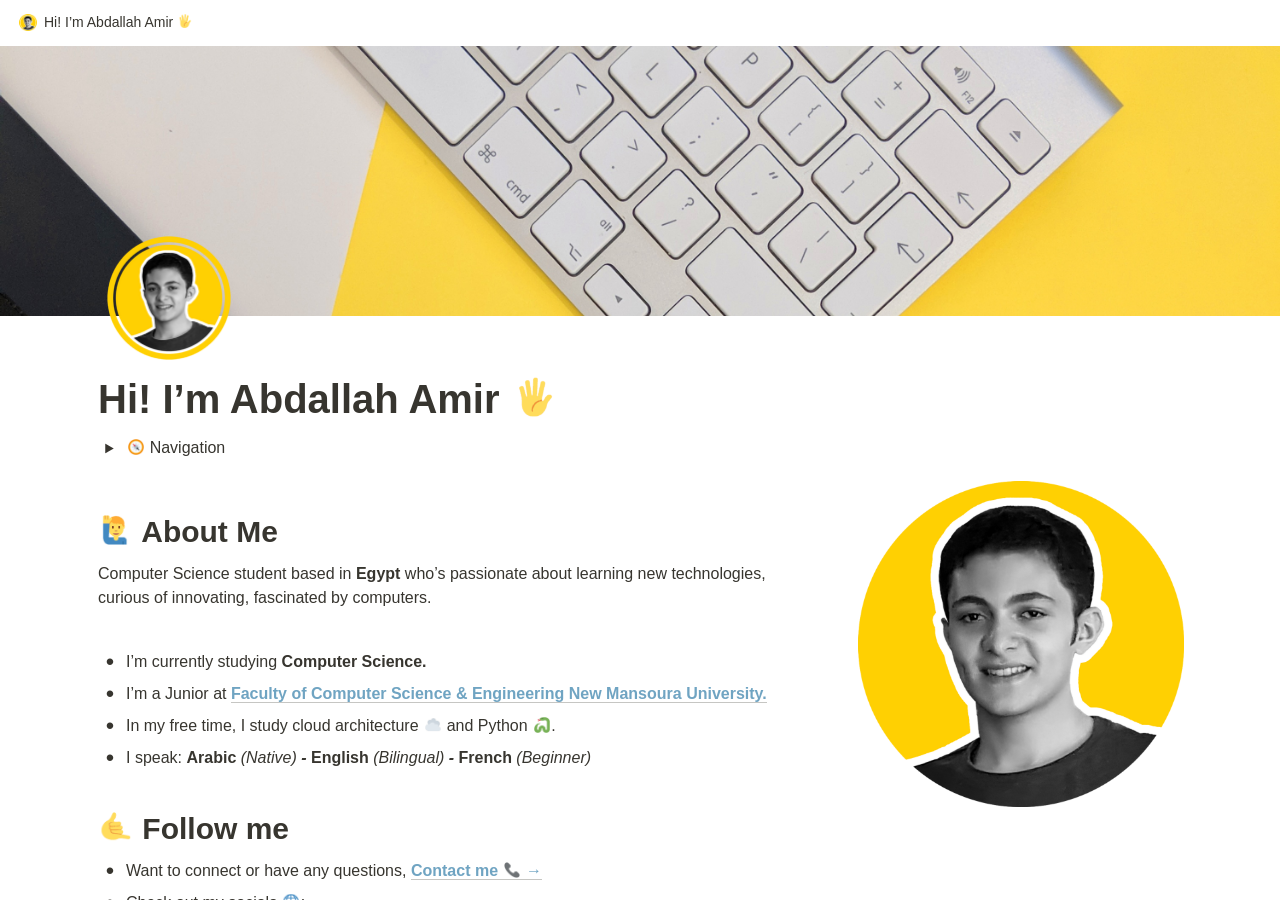
<file: Website/hi-i-m-abdallah-amir.html>
<html class="notion-html"><head lang="en"><meta charset="utf-8"/><meta content="width=device-width,height=device-height,initial-scale=1,maximum-scale=1,user-scalable=no,viewport-fit=cover" name="viewport"/><title>Hi! I’m Abdallah Amir </title><meta content="en_US" property="og:locale"/><link href="[data-uri]" rel="shortcut icon" type="image/x-icon"/><link href="/images/logo-ios.png" rel="apple-touch-icon"/><meta content="yes" name="apple-mobile-web-app-capable"/><meta content="telephone=no" name="format-detection"/><meta content="no" name="msapplication-tap-highlight"/><link href="e218a1aef6df86309cb95b61e446888efa3b0379.css" media="print" rel="stylesheet"/><link href="5bac511d4358fedf8fc577a9af95b2d91a429351.css" rel="stylesheet"/><link href="0c5477efa39a41862b5040e25ddc9bce5f537d3a.css" rel="stylesheet"/></head><body class="notion-body"><style>body{background:#fff}body.dark{background:#191919}@keyframes startup-shimmer-animation{0%{transform:translateX(-100%) translateZ(0)}100%{transform:translateX(100%) translateZ(0)}}@keyframes startup-shimmer-fade-in{0%{opacity:0}100%{opacity:1}}@keyframes startup-spinner-rotate{0%{transform:rotate(0) translateZ(0)}100%{transform:rotate(360deg) translateZ(0)}}#initial-loading-spinner{position:fixed;height:100vh;width:100vw;z-index:-1;display:none;align-items:center;justify-content:center;opacity:.5}#initial-loading-spinner svg{height:24px;width:24px;animation:startup-spinner-rotate 1s linear infinite;transform-origin:center center;pointer-events:none}#skeleton{background:#fff;position:fixed;height:100vh;width:100vw;z-index:-1;display:none;overflow:hidden}#initial-loading-spinner.show,#skeleton.show{display:flex}body.dark #skeleton{background:#191919}.notion-front-page #skeleton,.notion-mobile #skeleton{display:none}#skeleton-sidebar{background-color:#fbfbfa;box-shadow:inset -1px 0 0 0 rgba(0,0,0,.025);display:flex;width:240px;flex-direction:column;padding:12px 14px;overflow:hidden}body.dark #skeleton-sidebar{background-color:#202020;box-shadow:inset -1px 0 0 0 rgba(255,255,255,.05)}#skeleton.isElectron #skeleton-sidebar{padding-top:46px}#skeleton .row{display:flex;margin-bottom:8px;align-items:center}#skeleton .row.fadein{animation:1s ease-in 0s 1 normal both running startup-shimmer-fade-in}#skeleton .chevron{width:12px;height:12px;display:block;margin-right:4px;fill:rgba(227,226,224,.5)}body.dark #skeleton .chevron{fill:#2f2f2f}.startup-shimmer{background:rgba(227,226,224,.5);overflow:hidden;position:relative}body.dark .startup-shimmer{background:#2f2f2f}.startup-shimmer::before{content:"";position:absolute;height:100%;width:100%;z-index:1;animation:1s linear infinite startup-shimmer-animation;background:linear-gradient(90deg,transparent 0,rgba(255,255,255,.4) 50%,transparent 100%)}body.dark .startup-shimmer::before{background:linear-gradient(90deg,transparent 0,rgba(86,86,86,.4) 50%,transparent 100%)}#skeleton .icon{width:20px;height:20px;border-radius:4px}#skeleton .text{height:10px;border-radius:10px}#skeleton .draggable{-webkit-app-region:drag;position:absolute;top:0;left:0;width:100%;height:36px;display:none}#skeleton.isElectron .draggable{display:block}</style><style id="scroll-properties">
			::-webkit-scrollbar {
				width: 10px;
				height: 10px;
			}
			::-webkit-scrollbar {
				background: transparent;
			}
			::-webkit-scrollbar-track {
				background: #EDECE9;
			}
			::-webkit-scrollbar-thumb {
				background:#D3D1CB;
			}
			::-webkit-scrollbar-thumb:hover {
				background:#AEACA6;
			}
		</style><div id="notion-app"><div class="notion-app-inner notion-light-theme" style='color: rgb(55, 53, 47); fill: currentcolor; line-height: 1.5; font-family: ui-sans-serif, -apple-system, BlinkMacSystemFont, "Segoe UI", Helvetica, "Apple Color Emoji", Arial, sans-serif, "Segoe UI Emoji", "Segoe UI Symbol"; -webkit-font-smoothing: auto; background-color: white;'><div style="height: 100%;"><div class="notion-cursor-listener" style="width: 100vw; height: 100%; position: relative; display: flex; flex: 1 1 0%; background: white; cursor: text;"><div class="" style="display: flex; flex-direction: column; width: 100%; overflow: hidden;"><header style="max-width: 100vw; z-index: 100; background: white; user-select: none;"><div class="notion-topbar" style="width: 100%; max-width: 100vw; height: 45px; opacity: 1; transition: opacity 700ms ease 0s, color 700ms ease 0s; position: relative;"><div style="display: flex; justify-content: space-between; align-items: center; overflow: hidden; height: 100%; padding-left: 12px; padding-right: 10px;"><div class="notranslate shadow-cursor-breadcrumb" style="display: flex; align-items: center; line-height: 1.2; font-size: 14px; height: 100%; flex-grow: 0; margin-right: 8px; min-width: 0px;"><div role="button" style="user-select: none; transition: background 20ms ease-in 0s; cursor: pointer; display: inline-flex; align-items: center; flex-shrink: 1; white-space: nowrap; height: 24px; border-radius: 4px; font-size: 14px; line-height: 1.2; min-width: 0px; padding-left: 6px; padding-right: 6px; color: rgb(55, 53, 47);" tabindex="0"><div class="notion-record-icon notranslate" style="display: flex; align-items: center; justify-content: center; height: 20px; width: 20px; border-radius: 0.25em; flex-shrink: 0; margin-right: 6px;"><div><div style="width: 100%; height: 100%;"><img referrerpolicy="same-origin" src="d289599aad88686032b5c291481ddac96e3b7186.png" style="display: block; object-fit: cover; border-radius: 3px; width: 17.76px; height: 17.76px; transition: opacity 100ms ease-out 0s;"/></div></div></div><div class="notranslate" style="white-space: nowrap; overflow: hidden; text-overflow: ellipsis; max-width: 240px;">Hi! I’m Abdallah Amir <img alt="🖐" aria-label="🖐" class="notion-emoji" src="[data-uri]" style="width: 1em;
height: 1em;
background: url(f87457017f44d1d87f6d662556796277387c1c28.png) 54.2373% 13.5593%/6000% 6000%;
vertical-align: -0.1em;
margin: 0 0.1em"/></div></div></div><div style="flex-grow: 1; flex-shrink: 1;"></div><div role="button" style="user-select: none; transition: background 20ms ease-in 0s; cursor: pointer; display: inline-flex; align-items: center; flex-shrink: 0; white-space: nowrap; height: 28px; border-radius: 4px; font-size: 14px; line-height: 1.2; min-width: 0px; padding-left: 8px; padding-right: 8px; color: rgb(55, 53, 47);" tabindex="0"><svg class="search" style="width: 14px; height: 14px; display: block; fill: inherit; flex-shrink: 0; backface-visibility: hidden; margin-right: 6px;" viewBox="0 0 16 16"><path d="M.281 6.438c0-.875.164-1.696.492-2.461a6.484 6.484 0 011.375-2.032A6.237 6.237 0 016.64.078 6.2 6.2 0 019.11.57c.77.328 1.447.787 2.03 1.375a6.374 6.374 0 011.368 2.032c.333.765.5 1.586.5 2.46 0 .688-.107 1.342-.32 1.961a6.28 6.28 0 01-.868 1.696l3.563 3.578c.11.104.19.226.242.367.057.14.086.29.086.445 0 .22-.05.417-.149.594a1.122 1.122 0 01-1 .57c-.156 0-.307-.028-.453-.086a1.058 1.058 0 01-.382-.25l-3.586-3.585c-.5.333-1.047.596-1.641.789a6.089 6.089 0 01-1.86.28 6.237 6.237 0 01-2.468-.491 6.4 6.4 0 01-2.024-1.367A6.509 6.509 0 01.773 8.913a6.256 6.256 0 01-.492-2.476zm1.664 0c0 .65.12 1.26.36 1.828a4.775 4.775 0 001.015 1.5c.433.427.933.763 1.5 1.007a4.548 4.548 0 001.82.368c.652 0 1.261-.123 1.829-.368a4.747 4.747 0 002.508-2.507 4.567 4.567 0 00.367-1.829c0-.645-.123-1.252-.367-1.82a4.776 4.776 0 00-1.016-1.5A4.578 4.578 0 008.469 2.11a4.567 4.567 0 00-1.828-.367c-.646 0-1.253.123-1.82.367a4.667 4.667 0 00-1.5 1.008c-.433.432-.772.932-1.016 1.5a4.633 4.633 0 00-.36 1.82z"></path></svg>Search</div><div aria-label="More actions" role="button" style="user-select: none; transition: background 20ms ease-in 0s; cursor: pointer; display: flex; align-items: center; justify-content: center; width: 32px; height: 28px; border-radius: 3px;" tabindex="0"><svg class="dots" style="width: 18px; height: 18px; display: block; fill: inherit; flex-shrink: 0; backface-visibility: hidden;" viewBox="0 0 13 3"><g><path d="M3,1.5A1.5,1.5,0,1,1,1.5,0,1.5,1.5,0,0,1,3,1.5Z"></path><path d="M8,1.5A1.5,1.5,0,1,1,6.5,0,1.5,1.5,0,0,1,8,1.5Z"></path><path d="M13,1.5A1.5,1.5,0,1,1,11.5,0,1.5,1.5,0,0,1,13,1.5Z"></path></g></svg></div><div style="flex: 0 0 auto; width: 1px; height: 16px; margin-left: 8px; margin-right: 8px; background: rgba(55, 53, 47, 0.16);"></div><div role="button" style="user-select: none; transition: background 20ms ease-in 0s; cursor: pointer; display: inline-flex; align-items: center; flex-shrink: 0; white-space: nowrap; height: 28px; border-radius: 4px; font-size: 14px; line-height: 1.2; min-width: 0px; padding-left: 8px; padding-right: 8px; color: rgb(55, 53, 47);" tabindex="0"><svg class="notionLogo" style="width: 18px; height: 18px; display: block; fill: inherit; flex-shrink: 0; backface-visibility: hidden; margin-right: 6px;" viewBox="0 0 120 126"><path d="M 20.6927 21.9315C 24.5836 25.0924 26.0432 24.8512 33.3492 24.3638L 102.228 20.2279C 103.689 20.2279 102.474 18.7705 101.987 18.5283L 90.5477 10.2586C 88.3558 8.55699 85.4356 6.60818 79.8387 7.09563L 13.1433 11.9602C 10.711 12.2014 10.2251 13.4175 11.1939 14.3924L 20.6927 21.9315ZM 24.8281 37.9835L 24.8281 110.456C 24.8281 114.351 26.7745 115.808 31.1553 115.567L 106.853 111.187C 111.236 110.946 111.724 108.267 111.724 105.103L 111.724 33.1169C 111.724 29.958 110.509 28.2544 107.826 28.4976L 28.721 33.1169C 25.8018 33.3622 24.8281 34.8225 24.8281 37.9835ZM 99.5567 41.8711C 100.042 44.0622 99.5567 46.2512 97.3618 46.4974L 93.7143 47.2241L 93.7143 100.728C 90.5477 102.43 87.6275 103.403 85.1942 103.403C 81.2983 103.403 80.3226 102.186 77.4044 98.54L 53.5471 61.087L 53.5471 97.3239L 61.0964 99.0275C 61.0964 99.0275 61.0964 103.403 55.0057 103.403L 38.2148 104.377C 37.727 103.403 38.2148 100.973 39.9179 100.486L 44.2996 99.2717L 44.2996 51.36L 38.2158 50.8725C 37.728 48.6815 38.9431 45.5225 42.3532 45.2773L 60.3661 44.0631L 85.1942 82.0036L 85.1942 48.4402L 78.864 47.7136C 78.3781 45.0351 80.3226 43.0902 82.7569 42.849L 99.5567 41.8711ZM 7.5434 5.39404L 76.9175 0.285276C 85.4366 -0.445402 87.6285 0.0440428 92.983 3.93368L 115.128 19.4982C 118.782 22.1747 120 22.9034 120 25.8211L 120 111.187C 120 116.537 118.051 119.701 111.237 120.185L 30.6734 125.05C 25.5584 125.294 23.124 124.565 20.4453 121.158L 4.13735 99.9994C 1.21516 96.1048 0 93.191 0 89.7819L 0 13.903C 0 9.5279 1.94945 5.8785 7.5434 5.39404Z"></path></svg>Try Notion</div></div></div><div style="width: calc(100% - 0px); user-select: none;"></div></header><main class="notion-frame" style="flex-grow: 0; flex-shrink: 1; display: flex; flex-direction: column; background: white; z-index: 1; height: calc(100vh - 45px); max-height: 100%; position: relative; width: 1920px; transition-property: width; transition-duration: 270ms; transition-timing-function: ease;"><div class="notion-scroller vertical" style="display: flex; flex-direction: column; z-index: 1; flex-grow: 1; position: relative; align-items: center; margin-right: 0px; margin-bottom: 0px; overflow: hidden auto;"><div style="position: absolute; top: 0px; left: 0px;"><div></div></div><div class="whenContentEditable" data-content-editable-root="true" style="caret-color: rgb(55, 53, 47); width: 100%; display: flex; flex-direction: column; position: relative; align-items: center; flex-grow: 1; --whenContentEditable--WebkitUserModify: read-write-plaintext-only;"><span style="height: 1px; width: 1px;"></span><div class="pseudoSelection" contenteditable="false" data-content-editable-void="true" style="user-select: none; --pseudoSelection--background: transparent; width: 100%; display: flex; flex-direction: column; align-items: center; flex-shrink: 0; flex-grow: 0; z-index: 2;"><div style="position: relative; width: 100%; display: flex; flex-direction: column; align-items: center; height: 30vh; cursor: default;"><div style="width: 100%; cursor: inherit;"><div style="display: grid; width: 100%; height: 30vh;"><div style="grid-area: 1 / 1 / auto / auto; width: 100%; height: 100%;"><img referrerpolicy="same-origin" src="59b5dea92220c44ecfd55e5b8d99ec05978c5d49.jpg" style="display: block; object-fit: cover; border-radius: 0px; width: 100%; height: 30vh; opacity: 1; object-position: center 20.47%;"/></div></div></div><div aria-hidden="true" style='background: rgba(0, 0, 0, 0.4); border-radius: 3px; color: white; font-size: 12px; font-family: ui-sans-serif, -apple-system, BlinkMacSystemFont, "Segoe UI", Helvetica, "Apple Color Emoji", Arial, sans-serif, "Segoe UI Emoji", "Segoe UI Symbol"; width: 180px; left: calc(50% - 90px); padding: 0.3em 1.5em; pointer-events: none; position: absolute; top: calc(50% - 10px); text-align: center; opacity: 0;'>Drag image to reposition</div></div></div><div style="width: 100%; display: flex; justify-content: center; z-index: 3; flex-shrink: 0;"><div style="max-width: 100%; min-width: 0px; width: 100%;"><div style="width: 100%; display: flex; flex-direction: column; align-items: center; flex-shrink: 0; flex-grow: 0;"><div style="max-width: 100%; padding-left: calc(96px + env(safe-area-inset-left)); width: 100%;"><div class="pseudoSelection" contenteditable="false" data-content-editable-void="true" style="user-select: none; --pseudoSelection--background: transparent; pointer-events: none;"><div class="notion-record-icon notranslate" style="display: flex; align-items: center; justify-content: center; height: 140px; width: 140px; border-radius: 0.25em; flex-shrink: 0; position: relative; z-index: 1; margin-left: 3px; margin-bottom: 0px; margin-top: -80px; pointer-events: auto;"><div><div style="width: 100%; height: 100%;"><img alt="Page icon" referrerpolicy="same-origin" src="1cbc187f6a70936454f2f48da839d84ea0f92dbf.png" style="display: block; object-fit: cover; border-radius: 3px; width: 124.32px; height: 124.32px; transition: opacity 100ms ease-out 0s;"/></div></div></div><div class="notion-page-controls" style='display: flex; justify-content: flex-start; flex-wrap: wrap; margin-top: 8px; margin-bottom: 4px; margin-left: -1px; color: rgba(55, 53, 47, 0.5); font-family: ui-sans-serif, -apple-system, BlinkMacSystemFont, "Segoe UI", Helvetica, "Apple Color Emoji", Arial, sans-serif, "Segoe UI Emoji", "Segoe UI Symbol"; height: 24px; pointer-events: auto;'></div></div><div style="padding-right: calc(96px + env(safe-area-inset-right));"><div><div class="notion-selectable notion-page-block" data-block-id="b5eb816d-8846-420f-915e-b42e5455068b" style='color: rgb(55, 53, 47); font-weight: 700; line-height: 1.2; font-size: 40px; font-family: ui-sans-serif, -apple-system, BlinkMacSystemFont, "Segoe UI", Helvetica, "Apple Color Emoji", Arial, sans-serif, "Segoe UI Emoji", "Segoe UI Symbol"; cursor: text; display: flex; align-items: center;'><h1 contenteditable="false" data-content-editable-leaf="true" placeholder="Untitled" spellcheck="true" style="max-width: 100%; width: 100%; white-space: pre-wrap; word-break: break-word; caret-color: rgb(55, 53, 47); padding: 3px 2px; font-size: 1em; font-weight: inherit; margin: 0px;">Hi! I’m Abdallah Amir <img alt="🖐" aria-label="🖐" class="notion-emoji" src="[data-uri]" style="width: 1em;
height: 1em;
background-repeat: no-repeat;
background: url(f87457017f44d1d87f6d662556796277387c1c28.png);
background-position-x: 54.237288%;
background-position-y: 13.559322%;
background-size: 6000% 6000%;
vertical-align: -0.1em;
margin: 0 0.1em"/>​</h1></div><div style="margin-left: 4px;"></div></div></div></div></div><div style="width: 100%; display: flex; flex-direction: column; align-items: center; flex-shrink: 0; flex-grow: 0;"><div contenteditable="false" data-content-editable-void="true" style="padding-left: calc(96px + env(safe-area-inset-left)); padding-right: calc(96px + env(safe-area-inset-right)); max-width: 100%; width: 100%;"></div></div></div></div><div style="display: flex; width: 100%; justify-content: center; padding-top: 5px;"><div style="max-width: 100%; min-width: 0px; width: 100%;"><div class="notion-page-content" style="flex-shrink: 0; flex-grow: 1; max-width: 100%; display: flex; align-items: flex-start; flex-direction: column; font-size: 16px; line-height: 1.5; width: 100%; z-index: 4; padding-bottom: 30vh; padding-left: calc(96px + env(safe-area-inset-left)); padding-right: calc(96px + env(safe-area-inset-right));"><div class="notion-selectable notion-toggle-block" data-block-id="7d17b33e-483e-45ac-ada0-854a999ca064" style="width: 100%; max-width: 1718px; margin-top: 2px; margin-bottom: 1px;"><div style="display: flex; align-items: flex-start; width: 100%; padding-left: 2px; color: inherit; fill: inherit;"><div class="pseudoSelection" contenteditable="false" data-content-editable-void="true" data-text-edit-side="start" style="user-select: none; --pseudoSelection--background: transparent; margin-right: 2px; width: 24px; display: flex; align-items: center; justify-content: center; flex-grow: 0; flex-shrink: 0; min-height: calc(1.5em + 3px + 3px); padding-right: 2px;"><div aria-controls="id_4" aria-describedby="id_3" aria-expanded="true" aria-label="Close" class="notion-selectable notion-toggle-block loconotion-toggle-button" loconotion-toggle-id="e6cda960-0c89-415c-a66a-1ba67b46e7c4" role="button" style="user-select: none; transition: background 20ms ease-in 0s; cursor: pointer; position: relative; display: flex; align-items: center; justify-content: center; width: 24px; height: 24px; border-radius: 3px;" tabindex="0"><svg class="triangle" style="width: 0.6875em; height: 0.6875em; display: block; fill: inherit; flex-shrink: 0; backface-visibility: hidden; transition: transform 200ms ease-out 0s; transform: rotateZ(180deg); opacity: 1;" viewBox="0 0 100 100"><polygon points="5.9,88.2 50,11.8 94.1,88.2 "></polygon></svg></div></div><div style="flex: 1 1 0px; min-width: 1px;"><div style="display: flex;"><div contenteditable="false" data-content-editable-leaf="true" id="id_3" placeholder="Toggle" spellcheck="true" style="max-width: 100%; width: 100%; white-space: pre-wrap; word-break: break-word; caret-color: rgb(55, 53, 47); padding: 3px 2px; text-align: left;"><img alt="🧭" aria-label="🧭" class="notion-emoji" src="[data-uri]" style="width: 1em;
height: 1em;
background-repeat: no-repeat;
background: url(f87457017f44d1d87f6d662556796277387c1c28.png);
background-position-x: 89.830508%;
background-position-y: 83.050847%;
background-size: 6000% 6000%;
vertical-align: -0.1em;
margin: 0 0.1em"/> Navigation</div></div><div class="loconotion-toggle-content" id="id_4" loconotion-toggle-id="e6cda960-0c89-415c-a66a-1ba67b46e7c4" style=""><div style="display: flex; flex-direction: column;"><div class="notion-selectable notion-table_of_contents-block" data-block-id="11f3f402-9e16-42bd-ba4b-ceb563f88211" style="width: 100%; max-width: 100%; margin-top: 4px; margin-bottom: 0px;"><div contenteditable="false" data-content-editable-void="true" style="position: relative;"><div style="color: inherit; fill: inherit;"><a class="loconotion-anchor-link" href="#31a7b9ba1cee4527a29b4ca2c9e9e71b" rel="noopener noreferrer" style="display: block; color: inherit; text-decoration: none; user-select: none; transition: background 20ms ease-in 0s; cursor: pointer;"><div style="padding: 6px 2px; font-size: 14px; line-height: 1.3; display: flex; align-items: center; margin-left: 0px;"><div class="notranslate" style="white-space: nowrap; overflow: hidden; text-overflow: ellipsis; background-image: linear-gradient(to right, rgba(55, 53, 47, 0.16) 0%, rgba(55, 53, 47, 0.16) 100%); background-repeat: repeat-x; background-position: 0px 100%; background-size: 100% 1px;"><img alt="🙋‍♂️" aria-label="🙋‍♂️" class="notion-emoji" src="[data-uri]" style="width: 1em;
height: 1em;
background: url(f87457017f44d1d87f6d662556796277387c1c28.png) 59.322% 11.8644%/6000% 6000%;
vertical-align: -0.1em;
margin: 0 0.1em"/> About Me</div></div></a></div><div style="color: inherit; fill: inherit;"><a class="loconotion-anchor-link" href="#1cde3eab7b024443b280420f024b688e" rel="noopener noreferrer" style="display: block; color: inherit; text-decoration: none; user-select: none; transition: background 20ms ease-in 0s; cursor: pointer;"><div style="padding: 6px 2px; font-size: 14px; line-height: 1.3; display: flex; align-items: center; margin-left: 0px;"><div class="notranslate" style="white-space: nowrap; overflow: hidden; text-overflow: ellipsis; background-image: linear-gradient(to right, rgba(55, 53, 47, 0.16) 0%, rgba(55, 53, 47, 0.16) 100%); background-repeat: repeat-x; background-position: 0px 100%; background-size: 100% 1px;"><img alt="🤙" aria-label="🤙" class="notion-emoji" src="[data-uri]" style="width: 1em;
height: 1em;
background: url(f87457017f44d1d87f6d662556796277387c1c28.png) 66.1017% 77.9661%/6000% 6000%;
vertical-align: -0.1em;
margin: 0 0.1em"/> Follow me</div></div></a></div><div style="color: inherit; fill: inherit;"><a class="loconotion-anchor-link" href="#79515511159847319a3cd24f54f6d5db" rel="noopener noreferrer" style="display: block; color: inherit; text-decoration: none; user-select: none; transition: background 20ms ease-in 0s; cursor: pointer;"><div style="padding: 6px 2px; font-size: 14px; line-height: 1.3; display: flex; align-items: center; margin-left: 0px;"><div class="notranslate" style="white-space: nowrap; overflow: hidden; text-overflow: ellipsis; background-image: linear-gradient(to right, rgba(55, 53, 47, 0.16) 0%, rgba(55, 53, 47, 0.16) 100%); background-repeat: repeat-x; background-position: 0px 100%; background-size: 100% 1px;"><img alt="👨‍💻" aria-label="👨‍💻" class="notion-emoji" src="[data-uri]" style="width: 1em;
height: 1em;
background: url(f87457017f44d1d87f6d662556796277387c1c28.png) 25.4237% 3.38983%/6000% 6000%;
vertical-align: -0.1em;
margin: 0 0.1em"/> Projects</div></div></a></div><div style="color: inherit; fill: inherit;"><a class="loconotion-anchor-link" href="#a0c0a4318b4849079dcf2a2b361e64b0" rel="noopener noreferrer" style="display: block; color: inherit; text-decoration: none; user-select: none; transition: background 20ms ease-in 0s; cursor: pointer;"><div style="padding: 6px 2px; font-size: 14px; line-height: 1.3; display: flex; align-items: center; margin-left: 24px;"><div class="notranslate" style="white-space: nowrap; overflow: hidden; text-overflow: ellipsis; background-image: linear-gradient(to right, rgba(55, 53, 47, 0.16) 0%, rgba(55, 53, 47, 0.16) 100%); background-repeat: repeat-x; background-position: 0px 100%; background-size: 100% 1px;"><img alt="📚" aria-label="📚" class="notion-emoji" src="[data-uri]" style="width: 1em;
height: 1em;
background: url(f87457017f44d1d87f6d662556796277387c1c28.png) 49.1525% 28.8136%/6000% 6000%;
vertical-align: -0.1em;
margin: 0 0.1em"/> StudyMe - Course Management System</div></div></a></div><div style="color: inherit; fill: inherit;"><a class="loconotion-anchor-link" href="#06db44b6aa2049089afa176981eac13e" rel="noopener noreferrer" style="display: block; color: inherit; text-decoration: none; user-select: none; transition: background 20ms ease-in 0s; cursor: pointer;"><div style="padding: 6px 2px; font-size: 14px; line-height: 1.3; display: flex; align-items: center; margin-left: 24px;"><div class="notranslate" style="white-space: nowrap; overflow: hidden; text-overflow: ellipsis; background-image: linear-gradient(to right, rgba(55, 53, 47, 0.16) 0%, rgba(55, 53, 47, 0.16) 100%); background-repeat: repeat-x; background-position: 0px 100%; background-size: 100% 1px;"><img alt="🎵" aria-label="🎵" class="notion-emoji" src="[data-uri]" style="width: 1em;
height: 1em;
background: url(f87457017f44d1d87f6d662556796277387c1c28.png) 13.5593% 5.08475%/6000% 6000%;
vertical-align: -0.1em;
margin: 0 0.1em"/> Musicly - Desktop Music Player</div></div></a></div><div style="color: inherit; fill: inherit;"><a class="loconotion-anchor-link" href="#5d4a0aaecc844075b9b4375993fb7b52" rel="noopener noreferrer" style="display: block; color: inherit; text-decoration: none; user-select: none; transition: background 20ms ease-in 0s; cursor: pointer;"><div style="padding: 6px 2px; font-size: 14px; line-height: 1.3; display: flex; align-items: center; margin-left: 24px;"><div class="notranslate" style="white-space: nowrap; overflow: hidden; text-overflow: ellipsis; background-image: linear-gradient(to right, rgba(55, 53, 47, 0.16) 0%, rgba(55, 53, 47, 0.16) 100%); background-repeat: repeat-x; background-position: 0px 100%; background-size: 100% 1px;">❝❞ Quotey - Inspirational Quotes Extension</div></div></a></div><div style="color: inherit; fill: inherit;"><a class="loconotion-anchor-link" href="#6a85bea075ba4f639df4ad0afeb926a8" rel="noopener noreferrer" style="display: block; color: inherit; text-decoration: none; user-select: none; transition: background 20ms ease-in 0s; cursor: pointer;"><div style="padding: 6px 2px; font-size: 14px; line-height: 1.3; display: flex; align-items: center; margin-left: 24px;"><div class="notranslate" style="white-space: nowrap; overflow: hidden; text-overflow: ellipsis; background-image: linear-gradient(to right, rgba(55, 53, 47, 0.16) 0%, rgba(55, 53, 47, 0.16) 100%); background-repeat: repeat-x; background-position: 0px 100%; background-size: 100% 1px;"><img alt="📏" aria-label="📏" class="notion-emoji" src="[data-uri]" style="width: 1em;
height: 1em;
background: url(f87457017f44d1d87f6d662556796277387c1c28.png) 49.1525% 10.1695%/6000% 6000%;
vertical-align: -0.1em;
margin: 0 0.1em"/> Ultrasonic Range Finder Using Arduino</div></div></a></div><div style="color: inherit; fill: inherit;"><a class="loconotion-anchor-link" href="#b41be641fcb34bc69a69d2aa53feb3c3" rel="noopener noreferrer" style="display: block; color: inherit; text-decoration: none; user-select: none; transition: background 20ms ease-in 0s; cursor: pointer;"><div style="padding: 6px 2px; font-size: 14px; line-height: 1.3; display: flex; align-items: center; margin-left: 24px;"><div class="notranslate" style="white-space: nowrap; overflow: hidden; text-overflow: ellipsis; background-image: linear-gradient(to right, rgba(55, 53, 47, 0.16) 0%, rgba(55, 53, 47, 0.16) 100%); background-repeat: repeat-x; background-position: 0px 100%; background-size: 100% 1px;"><img alt="🌐" aria-label="🌐" class="notion-emoji" src="[data-uri]" style="width: 1em;
height: 1em;
background: url(f87457017f44d1d87f6d662556796277387c1c28.png) 8.47458% 33.8983%/6000% 6000%;
vertical-align: -0.1em;
margin: 0 0.1em"/> Static Website Hosting Using AWS S3</div></div></a></div><div style="color: inherit; fill: inherit;"><a class="loconotion-anchor-link" href="#af54403e32014c5aa241ef6b70e0be29" rel="noopener noreferrer" style="display: block; color: inherit; text-decoration: none; user-select: none; transition: background 20ms ease-in 0s; cursor: pointer;"><div style="padding: 6px 2px; font-size: 14px; line-height: 1.3; display: flex; align-items: center; margin-left: 0px;"><div class="notranslate" style="white-space: nowrap; overflow: hidden; text-overflow: ellipsis; background-image: linear-gradient(to right, rgba(55, 53, 47, 0.16) 0%, rgba(55, 53, 47, 0.16) 100%); background-repeat: repeat-x; background-position: 0px 100%; background-size: 100% 1px;"><img alt="🛠" aria-label="🛠" class="notion-emoji" src="[data-uri]" style="width: 1em;
height: 1em;
background: url(f87457017f44d1d87f6d662556796277387c1c28.png) 64.4068% 77.9661%/6000% 6000%;
vertical-align: -0.1em;
margin: 0 0.1em"/> Tools</div></div></a></div><div style="color: inherit; fill: inherit;"><a class="loconotion-anchor-link" href="#ccd24e541d85402ba5d50ff8ba34f247" rel="noopener noreferrer" style="display: block; color: inherit; text-decoration: none; user-select: none; transition: background 20ms ease-in 0s; cursor: pointer;"><div style="padding: 6px 2px; font-size: 14px; line-height: 1.3; display: flex; align-items: center; margin-left: 0px;"><div class="notranslate" style="white-space: nowrap; overflow: hidden; text-overflow: ellipsis; background-image: linear-gradient(to right, rgba(55, 53, 47, 0.16) 0%, rgba(55, 53, 47, 0.16) 100%); background-repeat: repeat-x; background-position: 0px 100%; background-size: 100% 1px;"><img alt="☁" aria-label="☁" class="notion-emoji" src="[data-uri]" style="width: 1em;
height: 1em;
background: url(f87457017f44d1d87f6d662556796277387c1c28.png) 93.2203% 76.2712%/6000% 6000%;
vertical-align: -0.1em;
margin: 0 0.1em"/> Cloud Journey</div></div></a></div><div style="color: inherit; fill: inherit;"><a class="loconotion-anchor-link" href="#ec8795d2e01e401aac4eefffca3b4d68" rel="noopener noreferrer" style="display: block; color: inherit; text-decoration: none; user-select: none; transition: background 20ms ease-in 0s; cursor: pointer;"><div style="padding: 6px 2px; font-size: 14px; line-height: 1.3; display: flex; align-items: center; margin-left: 0px;"><div class="notranslate" style="white-space: nowrap; overflow: hidden; text-overflow: ellipsis; background-image: linear-gradient(to right, rgba(55, 53, 47, 0.16) 0%, rgba(55, 53, 47, 0.16) 100%); background-repeat: repeat-x; background-position: 0px 100%; background-size: 100% 1px;"><img alt="🕹" aria-label="🕹" class="notion-emoji" src="[data-uri]" style="width: 1em;
height: 1em;
background: url(f87457017f44d1d87f6d662556796277387c1c28.png) 52.5424% 94.9153%/6000% 6000%;
vertical-align: -0.1em;
margin: 0 0.1em"/> Hobbies</div></div></a></div><div style="color: inherit; fill: inherit;"><a class="loconotion-anchor-link" href="#9c0adeab6a3d4341b9de6d11bf71ec4e" rel="noopener noreferrer" style="display: block; color: inherit; text-decoration: none; user-select: none; transition: background 20ms ease-in 0s; cursor: pointer;"><div style="padding: 6px 2px; font-size: 14px; line-height: 1.3; display: flex; align-items: center; margin-left: 24px;"><div class="notranslate" style="white-space: nowrap; overflow: hidden; text-overflow: ellipsis; background-image: linear-gradient(to right, rgba(55, 53, 47, 0.16) 0%, rgba(55, 53, 47, 0.16) 100%); background-repeat: repeat-x; background-position: 0px 100%; background-size: 100% 1px;"><img alt="🎥" aria-label="🎥" class="notion-emoji" src="[data-uri]" style="width: 1em;
height: 1em;
background: url(f87457017f44d1d87f6d662556796277387c1c28.png) 11.8644% 79.661%/6000% 6000%;
vertical-align: -0.1em;
margin: 0 0.1em"/> YouTube Channel</div></div></a></div><div style="color: inherit; fill: inherit;"><a class="loconotion-anchor-link" href="#067bbc6c97574573acf651f1f1d1b07a" rel="noopener noreferrer" style="display: block; color: inherit; text-decoration: none; user-select: none; transition: background 20ms ease-in 0s; cursor: pointer;"><div style="padding: 6px 2px; font-size: 14px; line-height: 1.3; display: flex; align-items: center; margin-left: 24px;"><div class="notranslate" style="white-space: nowrap; overflow: hidden; text-overflow: ellipsis; background-image: linear-gradient(to right, rgba(55, 53, 47, 0.16) 0%, rgba(55, 53, 47, 0.16) 100%); background-repeat: repeat-x; background-position: 0px 100%; background-size: 100% 1px;"><img alt="📷" aria-label="📷" class="notion-emoji" src="[data-uri]" style="width: 1em;
height: 1em;
background: url(f87457017f44d1d87f6d662556796277387c1c28.png) 49.1525% 77.9661%/6000% 6000%;
vertical-align: -0.1em;
margin: 0 0.1em"/> Photoshop</div></div></a></div><div style="color: inherit; fill: inherit;"><a class="loconotion-anchor-link" href="#8f5d577157464e8b87863229e7cb7956" rel="noopener noreferrer" style="display: block; color: inherit; text-decoration: none; user-select: none; transition: background 20ms ease-in 0s; cursor: pointer;"><div style="padding: 6px 2px; font-size: 14px; line-height: 1.3; display: flex; align-items: center; margin-left: 0px;"><div class="notranslate" style="white-space: nowrap; overflow: hidden; text-overflow: ellipsis; background-image: linear-gradient(to right, rgba(55, 53, 47, 0.16) 0%, rgba(55, 53, 47, 0.16) 100%); background-repeat: repeat-x; background-position: 0px 100%; background-size: 100% 1px;"><img alt="📞" aria-label="📞" class="notion-emoji" src="[data-uri]" style="width: 1em;
height: 1em;
background: url(f87457017f44d1d87f6d662556796277387c1c28.png) 49.1525% 35.5932%/6000% 6000%;
vertical-align: -0.1em;
margin: 0 0.1em"/> Contact Me</div></div></a></div></div></div></div></div></div></div></div><div class="notion-selectable notion-column_list-block" data-block-id="7b14e8c4-7882-4f63-91e1-d5d5e58d196f" style="width: 100%; max-width: 1718px; align-self: center; margin-top: 1px; margin-bottom: 1px;"><div style="display: flex;"><div style="padding-top: 12px; padding-bottom: 12px; flex-grow: 0; flex-shrink: 0; width: calc((100% - 46px) * 0.6875);"><div class="notion-selectable notion-column-block" data-block-id="553be633-dd26-4554-9702-6571897c668c" style="display: flex; flex-direction: column;"><div class="notion-selectable notion-header-block" data-block-id="31a7b9ba-1cee-4527-a29b-4ca2c9e9e71b" style="width: 100%; max-width: 100%; margin-top: 2em; margin-bottom: 4px;"><div style="display: flex; width: 100%; color: inherit; fill: inherit;"><h2 contenteditable="false" data-content-editable-leaf="true" placeholder="Heading 1" spellcheck="true" style='max-width: 100%; width: 100%; white-space: pre-wrap; word-break: break-word; caret-color: rgb(55, 53, 47); padding: 3px 2px; font-family: ui-sans-serif, -apple-system, BlinkMacSystemFont, "Segoe UI", Helvetica, "Apple Color Emoji", Arial, sans-serif, "Segoe UI Emoji", "Segoe UI Symbol"; font-weight: 600; font-size: 1.875em; line-height: 1.3; margin: 0px;'><img alt="🙋‍♂️" aria-label="🙋‍♂️" class="notion-emoji" src="[data-uri]" style="width: 1em;
height: 1em;
background-repeat: no-repeat;
background: url(f87457017f44d1d87f6d662556796277387c1c28.png);
background-position-x: 59.322034%;
background-position-y: 11.864407%;
background-size: 6000% 6000%;
vertical-align: -0.1em;
margin: 0 0.1em"/> About Me</h2></div></div><div class="notion-selectable notion-text-block" data-block-id="f4b6590f-85b9-4658-86d1-7fb56898ee30" style="width: 100%; max-width: 100%; margin-top: 1px; margin-bottom: 1px;"><div style="color: inherit; fill: inherit;"><div style="display: flex;"><div contenteditable="false" data-content-editable-leaf="true" placeholder=" " spellcheck="true" style="max-width: 100%; width: 100%; white-space: pre-wrap; word-break: break-word; caret-color: rgb(55, 53, 47); padding: 3px 2px;">Computer Science student based in<span class="notion-enable-hover" data-token-index="1" style="font-weight:600"> Egypt</span> who’s passionate about learning new technologies, curious of innovating, fascinated by computers.</div></div></div></div><div class="notion-selectable notion-text-block" data-block-id="0b35e76e-ca51-4517-89b2-7f34869bed43" style="width: 100%; max-width: 100%; margin-top: 1px; margin-bottom: 1px;"><div style="color: inherit; fill: inherit;"><div style="display: flex;"><div contenteditable="false" data-content-editable-leaf="true" placeholder=" " spellcheck="true" style="max-width: 100%; width: 100%; white-space: pre-wrap; word-break: break-word; caret-color: rgb(55, 53, 47); padding: 3px 2px; min-height: 1em; color: rgb(55, 53, 47); -webkit-text-fill-color: rgba(55, 53, 47, 0.5);"></div></div></div></div><div class="notion-selectable notion-bulleted_list-block" data-block-id="6c55609a-eff6-4912-b17c-2fe59b8506ea" style="width: 100%; max-width: 100%; margin-top: 1px; margin-bottom: 1px;"><div style="display: flex; align-items: flex-start; width: 100%; padding-left: 2px; color: inherit; fill: inherit;"><div class="pseudoSelection" contenteditable="false" data-content-editable-void="true" data-text-edit-side="start" style="user-select: none; --pseudoSelection--background: transparent; margin-right: 2px; width: 24px; display: flex; align-items: center; justify-content: center; flex-grow: 0; flex-shrink: 0; min-height: calc(1.5em + 3px + 3px);"><div class="pseudoBefore" style='font-size: 1.5em; line-height: 1; margin-bottom: 0px; --pseudoBefore--fontFamily: Arial; --pseudoBefore--content: "•";'></div></div><div style="flex: 1 1 0px; min-width: 1px; display: flex; flex-direction: column;"><div style="display: flex;"><div contenteditable="false" data-content-editable-leaf="true" placeholder="List" spellcheck="true" style="max-width: 100%; width: 100%; white-space: pre-wrap; word-break: break-word; caret-color: rgb(55, 53, 47); padding: 3px 2px; text-align: left;">I’m currently studying <span class="notion-enable-hover" data-token-index="1" style="font-weight:600">Computer Science.</span></div></div></div></div></div><div class="notion-selectable notion-bulleted_list-block" data-block-id="6ce8e67c-55de-4305-a685-3ac9e887c64e" style="width: 100%; max-width: 100%; margin-top: 1px; margin-bottom: 1px;"><div style="display: flex; align-items: flex-start; width: 100%; padding-left: 2px; color: inherit; fill: inherit;"><div class="pseudoSelection" contenteditable="false" data-content-editable-void="true" data-text-edit-side="start" style="user-select: none; --pseudoSelection--background: transparent; margin-right: 2px; width: 24px; display: flex; align-items: center; justify-content: center; flex-grow: 0; flex-shrink: 0; min-height: calc(1.5em + 3px + 3px);"><div class="pseudoBefore" style='font-size: 1.5em; line-height: 1; margin-bottom: 0px; --pseudoBefore--fontFamily: Arial; --pseudoBefore--content: "•";'></div></div><div style="flex: 1 1 0px; min-width: 1px; display: flex; flex-direction: column;"><div style="display: flex;"><div contenteditable="false" data-content-editable-leaf="true" placeholder="List" spellcheck="true" style="max-width: 100%; width: 100%; white-space: pre-wrap; word-break: break-word; caret-color: rgb(55, 53, 47); padding: 3px 2px; text-align: left;">I’m a Junior at <a class="notion-link-token notion-focusable-token notion-enable-hover" data-token-index="1" href="https://www.facebook.com/FCSENMUofficial/" rel="noopener noreferrer" style="cursor:pointer;color:rgba(51, 126, 169, 1);word-wrap:break-word;font-weight:600;fill:rgba(51, 126, 169, 1);text-decoration:inherit" tabindex="0"><span class="link-annotation-6ce8e67c-55de-4305-a685-3ac9e887c64e--13194195" style="border-bottom:0.05em solid;border-color:rgba(55,53,47,0.4);opacity:0.7">Faculty of Computer Science &amp; Engineering New Mansoura University.</span></a></div></div></div></div></div><div class="notion-selectable notion-bulleted_list-block" data-block-id="cc1f3524-6d80-44c3-a2fa-d1b560bd2b80" style="width: 100%; max-width: 100%; margin-top: 1px; margin-bottom: 1px;"><div style="display: flex; align-items: flex-start; width: 100%; padding-left: 2px; color: inherit; fill: inherit;"><div class="pseudoSelection" contenteditable="false" data-content-editable-void="true" data-text-edit-side="start" style="user-select: none; --pseudoSelection--background: transparent; margin-right: 2px; width: 24px; display: flex; align-items: center; justify-content: center; flex-grow: 0; flex-shrink: 0; min-height: calc(1.5em + 3px + 3px);"><div class="pseudoBefore" style='font-size: 1.5em; line-height: 1; margin-bottom: 0px; --pseudoBefore--fontFamily: Arial; --pseudoBefore--content: "•";'></div></div><div style="flex: 1 1 0px; min-width: 1px; display: flex; flex-direction: column;"><div style="display: flex;"><div contenteditable="false" data-content-editable-leaf="true" placeholder="List" spellcheck="true" style="max-width: 100%; width: 100%; white-space: pre-wrap; word-break: break-word; caret-color: rgb(55, 53, 47); padding: 3px 2px; text-align: left;">In my free time, I study cloud architecture <img alt="☁️" aria-label="☁️" class="notion-emoji" src="[data-uri]" style="width: 1em;
height: 1em;
background-repeat: no-repeat;
background: url(f87457017f44d1d87f6d662556796277387c1c28.png);
background-position-x: 93.220339%;
background-position-y: 76.271186%;
background-size: 6000% 6000%;
vertical-align: -0.1em;
margin: 0 0.1em"/> and Python <img alt="🐍" aria-label="🐍" class="notion-emoji" src="[data-uri]" style="width: 1em;
height: 1em;
background-repeat: no-repeat;
background: url(f87457017f44d1d87f6d662556796277387c1c28.png);
background-position-x: 18.644068%;
background-position-y: 16.949153%;
background-size: 6000% 6000%;
vertical-align: -0.1em;
margin: 0 0.1em"/>.</div></div></div></div></div><div class="notion-selectable notion-bulleted_list-block" data-block-id="cc576919-f28e-4209-9ef9-b9e37987efd9" style="width: 100%; max-width: 100%; margin-top: 1px; margin-bottom: 1px;"><div style="display: flex; align-items: flex-start; width: 100%; padding-left: 2px; color: inherit; fill: inherit;"><div class="pseudoSelection" contenteditable="false" data-content-editable-void="true" data-text-edit-side="start" style="user-select: none; --pseudoSelection--background: transparent; margin-right: 2px; width: 24px; display: flex; align-items: center; justify-content: center; flex-grow: 0; flex-shrink: 0; min-height: calc(1.5em + 3px + 3px);"><div class="pseudoBefore" style='font-size: 1.5em; line-height: 1; margin-bottom: 0px; --pseudoBefore--fontFamily: Arial; --pseudoBefore--content: "•";'></div></div><div style="flex: 1 1 0px; min-width: 1px; display: flex; flex-direction: column;"><div style="display: flex;"><div contenteditable="false" data-content-editable-leaf="true" placeholder="List" spellcheck="true" style="max-width: 100%; width: 100%; white-space: pre-wrap; word-break: break-word; caret-color: rgb(55, 53, 47); padding: 3px 2px; text-align: left;">I speak: <span class="notion-enable-hover" data-token-index="1" style="font-weight:600">Arabic</span><span class="notion-enable-hover" data-token-index="2" style="font-style:italic"> (Native)</span><span class="notion-enable-hover" data-token-index="3" style="font-style:italic;font-weight:600"> -</span> <span class="notion-enable-hover" data-token-index="5" style="font-weight:600">English</span> <span class="notion-enable-hover" data-token-index="7" style="font-style:italic">(Bilingual)</span><span class="notion-enable-hover" data-token-index="8" style="font-style:italic;font-weight:600"> - </span><span class="notion-enable-hover" data-token-index="9" style="font-weight:600">French</span> <span class="notion-enable-hover" data-token-index="11" style="font-style:italic">(Beginner)</span></div></div></div></div></div><div class="notion-selectable notion-header-block" data-block-id="1cde3eab-7b02-4443-b280-420f024b688e" style="width: 100%; max-width: 100%; margin-top: 2em; margin-bottom: 4px;"><div style="display: flex; width: 100%; color: inherit; fill: inherit;"><h2 contenteditable="false" data-content-editable-leaf="true" placeholder="Heading 1" spellcheck="true" style='max-width: 100%; width: 100%; white-space: pre-wrap; word-break: break-word; caret-color: rgb(55, 53, 47); padding: 3px 2px; font-family: ui-sans-serif, -apple-system, BlinkMacSystemFont, "Segoe UI", Helvetica, "Apple Color Emoji", Arial, sans-serif, "Segoe UI Emoji", "Segoe UI Symbol"; font-weight: 600; font-size: 1.875em; line-height: 1.3; margin: 0px;'><img alt="🤙" aria-label="🤙" class="notion-emoji" src="[data-uri]" style="width: 1em;
height: 1em;
background-repeat: no-repeat;
background: url(f87457017f44d1d87f6d662556796277387c1c28.png);
background-position-x: 66.101695%;
background-position-y: 77.966102%;
background-size: 6000% 6000%;
vertical-align: -0.1em;
margin: 0 0.1em"/> Follow me</h2></div></div><div class="notion-selectable notion-bulleted_list-block" data-block-id="ae04f1ba-9f82-4e6c-96c2-a9d2ee8d8793" style="width: 100%; max-width: 100%; margin-top: 1px; margin-bottom: 1px;"><div style="display: flex; align-items: flex-start; width: 100%; padding-left: 2px; color: inherit; fill: inherit;"><div class="pseudoSelection" contenteditable="false" data-content-editable-void="true" data-text-edit-side="start" style="user-select: none; --pseudoSelection--background: transparent; margin-right: 2px; width: 24px; display: flex; align-items: center; justify-content: center; flex-grow: 0; flex-shrink: 0; min-height: calc(1.5em + 3px + 3px);"><div class="pseudoBefore" style='font-size: 1.5em; line-height: 1; margin-bottom: 0px; --pseudoBefore--fontFamily: Arial; --pseudoBefore--content: "•";'></div></div><div style="flex: 1 1 0px; min-width: 1px; display: flex; flex-direction: column;"><div style="display: flex;"><div contenteditable="false" data-content-editable-leaf="true" placeholder="List" spellcheck="true" style="max-width: 100%; width: 100%; white-space: pre-wrap; word-break: break-word; caret-color: rgb(55, 53, 47); padding: 3px 2px; text-align: left;">Want to connect or have any questions, <a class="notion-link-token notion-focusable-token notion-enable-hover loconotion-anchor-link" data-token-index="1" href="#8f5d577157464e8b87863229e7cb7956" rel="noopener noreferrer" style="cursor:pointer;color:rgba(51, 126, 169, 1);word-wrap:break-word;font-weight:600;fill:rgba(51, 126, 169, 1);text-decoration:inherit" tabindex="0"><span class="link-annotation-ae04f1ba-9f82-4e6c-96c2-a9d2ee8d8793--1096821062" style="border-bottom:0.05em solid;border-color:rgba(55,53,47,0.4);opacity:0.7">Contact me <img alt="📞" aria-label="📞" class="notion-emoji" src="[data-uri]" style="width: 1em;
height: 1em;
background-repeat: no-repeat;
background: url(f87457017f44d1d87f6d662556796277387c1c28.png);
background-position-x: 49.152542%;
background-position-y: 35.59322%;
background-size: 6000% 6000%;
vertical-align: -0.1em;
margin: 0 0.1em"/> →</span></a></div></div></div></div></div><div class="notion-selectable notion-bulleted_list-block" data-block-id="966e418a-fdbb-4129-a0d7-852b4eca95a8" style="width: 100%; max-width: 100%; margin-top: 1px; margin-bottom: 1px;"><div style="display: flex; align-items: flex-start; width: 100%; padding-left: 2px; color: inherit; fill: inherit;"><div class="pseudoSelection" contenteditable="false" data-content-editable-void="true" data-text-edit-side="start" style="user-select: none; --pseudoSelection--background: transparent; margin-right: 2px; width: 24px; display: flex; align-items: center; justify-content: center; flex-grow: 0; flex-shrink: 0; min-height: calc(1.5em + 3px + 3px);"><div class="pseudoBefore" style='font-size: 1.5em; line-height: 1; margin-bottom: 0px; --pseudoBefore--fontFamily: Arial; --pseudoBefore--content: "•";'></div></div><div style="flex: 1 1 0px; min-width: 1px; display: flex; flex-direction: column;"><div style="display: flex;"><div contenteditable="false" data-content-editable-leaf="true" placeholder="List" spellcheck="true" style="max-width: 100%; width: 100%; white-space: pre-wrap; word-break: break-word; caret-color: rgb(55, 53, 47); padding: 3px 2px; text-align: left;">Check out my socials <img alt="🌐" aria-label="🌐" class="notion-emoji" src="[data-uri]" style="width: 1em;
height: 1em;
background-repeat: no-repeat;
background: url(f87457017f44d1d87f6d662556796277387c1c28.png);
background-position-x: 8.474576%;
background-position-y: 33.898305%;
background-size: 6000% 6000%;
vertical-align: -0.1em;
margin: 0 0.1em"/>:</div></div></div></div></div><div class="notion-selectable notion-embed-block" data-block-id="d488961b-fd79-4652-bbcd-75a87b105c96" style="width: 100%; max-width: 100%; align-self: flex-start; margin-top: 4px; margin-bottom: 0px;"><div aria-labelledby="id_9" contenteditable="false" data-content-editable-void="true" embed-ghost="" role="figure"><div style="display: flex;"><div class="notion-cursor-default" style="position: relative; overflow: hidden; flex-grow: 1;"><div style="position: relative;"><div style="position: relative;"><div style="display: block; pointer-events: auto; width: 100%;"><div style="position: relative; display: flex; justify-content: center; width: 100%; min-height: 100px; height: 96px;"><div style="position: absolute; left: 0px; top: 0px; width: 100%; height: 100%; border-radius: 1px;"><div style="height: 100%; width: 100%;"><div style="position: absolute; left: 0px; top: 0px; width: 100%; height: 100%; border-radius: 1px; pointer-events: auto;"><iframe allowfullscreen="" frameborder="0" sandbox="allow-scripts allow-popups allow-top-navigation-by-user-activation allow-forms allow-same-origin allow-storage-access-by-user-activation" src="https://zerobrofan.github.io/notion-widgets/socials.html" style="position: absolute; left: 0px; top: 0px; width: 100%; height: 100%; border-radius: 1px; pointer-events: auto; background-color: white;"></iframe></div></div></div></div></div></div></div><div style='position: absolute; top: 4px; right: 4px; border-radius: 3px; color: white; fill: white; font-size: 11.5px; background: rgba(0, 0, 0, 0.6); display: flex; white-space: nowrap; height: 26px; max-width: calc(100% - 16px); overflow: hidden; pointer-events: none; opacity: 0; transition: opacity 300ms ease-in 0s; font-family: ui-sans-serif, -apple-system, BlinkMacSystemFont, "Segoe UI", Helvetica, "Apple Color Emoji", Arial, sans-serif, "Segoe UI Emoji", "Segoe UI Symbol"; z-index: 2;'><div role="button" style="user-select: none; transition: background 20ms ease-in 0s; cursor: pointer; display: flex; align-items: center; justify-content: center; padding: 4px 6px; border-right: 1px solid rgba(255, 255, 255, 0.2);" tabindex="0"><svg class="alias" style="width: 14px; height: 14px; display: block; fill: white; flex-shrink: 0; backface-visibility: hidden; margin-right: 0px;" viewBox="0 0 16 16"><path d="M13.1475 10.5869V3.72363C13.1475 3.25195 12.833 2.93066 12.3477 2.93066H5.48438C5.02637 2.93066 4.70508 3.27246 4.70508 3.67578C4.70508 4.07227 5.05371 4.40039 5.46387 4.40039H7.89746L10.8438 4.30469L9.59961 5.39844L3.08496 11.9199C2.92773 12.0771 2.8457 12.2686 2.8457 12.46C2.8457 12.8564 3.20801 13.2256 3.61816 13.2256C3.80957 13.2256 3.99414 13.1504 4.15137 12.9932L10.6729 6.47168L11.7803 5.22754L11.6641 8.05762V10.6074C11.6641 11.0176 11.9922 11.373 12.4023 11.373C12.8057 11.373 13.1475 11.0312 13.1475 10.5869Z"></path></svg></div><div role="button" style="user-select: none; transition: opacity 200ms ease-in 0s; cursor: pointer; display: flex; align-items: center; justify-content: center; flex-shrink: 0; width: 24px; height: 24px; border-radius: 3px; fill: rgba(55, 53, 47, 0.45);" tabindex="0"><svg class="dots" style="width: 14px; height: 14px; display: block; fill: white; flex-shrink: 0; backface-visibility: hidden;" viewBox="0 0 13 3"><g><path d="M3,1.5A1.5,1.5,0,1,1,1.5,0,1.5,1.5,0,0,1,3,1.5Z"></path><path d="M8,1.5A1.5,1.5,0,1,1,6.5,0,1.5,1.5,0,0,1,8,1.5Z"></path><path d="M13,1.5A1.5,1.5,0,1,1,11.5,0,1.5,1.5,0,0,1,13,1.5Z"></path></g></svg></div></div></div></div></div></div></div></div><div style="position: relative; width: 46px; flex-grow: 0; flex-shrink: 0; transition: opacity 200ms ease-out 0s; opacity: 0;"></div><div style="padding-top: 12px; padding-bottom: 12px; flex-grow: 0; flex-shrink: 0; width: calc((100% - 46px) * 0.3125);"><div class="notion-selectable notion-column-block" data-block-id="165e308f-1a7a-467b-a3b2-11e20f8d88a6" style="display: flex; flex-direction: column;"><div class="notion-selectable notion-image-block" data-block-id="6cca981f-461e-4ebd-8f89-e455c996cd2e" style="width: 100%; max-width: 100%; align-self: flex-start; margin-top: 4px; margin-bottom: 0px;"><div aria-labelledby="id_a" contenteditable="false" data-content-editable-void="true" role="figure"><div style="display: flex;"><div class="notion-cursor-default" style="position: relative; overflow: hidden; flex-grow: 1;"><div style="position: relative;"><div><div style="height: 100%; width: 100%;"><img referrerpolicy="same-origin" src="73e649ca941c4e9f504d23030121076a270b6c93.png" style="display: block; object-fit: cover; border-radius: 1px; pointer-events: auto; width: 100%;"/></div></div></div><div style='position: absolute; top: 4px; right: 4px; border-radius: 3px; color: white; fill: white; font-size: 11.5px; background: rgba(0, 0, 0, 0.6); display: flex; white-space: nowrap; height: 26px; max-width: calc(100% - 16px); overflow: hidden; pointer-events: none; opacity: 0; transition: opacity 300ms ease-in 0s; font-family: ui-sans-serif, -apple-system, BlinkMacSystemFont, "Segoe UI", Helvetica, "Apple Color Emoji", Arial, sans-serif, "Segoe UI Emoji", "Segoe UI Symbol"; z-index: 2;'><div role="button" style="user-select: none; transition: background 20ms ease-in 0s; cursor: pointer; display: flex; align-items: center; justify-content: center; padding: 4px 6px; border-right: 1px solid rgba(255, 255, 255, 0.2);" tabindex="0"><svg class="download" style="width: 14px; height: 14px; display: block; fill: white; flex-shrink: 0; backface-visibility: hidden; margin-right: 0px;" viewBox="0 0 16 16"><path d="M8.215 15.126c3.862 0 7.061-3.192 7.061-7.062 0-3.862-3.199-7.061-7.068-7.061-3.862 0-7.055 3.2-7.055 7.061 0 3.87 3.2 7.062 7.062 7.062zm0-1.388a5.654 5.654 0 01-5.667-5.674 5.642 5.642 0 015.66-5.667 5.66 5.66 0 015.68 5.667 5.66 5.66 0 01-5.673 5.674zm0-9.174c-.342 0-.602.247-.602.588v3.234l.062 1.401-.622-.766-.766-.8a.557.557 0 00-.41-.177.54.54 0 00-.56.547c0 .164.054.3.163.41l2.256 2.283c.15.157.294.226.479.226.191 0 .335-.075.485-.226l2.256-2.283a.557.557 0 00.164-.41.539.539 0 00-.56-.547.523.523 0 00-.41.178l-.766.793-.622.779.054-1.408V5.152c0-.341-.253-.588-.601-.588z"></path></svg></div><div role="button" style="user-select: none; transition: opacity 200ms ease-in 0s; cursor: pointer; display: flex; align-items: center; justify-content: center; flex-shrink: 0; width: 24px; height: 24px; border-radius: 3px; fill: rgba(55, 53, 47, 0.45);" tabindex="0"><svg class="dots" style="width: 14px; height: 14px; display: block; fill: white; flex-shrink: 0; backface-visibility: hidden;" viewBox="0 0 13 3"><g><path d="M3,1.5A1.5,1.5,0,1,1,1.5,0,1.5,1.5,0,0,1,3,1.5Z"></path><path d="M8,1.5A1.5,1.5,0,1,1,6.5,0,1.5,1.5,0,0,1,8,1.5Z"></path><path d="M13,1.5A1.5,1.5,0,1,1,11.5,0,1.5,1.5,0,0,1,13,1.5Z"></path></g></svg></div></div></div></div></div></div></div></div></div></div><div class="notion-selectable notion-header-block" data-block-id="79515511-1598-4731-9a3c-d24f54f6d5db" style="width: 100%; max-width: 1718px; margin-top: 2em; margin-bottom: 4px;"><div style="display: flex; width: 100%; color: inherit; fill: inherit;"><h2 contenteditable="false" data-content-editable-leaf="true" placeholder="Heading 1" spellcheck="true" style='max-width: 100%; width: 100%; white-space: pre-wrap; word-break: break-word; caret-color: rgb(55, 53, 47); padding: 3px 2px; font-family: ui-sans-serif, -apple-system, BlinkMacSystemFont, "Segoe UI", Helvetica, "Apple Color Emoji", Arial, sans-serif, "Segoe UI Emoji", "Segoe UI Symbol"; font-weight: 600; font-size: 1.875em; line-height: 1.3; margin: 0px;'><img alt="👨‍💻" aria-label="👨‍💻" class="notion-emoji" src="[data-uri]" style="width: 1em;
height: 1em;
background-repeat: no-repeat;
background: url(f87457017f44d1d87f6d662556796277387c1c28.png);
background-position-x: 25.423729%;
background-position-y: 3.389831%;
background-size: 6000% 6000%;
vertical-align: -0.1em;
margin: 0 0.1em"/> Projects</h2></div></div><div class="notion-selectable notion-divider-block" data-block-id="b392ea86-092f-4504-98cb-b98c7bf24966" style="width: 100%; max-width: 1718px; margin-top: 1px; margin-bottom: 1px;"><div class="notion-cursor-default" style="display: flex; align-items: center; justify-content: center; pointer-events: auto; width: 100%; height: 13px; flex: 0 0 auto; color: rgba(55, 53, 47, 0.16);"><div role="separator" style="width: 100%; height: 1px; visibility: visible; border-bottom: 1px solid rgba(55, 53, 47, 0.16);"></div></div></div><div class="notion-selectable notion-column_list-block" data-block-id="561a32d1-634b-40d1-b5b7-2fc5cc195650" style="width: 100%; max-width: 1718px; align-self: center; margin-top: 1px; margin-bottom: 1px;"><div style="display: flex;"><div style="padding-top: 12px; padding-bottom: 12px; flex-grow: 0; flex-shrink: 0; width: calc((100% - 46px) * 0.5);"><div class="notion-selectable notion-column-block" data-block-id="bfe945b7-e91f-40d1-b43f-038a09d00c71" style="display: flex; flex-direction: column;"><div class="notion-selectable notion-sub_header-block" data-block-id="a0c0a431-8b48-4907-9dcf-2a2b361e64b0" style="width: 100%; max-width: 100%; margin-top: 1.4em; margin-bottom: 1px;"><div style="display: flex; width: 100%; color: inherit; fill: inherit;"><h3 contenteditable="false" data-content-editable-leaf="true" placeholder="Heading 2" spellcheck="true" style='max-width: 100%; width: 100%; white-space: pre-wrap; word-break: break-word; caret-color: rgb(55, 53, 47); padding: 3px 2px; font-family: ui-sans-serif, -apple-system, BlinkMacSystemFont, "Segoe UI", Helvetica, "Apple Color Emoji", Arial, sans-serif, "Segoe UI Emoji", "Segoe UI Symbol"; font-weight: 600; font-size: 1.5em; line-height: 1.3; margin: 0px;'><img alt="📚" aria-label="📚" class="notion-emoji" src="[data-uri]" style="width: 1em;
height: 1em;
background-repeat: no-repeat;
background: url(f87457017f44d1d87f6d662556796277387c1c28.png);
background-position-x: 49.152542%;
background-position-y: 28.813559%;
background-size: 6000% 6000%;
vertical-align: -0.1em;
margin: 0 0.1em"/> StudyMe - Course Management System</h3></div></div><div class="notion-selectable notion-video-block" data-block-id="4613f7cf-8990-4eeb-b66f-9b4172a8fe6a" style="width: 100%; max-width: 100%; align-self: flex-start; margin-top: 4px; margin-bottom: 4px;"><div aria-labelledby="id_f" contenteditable="false" data-content-editable-void="true" embed-ghost="" role="figure"><div style="display: flex;"><div class="notion-cursor-default" style="position: relative; overflow: hidden; flex-grow: 1;"><div style="position: relative;"><div style="position: relative;"><div style="display: block; pointer-events: auto; width: 100%; background-color: rgb(242, 241, 238);"><div style="position: relative; display: flex; justify-content: center; width: 100%; min-height: 100px; height: 0px; padding-bottom: 56.25%;"><div style="position: absolute; left: 0px; top: 0px; width: 100%; height: 100%; border-radius: 1px;"><div style="height: 100%; width: 100%;"><div style="position: absolute; left: 0px; top: 0px; width: 100%; height: 100%; border-radius: 1px; pointer-events: auto;"><iframe allowfullscreen="" frameborder="0" sandbox="allow-scripts allow-popups allow-top-navigation-by-user-activation allow-forms allow-same-origin allow-storage-access-by-user-activation" src="https://www.youtube.com/embed/HT4egJlm0-I?rel=0" style="position: absolute; left: 0px; top: 0px; width: 100%; height: 100%; border-radius: 1px; pointer-events: auto; background-color: white;"></iframe></div></div></div></div></div></div></div><div style='position: absolute; top: 4px; right: 4px; border-radius: 3px; color: white; fill: white; font-size: 11.5px; background: rgba(0, 0, 0, 0.6); display: flex; white-space: nowrap; height: 26px; max-width: calc(100% - 16px); overflow: hidden; pointer-events: none; opacity: 0; transition: opacity 300ms ease-in 0s; font-family: ui-sans-serif, -apple-system, BlinkMacSystemFont, "Segoe UI", Helvetica, "Apple Color Emoji", Arial, sans-serif, "Segoe UI Emoji", "Segoe UI Symbol"; z-index: 2;'><div role="button" style="user-select: none; transition: background 20ms ease-in 0s; cursor: pointer; display: flex; align-items: center; justify-content: center; padding: 4px 6px; border-right: 1px solid rgba(255, 255, 255, 0.2);" tabindex="0"><svg class="alias" style="width: 14px; height: 14px; display: block; fill: white; flex-shrink: 0; backface-visibility: hidden; margin-right: 0px;" viewBox="0 0 16 16"><path d="M13.1475 10.5869V3.72363C13.1475 3.25195 12.833 2.93066 12.3477 2.93066H5.48438C5.02637 2.93066 4.70508 3.27246 4.70508 3.67578C4.70508 4.07227 5.05371 4.40039 5.46387 4.40039H7.89746L10.8438 4.30469L9.59961 5.39844L3.08496 11.9199C2.92773 12.0771 2.8457 12.2686 2.8457 12.46C2.8457 12.8564 3.20801 13.2256 3.61816 13.2256C3.80957 13.2256 3.99414 13.1504 4.15137 12.9932L10.6729 6.47168L11.7803 5.22754L11.6641 8.05762V10.6074C11.6641 11.0176 11.9922 11.373 12.4023 11.373C12.8057 11.373 13.1475 11.0312 13.1475 10.5869Z"></path></svg></div><div role="button" style="user-select: none; transition: opacity 200ms ease-in 0s; cursor: pointer; display: flex; align-items: center; justify-content: center; flex-shrink: 0; width: 24px; height: 24px; border-radius: 3px; fill: rgba(55, 53, 47, 0.45);" tabindex="0"><svg class="dots" style="width: 14px; height: 14px; display: block; fill: white; flex-shrink: 0; backface-visibility: hidden;" viewBox="0 0 13 3"><g><path d="M3,1.5A1.5,1.5,0,1,1,1.5,0,1.5,1.5,0,0,1,3,1.5Z"></path><path d="M8,1.5A1.5,1.5,0,1,1,6.5,0,1.5,1.5,0,0,1,8,1.5Z"></path><path d="M13,1.5A1.5,1.5,0,1,1,11.5,0,1.5,1.5,0,0,1,13,1.5Z"></path></g></svg></div></div></div></div></div></div><div class="notion-selectable notion-text-block" data-block-id="c9e844e4-efb3-480f-ad17-ea20e1cd7d49" style="width: 100%; max-width: 100%; margin-top: 1px; margin-bottom: 1px;"><div style="color: inherit; fill: inherit;"><div style="display: flex;"><div contenteditable="false" data-content-editable-leaf="true" placeholder=" " spellcheck="true" style="max-width: 100%; width: 100%; white-space: pre-wrap; word-break: break-word; caret-color: rgb(55, 53, 47); padding: 3px 2px; min-height: 1em; color: rgb(55, 53, 47); -webkit-text-fill-color: rgba(55, 53, 47, 0.5);"></div></div></div></div><div class="notion-selectable notion-text-block" data-block-id="2484de2b-3a68-4fb6-86da-3e3ace8c44f9" style="width: 100%; max-width: 100%; margin-top: 1px; margin-bottom: 1px;"><div style="color: inherit; fill: inherit;"><div style="display: flex;"><div contenteditable="false" data-content-editable-leaf="true" placeholder=" " spellcheck="true" style="max-width: 100%; width: 100%; white-space: pre-wrap; word-break: break-word; caret-color: rgb(55, 53, 47); padding: 3px 2px;"><span class="notion-enable-hover" data-token-index="0" style="font-weight:600">StudyMe</span> is a desktop course management system application designed to make it easy for course centers to synchronize their students with their courses. </div></div></div></div><div class="notion-selectable notion-text-block" data-block-id="6b2d00c0-c721-49dc-a00a-677838156f53" style="width: 100%; max-width: 100%; margin-top: 1px; margin-bottom: 1px;"><div style="color: inherit; fill: inherit;"><div style="display: flex;"><div contenteditable="false" data-content-editable-leaf="true" placeholder=" " spellcheck="true" style="max-width: 100%; width: 100%; white-space: pre-wrap; word-break: break-word; caret-color: rgb(55, 53, 47); padding: 3px 2px;">It uses a MySQL database to store admin credentials (username, password), student information (name, age, gender, courses, etc.) and course information (credit hours, description, etc.).</div></div></div></div><div class="notion-selectable notion-text-block" data-block-id="c34bc8ac-f202-4056-b802-b3ac4713ac0a" style="width: 100%; max-width: 100%; margin-top: 1px; margin-bottom: 1px;"><div style="color: inherit; fill: inherit;"><div style="display: flex;"><div contenteditable="false" data-content-editable-leaf="true" placeholder=" " spellcheck="true" style="max-width: 100%; width: 100%; white-space: pre-wrap; word-break: break-word; caret-color: rgb(55, 53, 47); padding: 3px 2px;">This app was made using Visual Studio 2019, C# and MySQL.</div></div></div></div><div class="notion-selectable notion-column_list-block" data-block-id="edd1f3e3-6ff2-41a0-ae30-b6cce9b89201" style="width: 100%; max-width: 100%; margin-top: 1px; margin-bottom: 1px;"><div style="display: flex;"><div style="padding-top: 12px; padding-bottom: 12px; flex-grow: 0; flex-shrink: 0; width: calc((100% - 46px) * 0.384615);"><div class="notion-selectable notion-column-block" data-block-id="a4814c18-8602-4e30-8d38-f378a8e13206" style="display: flex; flex-direction: column;"><div class="notion-selectable notion-bulleted_list-block" data-block-id="a13ba441-7977-4f52-9559-82b36a5fc4cf" style="width: 100%; max-width: 100%; margin-top: 2px; margin-bottom: 0px;"><div style="display: flex; align-items: flex-start; width: 100%; padding-left: 2px; color: inherit; fill: inherit;"><div class="pseudoSelection" contenteditable="false" data-content-editable-void="true" data-text-edit-side="start" style="user-select: none; --pseudoSelection--background: transparent; margin-right: 2px; width: 24px; display: flex; align-items: center; justify-content: center; flex-grow: 0; flex-shrink: 0; min-height: calc(1.5em + 3px + 3px);"><div class="pseudoBefore" style='font-size: 1.5em; line-height: 1; margin-bottom: 0px; --pseudoBefore--fontFamily: Arial; --pseudoBefore--content: "•";'></div></div><div style="flex: 1 1 0px; min-width: 1px; display: flex; flex-direction: column;"><div style="display: flex;"><div contenteditable="false" data-content-editable-leaf="true" placeholder="List" spellcheck="true" style="max-width: 100%; width: 100%; white-space: pre-wrap; word-break: break-word; caret-color: rgb(55, 53, 47); padding: 3px 2px; text-align: left;"><span class="notion-enable-hover" data-token-index="0" style="font-weight:600">Skills used: C# - SQL - .NET</span></div></div></div></div></div></div></div><div style="position: relative; width: 46px; flex-grow: 0; flex-shrink: 0; transition: opacity 200ms ease-out 0s; opacity: 0;"></div><div style="padding-top: 12px; padding-bottom: 12px; flex-grow: 0; flex-shrink: 0; width: calc((100% - 46px) * 0.615385);"><div class="notion-selectable notion-column-block" data-block-id="9c077f6c-3647-4f9c-96a9-0c9869b5f032" style="display: flex; flex-direction: column;"><div class="notion-selectable notion-text-block" data-block-id="425b4c66-4ec3-4151-9699-f68a26c00117" style="width: 100%; max-width: 100%; margin-top: 2px; margin-bottom: 0px;"><div style="color: inherit; fill: inherit;"><div style="display: flex;"><div contenteditable="false" data-content-editable-leaf="true" placeholder=" " spellcheck="true" style="max-width: 100%; width: 100%; white-space: pre-wrap; word-break: break-word; caret-color: rgb(55, 53, 47); padding: 3px 2px;"><span class="notion-enable-hover" data-token-index="0" style="font-weight:600"><img alt="💻" aria-label="💻" class="notion-emoji" src="[data-uri]" style="width: 1em;
height: 1em;
background-repeat: no-repeat;
background: url(f87457017f44d1d87f6d662556796277387c1c28.png);
background-position-x: 47.457627%;
background-position-y: 77.966102%;
background-size: 6000% 6000%;
vertical-align: -0.1em;
margin: 0 0.1em"/> </span><a class="notion-link-token notion-focusable-token notion-enable-hover" data-token-index="1" href="https://github.com/Zerobrofan/StudyMe" rel="noopener noreferrer" style="cursor:pointer;color:rgba(51, 126, 169, 1);word-wrap:break-word;font-weight:600;fill:rgba(51, 126, 169, 1);text-decoration:inherit" tabindex="0"><span class="link-annotation-425b4c66-4ec3-4151-9699-f68a26c00117--2038164296" style="border-bottom:0.05em solid;border-color:rgba(55,53,47,0.4);opacity:0.7">Source Code</span></a></div></div></div></div></div></div></div></div><div class="notion-selectable notion-sub_header-block" data-block-id="06db44b6-aa20-4908-9afa-176981eac13e" style="width: 100%; max-width: 100%; margin-top: 1.4em; margin-bottom: 1px;"><div style="display: flex; width: 100%; color: inherit; fill: inherit;"><h3 contenteditable="false" data-content-editable-leaf="true" placeholder="Heading 2" spellcheck="true" style='max-width: 100%; width: 100%; white-space: pre-wrap; word-break: break-word; caret-color: rgb(55, 53, 47); padding: 3px 2px; font-family: ui-sans-serif, -apple-system, BlinkMacSystemFont, "Segoe UI", Helvetica, "Apple Color Emoji", Arial, sans-serif, "Segoe UI Emoji", "Segoe UI Symbol"; font-weight: 600; font-size: 1.5em; line-height: 1.3; margin: 0px;'><img alt="🎵" aria-label="🎵" class="notion-emoji" src="[data-uri]" style="width: 1em;
height: 1em;
background-repeat: no-repeat;
background: url(f87457017f44d1d87f6d662556796277387c1c28.png);
background-position-x: 13.559322%;
background-position-y: 5.084746%;
background-size: 6000% 6000%;
vertical-align: -0.1em;
margin: 0 0.1em"/> Musicly - Desktop Music Player</h3></div></div><div class="notion-selectable notion-video-block" data-block-id="0b081f2d-2113-4223-817d-01454c5dd20c" style="width: 100%; max-width: 100%; align-self: flex-start; margin-top: 4px; margin-bottom: 4px;"><div aria-labelledby="id_i" contenteditable="false" data-content-editable-void="true" embed-ghost="" role="figure"><div style="display: flex;"><div class="notion-cursor-default" style="position: relative; overflow: hidden; flex-grow: 1;"><div style="position: relative;"><div style="position: relative;"><div style="display: block; pointer-events: auto; width: 100%; background-color: rgb(242, 241, 238);"><div style="position: relative; display: flex; justify-content: center; width: 100%; min-height: 100px; height: 0px; padding-bottom: 56.25%;"><div style="position: absolute; left: 0px; top: 0px; width: 100%; height: 100%; border-radius: 1px;"><div style="height: 100%; width: 100%;"><div style="position: absolute; left: 0px; top: 0px; width: 100%; height: 100%; border-radius: 1px; pointer-events: auto;"><iframe allowfullscreen="" frameborder="0" sandbox="allow-scripts allow-popups allow-top-navigation-by-user-activation allow-forms allow-same-origin allow-storage-access-by-user-activation" src="https://www.youtube.com/embed/BgAz4PuyPKI?rel=0" style="position: absolute; left: 0px; top: 0px; width: 100%; height: 100%; border-radius: 1px; pointer-events: auto; background-color: white;"></iframe></div></div></div></div></div></div></div><div style='position: absolute; top: 4px; right: 4px; border-radius: 3px; color: white; fill: white; font-size: 11.5px; background: rgba(0, 0, 0, 0.6); display: flex; white-space: nowrap; height: 26px; max-width: calc(100% - 16px); overflow: hidden; pointer-events: none; opacity: 0; transition: opacity 300ms ease-in 0s; font-family: ui-sans-serif, -apple-system, BlinkMacSystemFont, "Segoe UI", Helvetica, "Apple Color Emoji", Arial, sans-serif, "Segoe UI Emoji", "Segoe UI Symbol"; z-index: 2;'><div role="button" style="user-select: none; transition: background 20ms ease-in 0s; cursor: pointer; display: flex; align-items: center; justify-content: center; padding: 4px 6px; border-right: 1px solid rgba(255, 255, 255, 0.2);" tabindex="0"><svg class="alias" style="width: 14px; height: 14px; display: block; fill: white; flex-shrink: 0; backface-visibility: hidden; margin-right: 0px;" viewBox="0 0 16 16"><path d="M13.1475 10.5869V3.72363C13.1475 3.25195 12.833 2.93066 12.3477 2.93066H5.48438C5.02637 2.93066 4.70508 3.27246 4.70508 3.67578C4.70508 4.07227 5.05371 4.40039 5.46387 4.40039H7.89746L10.8438 4.30469L9.59961 5.39844L3.08496 11.9199C2.92773 12.0771 2.8457 12.2686 2.8457 12.46C2.8457 12.8564 3.20801 13.2256 3.61816 13.2256C3.80957 13.2256 3.99414 13.1504 4.15137 12.9932L10.6729 6.47168L11.7803 5.22754L11.6641 8.05762V10.6074C11.6641 11.0176 11.9922 11.373 12.4023 11.373C12.8057 11.373 13.1475 11.0312 13.1475 10.5869Z"></path></svg></div><div role="button" style="user-select: none; transition: opacity 200ms ease-in 0s; cursor: pointer; display: flex; align-items: center; justify-content: center; flex-shrink: 0; width: 24px; height: 24px; border-radius: 3px; fill: rgba(55, 53, 47, 0.45);" tabindex="0"><svg class="dots" style="width: 14px; height: 14px; display: block; fill: white; flex-shrink: 0; backface-visibility: hidden;" viewBox="0 0 13 3"><g><path d="M3,1.5A1.5,1.5,0,1,1,1.5,0,1.5,1.5,0,0,1,3,1.5Z"></path><path d="M8,1.5A1.5,1.5,0,1,1,6.5,0,1.5,1.5,0,0,1,8,1.5Z"></path><path d="M13,1.5A1.5,1.5,0,1,1,11.5,0,1.5,1.5,0,0,1,13,1.5Z"></path></g></svg></div></div></div></div></div></div><div class="notion-selectable notion-text-block" data-block-id="e03bf1a3-1ddb-4243-9d93-4c73d90f6f0f" style="width: 100%; max-width: 100%; margin-top: 1px; margin-bottom: 1px;"><div style="color: inherit; fill: inherit;"><div style="display: flex;"><div contenteditable="false" data-content-editable-leaf="true" placeholder=" " spellcheck="true" style="max-width: 100%; width: 100%; white-space: pre-wrap; word-break: break-word; caret-color: rgb(55, 53, 47); padding: 3px 2px; min-height: 1em; color: rgb(55, 53, 47); -webkit-text-fill-color: rgba(55, 53, 47, 0.5);"></div></div></div></div><div class="notion-selectable notion-text-block" data-block-id="f2d813d5-1fc8-4607-873d-da72fcd38b35" style="width: 100%; max-width: 100%; margin-top: 1px; margin-bottom: 1px;"><div style="color: inherit; fill: inherit;"><div style="display: flex;"><div contenteditable="false" data-content-editable-leaf="true" placeholder=" " spellcheck="true" style="max-width: 100%; width: 100%; white-space: pre-wrap; word-break: break-word; caret-color: rgb(55, 53, 47); padding: 3px 2px;"><span class="notion-enable-hover" data-token-index="0" style="font-weight:600">Musicly</span> is a desktop music player created with Visual Studio 2019, C# and <a class="notion-link-token notion-focusable-token notion-enable-hover" data-token-index="2" href="https://github.com/naudio/NAudio" rel="noopener noreferrer" style="cursor:pointer;color:rgba(51, 126, 169, 1);word-wrap:break-word;fill:rgba(51, 126, 169, 1);text-decoration:inherit" tabindex="0"><span class="link-annotation-f2d813d5-1fc8-4607-873d-da72fcd38b35-2016331877" style="border-bottom:0.05em solid;border-color:rgba(55,53,47,0.4);opacity:0.7">NAudio</span></a>.</div></div></div></div><div class="notion-selectable notion-text-block" data-block-id="9ecbb11d-0a12-4864-9963-2ca756efb77b" style="width: 100%; max-width: 100%; margin-top: 1px; margin-bottom: 1px;"><div style="color: inherit; fill: inherit;"><div style="display: flex;"><div contenteditable="false" data-content-editable-leaf="true" placeholder=" " spellcheck="true" style="max-width: 100%; width: 100%; white-space: pre-wrap; word-break: break-word; caret-color: rgb(55, 53, 47); padding: 3px 2px;">It was made to provide me with a nice, custom way to play my favorite music!</div></div></div></div><div class="notion-selectable notion-column_list-block" data-block-id="7fa08210-fbbe-4304-926b-8fb7fd6340db" style="width: 100%; max-width: 100%; margin-top: 1px; margin-bottom: 1px;"><div style="display: flex;"><div style="padding-top: 12px; padding-bottom: 12px; flex-grow: 0; flex-shrink: 0; width: calc((100% - 46px) * 0.333333);"><div class="notion-selectable notion-column-block" data-block-id="3c9136ae-a80d-4a46-8ac6-8713516e2946" style="display: flex; flex-direction: column;"><div class="notion-selectable notion-bulleted_list-block" data-block-id="9c445f80-3bf2-461e-947b-2b8101b24de2" style="width: 100%; max-width: 100%; margin-top: 2px; margin-bottom: 0px;"><div style="display: flex; align-items: flex-start; width: 100%; padding-left: 2px; color: inherit; fill: inherit;"><div class="pseudoSelection" contenteditable="false" data-content-editable-void="true" data-text-edit-side="start" style="user-select: none; --pseudoSelection--background: transparent; margin-right: 2px; width: 24px; display: flex; align-items: center; justify-content: center; flex-grow: 0; flex-shrink: 0; min-height: calc(1.5em + 3px + 3px);"><div class="pseudoBefore" style='font-size: 1.5em; line-height: 1; margin-bottom: 0px; --pseudoBefore--fontFamily: Arial; --pseudoBefore--content: "•";'></div></div><div style="flex: 1 1 0px; min-width: 1px; display: flex; flex-direction: column;"><div style="display: flex;"><div contenteditable="false" data-content-editable-leaf="true" placeholder="List" spellcheck="true" style="max-width: 100%; width: 100%; white-space: pre-wrap; word-break: break-word; caret-color: rgb(55, 53, 47); padding: 3px 2px; text-align: left;"><span class="notion-enable-hover" data-token-index="0" style="font-weight:600">Skills used: C# - .NET</span></div></div></div></div></div></div></div><div style="position: relative; width: 46px; flex-grow: 0; flex-shrink: 0; transition: opacity 200ms ease-out 0s; opacity: 0;"></div><div style="padding-top: 12px; padding-bottom: 12px; flex-grow: 0; flex-shrink: 0; width: calc((100% - 46px) * 0.666667);"><div class="notion-selectable notion-column-block" data-block-id="5a342bc7-c992-4ab1-88cd-4e1617c30e2d" style="display: flex; flex-direction: column;"><div class="notion-selectable notion-text-block" data-block-id="6a8afc0e-9dbf-4ed1-a9a4-1270a3e14f9e" style="width: 100%; max-width: 100%; margin-top: 2px; margin-bottom: 0px;"><div style="color: inherit; fill: inherit;"><div style="display: flex;"><div contenteditable="false" data-content-editable-leaf="true" placeholder=" " spellcheck="true" style="max-width: 100%; width: 100%; white-space: pre-wrap; word-break: break-word; caret-color: rgb(55, 53, 47); padding: 3px 2px;"><span class="notion-enable-hover" data-token-index="0" style="font-weight:600"><img alt="💻" aria-label="💻" class="notion-emoji" src="[data-uri]" style="width: 1em;
height: 1em;
background-repeat: no-repeat;
background: url(f87457017f44d1d87f6d662556796277387c1c28.png);
background-position-x: 47.457627%;
background-position-y: 77.966102%;
background-size: 6000% 6000%;
vertical-align: -0.1em;
margin: 0 0.1em"/> </span><a class="notion-link-token notion-focusable-token notion-enable-hover" data-token-index="1" href="https://github.com/Zerobrofan/Musicly" rel="noopener noreferrer" style="cursor:pointer;color:rgba(51, 126, 169, 1);word-wrap:break-word;font-weight:600;fill:rgba(51, 126, 169, 1);text-decoration:inherit" tabindex="0"><span class="link-annotation-6a8afc0e-9dbf-4ed1-a9a4-1270a3e14f9e-1253659113" style="border-bottom:0.05em solid;border-color:rgba(55,53,47,0.4);opacity:0.7">Source Code</span></a></div></div></div></div></div></div></div></div><div class="notion-selectable notion-sub_header-block" data-block-id="5d4a0aae-cc84-4075-b9b4-375993fb7b52" style="width: 100%; max-width: 100%; margin-top: 1.4em; margin-bottom: 1px;"><div style="display: flex; width: 100%; color: inherit; fill: inherit;"><h3 contenteditable="false" data-content-editable-leaf="true" placeholder="Heading 2" spellcheck="true" style='max-width: 100%; width: 100%; white-space: pre-wrap; word-break: break-word; caret-color: rgb(55, 53, 47); padding: 3px 2px; font-family: ui-sans-serif, -apple-system, BlinkMacSystemFont, "Segoe UI", Helvetica, "Apple Color Emoji", Arial, sans-serif, "Segoe UI Emoji", "Segoe UI Symbol"; font-weight: 600; font-size: 1.5em; line-height: 1.3; margin: 0px;'><span class="notion-enable-hover" data-token-index="0" style="font-weight:600">❝❞ </span>Quotey - Inspirational Quotes Extension</h3></div></div><div class="notion-selectable notion-image-block" data-block-id="b1a0b89c-ce56-4ad5-8c8e-19a791d3389e" style="width: 100%; max-width: 100%; align-self: flex-start; margin-top: 4px; margin-bottom: 4px;"><div aria-labelledby="id_l" contenteditable="false" data-content-editable-void="true" role="figure"><div style="display: flex;"><div class="notion-cursor-default" style="position: relative; overflow: hidden; flex-grow: 1;"><div style="position: relative;"><div><div style="height: 100%; width: 100%;"><img referrerpolicy="same-origin" src="91d796e636ac3a4ec9d4688d3fcc7ecef658ae03.png" style="display: block; object-fit: cover; border-radius: 1px; pointer-events: auto; width: 100%;"/></div></div></div><div style='position: absolute; top: 4px; right: 4px; border-radius: 3px; color: white; fill: white; font-size: 11.5px; background: rgba(0, 0, 0, 0.6); display: flex; white-space: nowrap; height: 26px; max-width: calc(100% - 16px); overflow: hidden; pointer-events: none; opacity: 0; transition: opacity 300ms ease-in 0s; font-family: ui-sans-serif, -apple-system, BlinkMacSystemFont, "Segoe UI", Helvetica, "Apple Color Emoji", Arial, sans-serif, "Segoe UI Emoji", "Segoe UI Symbol"; z-index: 2;'><div role="button" style="user-select: none; transition: background 20ms ease-in 0s; cursor: pointer; display: flex; align-items: center; justify-content: center; padding: 4px 6px; border-right: 1px solid rgba(255, 255, 255, 0.2);" tabindex="0"><svg class="download" style="width: 14px; height: 14px; display: block; fill: white; flex-shrink: 0; backface-visibility: hidden; margin-right: 0px;" viewBox="0 0 16 16"><path d="M8.215 15.126c3.862 0 7.061-3.192 7.061-7.062 0-3.862-3.199-7.061-7.068-7.061-3.862 0-7.055 3.2-7.055 7.061 0 3.87 3.2 7.062 7.062 7.062zm0-1.388a5.654 5.654 0 01-5.667-5.674 5.642 5.642 0 015.66-5.667 5.66 5.66 0 015.68 5.667 5.66 5.66 0 01-5.673 5.674zm0-9.174c-.342 0-.602.247-.602.588v3.234l.062 1.401-.622-.766-.766-.8a.557.557 0 00-.41-.177.54.54 0 00-.56.547c0 .164.054.3.163.41l2.256 2.283c.15.157.294.226.479.226.191 0 .335-.075.485-.226l2.256-2.283a.557.557 0 00.164-.41.539.539 0 00-.56-.547.523.523 0 00-.41.178l-.766.793-.622.779.054-1.408V5.152c0-.341-.253-.588-.601-.588z"></path></svg></div><div role="button" style="user-select: none; transition: opacity 200ms ease-in 0s; cursor: pointer; display: flex; align-items: center; justify-content: center; flex-shrink: 0; width: 24px; height: 24px; border-radius: 3px; fill: rgba(55, 53, 47, 0.45);" tabindex="0"><svg class="dots" style="width: 14px; height: 14px; display: block; fill: white; flex-shrink: 0; backface-visibility: hidden;" viewBox="0 0 13 3"><g><path d="M3,1.5A1.5,1.5,0,1,1,1.5,0,1.5,1.5,0,0,1,3,1.5Z"></path><path d="M8,1.5A1.5,1.5,0,1,1,6.5,0,1.5,1.5,0,0,1,8,1.5Z"></path><path d="M13,1.5A1.5,1.5,0,1,1,11.5,0,1.5,1.5,0,0,1,13,1.5Z"></path></g></svg></div></div></div></div></div></div><div class="notion-selectable notion-text-block" data-block-id="8b623335-bd2d-49da-981a-e269bdb99b20" style="width: 100%; max-width: 100%; margin-top: 1px; margin-bottom: 1px;"><div style="color: inherit; fill: inherit;"><div style="display: flex;"><div contenteditable="false" data-content-editable-leaf="true" placeholder=" " spellcheck="true" style="max-width: 100%; width: 100%; white-space: pre-wrap; word-break: break-word; caret-color: rgb(55, 53, 47); padding: 3px 2px; min-height: 1em; color: rgb(55, 53, 47); -webkit-text-fill-color: rgba(55, 53, 47, 0.5);"></div></div></div></div><div class="notion-selectable notion-text-block" data-block-id="951222de-6d49-41c4-9266-376576a89176" style="width: 100%; max-width: 100%; margin-top: 1px; margin-bottom: 1px;"><div style="color: inherit; fill: inherit;"><div style="display: flex;"><div contenteditable="false" data-content-editable-leaf="true" placeholder=" " spellcheck="true" style="max-width: 100%; width: 100%; white-space: pre-wrap; word-break: break-word; caret-color: rgb(55, 53, 47); padding: 3px 2px;"><a class="notion-link-token notion-focusable-token notion-enable-hover" data-token-index="0" href="https://chrome.google.com/webstore/detail/quotey-inspirational-quot/ebnpdkkegnoebjdedjnnnohpmabamggf?hl=en&amp;authuser=0" rel="noopener noreferrer" style="cursor:pointer;color:rgba(51, 126, 169, 1);word-wrap:break-word;font-weight:600;fill:rgba(51, 126, 169, 1);text-decoration:inherit" tabindex="0"><span class="link-annotation-951222de-6d49-41c4-9266-376576a89176--195923952" style="border-bottom:0.05em solid;border-color:rgba(55,53,47,0.4);opacity:0.7">Quotey</span></a> is a Web app/Chrome extension that displays a random quote and it’s author in a popup window.</div></div></div></div><div class="notion-selectable notion-text-block" data-block-id="8f923305-1abf-4bc3-a5ac-3d31a9e63a40" style="width: 100%; max-width: 100%; margin-top: 1px; margin-bottom: 1px;"><div style="color: inherit; fill: inherit;"><div style="display: flex;"><div contenteditable="false" data-content-editable-leaf="true" placeholder=" " spellcheck="true" style="max-width: 100%; width: 100%; white-space: pre-wrap; word-break: break-word; caret-color: rgb(55, 53, 47); padding: 3px 2px;">It's simple, easy to use, presented with a clean background that ensures a pleasant reading experience free of distractions.</div></div></div></div><div class="notion-selectable notion-text-block" data-block-id="e74a47b3-dd6c-48a7-94f7-0817ce0f93af" style="width: 100%; max-width: 100%; margin-top: 1px; margin-bottom: 1px;"><div style="color: inherit; fill: inherit;"><div style="display: flex;"><div contenteditable="false" data-content-editable-leaf="true" placeholder=" " spellcheck="true" style="max-width: 100%; width: 100%; white-space: pre-wrap; word-break: break-word; caret-color: rgb(55, 53, 47); padding: 3px 2px;">It was made using HTML, CSS, JavaScript, JSON and an external REST API to fetch quotes from.</div></div></div></div><div class="notion-selectable notion-column_list-block" data-block-id="f639bcfa-b899-461c-96d4-9cad4a55f034" style="width: 100%; max-width: 100%; margin-top: 1px; margin-bottom: 0px;"><div style="display: flex;"><div style="padding-top: 12px; padding-bottom: 12px; flex-grow: 0; flex-shrink: 0; width: calc((100% - 92px) * 0.571668);"><div class="notion-selectable notion-column-block" data-block-id="804d2dc2-0a58-4fd5-8598-a362acfabb96" style="display: flex; flex-direction: column;"><div class="notion-selectable notion-bulleted_list-block" data-block-id="8e36599e-bfbf-479c-9596-d78eed9f7b0d" style="width: 100%; max-width: 100%; margin-top: 2px; margin-bottom: 0px;"><div style="display: flex; align-items: flex-start; width: 100%; padding-left: 2px; color: inherit; fill: inherit;"><div class="pseudoSelection" contenteditable="false" data-content-editable-void="true" data-text-edit-side="start" style="user-select: none; --pseudoSelection--background: transparent; margin-right: 2px; width: 24px; display: flex; align-items: center; justify-content: center; flex-grow: 0; flex-shrink: 0; min-height: calc(1.5em + 3px + 3px);"><div class="pseudoBefore" style='font-size: 1.5em; line-height: 1; margin-bottom: 0px; --pseudoBefore--fontFamily: Arial; --pseudoBefore--content: "•";'></div></div><div style="flex: 1 1 0px; min-width: 1px; display: flex; flex-direction: column;"><div style="display: flex;"><div contenteditable="false" data-content-editable-leaf="true" placeholder="List" spellcheck="true" style="max-width: 100%; width: 100%; white-space: pre-wrap; word-break: break-word; caret-color: rgb(55, 53, 47); padding: 3px 2px; text-align: left;"><span class="notion-enable-hover" data-token-index="0" style="font-weight:600">Skills used: HTML - CSS - JavaScript - REST API - JSON</span></div></div></div></div></div></div></div><div style="position: relative; width: 46px; flex-grow: 0; flex-shrink: 0; transition: opacity 200ms ease-out 0s; opacity: 0;"></div><div style="padding-top: 12px; padding-bottom: 12px; flex-grow: 0; flex-shrink: 0; width: calc((100% - 92px) * 0.233864);"><div class="notion-selectable notion-column-block" data-block-id="ad8772f9-4dfd-49f6-81bd-e736a78a0037" style="display: flex; flex-direction: column;"><div class="notion-selectable notion-text-block" data-block-id="2fd1a7f3-fb04-4c66-a73f-bd97b0e8f7dd" style="width: 100%; max-width: 100%; margin-top: 2px; margin-bottom: 0px;"><div style="color: inherit; fill: inherit;"><div style="display: flex;"><div contenteditable="false" data-content-editable-leaf="true" placeholder=" " spellcheck="true" style="max-width: 100%; width: 100%; white-space: pre-wrap; word-break: break-word; caret-color: rgb(55, 53, 47); padding: 3px 2px;"><a class="notion-link-token notion-focusable-token notion-enable-hover" data-token-index="0" href="https://chrome.google.com/webstore/detail/quotey-inspirational-quot/ebnpdkkegnoebjdedjnnnohpmabamggf?hl=en&amp;authuser=0" rel="noopener noreferrer" style="cursor:pointer;color:rgba(51, 126, 169, 1);word-wrap:break-word;font-weight:600;fill:rgba(51, 126, 169, 1);text-decoration:inherit" tabindex="0"><span class="link-annotation-2fd1a7f3-fb04-4c66-a73f-bd97b0e8f7dd--195923952" style="border-bottom:0.05em solid;border-color:rgba(55,53,47,0.4);opacity:0.7"><img alt="💻" aria-label="💻" class="notion-emoji" src="[data-uri]" style="width: 1em;
height: 1em;
background-repeat: no-repeat;
background: url(f87457017f44d1d87f6d662556796277387c1c28.png);
background-position-x: 47.457627%;
background-position-y: 77.966102%;
background-size: 6000% 6000%;
vertical-align: -0.1em;
margin: 0 0.1em"/> Chrome Web Store</span></a></div></div></div></div></div></div><div style="position: relative; width: 46px; flex-grow: 0; flex-shrink: 0; transition: opacity 200ms ease-out 0s; opacity: 0;"></div><div style="padding-top: 12px; padding-bottom: 12px; flex-grow: 0; flex-shrink: 0; width: calc((100% - 92px) * 0.194468);"><div class="notion-selectable notion-column-block" data-block-id="469077bf-8627-4152-8055-41a7135f36a6" style="display: flex; flex-direction: column;"><div class="notion-selectable notion-text-block" data-block-id="2a168386-797b-4fb7-8dce-31e713ddb403" style="width: 100%; max-width: 100%; margin-top: 2px; margin-bottom: 0px;"><div style="color: inherit; fill: inherit;"><div style="display: flex;"><div contenteditable="false" data-content-editable-leaf="true" placeholder=" " spellcheck="true" style="max-width: 100%; width: 100%; white-space: pre-wrap; word-break: break-word; caret-color: rgb(55, 53, 47); padding: 3px 2px;"><a class="notion-link-token notion-focusable-token notion-enable-hover" data-token-index="0" href="https://quoteyextension.com/" rel="noopener noreferrer" style="cursor:pointer;color:rgba(51, 126, 169, 1);word-wrap:break-word;fill:rgba(51, 126, 169, 1);text-decoration:inherit" tabindex="0"><span class="link-annotation-2a168386-797b-4fb7-8dce-31e713ddb403--47547607" style="border-bottom:0.05em solid;border-color:rgba(55,53,47,0.4);opacity:0.7"><img alt="💻" aria-label="💻" class="notion-emoji" src="[data-uri]" style="width: 1em;
height: 1em;
background-repeat: no-repeat;
background: url(f87457017f44d1d87f6d662556796277387c1c28.png);
background-position-x: 47.457627%;
background-position-y: 77.966102%;
background-size: 6000% 6000%;
vertical-align: -0.1em;
margin: 0 0.1em"/> </span></a><a class="notion-link-token notion-focusable-token notion-enable-hover" data-token-index="1" href="https://quoteyextension.com/" rel="noopener noreferrer" style="cursor:pointer;color:rgba(51, 126, 169, 1);word-wrap:break-word;font-weight:600;fill:rgba(51, 126, 169, 1);text-decoration:inherit" tabindex="0"><span class="link-annotation-2a168386-797b-4fb7-8dce-31e713ddb403--47547607" style="border-bottom:0.05em solid;border-color:rgba(55,53,47,0.4);opacity:0.7">Web App</span></a></div></div></div></div></div></div></div></div></div></div><div style="position: relative; width: 46px; flex-grow: 0; flex-shrink: 0; transition: opacity 200ms ease-out 0s; opacity: 0;"></div><div style="padding-top: 12px; padding-bottom: 12px; flex-grow: 0; flex-shrink: 0; width: calc((100% - 46px) * 0.5);"><div class="notion-selectable notion-column-block" data-block-id="29f0da12-6f22-4de8-9c7f-1dcb695f078e" style="display: flex; flex-direction: column;"><div class="notion-selectable notion-sub_header-block" data-block-id="6a85bea0-75ba-4f63-9df4-ad0afeb926a8" style="width: 100%; max-width: 100%; margin-top: 1.4em; margin-bottom: 1px;"><div style="display: flex; width: 100%; color: inherit; fill: inherit;"><h3 contenteditable="false" data-content-editable-leaf="true" placeholder="Heading 2" spellcheck="true" style='max-width: 100%; width: 100%; white-space: pre-wrap; word-break: break-word; caret-color: rgb(55, 53, 47); padding: 3px 2px; font-family: ui-sans-serif, -apple-system, BlinkMacSystemFont, "Segoe UI", Helvetica, "Apple Color Emoji", Arial, sans-serif, "Segoe UI Emoji", "Segoe UI Symbol"; font-weight: 600; font-size: 1.5em; line-height: 1.3; margin: 0px;'><img alt="📏" aria-label="📏" class="notion-emoji" src="[data-uri]" style="width: 1em;
height: 1em;
background-repeat: no-repeat;
background: url(f87457017f44d1d87f6d662556796277387c1c28.png);
background-position-x: 49.152542%;
background-position-y: 10.169492%;
background-size: 6000% 6000%;
vertical-align: -0.1em;
margin: 0 0.1em"/> Ultrasonic Range Finder Using Arduino</h3></div></div><div class="notion-selectable notion-video-block" data-block-id="0c2935f5-64ff-48ce-8fcc-1e6fb04ad32b" style="width: 100%; max-width: 100%; align-self: flex-start; margin-top: 4px; margin-bottom: 4px;"><div aria-labelledby="id_o" contenteditable="false" data-content-editable-void="true" embed-ghost="" role="figure"><div style="display: flex;"><div class="notion-cursor-default" style="position: relative; overflow: hidden; flex-grow: 1;"><div style="position: relative;"><div style="position: relative;"><div style="display: block; pointer-events: auto; width: 100%; background-color: rgb(242, 241, 238);"><div style="position: relative; display: flex; justify-content: center; width: 100%; min-height: 100px; height: 0px; padding-bottom: 56.25%;"><div style="position: absolute; left: 0px; top: 0px; width: 100%; height: 100%; border-radius: 1px;"><div style="height: 100%; width: 100%;"><div style="position: absolute; left: 0px; top: 0px; width: 100%; height: 100%; border-radius: 1px; pointer-events: auto;"><iframe allowfullscreen="" frameborder="0" sandbox="allow-scripts allow-popups allow-top-navigation-by-user-activation allow-forms allow-same-origin allow-storage-access-by-user-activation" src="https://www.youtube.com/embed/C64T1HQPC4I?rel=0" style="position: absolute; left: 0px; top: 0px; width: 100%; height: 100%; border-radius: 1px; pointer-events: auto; background-color: white;"></iframe></div></div></div></div></div></div></div><div style='position: absolute; top: 4px; right: 4px; border-radius: 3px; color: white; fill: white; font-size: 11.5px; background: rgba(0, 0, 0, 0.6); display: flex; white-space: nowrap; height: 26px; max-width: calc(100% - 16px); overflow: hidden; pointer-events: none; opacity: 0; transition: opacity 300ms ease-in 0s; font-family: ui-sans-serif, -apple-system, BlinkMacSystemFont, "Segoe UI", Helvetica, "Apple Color Emoji", Arial, sans-serif, "Segoe UI Emoji", "Segoe UI Symbol"; z-index: 2;'><div role="button" style="user-select: none; transition: background 20ms ease-in 0s; cursor: pointer; display: flex; align-items: center; justify-content: center; padding: 4px 6px; border-right: 1px solid rgba(255, 255, 255, 0.2);" tabindex="0"><svg class="alias" style="width: 14px; height: 14px; display: block; fill: white; flex-shrink: 0; backface-visibility: hidden; margin-right: 0px;" viewBox="0 0 16 16"><path d="M13.1475 10.5869V3.72363C13.1475 3.25195 12.833 2.93066 12.3477 2.93066H5.48438C5.02637 2.93066 4.70508 3.27246 4.70508 3.67578C4.70508 4.07227 5.05371 4.40039 5.46387 4.40039H7.89746L10.8438 4.30469L9.59961 5.39844L3.08496 11.9199C2.92773 12.0771 2.8457 12.2686 2.8457 12.46C2.8457 12.8564 3.20801 13.2256 3.61816 13.2256C3.80957 13.2256 3.99414 13.1504 4.15137 12.9932L10.6729 6.47168L11.7803 5.22754L11.6641 8.05762V10.6074C11.6641 11.0176 11.9922 11.373 12.4023 11.373C12.8057 11.373 13.1475 11.0312 13.1475 10.5869Z"></path></svg></div><div role="button" style="user-select: none; transition: opacity 200ms ease-in 0s; cursor: pointer; display: flex; align-items: center; justify-content: center; flex-shrink: 0; width: 24px; height: 24px; border-radius: 3px; fill: rgba(55, 53, 47, 0.45);" tabindex="0"><svg class="dots" style="width: 14px; height: 14px; display: block; fill: white; flex-shrink: 0; backface-visibility: hidden;" viewBox="0 0 13 3"><g><path d="M3,1.5A1.5,1.5,0,1,1,1.5,0,1.5,1.5,0,0,1,3,1.5Z"></path><path d="M8,1.5A1.5,1.5,0,1,1,6.5,0,1.5,1.5,0,0,1,8,1.5Z"></path><path d="M13,1.5A1.5,1.5,0,1,1,11.5,0,1.5,1.5,0,0,1,13,1.5Z"></path></g></svg></div></div></div></div></div></div><div class="notion-selectable notion-text-block" data-block-id="776f17aa-722d-4968-8216-47a4f156d39c" style="width: 100%; max-width: 100%; margin-top: 1px; margin-bottom: 1px;"><div style="color: inherit; fill: inherit;"><div style="display: flex;"><div contenteditable="false" data-content-editable-leaf="true" placeholder=" " spellcheck="true" style="max-width: 100%; width: 100%; white-space: pre-wrap; word-break: break-word; caret-color: rgb(55, 53, 47); padding: 3px 2px; min-height: 1em; color: rgb(55, 53, 47); -webkit-text-fill-color: rgba(55, 53, 47, 0.5);"></div></div></div></div><div class="notion-selectable notion-text-block" data-block-id="b4567a2c-cc7e-4fe8-a186-bb4362033165" style="width: 100%; max-width: 100%; margin-top: 1px; margin-bottom: 1px;"><div style="color: inherit; fill: inherit;"><div style="display: flex;"><div contenteditable="false" data-content-editable-leaf="true" placeholder=" " spellcheck="true" style="max-width: 100%; width: 100%; white-space: pre-wrap; word-break: break-word; caret-color: rgb(55, 53, 47); padding: 3px 2px;">The <span class="notion-enable-hover" data-token-index="1" style="font-weight:600">URF</span> is small, hand-sized Arduino device that measures the distance between itself and a still object using ultrasonic sound waves.</div></div></div></div><div class="notion-selectable notion-text-block" data-block-id="d321a780-ba7e-412e-aa33-e31017c8bd14" style="width: 100%; max-width: 100%; margin-top: 1px; margin-bottom: 1px;"><div style="color: inherit; fill: inherit;"><div style="display: flex;"><div contenteditable="false" data-content-editable-leaf="true" placeholder=" " spellcheck="true" style="max-width: 100%; width: 100%; white-space: pre-wrap; word-break: break-word; caret-color: rgb(55, 53, 47); padding: 3px 2px;">The device is powered with a Polymer Li-Ion Single Cell Battery 3.7V, 220mAh which allows for up to 9 hours of battery life.</div></div></div></div><div class="notion-selectable notion-text-block" data-block-id="6d767fe5-ea0a-4b22-80dd-b8062f1baea2" style="width: 100%; max-width: 100%; margin-top: 1px; margin-bottom: 1px;"><div style="color: inherit; fill: inherit;"><div style="display: flex;"><div contenteditable="false" data-content-editable-leaf="true" placeholder=" " spellcheck="true" style="max-width: 100%; width: 100%; white-space: pre-wrap; word-break: break-word; caret-color: rgb(55, 53, 47); padding: 3px 2px;">This project taught me C++, Arduino programming and IoT development.</div></div></div></div><div class="notion-selectable notion-column_list-block" data-block-id="317321b4-5339-4133-99ad-ffc738268418" style="width: 100%; max-width: 100%; margin-top: 1px; margin-bottom: 1px;"><div style="display: flex;"><div style="padding-top: 12px; padding-bottom: 12px; flex-grow: 0; flex-shrink: 0; width: calc((100% - 46px) * 0.695652);"><div class="notion-selectable notion-column-block" data-block-id="e890129d-e3c1-4374-8dac-b1c3b26869c5" style="display: flex; flex-direction: column;"><div class="notion-selectable notion-bulleted_list-block" data-block-id="fb87fa5b-c4b2-4811-9bba-bdcced7665a6" style="width: 100%; max-width: 100%; margin-top: 2px; margin-bottom: 0px;"><div style="display: flex; align-items: flex-start; width: 100%; padding-left: 2px; color: inherit; fill: inherit;"><div class="pseudoSelection" contenteditable="false" data-content-editable-void="true" data-text-edit-side="start" style="user-select: none; --pseudoSelection--background: transparent; margin-right: 2px; width: 24px; display: flex; align-items: center; justify-content: center; flex-grow: 0; flex-shrink: 0; min-height: calc(1.5em + 3px + 3px);"><div class="pseudoBefore" style='font-size: 1.5em; line-height: 1; margin-bottom: 0px; --pseudoBefore--fontFamily: Arial; --pseudoBefore--content: "•";'></div></div><div style="flex: 1 1 0px; min-width: 1px; display: flex; flex-direction: column;"><div style="display: flex;"><div contenteditable="false" data-content-editable-leaf="true" placeholder="List" spellcheck="true" style="max-width: 100%; width: 100%; white-space: pre-wrap; word-break: break-word; caret-color: rgb(55, 53, 47); padding: 3px 2px; text-align: left;"><span class="notion-enable-hover" data-token-index="0" style="font-weight:600">Skills used: C++ - Arduino - ARM Programming - Circuit Design</span></div></div></div></div></div></div></div><div style="position: relative; width: 46px; flex-grow: 0; flex-shrink: 0; transition: opacity 200ms ease-out 0s; opacity: 0;"></div><div style="padding-top: 12px; padding-bottom: 12px; flex-grow: 0; flex-shrink: 0; width: calc((100% - 46px) * 0.304348);"><div class="notion-selectable notion-column-block" data-block-id="5d798193-1ecc-4ef7-9907-e495805c8c3a" style="display: flex; flex-direction: column;"><div class="notion-selectable notion-text-block" data-block-id="7a8e1a7b-466c-423b-9e5c-9852c8f7d42f" style="width: 100%; max-width: 100%; margin-top: 2px; margin-bottom: 0px;"><div style="color: inherit; fill: inherit;"><div style="display: flex;"><div contenteditable="false" data-content-editable-leaf="true" placeholder=" " spellcheck="true" style="max-width: 100%; width: 100%; white-space: pre-wrap; word-break: break-word; caret-color: rgb(55, 53, 47); padding: 3px 2px;"><span class="notion-enable-hover" data-token-index="0" style="font-weight:600"><img alt="💻" aria-label="💻" class="notion-emoji" src="[data-uri]" style="width: 1em;
height: 1em;
background-repeat: no-repeat;
background: url(f87457017f44d1d87f6d662556796277387c1c28.png);
background-position-x: 47.457627%;
background-position-y: 77.966102%;
background-size: 6000% 6000%;
vertical-align: -0.1em;
margin: 0 0.1em"/> </span><a class="notion-link-token notion-focusable-token notion-enable-hover" data-token-index="1" href="https://github.com/Zerobrofan/Pocket-Ultrasonic-Range-Finder-Using-Arduino" rel="noopener noreferrer" style="cursor:pointer;color:rgba(51, 126, 169, 1);word-wrap:break-word;font-weight:600;fill:rgba(51, 126, 169, 1);text-decoration:inherit" tabindex="0"><span class="link-annotation-7a8e1a7b-466c-423b-9e5c-9852c8f7d42f--2033465145" style="border-bottom:0.05em solid;border-color:rgba(55,53,47,0.4);opacity:0.7">Source Code</span></a></div></div></div></div></div></div></div></div><div class="notion-selectable notion-sub_header-block" data-block-id="b41be641-fcb3-4bc6-9a69-d2aa53feb3c3" style="width: 100%; max-width: 100%; margin-top: 1.4em; margin-bottom: 1px;"><div style="display: flex; width: 100%; color: inherit; fill: inherit;"><h3 contenteditable="false" data-content-editable-leaf="true" placeholder="Heading 2" spellcheck="true" style='max-width: 100%; width: 100%; white-space: pre-wrap; word-break: break-word; caret-color: rgb(55, 53, 47); padding: 3px 2px; font-family: ui-sans-serif, -apple-system, BlinkMacSystemFont, "Segoe UI", Helvetica, "Apple Color Emoji", Arial, sans-serif, "Segoe UI Emoji", "Segoe UI Symbol"; font-weight: 600; font-size: 1.5em; line-height: 1.3; margin: 0px;'><img alt="🌐" aria-label="🌐" class="notion-emoji" src="[data-uri]" style="width: 1em;
height: 1em;
background-repeat: no-repeat;
background: url(f87457017f44d1d87f6d662556796277387c1c28.png);
background-position-x: 8.474576%;
background-position-y: 33.898305%;
background-size: 6000% 6000%;
vertical-align: -0.1em;
margin: 0 0.1em"/> Static Website Hosting Using AWS S3</h3></div></div><div class="notion-selectable notion-image-block" data-block-id="3cdb9be3-07bd-4fc9-8375-c6afffc15206" style="width: 100%; max-width: 100%; align-self: flex-start; margin-top: 4px; margin-bottom: 4px;"><div aria-labelledby="id_r" contenteditable="false" data-content-editable-void="true" role="figure"><div style="display: flex;"><div class="notion-cursor-default" style="position: relative; overflow: hidden; flex-grow: 1;"><div style="position: relative;"><div><div style="height: 100%; width: 100%;"><img referrerpolicy="same-origin" src="67d01e4d33a810992a4bdb07f92b02ef82ffe24b.png" style="display: block; object-fit: cover; border-radius: 1px; pointer-events: auto; width: 100%;"/></div></div></div><div style='position: absolute; top: 4px; right: 4px; border-radius: 3px; color: white; fill: white; font-size: 11.5px; background: rgba(0, 0, 0, 0.6); display: flex; white-space: nowrap; height: 26px; max-width: calc(100% - 16px); overflow: hidden; pointer-events: none; opacity: 0; transition: opacity 300ms ease-in 0s; font-family: ui-sans-serif, -apple-system, BlinkMacSystemFont, "Segoe UI", Helvetica, "Apple Color Emoji", Arial, sans-serif, "Segoe UI Emoji", "Segoe UI Symbol"; z-index: 2;'><div role="button" style="user-select: none; transition: background 20ms ease-in 0s; cursor: pointer; display: flex; align-items: center; justify-content: center; padding: 4px 6px; border-right: 1px solid rgba(255, 255, 255, 0.2);" tabindex="0"><svg class="download" style="width: 14px; height: 14px; display: block; fill: white; flex-shrink: 0; backface-visibility: hidden; margin-right: 0px;" viewBox="0 0 16 16"><path d="M8.215 15.126c3.862 0 7.061-3.192 7.061-7.062 0-3.862-3.199-7.061-7.068-7.061-3.862 0-7.055 3.2-7.055 7.061 0 3.87 3.2 7.062 7.062 7.062zm0-1.388a5.654 5.654 0 01-5.667-5.674 5.642 5.642 0 015.66-5.667 5.66 5.66 0 015.68 5.667 5.66 5.66 0 01-5.673 5.674zm0-9.174c-.342 0-.602.247-.602.588v3.234l.062 1.401-.622-.766-.766-.8a.557.557 0 00-.41-.177.54.54 0 00-.56.547c0 .164.054.3.163.41l2.256 2.283c.15.157.294.226.479.226.191 0 .335-.075.485-.226l2.256-2.283a.557.557 0 00.164-.41.539.539 0 00-.56-.547.523.523 0 00-.41.178l-.766.793-.622.779.054-1.408V5.152c0-.341-.253-.588-.601-.588z"></path></svg></div><div role="button" style="user-select: none; transition: opacity 200ms ease-in 0s; cursor: pointer; display: flex; align-items: center; justify-content: center; flex-shrink: 0; width: 24px; height: 24px; border-radius: 3px; fill: rgba(55, 53, 47, 0.45);" tabindex="0"><svg class="dots" style="width: 14px; height: 14px; display: block; fill: white; flex-shrink: 0; backface-visibility: hidden;" viewBox="0 0 13 3"><g><path d="M3,1.5A1.5,1.5,0,1,1,1.5,0,1.5,1.5,0,0,1,3,1.5Z"></path><path d="M8,1.5A1.5,1.5,0,1,1,6.5,0,1.5,1.5,0,0,1,8,1.5Z"></path><path d="M13,1.5A1.5,1.5,0,1,1,11.5,0,1.5,1.5,0,0,1,13,1.5Z"></path></g></svg></div></div></div></div></div></div><div class="notion-selectable notion-text-block" data-block-id="a8f42430-0077-4586-89c6-63c50830970a" style="width: 100%; max-width: 100%; margin-top: 1px; margin-bottom: 1px;"><div style="color: inherit; fill: inherit;"><div style="display: flex;"><div contenteditable="false" data-content-editable-leaf="true" placeholder=" " spellcheck="true" style="max-width: 100%; width: 100%; white-space: pre-wrap; word-break: break-word; caret-color: rgb(55, 53, 47); padding: 3px 2px; min-height: 1em; color: rgb(55, 53, 47); -webkit-text-fill-color: rgba(55, 53, 47, 0.5);"></div></div></div></div><div class="notion-selectable notion-text-block" data-block-id="d89449a2-95a4-41fb-9530-320b7b9df545" style="width: 100%; max-width: 100%; margin-top: 1px; margin-bottom: 1px;"><div style="color: inherit; fill: inherit;"><div style="display: flex;"><div contenteditable="false" data-content-editable-leaf="true" placeholder=" " spellcheck="true" style="max-width: 100%; width: 100%; white-space: pre-wrap; word-break: break-word; caret-color: rgb(55, 53, 47); padding: 3px 2px;">I hosted a <span class="notion-enable-hover" data-token-index="1" style="font-style:italic;font-weight:600">“clone” </span>of this website on <a class="notion-link-token notion-focusable-token notion-enable-hover" data-token-index="3" href="https://aws.amazon.com/s3/" rel="noopener noreferrer" style="cursor:pointer;color:rgba(51, 126, 169, 1);word-wrap:break-word;fill:rgba(51, 126, 169, 1);text-decoration:inherit" tabindex="0"><span class="link-annotation-d89449a2-95a4-41fb-9530-320b7b9df545--656566601" style="border-bottom:0.05em solid;border-color:rgba(55,53,47,0.4);opacity:0.7">AWS S3</span></a> (Simple Storage Service), with a domain from <a class="notion-link-token notion-focusable-token notion-enable-hover" data-token-index="5" href="https://www.namecheap.com/" rel="noopener noreferrer" style="cursor:pointer;color:rgba(51, 126, 169, 1);word-wrap:break-word;fill:rgba(51, 126, 169, 1);text-decoration:inherit" tabindex="0"><span class="link-annotation-d89449a2-95a4-41fb-9530-320b7b9df545--1405389922" style="border-bottom:0.05em solid;border-color:rgba(55,53,47,0.4);opacity:0.7">Namecheap</span></a>, secured by <a class="notion-link-token notion-focusable-token notion-enable-hover" data-token-index="7" href="https://www.cloudflare.com/" rel="noopener noreferrer" style="cursor:pointer;color:rgba(51, 126, 169, 1);word-wrap:break-word;fill:rgba(51, 126, 169, 1);text-decoration:inherit" tabindex="0"><span class="link-annotation-d89449a2-95a4-41fb-9530-320b7b9df545--1974135971" style="border-bottom:0.05em solid;border-color:rgba(55,53,47,0.4);opacity:0.7">Cloudflare</span></a><span class="notion-enable-hover" data-token-index="8" style="color:rgba(51, 126, 169, 1);fill:rgba(51, 126, 169, 1)">, </span>a frontend designed with <a class="notion-link-token notion-focusable-token notion-enable-hover" data-token-index="10" href="https://www.notion.so/" rel="noopener noreferrer" style="cursor:pointer;color:rgba(51, 126, 169, 1);word-wrap:break-word;fill:rgba(51, 126, 169, 1);text-decoration:inherit" tabindex="0"><span class="link-annotation-d89449a2-95a4-41fb-9530-320b7b9df545--1014702720" style="border-bottom:0.05em solid;border-color:rgba(55,53,47,0.4);opacity:0.7">Notion</span></a><span class="notion-enable-hover" data-token-index="11" style="color:rgba(51, 126, 169, 1);fill:rgba(51, 126, 169, 1)">,</span> <a class="notion-link-token notion-focusable-token notion-enable-hover" data-token-index="13" href="https://github.com/leoncvlt/loconotion" rel="noopener noreferrer" style="cursor:pointer;color:rgba(51, 126, 169, 1);word-wrap:break-word;fill:rgba(51, 126, 169, 1);text-decoration:inherit" tabindex="0"><span class="link-annotation-d89449a2-95a4-41fb-9530-320b7b9df545--335329418" style="border-bottom:0.05em solid;border-color:rgba(55,53,47,0.4);opacity:0.7">Loconotion</span></a><span class="notion-enable-hover" data-token-index="14" style="color:rgba(51, 126, 169, 1);fill:rgba(51, 126, 169, 1)"> </span>for parsing pages and a <a class="notion-link-token notion-focusable-token notion-enable-hover" data-token-index="16" href="https://github.com/Zerobrofan" rel="noopener noreferrer" style="cursor:pointer;color:rgba(51, 126, 169, 1);word-wrap:break-word;fill:rgba(51, 126, 169, 1);text-decoration:inherit" tabindex="0"><span class="link-annotation-d89449a2-95a4-41fb-9530-320b7b9df545--1747878746" style="border-bottom:0.05em solid;border-color:rgba(55,53,47,0.4);opacity:0.7">GitHub </span></a>Actions pipeline to automate website builds &amp; S3 uploads.</div></div></div></div><div class="notion-selectable notion-text-block" data-block-id="22134c1e-df2a-458f-bf42-5187a1ac9342" style="width: 100%; max-width: 100%; margin-top: 1px; margin-bottom: 1px;"><div style="color: inherit; fill: inherit;"><div style="display: flex;"><div contenteditable="false" data-content-editable-leaf="true" placeholder=" " spellcheck="true" style="max-width: 100%; width: 100%; white-space: pre-wrap; word-break: break-word; caret-color: rgb(55, 53, 47); padding: 3px 2px;">You’ll know you’re browsing the clone website if the banner has <span class="notion-enable-hover" data-token-index="1" style="font-style:italic;font-weight:600;color:rgba(203, 145, 47, 1);fill:rgba(203, 145, 47, 1)">aws</span> on it <img alt="🙂" aria-label="🙂" class="notion-emoji" src="[data-uri]" style="width: 1em;
height: 1em;
background-repeat: no-repeat;
background: url(f87457017f44d1d87f6d662556796277387c1c28.png);
background-position-x: 57.627119%;
background-position-y: 1.694915%;
background-size: 6000% 6000%;
vertical-align: -0.1em;
margin: 0 0.1em"/>​</div></div></div></div><div class="notion-selectable notion-callout-block" data-block-id="de0386e2-c701-41b2-a52c-8b08177347f7" style="width: 100%; max-width: 100%; margin-top: 4px; margin-bottom: 4px;"><div role="note" style="display: flex;"><div style="display: flex; width: 100%; border-radius: 3px; background: rgb(241, 241, 239); padding: 16px 16px 16px 12px;"><div><div class="notion-record-icon notranslate" style="display: flex; align-items: center; justify-content: center; height: 24px; width: 24px; border-radius: 0.25em; flex-shrink: 0;"><div aria-label="📖 Callout icon" role="img" style="display: flex; align-items: center; justify-content: center; height: 24px; width: 24px;"><div style="height: 16.8px; width: 16.8px; font-size: 16.8px; line-height: 1; margin-left: 0px; color: black;"><img alt="📖" aria-label="📖" class="notion-emoji" src="[data-uri]" style="width: 100%;
height: 100%;
background: url(f87457017f44d1d87f6d662556796277387c1c28.png) 49.1525% 22.0339%/6000% 6000%"/></div></div></div></div><div style="display: flex; flex-direction: column; min-width: 0px; margin-left: 8px; width: 100%;"><div contenteditable="false" data-content-editable-leaf="true" placeholder="Type something…" spellcheck="true" style="max-width: 100%; width: 100%; white-space: pre-wrap; word-break: break-word; caret-color: rgb(55, 53, 47); padding-left: 2px; padding-right: 2px;">I created a detailed guide of the process I followed, check it out here:</div><div class="notion-selectable notion-page-block" data-block-id="b667052b-a0eb-4684-b239-b18827fbe985" style="width: 100%; max-width: 100%; margin-top: 2px; margin-bottom: 0px;"><div class="pseudoSelection" contenteditable="false" data-content-editable-void="true" style="user-select: none; --pseudoSelection--background: transparent;"><a href="creating-a-personal-website-with-notion-aws-s3-cloudflare-and-namecheap.html" rel="noopener noreferrer" style="display: block; color: inherit; text-decoration: none; user-select: none; transition: background 20ms ease-in 0s; cursor: pointer; fill: inherit;"><div style="display: flex; align-items: center; width: 100%;"><div style="flex: 1 1 0px; min-width: 1px; padding-top: 3px; padding-bottom: 3px; padding-left: 2px;"><div style="display: flex; align-items: center;"><div style="position: relative; width: 24px; height: 24px; margin-right: 4px;"><div class="notion-record-icon notranslate" style="display: flex; align-items: center; justify-content: center; height: 100%; width: 100%; border-radius: 0.25em; flex-shrink: 0;"><div style="display: flex; align-items: center; justify-content: center; height: 22px; width: 22px;"><div style="height: 15.4px; width: 15.4px; font-size: 15.4px; line-height: 1; margin-left: 0px; color: black;"><img alt="🧑‍💻" aria-label="🧑‍💻" class="notion-emoji" src="[data-uri]" style="width: 100%;
height: 100%;
background: url(f87457017f44d1d87f6d662556796277387c1c28.png) 81.3559% 37.2881%/6000% 6000%"/></div></div></div></div><div class="notranslate" style="white-space: nowrap; overflow: hidden; text-overflow: ellipsis; font-weight: 500; line-height: 1.3; border-bottom: 1px solid rgba(55, 53, 47, 0.16);">Creating a personal website with Notion, AWS S3, Cloudflare, and Namecheap</div></div></div><div class="pseudoSelection" contenteditable="false" data-content-editable-void="true" data-text-edit-side="end" style="user-select: none; --pseudoSelection--background: transparent; margin-left: 4px; display: flex; align-items: center; justify-content: center; flex-grow: 0; flex-shrink: 0; min-height: calc(1.5em + 3px + 3px);"><div style="width: 28px;"></div></div></div></a></div></div></div></div></div></div><div class="notion-selectable notion-column_list-block" data-block-id="cd5b25d9-0685-4180-87e2-838221d52f09" style="width: 100%; max-width: 100%; margin-top: 1px; margin-bottom: 0px;"><div style="display: flex;"><div style="padding-top: 12px; padding-bottom: 12px; flex-grow: 0; flex-shrink: 0; width: calc((100% - 46px) * 0.64);"><div class="notion-selectable notion-column-block" data-block-id="4f2d5e8a-bc12-452d-b069-df8907b5437b" style="display: flex; flex-direction: column;"><div class="notion-selectable notion-bulleted_list-block" data-block-id="29dd33ae-3c0c-4b02-ac4d-9308d27695f6" style="width: 100%; max-width: 100%; margin-top: 2px; margin-bottom: 0px;"><div style="display: flex; align-items: flex-start; width: 100%; padding-left: 2px; color: inherit; fill: inherit;"><div class="pseudoSelection" contenteditable="false" data-content-editable-void="true" data-text-edit-side="start" style="user-select: none; --pseudoSelection--background: transparent; margin-right: 2px; width: 24px; display: flex; align-items: center; justify-content: center; flex-grow: 0; flex-shrink: 0; min-height: calc(1.5em + 3px + 3px);"><div class="pseudoBefore" style='font-size: 1.5em; line-height: 1; margin-bottom: 0px; --pseudoBefore--fontFamily: Arial; --pseudoBefore--content: "•";'></div></div><div style="flex: 1 1 0px; min-width: 1px; display: flex; flex-direction: column;"><div style="display: flex;"><div contenteditable="false" data-content-editable-leaf="true" placeholder="List" spellcheck="true" style="max-width: 100%; width: 100%; white-space: pre-wrap; word-break: break-word; caret-color: rgb(55, 53, 47); padding: 3px 2px; text-align: left;"><span class="notion-enable-hover" data-token-index="0" style="font-weight:600">Skills used: Python - AWS - Git - GitHub - DNS Configuration</span></div></div></div></div></div></div></div><div style="position: relative; width: 46px; flex-grow: 0; flex-shrink: 0; transition: opacity 200ms ease-out 0s; opacity: 0;"></div><div style="padding-top: 12px; padding-bottom: 12px; flex-grow: 0; flex-shrink: 0; width: calc((100% - 46px) * 0.36);"><div class="notion-selectable notion-column-block" data-block-id="e9c8d20f-e531-4f37-8bda-1f102ec0585c" style="display: flex; flex-direction: column;"><div class="notion-selectable notion-text-block" data-block-id="b457f86a-7e6e-47aa-a723-18a625754736" style="width: 100%; max-width: 100%; margin-top: 2px; margin-bottom: 0px;"><div style="color: inherit; fill: inherit;"><div style="display: flex;"><div contenteditable="false" data-content-editable-leaf="true" placeholder=" " spellcheck="true" style="max-width: 100%; width: 100%; white-space: pre-wrap; word-break: break-word; caret-color: rgb(55, 53, 47); padding: 3px 2px;"><a class="notion-link-token notion-focusable-token notion-enable-hover" data-token-index="0" href="https://abdallahamir.website/" rel="noopener noreferrer" style="cursor:pointer;color:rgba(51, 126, 169, 1);word-wrap:break-word;font-weight:600;fill:rgba(51, 126, 169, 1);text-decoration:inherit" tabindex="0"><span class="link-annotation-b457f86a-7e6e-47aa-a723-18a625754736--1187474407" style="border-bottom:0.05em solid;border-color:rgba(55,53,47,0.4);opacity:0.7"><img alt="💻" aria-label="💻" class="notion-emoji" src="[data-uri]" style="width: 1em;
height: 1em;
background-repeat: no-repeat;
background: url(f87457017f44d1d87f6d662556796277387c1c28.png);
background-position-x: 47.457627%;
background-position-y: 77.966102%;
background-size: 6000% 6000%;
vertical-align: -0.1em;
margin: 0 0.1em"/> Website Clone</span></a></div></div></div></div></div></div></div></div></div></div></div></div><div class="notion-selectable notion-header-block" data-block-id="af54403e-3201-4c5a-a241-ef6b70e0be29" style="width: 100%; max-width: 1718px; margin-top: 2em; margin-bottom: 4px;"><div style="display: flex; width: 100%; color: inherit; fill: inherit;"><h2 contenteditable="false" data-content-editable-leaf="true" placeholder="Heading 1" spellcheck="true" style='max-width: 100%; width: 100%; white-space: pre-wrap; word-break: break-word; caret-color: rgb(55, 53, 47); padding: 3px 2px; font-family: ui-sans-serif, -apple-system, BlinkMacSystemFont, "Segoe UI", Helvetica, "Apple Color Emoji", Arial, sans-serif, "Segoe UI Emoji", "Segoe UI Symbol"; font-weight: 600; font-size: 1.875em; line-height: 1.3; margin: 0px;'><img alt="🛠" aria-label="🛠" class="notion-emoji" src="[data-uri]" style="width: 1em;
height: 1em;
background-repeat: no-repeat;
background: url(f87457017f44d1d87f6d662556796277387c1c28.png);
background-position-x: 64.40678%;
background-position-y: 77.966102%;
background-size: 6000% 6000%;
vertical-align: -0.1em;
margin: 0 0.1em"/> Tools</h2></div></div><div class="notion-selectable notion-divider-block" data-block-id="33fd7233-abbb-4c32-bf85-770fc1951bd0" style="width: 100%; max-width: 1718px; margin-top: 1px; margin-bottom: 1px;"><div class="notion-cursor-default" style="display: flex; align-items: center; justify-content: center; pointer-events: auto; width: 100%; height: 13px; flex: 0 0 auto; color: rgba(55, 53, 47, 0.16);"><div role="separator" style="width: 100%; height: 1px; visibility: visible; border-bottom: 1px solid rgba(55, 53, 47, 0.16);"></div></div></div><div class="notion-selectable notion-quote-block" data-block-id="27290484-1ee7-4243-8d89-7ac968df9c09" style="width: 100%; max-width: 1718px; margin-top: 4px; margin-bottom: 4px;"><blockquote style="margin: 0px; font-size: 1em; padding: 3px 2px; color: inherit; fill: inherit; display: flex;"><div style="border-left: 3px solid currentcolor; padding-left: 14px; padding-right: 14px; width: 100%;"><div contenteditable="false" data-content-editable-leaf="true" placeholder="Empty quote" spellcheck="true" style="max-width: 100%; width: 100%; white-space: pre-wrap; word-break: break-word; caret-color: rgb(55, 53, 47); padding-left: 2px; padding-right: 2px;"><img alt="🔨" aria-label="🔨" class="notion-emoji" src="[data-uri]" style="width: 1em;
height: 1em;
background-repeat: no-repeat;
background: url(f87457017f44d1d87f6d662556796277387c1c28.png);
background-position-x: 50.847458%;
background-position-y: 57.627119%;
background-size: 6000% 6000%;
vertical-align: -0.1em;
margin: 0 0.1em"/> This is a collection of software and technologies I frequently use in my work as a Software Engineer whether it’s coding, deploying, designing, etc.</div></div></blockquote></div><div class="notion-selectable notion-image-block" data-block-id="8bd7a9be-af84-4e3b-a47c-0e01194fde06" style="width: 576px; max-width: 1910px; align-self: center; margin-top: 4px; margin-bottom: 4px;"><div aria-labelledby="id_u" contenteditable="false" data-content-editable-void="true" role="figure"><div style="display: flex;"><div class="notion-cursor-default" style="position: relative; overflow: hidden; flex-grow: 1;"><div style="position: relative;"><div><div style="height: 100%; width: 100%;"><img referrerpolicy="same-origin" src="b3f7e87c3bcdc615e52507ccece8946d502dab6d.png" style="display: block; object-fit: cover; border-radius: 1px; pointer-events: auto; width: 100%;"/></div></div></div><div style='position: absolute; top: 4px; right: 4px; border-radius: 3px; color: white; fill: white; font-size: 11.5px; background: rgba(0, 0, 0, 0.6); display: flex; white-space: nowrap; height: 26px; max-width: calc(100% - 16px); overflow: hidden; pointer-events: none; opacity: 0; transition: opacity 300ms ease-in 0s; font-family: ui-sans-serif, -apple-system, BlinkMacSystemFont, "Segoe UI", Helvetica, "Apple Color Emoji", Arial, sans-serif, "Segoe UI Emoji", "Segoe UI Symbol"; z-index: 2;'><div role="button" style="user-select: none; transition: background 20ms ease-in 0s; cursor: pointer; display: flex; align-items: center; justify-content: center; padding: 4px 6px; border-right: 1px solid rgba(255, 255, 255, 0.2);" tabindex="0"><svg class="download" style="width: 14px; height: 14px; display: block; fill: white; flex-shrink: 0; backface-visibility: hidden; margin-right: 0px;" viewBox="0 0 16 16"><path d="M8.215 15.126c3.862 0 7.061-3.192 7.061-7.062 0-3.862-3.199-7.061-7.068-7.061-3.862 0-7.055 3.2-7.055 7.061 0 3.87 3.2 7.062 7.062 7.062zm0-1.388a5.654 5.654 0 01-5.667-5.674 5.642 5.642 0 015.66-5.667 5.66 5.66 0 015.68 5.667 5.66 5.66 0 01-5.673 5.674zm0-9.174c-.342 0-.602.247-.602.588v3.234l.062 1.401-.622-.766-.766-.8a.557.557 0 00-.41-.177.54.54 0 00-.56.547c0 .164.054.3.163.41l2.256 2.283c.15.157.294.226.479.226.191 0 .335-.075.485-.226l2.256-2.283a.557.557 0 00.164-.41.539.539 0 00-.56-.547.523.523 0 00-.41.178l-.766.793-.622.779.054-1.408V5.152c0-.341-.253-.588-.601-.588z"></path></svg></div><div role="button" style="user-select: none; transition: opacity 200ms ease-in 0s; cursor: pointer; display: flex; align-items: center; justify-content: center; flex-shrink: 0; width: 24px; height: 24px; border-radius: 3px; fill: rgba(55, 53, 47, 0.45);" tabindex="0"><svg class="dots" style="width: 14px; height: 14px; display: block; fill: white; flex-shrink: 0; backface-visibility: hidden;" viewBox="0 0 13 3"><g><path d="M3,1.5A1.5,1.5,0,1,1,1.5,0,1.5,1.5,0,0,1,3,1.5Z"></path><path d="M8,1.5A1.5,1.5,0,1,1,6.5,0,1.5,1.5,0,0,1,8,1.5Z"></path><path d="M13,1.5A1.5,1.5,0,1,1,11.5,0,1.5,1.5,0,0,1,13,1.5Z"></path></g></svg></div></div></div></div></div></div><div class="notion-selectable notion-header-block" data-block-id="ccd24e54-1d85-402b-a5d5-0ff8ba34f247" style="width: 100%; max-width: 1718px; margin-top: 2em; margin-bottom: 4px;"><div style="display: flex; width: 100%; color: inherit; fill: inherit;"><h2 contenteditable="false" data-content-editable-leaf="true" placeholder="Heading 1" spellcheck="true" style='max-width: 100%; width: 100%; white-space: pre-wrap; word-break: break-word; caret-color: rgb(55, 53, 47); padding: 3px 2px; font-family: ui-sans-serif, -apple-system, BlinkMacSystemFont, "Segoe UI", Helvetica, "Apple Color Emoji", Arial, sans-serif, "Segoe UI Emoji", "Segoe UI Symbol"; font-weight: 600; font-size: 1.875em; line-height: 1.3; margin: 0px;'><img alt="☁" aria-label="☁" class="notion-emoji" src="[data-uri]" style="width: 1em;
height: 1em;
background-repeat: no-repeat;
background: url(f87457017f44d1d87f6d662556796277387c1c28.png);
background-position-x: 93.220339%;
background-position-y: 76.271186%;
background-size: 6000% 6000%;
vertical-align: -0.1em;
margin: 0 0.1em"/> Cloud Journey</h2></div></div><div class="notion-selectable notion-divider-block" data-block-id="3d6f935a-d91f-47c3-b284-0bc368bae1a0" style="width: 100%; max-width: 1718px; margin-top: 1px; margin-bottom: 1px;"><div class="notion-cursor-default" style="display: flex; align-items: center; justify-content: center; pointer-events: auto; width: 100%; height: 13px; flex: 0 0 auto; color: rgba(55, 53, 47, 0.16);"><div role="separator" style="width: 100%; height: 1px; visibility: visible; border-bottom: 1px solid rgba(55, 53, 47, 0.16);"></div></div></div><div class="notion-selectable notion-quote-block" data-block-id="f6a980e1-e5ef-4979-acde-4ab285198355" style="width: 100%; max-width: 1718px; margin-top: 4px; margin-bottom: 4px;"><blockquote style="margin: 0px; font-size: 1em; padding: 3px 2px; color: inherit; fill: inherit; display: flex;"><div style="border-left: 3px solid currentcolor; padding-left: 14px; padding-right: 14px; width: 100%;"><div contenteditable="false" data-content-editable-leaf="true" placeholder="Empty quote" spellcheck="true" style="max-width: 100%; width: 100%; white-space: pre-wrap; word-break: break-word; caret-color: rgb(55, 53, 47); padding-left: 2px; padding-right: 2px;"><img alt="🌩" aria-label="🌩" class="notion-emoji" src="[data-uri]" style="width: 1em;
height: 1em;
background-repeat: no-repeat;
background: url(f87457017f44d1d87f6d662556796277387c1c28.png);
background-position-x: 8.474576%;
background-position-y: 72.881356%;
background-size: 6000% 6000%;
vertical-align: -0.1em;
margin: 0 0.1em"/> Check out my cloud certifications and badges at:<span class="notion-enable-hover" data-token-index="1" style="color:rgba(217, 115, 13, 1);fill:rgba(217, 115, 13, 1)"> </span><a class="notion-link-token notion-focusable-token notion-enable-hover" data-token-index="2" href="https://www.credly.com/users/abdallah-amir/badges" rel="noopener noreferrer" style="cursor:pointer;color:rgba(217, 115, 13, 1);word-wrap:break-word;font-weight:600;fill:rgba(217, 115, 13, 1);text-decoration:inherit" tabindex="0"><span class="link-annotation-f6a980e1-e5ef-4979-acde-4ab285198355--1845641660" style="border-bottom:0.05em solid;border-color:rgba(55,53,47,0.4);opacity:0.7">Credly</span></a><span class="notion-enable-hover" data-token-index="3" style="font-weight:600;color:rgba(217, 115, 13, 1);fill:rgba(217, 115, 13, 1)">, </span><a class="notion-link-token notion-focusable-token notion-enable-hover" data-token-index="4" href="https://drive.google.com/file/d/1migWuaYCVAcErZaSenuCSGAq8OwHVu2L/view?usp=sharing" rel="noopener noreferrer" style="cursor:pointer;color:rgba(212, 76, 71, 1);word-wrap:break-word;font-weight:600;fill:rgba(212, 76, 71, 1);text-decoration:inherit" tabindex="0"><span class="link-annotation-f6a980e1-e5ef-4979-acde-4ab285198355--2068593506" style="border-bottom:0.05em solid;border-color:rgba(55,53,47,0.4);opacity:0.7">Oracle</span></a></div></div></blockquote></div><div class="notion-selectable notion-image-block" data-block-id="23c92f19-cef2-4f5d-801e-11a10dac5350" style="width: 816px; max-width: 1910px; align-self: center; margin-top: 4px; margin-bottom: 4px;"><div aria-labelledby="id_x" contenteditable="false" data-content-editable-void="true" role="figure"><div style="display: flex;"><div class="notion-cursor-default" style="position: relative; overflow: hidden; flex-grow: 1;"><div style="position: relative;"><div><div style="height: 100%; width: 100%;"><img referrerpolicy="same-origin" src="ec7ab533bad347d7fbe855c00ed5a3c7903aae0c.png" style="display: block; object-fit: cover; border-radius: 1px; pointer-events: auto; width: 100%;"/></div></div></div><div style='position: absolute; top: 4px; right: 4px; border-radius: 3px; color: white; fill: white; font-size: 11.5px; background: rgba(0, 0, 0, 0.6); display: flex; white-space: nowrap; height: 26px; max-width: calc(100% - 16px); overflow: hidden; pointer-events: none; opacity: 0; transition: opacity 300ms ease-in 0s; font-family: ui-sans-serif, -apple-system, BlinkMacSystemFont, "Segoe UI", Helvetica, "Apple Color Emoji", Arial, sans-serif, "Segoe UI Emoji", "Segoe UI Symbol"; z-index: 2;'><div role="button" style="user-select: none; transition: background 20ms ease-in 0s; cursor: pointer; display: flex; align-items: center; justify-content: center; padding: 4px 6px; border-right: 1px solid rgba(255, 255, 255, 0.2);" tabindex="0"><svg class="download" style="width: 14px; height: 14px; display: block; fill: white; flex-shrink: 0; backface-visibility: hidden; margin-right: 0px;" viewBox="0 0 16 16"><path d="M8.215 15.126c3.862 0 7.061-3.192 7.061-7.062 0-3.862-3.199-7.061-7.068-7.061-3.862 0-7.055 3.2-7.055 7.061 0 3.87 3.2 7.062 7.062 7.062zm0-1.388a5.654 5.654 0 01-5.667-5.674 5.642 5.642 0 015.66-5.667 5.66 5.66 0 015.68 5.667 5.66 5.66 0 01-5.673 5.674zm0-9.174c-.342 0-.602.247-.602.588v3.234l.062 1.401-.622-.766-.766-.8a.557.557 0 00-.41-.177.54.54 0 00-.56.547c0 .164.054.3.163.41l2.256 2.283c.15.157.294.226.479.226.191 0 .335-.075.485-.226l2.256-2.283a.557.557 0 00.164-.41.539.539 0 00-.56-.547.523.523 0 00-.41.178l-.766.793-.622.779.054-1.408V5.152c0-.341-.253-.588-.601-.588z"></path></svg></div><div role="button" style="user-select: none; transition: opacity 200ms ease-in 0s; cursor: pointer; display: flex; align-items: center; justify-content: center; flex-shrink: 0; width: 24px; height: 24px; border-radius: 3px; fill: rgba(55, 53, 47, 0.45);" tabindex="0"><svg class="dots" style="width: 14px; height: 14px; display: block; fill: white; flex-shrink: 0; backface-visibility: hidden;" viewBox="0 0 13 3"><g><path d="M3,1.5A1.5,1.5,0,1,1,1.5,0,1.5,1.5,0,0,1,3,1.5Z"></path><path d="M8,1.5A1.5,1.5,0,1,1,6.5,0,1.5,1.5,0,0,1,8,1.5Z"></path><path d="M13,1.5A1.5,1.5,0,1,1,11.5,0,1.5,1.5,0,0,1,13,1.5Z"></path></g></svg></div></div></div></div></div></div><div class="notion-selectable notion-header-block" data-block-id="ec8795d2-e01e-401a-ac4e-efffca3b4d68" style="width: 100%; max-width: 1718px; margin-top: 2em; margin-bottom: 4px;"><div style="display: flex; width: 100%; color: inherit; fill: inherit;"><h2 contenteditable="false" data-content-editable-leaf="true" placeholder="Heading 1" spellcheck="true" style='max-width: 100%; width: 100%; white-space: pre-wrap; word-break: break-word; caret-color: rgb(55, 53, 47); padding: 3px 2px; font-family: ui-sans-serif, -apple-system, BlinkMacSystemFont, "Segoe UI", Helvetica, "Apple Color Emoji", Arial, sans-serif, "Segoe UI Emoji", "Segoe UI Symbol"; font-weight: 600; font-size: 1.875em; line-height: 1.3; margin: 0px;'><img alt="🕹" aria-label="🕹" class="notion-emoji" src="[data-uri]" style="width: 1em;
height: 1em;
background-repeat: no-repeat;
background: url(f87457017f44d1d87f6d662556796277387c1c28.png);
background-position-x: 52.542373%;
background-position-y: 94.915254%;
background-size: 6000% 6000%;
vertical-align: -0.1em;
margin: 0 0.1em"/> Hobbies</h2></div></div><div class="notion-selectable notion-divider-block" data-block-id="d60bf3e2-fe04-4aeb-a498-cad8be126fb2" style="width: 100%; max-width: 1718px; margin-top: 1px; margin-bottom: 1px;"><div class="notion-cursor-default" style="display: flex; align-items: center; justify-content: center; pointer-events: auto; width: 100%; height: 13px; flex: 0 0 auto; color: rgba(55, 53, 47, 0.16);"><div role="separator" style="width: 100%; height: 1px; visibility: visible; border-bottom: 1px solid rgba(55, 53, 47, 0.16);"></div></div></div><div class="notion-selectable notion-sub_header-block" data-block-id="9c0adeab-6a3d-4341-b9de-6d11bf71ec4e" style="width: 100%; max-width: 1718px; margin-top: 1.4em; margin-bottom: 1px;"><div style="display: flex; width: 100%; color: inherit; fill: inherit;"><h3 contenteditable="false" data-content-editable-leaf="true" placeholder="Heading 2" spellcheck="true" style='max-width: 100%; width: 100%; white-space: pre-wrap; word-break: break-word; caret-color: rgb(55, 53, 47); padding: 3px 2px; font-family: ui-sans-serif, -apple-system, BlinkMacSystemFont, "Segoe UI", Helvetica, "Apple Color Emoji", Arial, sans-serif, "Segoe UI Emoji", "Segoe UI Symbol"; font-weight: 600; font-size: 1.5em; line-height: 1.3; margin: 0px;'><img alt="🎥" aria-label="🎥" class="notion-emoji" src="[data-uri]" style="width: 1em;
height: 1em;
background-repeat: no-repeat;
background: url(f87457017f44d1d87f6d662556796277387c1c28.png);
background-position-x: 11.864407%;
background-position-y: 79.661017%;
background-size: 6000% 6000%;
vertical-align: -0.1em;
margin: 0 0.1em"/> YouTube Channel</h3></div></div><div class="notion-selectable notion-text-block" data-block-id="8fca60c6-b7fe-4c62-9c85-e4cd8f12eae7" style="width: 100%; max-width: 1718px; margin-top: 1px; margin-bottom: 1px;"><div style="color: inherit; fill: inherit;"><div style="display: flex;"><div contenteditable="false" data-content-editable-leaf="true" placeholder=" " spellcheck="true" style="max-width: 100%; width: 100%; white-space: pre-wrap; word-break: break-word; caret-color: rgb(55, 53, 47); padding: 3px 2px;">Video editing is a passion of mine that has been with me since I was 10 years old. One product of this passion is my YouTube channel, <img alt="📽" aria-label="📽" class="notion-emoji" src="[data-uri]" style="width: 1em;
height: 1em;
background-repeat: no-repeat;
background: url(f87457017f44d1d87f6d662556796277387c1c28.png);
background-position-x: 49.152542%;
background-position-y: 88.135593%;
background-size: 6000% 6000%;
vertical-align: -0.1em;
margin: 0 0.1em"/> <a class="notion-link-token notion-focusable-token notion-enable-hover" data-token-index="1" href="https://www.youtube.com/c/Zerobrofan" rel="noopener noreferrer" style="cursor:pointer;color:rgba(51, 126, 169, 1);word-wrap:break-word;font-weight:600;fill:rgba(51, 126, 169, 1);text-decoration:inherit" tabindex="0"><span class="link-annotation-8fca60c6-b7fe-4c62-9c85-e4cd8f12eae7-994800263" style="border-bottom:0.05em solid;border-color:rgba(55,53,47,0.4);opacity:0.7">Zerobrofan →</span></a><span class="notion-enable-hover" data-token-index="2" style="color:rgba(51, 126, 169, 1);fill:rgba(51, 126, 169, 1)">.</span></div></div></div></div><div class="notion-selectable notion-text-block" data-block-id="79ac4e46-a2f8-49b5-9b65-64d29ce2b222" style="width: 100%; max-width: 1718px; margin-top: 1px; margin-bottom: 1px;"><div style="color: inherit; fill: inherit;"><div style="display: flex;"><div contenteditable="false" data-content-editable-leaf="true" placeholder=" " spellcheck="true" style="max-width: 100%; width: 100%; white-space: pre-wrap; word-break: break-word; caret-color: rgb(55, 53, 47); padding: 3px 2px;"><span class="notion-enable-hover" data-token-index="0" style="font-weight:600">Zerobrofan</span> was (and still is) my <span class="notion-enable-hover" data-token-index="2" style="color:rgba(68, 131, 97, 1);fill:rgba(68, 131, 97, 1)">Xbox</span> gamertag back in 2014, which was when I published my first ever video recorded with my mom’s phone pointed at the screen <img alt="🤳" aria-label="🤳" class="notion-emoji" src="[data-uri]" style="width: 1em;
height: 1em;
background-repeat: no-repeat;
background: url(f87457017f44d1d87f6d662556796277387c1c28.png);
background-position-x: 69.491525%;
background-position-y: 23.728814%;
background-size: 6000% 6000%;
vertical-align: -0.1em;
margin: 0 0.1em"/>.</div></div></div></div><div class="notion-selectable notion-text-block" data-block-id="ef3d0f8a-7969-45ed-9e70-d6cc7d69be4e" style="width: 100%; max-width: 1718px; margin-top: 1px; margin-bottom: 1px;"><div style="color: inherit; fill: inherit;"><div style="display: flex;"><div contenteditable="false" data-content-editable-leaf="true" placeholder=" " spellcheck="true" style="max-width: 100%; width: 100%; white-space: pre-wrap; word-break: break-word; caret-color: rgb(55, 53, 47); padding: 3px 2px;">Although I don’t post there often anymore, I’m so proud of this channel and how far it has gotten from back when I was 10 <img alt="💪" aria-label="💪" class="notion-emoji" src="[data-uri]" style="width: 1em;
height: 1em;
background-repeat: no-repeat;
background: url(f87457017f44d1d87f6d662556796277387c1c28.png);
background-position-x: 47.457627%;
background-position-y: 40.677966%;
background-size: 6000% 6000%;
vertical-align: -0.1em;
margin: 0 0.1em"/>.</div></div></div></div><div class="notion-selectable notion-text-block" data-block-id="cf64fe5a-99ec-4532-8e64-bf327ddbdcdd" style="width: 100%; max-width: 1718px; margin-top: 1px; margin-bottom: 1px;"><div style="color: inherit; fill: inherit;"><div style="display: flex;"><div contenteditable="false" data-content-editable-leaf="true" placeholder=" " spellcheck="true" style="max-width: 100%; width: 100%; white-space: pre-wrap; word-break: break-word; caret-color: rgb(55, 53, 47); padding: 3px 2px;">These are videos <span class="notion-enable-hover" data-token-index="1" style="font-style:italic;font-weight:600">(although goofy <img alt="😅" aria-label="😅" class="notion-emoji" src="[data-uri]" style="width: 1em;
height: 1em;
background-repeat: no-repeat;
background: url(f87457017f44d1d87f6d662556796277387c1c28.png);
background-position-x: 54.237288%;
background-position-y: 96.610169%;
background-size: 6000% 6000%;
vertical-align: -0.1em;
margin: 0 0.1em"/>)</span> I am proud of:</div></div></div></div><div class="notion-selectable notion-text-block" data-block-id="ea47c046-37cf-4436-a407-b299c84d84d2" style="width: 100%; max-width: 1718px; margin-top: 1px; margin-bottom: 1px;"><div style="color: inherit; fill: inherit;"><div style="display: flex;"><div contenteditable="false" data-content-editable-leaf="true" placeholder=" " spellcheck="true" style="max-width: 100%; width: 100%; white-space: pre-wrap; word-break: break-word; caret-color: rgb(55, 53, 47); padding: 3px 2px; min-height: 1em; color: rgb(55, 53, 47); -webkit-text-fill-color: rgba(55, 53, 47, 0.5);"></div></div></div></div><div class="notion-selectable notion-column_list-block" data-block-id="6270430a-8973-4a15-be71-71637e51837e" style="width: 100%; max-width: 1718px; align-self: center; margin-top: 1px; margin-bottom: 1px;"><div style="display: flex;"><div style="padding-top: 12px; padding-bottom: 12px; flex-grow: 0; flex-shrink: 0; width: calc((100% - 92px) * 0.333333);"><div class="notion-selectable notion-column-block" data-block-id="87b1f600-d888-43c9-998f-f5fa07261b5f" style="display: flex; flex-direction: column;"><div class="notion-selectable notion-video-block" data-block-id="38b2fc93-fdf3-4f4a-a14e-fdc78f8e6288" style="width: 576px; max-width: 100%; align-self: flex-start; margin-top: 4px; margin-bottom: 0px;"><div aria-labelledby="id_14" contenteditable="false" data-content-editable-void="true" embed-ghost="" role="figure"><div style="display: flex;"><div class="notion-cursor-default" style="position: relative; overflow: hidden; flex-grow: 1;"><div style="position: relative;"><div style="position: relative;"><div style="display: block; pointer-events: auto; width: 100%; background-color: rgb(242, 241, 238);"><div style="position: relative; display: flex; justify-content: center; width: 100%; min-height: 100px; height: 0px; padding-bottom: 56.25%;"><div style="position: absolute; left: 0px; top: 0px; width: 100%; height: 100%; border-radius: 1px;"><div style="height: 100%; width: 100%;"><div style="position: absolute; left: 0px; top: 0px; width: 100%; height: 100%; border-radius: 1px; pointer-events: auto;"><iframe allowfullscreen="" frameborder="0" sandbox="allow-scripts allow-popups allow-top-navigation-by-user-activation allow-forms allow-same-origin allow-storage-access-by-user-activation" src="https://www.youtube.com/embed/l2odpDX5xIk?rel=0" style="position: absolute; left: 0px; top: 0px; width: 100%; height: 100%; border-radius: 1px; pointer-events: auto; background-color: white;"></iframe></div></div></div></div></div></div></div><div style='position: absolute; top: 4px; right: 4px; border-radius: 3px; color: white; fill: white; font-size: 11.5px; background: rgba(0, 0, 0, 0.6); display: flex; white-space: nowrap; height: 26px; max-width: calc(100% - 16px); overflow: hidden; pointer-events: none; opacity: 0; transition: opacity 300ms ease-in 0s; font-family: ui-sans-serif, -apple-system, BlinkMacSystemFont, "Segoe UI", Helvetica, "Apple Color Emoji", Arial, sans-serif, "Segoe UI Emoji", "Segoe UI Symbol"; z-index: 2;'><div role="button" style="user-select: none; transition: background 20ms ease-in 0s; cursor: pointer; display: flex; align-items: center; justify-content: center; padding: 4px 6px; border-right: 1px solid rgba(255, 255, 255, 0.2);" tabindex="0"><svg class="alias" style="width: 14px; height: 14px; display: block; fill: white; flex-shrink: 0; backface-visibility: hidden; margin-right: 0px;" viewBox="0 0 16 16"><path d="M13.1475 10.5869V3.72363C13.1475 3.25195 12.833 2.93066 12.3477 2.93066H5.48438C5.02637 2.93066 4.70508 3.27246 4.70508 3.67578C4.70508 4.07227 5.05371 4.40039 5.46387 4.40039H7.89746L10.8438 4.30469L9.59961 5.39844L3.08496 11.9199C2.92773 12.0771 2.8457 12.2686 2.8457 12.46C2.8457 12.8564 3.20801 13.2256 3.61816 13.2256C3.80957 13.2256 3.99414 13.1504 4.15137 12.9932L10.6729 6.47168L11.7803 5.22754L11.6641 8.05762V10.6074C11.6641 11.0176 11.9922 11.373 12.4023 11.373C12.8057 11.373 13.1475 11.0312 13.1475 10.5869Z"></path></svg></div><div role="button" style="user-select: none; transition: opacity 200ms ease-in 0s; cursor: pointer; display: flex; align-items: center; justify-content: center; flex-shrink: 0; width: 24px; height: 24px; border-radius: 3px; fill: rgba(55, 53, 47, 0.45);" tabindex="0"><svg class="dots" style="width: 14px; height: 14px; display: block; fill: white; flex-shrink: 0; backface-visibility: hidden;" viewBox="0 0 13 3"><g><path d="M3,1.5A1.5,1.5,0,1,1,1.5,0,1.5,1.5,0,0,1,3,1.5Z"></path><path d="M8,1.5A1.5,1.5,0,1,1,6.5,0,1.5,1.5,0,0,1,8,1.5Z"></path><path d="M13,1.5A1.5,1.5,0,1,1,11.5,0,1.5,1.5,0,0,1,13,1.5Z"></path></g></svg></div></div></div></div></div></div></div></div><div style="position: relative; width: 46px; flex-grow: 0; flex-shrink: 0; transition: opacity 200ms ease-out 0s; opacity: 0;"></div><div style="padding-top: 12px; padding-bottom: 12px; flex-grow: 0; flex-shrink: 0; width: calc((100% - 92px) * 0.333333);"><div class="notion-selectable notion-column-block" data-block-id="0f427bff-8601-43d4-9e90-2ea87972463e" style="display: flex; flex-direction: column;"><div class="notion-selectable notion-video-block" data-block-id="4ba6ccc7-fda6-4df4-a72f-3678f0cbcfb0" style="width: 576px; max-width: 100%; align-self: flex-start; margin-top: 4px; margin-bottom: 0px;"><div aria-labelledby="id_15" contenteditable="false" data-content-editable-void="true" embed-ghost="" role="figure"><div style="display: flex;"><div class="notion-cursor-default" style="position: relative; overflow: hidden; flex-grow: 1;"><div style="position: relative;"><div style="position: relative;"><div style="display: block; pointer-events: auto; width: 100%; background-color: rgb(242, 241, 238);"><div style="position: relative; display: flex; justify-content: center; width: 100%; min-height: 100px; height: 0px; padding-bottom: 56.25%;"><div style="position: absolute; left: 0px; top: 0px; width: 100%; height: 100%; border-radius: 1px;"><div style="height: 100%; width: 100%;"><div style="position: absolute; left: 0px; top: 0px; width: 100%; height: 100%; border-radius: 1px; pointer-events: auto;"><iframe allowfullscreen="" frameborder="0" sandbox="allow-scripts allow-popups allow-top-navigation-by-user-activation allow-forms allow-same-origin allow-storage-access-by-user-activation" src="https://www.youtube.com/embed/_eZHEU-nxEc?rel=0" style="position: absolute; left: 0px; top: 0px; width: 100%; height: 100%; border-radius: 1px; pointer-events: auto; background-color: white;"></iframe></div></div></div></div></div></div></div><div style='position: absolute; top: 4px; right: 4px; border-radius: 3px; color: white; fill: white; font-size: 11.5px; background: rgba(0, 0, 0, 0.6); display: flex; white-space: nowrap; height: 26px; max-width: calc(100% - 16px); overflow: hidden; pointer-events: none; opacity: 0; transition: opacity 300ms ease-in 0s; font-family: ui-sans-serif, -apple-system, BlinkMacSystemFont, "Segoe UI", Helvetica, "Apple Color Emoji", Arial, sans-serif, "Segoe UI Emoji", "Segoe UI Symbol"; z-index: 2;'><div role="button" style="user-select: none; transition: background 20ms ease-in 0s; cursor: pointer; display: flex; align-items: center; justify-content: center; padding: 4px 6px; border-right: 1px solid rgba(255, 255, 255, 0.2);" tabindex="0"><svg class="alias" style="width: 14px; height: 14px; display: block; fill: white; flex-shrink: 0; backface-visibility: hidden; margin-right: 0px;" viewBox="0 0 16 16"><path d="M13.1475 10.5869V3.72363C13.1475 3.25195 12.833 2.93066 12.3477 2.93066H5.48438C5.02637 2.93066 4.70508 3.27246 4.70508 3.67578C4.70508 4.07227 5.05371 4.40039 5.46387 4.40039H7.89746L10.8438 4.30469L9.59961 5.39844L3.08496 11.9199C2.92773 12.0771 2.8457 12.2686 2.8457 12.46C2.8457 12.8564 3.20801 13.2256 3.61816 13.2256C3.80957 13.2256 3.99414 13.1504 4.15137 12.9932L10.6729 6.47168L11.7803 5.22754L11.6641 8.05762V10.6074C11.6641 11.0176 11.9922 11.373 12.4023 11.373C12.8057 11.373 13.1475 11.0312 13.1475 10.5869Z"></path></svg></div><div role="button" style="user-select: none; transition: opacity 200ms ease-in 0s; cursor: pointer; display: flex; align-items: center; justify-content: center; flex-shrink: 0; width: 24px; height: 24px; border-radius: 3px; fill: rgba(55, 53, 47, 0.45);" tabindex="0"><svg class="dots" style="width: 14px; height: 14px; display: block; fill: white; flex-shrink: 0; backface-visibility: hidden;" viewBox="0 0 13 3"><g><path d="M3,1.5A1.5,1.5,0,1,1,1.5,0,1.5,1.5,0,0,1,3,1.5Z"></path><path d="M8,1.5A1.5,1.5,0,1,1,6.5,0,1.5,1.5,0,0,1,8,1.5Z"></path><path d="M13,1.5A1.5,1.5,0,1,1,11.5,0,1.5,1.5,0,0,1,13,1.5Z"></path></g></svg></div></div></div></div></div></div></div></div><div style="position: relative; width: 46px; flex-grow: 0; flex-shrink: 0; transition: opacity 200ms ease-out 0s; opacity: 0;"></div><div style="padding-top: 12px; padding-bottom: 12px; flex-grow: 0; flex-shrink: 0; width: calc((100% - 92px) * 0.333333);"><div class="notion-selectable notion-column-block" data-block-id="feb429f6-800f-47ff-a128-85d5f8258c86" style="display: flex; flex-direction: column;"><div class="notion-selectable notion-video-block" data-block-id="4143806e-9719-4bf8-bdce-7685437b7024" style="width: 576px; max-width: 100%; align-self: flex-start; margin-top: 4px; margin-bottom: 0px;"><div aria-labelledby="id_16" contenteditable="false" data-content-editable-void="true" embed-ghost="" role="figure"><div style="display: flex;"><div class="notion-cursor-default" style="position: relative; overflow: hidden; flex-grow: 1;"><div style="position: relative;"><div style="position: relative;"><div style="display: block; pointer-events: auto; width: 100%; background-color: rgb(242, 241, 238);"><div style="position: relative; display: flex; justify-content: center; width: 100%; min-height: 100px; height: 0px; padding-bottom: 56.25%;"><div style="position: absolute; left: 0px; top: 0px; width: 100%; height: 100%; border-radius: 1px;"><div style="height: 100%; width: 100%;"><div style="position: absolute; left: 0px; top: 0px; width: 100%; height: 100%; border-radius: 1px; pointer-events: auto;"><iframe allowfullscreen="" frameborder="0" sandbox="allow-scripts allow-popups allow-top-navigation-by-user-activation allow-forms allow-same-origin allow-storage-access-by-user-activation" src="https://www.youtube.com/embed/cs91Zffgiy8?rel=0&amp;start=47" style="position: absolute; left: 0px; top: 0px; width: 100%; height: 100%; border-radius: 1px; pointer-events: auto; background-color: white;"></iframe></div></div></div></div></div></div></div><div style='position: absolute; top: 4px; right: 4px; border-radius: 3px; color: white; fill: white; font-size: 11.5px; background: rgba(0, 0, 0, 0.6); display: flex; white-space: nowrap; height: 26px; max-width: calc(100% - 16px); overflow: hidden; pointer-events: none; opacity: 0; transition: opacity 300ms ease-in 0s; font-family: ui-sans-serif, -apple-system, BlinkMacSystemFont, "Segoe UI", Helvetica, "Apple Color Emoji", Arial, sans-serif, "Segoe UI Emoji", "Segoe UI Symbol"; z-index: 2;'><div role="button" style="user-select: none; transition: background 20ms ease-in 0s; cursor: pointer; display: flex; align-items: center; justify-content: center; padding: 4px 6px; border-right: 1px solid rgba(255, 255, 255, 0.2);" tabindex="0"><svg class="alias" style="width: 14px; height: 14px; display: block; fill: white; flex-shrink: 0; backface-visibility: hidden; margin-right: 0px;" viewBox="0 0 16 16"><path d="M13.1475 10.5869V3.72363C13.1475 3.25195 12.833 2.93066 12.3477 2.93066H5.48438C5.02637 2.93066 4.70508 3.27246 4.70508 3.67578C4.70508 4.07227 5.05371 4.40039 5.46387 4.40039H7.89746L10.8438 4.30469L9.59961 5.39844L3.08496 11.9199C2.92773 12.0771 2.8457 12.2686 2.8457 12.46C2.8457 12.8564 3.20801 13.2256 3.61816 13.2256C3.80957 13.2256 3.99414 13.1504 4.15137 12.9932L10.6729 6.47168L11.7803 5.22754L11.6641 8.05762V10.6074C11.6641 11.0176 11.9922 11.373 12.4023 11.373C12.8057 11.373 13.1475 11.0312 13.1475 10.5869Z"></path></svg></div><div role="button" style="user-select: none; transition: opacity 200ms ease-in 0s; cursor: pointer; display: flex; align-items: center; justify-content: center; flex-shrink: 0; width: 24px; height: 24px; border-radius: 3px; fill: rgba(55, 53, 47, 0.45);" tabindex="0"><svg class="dots" style="width: 14px; height: 14px; display: block; fill: white; flex-shrink: 0; backface-visibility: hidden;" viewBox="0 0 13 3"><g><path d="M3,1.5A1.5,1.5,0,1,1,1.5,0,1.5,1.5,0,0,1,3,1.5Z"></path><path d="M8,1.5A1.5,1.5,0,1,1,6.5,0,1.5,1.5,0,0,1,8,1.5Z"></path><path d="M13,1.5A1.5,1.5,0,1,1,11.5,0,1.5,1.5,0,0,1,13,1.5Z"></path></g></svg></div></div></div></div></div></div></div></div></div></div><div class="notion-selectable notion-text-block" data-block-id="5763bfa9-6c20-424f-a623-5d17f0d4ad4d" style="width: 100%; max-width: 1718px; margin-top: 1px; margin-bottom: 1px;"><div style="color: inherit; fill: inherit;"><div style="display: flex;"><div contenteditable="false" data-content-editable-leaf="true" placeholder=" " spellcheck="true" style="max-width: 100%; width: 100%; white-space: pre-wrap; word-break: break-word; caret-color: rgb(55, 53, 47); padding: 3px 2px; min-height: 1em; color: rgb(55, 53, 47); -webkit-text-fill-color: rgba(55, 53, 47, 0.5);"></div></div></div></div><div class="notion-selectable notion-sub_header-block" data-block-id="067bbc6c-9757-4573-acf6-51f1f1d1b07a" style="width: 100%; max-width: 1718px; margin-top: 1.4em; margin-bottom: 1px;"><div style="display: flex; width: 100%; color: inherit; fill: inherit;"><h3 contenteditable="false" data-content-editable-leaf="true" placeholder="Heading 2" spellcheck="true" style='max-width: 100%; width: 100%; white-space: pre-wrap; word-break: break-word; caret-color: rgb(55, 53, 47); padding: 3px 2px; font-family: ui-sans-serif, -apple-system, BlinkMacSystemFont, "Segoe UI", Helvetica, "Apple Color Emoji", Arial, sans-serif, "Segoe UI Emoji", "Segoe UI Symbol"; font-weight: 600; font-size: 1.5em; line-height: 1.3; margin: 0px;'><img alt="📷" aria-label="📷" class="notion-emoji" src="[data-uri]" style="width: 1em;
height: 1em;
background-repeat: no-repeat;
background: url(f87457017f44d1d87f6d662556796277387c1c28.png);
background-position-x: 49.152542%;
background-position-y: 77.966102%;
background-size: 6000% 6000%;
vertical-align: -0.1em;
margin: 0 0.1em"/> Photoshop</h3></div></div><div class="notion-selectable notion-text-block" data-block-id="204a98d3-527e-41ed-8c4a-5210904352b4" style="width: 100%; max-width: 1718px; margin-top: 1px; margin-bottom: 1px;"><div style="color: inherit; fill: inherit;"><div style="display: flex;"><div contenteditable="false" data-content-editable-leaf="true" placeholder=" " spellcheck="true" style="max-width: 100%; width: 100%; white-space: pre-wrap; word-break: break-word; caret-color: rgb(55, 53, 47); padding: 3px 2px;">One hobby I do almost every time I open the lid of my laptop is photo editing <img alt="💻" aria-label="💻" class="notion-emoji" src="[data-uri]" style="width: 1em;
height: 1em;
background-repeat: no-repeat;
background: url(f87457017f44d1d87f6d662556796277387c1c28.png);
background-position-x: 47.457627%;
background-position-y: 77.966102%;
background-size: 6000% 6000%;
vertical-align: -0.1em;
margin: 0 0.1em"/>.</div></div></div></div><div class="notion-selectable notion-text-block" data-block-id="6dc1e710-afa4-485c-bfa9-715fa062d213" style="width: 100%; max-width: 1718px; margin-top: 1px; margin-bottom: 1px;"><div style="color: inherit; fill: inherit;"><div style="display: flex;"><div contenteditable="false" data-content-editable-leaf="true" placeholder=" " spellcheck="true" style="max-width: 100%; width: 100%; white-space: pre-wrap; word-break: break-word; caret-color: rgb(55, 53, 47); padding: 3px 2px;">It’s quite difficult to describe how addicting <span class="notion-enable-hover" data-token-index="1" style="color:rgba(51, 126, 169, 1);fill:rgba(51, 126, 169, 1)">Photoshop</span> can be for me <img alt="😂" aria-label="😂" class="notion-emoji" src="[data-uri]" style="width: 1em;
height: 1em;
background-repeat: no-repeat;
background: url(f87457017f44d1d87f6d662556796277387c1c28.png);
background-position-x: 54.237288%;
background-position-y: 91.525424%;
background-size: 6000% 6000%;
vertical-align: -0.1em;
margin: 0 0.1em"/>.</div></div></div></div><div class="notion-selectable notion-text-block" data-block-id="bde543b5-4257-42f7-8aa1-29bf5279b96c" style="width: 100%; max-width: 1718px; margin-top: 1px; margin-bottom: 1px;"><div style="color: inherit; fill: inherit;"><div style="display: flex;"><div contenteditable="false" data-content-editable-leaf="true" placeholder=" " spellcheck="true" style="max-width: 100%; width: 100%; white-space: pre-wrap; word-break: break-word; caret-color: rgb(55, 53, 47); padding: 3px 2px;">I often practice on photos of either myself, my YouTube channel or photos from friends or family they asked me to manipulate (like changing backgrounds <img alt="🌃" aria-label="🌃" class="notion-emoji" src="[data-uri]" style="width: 1em;
height: 1em;
background-repeat: no-repeat;
background: url(f87457017f44d1d87f6d662556796277387c1c28.png);
background-position-x: 8.474576%;
background-position-y: 11.864407%;
background-size: 6000% 6000%;
vertical-align: -0.1em;
margin: 0 0.1em"/>, removing people from the background <img alt="🕺" aria-label="🕺" class="notion-emoji" src="[data-uri]" style="width: 1em;
height: 1em;
background-repeat: no-repeat;
background: url(f87457017f44d1d87f6d662556796277387c1c28.png);
background-position-x: 52.542373%;
background-position-y: 96.610169%;
background-size: 6000% 6000%;
vertical-align: -0.1em;
margin: 0 0.1em"/>, changing shirt colors <img alt="👕" aria-label="👕" class="notion-emoji" src="[data-uri]" style="width: 1em;
height: 1em;
background-repeat: no-repeat;
background: url(f87457017f44d1d87f6d662556796277387c1c28.png);
background-position-x: 22.033898%;
background-position-y: 50.847458%;
background-size: 6000% 6000%;
vertical-align: -0.1em;
margin: 0 0.1em"/>, etc.)</div></div></div></div><div class="notion-selectable notion-text-block" data-block-id="050c0ac8-0ce8-47b4-8f77-257dcefe79a1" style="width: 100%; max-width: 1718px; margin-top: 1px; margin-bottom: 1px;"><div style="color: inherit; fill: inherit;"><div style="display: flex;"><div contenteditable="false" data-content-editable-leaf="true" placeholder=" " spellcheck="true" style="max-width: 100%; width: 100%; white-space: pre-wrap; word-break: break-word; caret-color: rgb(55, 53, 47); padding: 3px 2px;">Below is an example of my <span class="notion-enable-hover" data-token-index="1" style="color:rgba(51, 126, 169, 1);fill:rgba(51, 126, 169, 1)">Photoshop</span> work <img alt="👨‍💻" aria-label="👨‍💻" class="notion-emoji" src="[data-uri]" style="width: 1em;
height: 1em;
background-repeat: no-repeat;
background: url(f87457017f44d1d87f6d662556796277387c1c28.png);
background-position-x: 25.423729%;
background-position-y: 3.389831%;
background-size: 6000% 6000%;
vertical-align: -0.1em;
margin: 0 0.1em"/>:</div></div></div></div><div class="notion-selectable notion-column_list-block" data-block-id="63d066d9-411f-491c-b2ca-c2e5b80d3a6b" style="width: 100%; max-width: 1718px; align-self: center; margin-top: 1px; margin-bottom: 1px;"><div style="display: flex;"><div style="padding-top: 12px; padding-bottom: 12px; flex-grow: 0; flex-shrink: 0; width: calc((100% - 138px) * 0.25);"><div class="notion-selectable notion-column-block" data-block-id="6517ba2f-38ba-402f-b575-31d13ad2726c" style="display: flex; flex-direction: column;"><div class="notion-selectable notion-text-block" data-block-id="068eed76-56c6-4d7d-ba75-b0227416c1f9" style="width: 100%; max-width: 100%; margin-top: 2px; margin-bottom: 0px;"><div style="color: inherit; fill: inherit;"><div style="display: flex;"><div contenteditable="false" data-content-editable-leaf="true" placeholder=" " spellcheck="true" style="max-width: 100%; width: 100%; white-space: pre-wrap; word-break: break-word; caret-color: rgb(55, 53, 47); padding: 3px 2px; min-height: 1em; color: rgb(55, 53, 47); -webkit-text-fill-color: rgba(55, 53, 47, 0.5);"></div></div></div></div></div></div><div style="position: relative; width: 46px; flex-grow: 0; flex-shrink: 0; transition: opacity 200ms ease-out 0s; opacity: 0;"></div><div style="padding-top: 12px; padding-bottom: 12px; flex-grow: 0; flex-shrink: 0; width: calc((100% - 138px) * 0.25);"><div class="notion-selectable notion-column-block" data-block-id="29272904-f668-483d-af01-d186b9710686" style="display: flex; flex-direction: column;"><div class="notion-selectable notion-text-block" data-block-id="747d4c62-acaf-4b17-b7b9-63f4d85a2cc6" style="width: 100%; max-width: 100%; margin-top: 2px; margin-bottom: 1px;"><div style="color: inherit; fill: inherit;"><div style="display: flex;"><div contenteditable="false" data-content-editable-leaf="true" placeholder=" " spellcheck="true" style="max-width: 100%; width: 100%; white-space: pre-wrap; word-break: break-word; caret-color: rgb(55, 53, 47); padding: 3px 2px;"><img alt="😐" aria-label="😐" class="notion-emoji" src="[data-uri]" style="width: 1em;
height: 1em;
background-repeat: no-repeat;
background: url(f87457017f44d1d87f6d662556796277387c1c28.png);
background-position-x: 55.932203%;
background-position-y: 13.559322%;
background-size: 6000% 6000%;
vertical-align: -0.1em;
margin: 0 0.1em"/> Original:</div></div></div></div><div class="notion-selectable notion-image-block" data-block-id="c10d8826-165a-479f-9865-fe792c54926a" style="width: 100%; max-width: 100%; align-self: flex-start; margin-top: 4px; margin-bottom: 0px;"><div aria-labelledby="id_19" contenteditable="false" data-content-editable-void="true" role="figure"><div style="display: flex;"><div class="notion-cursor-default" style="position: relative; overflow: hidden; flex-grow: 1;"><div style="position: relative;"><div><div style="height: 100%; width: 100%;"><img referrerpolicy="same-origin" src="1cb454f3dfc80b787d119cf0c07791e182bd977f.jpg" style="display: block; object-fit: cover; border-radius: 1px; pointer-events: auto; width: 100%;"/></div></div></div><div style='position: absolute; top: 4px; right: 4px; border-radius: 3px; color: white; fill: white; font-size: 11.5px; background: rgba(0, 0, 0, 0.6); display: flex; white-space: nowrap; height: 26px; max-width: calc(100% - 16px); overflow: hidden; pointer-events: none; opacity: 0; transition: opacity 300ms ease-in 0s; font-family: ui-sans-serif, -apple-system, BlinkMacSystemFont, "Segoe UI", Helvetica, "Apple Color Emoji", Arial, sans-serif, "Segoe UI Emoji", "Segoe UI Symbol"; z-index: 2;'><div role="button" style="user-select: none; transition: background 20ms ease-in 0s; cursor: pointer; display: flex; align-items: center; justify-content: center; padding: 4px 6px; border-right: 1px solid rgba(255, 255, 255, 0.2);" tabindex="0"><svg class="download" style="width: 14px; height: 14px; display: block; fill: white; flex-shrink: 0; backface-visibility: hidden; margin-right: 0px;" viewBox="0 0 16 16"><path d="M8.215 15.126c3.862 0 7.061-3.192 7.061-7.062 0-3.862-3.199-7.061-7.068-7.061-3.862 0-7.055 3.2-7.055 7.061 0 3.87 3.2 7.062 7.062 7.062zm0-1.388a5.654 5.654 0 01-5.667-5.674 5.642 5.642 0 015.66-5.667 5.66 5.66 0 015.68 5.667 5.66 5.66 0 01-5.673 5.674zm0-9.174c-.342 0-.602.247-.602.588v3.234l.062 1.401-.622-.766-.766-.8a.557.557 0 00-.41-.177.54.54 0 00-.56.547c0 .164.054.3.163.41l2.256 2.283c.15.157.294.226.479.226.191 0 .335-.075.485-.226l2.256-2.283a.557.557 0 00.164-.41.539.539 0 00-.56-.547.523.523 0 00-.41.178l-.766.793-.622.779.054-1.408V5.152c0-.341-.253-.588-.601-.588z"></path></svg></div><div role="button" style="user-select: none; transition: opacity 200ms ease-in 0s; cursor: pointer; display: flex; align-items: center; justify-content: center; flex-shrink: 0; width: 24px; height: 24px; border-radius: 3px; fill: rgba(55, 53, 47, 0.45);" tabindex="0"><svg class="dots" style="width: 14px; height: 14px; display: block; fill: white; flex-shrink: 0; backface-visibility: hidden;" viewBox="0 0 13 3"><g><path d="M3,1.5A1.5,1.5,0,1,1,1.5,0,1.5,1.5,0,0,1,3,1.5Z"></path><path d="M8,1.5A1.5,1.5,0,1,1,6.5,0,1.5,1.5,0,0,1,8,1.5Z"></path><path d="M13,1.5A1.5,1.5,0,1,1,11.5,0,1.5,1.5,0,0,1,13,1.5Z"></path></g></svg></div></div></div></div></div></div></div></div><div style="position: relative; width: 46px; flex-grow: 0; flex-shrink: 0; transition: opacity 200ms ease-out 0s; opacity: 0;"></div><div style="padding-top: 12px; padding-bottom: 12px; flex-grow: 0; flex-shrink: 0; width: calc((100% - 138px) * 0.25);"><div class="notion-selectable notion-column-block" data-block-id="b27b7019-c167-443d-935a-25b60cab10ec" style="display: flex; flex-direction: column;"><div class="notion-selectable notion-text-block" data-block-id="6192b56c-6695-472c-9261-ca6cf3b5cbbf" style="width: 100%; max-width: 100%; margin-top: 2px; margin-bottom: 1px;"><div style="color: inherit; fill: inherit;"><div style="display: flex;"><div contenteditable="false" data-content-editable-leaf="true" placeholder=" " spellcheck="true" style="max-width: 100%; width: 100%; white-space: pre-wrap; word-break: break-word; caret-color: rgb(55, 53, 47); padding: 3px 2px;"><img alt="🤯" aria-label="🤯" class="notion-emoji" src="[data-uri]" style="width: 1em;
height: 1em;
background-repeat: no-repeat;
background: url(f87457017f44d1d87f6d662556796277387c1c28.png);
background-position-x: 67.79661%;
background-position-y: 93.220339%;
background-size: 6000% 6000%;
vertical-align: -0.1em;
margin: 0 0.1em"/> PhotoShopped:</div></div></div></div><div class="notion-selectable notion-image-block" data-block-id="55d50a1c-2070-475f-9b6a-3a619a5444ef" style="width: 100%; max-width: 100%; align-self: flex-start; margin-top: 4px; margin-bottom: 0px;"><div aria-labelledby="id_1a" contenteditable="false" data-content-editable-void="true" role="figure"><div style="display: flex;"><div class="notion-cursor-default" style="position: relative; overflow: hidden; flex-grow: 1;"><div style="position: relative;"><div><div style="height: 100%; width: 100%;"><img referrerpolicy="same-origin" src="3de5a0e2206ffb4617d075e2f72ddd4e03eb247d.jpg" style="display: block; object-fit: cover; border-radius: 1px; pointer-events: auto; width: 100%;"/></div></div></div><div style='position: absolute; top: 4px; right: 4px; border-radius: 3px; color: white; fill: white; font-size: 11.5px; background: rgba(0, 0, 0, 0.6); display: flex; white-space: nowrap; height: 26px; max-width: calc(100% - 16px); overflow: hidden; pointer-events: none; opacity: 0; transition: opacity 300ms ease-in 0s; font-family: ui-sans-serif, -apple-system, BlinkMacSystemFont, "Segoe UI", Helvetica, "Apple Color Emoji", Arial, sans-serif, "Segoe UI Emoji", "Segoe UI Symbol"; z-index: 2;'><div role="button" style="user-select: none; transition: background 20ms ease-in 0s; cursor: pointer; display: flex; align-items: center; justify-content: center; padding: 4px 6px; border-right: 1px solid rgba(255, 255, 255, 0.2);" tabindex="0"><svg class="download" style="width: 14px; height: 14px; display: block; fill: white; flex-shrink: 0; backface-visibility: hidden; margin-right: 0px;" viewBox="0 0 16 16"><path d="M8.215 15.126c3.862 0 7.061-3.192 7.061-7.062 0-3.862-3.199-7.061-7.068-7.061-3.862 0-7.055 3.2-7.055 7.061 0 3.87 3.2 7.062 7.062 7.062zm0-1.388a5.654 5.654 0 01-5.667-5.674 5.642 5.642 0 015.66-5.667 5.66 5.66 0 015.68 5.667 5.66 5.66 0 01-5.673 5.674zm0-9.174c-.342 0-.602.247-.602.588v3.234l.062 1.401-.622-.766-.766-.8a.557.557 0 00-.41-.177.54.54 0 00-.56.547c0 .164.054.3.163.41l2.256 2.283c.15.157.294.226.479.226.191 0 .335-.075.485-.226l2.256-2.283a.557.557 0 00.164-.41.539.539 0 00-.56-.547.523.523 0 00-.41.178l-.766.793-.622.779.054-1.408V5.152c0-.341-.253-.588-.601-.588z"></path></svg></div><div role="button" style="user-select: none; transition: opacity 200ms ease-in 0s; cursor: pointer; display: flex; align-items: center; justify-content: center; flex-shrink: 0; width: 24px; height: 24px; border-radius: 3px; fill: rgba(55, 53, 47, 0.45);" tabindex="0"><svg class="dots" style="width: 14px; height: 14px; display: block; fill: white; flex-shrink: 0; backface-visibility: hidden;" viewBox="0 0 13 3"><g><path d="M3,1.5A1.5,1.5,0,1,1,1.5,0,1.5,1.5,0,0,1,3,1.5Z"></path><path d="M8,1.5A1.5,1.5,0,1,1,6.5,0,1.5,1.5,0,0,1,8,1.5Z"></path><path d="M13,1.5A1.5,1.5,0,1,1,11.5,0,1.5,1.5,0,0,1,13,1.5Z"></path></g></svg></div></div></div></div></div></div></div></div><div style="position: relative; width: 46px; flex-grow: 0; flex-shrink: 0; transition: opacity 200ms ease-out 0s; opacity: 0;"></div><div style="padding-top: 12px; padding-bottom: 12px; flex-grow: 0; flex-shrink: 0; width: calc((100% - 138px) * 0.25);"><div class="notion-selectable notion-column-block" data-block-id="2970be9a-959a-444b-aa69-77573e549e1c" style="display: flex; flex-direction: column;"><div class="notion-selectable notion-text-block" data-block-id="37748565-af23-4b4d-9650-49caf945c1b6" style="width: 100%; max-width: 100%; margin-top: 2px; margin-bottom: 0px;"><div style="color: inherit; fill: inherit;"><div style="display: flex;"><div contenteditable="false" data-content-editable-leaf="true" placeholder=" " spellcheck="true" style="max-width: 100%; width: 100%; white-space: pre-wrap; word-break: break-word; caret-color: rgb(55, 53, 47); padding: 3px 2px; min-height: 1em; color: rgb(55, 53, 47); -webkit-text-fill-color: rgba(55, 53, 47, 0.5);"></div></div></div></div></div></div></div></div><div class="notion-selectable notion-text-block" data-block-id="0f4ddb47-86e8-4078-a3b3-7f435c70c316" style="width: 100%; max-width: 1718px; margin-top: 1px; margin-bottom: 1px;"><div style="color: inherit; fill: inherit;"><div style="display: flex;"><div contenteditable="false" data-content-editable-leaf="true" placeholder=" " spellcheck="true" style="max-width: 100%; width: 100%; white-space: pre-wrap; word-break: break-word; caret-color: rgb(55, 53, 47); padding: 3px 2px; min-height: 1em; color: rgb(55, 53, 47); -webkit-text-fill-color: rgba(55, 53, 47, 0.5);"></div></div></div></div><div class="notion-selectable notion-header-block" data-block-id="8f5d5771-5746-4e8b-8786-3229e7cb7956" style="width: 100%; max-width: 1718px; margin-top: 2em; margin-bottom: 4px;"><div style="display: flex; width: 100%; color: inherit; fill: inherit;"><h2 contenteditable="false" data-content-editable-leaf="true" placeholder="Heading 1" spellcheck="true" style='max-width: 100%; width: 100%; white-space: pre-wrap; word-break: break-word; caret-color: rgb(55, 53, 47); padding: 3px 2px; font-family: ui-sans-serif, -apple-system, BlinkMacSystemFont, "Segoe UI", Helvetica, "Apple Color Emoji", Arial, sans-serif, "Segoe UI Emoji", "Segoe UI Symbol"; font-weight: 600; font-size: 1.875em; line-height: 1.3; margin: 0px;'><img alt="📞" aria-label="📞" class="notion-emoji" src="[data-uri]" style="width: 1em;
height: 1em;
background-repeat: no-repeat;
background: url(f87457017f44d1d87f6d662556796277387c1c28.png);
background-position-x: 49.152542%;
background-position-y: 35.59322%;
background-size: 6000% 6000%;
vertical-align: -0.1em;
margin: 0 0.1em"/> Contact Me</h2></div></div><div class="notion-selectable notion-divider-block" data-block-id="bfd7b31b-a2f7-40b7-8100-bed3b43d990b" style="width: 100%; max-width: 1718px; margin-top: 1px; margin-bottom: 1px;"><div class="notion-cursor-default" style="display: flex; align-items: center; justify-content: center; pointer-events: auto; width: 100%; height: 13px; flex: 0 0 auto; color: rgba(55, 53, 47, 0.16);"><div role="separator" style="width: 100%; height: 1px; visibility: visible; border-bottom: 1px solid rgba(55, 53, 47, 0.16);"></div></div></div><div class="notion-selectable notion-bulleted_list-block" data-block-id="8c13f029-6f1f-4536-a325-b22eb0b360bf" style="width: 100%; max-width: 1718px; margin-top: 1px; margin-bottom: 1px;"><div style="display: flex; align-items: flex-start; width: 100%; padding-left: 2px; color: inherit; fill: inherit;"><div class="pseudoSelection" contenteditable="false" data-content-editable-void="true" data-text-edit-side="start" style="user-select: none; --pseudoSelection--background: transparent; margin-right: 2px; width: 24px; display: flex; align-items: center; justify-content: center; flex-grow: 0; flex-shrink: 0; min-height: calc(1.5em + 3px + 3px);"><div class="pseudoBefore" style='font-size: 1.5em; line-height: 1; margin-bottom: 0px; --pseudoBefore--fontFamily: Arial; --pseudoBefore--content: "•";'></div></div><div style="flex: 1 1 0px; min-width: 1px; display: flex; flex-direction: column;"><div style="display: flex;"><div contenteditable="false" data-content-editable-leaf="true" placeholder="List" spellcheck="true" style="max-width: 100%; width: 100%; white-space: pre-wrap; word-break: break-word; caret-color: rgb(55, 53, 47); padding: 3px 2px; text-align: left;">Send Me an Email: <img alt="✉" aria-label="✉" class="notion-emoji" src="[data-uri]" style="width: 1em;
height: 1em;
background-repeat: no-repeat;
background: url(f87457017f44d1d87f6d662556796277387c1c28.png);
background-position-x: 96.610169%;
background-position-y: 54.237288%;
background-size: 6000% 6000%;
vertical-align: -0.1em;
margin: 0 0.1em"/> : <a class="notion-link-token notion-focusable-token notion-enable-hover" data-token-index="1" href="mailto:abdallahamirmonir@gmail.com" rel="noopener noreferrer" style="cursor:pointer;color:rgba(51, 126, 169, 1);word-wrap:break-word;fill:rgba(51, 126, 169, 1);text-decoration:inherit" tabindex="0"><span class="link-annotation-8c13f029-6f1f-4536-a325-b22eb0b360bf--1459188284" style="border-bottom:0.05em solid;border-color:rgba(55,53,47,0.4);opacity:0.7">abdallahamirmonir@gmail.com</span></a></div></div></div></div></div><div class="notion-selectable notion-bulleted_list-block" data-block-id="6a2e6310-2534-4ec0-8803-0f45c13b11e3" style="width: 100%; max-width: 1718px; margin-top: 1px; margin-bottom: 1px;"><div style="display: flex; align-items: flex-start; width: 100%; padding-left: 2px; color: inherit; fill: inherit;"><div class="pseudoSelection" contenteditable="false" data-content-editable-void="true" data-text-edit-side="start" style="user-select: none; --pseudoSelection--background: transparent; margin-right: 2px; width: 24px; display: flex; align-items: center; justify-content: center; flex-grow: 0; flex-shrink: 0; min-height: calc(1.5em + 3px + 3px);"><div class="pseudoBefore" style='font-size: 1.5em; line-height: 1; margin-bottom: 0px; --pseudoBefore--fontFamily: Arial; --pseudoBefore--content: "•";'></div></div><div style="flex: 1 1 0px; min-width: 1px; display: flex; flex-direction: column;"><div style="display: flex;"><div contenteditable="false" data-content-editable-leaf="true" placeholder="List" spellcheck="true" style="max-width: 100%; width: 100%; white-space: pre-wrap; word-break: break-word; caret-color: rgb(55, 53, 47); padding: 3px 2px; text-align: left;">Or Fill in the form below <img alt="👇" aria-label="👇" class="notion-emoji" src="[data-uri]" style="width: 1em;
height: 1em;
background-repeat: no-repeat;
background: url(f87457017f44d1d87f6d662556796277387c1c28.png);
background-position-x: 20.338983%;
background-position-y: 44.067797%;
background-size: 6000% 6000%;
vertical-align: -0.1em;
margin: 0 0.1em"/>:</div></div></div></div></div><div class="notion-selectable notion-embed-block" data-block-id="efea8d74-13f9-4ec6-8dea-7e9a2bed16da" style="width: 720px; max-width: 1718px; align-self: center; margin-top: 4px; margin-bottom: 4px;"><div aria-labelledby="id_1d" contenteditable="false" data-content-editable-void="true" embed-ghost="" role="figure"><div style="display: flex;"><div class="notion-cursor-default" style="position: relative; overflow: hidden; flex-grow: 1;"><div style="position: relative;"><div style="position: relative;"><div style="display: block; pointer-events: auto; width: 100%;"><div style="position: relative; display: flex; justify-content: center; width: 100%; min-height: 100px; height: 406px;"><div style="position: absolute; left: 0px; top: 0px; width: 100%; height: 100%; border-radius: 1px;"><div style="height: 100%; width: 100%;"><div style="position: absolute; left: 0px; top: 0px; width: 100%; height: 100%; border-radius: 1px; pointer-events: auto;"><iframe allowfullscreen="" frameborder="0" sandbox="allow-scripts allow-popups allow-top-navigation-by-user-activation allow-forms allow-same-origin allow-storage-access-by-user-activation" src="https://tally.so/embed/nW2k5a?alignLeft=1&amp;hideTitle=1&amp;transparentBackground=1&amp;dynamicHeight=1" style="position: absolute; left: 0px; top: 0px; width: 100%; height: 100%; border-radius: 1px; pointer-events: auto; background-color: white;"></iframe></div></div></div></div></div></div></div><div style='position: absolute; top: 4px; right: 4px; border-radius: 3px; color: white; fill: white; font-size: 11.5px; background: rgba(0, 0, 0, 0.6); display: flex; white-space: nowrap; height: 26px; max-width: calc(100% - 16px); overflow: hidden; pointer-events: none; opacity: 0; transition: opacity 300ms ease-in 0s; font-family: ui-sans-serif, -apple-system, BlinkMacSystemFont, "Segoe UI", Helvetica, "Apple Color Emoji", Arial, sans-serif, "Segoe UI Emoji", "Segoe UI Symbol"; z-index: 2;'><div role="button" style="user-select: none; transition: background 20ms ease-in 0s; cursor: pointer; display: flex; align-items: center; justify-content: center; padding: 4px 6px; border-right: 1px solid rgba(255, 255, 255, 0.2);" tabindex="0"><svg class="alias" style="width: 14px; height: 14px; display: block; fill: white; flex-shrink: 0; backface-visibility: hidden; margin-right: 0px;" viewBox="0 0 16 16"><path d="M13.1475 10.5869V3.72363C13.1475 3.25195 12.833 2.93066 12.3477 2.93066H5.48438C5.02637 2.93066 4.70508 3.27246 4.70508 3.67578C4.70508 4.07227 5.05371 4.40039 5.46387 4.40039H7.89746L10.8438 4.30469L9.59961 5.39844L3.08496 11.9199C2.92773 12.0771 2.8457 12.2686 2.8457 12.46C2.8457 12.8564 3.20801 13.2256 3.61816 13.2256C3.80957 13.2256 3.99414 13.1504 4.15137 12.9932L10.6729 6.47168L11.7803 5.22754L11.6641 8.05762V10.6074C11.6641 11.0176 11.9922 11.373 12.4023 11.373C12.8057 11.373 13.1475 11.0312 13.1475 10.5869Z"></path></svg></div><div role="button" style="user-select: none; transition: opacity 200ms ease-in 0s; cursor: pointer; display: flex; align-items: center; justify-content: center; flex-shrink: 0; width: 24px; height: 24px; border-radius: 3px; fill: rgba(55, 53, 47, 0.45);" tabindex="0"><svg class="dots" style="width: 14px; height: 14px; display: block; fill: white; flex-shrink: 0; backface-visibility: hidden;" viewBox="0 0 13 3"><g><path d="M3,1.5A1.5,1.5,0,1,1,1.5,0,1.5,1.5,0,0,1,3,1.5Z"></path><path d="M8,1.5A1.5,1.5,0,1,1,6.5,0,1.5,1.5,0,0,1,8,1.5Z"></path><path d="M13,1.5A1.5,1.5,0,1,1,11.5,0,1.5,1.5,0,0,1,13,1.5Z"></path></g></svg></div></div></div></div></div></div><div class="notion-selectable notion-text-block" data-block-id="6cb8c7ea-0395-4da3-856e-a93c6bb5b245" style="width: 100%; max-width: 1718px; margin-top: 1px; margin-bottom: 0px;"><div style="color: inherit; fill: inherit;"><div style="display: flex;"><div contenteditable="false" data-content-editable-leaf="true" placeholder=" " spellcheck="true" style="max-width: 100%; width: 100%; white-space: pre-wrap; word-break: break-word; caret-color: rgb(55, 53, 47); padding: 3px 2px;"><img alt="©" aria-label="©" class="notion-emoji" src="[data-uri]" style="width: 1em;
height: 1em;
background-repeat: no-repeat;
background: url(f87457017f44d1d87f6d662556796277387c1c28.png);
background-position-x: 0%;
background-position-y: 20.338983%;
background-size: 6000% 6000%;
vertical-align: -0.1em;
margin: 0 0.1em"/>2023 Abdallah Amir. All Rights Reserved.</div></div></div></div></div></div><div contenteditable="false" data-content-editable-void="true" style="width: 0px;"><div style="display: none; flex-shrink: 0; pointer-events: none; width: 0px; opacity: 0;"><div style="display: flex; flex-direction: column; padding: 5px 16px; width: 340px; flex-shrink: 0; height: 100%; position: relative; pointer-events: none; z-index: 1;"><div style="position: absolute; pointer-events: none; width: 100%; height: 100%; top: -5px; background: linear-gradient(white 0px, rgba(255, 255, 255, 0) 15px);"></div></div></div></div></div><span style="height: 1px; width: 1px;"></span></div><div class="notion-presence-container" style="position: absolute; top: 0px; left: 0px; z-index: 89;"><div></div></div></div></main></div><div aria-hidden="true" aria-label="Side Peek" class="notion-peek-renderer" role="region" style="position: fixed; top: 0px; right: 0px; bottom: 0px; width: 960px; z-index: 109; transform: translateX(960px) translateZ(0px); transition-property: transform; transition-duration: 270ms; transition-timing-function: ease;"></div></div></div></div></div><textarea aria-hidden="true" style="opacity: 0; pointer-events: none; position: fixed; left: 0px; top: 0px;" tabindex="-1"></textarea><script src="4f81ce7dd4fdfb05ecea2042ffef36115ac55ccf.js" type="text/javascript"></script><div style="width: env(safe-area-inset-bottom);"></div></body></html>
</file>
<file: Website/e218a1aef6df86309cb95b61e446888efa3b0379.css>
html, body, #notion-app {
    height: auto !important;
    overflow: auto !important;
    font-size: 14px !important;
    -webkit-print-color-adjust: exact;
    padding: 0 !important;
    margin: 0 !important
    }
.notion-help-button, .notion-print-ignore, .notion-overlay-container, .notion-sidebar-container, .notion-presence-container, .notion-topbar, .notion-topbar-export-popup, .notion-selectable-halo, .notion-help-button, .notion-page-controls {
    display: none !important
    }
.notion-frame {
    width: 100% !important;
    height: auto !important;
    border: none !important;
    padding: 0 !important;
    margin: 0 !important;
    -webkit-print-color-adjust: exact
    }
.notion-scroller {
    height: auto !important;
    width: 100% !important;
    max-height: none !important;
    max-width: none !important;
    overflow: visible !important;
    padding: 0 !important;
    margin: 0 !important;
    /* Remove the extra padding when the screen is wide. */
    display: block !important
    }
html {
    height: auto !important;
    overflow: auto !important;
    font-size: 14px !important
    }
.notion-invoice {
    height: auto !important
    }
.notion-code-block > div {
    white-space: normal !important
    }
.notion-selectable {
    page-break-inside: avoid;
    -webkit-region-break-inside: avoid;
    position: relative;
    overflow: initial;
    min-height: 0;
    max-width: none !important
    }
.notion-page-content {
    display: block !important;
    width: 100% !important;
    position: relative;
    overflow: initial;
    min-height: 0
    }
@page {
    size: auto;
    margin: 20mm 0 20mm 0
    }
.notion-table-content {
    padding: 0 !important
    }
</file>
<file: Website/5bac511d4358fedf8fc577a9af95b2d91a429351.css>
/* enables hover effect on buttons */
div[role="button"]:not(.notion-record-icon):hover {
  background: rgba(55, 53, 47, 0.08);
}

/* hides loading spinners */
.loading-spinner {
  display: none !important;
}

/* hides elements on the top right (search box, duplicate, notion shortcut) */
.notion-topbar > div > div:not(:first-child) {
  display: none !important;
}

/* stops inline databases from overflowing horizontally */
.notion-frame {
  max-width: 100%;
  width: 100vw !important;
}

.notion-selectable {
  max-width: 100% !important;
}

.notion-scroller .notion-collection_view-block {
  width: 100% !important;
  max-width: 100% !important;
}

/* Resizes inlines databases */
.notion-scroller .notion-collection_view-block > div,
.notion-scroller .notion-collection_view-block > div > div > div,
.notion-scroller .notion-collection_view-block .notion-list-view,
.notion-scroller .notion-collection_view-block .notion-gallery-view,
.notion-scroller .notion-collection_view-block .notion-table-view,
.notion-scroller .notion-collection_view-block .notion-board-view,
.notion-scroller .notion-collection_view-block .notion-calendar-view {
  max-width: 100% !important;
  padding-left: unset !important;
  padding-right: unset !important;
}

/* pull alias arrows back inline */
svg.alias {
  display: inline-block !important;
  height: auto !important;
}

/* stops text from overflowing past max-width on bookmark blocks; */
.notion-bookmark-block div {
  white-space: unset !important;
}

/* fixes oversized page properties on Safari */
.notion-scroller
  > div:nth-child(2):not(.notion-page-content)
  > div:not([data-block-id])
  div:not(.notion-page-details-controls) {
  height: auto !important;
}

/* fixes possible stray header on tables */
.notion-collection_view_page-block > div:first-child {
  transform: unset !important;
}

/* fixes oversize icons in inline page links */
a[data-token-index] svg.page {
  height: auto !important;
}

/* mobile fixes */
@media only screen and (max-width: 960px) {
  /* normalizes banner / page title width */
  .notion-scroller > div:not([class]),
  .notion-scroller > div > div:not([class]) {
    width: 100% !important;
    max-width: 960px !important;
    padding-left: 0 !important;
    padding-right: 0 !important;
  }

  /* normalizes content width */
  .notion-page-content,
  .notion-page-content > .notion-collection_view-block,
  .notion-page-content > .notion-collection_view-block > div,
  .notion-page-content > .notion-collection_view-block > .notion-scroller > div {
    width: 100vw !important;
    /* max-width: unset !important; */
    padding-right: 0 !important;
    padding-left: 0 !important;
  }

  /* add padding to banner, but not to image */
  .notion-frame > .notion-scroller > div:first-child > div:last-child {
    padding-right: 2em !important;
    padding-left: 2em !important;
  }

  /* add padding to content */
  .notion-scroller > div:not([class]):not(:first-child),
  .notion-scroller > .notion-page-content,
  .notion-frame > .notion-scroller > .notion-scroller > .notion-list-view,
  .notion-frame > .notion-scroller > .notion-scroller > .notion-gallery-view,
  .notion-frame > .notion-scroller > .notion-scroller > .notion-table-view,
  .notion-frame > .notion-scroller > .notion-scroller > .notion-board-view,
  .notion-frame > .notion-scroller > .notion-scroller > .notion-calendar-view {
    padding-right: 2em !important;
    padding-left: 2em !important;
    flex-wrap: wrap
  }

  /* collapses flex rows into columns */
  .notion-column_list-block > div {
    flex-direction: column;
  }
  .notion-column_list-block > div > * {
    width: unset !important;
  }

  /* forces gallery to wrap around pages */
  .notion-gallery-view {
    width: 100vw;
  }

  /* enable horizontal scroll for lists and tables on mobile */
  .notion-collection-item > a {
    overflow: visible !important;
  }
  .notion-collection-item > a > div {
    width: unset !important;
  }
  .notion-scroller.horizontal {
    overflow-x: scroll;
  }

  /* makes the top border on overflowing list reach the full width of the list */
  .notion-list-view > .notion-collection_view_page-block {
    width: fit-content;
  }

  .notion-scroller
  > div:nth-child(2):not(.notion-page-content)
  > div:not([data-block-id])
  div:not(.notion-page-details-controls) {
  padding-left: 0!important;
  padding-right: 0!important;
}
}

.pseudoAfter:after {
  color: var(--pseudoAfter--color);
  content: var(--pseudoAfter--content);
  border: var(--pseudoAfter--border);
  width: var(--pseudoAfter--width);
  height: var(--pseudoAfter--height);
  display: var(--pseudoAfter--display);
  background: var(--pseudoAfter--background);
}

.pseudoBefore:before {
  color: var(--pseudoBefore--color);
  content: var(--pseudoBefore--content);
  border: var(--pseudoBefore--border);
  width: var(--pseudoBefore--width);
  height: var(--pseudoBefore--height);
  display: var(--pseudoBefore--display) !important;
  background: var(--pseudoBefore--background);
}

.pseudoSelection ::selection {
  color: var(--pseudoSelection--color);
  background: var(--pseudoSelection--background);
  text-shadow: var(--pseudoSelection--textShadow);
}
</file>
<file: Website/0c5477efa39a41862b5040e25ddc9bce5f537d3a.css>
/*!****************************************************************************!*\
  !*** css ./node_modules/css-loader/dist/cjs.js!./src/client/css/fonts.css ***!
  \****************************************************************************/
@font-face {
    font-family: "Lyon-Text";
    src: url(lyon-text-regular-3be84b20b1d9ff1e3456b0a220ae449b.woff);
    font-style: normal;
    font-weight: 400
    }
@font-face {
    font-family: "Lyon-Text";
    src: url(lyon-text-regular-italic-437d32a42fc5b8268bb4a1e0cc8b363f.woff);
    font-style: italic;
    font-weight: 400
    }
@font-face {
    font-family: "Lyon-Text";
    src: url(lyon-text-semibold-acb7f110189034ff6a1afa4b730be0ed.woff);
    font-style: normal;
    font-weight: 600
    }
@font-face {
    font-family: "Lyon-Text";
    src: url(lyon-text-semibold-italic-1f81a2f93060f05edd7f078ac91f25e6.woff);
    font-style: italic;
    font-weight: 600
    }
@font-face {
    font-family: "iawriter-mono";
    src: url(iawriter-mono-regular-4b73d071988a4f1cd2283524716ad970.woff);
    font-style: normal;
    font-weight: 400
    }
@font-face {
    font-family: "iawriter-mono";
    src: url(iawriter-mono-italic-d5d3224c1377168e261efc6aa0ce89c6.woff);
    font-style: italic;
    font-weight: 400
    }
@font-face {
    font-family: "iawriter-mono";
    src: url(iawriter-mono-bold-eb96a5e539892d26cf8b0cb2367e3580.woff);
    font-style: normal;
    font-weight: 600
    }
@font-face {
    font-family: "iawriter-mono";
    src: url(iawriter-mono-bold-italic-743b231fa82483406c79a00fa1f12fe8.woff);
    font-style: italic;
    font-weight: 600
    }
@font-face {
    font-family: "inter";
    src: url(inter-ui-regular-3ae6a7d3890c33d857fc00bd2e4c4820.woff);
    font-style: normal;
    font-weight: 400
    }
@font-face {
    font-family: "inter";
    src: url(inter-ui-medium-95b8a98959d1af9ab432d7ffe295ef94.woff);
    font-style: normal;
    font-weight: 500
    }
@font-face {
    font-family: "inter";
    src: url(inter-ui-semibold-19b57197b819695d334b9961ee41910e.woff);
    font-style: normal;
    font-weight: 600
    }
@font-face {
    font-family: "inter";
    src: url(inter-ui-bold-001893789f7f342b520f29ac8af7d6ca.woff);
    font-style: normal;
    font-weight: 700
    }
@font-face {
    font-family: "permanent-marker";
    src: url(permanent-marker-a6d62939e7c920a184ddddcf4149e62c.woff);
    font-style: normal;
    font-weight: 400
    }
/*!****************************************************************************!*\
  !*** css ./node_modules/css-loader/dist/cjs.js!./src/client/css/katex.css ***!
  \****************************************************************************/
.notion-frame .katex-display .katex {
    padding-right: 32px
    }
/* Make KaTeX responsive to smaller screens */
.notion-frame .katex > .katex-html {
    white-space: normal
    }
.notion-frame .katex-display .base {
    margin-top: 2px;
    margin-bottom: 2px
    }
.notion-frame .notion-text-equation-token .katex {
    /* katex.css sets this to 1.2, which causes baseline jitter. */
    line-height: 1
    }
/*!********************************************************************************!*\
  !*** css ./node_modules/css-loader/dist/cjs.js!./src/client/css/normalize.css ***!
  \********************************************************************************/
/*! normalize.css v3.0.2 | MIT License | git.io/normalize */
/**
 * 1. Set default font family to sans-serif.
 * 2. Prevent iOS text size adjust after orientation change, without disabling
 *    user zoom.
 */
html {
    font-family: sans-serif;
    /* 1 */
    -ms-text-size-adjust: 100%;
    /* 2 */
    -webkit-text-size-adjust: 100%;
    /* 2 */
    }
/**
 * Remove default margin.
 */
body {
    margin: 0
    }
/* HTML5 display definitions
   ========================================================================== */
/**
 * Correct `block` display not defined for any HTML5 element in IE 8/9.
 * Correct `block` display not defined for `details` or `summary` in IE 10/11
 * and Firefox.
 * Correct `block` display not defined for `main` in IE 11.
 */
article, aside, details, figcaption, figure, footer, header, hgroup, main, menu, nav, section, summary {
    display: block
    }
/**
 * 1. Correct `inline-block` display not defined in IE 8/9.
 * 2. Normalize vertical alignment of `progress` in Chrome, Firefox, and Opera.
 */
audio, canvas, progress, video {
    display: inline-block;
    /* 1 */
    vertical-align: baseline;
    /* 2 */
    }
/**
 * Prevent modern browsers from displaying `audio` without controls.
 * Remove excess height in iOS 5 devices.
 */
audio:not([controls]) {
    display: none;
    height: 0
    }
/**
 * Address `[hidden]` styling not present in IE 8/9/10.
 * Hide the `template` element in IE 8/9/11, Safari, and Firefox < 22.
 */
[hidden], template {
    display: none
    }
/* Links
   ========================================================================== */
/**
 * Remove the gray background color from active links in IE 10.
 */
a {
    background-color: transparent
    }
/**
 * Improve readability when hovered and also mouse hovered in all browsers.
 */
a:active, a:hover {
    outline: 0
    }
/* Text-level semantics
   ========================================================================== */
/**
 * Address styling not present in IE 8/9/10/11, Safari, and Chrome.
 */
abbr[title] {
    border-bottom: 1px dotted
    }
/**
 * Address style set to `bolder` in Firefox 4+, Safari, and Chrome.
 */
b, strong {
    font-weight: bold
    }
/**
 * Address styling not present in Safari and Chrome.
 */
dfn {
    font-style: italic
    }
/**
 * Address variable `h1` font-size and margin within `section` and `article`
 * contexts in Firefox 4+, Safari, and Chrome.
 */
h1 {
    font-size: 2em;
    margin: 0.67em 0
    }
/**
 * Address styling not present in IE 8/9.
 */
mark {
    background: #ff0;
    color: #000
    }
/**
 * Address inconsistent and variable font size in all browsers.
 */
small {
    font-size: 80%
    }
/**
 * Prevent `sub` and `sup` affecting `line-height` in all browsers.
 */
sub, sup {
    font-size: 75%;
    line-height: 0;
    position: relative;
    vertical-align: baseline
    }
sup {
    top: -0.5em
    }
sub {
    bottom: -0.25em
    }
/* Embedded content
   ========================================================================== */
/**
 * Remove border when inside `a` element in IE 8/9/10.
 */
img {
    border: 0
    }
/* Grouping content
   ========================================================================== */
/**
 * Address margin not present in IE 8/9 and Safari.
 */
figure {
    margin: 1em 40px
    }
/**
 * Address differences between Firefox and other browsers.
 */
hr {
    -moz-box-sizing: content-box;
    box-sizing: content-box;
    height: 0
    }
/**
 * Contain overflow in all browsers.
 */
/*pre {
  overflow: auto;
}*/
/**
 * Address odd `em`-unit font size rendering in all browsers.
 */
code, kbd, pre, samp {
    font-family: inherit
    }
/* Forms
   ========================================================================== */
/**
 * Known limitation: by default, Chrome and Safari on OS X allow very limited
 * styling of `select`, unless a `border` property is set.
 */
/**
 * 1. Correct color not being inherited.
 *    Known issue: affects color of disabled elements.
 * 2. Correct font properties not being inherited.
 * 3. Address margins set differently in Firefox 4+, Safari, and Chrome.
 */
button, input, optgroup, select, textarea {
    color: inherit;
    /* 1 */
    font: inherit;
    /* 2 */
    margin: 0;
    /* 3 */
    }
/**
 * Address `overflow` set to `hidden` in IE 8/9/10/11.
 */
button {
    overflow: visible
    }
/**
 * Address inconsistent `text-transform` inheritance for `button` and `select`.
 * All other form control elements do not inherit `text-transform` values.
 * Correct `button` style inheritance in Firefox, IE 8/9/10/11, and Opera.
 * Correct `select` style inheritance in Firefox.
 */
button, select {
    text-transform: none
    }
/**
 * 1. Avoid the WebKit bug in Android 4.0.* where (2) destroys native `audio`
 *    and `video` controls.
 * 2. Correct inability to style clickable `input` types in iOS.
 * 3. Improve usability and consistency of cursor style between image-type
 *    `input` and others.
 */
button, html input[type="button"], /* 1 */input[type="reset"], input[type="submit"] {
    -webkit-appearance: button;
    /* 2 */
    cursor: pointer;
    /* 3 */
    }
/**
 * Re-set default cursor for disabled elements.
 */
button[disabled], html input[disabled] {
    cursor: default
    }
/**
 * Remove inner padding and border in Firefox 4+.
 */
button::-moz-focus-inner, input::-moz-focus-inner {
    border: 0;
    padding: 0
    }
/**
 * Address Firefox 4+ setting `line-height` on `input` using `!important` in
 * the UA stylesheet.
 */
/*
input {
  line-height: normal;
}*/
/**
 * It's recommended that you don't attempt to style these elements.
 * Firefox's implementation doesn't respect box-sizing, padding, or width.
 *
 * 1. Address box sizing set to `content-box` in IE 8/9/10.
 * 2. Remove excess padding in IE 8/9/10.
 */
input[type="checkbox"], input[type="radio"] {
    box-sizing: border-box;
    /* 1 */
    padding: 0;
    /* 2 */
    }
/**
 * Fix the cursor style for Chrome's increment/decrement buttons. For certain
 * `font-size` values of the `input`, it causes the cursor style of the
 * decrement button to change from `default` to `text`.
 */
input[type="number"]::-webkit-inner-spin-button, input[type="number"]::-webkit-outer-spin-button {
    height: auto
    }
/**
 * 1. Address `appearance` set to `searchfield` in Safari and Chrome.
 * 2. Address `box-sizing` set to `border-box` in Safari and Chrome
 *    (include `-moz` to future-proof).
 */
input[type="search"] {
    -webkit-appearance: textfield;
    /* 1 */
    -moz-box-sizing: content-box;
    -webkit-box-sizing: content-box;
    /* 2 */
    box-sizing: content-box
    }
/**
 * Remove inner padding and search cancel button in Safari and Chrome on OS X.
 * Safari (but not Chrome) clips the cancel button when the search input has
 * padding (and `textfield` appearance).
 */
input[type="search"]::-webkit-search-cancel-button, input[type="search"]::-webkit-search-decoration {
    -webkit-appearance: none
    }
/**
 * Define consistent border, margin, and padding.
 */
fieldset {
    border: 1px solid #c0c0c0;
    margin: 0 2px;
    padding: 0.35em 0.625em 0.75em
    }
/**
 * 1. Correct `color` not being inherited in IE 8/9/10/11.
 * 2. Remove padding so people aren't caught out if they zero out fieldsets.
 */
legend {
    border: 0;
    /* 1 */
    padding: 0;
    /* 2 */
    }
/**
 * Remove default vertical scrollbar in IE 8/9/10/11.
 */
textarea {
    overflow: auto
    }
/**
 * Don't inherit the `font-weight` (applied by a rule above).
 * NOTE: the default cannot safely be changed in Chrome and Safari on OS X.
 */
optgroup {
    font-weight: bold
    }
/* Tables
   ========================================================================== */
/**
 * Remove most spacing between table cells.
 */
table {
    border-collapse: collapse;
    border-spacing: 0
    }
td, th {
    padding: 0
    }
/*!*****************************************************************************!*\
  !*** css ./node_modules/css-loader/dist/cjs.js!./src/client/css/notion.css ***!
  \*****************************************************************************/
/* ==================================================================== */
/* Hover Feedback */
/* ==================================================================== */
.notion-link {
    transition: 100ms ease-in
    }
.notion-link:hover {
    color: #eb5757 !important;
    /* Front red color. */
    }
.notion-link-ai-version {
    transition: 100ms ease-in
    }
.notion-link-ai-version:hover {
    color: #ca59ff !important;
    /* AI Version purple color. */
    }
.notion-ai-icon {
    transition: 100ms ease-in
    }
.notion-ai-icon:hover {
    filter: brightness(1.3)
    }
.notion-mobile-tapping {
    opacity: 0.6
    }
.notion-reminder.notion-enable-hover:hover {
    text-decoration: underline
    }
.notion-token-remove-button:hover {
    opacity: 0.8
    }
.notion-notion-external-object, .notion-page-mention-token {
    box-shadow: 0 0 0 3px rgba(148, 148, 148, 0)
    }
.notion-page-mention-token.notion-enable-hover:hover, .notion-external-object-token.notion-enable-hover:hover {
    cursor: pointer !important;
    background: rgba(148, 148, 148, 0.15);
    box-shadow: 0 0 0 3px rgba(148, 148, 148, 0.15);
    border-radius: 1px
    }
/* required to correctly highlight the icons within a page/external object
mention token. */
.notion-page-mention-token::selection, .notion-external-object-token::selection {
    background: rgba(35, 131, 226, 0.14)
    }
/* ==================================================================== */
/* Focus Feedback */
/* ==================================================================== */
.notion-focusable-within:focus-within {
    box-shadow: rgba(35, 131, 226, 0.57) 0 0 0 1px inset, rgba(35, 131, 226, 0.35) 0 0 0 2px !important
    }
/* Focusable tokens inside the editor should show focus ring */
.notion-focusable-token:focus-visible {
    box-shadow: rgba(35, 131, 226, 0.57) 0 0 0 1px inset, rgba(35, 131, 226, 0.35) 0 0 0 2px !important
    }
/* ==================================================================== */
/* Cursor */
/* ==================================================================== */
.notion-cursor-default {
    cursor: default
    }
.notion-cursor-pointer {
    cursor: pointer
    }
.notion-sidebar-container, .notion-topbar {
    cursor: default
    }
.notion-disable-local-cursor .notion-sidebar-container, .notion-disable-local-cursor .notion-topbar, .notion-disable-local-cursor .notion-cursor-default, .notion-disable-local-cursor .notion-cursor-pointer {
    cursor: inherit
    }
.notion-disable-webkit-user-select, .notion-disable-webkit-user-select * {
    -webkit-user-select: none
    }
#notion-app a {
    cursor: inherit
    }
/* ==================================================================== */
/* Animation */
/* ==================================================================== */
.notion-fadein {
    animation: fadein ease-in 330ms
    }
.notion-fadein-fast {
    animation: fadein ease-in 230ms
    }
.notion-fadein-slow {
    animation: fadein ease-in 600ms
    }
@keyframes fadein {
    from {
        opacity: 0;
        } to {
        opacity: 1;
        }
    }
/* ==================================================================== */
/* Overwrite for CodeBlock */
/* ==================================================================== */
.line-numbers .line-numbers-rows {
    border-right: none !important
    }
.line-numbers-rows > span:before {
    color: #ccc !important
    }
/* ==================================================================== */
/* Mobile.
/* ==================================================================== */
.notion-mobile * {
    /* Remove the tap highlight */
    -webkit-tap-highlight-color: transparent
    }
/* - Disable the bouncy scrolling in OSX. */
/* - Let the main scroller to handle scrolling */
html.notion-html, body.notion-body, #notion-app {
    height: 100vh;
    overflow: hidden;
    position: relative;
    background-color: transparent
    }
.notion-app-inner {
    height: 100%
    }
html.notion-mobile:not(.notion-front-page) div:not([contenteditable]) {
    -webkit-user-select: none
    }
html.notion-mobile:not(.notion-front-page) body:not(.notion-disable-webkit-user-select) [contenteditable] {
    -webkit-user-select: text
    }
/* Front page allow the scroll bounce */
html.notion-front-page, html.notion-front-page body, html.notion-front-page #notion-app {
    height: initial;
    overflow-x: initial;
    overflow-y: initial;
    background: #fffefc;
    /* Same as front bg in colors.ts */
    }
/* Disable scroll */
html.notion-front-page body.disable-scroll {
    overflow: hidden
    }
html.notion-front-page .notion-app-inner {
    height: initial
    }
/* ==================================================================== */
/* Contenteditable placeholders.
/* ==================================================================== */
[contenteditable]:empty:after {
    content: attr(placeholder)
    }
/* ==================================================================== */
/* Intercom.
/* ==================================================================== */
#intercom-container {
    /* On top of OverlayContainer. */
    z-index: 1000 !important
    }
/* ==================================================================== */
/* Prism.
/* ==================================================================== */
.token.operator.operator {
    background: transparent
    }
/* ==================================================================== */
/* Box.
/* ==================================================================== */
/* testid data attribute is the wrapper for the picker element
	.be-app-element is the content element*/
#box-app-container > div {
    position: absolute;
    background: rgba(255, 255, 255, 0.5);
    height: 100vh;
    width: 100vw;
    z-index: 1000;
    top: 0;
    display: flex;
    align-items: center;
    justify-content: center
    }
#box-app-container .be-app-element {
    width: calc(100% - 150px);
    height: calc(100% - 150px);
    background: white;
    max-width: 1150px;
    max-height: 620px
    }
/* ==================================================================== */
/* Loading Spinner.
/* ==================================================================== */
.loading-spinner {
    -webkit-animation: rotate 1000ms linear infinite;
    animation: rotate 1000ms linear infinite;
    -webkit-transform-origin: center center;
    transform-origin: center center;
    width: 1em;
    height: 1em;
    opacity: 0.5;
    display: block;
    pointer-events: none
    }
@-webkit-keyframes rotate {
    0% {
        -webkit-transform: rotate(0deg) translateZ(0);
        transform: rotate(0deg) translateZ(0);
        } 100% {
        -webkit-transform: rotate(360deg) translateZ(0);
        transform: rotate(360deg) translateZ(0);
        }
    }
@keyframes rotate {
    0% {
        -webkit-transform: rotate(0deg) translateZ(0);
        transform: rotate(0deg) translateZ(0);
        } 100% {
        -webkit-transform: rotate(360deg) translateZ(0);
        transform: rotate(360deg) translateZ(0);
        }
    }
/* ==================================================================== */
/* Loading Dots (For AI).
/* ==================================================================== */
.loading-dots {
    display: flex;
    align-items: center;
    justify-content: center;
    gap: 2px;
    width: 16px;
    height: 16px
    }
.loading-dot {
    width: 4px;
    height: 4px;
    opacity: 0.4;
    background-color: #a782c3;
    border-radius: 100%;
    animation-duration: 0.5s;
    animation-name: dotdance;
    animation-iteration-count: infinite;
    animation-direction: alternate;
    animation-timing-function: cubic-bezier(0.11, 0, 0.5, 0)
    }
.loading-dots .loading-dot:nth-child(1) {
    animation-delay: 0.2s
    }
.loading-dots .loading-dot:nth-child(2) {
    animation-delay: 0.4s
    }
.loading-dots .loading-dot:nth-child(3) {
    animation-delay: 0.6s
    }
@keyframes dotdance {
    0% {
        transform: translateY(0);
        opacity: 0.4;
        } 100% {
        transform: translateY(2px);
        opacity: 0.9;
        }
    }
/* ==================================================================== */
/* Sync spinner.
/* ==================================================================== */
.sync-spinner {
    -webkit-animation: rotate 2500ms linear infinite;
    animation: rotate 2500ms linear infinite;
    -webkit-transform-origin: center center;
    transform-origin: center center;
    display: block;
    pointer-events: none
    }
/* ==================================================================== */
/* Sidebar loading skeleton shimmer
/* ==================================================================== */
.notion-shimmer {
    overflow: hidden;
    position: relative;
    z-index: 0
    }
.notion-shimmer::before {
    content: "";
    position: absolute;
    height: 100%;
    width: 100%;
    z-index: 1;
    animation: 1s linear infinite shimmer
    }
.notion-light-theme .notion-shimmer::before {
    background: linear-gradient(90deg, rgba(255, 255, 255, 0) 0%, rgba(255, 255, 255, 0.4) 50%, rgba(255, 255, 255, 0) 100%)
    }
.notion-dark-theme .notion-shimmer::before {
    background: linear-gradient(90deg, rgba(86, 86, 86, 0) 0%, rgba(86, 86, 86, 0.4) 50%, rgba(86, 86, 86, 0) 100%)
    }
@keyframes shimmer {
    0% {
        transform: translateX(-100%);
        } 100% {
        transform: translateX(100%);
        }
    }
/* ==================================================================== */
/* input range
/* ==================================================================== */
input[type="range"] {
    /* Hide the default slider so we can customize */
    -webkit-appearance: none;
    background: transparent
    }
/* Webkit (Chrome, Safari, etc.) */
input[type="range"]::-webkit-slider-thumb {
    /* Hide the default slider thumb so we can customize */
    -webkit-appearance: none;
    box-shadow: 0 1px 4px rgba(0, 0, 0, 0.25);
    height: 14px;
    width: 14px;
    border-radius: 50%;
    cursor: pointer;
    -webkit-appearance: none;
    margin-top: -4px
    }
/* Firefox */
input[type="range"]::-moz-range-thumb {
    /* Hide the default slider thumb so we can customize */
    -webkit-appearance: none;
    box-shadow: 0 1px 4px rgba(0, 0, 0, 0.25);
    height: 14px;
    width: 14px;
    border-radius: 50%;
    cursor: pointer;
    -webkit-appearance: none;
    margin-top: -4px
    }
/* Webkit (Chrome, Safari, etc.) */
input[type="range"]::-webkit-slider-runnable-track {
    -webkit-appearance: none;
    width: 100%;
    height: 6px;
    border-radius: 10px;
    cursor: pointer
    }
/* Firefox */
input[type="range"]::-moz-range-track {
    width: 100%;
    height: 6px;
    border-radius: 10px;
    cursor: pointer
    }
/* ==================================================================== */
/* Front pages.
/* ==================================================================== */
.notion-quote {
    position: relative
    }
.notion-quote::before {
    content: "“";
    position: absolute;
    left: -0.5em;
    opacity: 0.6
    }
.notion-quote::after {
    content: "”";
    margin-left: 0.1em;
    opacity: 0.6
    }
@media only screen and (max-width: 1020px) {
    .br-desktop {
        display: none
        }
    }
/* ==================================================================== */
/* Admin.
/* ==================================================================== */
.pretty-json-container .variable-value > * > * {
    cursor: pointer !important
    }
/* ==================================================================== */
/* Editor force select hack (see Editable.tsx).
/* ==================================================================== */
.editor-force-select {
    user-select: auto !important;
    -webkit-user-select: auto !important;
    -moz-user-select: auto !important
    }
/* ==================================================================== */
/* width-max-content polyfill.
/* ==================================================================== */
.width-max-content {
    width: max-content;
    width: -moz-max-content;
    /* Firefox/Gecko */
    width: -webkit-max-content;
    /* Chrome */
    }
/* ==================================================================== */
/* hidden.
/* ==================================================================== */
.hidden {
    display: none !important
    }
/* ==================================================================== */
/* input-hide-arrows.
/* ==================================================================== */
/* Chrome, Safari, Edge, Opera */
input.input-hide-arrows::-webkit-outer-spin-button, input.input-hide-arrows::-webkit-inner-spin-button {
    -webkit-appearance: none;
    margin: 0
    }
/* Firefox */
input[type="number"].input-hide-arrows {
    -moz-appearance: textfield
    }
@keyframes leftOrRight {
    from {
        left: -50%;
        } to {
        left: 250%;
        }
    }
/* ==================================================================== */
/* Customizable class utilities.
 * see shared/cssHelpers.ts
 *
 * Use css variables to customize styles for pesudoselectors we
 * can't easily target from inline style properties.
 *
 * Each class defined below should be added to CustomizableClasses in cssHelpers.ts.
 * For each CSS property, use var(`--${className}--${propertyName}`) as the value.
 *
 * We use camelCase names here so they're easier to write in Typescript.
 * TODO: use something like linaria to automate this shenanigans.
/* ==================================================================== */
/** Conditional style when self is contentEditable */
/** Conditional style when a content-editable root is editable */
/** Conditional style when an element is or is inside a focused contentEditable. */
/** Conditional styles for :after when we are composing text */
/* ==================================================================== */
/* Layout components
/* 
/* See Layout.tsx
/* ==================================================================== */
/**
 * The Notion grid
 *
 *  FULL         CONTENT                        CONTENT         FULL
 *  ┌─           ┌─                                  ─┐           ─┐
 *  │            │                                    │            │
 *  │            │                                    │            │
 *  │    1fr     │       var(--content-width)         │    1fr     │
 *  │            │                                    │            │
 *  │            │                                    │            │
 *  └─           └─                                  ─┘           ─┘
 *
 */
.layout {
    display: grid;
    width: 100%
    }
/**
 * Place content in the centered "content" area
 */
.layout-content {
    grid-column: content
    }
/**
 * Place content spanning the entire grid
 */
.layout-full {
    grid-column: full
    }
/**
 * Place content in the left margin
 */
.layout-margin-left {
    grid-column: full-start/content-start
    }
/**
 * Place content in the right margin
 */
.layout-margin-right {
    grid-column: content-end/full-end
    }
/**
 * A nested grid which can serve as a container for child layout components.
 */
.layout-nested-grid {
    grid-column: full;
    display: grid;
    grid-template-columns: inherit
    }
/**
 * A utility class which can make a layout component (usually a full-width one)
 * scrollable.
 */
.layout-margin-scrollable {
    overflow-x: scroll;
    overscroll-behavior-x: contain;
    scroll-snap-type: x proximity;
    scrollbar-width: none
    }
/* Prevent items in layout-content from expanding the grid off-screen */
.layout-content {
    min-width: 0
    }
/* But allow children in a layout-margin-scrollable to expand */
.layout-margin-scrollable > * {
    min-width: auto
    }
/**
 * [Legacy] PageViewBlock.renderPageHeader() renders gray borders between
 * detailSections, and a bottom gray border if the list is non-empty.
 *
 * The following CSS recreates that effect.
 */
.layout-header-detailSections .layout-content + .layout-content {
    border-top: 1px solid rgba(55, 53, 47, 0.09)
    }
.layout-header-detailSections > :last-child {
    border-bottom: 1px solid rgba(55, 53, 47, 0.09);
    margin-bottom: 8px
    }
/**
 * [Legacy] PageViewBlock.getPageContent() renders a <main> with a padding-top
 * of 5px.
 */
.layout-editor {
    padding-top: 5px
    }
/*!*************************************************************************************!*\
  !*** css ./node_modules/css-loader/dist/cjs.js!./src/client/css/react-datetime.css ***!
  \*************************************************************************************/
/*!
 * https://github.com/arqex/react-datetime
 */
.rdt {
    position: relative;
    -webkit-user-select: none
    }
.rdtPicker {
    display: none;
    position: absolute;
    width: 100%;
    margin-top: 1px;
    background: #fff;
    box-shadow: 0 1px 3px rgba(0, 0, 0, 0.1)
    }
.rdtOpen .rdtPicker {
    display: block
    }
.rdtStatic .rdtPicker {
    box-shadow: none;
    position: static
    }
.rdtPicker .rdtTimeToggle {
    text-align: center
    }
.rdtPicker table {
    width: 100%;
    margin: 0
    }
.rdtPicker td, .rdtPicker th {
    text-align: center;
    height: 28px
    }
.rdtPicker td.rdtDay:hover, .rdtPicker td.rdtToday:hover, .rdtPicker td.rdtHour:hover, .rdtPicker td.rdtMinute:hover, .rdtPicker td.rdtSecond:hover, .rdtPicker .rdtTimeToggle:hover {
    background: #eee;
    cursor: pointer
    }
.rdtPicker td.rdtOld, .rdtPicker td.rdtNew {
    color: #999
    }
.rdtPicker td.rdtToday {
    position: relative
    }
.rdtPicker td.rdtToday:before {
    content: "";
    display: inline-block;
    border-left: 7px solid transparent;
    border-bottom: 7px solid #428bca;
    border-top-color: rgba(0, 0, 0, 0.2);
    position: absolute;
    bottom: 4px;
    right: 4px
    }
.rdtPicker td.rdtActive, .rdtPicker td.rdtActive:hover {
    background-color: #428bca;
    color: #fff;
    text-shadow: 0 -1px 0 rgba(0, 0, 0, 0.25)
    }
.rdtPicker td.rdtActive.rdtToday:before {
    border-bottom-color: #fff
    }
.rdtPicker td.rdtDisabled, .rdtPicker td.rdtDisabled:hover {
    background: none;
    color: #999;
    cursor: not-allowed
    }
.rdtPicker td span.rdtOld {
    color: #999
    }
.rdtPicker td span.rdtDisabled, .rdtPicker td span.rdtDisabled:hover {
    background: none;
    color: #999;
    cursor: not-allowed
    }
.rdtPicker .dow {
    width: 14.2857%;
    border-bottom: none
    }
.rdtPicker th.rdtSwitch {
    width: 100px
    }
.rdtPicker th.rdtNext, .rdtPicker th.rdtPrev {
    font-size: 21px;
    vertical-align: top
    }
.rdtPicker th.rdtDisabled, .rdtPicker th.rdtDisabled:hover {
    background: none;
    color: #999;
    cursor: not-allowed
    }
.rdtPicker thead tr:first-child th {
    cursor: pointer
    }
.rdtPicker thead tr:first-child th:hover {
    background: #eee
    }
.rdtPicker tfoot {
    border-top: 1px solid #f9f9f9
    }
.rdtPicker button {
    border: none;
    background: none;
    cursor: pointer
    }
.rdtPicker button:hover {
    background-color: #eee
    }
.rdtPicker thead button {
    width: 100%;
    height: 100%
    }
td.rdtMonth, td.rdtYear {
    height: 50px;
    width: 25%;
    cursor: pointer
    }
td.rdtMonth:hover, td.rdtYear:hover {
    background: #eee
    }
.rdtCounters {
    display: inline-block
    }
.rdtCounters > div {
    float: left
    }
.rdtCounter {
    height: 100px
    }
.rdtCounter {
    width: 40px
    }
.rdtCounterSeparator {
    line-height: 100px
    }
.rdtCounter .rdtBtn {
    height: 40%;
    line-height: 40px;
    cursor: pointer
    }
.rdtCounter .rdtBtn:hover {
    background: #eee
    }
.rdtCounter .rdtCount {
    height: 20%;
    font-size: 1.2em
    }
.rdtMilli {
    vertical-align: middle;
    padding-left: 8px;
    width: 48px
    }
.rdtMilli input {
    width: 100%;
    font-size: 1.2em;
    margin-top: 37px
    }
/*!****************************************************************************!*\
  !*** css ./node_modules/css-loader/dist/cjs.js!./src/client/css/reset.css ***!
  \****************************************************************************/
*, *:focus {
    outline: 0
    }
* {
    box-sizing: border-box
    }
table > tr {
    vertical-align: top
    }
/* Input placeholder style. Match the opacity with style/base.ts .*/
::-webkit-input-placeholder {
    /* Safari, Chrome and Opera */
    color: inherit;
    opacity: 0.375
    }
::-webkit-contacts-auto-fill-button {
    visibility: hidden;
    display: none !important;
    pointer-events: none;
    position: absolute;
    right: 0
    }
:-moz-placeholder {
    /* Firefox 18- */
    color: inherit;
    opacity: 0.375
    }
::-moz-placeholder {
    /* Firefox 19+ */
    color: inherit;
    opacity: 0.375
    }
:-ms-input-placeholder {
    /* IE 10+ */
    color: inherit;
    opacity: 0.375
    }
::-ms-input-placeholder {
    /* Edge */
    color: inherit;
    opacity: 0.375
    }
*::selection {
    /* Notion brand blue */
    background: rgba(35, 131, 226, 0.28)
    }
/**
 * Safari 16.4 applies the ::selection pseudo-element to selectable
 * blocks that are part of the user's selection, which makes
 * it look like the user is making both a block selection *and* a
 * multi-text selection.  This ensures that the selectable blocks
 * don't appear selected in this case.
 *
 * (Note that actual block selections will still appear normally, as
 * that styling is done through a completely different code path.)
 */
.notion-selectable::selection {
    background: transparent
    }
#notion-app b {
    font-weight: 600
    }
[contenteditable] {
    -webkit-tap-highlight-color: transparent
    }
/*!*******************************************************************************!*\
  !*** css ./node_modules/css-loader/dist/cjs.js!./src/client/css/tutorial.css ***!
  \*******************************************************************************/
@keyframes pulse-ring {
    0% {
        transform: scale(0.33);
        } 80%, 100% {
        opacity: 0;
        }
    }
@keyframes pulse-dot {
    0% {
        transform: scale(0.8);
        } 50% {
        transform: scale(1);
        } 100% {
        transform: scale(0.8);
        }
    }
@keyframes bounce-left {
    0% {
        transform: translateX(-200%);
        } 25% {
        transform: translateX(-199%);
        } 100% {
        transform: translateX(0%);
        }
    }
/*!********************************************************************************!*\
  !*** css ./node_modules/css-loader/dist/cjs.js!./src/client/css/keyframes.css ***!
  \********************************************************************************/
/* Onboarding animations */
@keyframes pulsing-button-border {
    0% {
        border-color: rgba(35, 131, 226, 1);
        } 50% {
        border-color: rgba(35, 131, 226, 0);
        } 100% {
        border-color: rgba(35, 131, 226, 1);
        }
    }
@keyframes pulsing-button {
    0% {
        filter: brightness(1);
        } 50% {
        filter: brightness(1.15);
        } 100% {
        filter: brightness(1);
        }
    }
@keyframes shake {
    0% {
        margin-left: 0rem;
        } 25% {
        margin-left: 0.2rem;
        } 75% {
        margin-left: -0.2rem;
        } 100% {
        margin-left: 0rem;
        }
    }
@keyframes fadeIn {
    0% {
        opacity: 0;
        } 100% {
        opacity: 1;
        }
    }
/*!****************************************************************************!*\
  !*** css ./node_modules/css-loader/dist/cjs.js!./src/client/css/front.css ***!
  \****************************************************************************/
.front-fadein-slow {
    animation: fadein ease-in 500ms
    }
.front-fadein-fast {
    animation: fadein ease-in 150ms
    }
/*!*************************************************************************************!*\
  !*** css ./node_modules/css-loader/dist/cjs.js!./src/client/css/hide-scrollbar.css ***!
  \*************************************************************************************/
/**
 * Utility to hide scrollbars while retaining scroll functionality.
 * This can't be done with React inline styles because of the
 * ::-webkit-scrollbar pseudo-element selector.
*/
.hide-scrollbar {
    /* Hide scrollbars in IE 10+. */
    -ms-overflow-style: none;
    /* Hide scrollbar in FF. */
    scrollbar-width: none
    }
/* Hide scrollbar for Chrome/Safari/Webkit browsers. */
.hide-scrollbar::-webkit-scrollbar {
    width: 0 !important;
    height: 0 !important
    }
/*!****************************************************************************!*\
  !*** css ./node_modules/css-loader/dist/cjs.js!./src/client/css/prism.css ***!
  \****************************************************************************/
/* WARNING: This is a generated file. Do not touch! */
/* Run `notion build-prism` to rebuild. */
/**
 * prism.js default theme for JavaScript, CSS and HTML
 * Based on dabblet (http://dabblet.com)
 * @author Lea Verou
 */
.notion-light-theme code[class*="language-"], .notion-light-theme pre[class*="language-"] {
    color: black;
    background: none;
    text-shadow: 0 1px white;
    font-family: Consolas, Monaco, "Andale Mono", "Ubuntu Mono", monospace;
    font-size: 1em;
    text-align: left;
    white-space: pre;
    word-spacing: normal;
    word-break: normal;
    word-wrap: normal;
    line-height: 1.5;
    -moz-tab-size: 4;
    -o-tab-size: 4;
    tab-size: 4;
    -webkit-hyphens: none;
    -moz-hyphens: none;
    -ms-hyphens: none;
    hyphens: none
    }
.notion-light-theme pre[class*="language-"]::-moz-selection, .notion-light-theme pre[class*="language-"] ::-moz-selection, .notion-light-theme code[class*="language-"]::-moz-selection, .notion-light-theme code[class*="language-"] ::-moz-selection {
    text-shadow: none;
    background: #b3d4fc
    }
.notion-light-theme pre[class*="language-"]::selection, .notion-light-theme pre[class*="language-"] ::selection, .notion-light-theme code[class*="language-"]::selection, .notion-light-theme code[class*="language-"] ::selection {
    text-shadow: none;
    background: #b3d4fc
    }
@media print {
    .notion-light-theme code[class*="language-"], .notion-light-theme pre[class*="language-"] {
        text-shadow: none
        }
    }
/* Code blocks */
.notion-light-theme pre[class*="language-"] {
    padding: 1em;
    margin: 0.5em 0;
    overflow: auto
    }
.notion-light-theme :not(pre) > code[class*="language-"], .notion-light-theme pre[class*="language-"] {
    background: #f5f2f0
    }
/* Inline code */
.notion-light-theme :not(pre) > code[class*="language-"] {
    padding: 0.1em;
    border-radius: 0.3em;
    white-space: normal
    }
.notion-light-theme .token.comment, .notion-light-theme .token.prolog, .notion-light-theme .token.doctype, .notion-light-theme .token.cdata {
    color: slategray
    }
.notion-light-theme .token.punctuation {
    color: #999
    }
.notion-light-theme .token.namespace {
    opacity: 0.7
    }
.notion-light-theme .token.property, .notion-light-theme .token.tag, .notion-light-theme .token.boolean, .notion-light-theme .token.number, .notion-light-theme .token.constant, .notion-light-theme .token.symbol, .notion-light-theme .token.deleted {
    color: #905
    }
.notion-light-theme .token.selector, .notion-light-theme .token.attr-name, .notion-light-theme .token.string, .notion-light-theme .token.char, .notion-light-theme .token.builtin, .notion-light-theme .token.inserted {
    color: #690
    }
.notion-light-theme .token.operator, .notion-light-theme .token.entity, .notion-light-theme .token.url, .notion-light-theme .language-css .token.string, .notion-light-theme .style .token.string {
    color: #9a6e3a;
    /* This background color was intended by the author of this theme. */
    background: hsla(0, 0%, 100%, 0.5)
    }
.notion-light-theme .token.atrule, .notion-light-theme .token.attr-value, .notion-light-theme .token.keyword {
    color: #07a
    }
.notion-light-theme .token.function, .notion-light-theme .token.class-name {
    color: #DD4A68
    }
.notion-light-theme .token.regex, .notion-light-theme .token.important, .notion-light-theme .token.variable {
    color: #e90
    }
.notion-light-theme .token.important, .notion-light-theme .token.bold {
    font-weight: bold
    }
.notion-light-theme .token.italic {
    font-style: italic
    }
.notion-light-theme .token.entity {
    cursor: help
    }
/**
 * prism.js Dark theme for JavaScript, CSS and HTML
 * Based on the slides of the talk “/Reg(exp){2}lained/”
 * @author Lea Verou
 */
.notion-dark-theme code[class*="language-"], .notion-dark-theme pre[class*="language-"] {
    color: white;
    background: none;
    text-shadow: 0 -0.1em 0.2em black;
    font-family: Consolas, Monaco, "Andale Mono", "Ubuntu Mono", monospace;
    font-size: 1em;
    text-align: left;
    white-space: pre;
    word-spacing: normal;
    word-break: normal;
    word-wrap: normal;
    line-height: 1.5;
    -moz-tab-size: 4;
    -o-tab-size: 4;
    tab-size: 4;
    -webkit-hyphens: none;
    -moz-hyphens: none;
    -ms-hyphens: none;
    hyphens: none
    }
@media print {
    .notion-dark-theme code[class*="language-"], .notion-dark-theme pre[class*="language-"] {
        text-shadow: none
        }
    }
.notion-dark-theme pre[class*="language-"], .notion-dark-theme :not(pre) > code[class*="language-"] {
    background: hsl(30, 20%, 25%)
    }
/* Code blocks */
.notion-dark-theme pre[class*="language-"] {
    padding: 1em;
    margin: 0.5em 0;
    overflow: auto;
    border: 0.3em solid hsl(30, 20%, 40%);
    border-radius: 0.5em;
    box-shadow: 1px 1px 0.5em black inset
    }
/* Inline code */
.notion-dark-theme :not(pre) > code[class*="language-"] {
    padding: 0.15em 0.2em 0.05em;
    border-radius: 0.3em;
    border: 0.13em solid hsl(30, 20%, 40%);
    box-shadow: 1px 1px 0.3em -0.1em black inset;
    white-space: normal
    }
.notion-dark-theme .token.comment, .notion-dark-theme .token.prolog, .notion-dark-theme .token.doctype, .notion-dark-theme .token.cdata {
    color: hsl(30, 20%, 50%)
    }
.notion-dark-theme .token.punctuation {
    opacity: 0.7
    }
.notion-dark-theme .token.namespace {
    opacity: 0.7
    }
.notion-dark-theme .token.property, .notion-dark-theme .token.tag, .notion-dark-theme .token.boolean, .notion-dark-theme .token.number, .notion-dark-theme .token.constant, .notion-dark-theme .token.symbol {
    color: hsl(350, 40%, 70%)
    }
.notion-dark-theme .token.selector, .notion-dark-theme .token.attr-name, .notion-dark-theme .token.string, .notion-dark-theme .token.char, .notion-dark-theme .token.builtin, .notion-dark-theme .token.inserted {
    color: hsl(75, 70%, 60%)
    }
.notion-dark-theme .token.operator, .notion-dark-theme .token.entity, .notion-dark-theme .token.url, .notion-dark-theme .language-css .token.string, .notion-dark-theme .style .token.string, .notion-dark-theme .token.variable {
    color: hsl(40, 90%, 60%)
    }
.notion-dark-theme .token.atrule, .notion-dark-theme .token.attr-value, .notion-dark-theme .token.keyword {
    color: hsl(350, 40%, 70%)
    }
.notion-dark-theme .token.regex, .notion-dark-theme .token.important {
    color: #e90
    }
.notion-dark-theme .token.important, .notion-dark-theme .token.bold {
    font-weight: bold
    }
.notion-dark-theme .token.italic {
    font-style: italic
    }
.notion-dark-theme .token.entity {
    cursor: help
    }
.notion-dark-theme .token.deleted {
    color: red
    }
/*!**********************************************************************************!*\
  !*** css ./node_modules/css-loader/dist/cjs.js!./src/client/css/github-gist.css ***!
  \**********************************************************************************/
/* This css is to override github gist's default css that adds extra top and bottom padding when embedded in notion */
.notion-gist-block .gist-data {
    display: flex
    }
.notion-gist-block .gist, .notion-gist-block .gist-file, .notion-gist-block .gist-data div {
    display: flex;
    flex-direction: column
    }
/*!********************************************************************************!*\
  !*** css ./node_modules/css-loader/dist/cjs.js!./src/client/css/react-pdf.css ***!
  \********************************************************************************/
.react-pdf__Page {
    padding-bottom: 8px
    }
.react-pdf__Page__textContent {
    position: absolute;
    top: 0 !important;
    left: 0 !important;
    transform: none !important;
    cursor: text
    }
</file>
